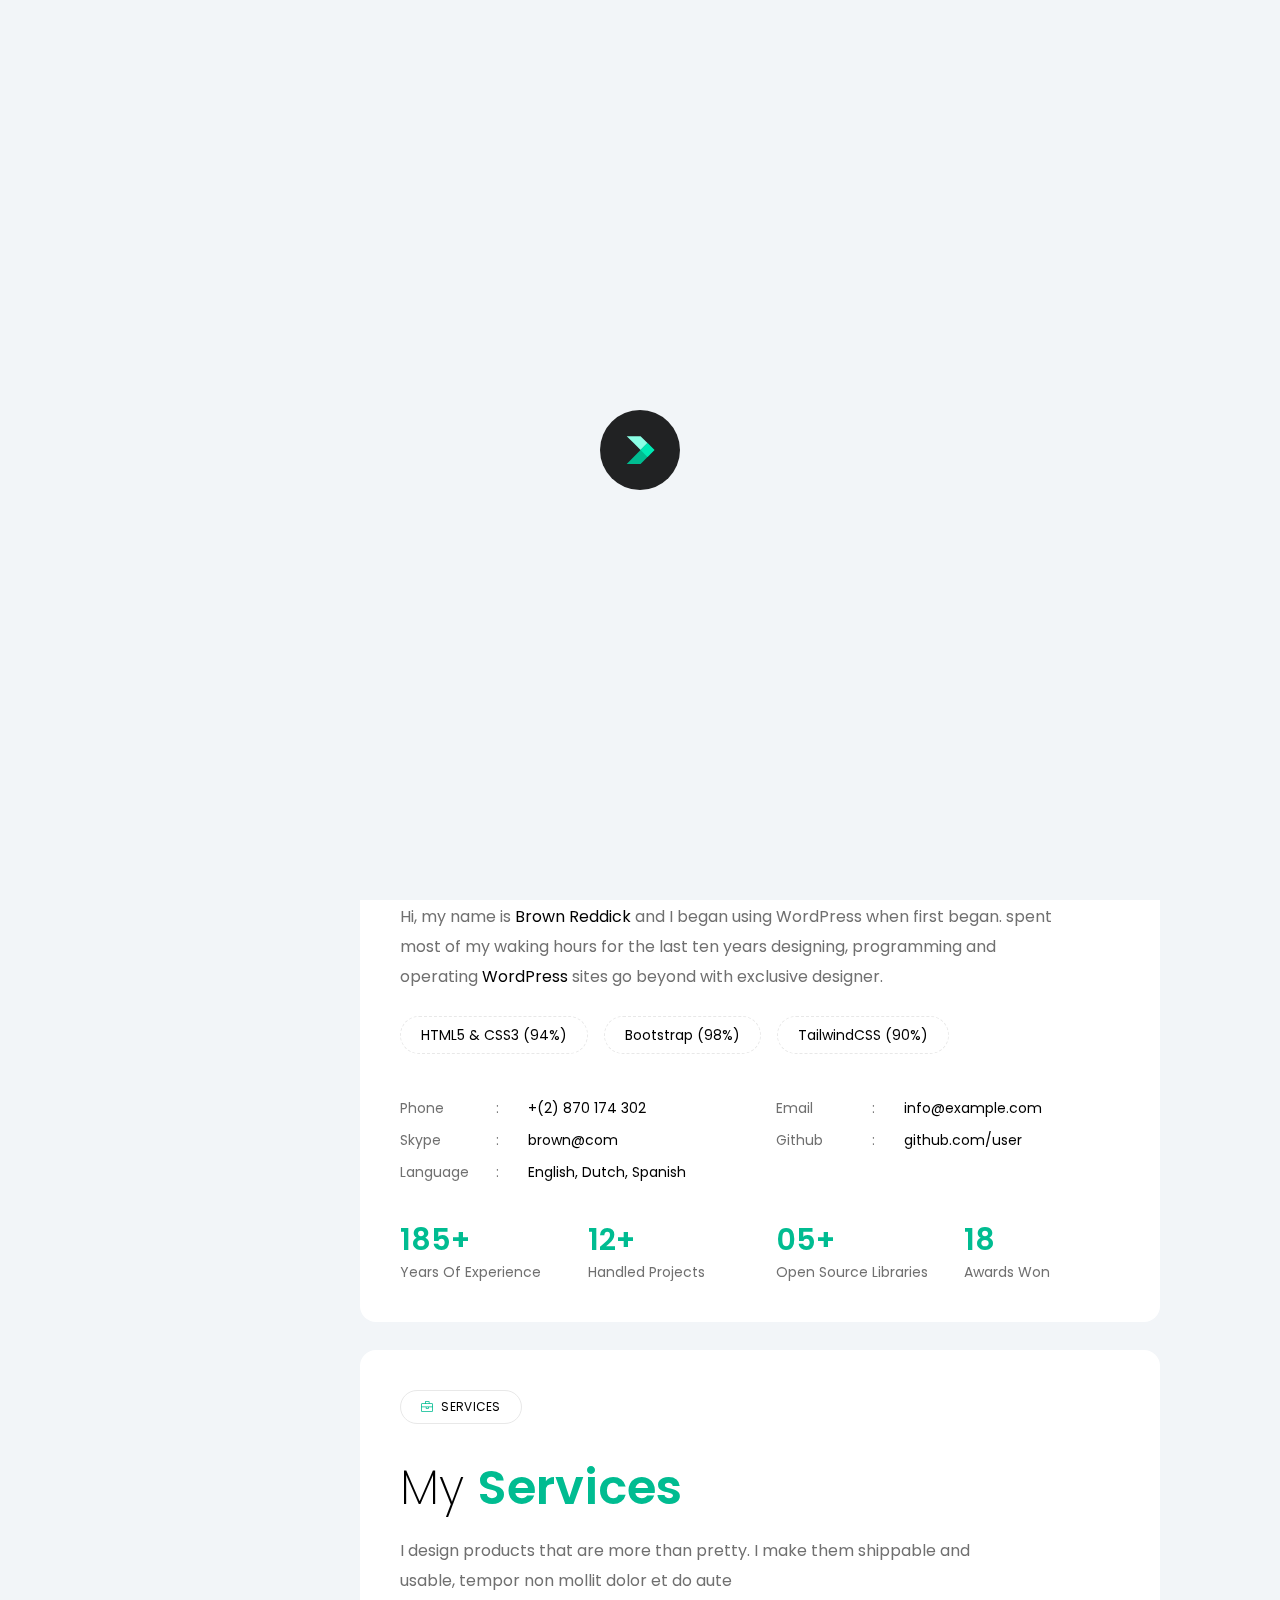
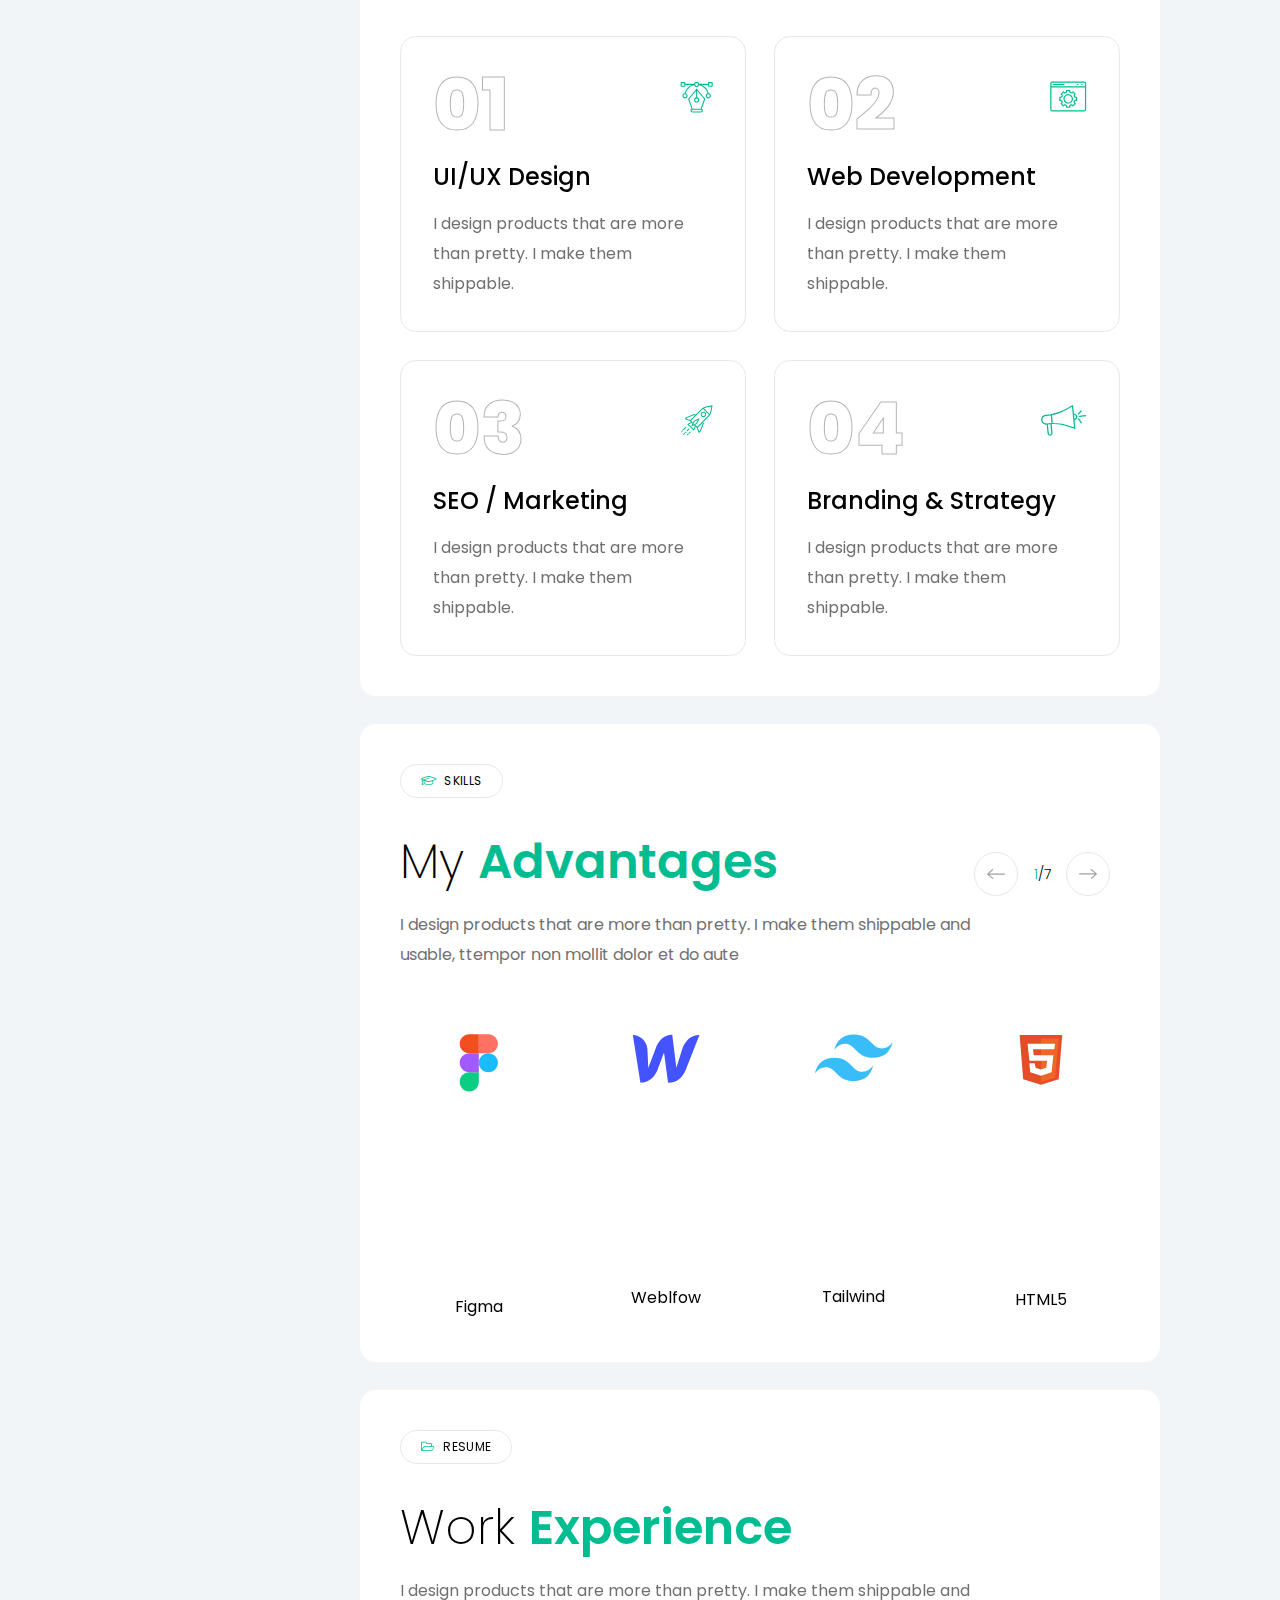
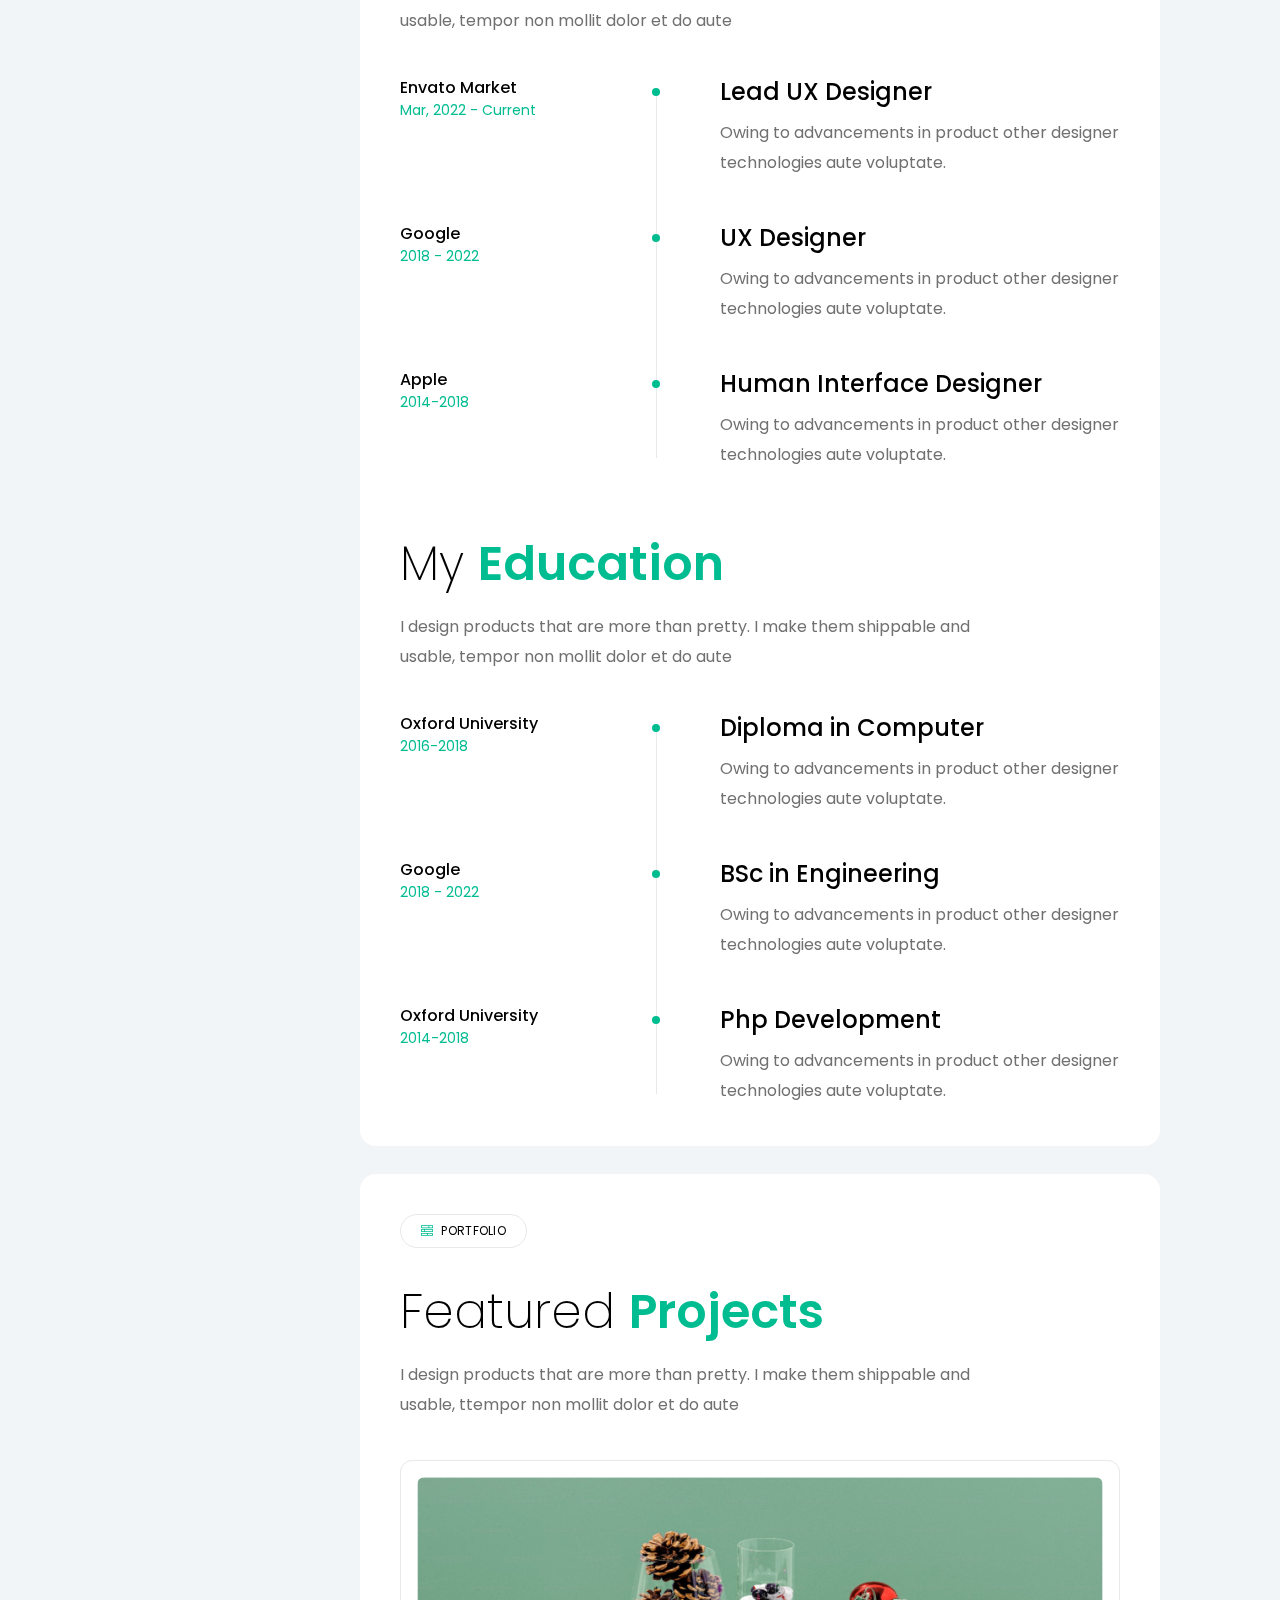
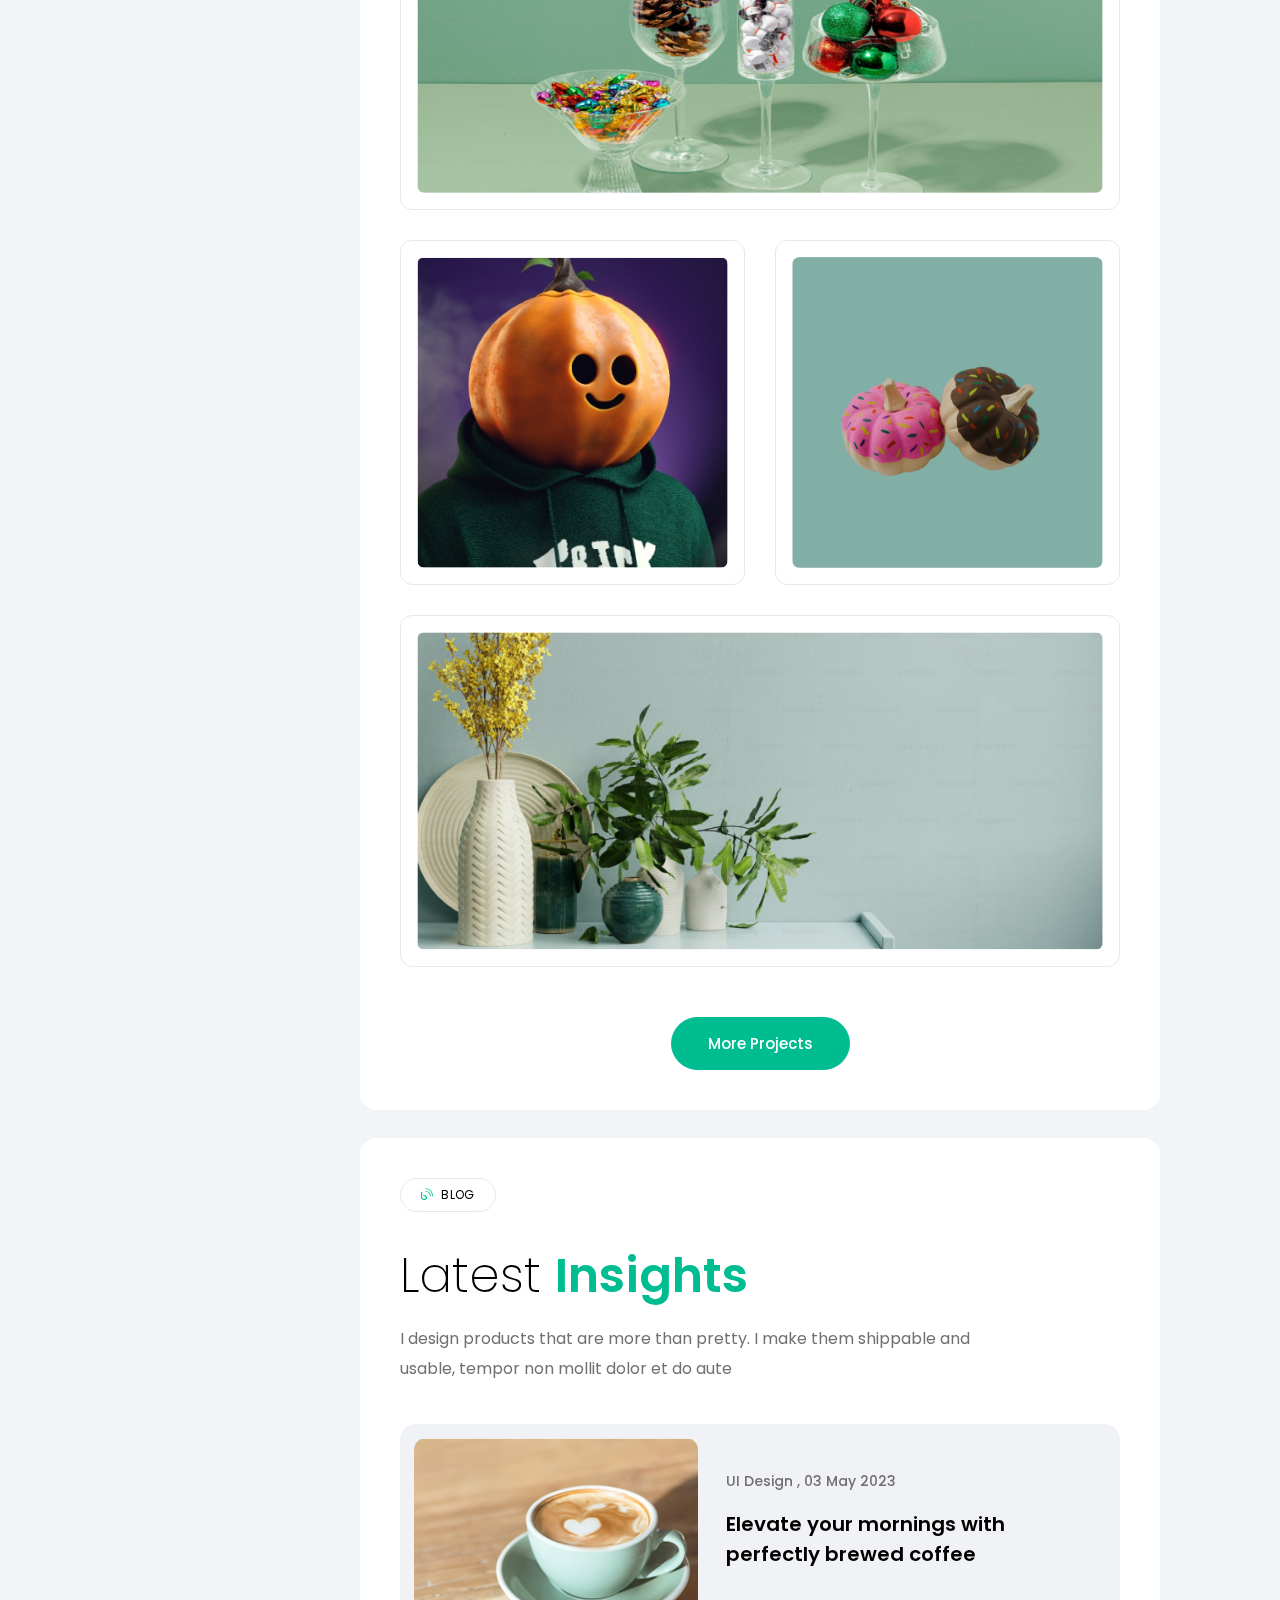
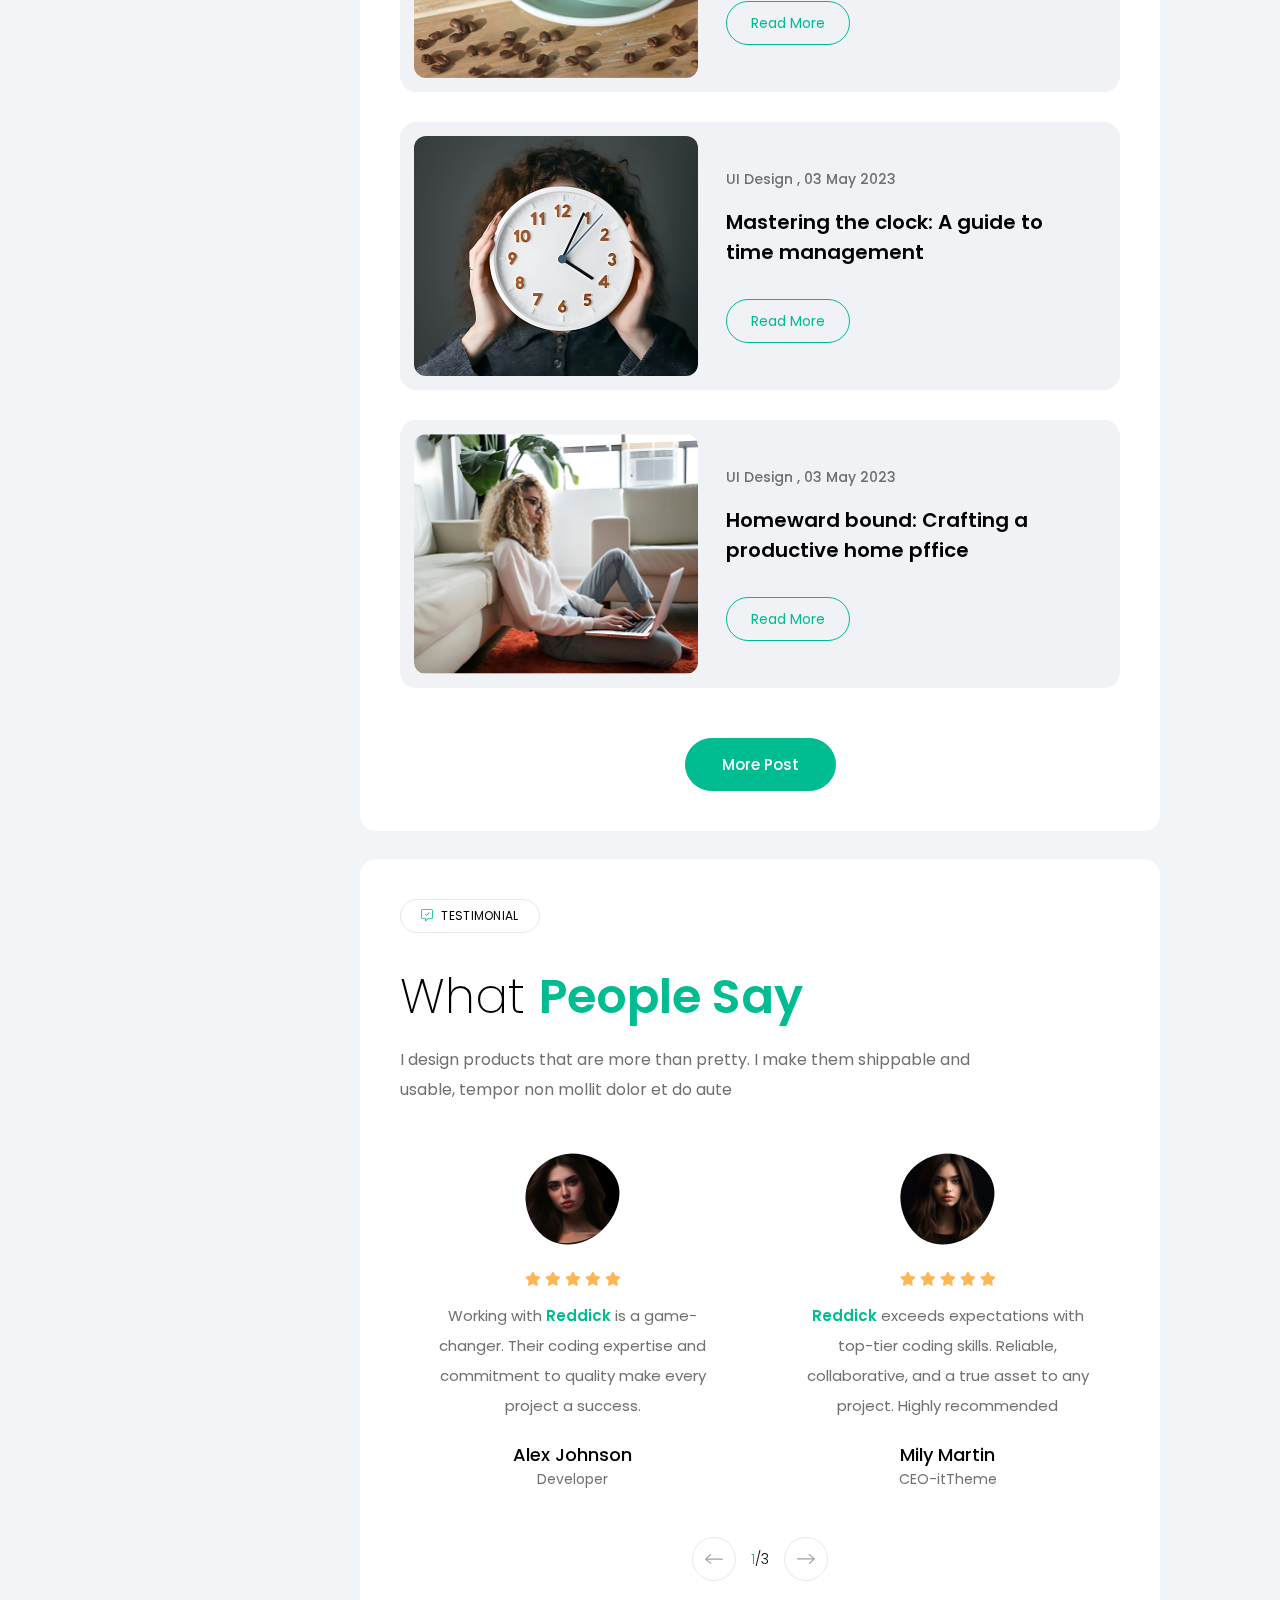
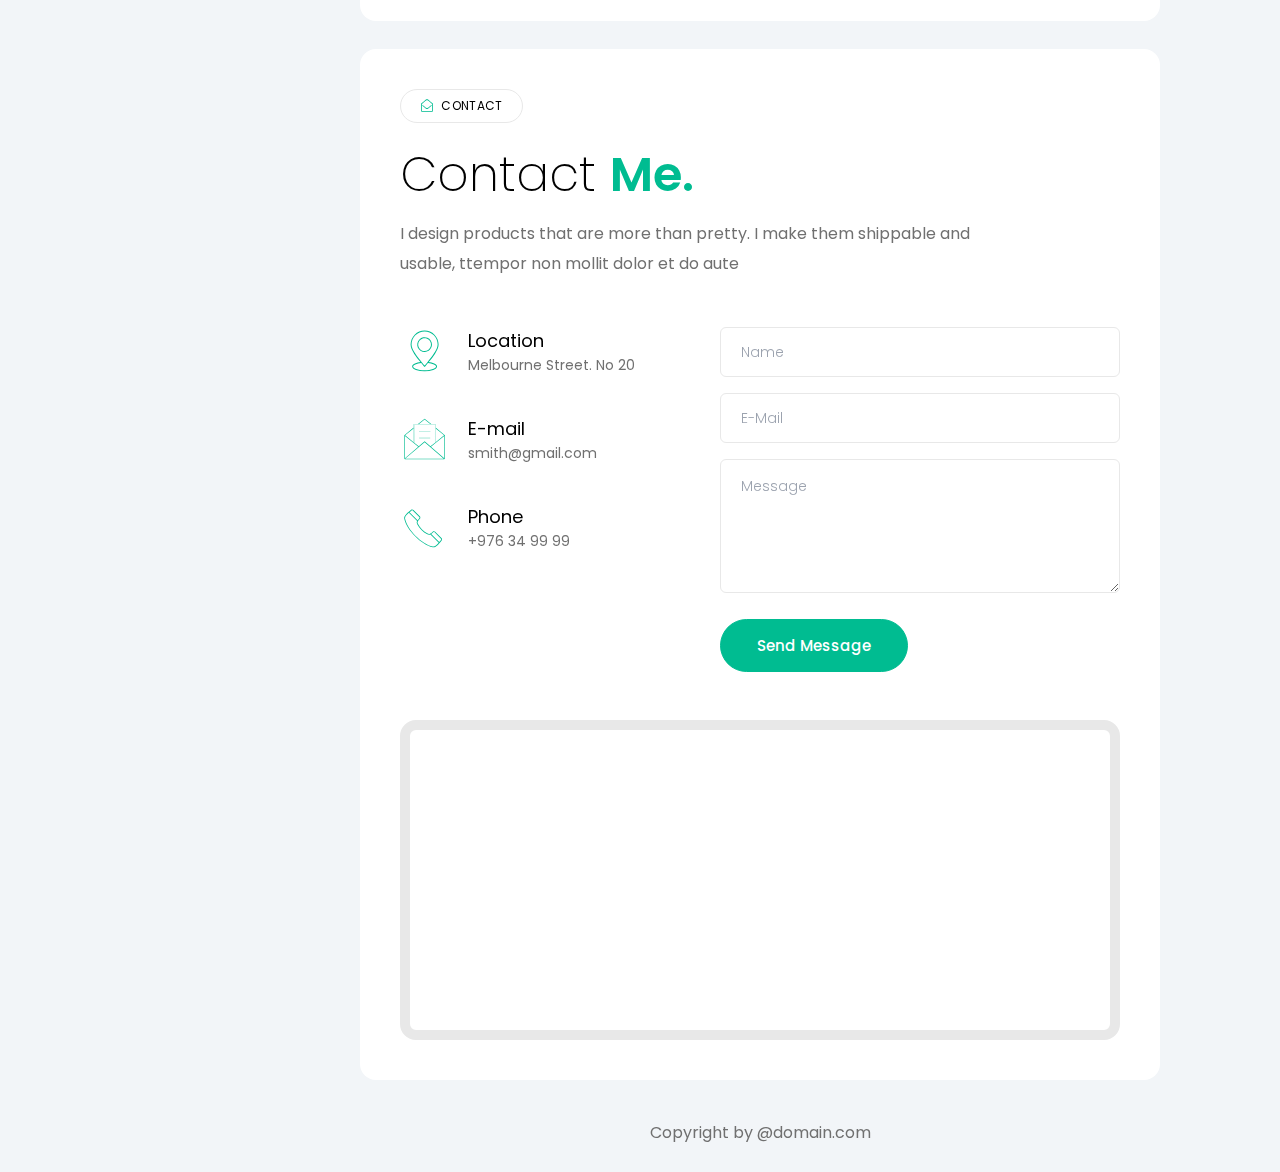
<file: img/user-template/index.html>
<!DOCTYPE html>
<html lang="en" class="">


<!-- Mirrored from html.themestransmit.com/html/minfotailwind/index.html by HTTrack Website Copier/3.x [XR&CO'2014], Fri, 23 Aug 2024 13:21:21 GMT -->
<head>
    <!-- Basic Page Needs
    ================================================== -->
    <meta charset="UTF-8">
    <meta http-equiv="X-UA-Compatible" content="IE=edge">

    <!-- Specific Meta
    ================================================== -->
    <meta name="viewport" 
        content="width=device-width, initial-scale=1.0, shrink-to-fit=no">
    <meta name="keyword"
        content="resume, cv, portfolio, vcard, responsive, retina, jquery, css3, tailwindcss, material CV, creative, designer, developer, online cv, online resume, powerful portfolio, professional, landing page">
    <meta name="description" 
        content="Minfo vCard/Resume TailwindCSS HTML Template">
    <meta name="author" 
        content="Themearray">

    <!-- Site Title
    ================================================== -->
    <title>Minfo - Tailwind CSS Personal Resume/vCard Template</title>

    <!-- Site Favicon
    ================================================== -->
    <link rel="shortcut icon" href="assets/img/user-sidebar-thumb.png" sizes="any">

    <!-- Google Fonts
    ================================================== -->
    <link rel="preconnect" href="https://fonts.googleapis.com/">
    <link rel="preconnect" href="https://fonts.gstatic.com/" crossorigin>
    <link href="https://fonts.googleapis.com/css2?family=Poppins:wght@200;300;400;500;600;700&amp;display=swap" rel="stylesheet">

    <!-- All CSS Here
    ================================================== -->
    <link rel="stylesheet" href="assets/css/fontAwesome5Pro.css">
    <link rel="stylesheet" href="assets/css/cdheadline.css">
    <link rel="stylesheet" href="assets/css/swiper-bundle.min.css">
    <link rel="stylesheet" href="assets/css/style.min.css">

</head>

<body class="relative custom_cursor">
    <!-- Custom Cursor Start -->
    <div
        class="custom_cursor_one fixed top-0 left-0 w-8 h-8 border border-gray-400 rounded-full pointer-events-none">
    </div>
    <div
        class="custom_cursor_two w-1 h-1 rounded-full border border-gray-400 bg-metborder-gray-400 fixed pointer-events-none left-1/2 top-1/2 -translate-x-1/2 -translate-y-1/2">
    </div>
    <!-- Custom Cursor End -->


    <!-- App Preloader Start -->
    <div id="preloader">
        <div class="loader_line"></div>
        <div
            class="absolute w-20 h-20 transition-all delay-300 -translate-x-1/2 -translate-y-1/2 rounded-full logo top-1/2 left-1/2 bg-nightBlack border-greyBlack flex-center">
            <img src="assets/img/site-logo.svg" alt="Minfo">
        </div>
    </div>
    <!-- App Preloader End -->


    <!-- App Start -->
    <div class="relative pt-10 minfo__app max-xl:pt-20">
        <div
            class="menu-overlay fixed top-0 left-0 w-full h-full bg-black/60 transition-all duration-200 z-999 opacity-0 invisible [&.is-menu-open]:visible [&.is-menu-open]:opacity-100">
        </div>
        <div class="max-lg:px-4">

            <!-- Mobile Menu Bar Start -->
            <div
                class="fixed top-0 left-0 right-0 z-50 flex items-center justify-between p-2 px-3 bg-white/10 mobile-menu-bar sm:px-6 backdrop-blur-md xl:hidden">
                <div class="text-lg font-medium name">
                    <a href="index.html" class="flex items-center gap-2 text-black dark:text-white">
                        <img src="assets/img/site-logo.svg" alt="Minfo">
                        <span>Minfo</span>
                    </a>
                </div>
                <!-- Mobile Hamburger Menu Start -->
                <button
                    class="w-12 h-12 border rounded-full hamburger menu_toggle bg-white dark:bg-nightBlack border-platinum dark:border-greyBlack flex-center"
                    type="button"
                    aria-label="Open Mobile Menu">
                    <svg viewBox="0 0 20 12" class="w-6"
                        xmlns="http://www.w3.org/2000/svg">
                        <path fill-rule="evenodd" clip-rule="evenodd"
                            d="M5.33333 11.3333C5.33333 11.1565 5.40357 10.987 5.5286 10.8619C5.65362 10.7369 5.82319 10.6667 6 10.6667H19.3333C19.5101 10.6667 19.6797 10.7369 19.8047 10.8619C19.9298 10.987 20 11.1565 20 11.3333C20 11.5101 19.9298 11.6797 19.8047 11.8047C19.6797 11.9298 19.5101 12 19.3333 12H6C5.82319 12 5.65362 11.9298 5.5286 11.8047C5.40357 11.6797 5.33333 11.5101 5.33333 11.3333ZM2.66667 6C2.66667 5.82319 2.7369 5.65362 2.86193 5.5286C2.98695 5.40357 3.15652 5.33333 3.33333 5.33333H16.6667C16.8435 5.33333 17.013 5.40357 17.1381 5.5286C17.2631 5.65362 17.3333 5.82319 17.3333 6C17.3333 6.17681 17.2631 6.34638 17.1381 6.4714C17.013 6.59643 16.8435 6.66667 16.6667 6.66667H3.33333C3.15652 6.66667 2.98695 6.59643 2.86193 6.4714C2.7369 6.34638 2.66667 6.17681 2.66667 6ZM0 0.666667C0 0.489856 0.0702379 0.320287 0.195262 0.195262C0.320286 0.070238 0.489856 0 0.666667 0H14C14.1768 0 14.3464 0.070238 14.4714 0.195262C14.5964 0.320287 14.6667 0.489856 14.6667 0.666667C14.6667 0.843478 14.5964 1.01305 14.4714 1.13807C14.3464 1.2631 14.1768 1.33333 14 1.33333H0.666667C0.489856 1.33333 0.320286 1.2631 0.195262 1.13807C0.0702379 1.01305 0 0.843478 0 0.666667Z"
                            class="fill-theme dark:fill-white" />
                    </svg>
                </button>
                <!-- Mobile Hamburger Menu End -->
            </div>
            <!-- Mobile Menu Bar End -->


            <!-- Mobile Menu Sidebar Start -->
            <div
                class="mobile-menu fixed top-0 -right-full w-full max-w-mobilemenu bg-flashWhite dark:bg-nightBlack z-999 h-full xl:hidden transition-all duration-300 [&.is-menu-open]:right-0 py-12 px-8 overflow-y-scroll">
                <button
                    class="absolute flex items-center justify-center w-9 h-9 text-sm text-white rounded-full close-menu top-4 right-4 bg-greyBlack" aria-label="Close Menu">
                    <i class="fal fa-times"></i>
                </button>
                <div class="mb-6 text-lg font-medium text-black dark:text-white menu-title">
                    Menu
                </div>
                <ul class="space-y-5 font-normal main-menu">
                    <li data-scroll-nav="0" class="relative group active">
                        <a href="#home" class="flex items-center space-x-2 group">
                            <span class="w-5 text-black dark:text-white group-[&.active]:text-theme">
                                <i class="fal fa-home"></i>
                            </span>
                            <span class="group-[&.active]:text-theme dark:group-[&.active]:text-white group-hover:text-theme transition-colors">
                                Home
                            </span>
                        </a>
                    </li>
                    <li data-scroll-nav="1" class="relative group">
                        <a href="#about" class="flex items-center space-x-2 group">
                            <span class="w-5 text-black dark:text-white group-[&.active]:text-theme">
                                <i class="fal fa-user"></i>
                            </span>
                            <span class="group-[&.active]:text-theme dark:group-[&.active]:text-white group-hover:text-theme transition-colors">
                                About
                            </span>
                        </a>
                    </li>
                    <li data-scroll-nav="2" class="relative group">
                        <a href="#" class="flex items-center space-x-2 group">
                            <span class="w-5 text-black dark:text-white group-[&.active]:text-theme">
                                <i class="fal fa-briefcase"></i>
                            </span>
                            <span class="group-[&.active]:text-theme dark:group-[&.active]:text-white group-hover:text-theme transition-colors">
                                Service
                            </span>
                        </a>
                    </li>
                    <li data-scroll-nav="3" class="relative group">
                        <a href="#skill" class="flex items-center space-x-2 group">
                            <span class="w-5 text-black dark:text-white group-[&.active]:text-theme">
                                <i class="fal fa-graduation-cap"></i>
                            </span>
                            <span class="group-[&.active]:text-theme dark:group-[&.active]:text-white group-hover:text-theme transition-colors">
                                Skills
                            </span>
                        </a>
                    </li>
                    <li data-scroll-nav="4" class="relative group">
                        <a href="#resume" class="flex items-center space-x-2 group">
                            <span class="w-5 text-black dark:text-white group-[&.active]:text-theme">
                                <i class="fal fa-file-alt"></i>
                            </span>
                            <span class="group-[&.active]:text-theme dark:group-[&.active]:text-white group-hover:text-theme transition-colors">
                                Resume
                            </span>
                        </a>
                    </li>
                    <li data-scroll-nav="5" class="relative group">
                        <a href="#portfolio" class="flex items-center space-x-2 group">
                            <span class="w-5 text-black dark:text-white group-[&.active]:text-theme">
                                <i class="fal fa-tasks-alt"></i>
                            </span>
                            <span class="group-[&.active]:text-theme dark:group-[&.active]:text-white group-hover:text-theme transition-colors">
                                Poftfolio
                            </span>
                        </a>
                    </li>
                    <li data-scroll-nav="6" class="relative group">
                        <a href="#blog" class="flex items-center space-x-2 group">
                            <span class="w-5 text-black dark:text-white group-[&.active]:text-theme">
                                <i class="fal fa-blog"></i>
                            </span>
                            <span class="group-[&.active]:text-theme dark:group-[&.active]:text-white group-hover:text-theme transition-colors">
                                Blog
                            </span>
                        </a>
                    </li>
                    <li data-scroll-nav="7" class="relative group">
                        <a href="#testimonial" class="flex items-center space-x-2 group">
                            <span class="w-5 text-black dark:text-white group-[&.active]:text-theme">
                                <i class="fal fa-comment-alt-lines"></i>
                            </span>
                            <span class="group-[&.active]:text-theme dark:group-[&.active]:text-white group-hover:text-theme transition-colors">
                                Testimonial
                            </span>
                        </a>
                    </li>
                    <li data-scroll-nav="8" class="relative group">
                        <a href="#contact" class="flex items-center space-x-2 group">
                            <span class="w-5 text-black dark:text-white group-[&.active]:text-theme">
                                <i class="fal fa-envelope"></i>
                            </span>
                            <span class="group-[&.active]:text-theme dark:group-[&.active]:text-white group-hover:text-theme transition-colors">
                                Contact
                            </span>
                        </a>
                    </li>
                </ul>
                <br><br>
                <div class="mb-4 font-medium text-black dark:text-white menu-title text-md">
                    Get in Touch
                </div>
                <!-- Social Share Icon Start  -->
                <div class="flex items-center space-x-4 social-icons *:flex">
                    <a href="#" title="Share with Facebook">
                        <i class="fab fa-facebook-f"></i>
                    </a>
                    <a href="#" title="Share with Linkedin">
                        <i class="fab fa-linkedin-in"></i>
                    </a>
                    <a href="#" title="Share with X">
                        <i class="fab fa-twitter"></i>
                    </a>
                    <a href="#" title="Share with X">
                        <i class="fab fa-instagram"></i>
                    </a>
                </div>
                <!-- Social Share Icon End  -->
            </div>
            <!-- Mobile Menu Sidebar End -->


            <!-- Sidebar Profile Start -->
            <div
                class="w-full mx-auto minfo__sidebar__wrapper xl:fixed xl:top-1/2 xl:left-4 2xl:left-14 xl:-translate-y-1/2 md:max-w-sidebar xl:max-2xl:max-w-xs z-999">

                <div class="p-3 max-xl:mb-3 overflow-hidden minfo__sidebar bg-white dark:bg-nightBlack rounded-2xl">
                    <div class="mx-4 mt-12 text-center user-info lg:mx-6">
                        <a href="index.html"
                            class="w-36 h-36 mb-2.5 block mx-auto border-6 border-platinum dark:border-[#2f2f2f] overflow-hidden rounded-full *:w-full *:h-full *:rounded-full">
                            <img 
                                src="assets/img/user-sidebar-thumb.png" 
                                class="hidden dark:block "
                                alt="Brown Reddick"> <!--Image for Dark Version -->
                            <img 
                                src="assets/img/user-sidebar-thumb-light.png" 
                                class="dark:hidden"
                                alt="Brown Reddick"> <!--Image for Light Version -->
                        </a>
                        <h6 class="mb-1 text-lg font-semibold text-black dark:text-white name">Brown Reddick</h6>
                        <div class="leading-none cd-headline clip is-full-width">
                            <h6 class="text-sm cd-words-wrapper designation text-theme after:!bg-theme *:font-normal">
                                <b class="is-visible">Web Developer</b>
                                <b>Photographers</b>
                                <b>Web Designer</b>
                            </h6>
                        </div>
                    </div>
                    <div class="pt-6 mx-4 border-t lg:mx-6 user-meta-info md:mx-7 my-7 border-platinum dark:border-metalBlack">
                        <ul class="space-y-3 *:flex *:text-sm">
                            <li>
                                <span class="flex-1 font-medium text-black dark:text-white">Residence:</span>
                                <span>Canada</span>
                            </li>
                            <li>
                                <span class="flex-1 font-medium text-black dark:text-white">City:</span>
                                <span>Toronto</span>
                            </li>
                            <li>
                                <span class="flex-1 font-medium text-black dark:text-white">Age:</span>
                                <span>26</span>
                            </li>
                        </ul>
                    </div>


                    <div class="px-4 py-5 lg:py-6 lg:px-6 rounded-2xl md:px-8 bg-flashWhite dark:bg-metalBlack">
                        <div class="text-sm font-medium text-black dark:text-white">Skills</div>
                        <div class="flex items-center justify-between my-4 space-x-4 skills_circle *:space-y-2 *:text-center">
                            <div class="progressCircle">
                                <div class="relative w-12 h-12 circle" data-percent="90" data-circlefill="#00BC91" data-circleempty="#777777">
                                    <div class="absolute inset-0 text-[13px] font-medium label flex-center">90%</div>
                                </div>
                                <p class="text-[13px] font-normal dark:font-light text-black dark:text-white/90">HTML</p>
                            </div>
                            <div class="progressCircle">
                                <div class="relative w-12 h-12 circle" data-percent="80" data-circlefill="#00BC91" data-circleempty="#777777">
                                    <div class="absolute inset-0 text-[13px] font-medium label flex-center">80%</div>
                                </div>
                                <p class="text-[13px] font-normal dark:font-light text-black dark:text-white/90">CSS</p>
                            </div>
                            <div class="progressCircle">
                                <div class="relative w-12 h-12 circle" data-percent="80" data-circlefill="#00BC91" data-circleempty="#777777">
                                    <div class="absolute inset-0 text-[13px] font-medium label flex-center">80%</div>
                                </div>
                                <p class="text-[13px] font-normal dark:font-light text-black dark:text-white/90">JS</p>
                            </div>
                            <div class="progressCircle">
                                <div class="relative w-12 h-12 circle" data-percent="90" data-circlefill="#00BC91" data-circleempty="#777777">
                                    <div class="absolute inset-0 text-[13px] font-medium label flex-center">90%</div>
                                </div>
                                <p class="text-[13px] font-normal dark:font-light text-black dark:text-white/90">PHP</p>
                            </div>
                        </div>
                        <div class="mt-6">
                            <a href="mycv.html" download target="_blank"
                                class="text-center text-sm border border-theme bg-theme flex items-center justify-center gap-2 text-white rounded-4xl py-3.5 transition duration-300 text-[15px] font-semibold hover:bg-themeHover hover:border-themeHover">
                                DOWNLOAD CV
                                <span class="animate-bounce">
                                    <svg width="18" height="18" viewBox="0 0 15 16" fill="none"
                                        xmlns="http://www.w3.org/2000/svg">
                                        <path
                                            d="M12.0724 4.92378C12.0726 4.91034 12.0726 4.89691 12.0726 4.88368C12.0726 2.53968 10.1657 0.632812 7.82171 0.632812C5.47771 0.632812 3.57084 2.53968 3.57084 4.88368C3.57084 4.89691 3.57084 4.91055 3.57104 4.92378C1.95417 5.0992 0.691406 6.47267 0.691406 8.13554C0.691406 9.91704 2.14059 11.3662 3.92209 11.3662H4.33138C4.55606 11.3662 4.7384 11.1839 4.7384 10.9592C4.7384 10.7345 4.55606 10.5522 4.33138 10.5522H3.92209C2.58952 10.5522 1.50544 9.46811 1.50544 8.13554C1.50544 6.80297 2.58952 5.71888 3.92209 5.71888H4.00309C4.11868 5.71888 4.22898 5.66963 4.30611 5.58355C4.38345 5.49726 4.42028 5.38248 4.40766 5.2673C4.3924 5.12769 4.38487 5.00233 4.38487 4.88348C4.38487 2.98842 5.92665 1.44664 7.82171 1.44664C9.71678 1.44664 11.2586 2.98842 11.2586 4.88348C11.2586 5.00233 11.251 5.12769 11.2358 5.2673C11.2231 5.38228 11.26 5.49726 11.3373 5.58355C11.4144 5.66963 11.5247 5.71888 11.6403 5.71888H11.7217C13.0541 5.71888 14.138 6.80297 14.138 8.13554C14.138 9.46811 13.0541 10.5522 11.7217 10.5522H11.288C11.0634 10.5522 10.881 10.7345 10.881 10.9592C10.881 11.1839 11.0634 11.3662 11.288 11.3662H11.7217C13.5028 11.3662 14.952 9.91704 14.952 8.13554C14.952 6.47247 13.6892 5.099 12.0724 4.92378Z"
                                            fill="white" />
                                        <path
                                            d="M6.26314 11.942C6.0877 12.1876 6.26327 12.5288 6.5651 12.5288H8.81272L7.3764 14.5396C7.25728 14.7064 7.29591 14.9382 7.46268 15.0573C7.62945 15.1764 7.86122 15.1378 7.98034 14.971L9.83579 12.3734C10.0112 12.1278 9.83566 11.7866 9.53382 11.7866H7.2862L8.72252 9.77578C8.84164 9.609 8.80302 9.37724 8.63624 9.25811C8.46947 9.13899 8.23771 9.17762 8.11858 9.34439L6.26314 11.942Z"
                                            fill="white" />
                                    </svg>
                                </span>
                            </a>
                        </div>
                    </div>

                    <svg class="absolute w-0 h-0">
                        <clipPath id="my-clip-path" clipPathUnits="objectBoundingBox" stroke="white" stroke-width="2">
                            <path
                                d="M0.001,0.031 C0.001,0.014,0.026,0.001,0.055,0.001 H0.492 C0.506,0.001,0.52,0.004,0.53,0.009 L0.61,0.052 C0.62,0.057,0.634,0.06,0.649,0.06 H0.947 C0.977,0.06,1,0.074,1,0.091 V0.971 C1,0.987,0.977,1,0.947,1 H0.055 C0.026,1,0.001,0.987,0.001,0.971 V0.031">
                            </path>
                        </clipPath>
                    </svg>
                </div>

            </div>
            <!-- Sidebar Profile End -->


            <!-- Nav/Navigation Start -->
            <div class="minfo__nav__wrapper bg-snowWhite dark:bg-power__black max-xl:hidden fixed top-1/2 -translate-y-1/2 right-4 2xl:right-14 z-999 flex items-center flex-col gap-4 border border-platinum dark:border-metalBlack rounded-4xl px-2.5 py-4">

                <!-- Site Logo Start -->
                <div class="flex border rounded-full logo w-15 h-15 border-platinum dark:border-metalBlack flex-center hover:bg-white dark:hover:bg-metalBlack">
                    <a href="index.html">
                        <img src="assets/img/site-logo.svg" alt="Minfo">
                    </a>
                </div>
                <!-- Site Logo Start -->


                <!-- Main Menu/Navigation Start -->
                <div class="my-4 menu">
                    <ul class="space-y-2 text-center *:relative">
                        <li data-scroll-nav="0" class="group active">
                            <a href="#home"
                                class="w-9 h-9 rounded-full flex-center group-[&.active]:bg-white dark:group-[&.active]:bg-metalBlack group-hover:bg-white dark:group-hover:bg-metalBlack transition-all duration-300 before:content-[attr(data-title)] before:absolute before:right-10 before:bg-white dark:before:bg-metalBlack before:text-sm text-theme dark:before:text-white before:px-4 before:py-2 before:rounded-md before:font-normal dark:before:font-light before:opacity-0 before:transition-all before:duration-200 group-hover:before:opacity-100 after:content-[''] after:absolute after:w-0 after:h-0 after:right-8 after:border-solid after:border-t-4 after:border-r-0 after:border-b-4 after:border-l-8 after:border-t-transparent after:border-r-transparent after:border-b-transparent after:border-l-white dark:after:border-l-metalBlack after:opacity-0 after:transition-all after:duration-200 group-hover:after:opacity-100"
                                data-title="Home">
                                <span class="text-black dark:text-white group-hover:text-theme group-[&.active]:text-theme">
                                    <i class="fal fa-home"></i>
                                </span>
                            </a>
                        </li>
                        <li data-scroll-nav="1" class="group">
                            <a href="#about"
                                class="w-9 h-9 rounded-full flex-center group-[&.active]:bg-white dark:group-[&.active]:bg-metalBlack group-hover:bg-white dark:group-hover:bg-metalBlack transition-all duration-300 before:content-[attr(data-title)] before:absolute before:right-10 before:bg-white dark:before:bg-metalBlack before:text-sm text-theme dark:before:text-white before:px-4 before:py-2 before:rounded-md before:font-normal dark:before:font-light before:opacity-0 before:transition-all before:duration-200 group-hover:before:opacity-100 after:content-[''] after:absolute after:w-0 after:h-0 after:right-8 after:border-solid after:border-t-4 after:border-r-0 after:border-b-4 after:border-l-8 after:border-t-transparent after:border-r-transparent after:border-b-transparent after:border-l-white dark:after:border-l-metalBlack after:opacity-0 after:transition-all after:duration-200 group-hover:after:opacity-100"
                                data-title="About">
                                <span class="text-black dark:text-white group-hover:text-theme group-[&.active]:text-theme">
                                    <i class="fal fa-user"></i>
                                </span>
                            </a>
                        </li>
                        <li data-scroll-nav="2" class="group">
                            <a href="#service"
                                class="w-9 h-9 rounded-full flex-center group-[&.active]:bg-white dark:group-[&.active]:bg-metalBlack group-hover:bg-white dark:group-hover:bg-metalBlack transition-all duration-300 before:content-[attr(data-title)] before:absolute before:right-10 before:bg-white dark:before:bg-metalBlack before:text-sm text-theme dark:before:text-white before:px-4 before:py-2 before:rounded-md before:font-normal dark:before:font-light before:opacity-0 before:transition-all before:duration-200 group-hover:before:opacity-100 after:content-[''] after:absolute after:w-0 after:h-0 after:right-8 after:border-solid after:border-t-4 after:border-r-0 after:border-b-4 after:border-l-8 after:border-t-transparent after:border-r-transparent after:border-b-transparent after:border-l-white dark:after:border-l-metalBlack after:opacity-0 after:transition-all after:duration-200 group-hover:after:opacity-100"
                                data-title="Service">
                                <span class="text-black dark:text-white group-hover:text-theme group-[&.active]:text-theme">
                                    <i class="fal fa-briefcase"></i>
                                </span>
                            </a>
                        </li>
                        <li data-scroll-nav="3" class="group">
                            <a href="#skill"
                                class="w-9 h-9 rounded-full flex-center group-[&.active]:bg-white dark:group-[&.active]:bg-metalBlack group-hover:bg-white dark:group-hover:bg-metalBlack transition-all duration-300 before:content-[attr(data-title)] before:absolute before:right-10 before:bg-white dark:before:bg-metalBlack before:text-sm text-theme dark:before:text-white before:px-4 before:py-2 before:rounded-md before:font-normal dark:before:font-light before:opacity-0 before:transition-all before:duration-200 group-hover:before:opacity-100 after:content-[''] after:absolute after:w-0 after:h-0 after:right-8 after:border-solid after:border-t-4 after:border-r-0 after:border-b-4 after:border-l-8 after:border-t-transparent after:border-r-transparent after:border-b-transparent after:border-l-white dark:after:border-l-metalBlack after:opacity-0 after:transition-all after:duration-200 group-hover:after:opacity-100"
                                data-title="Skills">
                                <span class="text-black dark:text-white group-hover:text-theme group-[&.active]:text-theme">
                                    <i class="fal fa-graduation-cap"></i>
                                </span>
                            </a>
                        </li>
                        <li data-scroll-nav="4" class="group">
                            <a href="#resume"
                                class="w-9 h-9 rounded-full flex-center group-[&.active]:bg-white dark:group-[&.active]:bg-metalBlack group-hover:bg-white dark:group-hover:bg-metalBlack transition-all duration-300 before:content-[attr(data-title)] before:absolute before:right-10 before:bg-white dark:before:bg-metalBlack before:text-sm text-theme dark:before:text-white before:px-4 before:py-2 before:rounded-md before:font-normal dark:before:font-light before:opacity-0 before:transition-all before:duration-200 group-hover:before:opacity-100 after:content-[''] after:absolute after:w-0 after:h-0 after:right-8 after:border-solid after:border-t-4 after:border-r-0 after:border-b-4 after:border-l-8 after:border-t-transparent after:border-r-transparent after:border-b-transparent after:border-l-white dark:after:border-l-metalBlack after:opacity-0 after:transition-all after:duration-200 group-hover:after:opacity-100"
                                data-title="Resume">
                                <span class="text-black dark:text-white group-hover:text-theme group-[&.active]:text-theme">
                                    <i class="fal fa-file-alt"></i>
                                </span>
                            </a>
                        </li>
                        <li data-scroll-nav="5" class="group">
                            <a href="#portfolio"
                                class="w-9 h-9 rounded-full flex-center group-[&.active]:bg-white dark:group-[&.active]:bg-metalBlack group-hover:bg-white dark:group-hover:bg-metalBlack transition-all duration-300 before:content-[attr(data-title)] before:absolute before:right-10 before:bg-white dark:before:bg-metalBlack before:text-sm text-theme dark:before:text-white before:px-4 before:py-2 before:rounded-md before:font-normal dark:before:font-light before:opacity-0 before:transition-all before:duration-200 group-hover:before:opacity-100 after:content-[''] after:absolute after:w-0 after:h-0 after:right-8 after:border-solid after:border-t-4 after:border-r-0 after:border-b-4 after:border-l-8 after:border-t-transparent after:border-r-transparent after:border-b-transparent after:border-l-white dark:after:border-l-metalBlack after:opacity-0 after:transition-all after:duration-200 group-hover:after:opacity-100"
                                data-title="Poftfolio">
                                <span class="text-black dark:text-white group-hover:text-theme group-[&.active]:text-theme">
                                    <i class="fal fa-tasks-alt"></i>
                                </span>
                            </a>
                        </li>
                        <li data-scroll-nav="6" class="group">
                            <a href="#blog"
                                class="w-9 h-9 rounded-full flex-center group-[&.active]:bg-white dark:group-[&.active]:bg-metalBlack group-hover:bg-white dark:group-hover:bg-metalBlack transition-all duration-300 before:content-[attr(data-title)] before:absolute before:right-10 before:bg-white dark:before:bg-metalBlack before:text-sm text-theme dark:before:text-white before:px-4 before:py-2 before:rounded-md before:font-normal dark:before:font-light before:opacity-0 before:transition-all before:duration-200 group-hover:before:opacity-100 after:content-[''] after:absolute after:w-0 after:h-0 after:right-8 after:border-solid after:border-t-4 after:border-r-0 after:border-b-4 after:border-l-8 after:border-t-transparent after:border-r-transparent after:border-b-transparent after:border-l-white dark:after:border-l-metalBlack after:opacity-0 after:transition-all after:duration-200 group-hover:after:opacity-100"
                                data-title="Blog">
                                <span class="text-black dark:text-white group-hover:text-theme group-[&.active]:text-theme">
                                    <i class="fal fa-blog"></i>
                                </span>
                            </a>
                        </li>
                        <li data-scroll-nav="7" class="group">
                            <a href="#testimonial"
                                class="w-9 h-9 rounded-full flex-center group-[&.active]:bg-white dark:group-[&.active]:bg-metalBlack group-hover:bg-white dark:group-hover:bg-metalBlack transition-all duration-300 before:content-[attr(data-title)] before:absolute before:right-10 before:bg-white dark:before:bg-metalBlack before:text-sm text-theme dark:before:text-white before:px-4 before:py-2 before:rounded-md before:font-normal dark:before:font-light before:opacity-0 before:transition-all before:duration-200 group-hover:before:opacity-100 after:content-[''] after:absolute after:w-0 after:h-0 after:right-8 after:border-solid after:border-t-4 after:border-r-0 after:border-b-4 after:border-l-8 after:border-t-transparent after:border-r-transparent after:border-b-transparent after:border-l-white dark:after:border-l-metalBlack after:opacity-0 after:transition-all after:duration-200 group-hover:after:opacity-100"
                                data-title="Testimonial">
                                <span class="text-black dark:text-white group-hover:text-theme group-[&.active]:text-theme">
                                    <i class="fal fa-comment-alt-lines"></i>
                                </span>
                            </a>
                        </li>
                        <li data-scroll-nav="8" class="group">
                            <a href="#contact"
                                class="w-9 h-9 rounded-full flex-center group-[&.active]:bg-white dark:group-[&.active]:bg-metalBlack group-hover:bg-white dark:group-hover:bg-metalBlack transition-all duration-300 before:content-[attr(data-title)] before:absolute before:right-10 before:bg-white dark:before:bg-metalBlack before:text-sm text-theme dark:before:text-white before:px-4 before:py-2 before:rounded-md before:font-normal dark:before:font-light before:opacity-0 before:transition-all before:duration-200 group-hover:before:opacity-100 after:content-[''] after:absolute after:w-0 after:h-0 after:right-8 after:border-solid after:border-t-4 after:border-r-0 after:border-b-4 after:border-l-8 after:border-t-transparent after:border-r-transparent after:border-b-transparent after:border-l-white dark:after:border-l-metalBlack after:opacity-0 after:transition-all after:duration-200 group-hover:after:opacity-100"
                                data-title="Contact">
                                <span class="text-black dark:text-white group-hover:text-theme group-[&.active]:text-theme">
                                    <i class="fal fa-envelope"></i>
                                </span>
                            </a>
                        </li>
                    </ul>
                </div>
                <!-- Main Menu/Navigation End -->

                <!-- Share Button Wrapper Start -->
                <div class="relative share group">
                    <button
                        class="w-10 h-10 text-sm border rounded-full border-platinum dark:border-metalBlack flex-center group-hover:bg-white dark:group-hover:bg-metalBlack text-black dark:text-white"
                        aria-label="Share">
                        <i class="fal fa-share-alt"></i>
                    </button>

                    <!-- Social Share Icon Start  -->
                    <div
                        class="absolute bottom-0 flex items-center invisible px-5 py-6 space-x-3 transition-all duration-300 -translate-y-1/2 opacity-0 social-icons top-1/2 bg-white dark:bg-nightBlack rounded-4xl right-6 group-hover:opacity-100 group-hover:visible group-hover:right-10 -z-1 *:flex *:transition *:duration-200">
                        <a href="#" class="hover:text-theme" title="Share with Facebook">
                            <i class="fab fa-facebook"></i>
                        </a>
                        <a href="#" class="hover:text-theme" title="Share with Linkedin">
                            <i class="fab fa-linkedin-in"></i>
                        </a>
                        <a href="#" class="hover:text-theme" title="Share with X">
                            <i class="fab fa-twitter"></i>
                        </a>
                        <a href="#" class="hover:text-theme" title="Share with X">
                            <i class="fab fa-instagram"></i>
                        </a>
                    </div>
                    <!-- Social Share Icon End  -->
                </div>
                <!-- Share Button Wrapper End -->

            </div>
            <!-- Nav/Navigation End -->


            <!-- Main Content Start -->
            <div class="minfo__contentBox relative mx-auto max-w-container xl:max-2xl:max-w-65rem *:py-5 xl:*:py-3.5 *:max-w-content max-xl:*:mx-auto xl:*:ml-auto xl:max-2xl:*:max-w-50rem">

                <!-- Hero/Introduction Section Start -->
                <div data-scroll-index="0" id="home">

                    <div class="hero-section px-5 py-8 md:p-8 bg-white dark:bg-nightBlack rounded-2xl lg:p-10 2xl:p-13">
                        <div
                            class="inline-flex items-center gap-2 px-4 py-2 text-xs tracking-wide text-black dark:text-white border lg:px-5 section-name border-platinum dark:border-greyBlack200 rounded-4xl">
                            <i class="fal fa-home text-theme"></i>
                            INTRODUCE
                        </div>
                        <div class="items-center gap-6 hero-content md:flex xl:gap-10">
                            <div class="text-content pt-7 lg:pt-8 max-lg:max-w-[30rem]">
                                <h1
                                    class="text-[32px] lg:text-5xl xl:text-4xl 2xl:text-5xl font-semibold text-black dark:text-white leading-1.27 lg:leading-1.27 xl:leading-1.27 2xl:leading-1.27 mb-4 lg:mb-5">
                                    I Craft The <br>
                                    <span class="text-theme">Digital Landscape</span>
                                </h1>
                                <p>
                                    I am a <span class="font-medium text-black dark:text-white/90">Frontend Developer</span> at heart and, i create features that are best suited for the job at hand.
                                </p>
                                <ul class="flex items-center mt-4 -mx-3 lg:mt-5 *:flex *:items-center *:mx-3 *:text-regular">
                                    <li>
                                        <i class="mr-2 fal fa-check-double text-theme"></i>
                                        Available for work
                                    </li>
                                    <li>
                                        <i class="mr-2 fal fa-check-double text-theme"></i>
                                        Full Time Job
                                    </li>
                                </ul>
                                <ul class="mt-7 buttons">
                                    <li data-scroll-nav="8">
                                        <a href="#contact"
                                            class="btn-theme inline-flex items-center gap-2 bg-theme py-4 md:py-4.5 lg:px-9 px-7 rounded-4xl leading-none transition-all duration-300 hover:shadow-theme_shadow text-white font-medium text-[15px] md:text-base">
                                            <i class="fal fa-paper-plane"></i>
                                            HIRE ME
                                        </a>
                                    </li>
                                </ul>

                            </div>
                            <div class="hero-image flex-[0_0_20.3rem] max-md:hidden">
                                <img 
                                    src="assets/img/hero-img-1.png" 
                                    class="dark:hidden" 
                                    alt="Hero Image - Light Mode">
                                <img 
                                    src="assets/img/hero-img-2.png" 
                                    class="hidden dark:block" 
                                    alt="Hero Image - Dark Mode">
                            </div>
                        </div>
                        <div class="mb-2 mt-14 xl:mb-0 xl:mt-20">
                            <div class="items-center grid-cols-12 overflow-hidden md:grid">
                                <div class="hidden col-span-2 md:inline-block">
                                    <h6
                                        class="font-medium text-black dark:text-white/80 text-sm md:max-w-[8rem] border-l border-theme pl-4">
                                        Trusted companies
                                    </h6>
                                </div>
                                <div class="col-span-10 logo-slider">
                                    <div class="swiper">
                                        <div class="swiper-wrapper">
                                            <div class="swiper-slide">
                                                <a href="#"
                                                    class="transition duration-200 flex-center">
                                                    <img src="assets/img/partners/logo1.svg" alt="Partner Name">
                                                </a>
                                            </div>
                                            <div class="swiper-slide">
                                                <a href="#"
                                                    class="transition duration-200 flex-center">
                                                    <img src="assets/img/partners/logo2.svg" alt="Partner Name">
                                                </a>
                                            </div>
                                            <div class="swiper-slide">
                                                <a href="#"
                                                    class="transition duration-200 flex-center">
                                                    <img src="assets/img/partners/logo3.svg" alt="Partner Name">
                                                </a>
                                            </div>
                                            <div class="swiper-slide">
                                                <a href="#"
                                                    class="transition duration-200 flex-center">
                                                    <img src="assets/img/partners/logo4.svg" alt="Partner Name">
                                                </a>
                                            </div>
                                            <div class="swiper-slide">
                                                <a href="#"
                                                    class="transition duration-200 flex-center">
                                                    <img src="assets/img/partners/logo2.svg" alt="Partner Name">
                                                </a>
                                            </div>
                                            <div class="swiper-slide">
                                                <a href="#"
                                                    class="transition duration-200 flex-center">
                                                    <img src="assets/img/partners/logo4.svg" alt="Partner Name">
                                                </a>
                                            </div>
                                            <div class="swiper-slide">
                                                <a href="#"
                                                    class="transition duration-200 flex-center">
                                                    <img src="assets/img/partners/logo2.svg" alt="Partner Name">
                                                </a>
                                            </div>
                                            <div class="swiper-slide">
                                                <a href="#"
                                                    class="transition duration-200 flex-center">
                                                    <img src="assets/img/partners/logo4.svg" alt="Partner Name">
                                                </a>
                                            </div>
                                            <div class="swiper-slide">
                                                <a href="#"
                                                    class="transition duration-200 flex-center">
                                                    <img src="assets/img/partners/logo2.svg" alt="Partner Name">
                                                </a>
                                            </div>
                                        </div>
                                    </div>
                                </div>
                            </div>
                        </div>
                    </div>

                </div>
                <!-- Hero/Introduction Section End -->


                <!-- About Me Section Start -->
                <div data-scroll-index="1" id="about">

                    <div class="about-section px-5 py-8 md:p-8 bg-white dark:bg-nightBlack rounded-2xl lg:p-10 2xl:p-13">
                        <div
                            class="inline-flex items-center gap-2 px-4 py-2 text-xs tracking-wide text-black dark:text-white border lg:px-5 section-name border-platinum dark:border-greyBlack200 rounded-4xl">
                            <i class="fal fa-user text-theme"></i>
                            ABOUT ME
                        </div>
                        <div class="mt-7 md:mt-10 section-title">
                            <h2
                                class="title text-[32px] md:text-4xl lg:text-5xl font-extralight text-black dark:text-white leading-1.27">
                                About <span class="font-semibold text-theme">Me</span>
                            </h2>
                            <p class="max-w-2xl mt-4 md:mt-6 subtitle">
                                Hi, my name is <span class="text-black dark:text-white">Brown Reddick</span> and I began using WordPress when first began. spent most of my waking hours for the last ten years designing, programming and operating <span class="text-black dark:text-white"> WordPress</span> sites go beyond with exclusive designer.
                            </p>
                        </div>
                        <div class="mt-6 section-content">
                            <div class="inline-flex flex-wrap items-center gap-2 mb-5 text-sm md:gap-4 *:inline-block *:px-3.5 *:py-2 *:transition *:duration-300 *:border *:border-dashed *:text-black dark:*:text-white/70 *:border-platinum dark:*:border-greyBlack *:rounded-3xl md:*:px-5 md:*:py-2">
                                <a href="#"
                                    class="hover:text-theme dark:hover:text-white">
                                    HTML5 & CSS3 (94%)
                                </a>
                                <a href="#"
                                    class="hover:text-theme dark:hover:text-white">
                                    Bootstrap (98%)
                                </a>
                                <a href="#"
                                    class="hover:text-theme dark:hover:text-white">
                                    TailwindCSS (90%)
                                </a>
                            </div>

                            <ul class="grid mt-4 mb-10 text-sm lg:mt-6 md:grid-cols-2 gap-x-8 gap-y-3 *:flex *:items-center">
                                <li>
                                    <span class="flex-[0_0_6rem]">Phone</span>
                                    <span class="flex-[0_0_2rem]">:</span>
                                    <span class="text-black dark:text-white">+(2) 870 174 302 </span>
                                </li>
                                <li>
                                    <span class="flex-[0_0_6rem]">Email</span>
                                    <span class="flex-[0_0_2rem]">:</span>
                                    <span class="text-black dark:text-white">info@example.com</span>
                                </li>
                                <li>
                                    <span class="flex-[0_0_6rem]">Skype</span>
                                    <span class="flex-[0_0_2rem]">:</span>
                                    <span class="text-black dark:text-white">brown@com</span>
                                </li>
                                <li>
                                    <span class="flex-[0_0_6rem]">Github</span>
                                    <span class="flex-[0_0_2rem]">:</span>
                                    <span class="text-black dark:text-white">github.com/user</span>
                                </li>
                                <li>
                                    <span class="flex-[0_0_6rem]">Language</span>
                                    <span class="flex-[0_0_2rem]">:</span>
                                    <span class="text-black dark:text-white">English, Dutch, Spanish</span>
                                </li>
                            </ul>

                            <ul class="grid grid-cols-2 gap-6 counters md:grid-cols-4 xl:gap-8">
                                <li>
                                    <div class="mb-1 text-2xl font-semibold md:text-3xl number text-theme 2xl:text-4xl">
                                        <span>185</span>+
                                    </div>
                                    <div class="text-sm">Years Of Experience</div>
                                </li>
                                <li>
                                    <div class="mb-1 text-2xl font-semibold md:text-3xl number text-theme 2xl:text-4xl">
                                        <span>12</span>+
                                    </div>
                                    <div class="text-sm">Handled Projects</div>
                                </li>
                                <li>
                                    <div class="mb-1 text-2xl font-semibold md:text-3xl number text-theme 2xl:text-4xl">
                                        <span>05</span>+
                                    </div>
                                    <div class="text-sm">Open Source Libraries</div>
                                </li>
                                <li>
                                    <div class="mb-1 text-2xl font-semibold md:text-3xl number text-theme 2xl:text-4xl">
                                        <span>18</span>
                                    </div>
                                    <div class="text-sm">Awards Won</div>
                                </li>
                            </ul>

                        </div>
                    </div>

                </div>
                <!-- About Me Section End -->

                <!-- My Services Section Start -->
                <div data-scroll-index="2" id="service">

                    <div class="service-section px-5 py-8 md:p-8 bg-white dark:bg-nightBlack rounded-2xl lg:p-10 2xl:p-13">
                        <div
                            class="inline-flex items-center gap-2 px-4 py-2 text-xs tracking-wide text-black dark:text-white border lg:px-5 section-name border-platinum dark:border-greyBlack200 rounded-4xl">
                            <i class="fal fa-briefcase text-theme"></i>
                            SERVICES
                        </div>
                        <div class="mb-8 mt-7 md:my-10 section-title">
                            <h2
                                class="title text-[32px] md:text-4xl lg:text-5xl font-extralight text-black dark:text-white leading-1.27">
                                My <span class="font-semibold text-theme">Services</span>
                            </h2>
                            <p class="max-w-xl mt-4 md:mt-6 subtitle">
                                I design products that are more than pretty. I make them shippable and usable, tempor
                                non mollit dolor et do aute
                            </p>
                        </div>

                        <div class="grid gap-5 md:gap-6 service-card-wrapper sm:grid-cols-2 lg:gap-7 2xl:gap-8 *:relative *:p-5 *:transition *:duration-300 *:border *:py-7 md:*:p-7 *:border-platinum dark:*:border-metalBlack *:rounded-2xl xl:*:p-8 2xl:*:p-10">
                            <div class="card-item group hover:border-theme dark:hover:border-theme">
                                <div
                                    class="absolute transition duration-300 md:top-10 icon right-6 top-7 md:right-8 group-hover:-rotate-45 lg:top-11">
                                    <svg width="33" h eight="32" viewBox="0 0 33 32" class="fill-theme"
                                        xmlns="http://www.w3.org/2000/svg">
                                        <path
                                            d="M16.6599 0.813965C15.4258 0.813965 14.3875 1.68953 14.1331 2.8505H5.30667V1.61411C5.30608 1.46748 5.24728 1.3271 5.14319 1.22382C5.03911 1.12055 4.89826 1.06284 4.75164 1.0634H1.18069C1.03463 1.0637 0.894615 1.12178 0.791231 1.22497C0.687847 1.32815 0.629491 1.46805 0.628906 1.61411V5.1937C0.629491 5.33976 0.687847 5.47966 0.791231 5.58284C0.894615 5.68602 1.03463 5.7441 1.18069 5.7444H4.75164C4.89826 5.74496 5.03911 5.68726 5.14319 5.58398C5.24728 5.48071 5.30608 5.34032 5.30667 5.1937V3.95623H11.5059C8.07879 5.5101 5.48724 8.56947 4.56483 12.301C3.3553 12.517 2.42896 13.584 2.42896 14.8537C2.42896 16.2777 3.59309 17.4453 5.01619 17.4453C6.4393 17.4453 7.60451 16.2777 7.60451 14.8537C7.60451 13.6647 6.79182 12.6539 5.6954 12.3529C6.78739 8.28189 10.0674 5.1253 14.2065 4.21862C14.5505 5.24594 15.5218 5.99276 16.6599 5.99276C17.7979 5.99276 18.7703 5.24598 19.1143 4.21862C23.2544 5.1244 26.5334 8.2809 27.6254 12.3529C26.5284 12.6535 25.7163 13.6644 25.7163 14.8537C25.7163 16.2777 26.8804 17.4453 28.3035 17.4453C29.7266 17.4453 30.8918 16.2777 30.8918 14.8537C30.8918 13.5836 29.9649 12.5166 28.7548 12.301C27.8324 8.56931 25.2411 5.51004 21.8138 3.95623H28.0141V5.1937C28.0147 5.34032 28.0735 5.48071 28.1776 5.58398C28.2817 5.68726 28.4225 5.74496 28.5691 5.7444H32.1401C32.2867 5.74496 32.4275 5.68726 32.5316 5.58398C32.6357 5.48071 32.6945 5.34032 32.6951 5.1937V1.61411C32.6945 1.46748 32.6357 1.32709 32.5316 1.22382C32.4275 1.12054 32.2867 1.06284 32.1401 1.0634H28.5691C28.4225 1.06284 28.2817 1.12054 28.1776 1.22382C28.0735 1.32709 28.0147 1.46748 28.0141 1.61411V2.8505H19.1888C18.9345 1.68942 17.894 0.813965 16.6599 0.813965ZM16.6599 1.91646C17.4844 1.91646 18.1414 2.5739 18.1414 3.4012C18.1414 3.42454 18.1413 3.44833 18.1403 3.47139C18.1396 3.47391 18.1389 3.47643 18.1382 3.47896C18.1341 3.50576 18.132 3.53283 18.1319 3.55994C18.0542 4.31124 17.4302 4.88703 16.6591 4.88703C15.8961 4.88703 15.2778 4.32324 15.1894 3.5837C15.19 3.5486 15.1872 3.51352 15.1811 3.47895C15.1804 3.47607 15.1797 3.4732 15.179 3.47032C15.178 3.44761 15.1769 3.4242 15.1769 3.40122C15.1769 2.57391 15.8353 1.91646 16.6599 1.91646ZM1.7314 2.16913H4.19985V4.63867H1.7314V2.16913ZM29.1198 2.16913H31.5894V4.63867H29.1198V2.16913ZM16.6599 7.7237C16.6109 7.72447 16.5623 7.73173 16.5153 7.7453C16.5076 7.74729 16.5 7.74945 16.4925 7.75178C16.4493 7.76573 16.4079 7.78495 16.3694 7.809C16.3583 7.81617 16.3475 7.82374 16.337 7.83168C16.3004 7.85777 16.267 7.88823 16.2378 7.92239C16.2371 7.92274 16.2364 7.9231 16.2357 7.92347L8.19968 17.645C8.13809 17.7187 8.09675 17.8071 8.07971 17.9016C8.06267 17.9961 8.07052 18.0933 8.10249 18.1839L11.5568 27.8709C10.9036 28.1831 10.4489 28.8547 10.4489 29.6234C10.4489 30.6848 11.3155 31.5617 12.3753 31.5617H20.9458C22.0057 31.5617 22.8722 30.6848 22.8722 29.6234C22.8722 28.8542 22.4172 28.1818 21.7632 27.8698L25.2186 18.1839C25.251 18.0936 25.2594 17.9965 25.2429 17.902C25.2264 17.8075 25.1857 17.719 25.1246 17.645L17.1209 7.96882C17.0702 7.89314 17.0016 7.83116 16.9211 7.7884C16.8407 7.74564 16.7509 7.72341 16.6599 7.7237ZM16.1091 9.80883V16.332C14.9156 16.589 14.0154 17.6624 14.0154 18.9343C14.0154 20.3958 15.2034 21.5993 16.6599 21.5993C18.1162 21.5993 19.3043 20.3958 19.3043 18.9343C19.3043 17.6637 18.4065 16.5915 17.2149 16.3331V9.8153L24.0717 18.1061L20.6551 27.6852H12.6645L9.24907 18.1018L16.1091 9.80883ZM5.01619 13.3679C5.84077 13.3679 6.4977 14.0264 6.4977 14.8537C6.4977 15.681 5.84077 16.3385 5.01619 16.3385C4.19162 16.3385 3.53469 15.681 3.53469 14.8537C3.53469 14.0264 4.19162 13.3679 5.01619 13.3679ZM28.2992 13.3679C28.3006 13.3679 28.302 13.3679 28.3034 13.3679C29.1279 13.3679 29.7848 14.0264 29.7849 14.8537C29.7849 15.681 29.1279 16.3385 28.3034 16.3385C27.4788 16.3385 26.8218 15.681 26.8218 14.8537C26.8218 14.0279 27.4767 13.3702 28.2992 13.3679ZM16.6599 17.3794C17.5132 17.3794 18.1986 18.0651 18.1986 18.9343C18.1986 19.8036 17.5132 20.4936 16.6599 20.4936C15.8064 20.4936 15.1211 19.8036 15.1211 18.9343C15.1211 18.0651 15.8064 17.3794 16.6599 17.3794ZM12.3751 28.7909H20.9456C21.4066 28.7909 21.7663 29.1502 21.7663 29.6234C21.7663 30.0967 21.4066 30.456 20.9456 30.456H12.3751C11.9141 30.456 11.5545 30.0967 11.5545 29.6234C11.5545 29.1502 11.9141 28.7909 12.3751 28.7909Z" />
                                    </svg>
                                </div>
                                <div
                                    class="text-5xl font-extrabold transition duration-300 md:text-6xl number lg:text-7xl text-greyBlack opacity-30 group-hover:opacity-100">
                                    01
                                </div>
                                <h4 class="mt-5 mb-4 text-xl font-medium text-black dark:text-white xl:text-2xl">
                                    UI/UX Design
                                </h4>
                                <p>
                                    I design products that are more than pretty. I make them shippable.
                                </p>
                            </div>
                            <div class="card-item group hover:border-theme dark:hover:border-theme">
                                <div
                                    class="absolute transition duration-300 md:top-10 icon right-6 top-7 md:right-8 group-hover:-rotate-45 lg:top-11">
                                    <svg width="37" height="31" viewBox="0 0 37 31" class="fill-theme"
                                        xmlns="http://www.w3.org/2000/svg">
                                        <path
                                            d="M2.21101 30.4333H34.179C34.7012 30.4333 35.202 30.2259 35.5712 29.8567C35.9404 29.4875 36.1479 28.9867 36.1479 28.4645V2.48079C36.1479 1.95862 35.9404 1.45785 35.5712 1.08862C35.202 0.719392 34.7012 0.511963 34.179 0.511963H2.21101C1.68885 0.511963 1.18807 0.719392 0.818844 1.08862C0.449617 1.45785 0.242188 1.95862 0.242188 2.48079V28.4645C0.242188 28.9867 0.449617 29.4875 0.818844 29.8567C1.18807 30.2259 1.68885 30.4333 2.21101 30.4333ZM1.43904 2.48079C1.43904 2.27605 1.52038 2.0797 1.66515 1.93492C1.80992 1.79015 2.00628 1.70882 2.21101 1.70882H34.179C34.3838 1.70882 34.5801 1.79015 34.7249 1.93492C34.8697 2.0797 34.951 2.27605 34.951 2.48079V5.29938H1.43904V2.48079ZM1.43904 6.49624H34.951V28.4645C34.951 28.6693 34.8697 28.8656 34.7249 29.0104C34.5801 29.1552 34.3838 29.2365 34.179 29.2365H2.21101C2.00628 29.2365 1.80992 29.1552 1.66515 29.0104C1.52038 28.8656 1.43904 28.6693 1.43904 28.4645V6.49624Z" />
                                        <path d="M14.6033 2.90552H2.63477V4.10237H14.6033V2.90552Z" />
                                        <path d="M32.5562 2.90552H31.3594V4.10237H32.5562V2.90552Z" />
                                        <path d="M28.3687 2.90527H27.1719V4.10213H28.3687V2.90527Z" />
                                        <path
                                            d="M9.81721 20.0386H10.6131C10.8056 20.0375 10.9941 20.0938 11.1545 20.2003C11.315 20.3067 11.44 20.4585 11.5139 20.6363C11.5877 20.8141 11.6069 21.0099 11.569 21.1987C11.5312 21.3874 11.438 21.5606 11.3013 21.6962L10.7388 22.2588C10.626 22.3693 10.5615 22.5198 10.5593 22.6777C10.5596 22.7568 10.5756 22.8352 10.6064 22.9081C10.6373 22.981 10.6822 23.0471 10.7388 23.1026L12.959 25.3227C13.0144 25.3793 13.0805 25.4242 13.1534 25.4551C13.2263 25.4859 13.3047 25.5019 13.3838 25.5022C13.5417 25.5 13.6922 25.4355 13.8027 25.3227L14.3653 24.7662C14.4982 24.6256 14.6712 24.5294 14.8608 24.4909C15.0504 24.4523 15.2472 24.4732 15.4245 24.5507C15.6034 24.6222 15.7563 24.7463 15.8632 24.9066C15.9701 25.0668 16.0257 25.2558 16.0229 25.4484V26.2443C16.0229 26.403 16.086 26.5552 16.1982 26.6674C16.3104 26.7797 16.4626 26.8427 16.6213 26.8427H19.7631C19.9218 26.8427 20.074 26.7797 20.1862 26.6674C20.2985 26.5552 20.3615 26.403 20.3615 26.2443V25.4484C20.3578 25.2556 20.4132 25.0663 20.5201 24.9058C20.6271 24.7454 20.7806 24.6215 20.9599 24.5507C21.1372 24.4732 21.334 24.4523 21.5236 24.4909C21.7132 24.5294 21.8863 24.6256 22.0191 24.7662L22.5817 25.3227C22.6938 25.4342 22.8455 25.4967 23.0036 25.4967C23.1617 25.4967 23.3133 25.4342 23.4255 25.3227L25.6456 23.1026C25.7022 23.0471 25.7471 22.981 25.778 22.9081C25.8088 22.8352 25.8248 22.7568 25.8251 22.6777C25.8229 22.5198 25.7584 22.3693 25.6456 22.2588L25.0891 21.6962C24.9485 21.5634 24.8523 21.3903 24.8138 21.2007C24.7752 21.0111 24.7961 20.8143 24.8736 20.637C24.9444 20.4576 25.0683 20.3042 25.2287 20.1972C25.3892 20.0903 25.5785 20.0349 25.7713 20.0386H26.5732C26.7319 20.0386 26.8841 19.9756 26.9963 19.8633C27.1086 19.7511 27.1716 19.5989 27.1716 19.4402V16.2984C27.1716 16.1397 27.1086 15.9875 26.9963 15.8753C26.8841 15.763 26.7319 15.7 26.5732 15.7H25.7773C25.5848 15.6994 25.3968 15.6419 25.237 15.5346C25.0771 15.4274 24.9526 15.2753 24.879 15.0974C24.8054 14.9196 24.7861 14.7239 24.8235 14.5351C24.8609 14.3463 24.9533 14.1728 25.0891 14.0364L25.6516 13.4738C25.7644 13.3634 25.8289 13.2128 25.8311 13.0549C25.8308 12.9758 25.8148 12.8974 25.784 12.8245C25.7531 12.7516 25.7081 12.6855 25.6516 12.6301L23.4314 10.4099C23.376 10.3534 23.3099 10.3084 23.237 10.2776C23.1641 10.2467 23.0857 10.2307 23.0066 10.2304C22.8487 10.2326 22.6981 10.2971 22.5877 10.4099L22.0251 10.9664C21.8922 11.107 21.7192 11.2032 21.5296 11.2417C21.34 11.2803 21.1432 11.2594 20.9659 11.1819C20.7865 11.1111 20.6331 10.9872 20.5261 10.8268C20.4192 10.6663 20.3638 10.477 20.3675 10.2842V9.48832C20.3675 9.32961 20.3044 9.17739 20.1922 9.06517C20.08 8.95294 19.9278 8.88989 19.7691 8.88989H16.6273C16.4686 8.88989 16.3164 8.95294 16.2042 9.06517C16.0919 9.17739 16.0289 9.32961 16.0289 9.48832V10.2842C16.0317 10.4768 15.976 10.6658 15.8692 10.8261C15.7623 10.9863 15.6093 11.1104 15.4305 11.1819C15.2532 11.2594 15.0563 11.2803 14.8668 11.2417C14.6772 11.2032 14.5041 11.107 14.3712 10.9664L13.8087 10.4099C13.6966 10.2984 13.5449 10.2359 13.3868 10.2359C13.2287 10.2359 13.0771 10.2984 12.9649 10.4099L10.7448 12.6301C10.6882 12.6855 10.6432 12.7516 10.6124 12.8245C10.5816 12.8974 10.5656 12.9758 10.5652 13.0549C10.5675 13.2128 10.632 13.3634 10.7448 13.4738L11.3013 14.0364C11.4419 14.1693 11.538 14.3423 11.5766 14.5319C11.6152 14.7215 11.5943 14.9183 11.5167 15.0956C11.4453 15.2745 11.3212 15.4275 11.1609 15.5343C11.0007 15.6412 10.8117 15.6969 10.6191 15.694H9.81721C9.65849 15.694 9.50628 15.7571 9.39405 15.8693C9.28183 15.9815 9.21878 16.1337 9.21878 16.2924V19.4342C9.21799 19.5133 9.23288 19.5917 9.2626 19.665C9.29232 19.7383 9.33628 19.805 9.39193 19.8612C9.44757 19.9174 9.51381 19.962 9.58681 19.9925C9.65981 20.0229 9.73811 20.0386 9.81721 20.0386ZM10.4156 16.8969H10.6131C11.0416 16.8953 11.46 16.767 11.8157 16.5282C12.1715 16.2894 12.4487 15.9507 12.6124 15.5548C12.7761 15.1588 12.8192 14.7233 12.736 14.303C12.6529 13.8827 12.4473 13.4964 12.1451 13.1926L12.0075 13.0789L13.3838 11.7025L13.5215 11.8401C13.8252 12.1423 14.2116 12.3479 14.6319 12.431C15.0522 12.5142 15.4877 12.4712 15.8837 12.3074C16.2796 12.1437 16.6183 11.8665 16.8571 11.5108C17.0959 11.155 17.2241 10.7366 17.2257 10.3082V10.0867H19.1706V10.2842C19.1706 10.7127 19.2976 11.1316 19.5356 11.4879C19.7737 11.8442 20.112 12.122 20.5079 12.2859C20.9038 12.4499 21.3394 12.4928 21.7597 12.4092C22.1799 12.3256 22.566 12.1192 22.8689 11.8162L23.0066 11.6786L24.3829 13.0549L24.2453 13.1926C23.9431 13.4964 23.7375 13.8827 23.6544 14.303C23.5712 14.7233 23.6142 15.1588 23.778 15.5548C23.9417 15.9507 24.2189 16.2894 24.5747 16.5282C24.9304 16.767 25.3488 16.8953 25.7773 16.8969H25.9748V18.8417H25.7773C25.3488 18.8417 24.9299 18.9687 24.5736 19.2067C24.2173 19.4448 23.9395 19.7831 23.7756 20.179C23.6116 20.5749 23.5687 21.0105 23.6523 21.4308C23.7359 21.851 23.9423 22.2371 24.2453 22.54L24.3829 22.6777L22.9826 24.0541L22.845 23.9164C22.542 23.6134 22.156 23.407 21.7357 23.3234C21.3155 23.2398 20.8798 23.2827 20.4839 23.4467C20.0881 23.6107 19.7497 23.8884 19.5117 24.2447C19.2736 24.601 19.1466 25.0199 19.1467 25.4484V25.6459H17.2257V25.4484C17.2241 25.0199 17.0959 24.6015 16.8571 24.2458C16.6183 23.89 16.2796 23.6129 15.8837 23.4491C15.4877 23.2854 15.0522 23.2424 14.6319 23.3255C14.2116 23.4087 13.8252 23.6142 13.5215 23.9164L13.3838 24.0541L12.0075 22.6537L12.1451 22.5161C12.4481 22.2131 12.6545 21.8271 12.7381 21.4068C12.8217 20.9866 12.7788 20.5509 12.6148 20.1551C12.4508 19.7592 12.1731 19.4208 11.8168 19.1828C11.4605 18.9448 11.0416 18.8177 10.6131 18.8178H10.4156V16.8969Z" />
                                        <path
                                            d="M18.1956 22.6535C19.1425 22.6535 20.0681 22.3727 20.8554 21.8466C21.6427 21.3206 22.2563 20.5729 22.6186 19.6981C22.981 18.8233 23.0758 17.8607 22.8911 16.9321C22.7063 16.0034 22.2504 15.1504 21.5808 14.4808C20.9113 13.8113 20.0583 13.3553 19.1296 13.1706C18.2009 12.9859 17.2383 13.0807 16.3636 13.443C15.4888 13.8054 14.7411 14.419 14.215 15.2063C13.689 15.9936 13.4082 16.9192 13.4082 17.866C13.4082 19.1357 13.9126 20.3534 14.8104 21.2513C15.7082 22.1491 16.9259 22.6535 18.1956 22.6535ZM18.1956 14.2755C18.9058 14.2755 19.6 14.4861 20.1904 14.8806C20.7809 15.2751 21.2411 15.8359 21.5129 16.492C21.7846 17.1481 21.8557 17.87 21.7172 18.5665C21.5787 19.263 21.2367 19.9028 20.7345 20.405C20.2324 20.9071 19.5926 21.2491 18.8961 21.3876C18.1996 21.5262 17.4777 21.4551 16.8216 21.1833C16.1655 20.9115 15.6047 20.4513 15.2102 19.8608C14.8156 19.2704 14.6051 18.5762 14.6051 17.866C14.6051 16.9138 14.9833 16.0005 15.6567 15.3271C16.3301 14.6538 17.2433 14.2755 18.1956 14.2755Z" />
                                    </svg>
                                </div>
                                <div
                                    class="text-5xl font-extrabold transition duration-300 md:text-6xl number lg:text-7xl text-greyBlack opacity-30 group-hover:opacity-100">
                                    02
                                </div>
                                <h4 class="mt-5 mb-4 text-xl font-medium text-black dark:text-white xl:text-2xl">
                                    Web Development
                                </h4>
                                <p>
                                    I design products that are more than pretty. I make them shippable.
                                </p>
                            </div>
                            <div class="card-item group hover:border-theme dark:hover:border-theme">
                                <div
                                    class="absolute transition duration-300 md:top-10 icon right-6 top-7 md:right-8 group-hover:-rotate-45 lg:top-11">
                                    <svg width="32" height="31" viewBox="0 0 32 31" class="fill-theme"
                                        xmlns="http://www.w3.org/2000/svg">
                                        <path
                                            d="M31.3586 0.492502C31.2987 0.432719 31.2251 0.388514 31.1441 0.363749C31.0632 0.338985 30.9775 0.334415 30.8944 0.350439L25.0786 1.48138C23.2662 1.83313 21.6006 2.71933 20.2963 4.02588L14.5195 9.80262L13.7678 9.05075C13.6963 8.97916 13.6053 8.93014 13.5062 8.90977C13.4071 8.88939 13.3042 8.89855 13.2103 8.93612L5.81363 11.8906C5.75062 11.9158 5.69319 11.9532 5.64464 12.0006L4.15803 13.449C4.09591 13.5095 4.05003 13.5848 4.02463 13.6678C3.99922 13.7507 3.99509 13.8388 4.01263 13.9237C4.03016 14.0087 4.0688 14.0879 4.12498 14.1541C4.18115 14.2202 4.25307 14.2711 4.33409 14.3022L8.9895 16.0847L10.1156 17.2108L6.67576 18.6295C6.59712 18.662 6.52771 18.7134 6.47368 18.7791C6.41966 18.8449 6.38268 18.9229 6.36603 19.0063C6.34938 19.0898 6.35358 19.176 6.37824 19.2575C6.40291 19.3389 6.44729 19.413 6.50744 19.4731L12.3781 25.3438C12.4751 25.4408 12.6066 25.4953 12.7437 25.4953C12.7777 25.4953 12.8117 25.4919 12.8451 25.4854C12.9285 25.4687 13.0065 25.4316 13.0722 25.3775C13.1379 25.3234 13.1893 25.254 13.2218 25.1753L14.6403 21.7357L15.7159 22.8113L17.4981 27.4663C17.5291 27.5474 17.58 27.6194 17.6461 27.6756C17.7123 27.7318 17.7915 27.7705 17.8765 27.788C17.9108 27.795 17.9458 27.7986 17.9808 27.7986C18.0499 27.7986 18.1182 27.7848 18.1818 27.7579C18.2454 27.7311 18.303 27.6918 18.3512 27.6424L19.7997 26.1556C19.8471 26.1071 19.8844 26.0497 19.9095 25.9866L22.8642 18.5901C22.9017 18.4962 22.9109 18.3933 22.8905 18.2942C22.8702 18.1952 22.8212 18.1042 22.7497 18.0327L22.0487 17.3317L27.8259 11.5545C29.1317 10.2483 30.0177 8.58187 30.3702 6.76883L31.5007 0.956895C31.5168 0.873772 31.5122 0.78797 31.4875 0.707006C31.4627 0.626043 31.4184 0.55239 31.3586 0.492502ZM6.29266 12.8129L13.2776 10.023L13.7883 10.5338L9.24644 15.0757L5.4588 13.6255L6.29266 12.8129ZM13.143 19.2245C13.131 19.2293 13.1193 19.2345 13.108 19.24L12.1024 19.7356L12.6 18.7344C12.605 18.7247 12.6093 18.7146 12.6135 18.7043L13.653 16.6186L16.7723 15.0696L15.2325 18.1973L13.143 19.2245ZM12.5613 24.0644L7.78667 19.29L10.9053 18.0039L11.5086 18.6071L10.4953 20.6458C10.4471 20.7426 10.4304 20.8521 10.4478 20.9589C10.4651 21.0656 10.5155 21.1643 10.5919 21.2408C10.6267 21.2748 10.6662 21.3036 10.7092 21.3264C10.7185 21.3315 10.7274 21.3365 10.7369 21.3411C10.7784 21.3613 10.8225 21.3758 10.8679 21.3842C10.8751 21.3855 10.8822 21.3853 10.8895 21.3863C10.9122 21.3901 10.9352 21.3923 10.9582 21.393C10.9743 21.393 10.9902 21.389 11.0063 21.3875C11.0205 21.3862 11.0343 21.3853 11.0484 21.3828C11.0963 21.3751 11.1429 21.3606 11.1867 21.3398L13.233 20.3315L13.8472 20.9459L12.5613 24.0644ZM21.7775 18.523L18.9874 25.5076L18.1747 26.3416L16.7526 22.6276L21.3174 18.0629L21.7775 18.523ZM27.094 10.8238L16.1421 21.7758L14.2155 19.8497L15.8469 19.0476C15.9492 18.9972 16.0321 18.9143 16.0825 18.812L18.375 14.1549C18.4228 14.0579 18.4389 13.9484 18.4212 13.8417C18.4035 13.735 18.3527 13.6366 18.2761 13.5603C18.1996 13.484 18.101 13.4336 17.9943 13.4162C17.8875 13.3988 17.7781 13.4153 17.6812 13.4634L13.0376 15.7696C12.9366 15.8196 12.8548 15.9012 12.8046 16.002L11.994 17.6285L10.0755 15.709L21.0274 4.75707C21.3452 4.44074 21.6883 4.15083 22.0532 3.89024L27.9601 9.79715C27.6996 10.1622 27.4099 10.5055 27.094 10.8238ZM29.3549 6.57089C29.1962 7.38401 28.916 8.16858 28.5235 8.89821L22.9519 3.32659C23.6808 2.93485 24.4644 2.65502 25.2765 2.49651L30.3389 1.512L29.3549 6.57089Z" />
                                        <path
                                            d="M22.4563 6.66505C21.8248 6.66495 21.2129 6.88381 20.7247 7.28433C20.2365 7.68485 19.9023 8.24225 19.7791 8.86155C19.6558 9.48086 19.7511 10.1237 20.0487 10.6807C20.3463 11.2376 20.8278 11.6741 21.4111 11.9158C21.9945 12.1575 22.6436 12.1895 23.2479 12.0062C23.8522 11.823 24.3742 11.4359 24.7251 10.9109C25.076 10.3859 25.2339 9.75546 25.1721 9.12705C25.1102 8.49863 24.8324 7.9111 24.3859 7.46457C24.1331 7.21035 23.8324 7.00879 23.5012 6.87155C23.17 6.73432 22.8148 6.66413 22.4563 6.66505ZM23.6547 10.593C23.4177 10.8301 23.1156 10.9915 22.7868 11.0569C22.458 11.1224 22.1171 11.0888 21.8074 10.9605C21.4976 10.8322 21.2328 10.6149 21.0466 10.3362C20.8603 10.0574 20.7609 9.72964 20.7609 9.39436C20.7609 9.05909 20.8603 8.73134 21.0466 8.45257C21.2328 8.1738 21.4976 7.95653 21.8074 7.82823C22.1171 7.69993 22.458 7.66637 22.7868 7.73179C23.1156 7.79721 23.4177 7.95867 23.6547 8.19575C23.8134 8.35243 23.9394 8.53905 24.0255 8.74481C24.1115 8.95057 24.1557 9.17136 24.1557 9.39436C24.1557 9.61737 24.1115 9.83816 24.0255 10.0439C23.9394 10.2497 23.8134 10.4363 23.6547 10.593Z" />
                                        <path
                                            d="M6.6209 26.0877L8.38254 24.3262C8.43055 24.2782 8.46863 24.2212 8.49462 24.1585C8.5206 24.0958 8.53397 24.0285 8.53397 23.9606C8.53397 23.8927 8.5206 23.8255 8.49462 23.7628C8.46864 23.7 8.43055 23.643 8.38254 23.595C8.33453 23.547 8.27753 23.5089 8.21481 23.483C8.15208 23.457 8.08485 23.4436 8.01695 23.4436C7.94905 23.4436 7.88182 23.457 7.81909 23.483C7.75636 23.5089 7.69937 23.547 7.65136 23.595L5.88971 25.3565C5.8417 25.4045 5.80362 25.4615 5.77764 25.5242C5.75165 25.587 5.73828 25.6542 5.73828 25.7221C5.73828 25.79 5.75165 25.8572 5.77764 25.92C5.80362 25.9827 5.8417 26.0397 5.88972 26.0877C5.93773 26.1357 5.99472 26.1738 6.05745 26.1998C6.12018 26.2258 6.18741 26.2391 6.25531 26.2391C6.3232 26.2391 6.39044 26.2258 6.45316 26.1998C6.51589 26.1738 6.57289 26.1357 6.6209 26.0877Z" />
                                        <path
                                            d="M4.57839 26.6672L4.07544 27.17C3.97921 27.2672 3.9254 27.3985 3.92578 27.5353C3.92617 27.6721 3.98072 27.8031 4.0775 27.8998C4.17428 27.9964 4.3054 28.0508 4.44217 28.051C4.57894 28.0512 4.71022 27.9972 4.80728 27.9008L5.30954 27.3987C5.40556 27.3016 5.45925 27.1704 5.45886 27.0338C5.45848 26.8971 5.40406 26.7662 5.30749 26.6696C5.21092 26.573 5.08004 26.5185 4.94344 26.5181C4.80683 26.5176 4.6756 26.5712 4.57839 26.6672Z" />
                                        <path
                                            d="M3.07636 28.1697L2.28425 28.9618C2.18729 29.0588 2.13281 29.1903 2.13281 29.3274C2.13281 29.4645 2.18728 29.596 2.28424 29.693C2.38121 29.79 2.51271 29.8444 2.64984 29.8444C2.78696 29.8444 2.91847 29.79 3.01543 29.693L3.80754 28.9012C3.85558 28.8532 3.89368 28.7962 3.91969 28.7335C3.94569 28.6707 3.95908 28.6035 3.9591 28.5356C3.95911 28.4677 3.94575 28.4004 3.91978 28.3377C3.8938 28.2749 3.85572 28.2179 3.80771 28.1699C3.7597 28.1218 3.7027 28.0837 3.63997 28.0577C3.57723 28.0317 3.50998 28.0183 3.44207 28.0183C3.37416 28.0183 3.30691 28.0317 3.24416 28.0576C3.18141 28.0836 3.12439 28.1217 3.07636 28.1697Z" />
                                        <path
                                            d="M2.74661 25.2089L5.16605 22.7894C5.21406 22.7413 5.25215 22.6844 5.27813 22.6216C5.30411 22.5589 5.31749 22.4917 5.31749 22.4238C5.31749 22.3559 5.30411 22.2886 5.27813 22.2259C5.25215 22.1632 5.21406 22.1062 5.16605 22.0582C5.11804 22.0102 5.06105 21.9721 4.99832 21.9461C4.93559 21.9201 4.86836 21.9067 4.80046 21.9067C4.73256 21.9067 4.66533 21.9201 4.6026 21.9461C4.53987 21.9721 4.48288 22.0102 4.43487 22.0582L2.01543 24.4778C1.96727 24.5257 1.92904 24.5827 1.90293 24.6455C1.87682 24.7083 1.86335 24.7756 1.86328 24.8436C1.86321 24.9115 1.87656 24.9789 1.90254 25.0417C1.92853 25.1045 1.96664 25.1616 2.01471 25.2097C2.06278 25.2577 2.11986 25.2959 2.18268 25.3218C2.2455 25.3478 2.31283 25.3612 2.38081 25.3611C2.44879 25.361 2.5161 25.3476 2.57886 25.3214C2.64163 25.2953 2.69864 25.2571 2.74661 25.2089Z" />
                                        <path
                                            d="M0.98704 25.5052L0.573307 25.9189C0.476346 26.0159 0.421875 26.1474 0.421875 26.2845C0.421875 26.4216 0.476348 26.5531 0.573309 26.6501C0.67027 26.7471 0.801778 26.8015 0.938901 26.8015C1.07603 26.8015 1.20753 26.7471 1.30449 26.6501L1.71822 26.2364C1.76639 26.1884 1.80462 26.1314 1.83073 26.0686C1.85683 26.0058 1.87031 25.9385 1.87037 25.8706C1.87044 25.8026 1.8571 25.7353 1.83111 25.6724C1.80513 25.6096 1.76701 25.5525 1.71894 25.5045C1.67087 25.4564 1.61379 25.4183 1.55097 25.3923C1.48815 25.3663 1.42082 25.353 1.35284 25.353C1.28486 25.3531 1.21756 25.3666 1.15479 25.3927C1.09202 25.4188 1.03502 25.457 0.98704 25.5052Z" />
                                        <path
                                            d="M8.74403 26.7083L7.9334 27.5191C7.88524 27.5671 7.84701 27.6241 7.8209 27.6869C7.79479 27.7496 7.78132 27.8169 7.78125 27.8849C7.78118 27.9529 7.79452 28.0202 7.82051 28.083C7.84649 28.1459 7.88461 28.2029 7.93268 28.251C7.98075 28.2991 8.03783 28.3372 8.10065 28.3632C8.16347 28.3892 8.2308 28.4025 8.29878 28.4024C8.36676 28.4024 8.43407 28.3889 8.49683 28.3628C8.5596 28.3367 8.61661 28.2984 8.66458 28.2503L9.47521 27.4395C9.52338 27.3915 9.56161 27.3345 9.58772 27.2717C9.61382 27.209 9.6273 27.1417 9.62736 27.0737C9.62743 27.0057 9.61409 26.9384 9.5881 26.8756C9.56212 26.8127 9.524 26.7557 9.47593 26.7076C9.42786 26.6595 9.37078 26.6214 9.30796 26.5954C9.24514 26.5694 9.17781 26.5561 9.10983 26.5562C9.04185 26.5562 8.97455 26.5697 8.91178 26.5958C8.84901 26.6219 8.79201 26.6602 8.74403 26.7083Z" />
                                        <path
                                            d="M6.94946 28.5025L6.09675 29.3554C6.04874 29.4034 6.01065 29.4604 5.98467 29.5231C5.95869 29.5858 5.94531 29.6531 5.94531 29.721C5.94531 29.7889 5.95869 29.8561 5.98467 29.9188C6.01065 29.9816 6.04874 30.0386 6.09675 30.0866C6.14476 30.1346 6.20175 30.1727 6.26448 30.1986C6.32721 30.2246 6.39444 30.238 6.46234 30.238C6.53024 30.238 6.59747 30.2246 6.6602 30.1986C6.72293 30.1727 6.77992 30.1346 6.82793 30.0866L7.68064 29.2337C7.72865 29.1857 7.76674 29.1287 7.79272 29.066C7.8187 29.0032 7.83208 28.936 7.83208 28.8681C7.83208 28.8002 7.8187 28.733 7.79272 28.6702C7.76674 28.6075 7.72865 28.5505 7.68064 28.5025C7.63263 28.4545 7.57564 28.4164 7.51291 28.3904C7.45018 28.3644 7.38295 28.3511 7.31505 28.3511C7.24716 28.3511 7.17992 28.3644 7.1172 28.3904C7.05447 28.4164 6.99747 28.4545 6.94946 28.5025Z" />
                                    </svg>
                                </div>
                                <div
                                    class="text-5xl font-extrabold transition duration-300 md:text-6xl number lg:text-7xl text-greyBlack opacity-30 group-hover:opacity-100">
                                    03
                                </div>
                                <h4 class="mt-5 mb-4 text-xl font-medium text-black dark:text-white xl:text-2xl">
                                    SEO / Marketing
                                </h4>
                                <p>
                                    I design products that are more than pretty. I make them shippable.
                                </p>
                            </div>
                            <div class="card-item group hover:border-theme dark:hover:border-theme">
                                <div
                                    class="absolute transition duration-300 md:top-10 icon right-6 top-7 md:right-8 group-hover:-rotate-45 lg:top-11">
                                    <svg width="46" height="31" viewBox="0 0 46 31" class="fill-theme"
                                        xmlns="http://www.w3.org/2000/svg">
                                        <path
                                            d="M33.5446 15.0219C33.9557 14.9825 34.355 14.862 34.7194 14.6676C35.0839 14.4732 35.4063 14.2086 35.668 13.8891C35.9298 13.5696 36.1258 13.2015 36.2448 12.806C36.3638 12.4104 36.4033 11.9952 36.3612 11.5844C36.3211 11.1734 36.2 10.7744 36.0051 10.4104C35.8102 10.0463 35.5453 9.72446 35.2254 9.46319C34.9057 9.20191 34.5374 9.00642 34.1418 8.88803C33.7463 8.76964 33.3311 8.73063 32.9204 8.77316L32.1235 0.681331C32.1135 0.576954 32.0774 0.476763 32.0186 0.38994C31.9598 0.303118 31.8801 0.232442 31.787 0.184392C31.6938 0.136342 31.59 0.112455 31.4852 0.114919C31.3803 0.117383 31.2778 0.146121 31.187 0.198497C31.1028 0.243969 22.5521 5.13085 19.681 6.34503C17.4575 7.28934 10.7159 9.01783 10.2398 9.14075L4.67756 9.69099C3.68951 9.78857 2.7527 10.1774 1.98595 10.8082C1.21922 11.439 0.657101 12.2832 0.370917 13.234C0.0847331 14.1847 0.0873773 15.1989 0.378513 16.1481C0.669648 17.0974 1.23616 17.9387 2.00617 18.5655C2.21705 18.7421 2.44338 18.8994 2.68244 19.0355C3.58718 19.5602 4.63472 19.7852 5.67511 19.6782L6.54618 28.4061C6.5852 28.8022 6.71806 29.1834 6.93372 29.518C7.14938 29.8526 7.44165 30.131 7.78634 30.3301C8.23999 30.5918 8.76425 30.7047 9.28537 30.6531C9.94654 30.5876 10.5546 30.2623 10.9759 29.7487C11.3973 29.235 11.5974 28.575 11.5324 27.9138L10.6644 19.1806L11.2405 19.1226C11.8503 19.1563 18.7046 19.5257 21.0445 20.0085C24.0885 20.6376 33.4358 23.7555 33.5297 23.7808C33.6283 23.8138 33.7336 23.8218 33.8362 23.8039C33.9387 23.786 34.0351 23.7429 34.1168 23.6785C34.2058 23.6124 34.2757 23.5238 34.3192 23.4219C34.3628 23.32 34.3786 23.2084 34.3649 23.0984L33.5446 15.0219ZM33.0523 10.0357C33.5475 9.98767 34.0416 10.1379 34.4262 10.4535C34.8108 10.7691 35.0546 11.2243 35.104 11.7194C35.129 11.9651 35.1054 12.2133 35.0344 12.4499C34.9634 12.6864 34.8465 12.9067 34.6904 13.098C34.5342 13.2894 34.3419 13.448 34.1244 13.565C33.9068 13.6819 33.6684 13.7549 33.4227 13.7796L33.0523 10.0357ZM1.43898 15.0623C1.34135 14.0706 1.64155 13.0806 2.27359 12.3101C2.90563 11.5396 3.81777 11.0517 4.80948 10.9536L9.79568 10.4613L10.5394 17.9437L5.55321 18.436C5.06147 18.4851 4.56488 18.4367 4.09185 18.2936C3.61883 18.1506 3.17865 17.9156 2.79651 17.6023C2.41437 17.289 2.09778 16.9033 1.86484 16.4675C1.6319 16.0317 1.48719 15.5542 1.43898 15.0623ZM10.2847 28.0327C10.3181 28.3637 10.2186 28.6944 10.008 28.952C9.79752 29.2097 9.49337 29.3732 9.16229 29.4065C8.83129 29.4399 8.50062 29.3404 8.24294 29.1299C7.98529 28.9194 7.8218 28.6152 7.78845 28.2842L6.92595 19.554L9.41903 19.3079L10.2847 28.0327ZM21.3001 18.7889C19.1597 18.3489 13.5728 18.0023 11.8032 17.8849L11.051 10.2167C12.7625 9.75811 18.1599 8.35314 20.1965 7.48181C22.592 6.47765 28.7141 3.05325 30.9694 1.76562L33.0071 22.2927C30.5498 21.4744 23.8698 19.3249 21.3001 18.7889ZM37.69 11.563C37.6701 11.3981 37.7166 11.232 37.8192 11.1013C37.9218 10.9706 38.0721 10.886 38.2371 10.8661L44.4568 10.1168C44.6217 10.0969 44.7879 10.1434 44.9186 10.246C44.9833 10.2968 45.0373 10.3599 45.0777 10.4315C45.118 10.5033 45.1439 10.5821 45.1537 10.6638C45.1636 10.7455 45.1572 10.8284 45.135 10.9076C45.1129 10.9868 45.0753 11.0609 45.0245 11.1256C44.9737 11.1903 44.9107 11.2444 44.8389 11.2847C44.7673 11.3251 44.6883 11.3509 44.6066 11.3608L38.3869 12.1101C38.2523 12.1263 38.1162 12.0984 37.9987 12.0306C37.9146 11.9821 37.8427 11.9145 37.7892 11.8333C37.7356 11.7522 37.7016 11.6596 37.69 11.563ZM37.1316 8.52078L39.5536 5.57875C39.6597 5.44815 39.8133 5.36505 39.9807 5.34773C40.1481 5.3304 40.3155 5.38028 40.4461 5.48637C40.5766 5.59247 40.6598 5.74611 40.6771 5.91348C40.6944 6.08085 40.6445 6.24824 40.5385 6.37884L38.1165 9.32089C38.0216 9.43726 37.888 9.51563 37.7401 9.5418C37.5923 9.5679 37.4399 9.54013 37.3109 9.46335L37.224 9.41326C37.1584 9.36133 37.104 9.29681 37.0637 9.22356C37.0234 9.15023 36.9982 9.06968 36.9897 8.98645C36.981 8.9033 36.9892 8.81923 37.0135 8.73927C37.0379 8.65931 37.0781 8.58497 37.1316 8.52078ZM40.8367 18.2916C40.7385 18.3657 40.6207 18.4092 40.4979 18.4168C40.3752 18.4244 40.2529 18.3957 40.1464 18.3343C40.0738 18.2922 40.0103 18.2359 39.9599 18.1688L37.1018 14.3485C37.0094 14.2156 36.972 14.052 36.9976 13.892C37.0232 13.7321 37.1097 13.5883 37.239 13.4907C37.3683 13.3932 37.5303 13.3496 37.691 13.3689C37.8519 13.3883 37.9989 13.4692 38.1013 13.5946L40.9594 17.4148C41.0593 17.5475 41.1025 17.7143 41.0794 17.8786C41.0564 18.043 40.9691 18.1915 40.8367 18.2916Z" />
                                    </svg>
                                </div>
                                <div
                                    class="text-5xl font-extrabold transition duration-300 md:text-6xl number lg:text-7xl text-greyBlack opacity-30 group-hover:opacity-100">
                                    04
                                </div>
                                <h4 class="mt-5 mb-4 text-xl font-medium text-black dark:text-white xl:text-2xl">
                                    Branding & Strategy
                                </h4>
                                <p>
                                    I design products that are more than pretty. I make them shippable.
                                </p>
                            </div>
                        </div>
                    </div>

                </div>
                <!-- My Services Section End -->


                <!-- Skills Section Start -->
                <div data-scroll-index="3" id="skill">

                    <div class="service-section relative px-5 py-8 md:p-8 bg-white dark:bg-nightBlack rounded-2xl lg:p-10 2xl:p-13">
                        <div
                            class="inline-flex items-center gap-2 px-4 py-2 text-xs tracking-wide text-black dark:text-white border lg:px-5 section-name border-platinum dark:border-greyBlack200 rounded-4xl">
                            <i class="fal fa-graduation-cap text-theme"></i>
                            SKILLS
                        </div>
                        <div class="mb-8 mt-7 md:my-10 section-title">
                            <h2
                                class="title text-[32px] md:text-4xl lg:text-5xl font-extralight text-black dark:text-white leading-1.27">
                                My <span class="font-semibold text-theme">Advantages</span>
                            </h2>
                            <p class="max-w-xl mt-4 md:mt-6 subtitle">
                                I design products that are more than pretty. I make them shippable and usable, ttempor
                                non mollit dolor et do aute
                            </p>
                        </div>

                        <div class="mt-12 skills-slider xl:mt-16">
                            <div class="swiper">

                                <div class="swiper-wrapper *:space-y-5 *:text-center">
                                    <div class="swiper-slide">
                                        <div class="text-center icon">
                                            <img src="assets/img/skill/figma.svg" class="dark:grayscale" alt="Figma">
                                        </div>
                                        <div class="progressCircle">
                                            <div class="relative w-32 h-32 mx-auto circle md:w-40 md:h-40"
                                                data-percent="90" data-circlefill="#00BC91" data-circleempty="#777777">
                                                <div
                                                    class="absolute inset-0 text-2xl font-semibold text-black dark:text-white label flex-center">
                                                </div>
                                            </div>
                                        </div>
                                        <div class="text-black dark:text-white name">Figma</div>
                                    </div>
                                    <div class="swiper-slide">
                                        <div class="text-center icon">
                                            <img src="assets/img/skill/webflow.svg" class="dark:grayscale" alt="webflow">
                                        </div>
                                        <div class="progressCircle">
                                            <div class="relative w-32 h-32 mx-auto circle md:w-40 md:h-40"
                                                data-percent="85" data-circlefill="#00BC91" data-circleempty="#777777">
                                                <div
                                                    class="absolute inset-0 text-2xl font-semibold text-black dark:text-white label flex-center">
                                                </div>
                                            </div>
                                        </div>
                                        <div class="text-black dark:text-white name">Weblfow</div>
                                    </div>
                                    <div class="swiper-slide">
                                        <div class="text-center icon">
                                            <img src="assets/img/skill/tailwind.svg" class="dark:grayscale" alt="TailwindCSS">
                                        </div>
                                        <div class="progressCircle">
                                            <div class="relative w-32 h-32 mx-auto circle md:w-40 md:h-40"
                                                data-percent="90" data-circlefill="#00BC91" data-circleempty="#777777">
                                                <div
                                                    class="absolute inset-0 text-2xl font-semibold text-black dark:text-white label flex-center">
                                                </div>
                                            </div>
                                        </div>
                                        <div class="text-black dark:text-white name">Tailwind</div>
                                    </div>
                                    <div class="swiper-slide">
                                        <div class="text-center icon">
                                            <img src="assets/img/skill/html.svg" class="dark:grayscale" alt="HTML5">
                                        </div>
                                        <div class="progressCircle">
                                            <div class="relative w-32 h-32 mx-auto circle md:w-40 md:h-40"
                                                data-percent="95" data-circlefill="#00BC91" data-circleempty="#777777">
                                                <div
                                                    class="absolute inset-0 text-2xl font-semibold text-black dark:text-white label flex-center">
                                                </div>
                                            </div>
                                        </div>
                                        <div class="text-black dark:text-white name">HTML5</div>
                                    </div>
                                    <div class="swiper-slide">
                                        <div class="text-center icon">
                                            <img src="assets/img/skill/css.svg" class="dark:grayscale" alt="CSS3">
                                        </div>
                                        <div class="progressCircle">
                                            <div class="relative w-32 h-32 mx-auto circle md:w-40 md:h-40"
                                                data-percent="95" data-circlefill="#00BC91" data-circleempty="#777777">
                                                <div
                                                    class="absolute inset-0 text-2xl font-semibold text-black dark:text-white label flex-center">
                                                </div>
                                            </div>
                                        </div>
                                        <div class="text-black dark:text-white name">CSS3</div>
                                    </div>
                                    <div class="swiper-slide">
                                        <div class="text-center icon">
                                            <img src="assets/img/skill/js.svg" class="dark:grayscale" alt="JavaScript">
                                        </div>
                                        <div class="progressCircle">
                                            <div class="relative w-32 h-32 mx-auto circle md:w-40 md:h-40"
                                                data-percent="75" data-circlefill="#00BC91" data-circleempty="#777777">
                                                <div
                                                    class="absolute inset-0 text-2xl font-semibold text-black dark:text-white label flex-center">
                                                </div>
                                            </div>
                                        </div>
                                        <div class="font-light text-black dark:text-white name">JavaScript</div>
                                    </div>
                                    <div class="swiper-slide">
                                        <div class="text-center icon">
                                            <img src="assets/img/skill/jquery.svg" class="dark:grayscale" alt="jQuery">
                                        </div>
                                        <div class="progressCircle">
                                            <div class="relative w-32 h-32 mx-auto circle md:w-40 md:h-40"
                                                data-percent="70" data-circlefill="#00BC91" data-circleempty="#777777">
                                                <div
                                                    class="absolute inset-0 text-2xl font-semibold text-black dark:text-white label flex-center">
                                                </div>
                                            </div>
                                        </div>
                                        <div class="text-black dark:text-white name">jQuery</div>
                                    </div>
                                </div>

                            </div>
                        </div>
                        <!-- Slider Controls Start -->
                        <div
                            class="skills-slider-navigation flex justify-center items-center gap-2.5 mt-12 md:absolute md:top-16 lg:top-20 md:right-8 lg:right-13">
                            <button
                                class="transition border rounded-full button-prev w-11 h-11 group border-platinum dark:border-greyBlack flex-center hover:bg-theme hover:border-theme"
                                aria-label="Previous">
                                <svg width="18" height="10" viewBox="0 0 18 10" fill="none"
                                    xmlns="http://www.w3.org/2000/svg">
                                    <path fill-rule="evenodd" clip-rule="evenodd"
                                        d="M18 5.08006C18 4.77812 17.7121 4.5334 17.3571 4.5334L2.19486 4.5334L6.07553 0.933214C6.32659 0.719715 6.32659 0.373628 6.07553 0.160126C5.82448 -0.0533767 5.41745 -0.0533766 5.1664 0.160126L0.188289 4.69352C-0.0627618 4.90702 -0.0627618 5.2531 0.188289 5.4666L5.33115 9.83986C5.5822 10.0534 5.98923 10.0534 6.24028 9.83986C6.49134 9.62637 6.49134 9.28028 6.24028 9.06678L2.19486 5.62672L17.3571 5.62671C17.7121 5.62671 18 5.38199 18 5.08006Z"
                                        class="fill-[#A0A0A0] group-hover:fill-white" />
                                </svg>
                            </button>
                            <div class="text-sm font-light text-center text-black dark:text-white counter w-7"></div>
                            <button
                                class="transition border rounded-full button-next w-11 h-11 group border-platinum dark:border-greyBlack flex-center hover:bg-theme hover:border-theme"
                                aria-label="Next">
                                <svg width="18" height="10" viewBox="0 0 18 10" fill="none"
                                    xmlns="http://www.w3.org/2000/svg">
                                    <path fill-rule="evenodd" clip-rule="evenodd"
                                        d="M4.44113e-07 4.91994C4.17717e-07 5.22187 0.287871 5.4666 0.642857 5.4666L15.8051 5.4666L11.9245 9.06678C11.6734 9.28028 11.6734 9.62637 11.9245 9.83987C12.1755 10.0534 12.5826 10.0534 12.8336 9.83987L17.8117 5.30648C18.0628 5.09298 18.0628 4.7469 17.8117 4.5334L12.6688 0.160134C12.4178 -0.0533766 12.0108 -0.0533766 11.7597 0.160134C11.5087 0.373633 11.5087 0.719718 11.7597 0.933218L15.8051 4.37328L0.642857 4.37328C0.287872 4.37328 4.70509e-07 4.61801 4.44113e-07 4.91994Z"
                                        class="fill-[#A0A0A0] group-hover:fill-white" />
                                </svg>
                            </button>
                        </div>
                        <!-- Slider Controls End -->
                    </div>

                </div>
                <!-- Skills Section End -->


                <!-- My Resume Section Start -->
                <div data-scroll-index="4" id="resume">

                    <div class="resume-section px-5 py-8 md:p-8 bg-white dark:bg-nightBlack rounded-2xl lg:p-10 2xl:p-13">
                        <div
                            class="inline-flex items-center gap-2 px-4 py-2 text-xs tracking-wide text-black dark:text-white border lg:px-5 section-name border-platinum dark:border-greyBlack200 rounded-4xl">
                            <i class="fal fa-folder-open text-theme"></i>
                            RESUME
                        </div>
                        <div class="mb-8 mt-7 md:my-10 section-title">
                            <h2
                                class="title text-[32px] md:text-4xl lg:text-5xl font-extralight text-black dark:text-white leading-1.27">
                                Work <span class="font-semibold text-theme">Experience</span>
                            </h2>
                            <p class="max-w-xl mt-4 md:mt-6 subtitle">
                                I design products that are more than pretty. I make them shippable and usable, tempor
                                non mollit dolor et do aute
                            </p>
                        </div><!--./section-title-->

                        <div class="experience">
                            <ul
                                class="space-y-5 md:space-y-11 relative md:before:content-[''] md:before:absolute md:before:left-64 md:before:border-r md:before:border-platinum md:dark:before:border-metalBlack md:before:h-[calc(100%_-1.5rem)] md:before:top-1/2 md:before:-translate-y-1/2 *:p-5 *:border *:rounded-xl md:*:flex max-md:*:space-y-2 *:border-platinum dark:*:border-metalBlack md:*:border-0 md:*:p-0 md:*:rounded-none">
                                <li>
                                    <div class="flex items-center justify-between mb-5 md:w-64 md:block md:mb-0">
                                        <h6
                                            class="text-sm font-medium text-black dark:text-white text-opacity-60 md:text-base md:text-opacity-100">
                                            Envato Market
                                        </h6>
                                        <p class="text-[13px] md:text-sm text-theme">
                                            Mar, 2022 - Current
                                        </p>
                                    </div>
                                    <div
                                        class="md:flex-1 md:pl-16 relative md:before:content-[''] md:before:absolute md:before:-left-1 md:before:top-3 md:before:w-2 md:before:h-2 md:before:bg-theme md:before:rounded-full md:before:shadow-dots_glow">
                                        <h4
                                            class="text-xl xl:text-2xl font-medium xl:font-medium leading-7 text-black dark:text-white mb-2.5">
                                            Lead UX Designer
                                        </h4>
                                        <p>
                                            Owing to advancements in product other designer technologies aute voluptate.
                                        </p>
                                    </div>
                                </li>
                                <li>
                                    <div class="flex items-center justify-between mb-5 md:w-64 md:block md:mb-0">
                                        <h6
                                            class="text-sm font-medium text-black dark:text-white text-opacity-60 md:text-base md:text-opacity-100">
                                            Google
                                        </h6>
                                        <p class="text-[13px] md:text-sm text-theme">
                                            2018 - 2022
                                        </p>
                                    </div>
                                    <div
                                        class="md:flex-1 md:pl-16 relative md:before:content-[''] md:before:absolute md:before:-left-1 md:before:top-3 md:before:w-2 md:before:h-2 md:before:bg-theme md:before:rounded-full md:before:shadow-dots_glow">
                                        <h4
                                            class="text-xl xl:text-2xl font-medium xl:font-medium leading-7 text-black dark:text-white mb-2.5">
                                            UX Designer
                                        </h4>
                                        <p>
                                            Owing to advancements in product other designer technologies aute voluptate.
                                        </p>
                                    </div>
                                </li>
                                <li>
                                    <div class="flex items-center justify-between mb-5 md:w-64 md:block md:mb-0">
                                        <h6
                                            class="text-sm font-medium text-black dark:text-white text-opacity-60 md:text-base md:text-opacity-100">
                                            Apple
                                        </h6>
                                        <p class="text-[13px] md:text-sm text-theme">
                                            2014-2018
                                        </p>
                                    </div>
                                    <div
                                        class="md:flex-1 md:pl-16 relative md:before:content-[''] md:before:absolute md:before:-left-1 md:before:top-3 md:before:w-2 md:before:h-2 md:before:bg-theme md:before:rounded-full md:before:shadow-dots_glow">
                                        <h4
                                            class="text-xl xl:text-2xl font-medium xl:font-medium leading-7 text-black dark:text-white mb-2.5">
                                            Human Interface Designer
                                        </h4>
                                        <p>
                                            Owing to advancements in product other designer technologies aute voluptate.
                                        </p>
                                    </div>
                                </li>
                            </ul>
                        </div>
                        <br>
                        <div class="mb-8 mt-7 md:my-10 section-title">
                            <h2
                                class="title text-[32px] md:text-4xl lg:text-5xl font-extralight text-black dark:text-white leading-1.27">
                                My <span class="font-semibold text-theme">Education</span>
                            </h2>
                            <p class="max-w-xl mt-4 md:mt-6 subtitle">
                                I design products that are more than pretty. I make them shippable and usable, tempor
                                non mollit dolor et do aute
                            </p>
                        </div>

                        <div class="experience">
                            <ul
                                class="space-y-5 md:space-y-11 relative md:before:content-[''] md:before:absolute md:before:left-64 md:before:border-r md:before:border-platinum md:dark:before:border-metalBlack md:before:h-[calc(100%_-1.5rem)] md:before:top-1/2 md:before:-translate-y-1/2 *:p-5 *:border *:rounded-xl md:*:flex max-md:*:space-y-2 *:border-platinum dark:*:border-metalBlack md:*:border-0 md:*:p-0 md:*:rounded-none">
                                <li>
                                    <div class="flex items-center justify-between mb-5 md:w-64 md:block md:mb-0">
                                        <h6
                                            class="text-sm font-medium text-black dark:text-white text-opacity-60 md:text-base md:text-opacity-100">
                                            Oxford University
                                        </h6>
                                        <p class="text-[13px] md:text-sm text-theme">
                                            2016-2018
                                        </p>
                                    </div>
                                    <div
                                        class="md:flex-1 md:pl-16 relative md:before:content-[''] md:before:absolute md:before:-left-1 md:before:top-3 md:before:w-2 md:before:h-2 md:before:bg-theme md:before:rounded-full md:before:shadow-dots_glow">
                                        <h4
                                            class="text-xl xl:text-2xl font-medium xl:font-medium leading-7 text-black dark:text-white mb-2.5">
                                            Diploma in Computer
                                        </h4>
                                        <p>
                                            Owing to advancements in product other designer technologies aute voluptate.
                                        </p>
                                    </div>
                                </li>
                                <li>
                                    <div class="flex items-center justify-between mb-5 md:w-64 md:block md:mb-0">
                                        <h6
                                            class="text-sm font-medium text-black dark:text-white text-opacity-60 md:text-base md:text-opacity-100">
                                            Google
                                        </h6>
                                        <p class="text-[13px] md:text-sm text-theme">
                                            2018 - 2022
                                        </p>
                                    </div>
                                    <div
                                        class="md:flex-1 md:pl-16 relative md:before:content-[''] md:before:absolute md:before:-left-1 md:before:top-3 md:before:w-2 md:before:h-2 md:before:bg-theme md:before:rounded-full md:before:shadow-dots_glow">
                                        <h4
                                            class="text-xl xl:text-2xl font-medium xl:font-medium leading-7 text-black dark:text-white mb-2.5">
                                            BSc in Engineering
                                        </h4>
                                        <p>
                                            Owing to advancements in product other designer technologies aute voluptate.
                                        </p>
                                    </div>
                                </li>
                                <li>
                                    <div class="flex items-center justify-between mb-5 md:w-64 md:block md:mb-0">
                                        <h6
                                            class="text-sm font-medium text-black dark:text-white text-opacity-60 md:text-base md:text-opacity-100">
                                            Oxford University
                                        </h6>
                                        <p class="text-[13px] md:text-sm text-theme">
                                            2014-2018
                                        </p>
                                    </div>
                                    <div
                                        class="md:flex-1 md:pl-16 relative md:before:content-[''] md:before:absolute md:before:-left-1 md:before:top-3 md:before:w-2 md:before:h-2 md:before:bg-theme md:before:rounded-full md:before:shadow-dots_glow">
                                        <h4
                                            class="text-xl xl:text-2xl font-medium xl:font-medium leading-7 text-black dark:text-white mb-2.5">
                                            Php Development
                                        </h4>
                                        <p>
                                            Owing to advancements in product other designer technologies aute voluptate.
                                        </p>
                                    </div>
                                </li>
                            </ul>
                        </div>
                    </div>

                </div>
                <!-- My Resume Section End -->


                <!-- Portfolio Section Start -->
                <div data-scroll-index="5" id="portfolio">

                    <div class="portfolio-section px-5 py-8 md:p-8 bg-white dark:bg-nightBlack rounded-2xl lg:p-10 2xl:p-13">
                        <div
                            class="inline-flex items-center gap-2 px-4 py-2 text-xs tracking-wide text-black dark:text-white border lg:px-5 section-name border-platinum dark:border-greyBlack200 rounded-4xl">
                            <i class="fal fa-tasks-alt text-theme"></i>
                            PORTFOLIO
                        </div>
                        <div class="mt-5 mb-8 md:my-10 section-title">
                            <h2
                                class="title text-[32px] md:text-4xl lg:text-5xl font-extralight text-black dark:text-white leading-1.27">
                                Featured <span class="font-semibold text-theme">Projects</span>
                            </h2>
                            <p class="max-w-xl mt-4 md:mt-6 subtitle">
                                I design products that are more than pretty. I make them shippable and usable, ttempor
                                non mollit dolor et do aute
                            </p>
                        </div><!--./section-title-->

                        <div class="portfolio_wrapper grid sm:grid-cols-2 gap-4 lg:gap-7.5 *:relative *:z-1">
                            <div class="item md:col-span-2 group">
                                <a href="project-single.html"
                                    class="block p-3 overflow-hidden border md:p-4 rounded-xl border-platinum dark:border-greyBlack">
                                    <div class="img-wrapper">
                                        <img src="assets/img/portfolio/portfolio-img1.png"
                                            class="rounded-lg max-md:h-[17rem] w-full max-md:object-cover max-md:object-center transition-all duration-300 group-hover:blur-xs"
                                            alt="portfolio">
                                        <div
                                            class="absolute inset-0 transition-all duration-300 opacity-0 overlay bg-gradient-to-t from-white dark:from-black to-transparent rounded-xl group-hover:opacity-100">
                                        </div>
                                    </div>
                                    <div
                                        class="info text-center position-center max-lg:text-3xl text-lead font-semibold text-black dark:text-white leading-1.15 transition duration-500 scale-110 opacity-0 group-hover:scale-100 group-hover:opacity-100 relative z-10">
                                        Design
                                        <span>
                                            Specialization
                                        </span>
                                    </div>
                                </a>
                                <ul class="absolute z-10 transition-all duration-500 opacity-0 md:top-9 md:right-9 top-6 right-6 group-hover:opacity-100">
                                    <li>
                                        <a href="#"
                                            class="inline-flex items-center gap-2 px-5 py-3 text-sm font-light leading-none text-white transition-colors bg-metalBlack rounded-3xl hover:text-theme">
                                            Branding
                                        </a>
                                    </li>
                                </ul>
                            </div><!--./portfolio-card-->

                            <div class="item md:col-span-1 group">
                                <a href="project-single.html"
                                    class="block p-3 overflow-hidden border md:p-4 rounded-xl border-platinum dark:border-greyBlack">
                                    <div class="img-wrapper">
                                        <img src="assets/img/portfolio/portfolio-img2.png"
                                            class="rounded-lg max-md:h-[17rem] w-full max-md:object-cover max-md:object-center transition-all duration-300 group-hover:blur-xs"
                                            alt="portfolio">
                                        <div
                                            class="absolute inset-0 transition-all duration-300 opacity-0 overlay bg-gradient-to-t from-white dark:from-black to-transparent rounded-xl group-hover:opacity-100">
                                        </div>
                                    </div>
                                    <div
                                        class="info text-center position-center max-lg:text-3xl text-lead font-semibold text-black dark:text-white leading-1.15 transition duration-500 scale-110 opacity-0 group-hover:scale-100 group-hover:opacity-100 relative z-10">
                                        Design
                                        <span>
                                            Specialization
                                        </span>
                                    </div>
                                </a>
                                <ul class="absolute z-10 transition-all duration-500 opacity-0 md:top-9 md:right-9 top-6 right-6 group-hover:opacity-100">
                                    <li>
                                        <a href="#"
                                            class="inline-flex items-center gap-2 px-5 py-3 text-sm font-light leading-none text-white transition-colors bg-metalBlack rounded-3xl hover:text-theme">
                                            Branding
                                        </a>
                                    </li>
                                </ul>
                            </div><!--./portfolio-card-->

                            <div class="item md:col-span-1 group">
                                <a href="project-single.html"
                                    class="block p-3 overflow-hidden border md:p-4 rounded-xl border-platinum dark:border-greyBlack">
                                    <div class="img-wrapper">
                                        <img src="assets/img/portfolio/portfolio-img3.png"
                                            class="rounded-lg max-md:h-[17rem] w-full max-md:object-cover max-md:object-center transition-all duration-300 group-hover:blur-xs"
                                            alt="portfolio">
                                        <div
                                            class="absolute inset-0 transition-all duration-300 opacity-0 overlay bg-gradient-to-t from-white dark:from-black to-transparent rounded-xl group-hover:opacity-100">
                                        </div>
                                    </div>
                                    <div
                                        class="info text-center position-center max-lg:text-3xl text-lead font-semibold text-black dark:text-white leading-1.15 transition duration-500 scale-110 opacity-0 group-hover:scale-100 group-hover:opacity-100 relative z-10">
                                        Design
                                        <span>
                                            Specialization
                                        </span>
                                    </div>
                                </a>
                                <ul class="absolute z-10 transition-all duration-500 opacity-0 md:top-9 md:right-9 top-6 right-6 group-hover:opacity-100">
                                    <li>
                                        <a href="#"
                                            class="inline-flex items-center gap-2 px-5 py-3 text-sm font-light leading-none text-white transition-colors bg-metalBlack rounded-3xl hover:text-theme">
                                            Branding
                                        </a>
                                    </li>
                                </ul>
                            </div><!--./portfolio-card-->

                            <div class="item md:col-span-2 group">
                                <a href="project-single.html"
                                    class="block p-3 overflow-hidden border md:p-4 rounded-xl border-platinum dark:border-greyBlack">
                                    <div class="img-wrapper">
                                        <img src="assets/img/portfolio/portfolio-img4.png"
                                            class="rounded-lg max-md:h-[17rem] w-full max-md:object-cover max-md:object-center transition-all duration-300 group-hover:blur-xs"
                                            alt="portfolio">
                                        <div
                                            class="absolute inset-0 transition-all duration-300 opacity-0 overlay bg-gradient-to-t from-white dark:from-black to-transparent rounded-xl group-hover:opacity-100">
                                        </div>
                                    </div>
                                    <div
                                        class="info text-center position-center max-lg:text-3xl text-lead font-semibold text-black dark:text-white leading-1.15 transition duration-500 scale-110 opacity-0 group-hover:scale-100 group-hover:opacity-100 relative z-10">
                                        Design
                                        <span>
                                            Specialization
                                        </span>
                                    </div>
                                </a>
                                <ul class="absolute z-10 transition-all duration-500 opacity-0 md:top-9 md:right-9 top-6 right-6 group-hover:opacity-100">
                                    <li>
                                        <a href="#"
                                            class="inline-flex items-center gap-2 px-5 py-3 text-sm font-light leading-none text-white transition-colors bg-metalBlack rounded-3xl hover:text-theme">
                                            Branding
                                        </a>
                                    </li>
                                </ul>
                            </div><!--./portfolio-card-->
                        </div>


                        <div class="mt-10 text-center more-blogs md:mt-13">
                            <a href="all-projects.html"
                                class="inline-flex items-center gap-2 text-[15px] font-medium border border-theme bg-theme text-white py-4.5 px-9 rounded-4xl leading-none transition-all duration-300 hover:bg-themeHover hover:border-themeHover">
                                More Projects
                            </a>
                        </div>
                    </div>

                </div>
                <!-- Portfolio Section End -->


                <!-- Blog Section Start -->
                <div data-scroll-index="6" id="blog">

                    <div class="blog-section px-5 py-8 md:p-8 bg-white dark:bg-nightBlack rounded-2xl lg:p-10 2xl:p-13">
                        <div
                            class="inline-flex items-center gap-2 px-4 py-2 text-xs tracking-wide text-black dark:text-white border lg:px-5 section-name border-platinum dark:border-greyBlack200 rounded-4xl">
                            <i class="fal fa-blog text-theme"></i>
                            BLOG
                        </div>
                        <div class="mt-5 mb-8 md:my-10 section-title">
                            <h2
                                class="title text-[32px] md:text-4xl lg:text-5xl font-extralight text-black dark:text-white leading-1.27">
                                Latest <span class="font-semibold text-theme">Insights</span>
                            </h2>
                            <p class="max-w-xl mt-4 md:mt-6 subtitle">
                                I design products that are more than pretty. I make them shippable and usable, tempor
                                non mollit dolor et do aute
                            </p>
                        </div><!--./section-title-->

                        <div class="blog-list md:space-y-7.5 space-y-5 *:grid md:*:gap-2 *:grid-cols-12 *:overflow-hidden *:bg-flashWhite dark:*:bg-metalBlack *:items-center *:rounded-2xl *:p-3.5">

                            <div class="article group">
                                <div class="thumbnail overflow-hidden flex col-span-12 sm:col-span-6 md:col-span-5">
                                    <a href="article-details.html" class="block w-full overflow-hidden rounded-xl">
                                        <img src="assets/img/blog/article1.png"
                                            class="object-cover object-center w-full h-full min-h-[288px] max-h-60 md:min-h-60 transition-all duration-300 ease-in-out group-hover:scale-105"
                                            alt="Post Title">
                                    </a>
                                </div>
                                <div
                                    class="post-content relative px-3 pt-6 pb-2 md:p-5 flex flex-col col-span-12 sm:col-span-6 md:col-span-7">
                                    <div class="flex items-center gap-5">
                                        <div class="text-sm font-medium tags">
                                            <a href="#" class="transition-colors hover:text-theme">
                                                UI Design
                                            </a>,
                                            <span class="post_date">
                                                03 May 2023
                                            </span>
                                        </div>
                                    </div>
                                    <div class="post-title mt-3 md:mt-4.5 mb-6 md:mb-8">
                                        <a href="article-details.html"
                                            class="text-xl font-semibold leading-normal text-black dark:text-white transition-colors line-clamp-2 2xl:text-2xl 2xl:leading-normal hover:text-theme">
                                            Elevate your mornings with perfectly brewed coffee
                                        </a>
                                    </div>
                                    <div class="read-details">
                                        <a href="article-details.html"
                                            class="inline-flex items-center gap-2 border border-theme text-theme text-sm py-3.5 px-6 rounded-3xl leading-none transition-all duration-300 hover:bg-themeHover hover:border-themeHover dark:font-medium hover:text-white">
                                            Read More
                                        </a>
                                    </div>
                                </div>
                            </div>
                            <div class="article group">
                                <div class="thumbnail overflow-hidden flex col-span-12 sm:col-span-6 md:col-span-5">
                                    <a href="article-details.html" class="block w-full overflow-hidden rounded-xl">
                                        <img src="assets/img/blog/article2.png"
                                            class="object-cover object-center w-full h-full min-h-[288px] max-h-60 md:min-h-60 transition-all duration-300 ease-in-out group-hover:scale-105"
                                            alt="Post Title">
                                    </a>
                                </div>
                                <div
                                    class="post-content relative px-3 pt-6 pb-2 md:p-5 flex flex-col col-span-12 sm:col-span-6 md:col-span-7">
                                    <div class="flex items-center gap-5">
                                        <div class="text-sm font-medium tags">
                                            <a href="#" class="transition-colors hover:text-theme">
                                                UI Design
                                            </a>,
                                            <span class="post_date">
                                                03 May 2023
                                            </span>
                                        </div>
                                    </div>
                                    <div class="post-title mt-3 md:mt-4.5 mb-6 md:mb-8">
                                        <a href="article-details.html"
                                            class="text-xl font-semibold leading-normal text-black dark:text-white transition-colors line-clamp-2 2xl:text-2xl 2xl:leading-normal hover:text-theme">
                                            Mastering the clock: A guide to time management
                                        </a>
                                    </div>
                                    <div class="read-details">
                                        <a href="article-details.html"
                                            class="inline-flex items-center gap-2 border border-theme text-theme text-sm py-3.5 px-6 rounded-3xl leading-none transition-all duration-300 hover:bg-themeHover hover:border-themeHover dark:font-medium hover:text-white">
                                            Read More
                                        </a>
                                    </div>
                                </div>
                            </div>
                            <div class="article group">
                                <div class="thumbnail overflow-hidden flex col-span-12 sm:col-span-6 md:col-span-5">
                                    <a href="article-details.html" class="block w-full overflow-hidden rounded-xl">
                                        <img src="assets/img/blog/article3.png"
                                            class="object-cover object-center w-full h-full min-h-[288px] max-h-60 md:min-h-60 transition-all duration-300 ease-in-out group-hover:scale-105"
                                            alt="Post Title">
                                    </a>
                                </div>
                                <div
                                    class="post-content relative px-3 pt-6 pb-2 md:p-5 flex flex-col col-span-12 sm:col-span-6 md:col-span-7">
                                    <div class="flex items-center gap-5">
                                        <div class="text-sm font-medium tags">
                                            <a href="#" class="transition-colors hover:text-theme">
                                                UI Design
                                            </a>,
                                            <span class="post_date">
                                                03 May 2023
                                            </span>
                                        </div>
                                    </div>
                                    <div class="post-title mt-3 md:mt-4.5 mb-6 md:mb-8">
                                        <a href="article-details.html"
                                            class="text-xl font-semibold leading-normal text-black dark:text-white transition-colors line-clamp-2 2xl:text-2xl 2xl:leading-normal hover:text-theme">
                                            Homeward bound: Crafting a productive home pffice
                                        </a>
                                    </div>
                                    <div class="read-details">
                                        <a href="article-details.html"
                                            class="inline-flex items-center gap-2 border border-theme text-theme text-sm py-3.5 px-6 rounded-3xl leading-none transition-all duration-300 hover:bg-themeHover hover:border-themeHover dark:font-medium hover:text-white">
                                            Read More
                                        </a>
                                    </div>
                                </div>
                            </div>

                        </div>

                        <div class="mt-10 text-center more-blogs md:mt-13">
                            <a href="all-blogs.html"
                                class="inline-flex items-center gap-2 text-[15px] font-medium border border-theme bg-theme text-white py-4.5 px-9 rounded-4xl leading-none transition-all duration-300 hover:bg-themeHover hover:border-themeHover">
                                More Post
                            </a>
                        </div>
                    </div>

                </div>
                <!-- Blog Section End -->


                <!-- Testimonial Section Start -->
                <div data-scroll-index="7" id="testimonial">

                    <div class="testimonial-section px-5 py-8 md:p-8 bg-white dark:bg-nightBlack rounded-2xl lg:p-10 2xl:p-13">
                        <div
                            class="inline-flex items-center gap-2 px-4 py-2 text-xs tracking-wide text-black dark:text-white border lg:px-5 section-name border-platinum dark:border-greyBlack200 rounded-4xl">
                            <i class="fal fa-comment-alt-check text-theme"></i>
                            TESTIMONIAL
                        </div>
                        <div class="mt-5 mb-8 md:my-10 section-title">
                            <h2
                                class="title text-[32px] md:text-4xl lg:text-5xl font-extralight text-black dark:text-white leading-1.27">
                                What <span class="font-semibold text-theme">People Say</span>
                            </h2>
                            <p class="max-w-xl mt-4 md:mt-6 subtitle">
                                I design products that are more than pretty. I make them shippable and usable, tempor
                                non mollit dolor et do aute
                            </p>
                        </div><!--./section-title-->

                        <div class="mt-12 testimonial-slider">
                            <div class="swiper">
                                <div class="swiper-wrapper">
                                    <div class="swiper-slide">
                                        <div class="text-center slider-inner md:px-5">
                                            <div class="image flex-center">
                                                <img src="assets/img/testimonial/author1.png" alt="">
                                            </div>
                                            <div class="mt-6 mb-3 text-center rating text-lightOrange text-sm">
                                                <i class="fas fa-star"></i>
                                                <i class="fas fa-star"></i>
                                                <i class="fas fa-star"></i>
                                                <i class="fas fa-star"></i>
                                                <i class="fas fa-star"></i>
                                            </div>
                                            <div class="text-sm md:text-[15px] leading-loose content">
                                                Working with <span class="font-semibold text-theme">Reddick</span> is a game-changer. Their coding expertise and commitment to quality make every project a success.
                                            </div>
                                            <div class="mt-5 text-center author">
                                                <h6 class="text-lg font-medium text-black dark:text-white">Alex Johnson</h6>
                                                <p class="text-sm">Developer</p>
                                            </div>
                                        </div>
                                    </div><!--./testimonial-card-->

                                    <div class="swiper-slide">
                                        <div class="text-center slider-inner md:px-5">
                                            <div class="image flex-center">
                                                <img src="assets/img/testimonial/author2.png" alt="">
                                            </div>
                                            <div class="mt-6 mb-3 text-center rating text-lightOrange text-sm">
                                                <i class="fas fa-star"></i>
                                                <i class="fas fa-star"></i>
                                                <i class="fas fa-star"></i>
                                                <i class="fas fa-star"></i>
                                                <i class="fas fa-star"></i>
                                            </div>
                                            <div class="text-sm md:text-[15px] leading-loose content">
                                                <span class="font-semibold text-theme">Reddick</span> exceeds expectations with top-tier coding skills. Reliable, collaborative, and a true asset to any project. Highly recommended
                                            </div>
                                            <div class="mt-5 text-center author">
                                                <h6 class="text-lg font-medium text-black dark:text-white">Mily Martin</h6>
                                                <p class="text-sm">CEO-itTheme</p>
                                            </div>
                                        </div>
                                    </div><!--./testimonial-card-->

                                    <div class="swiper-slide">
                                        <div class="text-center slider-inner md:px-5">
                                            <div class="image flex-center">
                                                <img src="assets/img/testimonial/author2.png" alt="">
                                            </div>
                                            <div class="mt-6 mb-3 text-center rating text-lightOrange text-sm">
                                                <i class="fas fa-star"></i>
                                                <i class="fas fa-star"></i>
                                                <i class="fas fa-star"></i>
                                                <i class="fas fa-star"></i>
                                                <i class="fas fa-star"></i>
                                            </div>
                                            <div class="text-sm md:text-[15px] leading-loose content">
                                                <span class="font-semibold text-theme">Reddick</span> delivers excellence in every line of code. Dependable, innovative, and a key player in project success. Outstanding performance.
                                            </div>
                                            <div class="mt-5 text-center author">
                                                <h6 class="text-lg font-medium text-black dark:text-white">Alex Johnson</h6>
                                                <p class="text-sm">Developer</p>
                                            </div>
                                        </div>
                                    </div><!--./testimonial-card-->
                                </div>

                                <!-- Slider Controls Start -->
                                <div
                                    class="testimonial-slider-navigation flex justify-center items-center gap-2.5 mt-10 lg:mt-12">
                                    <button
                                        class="transition border rounded-full button-prev w-11 h-11 group border-platinum dark:border-greyBlack flex-center hover:bg-theme hover:border-theme"
                                        aria-label="Previous">
                                        <svg width="18" height="10" viewBox="0 0 18 10" fill="none" class="text-[#A0A0A0] group-hover:text-white"
                                            xmlns="http://www.w3.org/2000/svg">
                                            <path fill-rule="evenodd" clip-rule="evenodd"
                                                d="M18 5.08006C18 4.77812 17.7121 4.5334 17.3571 4.5334L2.19486 4.5334L6.07553 0.933214C6.32659 0.719715 6.32659 0.373628 6.07553 0.160126C5.82448 -0.0533767 5.41745 -0.0533766 5.1664 0.160126L0.188289 4.69352C-0.0627618 4.90702 -0.0627618 5.2531 0.188289 5.4666L5.33115 9.83986C5.5822 10.0534 5.98923 10.0534 6.24028 9.83986C6.49134 9.62637 6.49134 9.28028 6.24028 9.06678L2.19486 5.62672L17.3571 5.62671C17.7121 5.62671 18 5.38199 18 5.08006Z" fill="currentcolor" />
                                        </svg>
                                    </button>
                                    <div class="text-sm font-light text-center text-black dark:text-white counter w-7"></div>
                                    <button
                                        class="transition border rounded-full button-next w-11 h-11 group border-platinum dark:border-greyBlack flex-center hover:bg-theme hover:border-theme"
                                        aria-label="Next">
                                        <svg width="18" height="10" viewBox="0 0 18 10" fill="none" class="text-[#A0A0A0] group-hover:text-white"
                                            xmlns="http://www.w3.org/2000/svg">
                                            <path fill-rule="evenodd" clip-rule="evenodd"
                                                d="M4.44113e-07 4.91994C4.17717e-07 5.22187 0.287871 5.4666 0.642857 5.4666L15.8051 5.4666L11.9245 9.06678C11.6734 9.28028 11.6734 9.62637 11.9245 9.83987C12.1755 10.0534 12.5826 10.0534 12.8336 9.83987L17.8117 5.30648C18.0628 5.09298 18.0628 4.7469 17.8117 4.5334L12.6688 0.160134C12.4178 -0.0533766 12.0108 -0.0533766 11.7597 0.160134C11.5087 0.373633 11.5087 0.719718 11.7597 0.933218L15.8051 4.37328L0.642857 4.37328C0.287872 4.37328 4.70509e-07 4.61801 4.44113e-07 4.91994Z" fill="currentcolor"/>
                                        </svg>
                                    </button>
                                </div>
                                <!-- Slider Controls End -->
                            </div>
                        </div><!--./testimonial-slider-->
                    </div>
                    
                </div>
                <!-- Testimonial Section End -->


                <!-- Contact Section Start -->
                <div data-scroll-index="8" id="contact">

                    <div class="contact-section px-5 py-8 md:p-8 bg-white dark:bg-nightBlack rounded-2xl lg:p-10 2xl:p-13">
                        <div
                            class="inline-flex items-center gap-2 px-4 py-2 text-xs tracking-wide text-black dark:text-white border lg:px-5 section-name border-platinum dark:border-greyBlack200 rounded-4xl">
                            <i class="fal fa-envelope-open text-theme"></i>
                            CONTACT
                        </div>
                        <div class="mb-10 mt-7 section-title">
                            <h2
                                class="title text-[32px] md:text-4xl lg:text-5xl font-extralight text-black dark:text-white leading-1.27">
                                Contact <span class="font-semibold text-theme">Me.</span>
                            </h2>
                            <p class="mt-3.5 md:mt-5 subtitle max-w-sectionTitle">
                                I design products that are more than pretty. I make them shippable and usable, ttempor
                                non mollit dolor et do aute
                            </p>
                        </div><!--./section-title-->

                        <div class="grid gap-12 mt-8 mb-10 md:my-12 md:grid-cols-12">
                            <div class="md:col-span-5">
                                <ul class="contact-info space-y-6 md:space-y-10 2xl:space-y-12 *:flex *:flex-wrap *:items-center *:gap-5">
                                    <li>
                                        <div class="flex justify-center w-12 icon">
                                            <svg width="29" height="42" viewBox="0 0 29 42" fill="none"
                                                xmlns="http://www.w3.org/2000/svg">
                                                <path
                                                    d="M21.9647 14.6023C21.9647 13.1428 21.5323 11.7161 20.7221 10.5026C19.9119 9.28904 18.7603 8.34321 17.4129 7.78469C16.0656 7.22617 14.5831 7.08003 13.1527 7.36476C11.7224 7.6495 10.4086 8.35231 9.3774 9.38432C8.3462 10.4163 7.64394 11.7312 7.35943 13.1627C7.07492 14.5941 7.22095 16.0778 7.77903 17.4262C8.33711 18.7746 9.28219 19.9271 10.4947 20.738C11.7073 21.5488 13.1329 21.9816 14.5912 21.9816C16.5461 21.9793 18.4203 21.2011 19.8026 19.8177C21.1849 18.4343 21.9624 16.5587 21.9647 14.6023ZM8.19081 14.6023C8.19081 13.3354 8.56618 12.097 9.26947 11.0436C9.97276 9.99021 10.9724 9.1692 12.1419 8.68439C13.3114 8.19957 14.5983 8.07272 15.8399 8.31988C17.0815 8.56703 18.2219 9.1771 19.117 10.0729C20.0121 10.9687 20.6217 12.1101 20.8687 13.3526C21.1156 14.5952 20.9889 15.8831 20.5045 17.0536C20.02 18.224 19.1997 19.2244 18.1471 19.9283C17.0946 20.6321 15.8571 21.0078 14.5912 21.0078C12.8943 21.0059 11.2674 20.3304 10.0675 19.1296C8.86764 17.9287 8.1927 16.3005 8.19081 14.6023ZM24.2873 33.543C22.5204 32.783 20.65 32.2913 18.738 32.0842C20.9575 29.4709 23.0322 26.7378 24.9528 23.8972C27.4103 20.1273 28.6053 17.0871 28.6053 14.6013C28.6053 10.8818 27.1289 7.31453 24.5008 4.68439C21.8728 2.05426 18.3084 0.57666 14.5917 0.57666C10.8751 0.57666 7.31067 2.05426 4.68261 4.68439C2.05455 7.31453 0.578125 10.8818 0.578125 14.6013C0.578125 17.0871 1.77411 20.1273 4.23066 23.8967C6.15138 26.7371 8.22592 29.4701 10.445 32.0837C8.54054 32.2902 6.67728 32.7786 4.9162 33.5329C2.63665 34.5891 2.15778 35.7693 2.15778 36.5736C2.15778 37.9338 3.51546 39.1671 5.98063 40.0466C8.76145 40.9426 11.6708 41.374 14.5917 41.3235C17.5127 41.3739 20.422 40.9425 23.2028 40.0466C25.6675 39.1671 27.0252 37.9338 27.0252 36.5736C27.0252 35.7741 26.5511 34.5963 24.2873 33.543ZM1.5507 14.6023C1.5507 11.141 2.92461 7.82145 5.37018 5.37394C7.81576 2.92644 11.1327 1.55144 14.5912 1.55144C18.0498 1.55144 21.3667 2.92644 23.8123 5.37394C26.2579 7.82145 27.6318 11.141 27.6318 14.6023C27.6318 19.8104 21.5983 27.1016 17.1932 32.4255C16.2503 33.5655 15.3514 34.6518 14.5912 35.6209C13.8311 34.6518 12.9322 33.5655 11.9893 32.4255C7.5842 27.1016 1.5507 19.8104 1.5507 14.6023ZM14.5912 40.3506C7.83727 40.3506 3.13083 38.3609 3.13083 36.5751C3.13083 35.8397 3.91014 35.0736 5.32475 34.4206C7.19133 33.6402 9.16768 33.1547 11.1832 32.9814L11.2396 33.0494C12.3399 34.3813 13.3833 35.64 14.2057 36.7134C14.2511 36.7728 14.3095 36.8209 14.3765 36.854C14.4435 36.8871 14.5172 36.9043 14.592 36.9043C14.6667 36.9043 14.7404 36.8871 14.8074 36.854C14.8744 36.8209 14.9328 36.7728 14.9783 36.7134C15.7997 35.64 16.8411 34.3818 17.9443 33.0494L18.0007 32.9814C20.0231 33.1548 22.0061 33.6433 23.8778 34.4292C25.2805 35.0827 26.0531 35.8454 26.0531 36.5774C26.0516 38.3609 21.3452 40.3506 14.5912 40.3506Z"
                                                    fill="#00BC91" />
                                                <circle cx="14.5889" cy="14.6548" r="3.69277" stroke="white"
                                                    stroke-width="0.7" />
                                            </svg>
                                        </div>
                                        <div class="flex-1">
                                            <h6 class="text-lg text-black dark:text-white">Location</h6>
                                            <p class="text-sm">Melbourne Street. No 20</p>
                                        </div>
                                    </li>
                                    <li>
                                        <div class="flex justify-center w-12 icon">
                                            <svg width="41" height="42" viewBox="0 0 41 42" fill="none"
                                                xmlns="http://www.w3.org/2000/svg">
                                                <path
                                                    d="M31.6257 9.60099V6.29746H27.5763L20.6254 0.64209L13.6843 6.29746H9.62601V9.57337L0.300781 17.1443V40.133C0.300781 40.7549 0.806087 41.261 1.42707 41.261H39.7609C40.3819 41.261 40.8872 40.7549 40.8872 40.133V17.1447L31.6257 9.60099ZM40.2455 40.2187L26.9416 28.7431L40.2536 17.9864V40.1326C40.2536 40.1622 40.2504 40.1907 40.2455 40.2187ZM40.0832 17.308L31.6257 24.1422V10.4195L40.0832 17.308ZM20.6258 1.46056L26.5706 6.29746H14.6888L20.6258 1.46056ZM30.9913 6.93233V24.6548L26.4529 28.3214L20.6262 23.2957L14.7643 28.3186L10.26 24.6791V6.93233H30.9913ZM0.936777 40.1663C0.935965 40.1553 0.935153 40.1444 0.935153 40.133V17.96L14.274 28.7386L0.936777 40.1663ZM9.62601 24.1665L1.12185 17.295L9.62601 10.3906V24.1665ZM1.37877 40.6237L20.625 24.1328L39.7463 40.6257H1.42707C1.41083 40.6261 1.3946 40.6253 1.37877 40.6237ZM26.1534 13.8802H15.0979V13.2453H26.1534V13.8802ZM26.1534 20.2789H15.0979V19.6436H26.1534V20.2789Z"
                                                    fill="#00BC91" />
                                                <path
                                                    d="M30.9531 7.00537L31.0128 24.7123L31.6389 24.2046L31.6389 7.00537L30.9531 7.00537Z"
                                                    fill="white" />
                                                <rect x="15.1133" y="13.2266" width="11.0781" height="0.685791"
                                                    fill="white" />
                                                <rect x="9.625" y="6.3042" width="22.0156" height="0.700928"
                                                    fill="white" />
                                                <path
                                                    d="M10.3125 7.00488L10.2528 24.7118L9.62671 24.2041L9.62671 7.00488L10.3125 7.00488Z"
                                                    fill="white" />
                                                <path d="M15.0547 19.6567H26.1328V20.27H15.0547V19.6567Z"
                                                    fill="white" />
                                            </svg>
                                        </div>
                                        <div class="flex-1">
                                            <h6 class="text-lg text-black dark:text-white">E-mail</h6>
                                            <p class="text-sm">smith@gmail.com</p>
                                        </div>
                                    </li>
                                    <li>
                                        <div class="flex justify-center w-12 icon">
                                            <svg width="41" height="42" viewBox="0 0 41 42" fill="none"
                                                xmlns="http://www.w3.org/2000/svg">
                                                <path
                                                    d="M28.7321 41.2896C28.9475 41.3359 29.1625 41.3587 29.3795 41.3587C31.885 41.3583 34.5278 38.3392 37.6673 34.4367C38.2236 33.7461 38.1415 32.7236 37.4767 32.0582L31.1742 25.7508C30.4817 25.0581 29.4031 25.0065 28.7163 25.6328C25.6475 28.4315 24.916 28.2488 23.6753 27.6103C19.528 25.4754 16.0691 22.0138 13.9367 17.864C13.2987 16.6231 13.1162 15.8902 15.9126 12.819C16.5381 12.1317 16.4865 11.0514 15.7948 10.3592L9.4919 4.05133C8.82743 3.38593 7.80574 3.30459 7.11608 3.86017C2.87895 7.27501 -0.315768 10.1013 0.26823 12.8032C2.72899 24.1841 17.3602 38.8269 28.7321 41.2896ZM29.2771 26.2486C29.6286 25.9289 30.2155 25.9692 30.5857 26.3397L36.8882 32.6471C37.2454 33.0051 37.3031 33.5614 37.019 33.9141C36.4137 34.6666 35.8221 35.3909 35.2449 36.0686L27.1619 27.9789C27.7588 27.5708 28.4449 27.0077 29.2771 26.2486ZM7.6379 4.5093C7.78827 4.38809 7.97562 4.32912 8.16907 4.32912C8.42876 4.32912 8.69861 4.43527 8.90343 4.64026L15.2063 10.9481C15.5765 11.3186 15.6176 11.9063 15.2973 12.2578C14.5389 13.0908 13.9762 13.7775 13.5686 14.3748L5.4852 6.28504C6.16231 5.7073 6.88601 5.11521 7.6379 4.5093ZM4.85451 6.83173L13.1231 15.1069C12.4931 16.3176 12.6377 17.1583 13.1962 18.2447C15.4075 22.5482 18.994 26.1371 23.2949 28.3513C24.38 28.9106 25.2204 29.0554 26.4304 28.4247L34.6986 36.6998C32.5226 39.1709 30.5677 40.8352 28.9085 40.4753C17.791 38.0675 3.48774 23.7529 1.08184 12.6267C0.722586 10.9658 2.38527 9.00967 4.85451 6.83173Z"
                                                    fill="#00BC91" />
                                                <path
                                                    d="M23.3107 1.37642C32.5978 1.37642 40.1532 8.93738 40.1532 18.231C40.1532 18.4612 40.3393 18.6475 40.5693 18.6475C40.7993 18.6475 40.9855 18.4612 40.9855 18.231C40.9855 8.4782 33.0566 0.543457 23.3107 0.543457C23.0807 0.543457 22.8945 0.729736 22.8945 0.95994C22.8945 1.19014 23.0807 1.37642 23.3107 1.37642Z"
                                                    fill="white" />
                                                <path
                                                    d="M23.3107 8.02633C28.9336 8.02633 33.5081 12.604 33.5081 18.231C33.5081 18.4612 33.6942 18.6475 33.9242 18.6475C34.1543 18.6475 34.3404 18.4612 34.3404 18.231C34.3404 12.1448 29.3925 7.19336 23.3107 7.19336C23.0807 7.19336 22.8945 7.37964 22.8945 7.60984C22.8945 7.84005 23.0807 8.02633 23.3107 8.02633Z"
                                                    fill="white" />
                                                <path
                                                    d="M22.8945 14.2597C22.8945 14.4899 23.0807 14.6762 23.3107 14.6762C25.2691 14.6762 26.8626 16.271 26.8626 18.2314C26.8626 18.4616 27.0488 18.6479 27.2788 18.6479C27.5088 18.6479 27.6949 18.4616 27.6949 18.2314C27.6949 15.8118 25.7284 13.8433 23.3107 13.8433C23.0807 13.8433 22.8945 14.0295 22.8945 14.2597Z"
                                                    fill="white" />
                                            </svg>
                                        </div>
                                        <div class="flex-1">
                                            <h6 class="text-lg text-black dark:text-white">Phone</h6>
                                            <p class="text-sm">+976 34 99 99</p>
                                        </div>
                                    </li>
                                </ul>
                            </div><!-- Contact info end -->

                            <div class="md:col-span-7">
                                <form id="contactForm" action="https://html.themestransmit.com/html/minfotailwind/contact-form.php" method="POST" class="space-y-4">
                                    <div class="form-group">
                                        <input type="text" name="client__name" id="client__name" placeholder="Name"
                                            class="w-full p-5 text-sm outline-none h-13 focus:border-theme dark:focus:border-theme dark:placeholder:text-white/40"
                                            required>
                                    </div>
                                    <div class="form-group">
                                        <input type="email" name="client_email" id="client_email" placeholder="E-Mail"
                                            class="w-full p-5 text-sm outline-none h-13 focus:border-theme dark:focus:border-theme dark:placeholder:text-white/40"
                                            required>
                                    </div>
                                    <div class="form-group">
                                        <textarea name="contact__message" name="contact__message" placeholder="Message" rows="5"
                                            class="w-full px-5 py-4 text-sm outline-none focus:border-theme dark:placeholder:text-white/40"></textarea>
                                    </div>
                                    <div class=" form-group">
                                        <button type="submit"
                                            class="inline-flex items-center gap-2 text-[15px] font-medium border border-theme bg-theme text-white py-4.5 px-9 rounded-4xl leading-none transition-all duration-300 hover:bg-themeHover hover:border-themeHover"
                                            aria-label="Send Message">
                                            Send Message
                                        </button>
                                    </div>
                                </form>
                                <!-- Contact form end -->
                            </div>
                        </div>
                        <iframe
                            class="w-full overflow-hidden border-10 border-platinum dark:border-greyBlack embed-map h-80 2xl:h-96 rounded-2xl"
                            src="https://www.google.com/maps/embed?pb=!1m18!1m12!1m3!1d25908.703277839155!2d-74.18208878159237!3d40.640176526919696!2m3!1f0!2f0!3f0!3m2!1i1024!2i768!4f13.1!3m3!1m2!1s0x89c24fa5d33f083b%3A0xc80b8f06e177fe62!2sNew%20York%2C%20NY%2C%20USA!5e0!3m2!1sen!2sbd!4v1699271377092!5m2!1sen!2sbd"
                            aria-label="Contact Map">
                        </iframe>
                    </div>

                </div>
                <!-- Contact Section End -->

            </div>
            <!-- Main Content End -->
            
            <!-- Footer Start -->
            <footer class="mx-auto minfo__contentBox max-w-container xl:max-2xl:max-w-65rem">
                <div class="footer-container text-center py-6 max-w-content xl:max-2xl:max-w-50rem max-xl:mx-auto xl:ml-auto">
                    <p>
                        Copyright by
                        <a href="#" class="transition-colors">@domain.com</a>
                    </p>
                </div>
            </footer>
            <!-- Footer End -->

        </div>
    </div>
    <!-- App End -->


    <!-- Background Line and Animation -->
    <div class="bg-lines fixed inset-0 -z-1 md:max-xl:max-w-[45rem] xl:max-w-60rem 2xl:max-w-container mx-auto max-sm:px-8 sm:max-xl:px-12">
        <div class="line-wrapper max-w-[1130px] w-full h-full ml-auto 2xl:-mr-24 relative flex justify-between *:w-px *:h-full *:border-r *:border-dashed *:border-slate-300 dark:*:border-metalBlack *:relative *:before:absolute *:before:bg-theme *:before:rotate-45 *:before:-left-1 *:before:w-2 *:before:h-2">
            <div class="line1 before:animate-top_bottom"></div>
            <div class="line2 before:bottom-0 before:animate-bottom_top before:animate-delay-3s"></div>
            <div class="line3 before:animate-top_bottom before:animate-delay-3s"></div>
            <div class="line4 before:bottom-0 before:animate-bottom_top before:animate-delay-2s"></div>
        </div>
    </div>
    <!-- Ends Here -->

    <!-- Style Switcher Started -->
    <div class="style-switcher fixed right-0 top-1/2 -translate-y-1/2 translate-x-[15rem] w-[15rem] [&.active]:translate-x-0 transition z-[9999]">

        <div class="toggle-btn absolute -left-15 w-15 h-15 bg-white dark:bg-nightBlack text-black dark:text-white flex-center cursor-pointer rounded-[.5rem_0_0_.5rem] select-none shadow-sm shadow-slate-400">
            <span class="fal fa-cog fa-spin"></span>
        </div>

        <div class="theme-select shadow-sm shadow-slate-400 px-6 py-4 bg-white dark:bg-nightBlack rounded-[0_0_0_.5rem]">
            <h5 class="font-medium mb-2 !text-black dark:!text-white text-lg">Theme Mode</h5>

            <div class="flex items-center justify-between gap-4">
                <div class="switcher-input rounded-lg text-xl flex-[1] text-center transition cursor-pointer" data-theme="dark">
                    <button class="border w-full px-4 py-4 flex flex-col gap-1 justify-center items-center [&.active]:bg-flashWhite [&.active]:text-black dark:text-white rounded-md" id="dark_theme" title="Active Dark Theme">
                        <i class="fal fa-moon"></i>
                    </button>
                </div>
                <div class="switcher-input rounded-lg text-lg flex-[1] text-center transition cursor-pointer" data-theme="light">
                    <button class="border w-full px-4 py-4 flex flex-col gap-1 justify-center items-center [&.active]:bg-flashWhite [&.active]:text-black dark:text-white rounded-md" id="light_theme" title="Active Light Theme">
                        <i class="fal fa-sun"></i>
                    </button>
                </div>
            </div>
        </div>

    </div>
    <!-- Style Switcher End -->

    <!-- Js Library Start -->
    <script src="assets/js/jquery-3.6.0.min.js"></script>
    <script src="assets/js/waypoints.min.js"></script>
    <script src="assets/js/tw-elements.umd.min.js"></script>
    <script src="assets/js/cd-headline.js"></script>
    <script src="assets/js/jquery.counterup.min.js"></script>
    <script src="assets/js/swiper-bundle.min.js"></script>
    <script src="assets/js/scrollIt.min.js"></script>
    <script src="assets/js/circle-progress.min.js"></script>
    <script src="assets/js/script.js"></script>
    <script src="assets/js/theme-mode.js"></script>
    <!-- Js Library End -->
</body>


<!-- Mirrored from html.themestransmit.com/html/minfotailwind/index.html by HTTrack Website Copier/3.x [XR&CO'2014], Fri, 23 Aug 2024 13:21:21 GMT -->
</html>
</file>
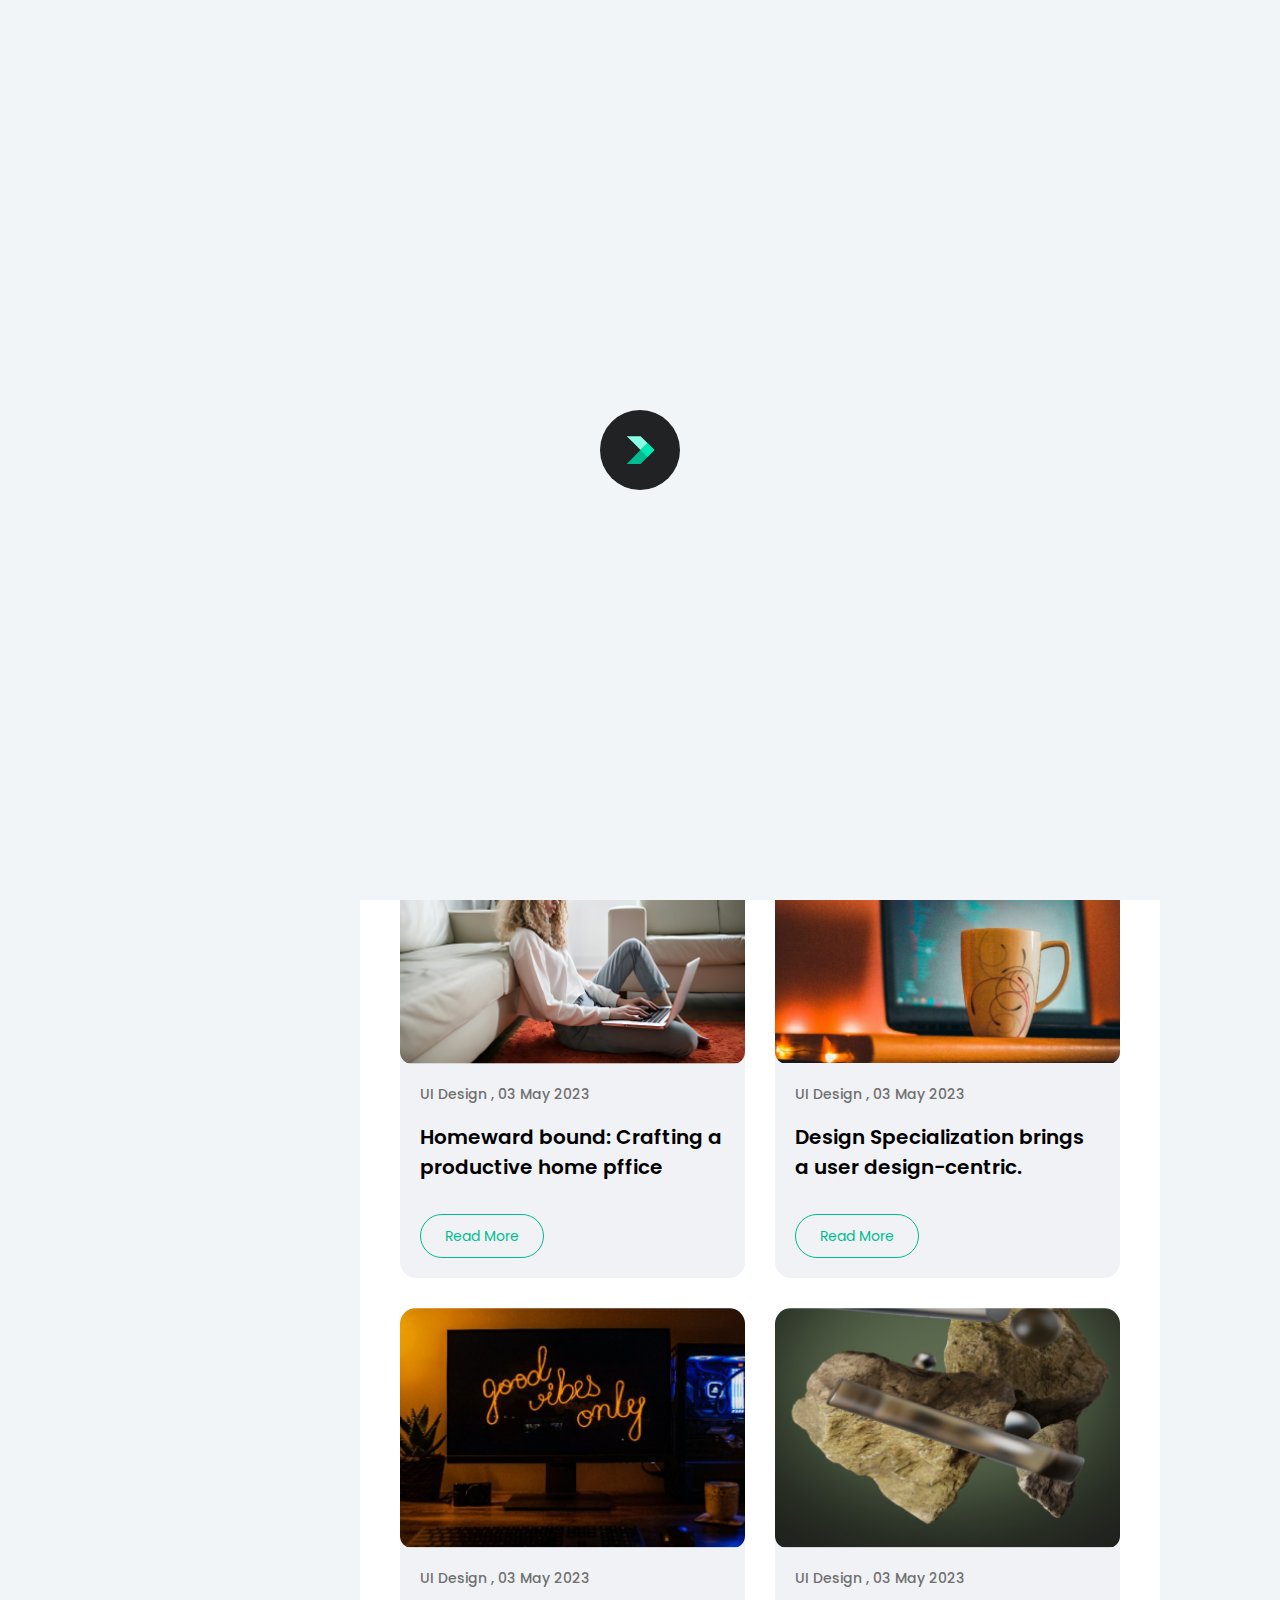
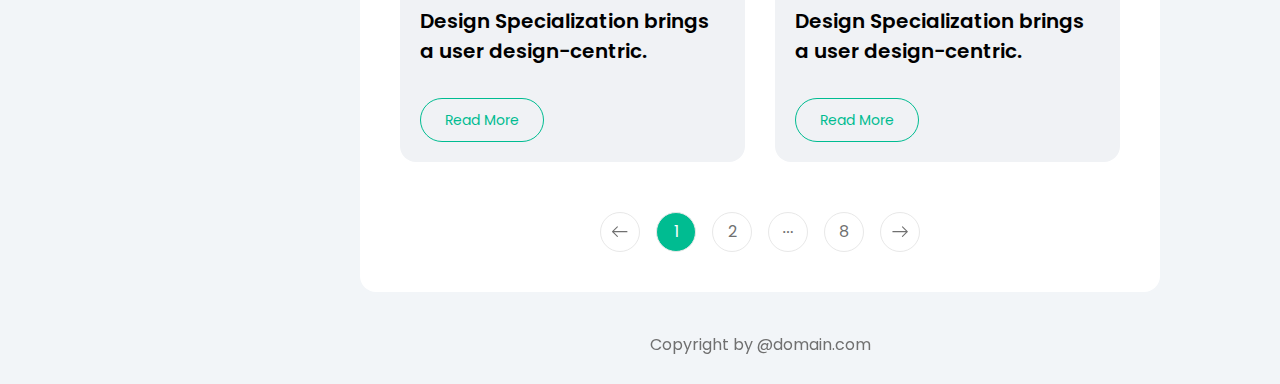
<file: img/user-template/all-blogs.html>
<!DOCTYPE html>
<html lang="en" class="">


<!-- Mirrored from html.themestransmit.com/html/minfotailwind/all-blogs.html by HTTrack Website Copier/3.x [XR&CO'2014], Fri, 23 Aug 2024 13:21:28 GMT -->
<head>
    <!-- Basic Page Needs
    ================================================== -->
    <meta charset="UTF-8">
    <meta http-equiv="X-UA-Compatible" content="IE=edge">

    <!-- Specific Meta
    ================================================== -->
    <meta name="viewport" 
        content="width=device-width, initial-scale=1.0, shrink-to-fit=no">
    <meta name="keyword"
        content="resume, cv, portfolio, vcard, responsive, retina, jquery, css3, tailwindcss, material CV, creative, designer, developer, online cv, online resume, powerful portfolio, professional, landing page">
    <meta name="description" 
        content="Minfo vCard/Resume TailwindCSS HTML Template">
    <meta name="author" 
        content="Themearray">

    <!-- Site Title
    ================================================== -->
    <title>Minfo- Tailwind CSS Personal Resume/vCard Template</title>

    <!-- Site Favicon
    ================================================== -->
    <link rel="shortcut icon" href="assets/img/user-sidebar-thumb.png" sizes="any">

    <!-- Google Fonts
    ================================================== -->
    <link rel="preconnect" href="https://fonts.googleapis.com/">
    <link rel="preconnect" href="https://fonts.gstatic.com/" crossorigin>
    <link href="https://fonts.googleapis.com/css2?family=Poppins:wght@200;300;400;500;600;700&amp;display=swap"
        rel="stylesheet">

    <!-- All CSS Here
    ================================================== -->
    <link rel="stylesheet" href="assets/css/fontAwesome5Pro.css">
    <link rel="stylesheet" href="assets/css/cdheadline.css">
    <link rel="stylesheet" href="assets/css/swiper-bundle.min.css">
    <link rel="stylesheet" href="assets/css/style.min.css">

</head>

<body class="relative custom_cursor">
    <!-- Custom Cursor Start -->
    <div
        class="custom_cursor_one fixed top-0 left-0 w-8 h-8 border border-gray-400 rounded-full pointer-events-none">
    </div>
    <div
        class="custom_cursor_two w-1 h-1 rounded-full border border-gray-400 bg-metborder-gray-400 fixed pointer-events-none left-1/2 top-1/2 -translate-x-1/2 -translate-y-1/2">
    </div>
    <!-- Custom Cursor End -->


    <!-- App Preloader Start -->
    <div id="preloader">
        <div class="loader_line"></div>
        <div class="absolute w-20 h-20 transition-all delay-300 -translate-x-1/2 -translate-y-1/2 rounded-full logo top-1/2 left-1/2 bg-nightBlack border-greyBlack flex-center">
            <img src="assets/img/site-logo.svg" alt="Minfo">
        </div>
    </div>
    <!-- App Preloader End -->


    <!-- App Start -->
    <div class="relative pt-10 minfo__app max-xl:pt-18">
        <div
            class="menu-overlay fixed top-0 left-0 w-full h-full bg-black/60 transition-all duration-200 z-999 opacity-0 invisible [&.is-menu-open]:visible [&.is-menu-open]:opacity-100 ">
        </div>
        <div class="max-lg:px-4">

            <!-- Mobile Menu Bar Start -->
            <div
                class="fixed top-0 left-0 right-0 z-50 flex items-center justify-between p-2 px-3 bg-white/10 mobile-menu-bar sm:px-6 backdrop-blur-md xl:hidden">
                <div class="text-lg font-medium name">
                    <a href="index.html" class="flex items-center gap-2 text-black dark:text-white">
                        <img src="assets/img/site-logo.svg" alt="Minfo">
                        <span>Minfo</span>
                    </a>
                </div>
                <!-- Mobile Hamburger Menu Start -->
                <button
                    class="w-12 h-12 border rounded-full hamburger menu_toggle bg-white dark:bg-nightBlack border-platinum dark:border-greyBlack flex-center"
                    type="button"
                    aria-label="Open Mobile Menu">
                    <svg viewBox="0 0 20 12" class="w-6"
                        xmlns="http://www.w3.org/2000/svg">
                        <path fill-rule="evenodd" clip-rule="evenodd"
                            d="M5.33333 11.3333C5.33333 11.1565 5.40357 10.987 5.5286 10.8619C5.65362 10.7369 5.82319 10.6667 6 10.6667H19.3333C19.5101 10.6667 19.6797 10.7369 19.8047 10.8619C19.9298 10.987 20 11.1565 20 11.3333C20 11.5101 19.9298 11.6797 19.8047 11.8047C19.6797 11.9298 19.5101 12 19.3333 12H6C5.82319 12 5.65362 11.9298 5.5286 11.8047C5.40357 11.6797 5.33333 11.5101 5.33333 11.3333ZM2.66667 6C2.66667 5.82319 2.7369 5.65362 2.86193 5.5286C2.98695 5.40357 3.15652 5.33333 3.33333 5.33333H16.6667C16.8435 5.33333 17.013 5.40357 17.1381 5.5286C17.2631 5.65362 17.3333 5.82319 17.3333 6C17.3333 6.17681 17.2631 6.34638 17.1381 6.4714C17.013 6.59643 16.8435 6.66667 16.6667 6.66667H3.33333C3.15652 6.66667 2.98695 6.59643 2.86193 6.4714C2.7369 6.34638 2.66667 6.17681 2.66667 6ZM0 0.666667C0 0.489856 0.0702379 0.320287 0.195262 0.195262C0.320286 0.070238 0.489856 0 0.666667 0H14C14.1768 0 14.3464 0.070238 14.4714 0.195262C14.5964 0.320287 14.6667 0.489856 14.6667 0.666667C14.6667 0.843478 14.5964 1.01305 14.4714 1.13807C14.3464 1.2631 14.1768 1.33333 14 1.33333H0.666667C0.489856 1.33333 0.320286 1.2631 0.195262 1.13807C0.0702379 1.01305 0 0.843478 0 0.666667Z"
                            class="fill-theme dark:fill-white" />
                    </svg>
                </button>
                <!-- Mobile Hamburger Menu End -->
            </div>
            <!-- Mobile Menu Bar End -->

            <!-- Mobile Menu Sidebar Start -->
            <div
                class="mobile-menu fixed top-0 -right-full w-full max-w-mobilemenu bg-flashWhite dark:bg-nightBlack z-999 h-full xl:hidden transition-all duration-300 [&.is-menu-open]:right-0 py-12 px-8 overflow-y-scroll">
                <button
                    class="absolute flex items-center justify-center w-9 h-9 text-sm text-white rounded-full close-menu top-4 right-4 bg-greyBlack" aria-label="Close Menu">
                    <i class="fal fa-times"></i>
                </button>
                <div class="mb-6 text-lg font-medium text-black dark:text-white menu-title">
                    Menu
                </div>
                <ul class="space-y-5 font-normal main-menu *:relative">
                    <li class="group active">
                        <a href="index.html#home" class="flex items-center space-x-2 group">
                            <span class="w-5 text-black dark:text-white group-[&.active]:text-theme">
                                <i class="fal fa-home"></i>
                            </span>
                            <span class="group-[&.active]:text-theme dark:group-[&.active]:text-white group-hover:text-theme transition-colors">
                                Home
                            </span>
                        </a>
                    </li>
                    <li class="group">
                        <a href="index.html#about" class="flex items-center space-x-2 group">
                            <span class="w-5 text-black dark:text-white group-[&.active]:text-theme">
                                <i class="fal fa-user"></i>
                            </span>
                            <span class="group-[&.active]:text-theme dark:group-[&.active]:text-white group-hover:text-theme transition-colors">
                                About
                            </span>
                        </a>
                    </li>
                    <li class="group">
                        <a href="index.html#service" class="flex items-center space-x-2 group">
                            <span class="w-5 text-black dark:text-white group-[&.active]:text-theme">
                                <i class="fal fa-briefcase"></i>
                            </span>
                            <span class="group-[&.active]:text-theme dark:group-[&.active]:text-white group-hover:text-theme transition-colors">
                                Service
                            </span>
                        </a>
                    </li>
                    <li class="group">
                        <a href="index.html#skill" class="flex items-center space-x-2 group">
                            <span class="w-5 text-black dark:text-white group-[&.active]:text-theme">
                                <i class="fal fa-graduation-cap"></i>
                            </span>
                            <span class="group-[&.active]:text-theme dark:group-[&.active]:text-white group-hover:text-theme transition-colors">
                                Skills
                            </span>
                        </a>
                    </li>
                    <li class="group">
                        <a href="index.html#resume" class="flex items-center space-x-2 group">
                            <span class="w-5 text-black dark:text-white group-[&.active]:text-theme">
                                <i class="fal fa-file-alt"></i>
                            </span>
                            <span class="group-[&.active]:text-theme dark:group-[&.active]:text-white group-hover:text-theme transition-colors">
                                Resume
                            </span>
                        </a>
                    </li>
                    <li class="group">
                        <a href="index.html#portfolio" class="flex items-center space-x-2 group">
                            <span class="w-5 text-black dark:text-white group-[&.active]:text-theme">
                                <i class="fal fa-tasks-alt"></i>
                            </span>
                            <span class="group-[&.active]:text-theme dark:group-[&.active]:text-white group-hover:text-theme transition-colors">
                                Poftfolio
                            </span>
                        </a>
                    </li>
                    <li class="group">
                        <a href="index.html#blog" class="flex items-center space-x-2 group">
                            <span class="w-5 text-black dark:text-white group-[&.active]:text-theme">
                                <i class="fal fa-blog"></i>
                            </span>
                            <span class="group-[&.active]:text-theme dark:group-[&.active]:text-white group-hover:text-theme transition-colors">
                                Blog
                            </span>
                        </a>
                    </li>
                    <li class="group">
                        <a href="index.html#testimonial" class="flex items-center space-x-2 group">
                            <span class="w-5 text-black dark:text-white group-[&.active]:text-theme">
                                <i class="fal fa-comment-alt-lines"></i>
                            </span>
                            <span class="group-[&.active]:text-theme dark:group-[&.active]:text-white group-hover:text-theme transition-colors">
                                Testimonial
                            </span>
                        </a>
                    </li>
                    <li class="group">
                        <a href="index.html#contact" class="flex items-center space-x-2 group">
                            <span class="w-5 text-black dark:text-white group-[&.active]:text-theme">
                                <i class="fal fa-envelope"></i>
                            </span>
                            <span class="group-[&.active]:text-theme dark:group-[&.active]:text-white group-hover:text-theme transition-colors">
                                Contact
                            </span>
                        </a>
                    </li>
                </ul>
                <br><br>
                <div class="mb-4 font-medium text-black dark:text-white menu-title text-md">
                    Get in Touch
                </div>
                <!-- Social Share Icon Start  -->
                <div class="flex items-center space-x-4 social-icons *:flex">
                    <a href="#" title="Share with Facebook">
                        <i class="fab fa-facebook-f"></i>
                    </a>
                    <a href="#" title="Share with Linkedin">
                        <i class="fab fa-linkedin-in"></i>
                    </a>
                    <a href="#" title="Share with X">
                        <i class="fab fa-twitter"></i>
                    </a>
                    <a href="#" title="Share with X">
                        <i class="fab fa-instagram"></i>
                    </a>
                </div>
                <!-- Social Share Icon End  -->
            </div>
            <!-- Mobile Menu Sidebar End -->

            <!-- Sidebar Profile Start -->
            <div
                class="w-full mx-auto minfo__sidebar__wrapper xl:fixed xl:top-1/2 xl:left-4 2xl:left-14 xl:-translate-y-1/2 md:max-w-sidebar xl:max-2xl:max-w-xs z-999">

                <div class="p-3 max-xl:mb-3 overflow-hidden minfo__sidebar bg-white dark:bg-nightBlack rounded-2xl">
                    <div class="mx-4 mt-12 text-center user-info lg:mx-6">
                        <a href="index.html"
                            class="w-36 h-36 mb-2.5 block mx-auto border-6 border-platinum dark:border-[#2f2f2f] overflow-hidden rounded-full *:w-full *:h-full *:rounded-full">
                            <img 
                                src="assets/img/user-sidebar-thumb.png" 
                                class="hidden dark:block "
                                alt="Brown Reddick"> <!--Image for Dark Version -->
                            <img 
                                src="assets/img/user-sidebar-thumb-light.png" 
                                class="dark:hidden"
                                alt="Brown Reddick"> <!--Image for Light Version -->
                        </a>
                        <h6 class="mb-1 text-lg font-semibold text-black dark:text-white name">Brown Reddick</h6>
                        <div class="leading-none cd-headline clip is-full-width">
                            <h6 class="text-sm cd-words-wrapper designation text-theme after:!bg-theme *:font-normal">
                                <b class="is-visible">Web Developer</b>
                                <b>Photographers</b>
                                <b>Web Designer</b>
                            </h6>
                        </div>
                    </div>
                    <div class="pt-6 mx-4 border-t lg:mx-6 user-meta-info md:mx-7 my-7 border-platinum dark:border-metalBlack">
                        <ul class="space-y-3 *:flex *:text-sm">
                            <li>
                                <span class="flex-1 font-medium text-black dark:text-white">Residence:</span>
                                <span>Canada</span>
                            </li>
                            <li>
                                <span class="flex-1 font-medium text-black dark:text-white">City:</span>
                                <span>Toronto</span>
                            </li>
                            <li>
                                <span class="flex-1 font-medium text-black dark:text-white">Age:</span>
                                <span>26</span>
                            </li>
                        </ul>
                    </div>

                    <div class="px-4 py-5 lg:py-6 lg:px-6 rounded-2xl md:px-8 bg-flashWhite dark:bg-metalBlack">
                        <div class="text-sm font-medium text-black dark:text-white">Skills</div>
                        <div class="flex items-center justify-between my-4 space-x-4 skills_circle *:space-y-2 *:text-center">
                            <div class="progressCircle">
                                <div class="relative w-12 h-12 circle" data-percent="90" data-circlefill="#00BC91" data-circleempty="#777777">
                                    <div class="absolute inset-0 text-[13px] font-medium label flex-center">90%</div>
                                </div>
                                <p class="text-[13px] font-normal dark:font-light text-black dark:text-white/90">HTML</p>
                            </div>
                            <div class="progressCircle">
                                <div class="relative w-12 h-12 circle" data-percent="80" data-circlefill="#00BC91" data-circleempty="#777777">
                                    <div class="absolute inset-0 text-[13px] font-medium label flex-center">80%</div>
                                </div>
                                <p class="text-[13px] font-normal dark:font-light text-black dark:text-white/90">CSS</p>
                            </div>
                            <div class="progressCircle">
                                <div class="relative w-12 h-12 circle" data-percent="80" data-circlefill="#00BC91" data-circleempty="#777777">
                                    <div class="absolute inset-0 text-[13px] font-medium label flex-center">80%</div>
                                </div>
                                <p class="text-[13px] font-normal dark:font-light text-black dark:text-white/90">JS</p>
                            </div>
                            <div class="progressCircle">
                                <div class="relative w-12 h-12 circle" data-percent="90" data-circlefill="#00BC91" data-circleempty="#777777">
                                    <div class="absolute inset-0 text-[13px] font-medium label flex-center">90%</div>
                                </div>
                                <p class="text-[13px] font-normal dark:font-light text-black dark:text-white/90">PHP</p>
                            </div>
                        </div>
                        <div class="mt-6">
                            <a href="#" download
                                class="text-center text-sm border border-theme bg-theme flex items-center justify-center gap-2 text-white rounded-4xl py-3.5 transition duration-300 text-[15px] font-semibold hover:bg-themeHover hover:border-themeHover">
                                DOWNLOAD CV
                                <span class="animate-bounce">
                                    <svg width="18" height="18" viewBox="0 0 15 16" fill="none"
                                        xmlns="http://www.w3.org/2000/svg">
                                        <path
                                            d="M12.0724 4.92378C12.0726 4.91034 12.0726 4.89691 12.0726 4.88368C12.0726 2.53968 10.1657 0.632812 7.82171 0.632812C5.47771 0.632812 3.57084 2.53968 3.57084 4.88368C3.57084 4.89691 3.57084 4.91055 3.57104 4.92378C1.95417 5.0992 0.691406 6.47267 0.691406 8.13554C0.691406 9.91704 2.14059 11.3662 3.92209 11.3662H4.33138C4.55606 11.3662 4.7384 11.1839 4.7384 10.9592C4.7384 10.7345 4.55606 10.5522 4.33138 10.5522H3.92209C2.58952 10.5522 1.50544 9.46811 1.50544 8.13554C1.50544 6.80297 2.58952 5.71888 3.92209 5.71888H4.00309C4.11868 5.71888 4.22898 5.66963 4.30611 5.58355C4.38345 5.49726 4.42028 5.38248 4.40766 5.2673C4.3924 5.12769 4.38487 5.00233 4.38487 4.88348C4.38487 2.98842 5.92665 1.44664 7.82171 1.44664C9.71678 1.44664 11.2586 2.98842 11.2586 4.88348C11.2586 5.00233 11.251 5.12769 11.2358 5.2673C11.2231 5.38228 11.26 5.49726 11.3373 5.58355C11.4144 5.66963 11.5247 5.71888 11.6403 5.71888H11.7217C13.0541 5.71888 14.138 6.80297 14.138 8.13554C14.138 9.46811 13.0541 10.5522 11.7217 10.5522H11.288C11.0634 10.5522 10.881 10.7345 10.881 10.9592C10.881 11.1839 11.0634 11.3662 11.288 11.3662H11.7217C13.5028 11.3662 14.952 9.91704 14.952 8.13554C14.952 6.47247 13.6892 5.099 12.0724 4.92378Z"
                                            fill="white" />
                                        <path
                                            d="M6.26314 11.942C6.0877 12.1876 6.26327 12.5288 6.5651 12.5288H8.81272L7.3764 14.5396C7.25728 14.7064 7.29591 14.9382 7.46268 15.0573C7.62945 15.1764 7.86122 15.1378 7.98034 14.971L9.83579 12.3734C10.0112 12.1278 9.83566 11.7866 9.53382 11.7866H7.2862L8.72252 9.77578C8.84164 9.609 8.80302 9.37724 8.63624 9.25811C8.46947 9.13899 8.23771 9.17762 8.11858 9.34439L6.26314 11.942Z"
                                            fill="white" />
                                    </svg>
                                </span>
                            </a>
                        </div>
                    </div>

                    <svg class="absolute w-0 h-0">
                        <clipPath id="my-clip-path" clipPathUnits="objectBoundingBox" stroke="white" stroke-width="2">
                            <path
                                d="M0.001,0.031 C0.001,0.014,0.026,0.001,0.055,0.001 H0.492 C0.506,0.001,0.52,0.004,0.53,0.009 L0.61,0.052 C0.62,0.057,0.634,0.06,0.649,0.06 H0.947 C0.977,0.06,1,0.074,1,0.091 V0.971 C1,0.987,0.977,1,0.947,1 H0.055 C0.026,1,0.001,0.987,0.001,0.971 V0.031">
                            </path>
                        </clipPath>
                    </svg>
                </div>

            </div>
            <!-- Sidebar Profile End -->

            <!-- Nav/Navigation Start -->
            <div
                class="minfo__nav__wrapper bg-snowWhite dark:bg-power__black max-xl:hidden fixed top-1/2 -translate-y-1/2 right-4 2xl:right-14 z-999 flex items-center flex-col gap-4 border border-platinum dark:border-metalBlack rounded-4xl px-2.5 py-4">

                <!-- Site Logo Start -->
                <div class="flex border rounded-full logo w-15 h-15 border-platinum dark:border-metalBlack flex-center hover:bg-white dark:hover:bg-metalBlack">
                    <a href="index.html">
                        <img src="assets/img/site-logo.svg" alt="Minfo">
                    </a>
                </div>
                <!-- Site Logo Start -->


                <!-- Main Menu/Navigation Start -->
                <div class="my-4 menu">
                    <ul class="space-y-2 text-center *:relative">
                        <li class="group">
                            <a href="index.html#home"
                                class="w-9 h-9 rounded-full flex-center group-[&.active]:bg-white dark:group-[&.active]:bg-metalBlack group-hover:bg-white dark:group-hover:bg-metalBlack transition-all duration-300 before:content-[attr(data-title)] before:absolute before:right-10 before:bg-white dark:before:bg-metalBlack before:text-sm text-theme dark:before:text-white before:px-4 before:py-2 before:rounded-md before:font-normal dark:before:font-light before:opacity-0 before:transition-all before:duration-200 group-hover:before:opacity-100 after:content-[''] after:absolute after:w-0 after:h-0 after:right-8 after:border-solid after:border-t-4 after:border-r-0 after:border-b-4 after:border-l-8 after:border-t-transparent after:border-r-transparent after:border-b-transparent after:border-l-white dark:after:border-l-metalBlack after:opacity-0 after:transition-all after:duration-200 group-hover:after:opacity-100"
                                data-title="Home">
                                <span class="text-black dark:text-white group-hover:text-theme group-[&.active]:text-theme">
                                    <i class="fal fa-home"></i>
                                </span>
                            </a>
                        </li>
                        <li class="group">
                            <a href="index.html#about"
                                class="w-9 h-9 rounded-full flex-center group-[&.active]:bg-white dark:group-[&.active]:bg-metalBlack group-hover:bg-white dark:group-hover:bg-metalBlack transition-all duration-300 before:content-[attr(data-title)] before:absolute before:right-10 before:bg-white dark:before:bg-metalBlack before:text-sm text-theme dark:before:text-white before:px-4 before:py-2 before:rounded-md before:font-normal dark:before:font-light before:opacity-0 before:transition-all before:duration-200 group-hover:before:opacity-100 after:content-[''] after:absolute after:w-0 after:h-0 after:right-8 after:border-solid after:border-t-4 after:border-r-0 after:border-b-4 after:border-l-8 after:border-t-transparent after:border-r-transparent after:border-b-transparent after:border-l-white dark:after:border-l-metalBlack after:opacity-0 after:transition-all after:duration-200 group-hover:after:opacity-100"
                                data-title="About">
                                <span class="text-black dark:text-white group-hover:text-theme group-[&.active]:text-theme">
                                    <i class="fal fa-user"></i>
                                </span>
                            </a>
                        </li>
                        <li class="group">
                            <a href="index.html#service"
                                class="w-9 h-9 rounded-full flex-center group-[&.active]:bg-white dark:group-[&.active]:bg-metalBlack group-hover:bg-white dark:group-hover:bg-metalBlack transition-all duration-300 before:content-[attr(data-title)] before:absolute before:right-10 before:bg-white dark:before:bg-metalBlack before:text-sm text-theme dark:before:text-white before:px-4 before:py-2 before:rounded-md before:font-normal dark:before:font-light before:opacity-0 before:transition-all before:duration-200 group-hover:before:opacity-100 after:content-[''] after:absolute after:w-0 after:h-0 after:right-8 after:border-solid after:border-t-4 after:border-r-0 after:border-b-4 after:border-l-8 after:border-t-transparent after:border-r-transparent after:border-b-transparent after:border-l-white dark:after:border-l-metalBlack after:opacity-0 after:transition-all after:duration-200 group-hover:after:opacity-100"
                                data-title="Service">
                                <span class="text-black dark:text-white group-hover:text-theme group-[&.active]:text-theme">
                                    <i class="fal fa-briefcase"></i>
                                </span>
                            </a>
                        </li>
                        <li class="group">
                            <a href="index.html#skill"
                                class="w-9 h-9 rounded-full flex-center group-[&.active]:bg-white dark:group-[&.active]:bg-metalBlack group-hover:bg-white dark:group-hover:bg-metalBlack transition-all duration-300 before:content-[attr(data-title)] before:absolute before:right-10 before:bg-white dark:before:bg-metalBlack before:text-sm text-theme dark:before:text-white before:px-4 before:py-2 before:rounded-md before:font-normal dark:before:font-light before:opacity-0 before:transition-all before:duration-200 group-hover:before:opacity-100 after:content-[''] after:absolute after:w-0 after:h-0 after:right-8 after:border-solid after:border-t-4 after:border-r-0 after:border-b-4 after:border-l-8 after:border-t-transparent after:border-r-transparent after:border-b-transparent after:border-l-white dark:after:border-l-metalBlack after:opacity-0 after:transition-all after:duration-200 group-hover:after:opacity-100"
                                data-title="Skills">
                                <span class="text-black dark:text-white group-hover:text-theme group-[&.active]:text-theme">
                                    <i class="fal fa-graduation-cap"></i>
                                </span>
                            </a>
                        </li>
                        <li class="group">
                            <a href="index.html#resume"
                                class="w-9 h-9 rounded-full flex-center group-[&.active]:bg-white dark:group-[&.active]:bg-metalBlack group-hover:bg-white dark:group-hover:bg-metalBlack transition-all duration-300 before:content-[attr(data-title)] before:absolute before:right-10 before:bg-white dark:before:bg-metalBlack before:text-sm text-theme dark:before:text-white before:px-4 before:py-2 before:rounded-md before:font-normal dark:before:font-light before:opacity-0 before:transition-all before:duration-200 group-hover:before:opacity-100 after:content-[''] after:absolute after:w-0 after:h-0 after:right-8 after:border-solid after:border-t-4 after:border-r-0 after:border-b-4 after:border-l-8 after:border-t-transparent after:border-r-transparent after:border-b-transparent after:border-l-white dark:after:border-l-metalBlack after:opacity-0 after:transition-all after:duration-200 group-hover:after:opacity-100"
                                data-title="Resume">
                                <span class="text-black dark:text-white group-hover:text-theme group-[&.active]:text-theme">
                                    <i class="fal fa-file-alt"></i>
                                </span>
                            </a>
                        </li>
                        <li class="group">
                            <a href="index.html#portfolio"
                                class="w-9 h-9 rounded-full flex-center group-[&.active]:bg-white dark:group-[&.active]:bg-metalBlack group-hover:bg-white dark:group-hover:bg-metalBlack transition-all duration-300 before:content-[attr(data-title)] before:absolute before:right-10 before:bg-white dark:before:bg-metalBlack before:text-sm text-theme dark:before:text-white before:px-4 before:py-2 before:rounded-md before:font-normal dark:before:font-light before:opacity-0 before:transition-all before:duration-200 group-hover:before:opacity-100 after:content-[''] after:absolute after:w-0 after:h-0 after:right-8 after:border-solid after:border-t-4 after:border-r-0 after:border-b-4 after:border-l-8 after:border-t-transparent after:border-r-transparent after:border-b-transparent after:border-l-white dark:after:border-l-metalBlack after:opacity-0 after:transition-all after:duration-200 group-hover:after:opacity-100"
                                data-title="Poftfolio">
                                <span class="text-black dark:text-white group-hover:text-theme group-[&.active]:text-theme">
                                    <i class="fal fa-tasks-alt"></i>
                                </span>
                            </a>
                        </li>
                        <li class="group active">
                            <a href="index.html#blog"
                                class="w-9 h-9 rounded-full flex-center group-[&.active]:bg-white dark:group-[&.active]:bg-metalBlack group-hover:bg-white dark:group-hover:bg-metalBlack transition-all duration-300 before:content-[attr(data-title)] before:absolute before:right-10 before:bg-white dark:before:bg-metalBlack before:text-sm text-theme dark:before:text-white before:px-4 before:py-2 before:rounded-md before:font-normal dark:before:font-light before:opacity-0 before:transition-all before:duration-200 group-hover:before:opacity-100 after:content-[''] after:absolute after:w-0 after:h-0 after:right-8 after:border-solid after:border-t-4 after:border-r-0 after:border-b-4 after:border-l-8 after:border-t-transparent after:border-r-transparent after:border-b-transparent after:border-l-white dark:after:border-l-metalBlack after:opacity-0 after:transition-all after:duration-200 group-hover:after:opacity-100"
                                data-title="Blog">
                                <span class="text-black dark:text-white group-hover:text-theme group-[&.active]:text-theme">
                                    <i class="fal fa-blog"></i>
                                </span>
                            </a>
                        </li>
                        <li class="group">
                            <a href="index.html#testimonial"
                                class="w-9 h-9 rounded-full flex-center group-[&.active]:bg-white dark:group-[&.active]:bg-metalBlack group-hover:bg-white dark:group-hover:bg-metalBlack transition-all duration-300 before:content-[attr(data-title)] before:absolute before:right-10 before:bg-white dark:before:bg-metalBlack before:text-sm text-theme dark:before:text-white before:px-4 before:py-2 before:rounded-md before:font-normal dark:before:font-light before:opacity-0 before:transition-all before:duration-200 group-hover:before:opacity-100 after:content-[''] after:absolute after:w-0 after:h-0 after:right-8 after:border-solid after:border-t-4 after:border-r-0 after:border-b-4 after:border-l-8 after:border-t-transparent after:border-r-transparent after:border-b-transparent after:border-l-white dark:after:border-l-metalBlack after:opacity-0 after:transition-all after:duration-200 group-hover:after:opacity-100"
                                data-title="Testimonial">
                                <span class="text-black dark:text-white group-hover:text-theme group-[&.active]:text-theme">
                                    <i class="fal fa-comment-alt-lines"></i>
                                </span>
                            </a>
                        </li>
                        <li class="group">
                            <a href="index.html#contact"
                                class="w-9 h-9 rounded-full flex-center group-[&.active]:bg-white dark:group-[&.active]:bg-metalBlack group-hover:bg-white dark:group-hover:bg-metalBlack transition-all duration-300 before:content-[attr(data-title)] before:absolute before:right-10 before:bg-white dark:before:bg-metalBlack before:text-sm text-theme dark:before:text-white before:px-4 before:py-2 before:rounded-md before:font-normal dark:before:font-light before:opacity-0 before:transition-all before:duration-200 group-hover:before:opacity-100 after:content-[''] after:absolute after:w-0 after:h-0 after:right-8 after:border-solid after:border-t-4 after:border-r-0 after:border-b-4 after:border-l-8 after:border-t-transparent after:border-r-transparent after:border-b-transparent after:border-l-white dark:after:border-l-metalBlack after:opacity-0 after:transition-all after:duration-200 group-hover:after:opacity-100"
                                data-title="Contact">
                                <span class="text-black dark:text-white group-hover:text-theme group-[&.active]:text-theme">
                                    <i class="fal fa-envelope"></i>
                                </span>
                            </a>
                        </li>
                    </ul>
                </div>
                <!-- Main Menu/Navigation End -->

                <!-- Share Button Wrapper Start -->
                <div class="relative share group">
                    <button
                        class="w-10 h-10 text-sm border rounded-full border-platinum dark:border-metalBlack flex-center group-hover:bg-white dark:group-hover:bg-metalBlack text-black dark:text-white"
                        aria-label="Share">
                        <i class="fal fa-share-alt"></i>
                    </button>

                    <!-- Social Share Icon Start  -->
                    <div
                        class="absolute bottom-0 flex items-center invisible px-5 py-6 space-x-3 transition-all duration-300 -translate-y-1/2 opacity-0 social-icons top-1/2 bg-white dark:bg-nightBlack rounded-4xl right-6 group-hover:opacity-100 group-hover:visible group-hover:right-10 -z-1 *:flex *:transition *:duration-200">
                        <a href="#" class="hover:text-theme" title="Share with Facebook">
                            <i class="fab fa-facebook"></i>
                        </a>
                        <a href="#" class="hover:text-theme" title="Share with Linkedin">
                            <i class="fab fa-linkedin-in"></i>
                        </a>
                        <a href="#" class="hover:text-theme" title="Share with X">
                            <i class="fab fa-twitter"></i>
                        </a>
                        <a href="#" class="hover:text-theme" title="Share with X">
                            <i class="fab fa-instagram"></i>
                        </a>
                    </div>
                    <!-- Social Share Icon End  -->
                </div>
                <!-- Share Button Wrapper End -->

            </div>
            <!-- Nav/Navigation End -->

            <!-- Main Content Start -->
            <div class="minfo__contentBox relative mx-auto max-w-container xl:max-2xl:max-w-65rem">

                <!-- Blog Section Start -->
                <div class="py-5 xl:py-3.5 max-w-content xl:max-2xl:max-w-50rem max-xl:mx-auto xl:ml-auto">

                    <div class="px-5 py-8 md:p-8 bg-white dark:bg-nightBlack rounded-2xl service-section lg:p-10 2xl:p-13">
                        <div class="inline-flex items-center gap-2 px-4 py-2 text-xs tracking-wide text-black dark:text-white border lg:px-5 section-name border-platinum dark:border-greyBlack200 rounded-4xl">
                            <i class="fal fa-blog text-theme"></i>
                            BLOG
                        </div>
                        <div class="mt-5 mb-8 md:my-10 section-title">
                            <h2
                                class="title text-[32px] md:text-4xl lg:text-5xl font-extralight text-black dark:text-white leading-1.27">
                                Latest <span class="font-semibold text-theme">Insights</span>
                            </h2>
                            <p class="max-w-xl mt-4 md:mt-6 subtitle">
                                I design products that are more than pretty. I make them shippable and usable, tempor
                                non mollit dolor et do aute
                            </p>
                        </div>

                        <div class="blog-list grid grid-cols-1 md:grid-cols-2 gap-7.5 *:overflow-hidden *:bg-flashWhite dark:*:bg-metalBlack *:items-center *:rounded-2xl">

                            <div class="article group">

                                <div class="flex col-span-12 overflow-hidden thumbnail sm:col-span-6 md:col-span-5">
                                    <a href="article-details.html" class="block w-full overflow-hidden rounded-xl">
                                        <img src="assets/img/blog/article1.png"
                                            class="object-cover object-center w-full h-full min-h-[288px] max-h-60 md:min-h-60 transition-all duration-300 ease-in-out group-hover:scale-105"
                                            alt="Post Title">
                                    </a>
                                </div>

                                <div class="relative flex flex-col col-span-12 p-5 post-content sm:col-span-6 md:col-span-7">
                                    <div class="flex items-center gap-5">
                                        <div class="text-sm font-medium tags">
                                            <a href="#" class="transition-colors hover:text-theme">
                                                UI Design
                                            </a>,
                                            <span class="post_date">
                                                03 May 2023
                                            </span>
                                        </div>
                                    </div>
                                    <div class="post-title mt-3 md:mt-4.5 mb-6 md:mb-8">
                                        <a href="article-details.html"
                                            class="text-xl font-semibold leading-normal text-black dark:text-white transition-colors line-clamp-2 2xl:text-2xl 2xl:leading-normal hover:text-theme dark:hover:text-theme">
                                            Elevate your mornings with perfectly brewed coffee
                                        </a>
                                    </div>
                                    <div class="read-details">
                                        <a href="article-details.html"
                                            class="inline-flex items-center gap-2 border border-theme text-theme text-sm py-3.5 px-6 rounded-3xl leading-none transition-all duration-300 hover:bg-themeHover hover:border-themeHover dark:font-medium hover:text-white">
                                            Read More
                                        </a>
                                    </div>
                                </div>

                            </div>
                            
                            <div class="article group">
                                <div class="flex col-span-12 overflow-hidden thumbnail sm:col-span-6 md:col-span-5">
                                    <a href="article-details.html" class="block w-full overflow-hidden rounded-xl">
                                        <img src="assets/img/blog/article2.png"
                                            class="object-cover object-center w-full h-full min-h-[288px] transition-all duration-300 ease-in-out max-h-60 md:min-h-60 group-hover:scale-105"
                                            alt="Post Title">
                                    </a>
                                </div>
                                <div class="relative flex flex-col col-span-12 p-5 post-content sm:col-span-6 md:col-span-7">
                                    <div class="flex items-center gap-5">
                                        <div class="text-sm font-medium tags">
                                            <a href="#" class="transition-colors hover:text-theme">
                                                UI Design
                                            </a>,
                                            <span class="post_date">
                                                03 May 2023
                                            </span>
                                        </div>
                                    </div>
                                    <div class="post-title mt-3 md:mt-4.5 mb-6 md:mb-8">
                                        <a href="article-details.html"
                                            class="text-xl font-semibold leading-normal text-black dark:text-white transition-colors line-clamp-2 2xl:text-2xl 2xl:leading-normal hover:text-theme dark:hover:text-theme">
                                            Mastering the clock: A guide to time management
                                        </a>
                                    </div>
                                    <div class="read-details">
                                        <a href="article-details.html"
                                            class="inline-flex items-center gap-2 border border-theme text-theme text-sm py-3.5 px-6 rounded-3xl leading-none transition-all duration-300 hover:bg-themeHover hover:border-themeHover dark:font-medium hover:text-white">
                                            Read More
                                        </a>
                                    </div>
                                </div>
                            </div>

                            <div class="article group">
                                <div class="flex col-span-12 overflow-hidden thumbnail sm:col-span-6 md:col-span-5">
                                    <a href="article-details.html" class="block w-full overflow-hidden rounded-xl">
                                        <img src="assets/img/blog/article3.png"
                                            class="object-cover object-center w-full h-full min-h-[288px] max-h-60 md:min-h-60 transition-all duration-300 ease-in-out group-hover:scale-105"
                                            alt="Post Title">
                                    </a>
                                </div>
                                <div
                                    class="relative flex flex-col col-span-12 p-5 post-content sm:col-span-6 md:col-span-7">
                                    <div class="flex items-center gap-5">
                                        <div class="text-sm font-medium tags">
                                            <a href="#" class="transition-colors hover:text-theme">
                                                UI Design
                                            </a>,
                                            <span class="post_date">
                                                03 May 2023
                                            </span>
                                        </div>
                                    </div>
                                    <div class="post-title mt-3 md:mt-4.5 mb-6 md:mb-8">
                                        <a href="article-details.html"
                                            class="text-xl font-semibold leading-normal text-black dark:text-white transition-colors line-clamp-2 2xl:text-2xl 2xl:leading-normal hover:text-theme dark:hover:text-theme">
                                            Homeward bound: Crafting a productive home pffice
                                        </a>
                                    </div>
                                    <div class="read-details">
                                        <a href="article-details.html"
                                            class="inline-flex items-center gap-2 border border-theme text-theme text-sm py-3.5 px-6 rounded-3xl leading-none transition-all duration-300 hover:bg-themeHover hover:border-themeHover dark:font-medium hover:text-white">
                                            Read More
                                        </a>
                                    </div>
                                </div>
                            </div>

                            <div class="article group">
                                <div class="flex col-span-12 overflow-hidden thumbnail sm:col-span-6 md:col-span-5">
                                    <a href="article-details.html" class="block w-full overflow-hidden rounded-xl">
                                        <img src="assets/img/blog/article4.png"
                                            class="object-cover object-center w-full h-full min-h-[288px] max-h-60 md:min-h-60 transition-all duration-300 ease-in-out group-hover:scale-105"
                                            alt="Post Title">
                                    </a>
                                </div>
                                <div
                                    class="relative flex flex-col col-span-12 p-5 post-content sm:col-span-6 md:col-span-7">
                                    <div class="flex items-center gap-5">
                                        <div class="text-sm font-medium tags">
                                            <a href="#" class="transition-colors hover:text-theme">
                                                UI Design
                                            </a>,
                                            <span class="post_date">
                                                03 May 2023
                                            </span>
                                        </div>
                                    </div>
                                    <div class="post-title mt-3 md:mt-4.5 mb-6 md:mb-8">
                                        <a href="article-details.html"
                                            class="text-xl font-semibold leading-normal text-black dark:text-white transition-colors line-clamp-2 2xl:text-2xl 2xl:leading-normal hover:text-theme dark:hover:text-theme">
                                            Design Specialization brings a user design-centric.
                                        </a>
                                    </div>
                                    <div class="read-details">
                                        <a href="article-details.html"
                                            class="inline-flex items-center gap-2 border border-theme text-theme text-sm py-3.5 px-6 rounded-3xl leading-none transition-all duration-300 hover:bg-themeHover hover:border-themeHover dark:font-medium hover:text-white">
                                            Read More
                                        </a>
                                    </div>
                                </div>
                            </div>

                            <div class="article group">
                                <div class="flex col-span-12 overflow-hidden thumbnail sm:col-span-6 md:col-span-5">
                                    <a href="article-details.html" class="block w-full overflow-hidden rounded-xl">
                                        <img src="assets/img/blog/article5.png"
                                            class="object-cover object-center w-full h-full min-h-[288px] max-h-60 md:min-h-60 transition-all duration-300 ease-in-out group-hover:scale-105"
                                            alt="Post Title">
                                    </a>
                                </div>
                                <div
                                    class="relative flex flex-col col-span-12 p-5 post-content sm:col-span-6 md:col-span-7">
                                    <div class="flex items-center gap-5">
                                        <div class="text-sm font-medium tags">
                                            <a href="#" class="transition-colors hover:text-theme">
                                                UI Design
                                            </a>,
                                            <span class="post_date">
                                                03 May 2023
                                            </span>
                                        </div>
                                    </div>
                                    <div class="post-title mt-3 md:mt-4.5 mb-6 md:mb-8">
                                        <a href="article-details.html"
                                            class="text-xl font-semibold leading-normal text-black dark:text-white transition-colors line-clamp-2 2xl:text-2xl 2xl:leading-normal hover:text-theme dark:hover:text-theme">
                                            Design Specialization brings a user design-centric.
                                        </a>
                                    </div>
                                    <div class="read-details">
                                        <a href="article-details.html"
                                            class="inline-flex items-center gap-2 border border-theme text-theme text-sm py-3.5 px-6 rounded-3xl leading-none transition-all duration-300 hover:bg-themeHover hover:border-themeHover dark:font-medium hover:text-white">
                                            Read More
                                        </a>
                                    </div>
                                </div>
                            </div>

                            <div class="article group">
                                <div class="flex col-span-12 overflow-hidden thumbnail sm:col-span-6 md:col-span-5">
                                    <a href="article-details.html" class="block w-full overflow-hidden rounded-xl">
                                        <img src="assets/img/blog/article6.png"
                                            class="object-cover object-center w-full h-full min-h-[288px] max-h-60 md:min-h-60 transition-all duration-300 ease-in-out group-hover:scale-105"
                                            alt="Post Title">
                                    </a>
                                </div>
                                <div class="relative flex flex-col col-span-12 p-5 post-content sm:col-span-6 md:col-span-7">
                                    <div class="flex items-center gap-5">
                                        <div class="text-sm font-medium tags">
                                            <a href="#" class="transition-colors hover:text-theme">
                                                UI Design
                                            </a>,
                                            <span class="post_date">
                                                03 May 2023
                                            </span>
                                        </div>
                                    </div>
                                    <div class="post-title mt-3 md:mt-4.5 mb-6 md:mb-8">
                                        <a href="article-details.html"
                                            class="text-xl font-semibold leading-normal text-black dark:text-white transition-colors line-clamp-2 2xl:text-2xl 2xl:leading-normal hover:text-theme dark:hover:text-theme">
                                            Design Specialization brings a user design-centric.
                                        </a>
                                    </div>
                                    <div class="read-details">
                                        <a href="article-details.html"
                                            class="inline-flex items-center gap-2 border border-theme text-theme text-sm py-3.5 px-6 rounded-3xl leading-none transition-all duration-300 hover:bg-themeHover hover:border-themeHover dark:font-medium hover:text-white">
                                            Read More
                                        </a>
                                    </div>
                                </div>
                            </div>

                        </div>

                        <!-- Pagination Starts  -->
                        <div class="mt-10 text-center md:mt-13 flex items-center justify-center flex-wrap">                            
                            <div class="pagination flex-center gap-4 *:w-10 *:h-10 *:inline-flex *:items-center *:justify-center *:border *:border-platinum *:dark:border-greyBlack *:rounded-full *:transition-all ">
                                <a href="#" class="prev hover:bg-theme hover:border-theme hover:text-white [&.active]:bg-theme [&.active]:text-white">
                                    <svg class="w-4" viewBox="0 0 22 16" fill="none" xmlns="http://www.w3.org/2000/svg">
                                        <path d="M20.5738 7.75879L0.761719 7.75879M0.761719 7.75879L7.3501 1.17041M0.761719 7.75879L7.3501 14.3472" stroke="currentcolor" stroke-width="1.5" stroke-linecap="round" stroke-linejoin="round"/>
                                    </svg>
                                </a>
                                <a href="#" class="active hover:bg-theme hover:border-theme hover:text-white [&.active]:bg-theme [&.active]:text-white">1</a>
                                <a href="#" class="hover:bg-theme hover:border-theme hover:text-white [&.active]:bg-theme [&.active]:text-white">2</a>
                                <a href="#" class="hover:bg-theme hover:border-theme hover:text-white [&.active]:bg-theme [&.active]:text-white">
                                    <i class="fal fa-ellipsis-h"></i>
                                </a>
                                <a href="#" class="hover:bg-theme hover:border-theme hover:text-white [&.active]:bg-theme [&.active]:text-white">8</a>
                                <a href="#" class="next hover:bg-theme hover:border-theme hover:text-white [&.active]:bg-theme [&.active]:text-white">
                                    <svg class="w-4" viewBox="0 0 22 16" fill="none" xmlns="http://www.w3.org/2000/svg">
                                        <path d="M1.19961 7.75879L21.0117 7.75879M21.0117 7.75879L14.4233 1.17041M21.0117 7.75879L14.4233 14.3472" stroke="currentcolor" stroke-width="1.5" stroke-linecap="round" stroke-linejoin="round"/>
                                    </svg>                                    
                                </a>
                            </div>
                        </div>
                        <!-- Pagination Ends  -->
                    </div>
                </div>
                <!-- Blog Section End -->

            </div>
            <!-- Main Content End -->


            <!-- Footer Start -->
            <footer class="mx-auto minfo__contentBox max-w-container xl:max-2xl:max-w-65rem">
                <div class="footer-container text-center py-6 max-w-content xl:max-2xl:max-w-50rem max-xl:mx-auto xl:ml-auto">
                    <p>
                        Copyright by
                        <a href="#" class="transition-colors">@domain.com</a>
                    </p>
                </div>
            </footer>
            <!-- Footer End -->

        </div>

    </div>
    <!-- App End -->

    <!-- Background Line and Animation -->
    <div class="bg-lines fixed inset-0 -z-1 md:max-xl:max-w-[45rem] xl:max-w-60rem 2xl:max-w-container mx-auto max-sm:px-8 sm:max-xl:px-12">
        <div class="line-wrapper max-w-[1130px] w-full h-full ml-auto 2xl:-mr-24 relative flex justify-between *:w-px *:h-full *:border-r *:border-dashed *:border-slate-300 dark:*:border-metalBlack *:relative *:before:absolute *:before:bg-theme *:before:rotate-45 *:before:-left-1 *:before:w-2 *:before:h-2">
            <div class="line1 before:animate-top_bottom"></div>
            <div class="line2 before:bottom-0 before:animate-bottom_top before:animate-delay-3s"></div>
            <div class="line3 before:animate-top_bottom before:animate-delay-3s"></div>
            <div class="line4 before:bottom-0 before:animate-bottom_top before:animate-delay-2s"></div>
        </div>
    </div>
    <!-- Ends Here -->

    <!-- Style Switcher Started -->
    <div class="style-switcher fixed right-0 top-1/2 -translate-y-1/2 translate-x-[15rem] w-[15rem] [&.active]:translate-x-0 transition z-[9999]">

        <div class="toggle-btn absolute -left-15 w-15 h-15 bg-white dark:bg-nightBlack text-black dark:text-white flex-center cursor-pointer rounded-[.5rem_0_0_.5rem] select-none shadow-sm shadow-slate-400">
            <span class="fal fa-cog fa-spin"></span>
        </div>

        <div class="theme-select shadow-sm shadow-slate-400 px-6 py-4 bg-white dark:bg-nightBlack rounded-[0_0_0_.5rem]">
            <h5 class="font-medium mb-2 !text-black dark:!text-white text-lg">Theme Mode</h5>

            <div class="flex items-center justify-between gap-4">
                <div class="switcher-input rounded-lg text-xl flex-[1] text-center transition cursor-pointer" data-theme="dark">
                    <button class="border w-full px-4 py-4 flex flex-col gap-1 justify-center items-center [&.active]:bg-flashWhite [&.active]:text-black dark:text-white rounded-md" id="dark_theme" title="Active Dark Theme">
                        <i class="fal fa-moon"></i>
                    </button>
                </div>
                <div class="switcher-input rounded-lg text-lg flex-[1] text-center transition cursor-pointer" data-theme="light">
                    <button class="border w-full px-4 py-4 flex flex-col gap-1 justify-center items-center [&.active]:bg-flashWhite [&.active]:text-black dark:text-white rounded-md" id="light_theme" title="Active Light Theme">
                        <i class="fal fa-sun"></i>
                    </button>
                </div>
            </div>
        </div>

    </div>
    <!-- Style Switcher End -->

    <!-- Js Library Start -->
    <script src="assets/js/jquery-3.6.0.min.js"></script>
    <script src="assets/js/waypoints.min.js"></script>
    <script src="assets/js/tw-elements.umd.min.js"></script>
    <script src="assets/js/cd-headline.js"></script>
    <script src="assets/js/jquery.counterup.min.js"></script>
    <script src="assets/js/swiper-bundle.min.js"></script>
    <script src="assets/js/scrollIt.min.js"></script>
    <script src="assets/js/circle-progress.min.js"></script>
    <script src="assets/js/script.js"></script>
    <script src="assets/js/theme-mode.js"></script>
    <!-- Js Library End -->
</body>


<!-- Mirrored from html.themestransmit.com/html/minfotailwind/all-blogs.html by HTTrack Website Copier/3.x [XR&CO'2014], Fri, 23 Aug 2024 13:21:28 GMT -->
</html>
</file>
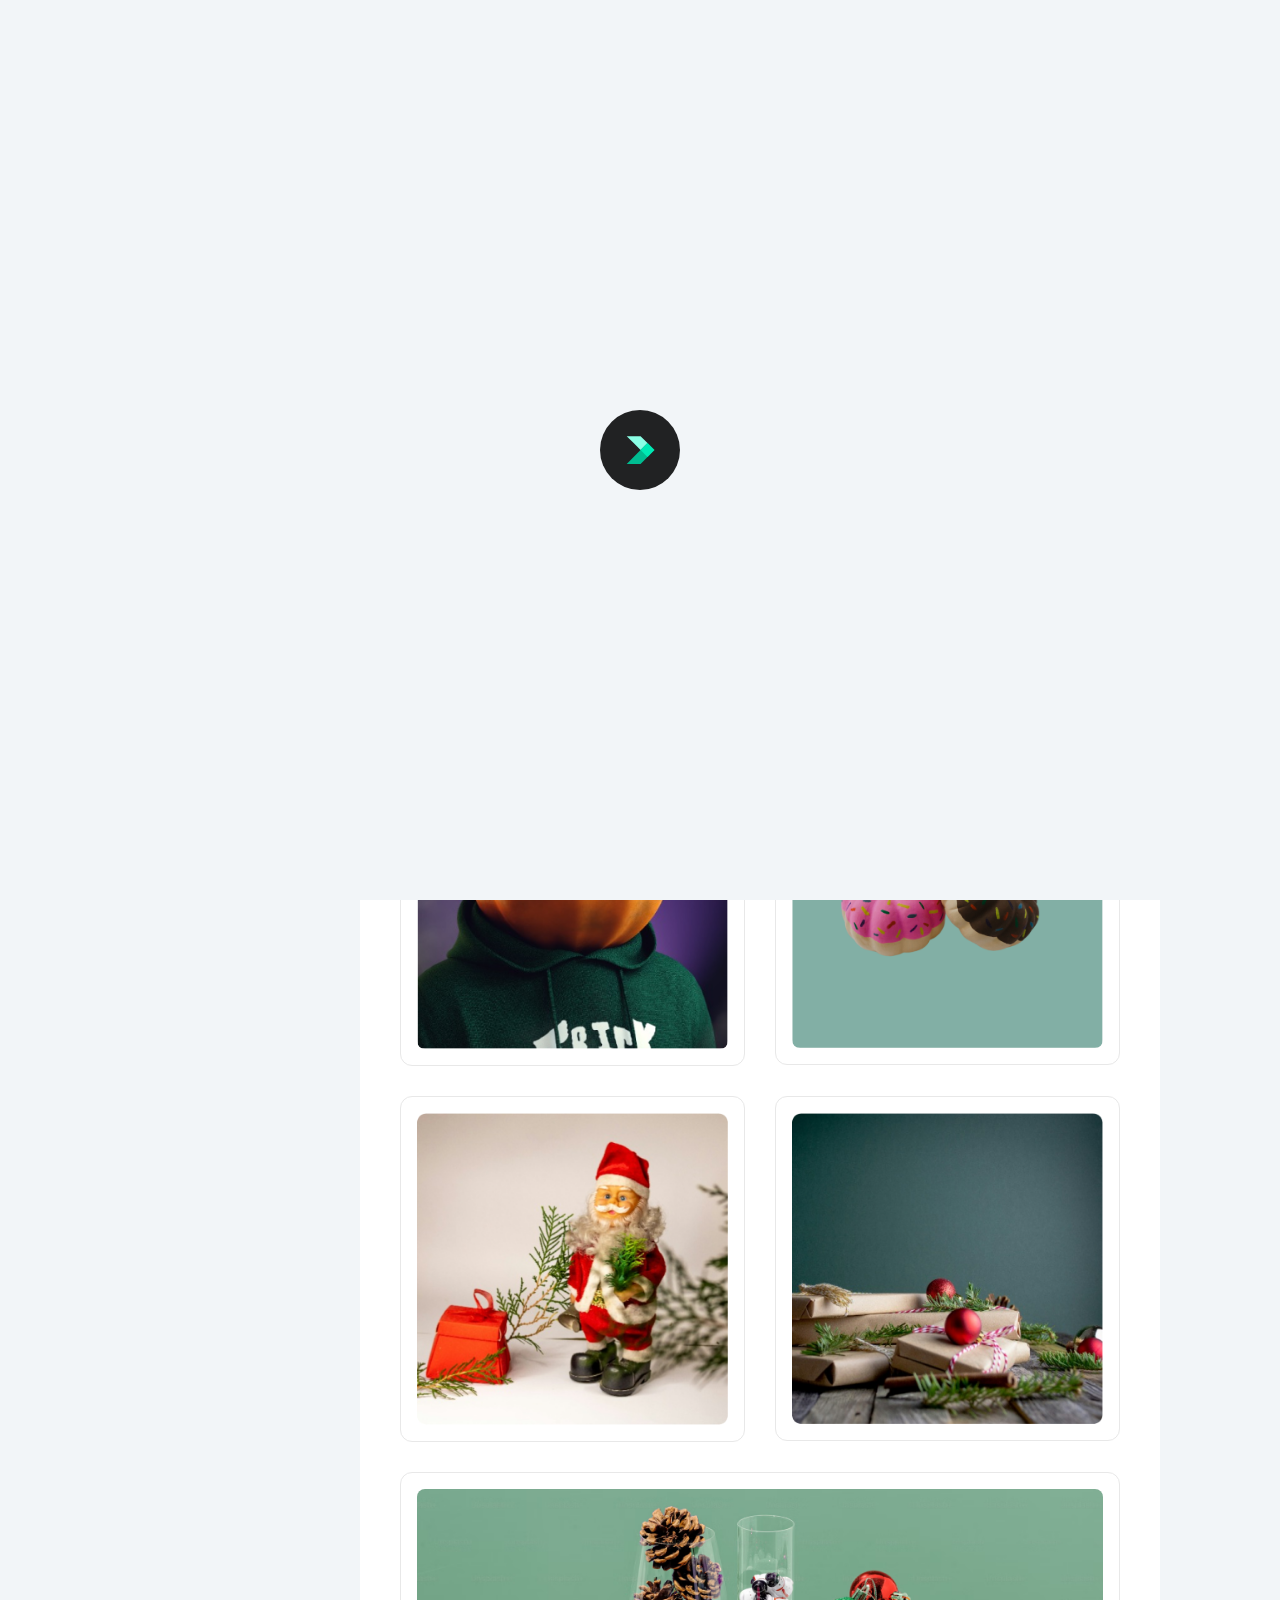
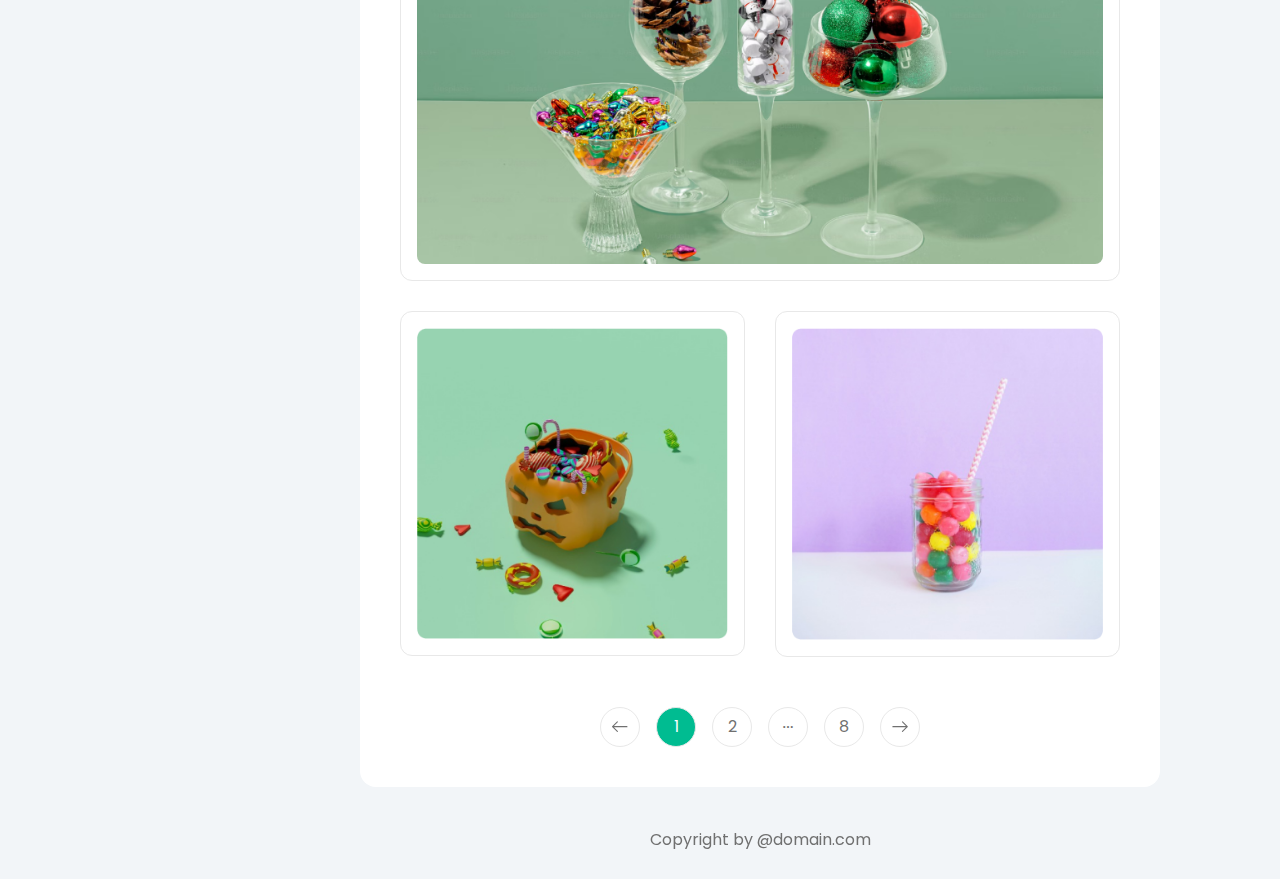
<file: img/user-template/all-projects.html>
<!DOCTYPE html>
<html lang="en" class="">


<!-- Mirrored from html.themestransmit.com/html/minfotailwind/all-projects.html by HTTrack Website Copier/3.x [XR&CO'2014], Fri, 23 Aug 2024 13:21:25 GMT -->
<head>
    <!-- Basic Page Needs
    ================================================== -->
    <meta charset="UTF-8">
    <meta http-equiv="X-UA-Compatible" content="IE=edge">

    <!-- Specific Meta
    ================================================== -->
    <meta name="viewport" 
        content="width=device-width, initial-scale=1.0, shrink-to-fit=no">
    <meta name="keyword"
        content="resume, cv, portfolio, vcard, responsive, retina, jquery, css3, tailwindcss, material CV, creative, designer, developer, online cv, online resume, powerful portfolio, professional, landing page">
    <meta name="description" 
        content="Minfo vCard/Resume TailwindCSS HTML Template">
    <meta name="author" 
        content="Themearray">

    <!-- Site Title
    ================================================== -->
    <title>Minfo- Tailwind CSS Personal Resume/vCard Template</title>

    <!-- Site Favicon
    ================================================== -->
    <link rel="shortcut icon" href="assets/img/user-sidebar-thumb.png" sizes="any">

    <!-- Google Fonts
    ================================================== -->
    <link rel="preconnect" href="https://fonts.googleapis.com/">
    <link rel="preconnect" href="https://fonts.gstatic.com/" crossorigin>
    <link href="https://fonts.googleapis.com/css2?family=Poppins:wght@200;300;400;500;600;700&amp;display=swap"
        rel="stylesheet">

    <!-- All CSS Here
    ================================================== -->
    <link rel="stylesheet" href="assets/css/fontAwesome5Pro.css">
    <link rel="stylesheet" href="assets/css/cdheadline.css">
    <link rel="stylesheet" href="assets/css/swiper-bundle.min.css">
    <link rel="stylesheet" href="assets/css/style.min.css">

</head>

<body class="relative custom_cursor">
    <!-- Custom Cursor Start -->
    <div
        class="custom_cursor_one fixed top-0 left-0 w-8 h-8 border border-gray-400 rounded-full pointer-events-none">
    </div>
    <div
        class="custom_cursor_two w-1 h-1 rounded-full border border-gray-400 bg-metborder-gray-400 fixed pointer-events-none left-1/2 top-1/2 -translate-x-1/2 -translate-y-1/2">
    </div>
    <!-- Custom Cursor End -->


    <!-- App Preloader Start -->
    <div id="preloader">
        <div class="loader_line"></div>
        <div
            class="absolute w-20 h-20 transition-all delay-300 -translate-x-1/2 -translate-y-1/2 rounded-full logo top-1/2 left-1/2 bg-nightBlack border-greyBlack flex-center">
            <img src="assets/img/site-logo.svg" alt="Minfo">
        </div>
    </div>
    <!-- App Preloader End -->


    <!-- App Start -->
    <div class="relative pt-10 minfo__app max-xl:pt-18">
        <div
            class="menu-overlay fixed top-0 left-0 w-full h-full bg-black/60 transition-all duration-200 z-999 opacity-0 invisible [&.is-menu-open]:visible [&.is-menu-open]:opacity-100 ">
        </div>
        <div class="max-lg:px-4">

            <!-- Mobile Menu Bar Start -->
            <div
                class="fixed top-0 left-0 right-0 z-50 flex items-center justify-between p-2 px-3 bg-white/10 mobile-menu-bar sm:px-6 backdrop-blur-md xl:hidden">
                <div class="text-lg font-medium name">
                    <a href="index.html" class="flex items-center gap-2 text-black dark:text-white">
                        <img src="assets/img/site-logo.svg" alt="Minfo">
                        <span>Minfo</span>
                    </a>
                </div>
                <!-- Mobile Hamburger Menu Start -->
                <button
                    class="w-12 h-12 border rounded-full hamburger menu_toggle bg-white dark:bg-nightBlack border-platinum dark:border-greyBlack flex-center"
                    type="button"
                    aria-label="Open Mobile Menu">
                    <svg viewBox="0 0 20 12" class="w-6"
                        xmlns="http://www.w3.org/2000/svg">
                        <path fill-rule="evenodd" clip-rule="evenodd"
                            d="M5.33333 11.3333C5.33333 11.1565 5.40357 10.987 5.5286 10.8619C5.65362 10.7369 5.82319 10.6667 6 10.6667H19.3333C19.5101 10.6667 19.6797 10.7369 19.8047 10.8619C19.9298 10.987 20 11.1565 20 11.3333C20 11.5101 19.9298 11.6797 19.8047 11.8047C19.6797 11.9298 19.5101 12 19.3333 12H6C5.82319 12 5.65362 11.9298 5.5286 11.8047C5.40357 11.6797 5.33333 11.5101 5.33333 11.3333ZM2.66667 6C2.66667 5.82319 2.7369 5.65362 2.86193 5.5286C2.98695 5.40357 3.15652 5.33333 3.33333 5.33333H16.6667C16.8435 5.33333 17.013 5.40357 17.1381 5.5286C17.2631 5.65362 17.3333 5.82319 17.3333 6C17.3333 6.17681 17.2631 6.34638 17.1381 6.4714C17.013 6.59643 16.8435 6.66667 16.6667 6.66667H3.33333C3.15652 6.66667 2.98695 6.59643 2.86193 6.4714C2.7369 6.34638 2.66667 6.17681 2.66667 6ZM0 0.666667C0 0.489856 0.0702379 0.320287 0.195262 0.195262C0.320286 0.070238 0.489856 0 0.666667 0H14C14.1768 0 14.3464 0.070238 14.4714 0.195262C14.5964 0.320287 14.6667 0.489856 14.6667 0.666667C14.6667 0.843478 14.5964 1.01305 14.4714 1.13807C14.3464 1.2631 14.1768 1.33333 14 1.33333H0.666667C0.489856 1.33333 0.320286 1.2631 0.195262 1.13807C0.0702379 1.01305 0 0.843478 0 0.666667Z"
                            class="fill-theme dark:fill-white" />
                    </svg>
                </button>
                <!-- Mobile Hamburger Menu End -->
            </div>
            <!-- Mobile Menu Bar End -->

            <!-- Mobile Menu Sidebar Start -->
            <div
                class="mobile-menu fixed top-0 -right-full w-full max-w-mobilemenu bg-flashWhite dark:bg-nightBlack z-999 h-full xl:hidden transition-all duration-300 [&.is-menu-open]:right-0 py-12 px-8 overflow-y-scroll">
                <button
                    class="absolute flex items-center justify-center w-9 h-9 text-sm text-white rounded-full close-menu top-4 right-4 bg-greyBlack" aria-label="Close Menu">
                    <i class="fal fa-times"></i>
                </button>
                <div class="mb-6 text-lg font-medium text-black dark:text-white menu-title">
                    Menu
                </div>
                <ul class="space-y-5 font-normal main-menu *:relative">
                    <li class="group active">
                        <a href="index.html#home" class="flex items-center space-x-2 group">
                            <span class="w-5 text-black dark:text-white group-[&.active]:text-theme">
                                <i class="fal fa-home"></i>
                            </span>
                            <span class="group-[&.active]:text-theme dark:group-[&.active]:text-white group-hover:text-theme transition-colors">
                                Home
                            </span>
                        </a>
                    </li>
                    <li class="group">
                        <a href="index.html#about" class="flex items-center space-x-2 group">
                            <span class="w-5 text-black dark:text-white group-[&.active]:text-theme">
                                <i class="fal fa-user"></i>
                            </span>
                            <span class="group-[&.active]:text-theme dark:group-[&.active]:text-white group-hover:text-theme transition-colors">
                                About
                            </span>
                        </a>
                    </li>
                    <li class="group">
                        <a href="index.html#service" class="flex items-center space-x-2 group">
                            <span class="w-5 text-black dark:text-white group-[&.active]:text-theme">
                                <i class="fal fa-briefcase"></i>
                            </span>
                            <span class="group-[&.active]:text-theme dark:group-[&.active]:text-white group-hover:text-theme transition-colors">
                                Service
                            </span>
                        </a>
                    </li>
                    <li class="group">
                        <a href="index.html#skill" class="flex items-center space-x-2 group">
                            <span class="w-5 text-black dark:text-white group-[&.active]:text-theme">
                                <i class="fal fa-graduation-cap"></i>
                            </span>
                            <span class="group-[&.active]:text-theme dark:group-[&.active]:text-white group-hover:text-theme transition-colors">
                                Skills
                            </span>
                        </a>
                    </li>
                    <li class="group">
                        <a href="index.html#resume" class="flex items-center space-x-2 group">
                            <span class="w-5 text-black dark:text-white group-[&.active]:text-theme">
                                <i class="fal fa-file-alt"></i>
                            </span>
                            <span class="group-[&.active]:text-theme dark:group-[&.active]:text-white group-hover:text-theme transition-colors">
                                Resume
                            </span>
                        </a>
                    </li>
                    <li class="group">
                        <a href="index.html#portfolio" class="flex items-center space-x-2 group">
                            <span class="w-5 text-black dark:text-white group-[&.active]:text-theme">
                                <i class="fal fa-tasks-alt"></i>
                            </span>
                            <span class="group-[&.active]:text-theme dark:group-[&.active]:text-white group-hover:text-theme transition-colors">
                                Poftfolio
                            </span>
                        </a>
                    </li>
                    <li class="group">
                        <a href="index.html#blog" class="flex items-center space-x-2 group">
                            <span class="w-5 text-black dark:text-white group-[&.active]:text-theme">
                                <i class="fal fa-blog"></i>
                            </span>
                            <span class="group-[&.active]:text-theme dark:group-[&.active]:text-white group-hover:text-theme transition-colors">
                                Blog
                            </span>
                        </a>
                    </li>
                    <li class="group">
                        <a href="index.html#testimonial" class="flex items-center space-x-2 group">
                            <span class="w-5 text-black dark:text-white group-[&.active]:text-theme">
                                <i class="fal fa-comment-alt-lines"></i>
                            </span>
                            <span class="group-[&.active]:text-theme dark:group-[&.active]:text-white group-hover:text-theme transition-colors">
                                Testimonial
                            </span>
                        </a>
                    </li>
                    <li class="group">
                        <a href="index.html#contact" class="flex items-center space-x-2 group">
                            <span class="w-5 text-black dark:text-white group-[&.active]:text-theme">
                                <i class="fal fa-envelope"></i>
                            </span>
                            <span class="group-[&.active]:text-theme dark:group-[&.active]:text-white group-hover:text-theme transition-colors">
                                Contact
                            </span>
                        </a>
                    </li>
                </ul>
                <br><br>
                <div class="mb-4 font-medium text-black dark:text-white menu-title text-md">
                    Get in Touch
                </div>
                <!-- Social Share Icon Start  -->
                <div class="flex items-center space-x-4 social-icons *:flex">
                    <a href="#" title="Share with Facebook">
                        <i class="fab fa-facebook-f"></i>
                    </a>
                    <a href="#" title="Share with Linkedin">
                        <i class="fab fa-linkedin-in"></i>
                    </a>
                    <a href="#" title="Share with X">
                        <i class="fab fa-twitter"></i>
                    </a>
                    <a href="#" title="Share with X">
                        <i class="fab fa-instagram"></i>
                    </a>
                </div>
                <!-- Social Share Icon End  -->
            </div>
            <!-- Mobile Menu Sidebar End -->

            <!-- Sidebar Profile Start -->
            <div
                class="w-full mx-auto minfo__sidebar__wrapper xl:fixed xl:top-1/2 xl:left-4 2xl:left-14 xl:-translate-y-1/2 md:max-w-sidebar xl:max-2xl:max-w-xs z-999">

                <div class="p-3 max-xl:mb-3 overflow-hidden minfo__sidebar bg-white dark:bg-nightBlack rounded-2xl">
                    <div class="mx-4 mt-12 text-center user-info lg:mx-6">
                        <a href="index.html"
                            class="w-36 h-36 mb-2.5 block mx-auto border-6 border-platinum dark:border-[#2f2f2f] overflow-hidden rounded-full *:w-full *:h-full *:rounded-full">
                            <img 
                                src="assets/img/user-sidebar-thumb.png" 
                                class="hidden dark:block "
                                alt="Brown Reddick"> <!--Image for Dark Version -->
                            <img 
                                src="assets/img/user-sidebar-thumb-light.png" 
                                class="dark:hidden"
                                alt="Brown Reddick"> <!--Image for Light Version -->
                        </a>
                        <h6 class="mb-1 text-lg font-semibold text-black dark:text-white name">Brown Reddick</h6>
                        <div class="leading-none cd-headline clip is-full-width">
                            <h6 class="text-sm cd-words-wrapper designation text-theme after:!bg-theme *:font-normal">
                                <b class="is-visible">Web Developer</b>
                                <b>Photographers</b>
                                <b>Web Designer</b>
                            </h6>
                        </div>
                    </div>
                    <div class="pt-6 mx-4 border-t lg:mx-6 user-meta-info md:mx-7 my-7 border-platinum dark:border-metalBlack">
                        <ul class="space-y-3 *:flex *:text-sm">
                            <li>
                                <span class="flex-1 font-medium text-black dark:text-white">Residence:</span>
                                <span>Canada</span>
                            </li>
                            <li>
                                <span class="flex-1 font-medium text-black dark:text-white">City:</span>
                                <span>Toronto</span>
                            </li>
                            <li>
                                <span class="flex-1 font-medium text-black dark:text-white">Age:</span>
                                <span>26</span>
                            </li>
                        </ul>
                    </div>

                    <div class="px-4 py-5 lg:py-6 lg:px-6 rounded-2xl md:px-8 bg-flashWhite dark:bg-metalBlack">
                        <div class="text-sm font-medium text-black dark:text-white">Skills</div>
                        <div class="flex items-center justify-between my-4 space-x-4 skills_circle *:space-y-2 *:text-center">
                            <div class="progressCircle">
                                <div class="relative w-12 h-12 circle" data-percent="90" data-circlefill="#00BC91" data-circleempty="#777777">
                                    <div class="absolute inset-0 text-[13px] font-medium label flex-center">90%</div>
                                </div>
                                <p class="text-[13px] font-normal dark:font-light text-black dark:text-white/90">HTML</p>
                            </div>
                            <div class="progressCircle">
                                <div class="relative w-12 h-12 circle" data-percent="80" data-circlefill="#00BC91" data-circleempty="#777777">
                                    <div class="absolute inset-0 text-[13px] font-medium label flex-center">80%</div>
                                </div>
                                <p class="text-[13px] font-normal dark:font-light text-black dark:text-white/90">CSS</p>
                            </div>
                            <div class="progressCircle">
                                <div class="relative w-12 h-12 circle" data-percent="80" data-circlefill="#00BC91" data-circleempty="#777777">
                                    <div class="absolute inset-0 text-[13px] font-medium label flex-center">80%</div>
                                </div>
                                <p class="text-[13px] font-normal dark:font-light text-black dark:text-white/90">JS</p>
                            </div>
                            <div class="progressCircle">
                                <div class="relative w-12 h-12 circle" data-percent="90" data-circlefill="#00BC91" data-circleempty="#777777">
                                    <div class="absolute inset-0 text-[13px] font-medium label flex-center">90%</div>
                                </div>
                                <p class="text-[13px] font-normal dark:font-light text-black dark:text-white/90">PHP</p>
                            </div>
                        </div>
                        <div class="mt-6">
                            <a href="#" download
                                class="text-center text-sm border border-theme bg-theme flex items-center justify-center gap-2 text-white rounded-4xl py-3.5 transition duration-300 text-[15px] font-semibold hover:bg-themeHover hover:border-themeHover">
                                DOWNLOAD CV
                                <span class="animate-bounce">
                                    <svg width="18" height="18" viewBox="0 0 15 16" fill="none"
                                        xmlns="http://www.w3.org/2000/svg">
                                        <path
                                            d="M12.0724 4.92378C12.0726 4.91034 12.0726 4.89691 12.0726 4.88368C12.0726 2.53968 10.1657 0.632812 7.82171 0.632812C5.47771 0.632812 3.57084 2.53968 3.57084 4.88368C3.57084 4.89691 3.57084 4.91055 3.57104 4.92378C1.95417 5.0992 0.691406 6.47267 0.691406 8.13554C0.691406 9.91704 2.14059 11.3662 3.92209 11.3662H4.33138C4.55606 11.3662 4.7384 11.1839 4.7384 10.9592C4.7384 10.7345 4.55606 10.5522 4.33138 10.5522H3.92209C2.58952 10.5522 1.50544 9.46811 1.50544 8.13554C1.50544 6.80297 2.58952 5.71888 3.92209 5.71888H4.00309C4.11868 5.71888 4.22898 5.66963 4.30611 5.58355C4.38345 5.49726 4.42028 5.38248 4.40766 5.2673C4.3924 5.12769 4.38487 5.00233 4.38487 4.88348C4.38487 2.98842 5.92665 1.44664 7.82171 1.44664C9.71678 1.44664 11.2586 2.98842 11.2586 4.88348C11.2586 5.00233 11.251 5.12769 11.2358 5.2673C11.2231 5.38228 11.26 5.49726 11.3373 5.58355C11.4144 5.66963 11.5247 5.71888 11.6403 5.71888H11.7217C13.0541 5.71888 14.138 6.80297 14.138 8.13554C14.138 9.46811 13.0541 10.5522 11.7217 10.5522H11.288C11.0634 10.5522 10.881 10.7345 10.881 10.9592C10.881 11.1839 11.0634 11.3662 11.288 11.3662H11.7217C13.5028 11.3662 14.952 9.91704 14.952 8.13554C14.952 6.47247 13.6892 5.099 12.0724 4.92378Z"
                                            fill="white" />
                                        <path
                                            d="M6.26314 11.942C6.0877 12.1876 6.26327 12.5288 6.5651 12.5288H8.81272L7.3764 14.5396C7.25728 14.7064 7.29591 14.9382 7.46268 15.0573C7.62945 15.1764 7.86122 15.1378 7.98034 14.971L9.83579 12.3734C10.0112 12.1278 9.83566 11.7866 9.53382 11.7866H7.2862L8.72252 9.77578C8.84164 9.609 8.80302 9.37724 8.63624 9.25811C8.46947 9.13899 8.23771 9.17762 8.11858 9.34439L6.26314 11.942Z"
                                            fill="white" />
                                    </svg>
                                </span>
                            </a>
                        </div>
                    </div>

                    <svg class="absolute w-0 h-0">
                        <clipPath id="my-clip-path" clipPathUnits="objectBoundingBox" stroke="white" stroke-width="2">
                            <path
                                d="M0.001,0.031 C0.001,0.014,0.026,0.001,0.055,0.001 H0.492 C0.506,0.001,0.52,0.004,0.53,0.009 L0.61,0.052 C0.62,0.057,0.634,0.06,0.649,0.06 H0.947 C0.977,0.06,1,0.074,1,0.091 V0.971 C1,0.987,0.977,1,0.947,1 H0.055 C0.026,1,0.001,0.987,0.001,0.971 V0.031">
                            </path>
                        </clipPath>
                    </svg>
                </div>

            </div>
            <!-- Sidebar Profile End -->

            <!-- Nav/Navigation Start -->
            <div
                class="minfo__nav__wrapper bg-snowWhite dark:bg-power__black max-xl:hidden fixed top-1/2 -translate-y-1/2 right-4 2xl:right-14 z-999 flex items-center flex-col gap-4 border border-platinum dark:border-metalBlack rounded-4xl px-2.5 py-4">

                <!-- Site Logo Start -->
                <div class="flex border rounded-full logo w-15 h-15 border-platinum dark:border-metalBlack flex-center hover:bg-white dark:hover:bg-metalBlack">
                    <a href="index.html">
                        <img src="assets/img/site-logo.svg" alt="Minfo">
                    </a>
                </div>
                <!-- Site Logo Start -->


                <!-- Main Menu/Navigation Start -->
                <div class="my-4 menu">
                    <ul class="space-y-2 text-center *:relative">
                        <li class="group">
                            <a href="index.html#home"
                                class="w-9 h-9 rounded-full flex-center group-[&.active]:bg-white dark:group-[&.active]:bg-metalBlack group-hover:bg-white dark:group-hover:bg-metalBlack transition-all duration-300 before:content-[attr(data-title)] before:absolute before:right-10 before:bg-white dark:before:bg-metalBlack before:text-sm text-theme dark:before:text-white before:px-4 before:py-2 before:rounded-md before:font-normal dark:before:font-light before:opacity-0 before:transition-all before:duration-200 group-hover:before:opacity-100 after:content-[''] after:absolute after:w-0 after:h-0 after:right-8 after:border-solid after:border-t-4 after:border-r-0 after:border-b-4 after:border-l-8 after:border-t-transparent after:border-r-transparent after:border-b-transparent after:border-l-white dark:after:border-l-metalBlack after:opacity-0 after:transition-all after:duration-200 group-hover:after:opacity-100"
                                data-title="Home">
                                <span class="text-black dark:text-white group-hover:text-theme group-[&.active]:text-theme">
                                    <i class="fal fa-home"></i>
                                </span>
                            </a>
                        </li>
                        <li class="group">
                            <a href="index.html#about"
                                class="w-9 h-9 rounded-full flex-center group-[&.active]:bg-white dark:group-[&.active]:bg-metalBlack group-hover:bg-white dark:group-hover:bg-metalBlack transition-all duration-300 before:content-[attr(data-title)] before:absolute before:right-10 before:bg-white dark:before:bg-metalBlack before:text-sm text-theme dark:before:text-white before:px-4 before:py-2 before:rounded-md before:font-normal dark:before:font-light before:opacity-0 before:transition-all before:duration-200 group-hover:before:opacity-100 after:content-[''] after:absolute after:w-0 after:h-0 after:right-8 after:border-solid after:border-t-4 after:border-r-0 after:border-b-4 after:border-l-8 after:border-t-transparent after:border-r-transparent after:border-b-transparent after:border-l-white dark:after:border-l-metalBlack after:opacity-0 after:transition-all after:duration-200 group-hover:after:opacity-100"
                                data-title="About">
                                <span class="text-black dark:text-white group-hover:text-theme group-[&.active]:text-theme">
                                    <i class="fal fa-user"></i>
                                </span>
                            </a>
                        </li>
                        <li class="group">
                            <a href="index.html#service"
                                class="w-9 h-9 rounded-full flex-center group-[&.active]:bg-white dark:group-[&.active]:bg-metalBlack group-hover:bg-white dark:group-hover:bg-metalBlack transition-all duration-300 before:content-[attr(data-title)] before:absolute before:right-10 before:bg-white dark:before:bg-metalBlack before:text-sm text-theme dark:before:text-white before:px-4 before:py-2 before:rounded-md before:font-normal dark:before:font-light before:opacity-0 before:transition-all before:duration-200 group-hover:before:opacity-100 after:content-[''] after:absolute after:w-0 after:h-0 after:right-8 after:border-solid after:border-t-4 after:border-r-0 after:border-b-4 after:border-l-8 after:border-t-transparent after:border-r-transparent after:border-b-transparent after:border-l-white dark:after:border-l-metalBlack after:opacity-0 after:transition-all after:duration-200 group-hover:after:opacity-100"
                                data-title="Service">
                                <span class="text-black dark:text-white group-hover:text-theme group-[&.active]:text-theme">
                                    <i class="fal fa-briefcase"></i>
                                </span>
                            </a>
                        </li>
                        <li class="group">
                            <a href="index.html#skill"
                                class="w-9 h-9 rounded-full flex-center group-[&.active]:bg-white dark:group-[&.active]:bg-metalBlack group-hover:bg-white dark:group-hover:bg-metalBlack transition-all duration-300 before:content-[attr(data-title)] before:absolute before:right-10 before:bg-white dark:before:bg-metalBlack before:text-sm text-theme dark:before:text-white before:px-4 before:py-2 before:rounded-md before:font-normal dark:before:font-light before:opacity-0 before:transition-all before:duration-200 group-hover:before:opacity-100 after:content-[''] after:absolute after:w-0 after:h-0 after:right-8 after:border-solid after:border-t-4 after:border-r-0 after:border-b-4 after:border-l-8 after:border-t-transparent after:border-r-transparent after:border-b-transparent after:border-l-white dark:after:border-l-metalBlack after:opacity-0 after:transition-all after:duration-200 group-hover:after:opacity-100"
                                data-title="Skills">
                                <span class="text-black dark:text-white group-hover:text-theme group-[&.active]:text-theme">
                                    <i class="fal fa-graduation-cap"></i>
                                </span>
                            </a>
                        </li>
                        <li class="group">
                            <a href="index.html#resume"
                                class="w-9 h-9 rounded-full flex-center group-[&.active]:bg-white dark:group-[&.active]:bg-metalBlack group-hover:bg-white dark:group-hover:bg-metalBlack transition-all duration-300 before:content-[attr(data-title)] before:absolute before:right-10 before:bg-white dark:before:bg-metalBlack before:text-sm text-theme dark:before:text-white before:px-4 before:py-2 before:rounded-md before:font-normal dark:before:font-light before:opacity-0 before:transition-all before:duration-200 group-hover:before:opacity-100 after:content-[''] after:absolute after:w-0 after:h-0 after:right-8 after:border-solid after:border-t-4 after:border-r-0 after:border-b-4 after:border-l-8 after:border-t-transparent after:border-r-transparent after:border-b-transparent after:border-l-white dark:after:border-l-metalBlack after:opacity-0 after:transition-all after:duration-200 group-hover:after:opacity-100"
                                data-title="Resume">
                                <span class="text-black dark:text-white group-hover:text-theme group-[&.active]:text-theme">
                                    <i class="fal fa-file-alt"></i>
                                </span>
                            </a>
                        </li>
                        <li class="group active">
                            <a href="index.html#portfolio"
                                class="w-9 h-9 rounded-full flex-center group-[&.active]:bg-white dark:group-[&.active]:bg-metalBlack group-hover:bg-white dark:group-hover:bg-metalBlack transition-all duration-300 before:content-[attr(data-title)] before:absolute before:right-10 before:bg-white dark:before:bg-metalBlack before:text-sm text-theme dark:before:text-white before:px-4 before:py-2 before:rounded-md before:font-normal dark:before:font-light before:opacity-0 before:transition-all before:duration-200 group-hover:before:opacity-100 after:content-[''] after:absolute after:w-0 after:h-0 after:right-8 after:border-solid after:border-t-4 after:border-r-0 after:border-b-4 after:border-l-8 after:border-t-transparent after:border-r-transparent after:border-b-transparent after:border-l-white dark:after:border-l-metalBlack after:opacity-0 after:transition-all after:duration-200 group-hover:after:opacity-100"
                                data-title="Poftfolio">
                                <span class="text-black dark:text-white group-hover:text-theme group-[&.active]:text-theme">
                                    <i class="fal fa-tasks-alt"></i>
                                </span>
                            </a>
                        </li>
                        <li class="group">
                            <a href="index.html#blog"
                                class="w-9 h-9 rounded-full flex-center group-[&.active]:bg-white dark:group-[&.active]:bg-metalBlack group-hover:bg-white dark:group-hover:bg-metalBlack transition-all duration-300 before:content-[attr(data-title)] before:absolute before:right-10 before:bg-white dark:before:bg-metalBlack before:text-sm text-theme dark:before:text-white before:px-4 before:py-2 before:rounded-md before:font-normal dark:before:font-light before:opacity-0 before:transition-all before:duration-200 group-hover:before:opacity-100 after:content-[''] after:absolute after:w-0 after:h-0 after:right-8 after:border-solid after:border-t-4 after:border-r-0 after:border-b-4 after:border-l-8 after:border-t-transparent after:border-r-transparent after:border-b-transparent after:border-l-white dark:after:border-l-metalBlack after:opacity-0 after:transition-all after:duration-200 group-hover:after:opacity-100"
                                data-title="Blog">
                                <span class="text-black dark:text-white group-hover:text-theme group-[&.active]:text-theme">
                                    <i class="fal fa-blog"></i>
                                </span>
                            </a>
                        </li>
                        <li class="group">
                            <a href="index.html#testimonial"
                                class="w-9 h-9 rounded-full flex-center group-[&.active]:bg-white dark:group-[&.active]:bg-metalBlack group-hover:bg-white dark:group-hover:bg-metalBlack transition-all duration-300 before:content-[attr(data-title)] before:absolute before:right-10 before:bg-white dark:before:bg-metalBlack before:text-sm text-theme dark:before:text-white before:px-4 before:py-2 before:rounded-md before:font-normal dark:before:font-light before:opacity-0 before:transition-all before:duration-200 group-hover:before:opacity-100 after:content-[''] after:absolute after:w-0 after:h-0 after:right-8 after:border-solid after:border-t-4 after:border-r-0 after:border-b-4 after:border-l-8 after:border-t-transparent after:border-r-transparent after:border-b-transparent after:border-l-white dark:after:border-l-metalBlack after:opacity-0 after:transition-all after:duration-200 group-hover:after:opacity-100"
                                data-title="Testimonial">
                                <span class="text-black dark:text-white group-hover:text-theme group-[&.active]:text-theme">
                                    <i class="fal fa-comment-alt-lines"></i>
                                </span>
                            </a>
                        </li>
                        <li class="group">
                            <a href="index.html#contact"
                                class="w-9 h-9 rounded-full flex-center group-[&.active]:bg-white dark:group-[&.active]:bg-metalBlack group-hover:bg-white dark:group-hover:bg-metalBlack transition-all duration-300 before:content-[attr(data-title)] before:absolute before:right-10 before:bg-white dark:before:bg-metalBlack before:text-sm text-theme dark:before:text-white before:px-4 before:py-2 before:rounded-md before:font-normal dark:before:font-light before:opacity-0 before:transition-all before:duration-200 group-hover:before:opacity-100 after:content-[''] after:absolute after:w-0 after:h-0 after:right-8 after:border-solid after:border-t-4 after:border-r-0 after:border-b-4 after:border-l-8 after:border-t-transparent after:border-r-transparent after:border-b-transparent after:border-l-white dark:after:border-l-metalBlack after:opacity-0 after:transition-all after:duration-200 group-hover:after:opacity-100"
                                data-title="Contact">
                                <span class="text-black dark:text-white group-hover:text-theme group-[&.active]:text-theme">
                                    <i class="fal fa-envelope"></i>
                                </span>
                            </a>
                        </li>
                    </ul>
                </div>
                <!-- Main Menu/Navigation End -->

                <!-- Share Button Wrapper Start -->
                <div class="relative share group">
                    <button
                        class="w-10 h-10 text-sm border rounded-full border-platinum dark:border-metalBlack flex-center group-hover:bg-white dark:group-hover:bg-metalBlack text-black dark:text-white"
                        aria-label="Share">
                        <i class="fal fa-share-alt"></i>
                    </button>

                    <!-- Social Share Icon Start  -->
                    <div
                        class="absolute bottom-0 flex items-center invisible px-5 py-6 space-x-3 transition-all duration-300 -translate-y-1/2 opacity-0 social-icons top-1/2 bg-white dark:bg-nightBlack rounded-4xl right-6 group-hover:opacity-100 group-hover:visible group-hover:right-10 -z-1 *:flex *:transition *:duration-200">
                        <a href="#" class="hover:text-theme" title="Share with Facebook">
                            <i class="fab fa-facebook"></i>
                        </a>
                        <a href="#" class="hover:text-theme" title="Share with Linkedin">
                            <i class="fab fa-linkedin-in"></i>
                        </a>
                        <a href="#" class="hover:text-theme" title="Share with X">
                            <i class="fab fa-twitter"></i>
                        </a>
                        <a href="#" class="hover:text-theme" title="Share with X">
                            <i class="fab fa-instagram"></i>
                        </a>
                    </div>
                    <!-- Social Share Icon End  -->
                </div>
                <!-- Share Button Wrapper End -->

            </div>
            <!-- Nav/Navigation End -->

            <!-- Main Content Start -->
            <div class="minfo__contentBox relative mx-auto max-w-container xl:max-2xl:max-w-65rem">

                <!-- Portfolio Section Start -->
                <div
                    class="py-5 xl:py-3.5 max-w-content xl:max-2xl:max-w-50rem max-xl:mx-auto xl:ml-auto">

                    <div class="px-5 py-8 md:p-8 bg-white dark:bg-nightBlack rounded-2xl service-section lg:p-10 2xl:p-13">
                        <div
                            class="inline-flex items-center gap-2 px-4 py-2 text-xs tracking-wide text-black dark:text-white border lg:px-5 section-name border-platinum dark:border-greyBlack200 rounded-4xl">
                            <i class="fal fa-tasks-alt text-theme"></i>
                            PORTFOLIO
                        </div>
                        <div class="mt-5 mb-8 md:my-10 section-title">
                            <h2
                                class="title text-[32px] md:text-4xl lg:text-5xl font-extralight text-black dark:text-white leading-1.27">
                                Featured <span class="font-semibold text-theme">Projects</span>
                            </h2>
                            <p class="max-w-xl mt-4 md:mt-6 subtitle">
                                I design products that are more than pretty. I make them shippable and usable, ttempor
                                non mollit dolor et do aute
                            </p>
                        </div><!--./section-title-->

                        <div class="portfolio_wrapper grid sm:grid-cols-2 gap-4 lg:gap-7.5 *:relative *:z-1">
                            <div class="item md:col-span-2 group">
                                <a href="project-single.html"
                                    class="block p-3 overflow-hidden border md:p-4 rounded-xl border-platinum dark:border-greyBlack">
                                    <div class="img-wrapper">
                                        <img src="assets/img/portfolio/portfolio-img1.png"
                                            class="rounded-lg max-md:h-[17rem] w-full max-md:object-cover max-md:object-center transition-all duration-300 group-hover:blur-xs"
                                            alt="portfolio">
                                        <div
                                            class="absolute inset-0 transition-all duration-300 opacity-0 overlay bg-gradient-to-t from-white dark:from-black to-transparent rounded-xl group-hover:opacity-100">
                                        </div>
                                    </div>
                                    <div
                                        class="info text-center position-center max-lg:text-3xl text-lead font-semibold text-black dark:text-white leading-1.15 transition duration-500 scale-110 opacity-0 group-hover:scale-100 group-hover:opacity-100 relative z-10">
                                        Design
                                        <span>
                                            Specialization
                                        </span>
                                    </div>
                                </a>
                                <ul class="absolute z-10 transition-all duration-500 opacity-0 md:top-9 md:right-9 top-6 right-6 group-hover:opacity-100">
                                    <li>
                                        <a href="#"
                                            class="inline-flex items-center gap-2 px-5 py-3 text-sm font-light leading-none text-white transition-colors bg-metalBlack rounded-3xl hover:text-theme">
                                            Branding
                                        </a>
                                    </li>
                                </ul>
                            </div>
                            <!--./portfolio-card-->

                            <div class="item md:col-span-1 group">
                                <a href="project-single.html"
                                    class="block p-3 overflow-hidden border md:p-4 rounded-xl border-platinum dark:border-greyBlack">
                                    <div class="img-wrapper">
                                        <img src="assets/img/portfolio/portfolio-img2.png"
                                            class="rounded-lg max-md:h-[17rem] w-full max-md:object-cover max-md:object-center transition-all duration-300 group-hover:blur-xs"
                                            alt="portfolio">
                                        <div
                                            class="absolute inset-0 transition-all duration-300 opacity-0 overlay bg-gradient-to-t from-white dark:from-black to-transparent rounded-xl group-hover:opacity-100">
                                        </div>
                                    </div>
                                    <div
                                        class="info text-center position-center max-lg:text-3xl text-lead font-semibold text-black dark:text-white leading-1.15 transition duration-500 scale-110 opacity-0 group-hover:scale-100 group-hover:opacity-100 relative z-10">
                                        Design
                                        <span>
                                            Specialization
                                        </span>
                                    </div>
                                </a>
                                <ul
                                    class="absolute z-10 transition-all duration-500 opacity-0 md:top-9 md:right-9 top-6 right-6 group-hover:opacity-100">
                                    <li>
                                        <a href="#"
                                            class="inline-flex items-center gap-2 px-5 py-3 text-sm font-light leading-none text-white transition-colors bg-metalBlack rounded-3xl hover:text-theme">
                                            Branding
                                        </a>
                                    </li>
                                </ul>
                            </div>
                            <!--./portfolio-card-->

                            <div class="item md:col-span-1 group">
                                <a href="project-single.html"
                                    class="block p-3 overflow-hidden border md:p-4 rounded-xl border-platinum dark:border-greyBlack">
                                    <div class="img-wrapper">
                                        <img src="assets/img/portfolio/portfolio-img3.png"
                                            class="rounded-lg max-md:h-[17rem] w-full max-md:object-cover max-md:object-center transition-all duration-300 group-hover:blur-xs"
                                            alt="portfolio">
                                        <div
                                            class="absolute inset-0 transition-all duration-300 opacity-0 overlay bg-gradient-to-t from-white dark:from-black to-transparent rounded-xl group-hover:opacity-100">
                                        </div>
                                    </div>
                                    <div
                                        class="info text-center position-center max-lg:text-3xl text-lead font-semibold text-black dark:text-white leading-1.15 transition duration-500 scale-110 opacity-0 group-hover:scale-100 group-hover:opacity-100 relative z-10">
                                        Design
                                        <span>
                                            Specialization
                                        </span>
                                    </div>
                                </a>
                                <ul
                                    class="absolute z-10 transition-all duration-500 opacity-0 md:top-9 md:right-9 top-6 right-6 group-hover:opacity-100">
                                    <li>
                                        <a href="#"
                                            class="inline-flex items-center gap-2 px-5 py-3 text-sm font-light leading-none text-white transition-colors bg-metalBlack rounded-3xl hover:text-theme">
                                            Branding
                                        </a>
                                    </li>
                                </ul>
                            </div>
                            <!--./portfolio-card-->

                            <div class="item md:col-span-1 group">
                                <a href="project-single.html"
                                    class="block p-3 overflow-hidden border md:p-4 rounded-xl border-platinum dark:border-greyBlack">
                                    <div class="img-wrapper">
                                        <img src="assets/img/portfolio/portfolio-img5.png"
                                            class="rounded-lg max-md:h-[17rem] w-full max-md:object-cover max-md:object-center transition-all duration-300 group-hover:blur-xs"
                                            alt="portfolio">
                                        <div
                                            class="absolute inset-0 transition-all duration-300 opacity-0 overlay bg-gradient-to-t from-white dark:from-black to-transparent rounded-xl group-hover:opacity-100">
                                        </div>
                                    </div>
                                    <div
                                        class="info text-center position-center max-lg:text-3xl text-lead font-semibold text-black dark:text-white leading-1.15 transition duration-500 scale-110 opacity-0 group-hover:scale-100 group-hover:opacity-100 relative z-10">
                                        Design
                                        <span>
                                            Specialization
                                        </span>
                                    </div>
                                </a>
                                <ul
                                    class="absolute z-10 transition-all duration-500 opacity-0 md:top-9 md:right-9 top-6 right-6 group-hover:opacity-100">
                                    <li>
                                        <a href="#"
                                            class="inline-flex items-center gap-2 px-5 py-3 text-sm font-light leading-none text-white transition-colors bg-metalBlack rounded-3xl hover:text-theme">
                                            Branding
                                        </a>
                                    </li>
                                </ul>
                            </div>
                            <!--./portfolio-card-->

                            <div class="item md:col-span-1 group">
                                <a href="project-single.html"
                                    class="block p-3 overflow-hidden border md:p-4 rounded-xl border-platinum dark:border-greyBlack">
                                    <div class="img-wrapper">
                                        <img src="assets/img/portfolio/portfolio-img6.png"
                                            class="rounded-lg max-md:h-[17rem] w-full max-md:object-cover max-md:object-center transition-all duration-300 group-hover:blur-xs"
                                            alt="portfolio">
                                        <div
                                            class="absolute inset-0 transition-all duration-300 opacity-0 overlay bg-gradient-to-t from-white dark:from-black to-transparent rounded-xl group-hover:opacity-100">
                                        </div>
                                    </div>
                                    <div
                                        class="info text-center position-center max-lg:text-3xl text-lead font-semibold text-black dark:text-white leading-1.15 transition duration-500 scale-110 opacity-0 group-hover:scale-100 group-hover:opacity-100 relative z-10">
                                        Design
                                        <span>
                                            Specialization
                                        </span>
                                    </div>
                                </a>
                                <ul
                                    class="absolute z-10 transition-all duration-500 opacity-0 md:top-9 md:right-9 top-6 right-6 group-hover:opacity-100">
                                    <li>
                                        <a href="#"
                                            class="inline-flex items-center gap-2 px-5 py-3 text-sm font-light leading-none text-white transition-colors bg-metalBlack rounded-3xl hover:text-theme">
                                            Branding
                                        </a>
                                    </li>
                                </ul>
                            </div>
                            <!--./portfolio-card-->

                            <div class="item md:col-span-2 group">
                                <a href="project-single.html"
                                    class="block p-3 overflow-hidden border md:p-4 rounded-xl border-platinum dark:border-greyBlack">
                                    <div class="img-wrapper">
                                        <img src="assets/img/portfolio/portfolio-img1-xl.png"
                                            class="rounded-lg max-md:h-[17rem] w-full max-md:object-cover max-md:object-center transition-all duration-300 group-hover:blur-xs"
                                            alt="portfolio">
                                        <div
                                            class="absolute inset-0 transition-all duration-300 opacity-0 overlay bg-gradient-to-t from-white dark:from-black to-transparent rounded-xl group-hover:opacity-100">
                                        </div>
                                    </div>
                                    <div
                                        class="info text-center position-center max-lg:text-3xl text-lead font-semibold text-black dark:text-white leading-1.15 transition duration-500 scale-110 opacity-0 group-hover:scale-100 group-hover:opacity-100 relative z-10">
                                        Design
                                        <span>
                                            Specialization
                                        </span>
                                    </div>
                                </a>
                                <ul
                                    class="absolute z-10 transition-all duration-500 opacity-0 md:top-9 md:right-9 top-6 right-6 group-hover:opacity-100">
                                    <li>
                                        <a href="#"
                                            class="inline-flex items-center gap-2 px-5 py-3 text-sm font-light leading-none text-white transition-colors bg-metalBlack rounded-3xl hover:text-theme">
                                            Branding
                                        </a>
                                    </li>
                                </ul>
                            </div>
                            <!--./portfolio-card-->

                            <div class="item md:col-span-1 group">
                                <a href="project-single.html"
                                    class="block p-3 overflow-hidden border md:p-4 rounded-xl border-platinum dark:border-greyBlack">
                                    <div class="img-wrapper">
                                        <img src="assets/img/portfolio/portfolio-img9.png"
                                            class="rounded-lg max-md:h-[17rem] w-full max-md:object-cover max-md:object-center transition-all duration-300 group-hover:blur-xs"
                                            alt="portfolio">
                                        <div
                                            class="absolute inset-0 transition-all duration-300 opacity-0 overlay bg-gradient-to-t from-white dark:from-black to-transparent rounded-xl group-hover:opacity-100">
                                        </div>
                                    </div>
                                    <div
                                        class="info text-center position-center max-lg:text-3xl text-lead font-semibold text-black dark:text-white leading-1.15 transition duration-500 scale-110 opacity-0 group-hover:scale-100 group-hover:opacity-100 relative z-10">
                                        Design
                                        <span>
                                            Specialization
                                        </span>
                                    </div>
                                </a>
                                <ul
                                    class="absolute z-10 transition-all duration-500 opacity-0 md:top-9 md:right-9 top-6 right-6 group-hover:opacity-100">
                                    <li>
                                        <a href="#"
                                            class="inline-flex items-center gap-2 px-5 py-3 text-sm font-light leading-none text-white transition-colors bg-metalBlack rounded-3xl hover:text-theme">
                                            Branding
                                        </a>
                                    </li>
                                </ul>
                            </div>
                            <!--./portfolio-card-->

                            <div class="item md:col-span-1 group">
                                <a href="project-single.html"
                                    class="block p-3 overflow-hidden border md:p-4 rounded-xl border-platinum dark:border-greyBlack">
                                    <div class="img-wrapper">
                                        <img src="assets/img/portfolio/portfolio-img10.png"
                                            class="rounded-lg max-md:h-[17rem] w-full max-md:object-cover max-md:object-center transition-all duration-300 group-hover:blur-xs">
                                        <div
                                            class="absolute inset-0 transition-all duration-300 opacity-0 overlay bg-gradient-to-t from-white dark:from-black to-transparent rounded-xl group-hover:opacity-100">
                                        </div>
                                    </div>
                                    <div
                                        class="info text-center position-center max-lg:text-3xl text-lead font-semibold text-black dark:text-white leading-1.15 transition duration-500 scale-110 opacity-0 group-hover:scale-100 group-hover:opacity-100 relative z-10">
                                        Design
                                        <span>
                                            Specialization
                                        </span>
                                    </div>
                                </a>
                                <ul
                                    class="absolute z-10 transition-all duration-500 opacity-0 md:top-9 md:right-9 top-6 right-6 group-hover:opacity-100">
                                    <li>
                                        <a href="#"
                                            class="inline-flex items-center gap-2 px-5 py-3 text-sm font-light leading-none text-white transition-colors bg-metalBlack rounded-3xl hover:text-theme">
                                            Branding
                                        </a>
                                    </li>
                                </ul>
                            </div>
                            <!--./portfolio-card-->
                        </div>


                        <!-- Pagination Starts  -->
                        <div class="mt-10 text-center md:mt-13 flex items-center justify-center flex-wrap">                            
                            <div class="pagination flex-center gap-2 lg:gap-4 *:w-10 *:h-10 *:inline-flex *:items-center *:justify-center *:border *:border-platinum *:dark:border-greyBlack *:rounded-full *:transition-all ">
                                <a href="#" class="prev hover:bg-theme hover:border-theme hover:text-white [&.active]:bg-theme [&.active]:text-white">
                                    <svg class="w-4" viewBox="0 0 22 16" fill="none" xmlns="http://www.w3.org/2000/svg">
                                        <path d="M20.5738 7.75879L0.761719 7.75879M0.761719 7.75879L7.3501 1.17041M0.761719 7.75879L7.3501 14.3472" stroke="currentcolor" stroke-width="1.5" stroke-linecap="round" stroke-linejoin="round"/>
                                    </svg>
                                </a>
                                <a href="#" class="active hover:bg-theme hover:border-theme hover:text-white [&.active]:bg-theme [&.active]:text-white">1</a>
                                <a href="#" class="hover:bg-theme hover:border-theme hover:text-white [&.active]:bg-theme [&.active]:text-white">2</a>
                                <a href="#" class="hover:bg-theme hover:border-theme hover:text-white [&.active]:bg-theme [&.active]:text-white">
                                    <i class="fal fa-ellipsis-h"></i>
                                </a>
                                <a href="#" class="hover:bg-theme hover:border-theme hover:text-white [&.active]:bg-theme [&.active]:text-white">8</a>
                                <a href="#" class="next hover:bg-theme hover:border-theme hover:text-white [&.active]:bg-theme [&.active]:text-white">
                                    <svg class="w-4" viewBox="0 0 22 16" fill="none" xmlns="http://www.w3.org/2000/svg">
                                        <path d="M1.19961 7.75879L21.0117 7.75879M21.0117 7.75879L14.4233 1.17041M21.0117 7.75879L14.4233 14.3472" stroke="currentcolor" stroke-width="1.5" stroke-linecap="round" stroke-linejoin="round"/>
                                    </svg>                                    
                                </a>
                            </div>
                        </div>
                        <!-- Pagination Ends  -->

                    </div>

                </div>
                <!-- Portfolio Section End -->


                <!-- Footer Start -->
                <footer class="py-6 ml-auto text-center footer-section max-w-content xl:max-2xl:max-w-50rem">
                    <p class="">
                        Copyright by
                        <a href="#" class="transition-colors">@domain.com</a>
                    </p>
                </footer>
                <!-- Footer End -->


            </div>
            <!-- Main Content End -->

        </div>

    </div>
    <!-- App End -->

    <!-- Background Line and Animation -->
    <div class="bg-lines fixed inset-0 -z-1 md:max-xl:max-w-[45rem] xl:max-w-60rem 2xl:max-w-container mx-auto max-sm:px-8 sm:max-xl:px-12">
        <div class="line-wrapper max-w-[1130px] w-full h-full ml-auto 2xl:-mr-24 relative flex justify-between *:w-px *:h-full *:border-r *:border-dashed *:border-slate-300 dark:*:border-metalBlack *:relative *:before:absolute *:before:bg-theme *:before:rotate-45 *:before:-left-1 *:before:w-2 *:before:h-2">
            <div class="line1 before:animate-top_bottom"></div>
            <div class="line2 before:bottom-0 before:animate-bottom_top before:animate-delay-3s"></div>
            <div class="line3 before:animate-top_bottom before:animate-delay-3s"></div>
            <div class="line4 before:bottom-0 before:animate-bottom_top before:animate-delay-2s"></div>
        </div>
    </div>
    <!-- Ends Here -->

    <!-- Style Switcher Started -->
    <div class="style-switcher fixed right-0 top-1/2 -translate-y-1/2 translate-x-[15rem] w-[15rem] [&.active]:translate-x-0 transition z-[9999]">

        <div class="toggle-btn absolute -left-15 w-15 h-15 bg-white dark:bg-nightBlack text-black dark:text-white flex-center cursor-pointer rounded-[.5rem_0_0_.5rem] select-none shadow-sm shadow-slate-400">
            <span class="fal fa-cog fa-spin"></span>
        </div>

        <div class="theme-select shadow-sm shadow-slate-400 px-6 py-4 bg-white dark:bg-nightBlack rounded-[0_0_0_.5rem]">
            <h5 class="font-medium mb-2 !text-black dark:!text-white text-lg">Theme Mode</h5>

            <div class="flex items-center justify-between gap-4">
                <div class="switcher-input rounded-lg text-xl flex-[1] text-center transition cursor-pointer" data-theme="dark">
                    <button class="border w-full px-4 py-4 flex flex-col gap-1 justify-center items-center [&.active]:bg-flashWhite [&.active]:text-black dark:text-white rounded-md" id="dark_theme" title="Active Dark Theme">
                        <i class="fal fa-moon"></i>
                    </button>
                </div>
                <div class="switcher-input rounded-lg text-lg flex-[1] text-center transition cursor-pointer" data-theme="light">
                    <button class="border w-full px-4 py-4 flex flex-col gap-1 justify-center items-center [&.active]:bg-flashWhite [&.active]:text-black dark:text-white rounded-md" id="light_theme" title="Active Light Theme">
                        <i class="fal fa-sun"></i>
                    </button>
                </div>
            </div>
        </div>

    </div>
    <!-- Style Switcher End -->

    <!-- Js Library Start -->
    <script src="assets/js/jquery-3.6.0.min.js"></script>
    <script src="assets/js/waypoints.min.js"></script>
    <script src="assets/js/tw-elements.umd.min.js"></script>
    <script src="assets/js/cd-headline.js"></script>
    <script src="assets/js/jquery.counterup.min.js"></script>
    <script src="assets/js/swiper-bundle.min.js"></script>
    <script src="assets/js/scrollIt.min.js"></script>
    <script src="assets/js/circle-progress.min.js"></script>
    <script src="assets/js/script.js"></script>
    <script src="assets/js/theme-mode.js"></script>
    <!-- Js Library End -->
</body>


<!-- Mirrored from html.themestransmit.com/html/minfotailwind/all-projects.html by HTTrack Website Copier/3.x [XR&CO'2014], Fri, 23 Aug 2024 13:21:27 GMT -->
</html>
</file>
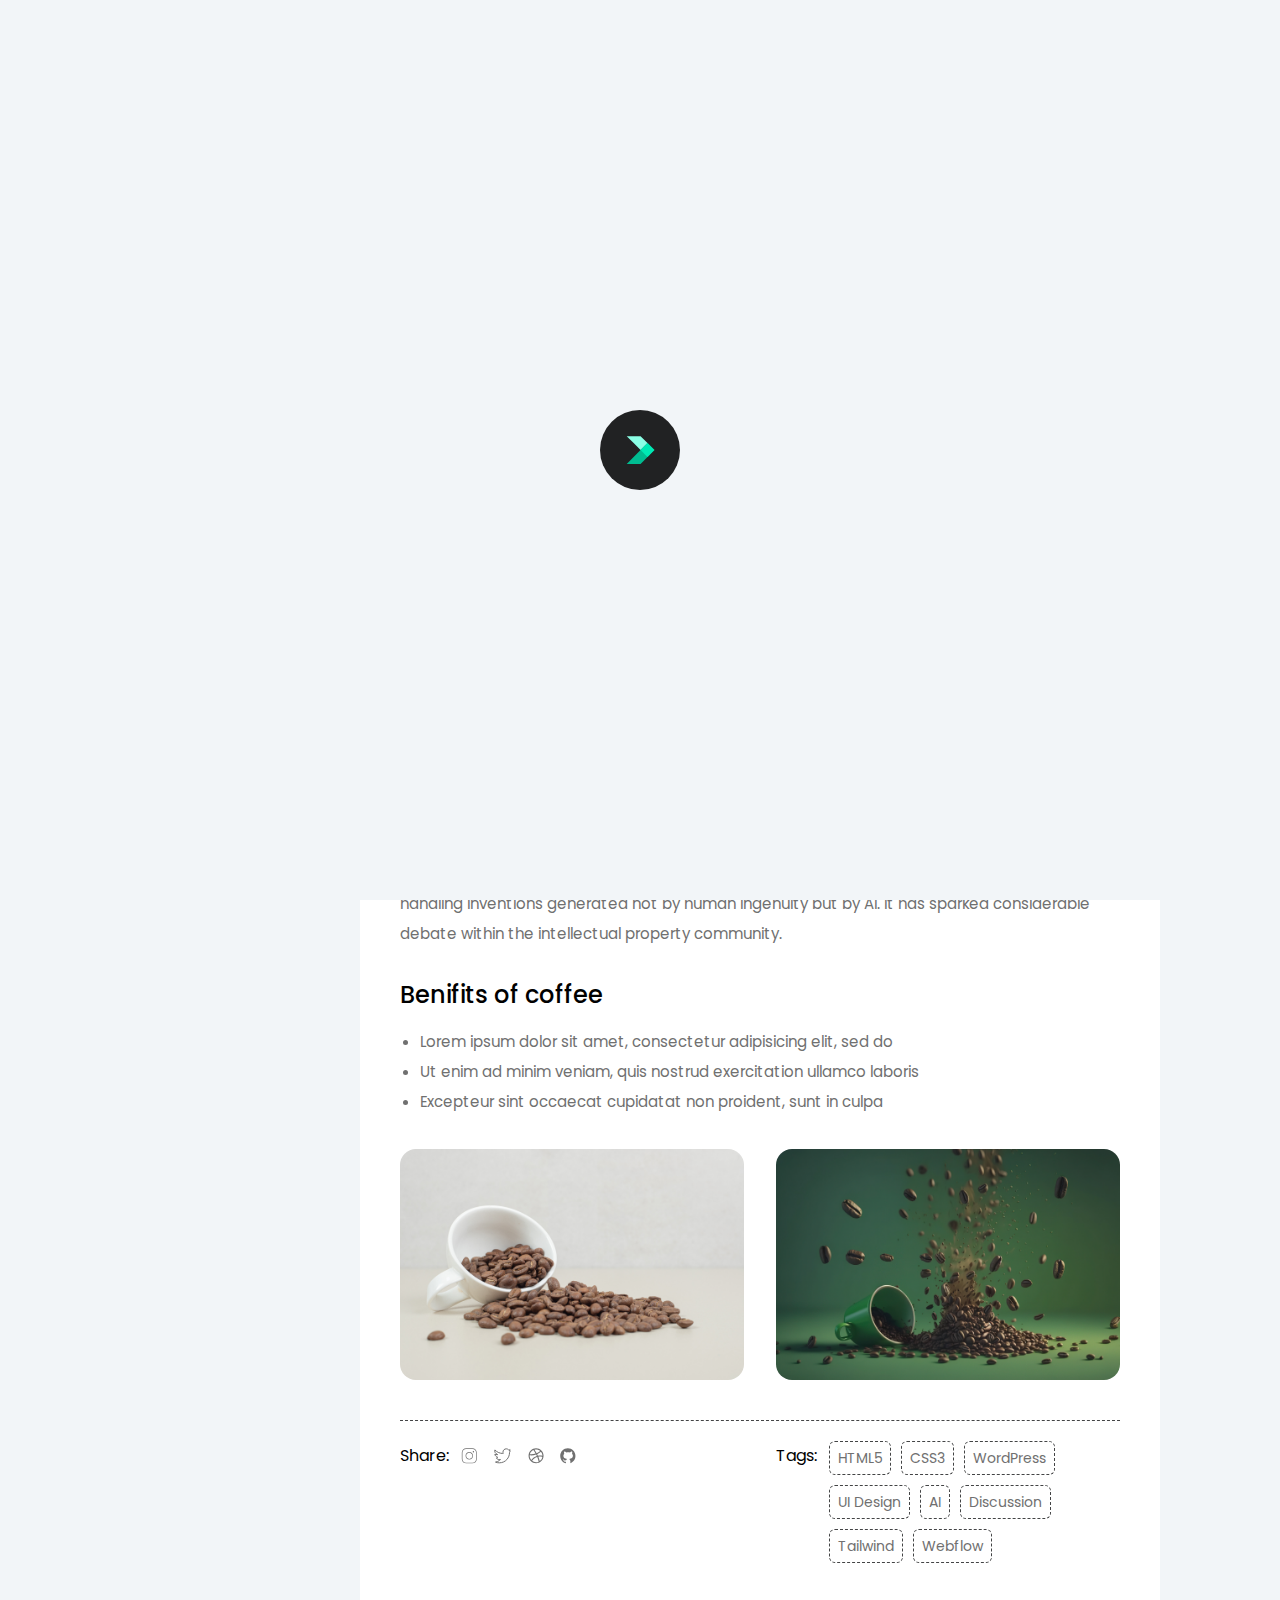
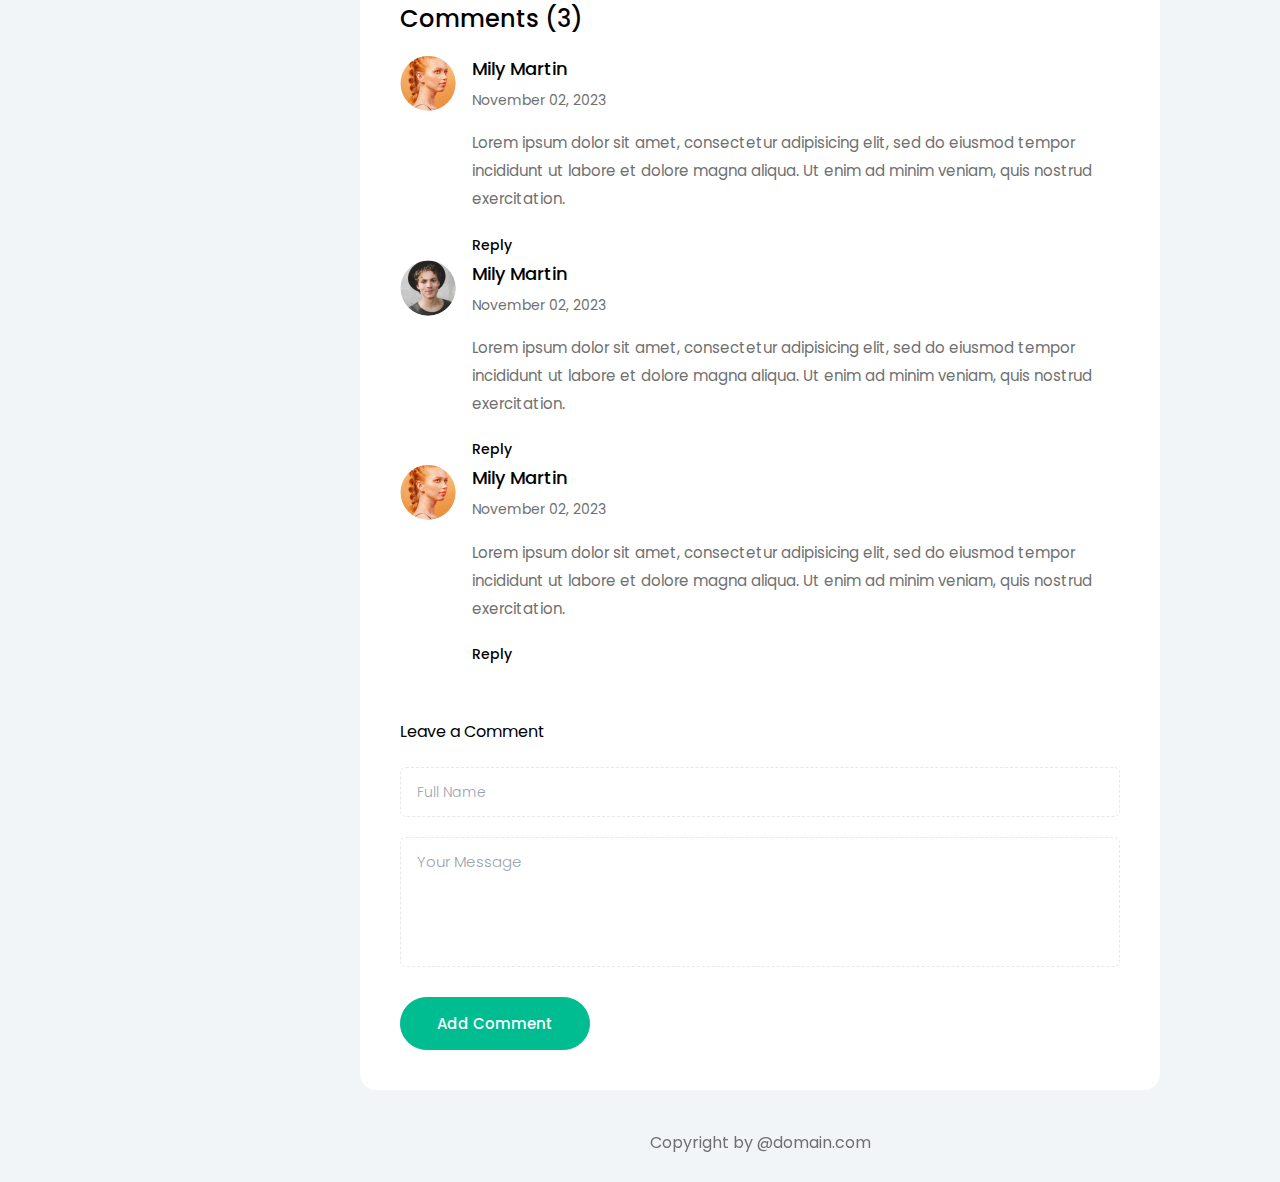
<file: img/user-template/article-details.html>
<!DOCTYPE html>
<html lang="en" class="">


<!-- Mirrored from html.themestransmit.com/html/minfotailwind/article-details.html by HTTrack Website Copier/3.x [XR&CO'2014], Fri, 23 Aug 2024 13:21:27 GMT -->
<head>
    <!-- Basic Page Needs
    ================================================== -->
    <meta charset="UTF-8">
    <meta http-equiv="X-UA-Compatible" content="IE=edge">

    <!-- Specific Meta
    ================================================== -->
    <meta name="viewport" 
        content="width=device-width, initial-scale=1.0, shrink-to-fit=no">
    <meta name="keyword"
        content="resume, cv, portfolio, vcard, responsive, retina, jquery, css3, tailwindcss, material CV, creative, designer, developer, online cv, online resume, powerful portfolio, professional, landing page">
    <meta name="description" 
        content="Minfo vCard/Resume TailwindCSS HTML Template">
    <meta name="author" 
        content="Themearray">

    <!-- Site Title
    ================================================== -->
    <title>Minfo- Tailwind CSS Personal Resume/vCard Template</title>

    <!-- Site Favicon
    ================================================== -->
    <link rel="shortcut icon" href="assets/img/user-sidebar-thumb.png" sizes="any">

    <!-- Google Fonts
    ================================================== -->
    <link rel="preconnect" href="https://fonts.googleapis.com/">
    <link rel="preconnect" href="https://fonts.gstatic.com/" crossorigin>
    <link href="https://fonts.googleapis.com/css2?family=Poppins:wght@200;300;400;500;600;700&amp;display=swap"
        rel="stylesheet">

    <!-- All CSS Here
    ================================================== -->
    <link rel="stylesheet" href="assets/css/fontAwesome5Pro.css">
    <link rel="stylesheet" href="assets/css/cdheadline.css">
    <link rel="stylesheet" href="assets/css/swiper-bundle.min.css">
    <link rel="stylesheet" href="assets/css/style.min.css">

</head>

<body class="relative custom_cursor">
    <!-- Custom Cursor Start -->
    <div
        class="custom_cursor_one fixed top-0 left-0 w-8 h-8 border border-gray-400 rounded-full pointer-events-none">
    </div>
    <div
        class="custom_cursor_two w-1 h-1 rounded-full border border-gray-400 bg-metborder-gray-400 fixed pointer-events-none left-1/2 top-1/2 -translate-x-1/2 -translate-y-1/2">
    </div>
    <!-- Custom Cursor End -->


    <!-- App Preloader Start -->
    <div id="preloader">
        <div class="loader_line"></div>
        <div
            class="absolute w-20 h-20 transition-all delay-300 -translate-x-1/2 -translate-y-1/2 rounded-full logo top-1/2 left-1/2 bg-nightBlack border-greyBlack flex-center">
            <img src="assets/img/site-logo.svg" alt="Minfo">
        </div>
    </div>
    <!-- App Preloader End -->


    <!-- App Start -->
    <div class="relative pt-10 minfo__app max-xl:pt-18">
        <div
            class="menu-overlay fixed top-0 left-0 w-full h-full bg-black/60 transition-all duration-200 z-999 opacity-0 invisible [&.is-menu-open]:visible [&.is-menu-open]:opacity-100 ">
        </div>
        <div class="max-lg:px-4">

            <!-- Mobile Menu Bar Start -->
            <div
                class="fixed top-0 left-0 right-0 z-50 flex items-center justify-between p-2 px-3 bg-white/10 mobile-menu-bar sm:px-6 backdrop-blur-md xl:hidden">
                <div class="text-lg font-medium name">
                    <a href="index.html" class="flex items-center gap-2 text-black dark:text-white">
                        <img src="assets/img/site-logo.svg" alt="Minfo">
                        <span>Minfo</span>
                    </a>
                </div>
                <!-- Mobile Hamburger Menu Start -->
                <button
                    class="w-12 h-12 border rounded-full hamburger menu_toggle bg-white dark:bg-nightBlack border-platinum dark:border-greyBlack flex-center"
                    type="button"
                    aria-label="Open Mobile Menu">
                    <svg viewBox="0 0 20 12" class="w-6"
                        xmlns="http://www.w3.org/2000/svg">
                        <path fill-rule="evenodd" clip-rule="evenodd"
                            d="M5.33333 11.3333C5.33333 11.1565 5.40357 10.987 5.5286 10.8619C5.65362 10.7369 5.82319 10.6667 6 10.6667H19.3333C19.5101 10.6667 19.6797 10.7369 19.8047 10.8619C19.9298 10.987 20 11.1565 20 11.3333C20 11.5101 19.9298 11.6797 19.8047 11.8047C19.6797 11.9298 19.5101 12 19.3333 12H6C5.82319 12 5.65362 11.9298 5.5286 11.8047C5.40357 11.6797 5.33333 11.5101 5.33333 11.3333ZM2.66667 6C2.66667 5.82319 2.7369 5.65362 2.86193 5.5286C2.98695 5.40357 3.15652 5.33333 3.33333 5.33333H16.6667C16.8435 5.33333 17.013 5.40357 17.1381 5.5286C17.2631 5.65362 17.3333 5.82319 17.3333 6C17.3333 6.17681 17.2631 6.34638 17.1381 6.4714C17.013 6.59643 16.8435 6.66667 16.6667 6.66667H3.33333C3.15652 6.66667 2.98695 6.59643 2.86193 6.4714C2.7369 6.34638 2.66667 6.17681 2.66667 6ZM0 0.666667C0 0.489856 0.0702379 0.320287 0.195262 0.195262C0.320286 0.070238 0.489856 0 0.666667 0H14C14.1768 0 14.3464 0.070238 14.4714 0.195262C14.5964 0.320287 14.6667 0.489856 14.6667 0.666667C14.6667 0.843478 14.5964 1.01305 14.4714 1.13807C14.3464 1.2631 14.1768 1.33333 14 1.33333H0.666667C0.489856 1.33333 0.320286 1.2631 0.195262 1.13807C0.0702379 1.01305 0 0.843478 0 0.666667Z"
                            class="fill-theme dark:fill-white" />
                    </svg>
                </button>
                <!-- Mobile Hamburger Menu End -->
            </div>
            <!-- Mobile Menu Bar End -->

            <!-- Mobile Menu Sidebar Start -->
            <div
                class="mobile-menu fixed top-0 -right-full w-full max-w-mobilemenu bg-flashWhite dark:bg-nightBlack z-999 h-full xl:hidden transition-all duration-300 [&.is-menu-open]:right-0 py-12 px-8 overflow-y-scroll">
                <button
                    class="absolute flex items-center justify-center w-9 h-9 text-sm text-white rounded-full close-menu top-4 right-4 bg-greyBlack" aria-label="Close Menu">
                    <i class="fal fa-times"></i>
                </button>
                <div class="mb-6 text-lg font-medium text-black dark:text-white menu-title">
                    Menu
                </div>
                <ul class="space-y-5 font-normal main-menu *:relative">
                    <li class="group active">
                        <a href="index.html#home" class="flex items-center space-x-2 group">
                            <span class="w-5 text-black dark:text-white group-[&.active]:text-theme">
                                <i class="fal fa-home"></i>
                            </span>
                            <span class="group-[&.active]:text-theme dark:group-[&.active]:text-white group-hover:text-theme transition-colors">
                                Home
                            </span>
                        </a>
                    </li>
                    <li class="group">
                        <a href="index.html#about" class="flex items-center space-x-2 group">
                            <span class="w-5 text-black dark:text-white group-[&.active]:text-theme">
                                <i class="fal fa-user"></i>
                            </span>
                            <span class="group-[&.active]:text-theme dark:group-[&.active]:text-white group-hover:text-theme transition-colors">
                                About
                            </span>
                        </a>
                    </li>
                    <li class="group">
                        <a href="index.html#service" class="flex items-center space-x-2 group">
                            <span class="w-5 text-black dark:text-white group-[&.active]:text-theme">
                                <i class="fal fa-briefcase"></i>
                            </span>
                            <span class="group-[&.active]:text-theme dark:group-[&.active]:text-white group-hover:text-theme transition-colors">
                                Service
                            </span>
                        </a>
                    </li>
                    <li class="group">
                        <a href="index.html#skill" class="flex items-center space-x-2 group">
                            <span class="w-5 text-black dark:text-white group-[&.active]:text-theme">
                                <i class="fal fa-graduation-cap"></i>
                            </span>
                            <span class="group-[&.active]:text-theme dark:group-[&.active]:text-white group-hover:text-theme transition-colors">
                                Skills
                            </span>
                        </a>
                    </li>
                    <li class="group">
                        <a href="index.html#resume" class="flex items-center space-x-2 group">
                            <span class="w-5 text-black dark:text-white group-[&.active]:text-theme">
                                <i class="fal fa-file-alt"></i>
                            </span>
                            <span class="group-[&.active]:text-theme dark:group-[&.active]:text-white group-hover:text-theme transition-colors">
                                Resume
                            </span>
                        </a>
                    </li>
                    <li class="group">
                        <a href="index.html#portfolio" class="flex items-center space-x-2 group">
                            <span class="w-5 text-black dark:text-white group-[&.active]:text-theme">
                                <i class="fal fa-tasks-alt"></i>
                            </span>
                            <span class="group-[&.active]:text-theme dark:group-[&.active]:text-white group-hover:text-theme transition-colors">
                                Poftfolio
                            </span>
                        </a>
                    </li>
                    <li class="group">
                        <a href="index.html#blog" class="flex items-center space-x-2 group">
                            <span class="w-5 text-black dark:text-white group-[&.active]:text-theme">
                                <i class="fal fa-blog"></i>
                            </span>
                            <span class="group-[&.active]:text-theme dark:group-[&.active]:text-white group-hover:text-theme transition-colors">
                                Blog
                            </span>
                        </a>
                    </li>
                    <li class="group">
                        <a href="index.html#testimonial" class="flex items-center space-x-2 group">
                            <span class="w-5 text-black dark:text-white group-[&.active]:text-theme">
                                <i class="fal fa-comment-alt-lines"></i>
                            </span>
                            <span class="group-[&.active]:text-theme dark:group-[&.active]:text-white group-hover:text-theme transition-colors">
                                Testimonial
                            </span>
                        </a>
                    </li>
                    <li class="group">
                        <a href="index.html#contact" class="flex items-center space-x-2 group">
                            <span class="w-5 text-black dark:text-white group-[&.active]:text-theme">
                                <i class="fal fa-envelope"></i>
                            </span>
                            <span class="group-[&.active]:text-theme dark:group-[&.active]:text-white group-hover:text-theme transition-colors">
                                Contact
                            </span>
                        </a>
                    </li>
                </ul>
                <br><br>
                <div class="mb-4 font-medium text-black dark:text-white menu-title text-md">
                    Get in Touch
                </div>
                <!-- Social Share Icon Start  -->
                <div class="flex items-center space-x-4 social-icons *:flex">
                    <a href="#" title="Share with Facebook">
                        <i class="fab fa-facebook-f"></i>
                    </a>
                    <a href="#" title="Share with Linkedin">
                        <i class="fab fa-linkedin-in"></i>
                    </a>
                    <a href="#" title="Share with X">
                        <i class="fab fa-twitter"></i>
                    </a>
                    <a href="#" title="Share with X">
                        <i class="fab fa-instagram"></i>
                    </a>
                </div>
                <!-- Social Share Icon End  -->
            </div>
            <!-- Mobile Menu Sidebar End -->

            <!-- Sidebar Profile Start -->
            <div
                class="w-full mx-auto minfo__sidebar__wrapper xl:fixed xl:top-1/2 xl:left-4 2xl:left-14 xl:-translate-y-1/2 md:max-w-sidebar xl:max-2xl:max-w-xs z-999">

                <div class="p-3 max-xl:mb-3 overflow-hidden minfo__sidebar bg-white dark:bg-nightBlack rounded-2xl">
                    <div class="mx-4 mt-12 text-center user-info lg:mx-6">
                        <a href="index.html"
                            class="w-36 h-36 mb-2.5 block mx-auto border-6 border-platinum dark:border-[#2f2f2f] overflow-hidden rounded-full *:w-full *:h-full *:rounded-full">
                            <img 
                                src="assets/img/user-sidebar-thumb.png" 
                                class="hidden dark:block "
                                alt="Brown Reddick"> <!--Image for Dark Version -->
                            <img 
                                src="assets/img/user-sidebar-thumb-light.png" 
                                class="dark:hidden"
                                alt="Brown Reddick"> <!--Image for Light Version -->
                        </a>
                        <h6 class="mb-1 text-lg font-semibold text-black dark:text-white name">Brown Reddick</h6>
                        <div class="leading-none cd-headline clip is-full-width">
                            <h6 class="text-sm cd-words-wrapper designation text-theme after:!bg-theme *:font-normal">
                                <b class="is-visible">Web Developer</b>
                                <b>Photographers</b>
                                <b>Web Designer</b>
                            </h6>
                        </div>
                    </div>
                    <div class="pt-6 mx-4 border-t lg:mx-6 user-meta-info md:mx-7 my-7 border-platinum dark:border-metalBlack">
                        <ul class="space-y-3 *:flex *:text-sm">
                            <li>
                                <span class="flex-1 font-medium text-black dark:text-white">Residence:</span>
                                <span>Canada</span>
                            </li>
                            <li>
                                <span class="flex-1 font-medium text-black dark:text-white">City:</span>
                                <span>Toronto</span>
                            </li>
                            <li>
                                <span class="flex-1 font-medium text-black dark:text-white">Age:</span>
                                <span>26</span>
                            </li>
                        </ul>
                    </div>

                    <div class="px-4 py-5 lg:py-6 lg:px-6 rounded-2xl md:px-8 bg-flashWhite dark:bg-metalBlack">
                        <div class="text-sm font-medium text-black dark:text-white">Skills</div>
                        <div class="flex items-center justify-between my-4 space-x-4 skills_circle *:space-y-2 *:text-center">
                            <div class="progressCircle">
                                <div class="relative w-12 h-12 circle" data-percent="90" data-circlefill="#00BC91" data-circleempty="#777777">
                                    <div class="absolute inset-0 text-[13px] font-medium label flex-center">90%</div>
                                </div>
                                <p class="text-[13px] font-normal dark:font-light text-black dark:text-white/90">HTML</p>
                            </div>
                            <div class="progressCircle">
                                <div class="relative w-12 h-12 circle" data-percent="80" data-circlefill="#00BC91" data-circleempty="#777777">
                                    <div class="absolute inset-0 text-[13px] font-medium label flex-center">80%</div>
                                </div>
                                <p class="text-[13px] font-normal dark:font-light text-black dark:text-white/90">CSS</p>
                            </div>
                            <div class="progressCircle">
                                <div class="relative w-12 h-12 circle" data-percent="80" data-circlefill="#00BC91" data-circleempty="#777777">
                                    <div class="absolute inset-0 text-[13px] font-medium label flex-center">80%</div>
                                </div>
                                <p class="text-[13px] font-normal dark:font-light text-black dark:text-white/90">JS</p>
                            </div>
                            <div class="progressCircle">
                                <div class="relative w-12 h-12 circle" data-percent="90" data-circlefill="#00BC91" data-circleempty="#777777">
                                    <div class="absolute inset-0 text-[13px] font-medium label flex-center">90%</div>
                                </div>
                                <p class="text-[13px] font-normal dark:font-light text-black dark:text-white/90">PHP</p>
                            </div>
                        </div>
                        <div class="mt-6">
                            <a href="#" download
                                class="text-center text-sm border border-theme bg-theme flex items-center justify-center gap-2 text-white rounded-4xl py-3.5 transition duration-300 text-[15px] font-semibold hover:bg-themeHover hover:border-themeHover">
                                DOWNLOAD CV
                                <span class="animate-bounce">
                                    <svg width="18" height="18" viewBox="0 0 15 16" fill="none"
                                        xmlns="http://www.w3.org/2000/svg">
                                        <path
                                            d="M12.0724 4.92378C12.0726 4.91034 12.0726 4.89691 12.0726 4.88368C12.0726 2.53968 10.1657 0.632812 7.82171 0.632812C5.47771 0.632812 3.57084 2.53968 3.57084 4.88368C3.57084 4.89691 3.57084 4.91055 3.57104 4.92378C1.95417 5.0992 0.691406 6.47267 0.691406 8.13554C0.691406 9.91704 2.14059 11.3662 3.92209 11.3662H4.33138C4.55606 11.3662 4.7384 11.1839 4.7384 10.9592C4.7384 10.7345 4.55606 10.5522 4.33138 10.5522H3.92209C2.58952 10.5522 1.50544 9.46811 1.50544 8.13554C1.50544 6.80297 2.58952 5.71888 3.92209 5.71888H4.00309C4.11868 5.71888 4.22898 5.66963 4.30611 5.58355C4.38345 5.49726 4.42028 5.38248 4.40766 5.2673C4.3924 5.12769 4.38487 5.00233 4.38487 4.88348C4.38487 2.98842 5.92665 1.44664 7.82171 1.44664C9.71678 1.44664 11.2586 2.98842 11.2586 4.88348C11.2586 5.00233 11.251 5.12769 11.2358 5.2673C11.2231 5.38228 11.26 5.49726 11.3373 5.58355C11.4144 5.66963 11.5247 5.71888 11.6403 5.71888H11.7217C13.0541 5.71888 14.138 6.80297 14.138 8.13554C14.138 9.46811 13.0541 10.5522 11.7217 10.5522H11.288C11.0634 10.5522 10.881 10.7345 10.881 10.9592C10.881 11.1839 11.0634 11.3662 11.288 11.3662H11.7217C13.5028 11.3662 14.952 9.91704 14.952 8.13554C14.952 6.47247 13.6892 5.099 12.0724 4.92378Z"
                                            fill="white" />
                                        <path
                                            d="M6.26314 11.942C6.0877 12.1876 6.26327 12.5288 6.5651 12.5288H8.81272L7.3764 14.5396C7.25728 14.7064 7.29591 14.9382 7.46268 15.0573C7.62945 15.1764 7.86122 15.1378 7.98034 14.971L9.83579 12.3734C10.0112 12.1278 9.83566 11.7866 9.53382 11.7866H7.2862L8.72252 9.77578C8.84164 9.609 8.80302 9.37724 8.63624 9.25811C8.46947 9.13899 8.23771 9.17762 8.11858 9.34439L6.26314 11.942Z"
                                            fill="white" />
                                    </svg>
                                </span>
                            </a>
                        </div>
                    </div>

                    <svg class="absolute w-0 h-0">
                        <clipPath id="my-clip-path" clipPathUnits="objectBoundingBox" stroke="white" stroke-width="2">
                            <path
                                d="M0.001,0.031 C0.001,0.014,0.026,0.001,0.055,0.001 H0.492 C0.506,0.001,0.52,0.004,0.53,0.009 L0.61,0.052 C0.62,0.057,0.634,0.06,0.649,0.06 H0.947 C0.977,0.06,1,0.074,1,0.091 V0.971 C1,0.987,0.977,1,0.947,1 H0.055 C0.026,1,0.001,0.987,0.001,0.971 V0.031">
                            </path>
                        </clipPath>
                    </svg>
                </div>

            </div>
            <!-- Sidebar Profile End -->

            <!-- Nav/Navigation Start -->
            <div
                class="minfo__nav__wrapper bg-snowWhite dark:bg-power__black max-xl:hidden fixed top-1/2 -translate-y-1/2 right-4 2xl:right-14 z-999 flex items-center flex-col gap-4 border border-platinum dark:border-metalBlack rounded-4xl px-2.5 py-4">

                <!-- Site Logo Start -->
                <div class="flex border rounded-full logo w-15 h-15 border-platinum dark:border-metalBlack flex-center hover:bg-white dark:hover:bg-metalBlack">
                    <a href="index.html">
                        <img src="assets/img/site-logo.svg" alt="Minfo">
                    </a>
                </div>
                <!-- Site Logo Start -->


                <!-- Main Menu/Navigation Start -->
                <div class="my-4 menu">
                    <ul class="space-y-2 text-center *:relative">
                        <li class="group">
                            <a href="index.html#home"
                                class="w-9 h-9 rounded-full flex-center group-[&.active]:bg-white dark:group-[&.active]:bg-metalBlack group-hover:bg-white dark:group-hover:bg-metalBlack transition-all duration-300 before:content-[attr(data-title)] before:absolute before:right-10 before:bg-white dark:before:bg-metalBlack before:text-sm text-theme dark:before:text-white before:px-4 before:py-2 before:rounded-md before:font-normal dark:before:font-light before:opacity-0 before:transition-all before:duration-200 group-hover:before:opacity-100 after:content-[''] after:absolute after:w-0 after:h-0 after:right-8 after:border-solid after:border-t-4 after:border-r-0 after:border-b-4 after:border-l-8 after:border-t-transparent after:border-r-transparent after:border-b-transparent after:border-l-white dark:after:border-l-metalBlack after:opacity-0 after:transition-all after:duration-200 group-hover:after:opacity-100"
                                data-title="Home">
                                <span class="text-black dark:text-white group-hover:text-theme group-[&.active]:text-theme">
                                    <i class="fal fa-home"></i>
                                </span>
                            </a>
                        </li>
                        <li class="group">
                            <a href="index.html#about"
                                class="w-9 h-9 rounded-full flex-center group-[&.active]:bg-white dark:group-[&.active]:bg-metalBlack group-hover:bg-white dark:group-hover:bg-metalBlack transition-all duration-300 before:content-[attr(data-title)] before:absolute before:right-10 before:bg-white dark:before:bg-metalBlack before:text-sm text-theme dark:before:text-white before:px-4 before:py-2 before:rounded-md before:font-normal dark:before:font-light before:opacity-0 before:transition-all before:duration-200 group-hover:before:opacity-100 after:content-[''] after:absolute after:w-0 after:h-0 after:right-8 after:border-solid after:border-t-4 after:border-r-0 after:border-b-4 after:border-l-8 after:border-t-transparent after:border-r-transparent after:border-b-transparent after:border-l-white dark:after:border-l-metalBlack after:opacity-0 after:transition-all after:duration-200 group-hover:after:opacity-100"
                                data-title="About">
                                <span class="text-black dark:text-white group-hover:text-theme group-[&.active]:text-theme">
                                    <i class="fal fa-user"></i>
                                </span>
                            </a>
                        </li>
                        <li class="group">
                            <a href="index.html#service"
                                class="w-9 h-9 rounded-full flex-center group-[&.active]:bg-white dark:group-[&.active]:bg-metalBlack group-hover:bg-white dark:group-hover:bg-metalBlack transition-all duration-300 before:content-[attr(data-title)] before:absolute before:right-10 before:bg-white dark:before:bg-metalBlack before:text-sm text-theme dark:before:text-white before:px-4 before:py-2 before:rounded-md before:font-normal dark:before:font-light before:opacity-0 before:transition-all before:duration-200 group-hover:before:opacity-100 after:content-[''] after:absolute after:w-0 after:h-0 after:right-8 after:border-solid after:border-t-4 after:border-r-0 after:border-b-4 after:border-l-8 after:border-t-transparent after:border-r-transparent after:border-b-transparent after:border-l-white dark:after:border-l-metalBlack after:opacity-0 after:transition-all after:duration-200 group-hover:after:opacity-100"
                                data-title="Service">
                                <span class="text-black dark:text-white group-hover:text-theme group-[&.active]:text-theme">
                                    <i class="fal fa-briefcase"></i>
                                </span>
                            </a>
                        </li>
                        <li class="group">
                            <a href="index.html#skill"
                                class="w-9 h-9 rounded-full flex-center group-[&.active]:bg-white dark:group-[&.active]:bg-metalBlack group-hover:bg-white dark:group-hover:bg-metalBlack transition-all duration-300 before:content-[attr(data-title)] before:absolute before:right-10 before:bg-white dark:before:bg-metalBlack before:text-sm text-theme dark:before:text-white before:px-4 before:py-2 before:rounded-md before:font-normal dark:before:font-light before:opacity-0 before:transition-all before:duration-200 group-hover:before:opacity-100 after:content-[''] after:absolute after:w-0 after:h-0 after:right-8 after:border-solid after:border-t-4 after:border-r-0 after:border-b-4 after:border-l-8 after:border-t-transparent after:border-r-transparent after:border-b-transparent after:border-l-white dark:after:border-l-metalBlack after:opacity-0 after:transition-all after:duration-200 group-hover:after:opacity-100"
                                data-title="Skills">
                                <span class="text-black dark:text-white group-hover:text-theme group-[&.active]:text-theme">
                                    <i class="fal fa-graduation-cap"></i>
                                </span>
                            </a>
                        </li>
                        <li class="group">
                            <a href="index.html#resume"
                                class="w-9 h-9 rounded-full flex-center group-[&.active]:bg-white dark:group-[&.active]:bg-metalBlack group-hover:bg-white dark:group-hover:bg-metalBlack transition-all duration-300 before:content-[attr(data-title)] before:absolute before:right-10 before:bg-white dark:before:bg-metalBlack before:text-sm text-theme dark:before:text-white before:px-4 before:py-2 before:rounded-md before:font-normal dark:before:font-light before:opacity-0 before:transition-all before:duration-200 group-hover:before:opacity-100 after:content-[''] after:absolute after:w-0 after:h-0 after:right-8 after:border-solid after:border-t-4 after:border-r-0 after:border-b-4 after:border-l-8 after:border-t-transparent after:border-r-transparent after:border-b-transparent after:border-l-white dark:after:border-l-metalBlack after:opacity-0 after:transition-all after:duration-200 group-hover:after:opacity-100"
                                data-title="Resume">
                                <span class="text-black dark:text-white group-hover:text-theme group-[&.active]:text-theme">
                                    <i class="fal fa-file-alt"></i>
                                </span>
                            </a>
                        </li>
                        <li class="group">
                            <a href="index.html#portfolio"
                                class="w-9 h-9 rounded-full flex-center group-[&.active]:bg-white dark:group-[&.active]:bg-metalBlack group-hover:bg-white dark:group-hover:bg-metalBlack transition-all duration-300 before:content-[attr(data-title)] before:absolute before:right-10 before:bg-white dark:before:bg-metalBlack before:text-sm text-theme dark:before:text-white before:px-4 before:py-2 before:rounded-md before:font-normal dark:before:font-light before:opacity-0 before:transition-all before:duration-200 group-hover:before:opacity-100 after:content-[''] after:absolute after:w-0 after:h-0 after:right-8 after:border-solid after:border-t-4 after:border-r-0 after:border-b-4 after:border-l-8 after:border-t-transparent after:border-r-transparent after:border-b-transparent after:border-l-white dark:after:border-l-metalBlack after:opacity-0 after:transition-all after:duration-200 group-hover:after:opacity-100"
                                data-title="Poftfolio">
                                <span class="text-black dark:text-white group-hover:text-theme group-[&.active]:text-theme">
                                    <i class="fal fa-tasks-alt"></i>
                                </span>
                            </a>
                        </li>
                        <li class="group active">
                            <a href="index.html#blog"
                                class="w-9 h-9 rounded-full flex-center group-[&.active]:bg-white dark:group-[&.active]:bg-metalBlack group-hover:bg-white dark:group-hover:bg-metalBlack transition-all duration-300 before:content-[attr(data-title)] before:absolute before:right-10 before:bg-white dark:before:bg-metalBlack before:text-sm text-theme dark:before:text-white before:px-4 before:py-2 before:rounded-md before:font-normal dark:before:font-light before:opacity-0 before:transition-all before:duration-200 group-hover:before:opacity-100 after:content-[''] after:absolute after:w-0 after:h-0 after:right-8 after:border-solid after:border-t-4 after:border-r-0 after:border-b-4 after:border-l-8 after:border-t-transparent after:border-r-transparent after:border-b-transparent after:border-l-white dark:after:border-l-metalBlack after:opacity-0 after:transition-all after:duration-200 group-hover:after:opacity-100"
                                data-title="Blog">
                                <span class="text-black dark:text-white group-hover:text-theme group-[&.active]:text-theme">
                                    <i class="fal fa-blog"></i>
                                </span>
                            </a>
                        </li>
                        <li class="group">
                            <a href="index.html#testimonial"
                                class="w-9 h-9 rounded-full flex-center group-[&.active]:bg-white dark:group-[&.active]:bg-metalBlack group-hover:bg-white dark:group-hover:bg-metalBlack transition-all duration-300 before:content-[attr(data-title)] before:absolute before:right-10 before:bg-white dark:before:bg-metalBlack before:text-sm text-theme dark:before:text-white before:px-4 before:py-2 before:rounded-md before:font-normal dark:before:font-light before:opacity-0 before:transition-all before:duration-200 group-hover:before:opacity-100 after:content-[''] after:absolute after:w-0 after:h-0 after:right-8 after:border-solid after:border-t-4 after:border-r-0 after:border-b-4 after:border-l-8 after:border-t-transparent after:border-r-transparent after:border-b-transparent after:border-l-white dark:after:border-l-metalBlack after:opacity-0 after:transition-all after:duration-200 group-hover:after:opacity-100"
                                data-title="Testimonial">
                                <span class="text-black dark:text-white group-hover:text-theme group-[&.active]:text-theme">
                                    <i class="fal fa-comment-alt-lines"></i>
                                </span>
                            </a>
                        </li>
                        <li class="group">
                            <a href="index.html#contact"
                                class="w-9 h-9 rounded-full flex-center group-[&.active]:bg-white dark:group-[&.active]:bg-metalBlack group-hover:bg-white dark:group-hover:bg-metalBlack transition-all duration-300 before:content-[attr(data-title)] before:absolute before:right-10 before:bg-white dark:before:bg-metalBlack before:text-sm text-theme dark:before:text-white before:px-4 before:py-2 before:rounded-md before:font-normal dark:before:font-light before:opacity-0 before:transition-all before:duration-200 group-hover:before:opacity-100 after:content-[''] after:absolute after:w-0 after:h-0 after:right-8 after:border-solid after:border-t-4 after:border-r-0 after:border-b-4 after:border-l-8 after:border-t-transparent after:border-r-transparent after:border-b-transparent after:border-l-white dark:after:border-l-metalBlack after:opacity-0 after:transition-all after:duration-200 group-hover:after:opacity-100"
                                data-title="Contact">
                                <span class="text-black dark:text-white group-hover:text-theme group-[&.active]:text-theme">
                                    <i class="fal fa-envelope"></i>
                                </span>
                            </a>
                        </li>
                    </ul>
                </div>
                <!-- Main Menu/Navigation End -->

                <!-- Share Button Wrapper Start -->
                <div class="relative share group">
                    <button
                        class="w-10 h-10 text-sm border rounded-full border-platinum dark:border-metalBlack flex-center group-hover:bg-white dark:group-hover:bg-metalBlack text-black dark:text-white"
                        aria-label="Share">
                        <i class="fal fa-share-alt"></i>
                    </button>

                    <!-- Social Share Icon Start  -->
                    <div
                        class="absolute bottom-0 flex items-center invisible px-5 py-6 space-x-3 transition-all duration-300 -translate-y-1/2 opacity-0 social-icons top-1/2 bg-white dark:bg-nightBlack rounded-4xl right-6 group-hover:opacity-100 group-hover:visible group-hover:right-10 -z-1 *:flex *:transition *:duration-200">
                        <a href="#" class="hover:text-theme" title="Share with Facebook">
                            <i class="fab fa-facebook"></i>
                        </a>
                        <a href="#" class="hover:text-theme" title="Share with Linkedin">
                            <i class="fab fa-linkedin-in"></i>
                        </a>
                        <a href="#" class="hover:text-theme" title="Share with X">
                            <i class="fab fa-twitter"></i>
                        </a>
                        <a href="#" class="hover:text-theme" title="Share with X">
                            <i class="fab fa-instagram"></i>
                        </a>
                    </div>
                    <!-- Social Share Icon End  -->
                </div>
                <!-- Share Button Wrapper End -->

            </div>
            <!-- Nav/Navigation End -->

            <!-- Main Content Start -->
            <div class="minfo__contentBox relative mx-auto max-w-container xl:max-2xl:max-w-65rem">

                <!-- Blog Details Section Start -->
                <div class="py-3.5 max-w-content xl:max-2xl:max-w-50rem max-xl:mx-auto xl:ml-auto">

                    <div class="px-5 py-8 md:p-8 bg-white dark:bg-nightBlack rounded-2xl lg:p-10 2xl:p-13">
                        <div
                            class="inline-flex items-center gap-2 px-4 py-2 text-xs tracking-wide text-black dark:text-white border lg:px-5 section-name border-platinum dark:border-greyBlack200 rounded-4xl">
                            <i class="fal fa-blog text-theme"></i>
                            Blog Details
                        </div>

                        <h2
                            class="text-2xl font-semibold leading-normal text-black dark:text-white mt-7 lg:mt-10 article-title lg:text-3xl lg:leading-normal">
                            Elevate your mornings with perfectly brewed coffee
                        </h2>
                        <div class="mb-4 overflow-hidden mt-7 xl:my-8 thumb rounded-xl xl:rounded-2xl">
                            <img src="assets/img/blog/article1-xl.png" class="w-full" alt="Blog Thumbnail Image">
                        </div>
                        <div class="post-meta sm:flex items-center justify-between my-8 mb-10 max-sm:space-y-3.5">
                            <div>
                                <h6 class="text-black dark:text-white">POSTED BY</h6>
                                <p class="text-regular">Adrinao Smith</p>
                            </div>
                            <div>
                                <h6 class="text-black dark:text-white">CATEGORY:</h6>
                                <p class="text-regular">Tips & Tricks, Design</p>
                            </div>
                            <div>
                                <h6 class="text-black dark:text-white">POSTED ON:</h6>
                                <p class="text-regular">Noveber 01, 2023</p>
                            </div>
                        </div>

                        <div>
                            <h3 class="mb-3 text-lg font-medium text-black dark:text-white xl:text-2xl">Cappuccino Bliss</h3>
                            <p class="text-regular leading-[2]">
                                Patent authorities globally are grappling with the challenge of redefining their
                                approach to handling inventions generated not by human ingenuity but by AI. It has
                                sparked considerable debate within the intellectual property community.
                            </p>
                            <br>
                            <h3 class="mb-3 text-lg font-medium text-black dark:text-white xl:text-2xl">Benifits of coffee</h3>
                            <ul class="text-regular leading-[2] list-disc ml-5 my-4">
                                <li>Lorem ipsum dolor sit amet, consectetur adipisicing elit, sed do</li>
                                <li>Ut enim ad minim veniam, quis nostrud exercitation ullamco laboris</li>
                                <li>Excepteur sint occaecat cupidatat non proident, sunt in culpa</li>
                            </ul>
                            <div class="grid gap-5 my-8 sm:grid-cols-2 md:gap-8 *:overflow-hidden *:rounded-xl *:xl:rounded-2xl">
                                <div>
                                    <img src="assets/img/blog/article-inner2.png" class="w-full"
                                        alt="Blog Inner Colum Image">
                                </div>
                                <div>
                                    <img src="assets/img/blog/article-inner1.png" class="w-full"
                                        alt="Blog Inner Colum Image">
                                </div>
                            </div>
                        </div>

                        <div
                            class="items-start justify-between gap-8 pt-5 my-10 border-t border-dashed blog-footer max-sm:space-y-4 sm:flex border-greyBlack">
                            <div class="flex flex-1 gap-3">
                                <p class="text-black dark:text-white">Share:</p>
                                <ul class="flex items-center space-x-4">
                                    <li>
                                        <a href="#" class="hover:text-theme">
                                            <svg width="16" height="16" viewBox="0 0 16 16" fill="none"
                                                xmlns="http://www.w3.org/2000/svg">
                                                <path
                                                    d="M5.22629 0.328125C2.78415 0.328125 0.796875 2.31697 0.796875 4.76105V10.8989C0.796875 13.343 2.78415 15.3319 5.22629 15.3319H11.3593C13.8015 15.3319 15.7888 13.343 15.7888 10.8989V4.76105C15.7888 2.31697 13.8015 0.328125 11.3593 0.328125H5.22629ZM5.22629 1.01011H11.3593C13.4332 1.01011 15.1073 2.68559 15.1073 4.76105V10.8989C15.1073 12.9744 13.4332 14.6499 11.3593 14.6499H5.22629C3.15248 14.6499 1.47832 12.9744 1.47832 10.8989V4.76105C1.47832 2.68559 3.15248 1.01011 5.22629 1.01011ZM12.3815 3.05608C12.2008 3.05608 12.0274 3.12793 11.8997 3.25583C11.7719 3.38372 11.7001 3.55719 11.7001 3.73806C11.7001 3.91894 11.7719 4.09241 11.8997 4.2203C12.0274 4.3482 12.2008 4.42005 12.3815 4.42005C12.5622 4.42005 12.7356 4.3482 12.8634 4.2203C12.9912 4.09241 13.063 3.91894 13.063 3.73806C13.063 3.55719 12.9912 3.38372 12.8634 3.25583C12.7356 3.12793 12.5622 3.05608 12.3815 3.05608ZM8.29282 4.07906C6.2269 4.07906 4.54485 5.76245 4.54485 7.82999C4.54485 9.89754 6.2269 11.5809 8.29282 11.5809C10.3587 11.5809 12.0408 9.89754 12.0408 7.82999C12.0408 5.76245 10.3587 4.07906 8.29282 4.07906ZM8.29282 4.76105C9.99044 4.76105 11.3593 6.13102 11.3593 7.82999C11.3593 9.52896 9.99044 10.8989 8.29282 10.8989C6.59519 10.8989 5.22629 9.52896 5.22629 7.82999C5.22629 6.13102 6.59519 4.76105 8.29282 4.76105Z"
                                                    fill="currentcolor" />
                                            </svg>
                                        </a>
                                    </li>
                                    <li>
                                        <a href="#" class="hover:text-theme">
                                            <svg width="19" height="16" viewBox="0 0 19 16" fill="none"
                                                xmlns="http://www.w3.org/2000/svg">
                                                <path
                                                    d="M6.08208 11.5618C4.92564 11.5404 3.91317 10.9201 3.34418 9.99711C3.7008 9.98932 4.0476 9.93798 4.3782 9.84768L4.34474 8.87511C3.08249 8.62205 2.08176 7.64351 1.79397 6.39241C2.14836 6.50086 2.52227 6.56485 2.90852 6.57723L4.65535 6.63324L3.20244 5.66184C2.32052 5.07219 1.74146 4.06574 1.74146 2.92526C1.74146 2.58044 1.79418 2.24875 1.89179 1.93732C3.82474 3.99515 6.52093 5.3268 9.52964 5.4776L10.191 5.51074L10.0418 4.8656C9.98644 4.62602 9.95675 4.37407 9.95675 4.11543C9.95675 2.29983 11.4278 0.827637 13.2415 0.827637C14.1863 0.827637 15.0394 1.22652 15.6391 1.86617L15.8287 2.06844L16.1008 2.01471C16.4672 1.94234 16.8247 1.84544 17.1716 1.7258C16.9692 1.93636 16.739 2.12015 16.4869 2.27129L16.8033 3.19661C17.0104 3.17183 17.2151 3.13938 17.4172 3.09947C17.2018 3.29968 16.9741 3.48671 16.7356 3.65902L16.5172 3.81685L16.5289 4.08609C16.5357 4.24139 16.5391 4.39745 16.5391 4.55428C16.5391 9.34538 12.8991 14.8318 6.27083 14.8318C4.93298 14.8318 3.65665 14.5744 2.48567 14.1079C3.94298 13.908 5.27749 13.3214 6.38153 12.455L7.48683 11.5877L6.08208 11.5618Z"
                                                    stroke="currentcolor" />
                                            </svg>
                                        </a>
                                    </li>
                                    <li>
                                        <a href="#" class="hover:text-theme">
                                            <svg width="16" height="16" viewBox="0 0 16 16" fill="none"
                                                xmlns="http://www.w3.org/2000/svg">
                                                <path
                                                    d="M8.06624 0.324219C3.93086 0.324219 0.566406 3.69133 0.566406 7.82998C0.566406 11.9686 3.93086 15.3358 8.06624 15.3358C12.2016 15.3358 15.5661 11.9686 15.5661 7.82998C15.5661 3.69133 12.2016 0.324219 8.06624 0.324219ZM8.06624 1.45008C9.61957 1.45008 11.0397 2.00414 12.1443 2.92412C11.1121 3.83357 9.93174 4.57366 8.65876 5.1414C7.99557 3.93434 7.27563 2.76388 6.4674 1.65972C6.97898 1.5278 7.51282 1.45008 8.06624 1.45008ZM5.36074 2.057C6.19036 3.15491 6.92238 4.32639 7.59604 5.53574C6.21021 6.01758 4.74296 6.32883 3.19135 6.32883C2.75349 6.32883 2.32187 6.29962 1.89353 6.25773C2.36521 4.39057 3.65294 2.85797 5.36074 2.057ZM12.9419 3.71941C13.8641 4.81452 14.4237 6.22442 14.4382 7.76915C13.6284 7.56586 12.7821 7.4547 11.9099 7.4547C11.2244 7.4547 10.5621 7.54325 9.91337 7.67019C9.68742 7.14635 9.43995 6.63725 9.18536 6.12946C10.5576 5.50842 11.8313 4.70617 12.9419 3.71941ZM8.13289 6.54286C8.37046 7.01247 8.61002 7.47866 8.82209 7.96266C6.54874 8.67425 4.59729 10.1188 3.28803 12.0476C2.29713 10.9236 1.69138 9.45098 1.69138 7.82998C1.69138 7.67447 1.70395 7.52236 1.71482 7.36967C2.20054 7.41951 2.69105 7.4547 3.19135 7.4547C4.93258 7.4547 6.58319 7.10315 8.13289 6.54286ZM11.9099 8.58056C12.7532 8.58056 13.5668 8.70042 14.343 8.91187C14.0487 10.6406 13.0672 12.1299 11.6829 13.0848C11.3494 11.6072 10.8827 10.1827 10.3484 8.79166C10.8637 8.70288 11.3688 8.58056 11.9099 8.58056ZM9.22564 9.00276C9.81471 10.5041 10.3185 12.0488 10.656 13.6587C9.86461 14.0104 8.98978 14.2099 8.06624 14.2099C6.57028 14.2099 5.20022 13.693 4.11418 12.8333C5.29463 11.0114 7.1028 9.64681 9.22564 9.00276Z"
                                                    fill="currentcolor" />
                                            </svg>
                                        </a>
                                    </li>
                                    <li>
                                        <a href="#" class="hover:text-theme">
                                            <svg width="16" height="16" viewBox="0 0 16 16" fill="none"
                                                xmlns="http://www.w3.org/2000/svg">
                                                <path
                                                    d="M7.83576 0.327637C3.63142 0.327637 0.222656 3.7391 0.222656 7.94675C0.222656 11.5169 2.67915 14.5043 5.99085 15.3309C5.95532 15.2281 5.93248 15.1087 5.93248 14.9608V13.6586C5.62352 13.6586 5.10582 13.6586 4.97577 13.6586C4.45491 13.6586 3.99178 13.4344 3.76719 13.0179C3.51786 12.5551 3.47472 11.8471 2.85679 11.4141C2.67344 11.27 2.81301 11.1055 3.02428 11.1277C3.41445 11.2382 3.738 11.5062 4.04253 11.9036C4.34578 12.3017 4.48853 12.3919 5.05507 12.3919C5.32978 12.3919 5.74088 12.376 6.12788 12.315C6.33598 11.7862 6.69569 11.2992 7.13535 11.0693C4.60019 10.8084 3.39034 9.54613 3.39034 7.83247C3.39034 7.09468 3.70438 6.38103 4.23793 5.77975C4.06283 5.18292 3.84269 3.96577 4.30518 3.50227C5.44588 3.50227 6.1355 4.24259 6.30108 4.4426C6.86953 4.24767 7.4938 4.1372 8.1498 4.1372C8.80706 4.1372 9.43387 4.24767 10.0036 4.44387C10.1673 4.24513 10.8575 3.50227 12.0008 3.50227C12.4652 3.9664 12.2425 5.18863 12.0655 5.78419C12.5958 6.3842 12.908 7.09595 12.908 7.83247C12.908 9.54486 11.7 10.8065 9.16868 11.0687C9.86528 11.4325 10.3735 12.4547 10.3735 13.2249V14.9608C10.3735 15.0268 10.3589 15.0744 10.3513 15.1309C13.3178 14.0903 15.4489 11.2712 15.4489 7.94675C15.4489 3.7391 12.0401 0.327637 7.83576 0.327637Z"
                                                    fill="currentcolor" />
                                            </svg>
                                        </a>
                                    </li>
                                </ul>
                            </div>
                            <div class="flex flex-1 gap-3">
                                <p class="text-black dark:text-white">
                                    Tags:
                                </p>
                                <div class="flex flex-wrap items-center gap-2.5 *:inline-block *:border *:border-dashed *:border-greyBlack  *:rounded-md *:text-sm *:py-1.5 *:px-2 *:transition-all">
                                    <a href="#"
                                        class="hover:text-theme dark:hover:text-white">
                                        HTML5
                                    </a>
                                    <a href="#"
                                        class="hover:text-theme dark:hover:text-white">
                                        CSS3
                                    </a>
                                    <a href="#"
                                        class="hover:text-theme dark:hover:text-white">
                                        WordPress
                                    </a>
                                    <a href="#"
                                        class="hover:text-theme dark:hover:text-white">
                                        UI Design
                                    </a>
                                    <a href="#"
                                        class="hover:text-theme dark:hover:text-white">
                                        AI
                                    </a>
                                    <a href="#"
                                        class="hover:text-theme dark:hover:text-white">
                                        Discussion
                                    </a>
                                    <a href="#"
                                        class="hover:text-theme dark:hover:text-white">
                                        Tailwind
                                    </a>
                                    <a href="#"
                                        class="hover:text-theme dark:hover:text-white">
                                        Webflow
                                    </a>
                                </div>
                            </div>
                        </div>

                        <div class="comments">
                            <h3 class="mb-5 text-2xl font-medium text-black dark:text-white">
                                Comments (3)
                            </h3>

                            <ul class="comment-list *:Py-4">
                                <li class="comment">
                                    <div class="flex gap-4 author">
                                        <div class="thumb">
                                            <img src="assets/img/blog/comment-author.png" class="rounded-full w-14 h-14"
                                                alt="Mily Martin">
                                        </div>
                                        <div class="flex-1">
                                            <h4 class="mb-1 text-lg font-medium text-black dark:text-white">Mily Martin</h4>
                                            <p class="text-sm leading-1.875">November 02, 2023</p>
                                        </div>
                                    </div>
                                    <div class="description md:ml-16 md:pl-2">

                                        <p class="my-4 text-sm md:text-regular leading-1.875">
                                            Lorem ipsum dolor sit amet, consectetur adipisicing elit, sed do eiusmod
                                            tempor incididunt ut labore et dolore magna aliqua. Ut enim ad minim veniam,
                                            quis nostrud exercitation.
                                        </p>
                                        <p>
                                            <button class="text-sm font-medium dark:font-light text-black dark:text-white" data-twe-collapse-init data-twe-target="#reply_form1" aria-label="Reply Comment">
                                                Reply
                                            </button>
                                        </p>
                                        <form action="#" method="post" id="reply_form1" class="mt-2 !visible hidden"
                                            data-twe-collapse-item>
                                            <textarea name="replyComment" rows="5"
                                                class="w-full h-24 p-4 text-sm bg-transparent border border-platinum dark:border-greyBlack focus:border-theme dark:focus:border-theme rounded-lg outline-none resize-none"></textarea>
                                            <div class="space-x-3 button-group text-end">
                                                <button type="reset"
                                                    class="px-4 py-2 text-sm font-light text-black dark:text-white border rounded-md border-platinum dark:border-greyBlack dark:hover:bg-greyBlack" aria-label="Cancel"
                                                    data-twe-collapse-init data-twe-target="#reply_form1">Cancel</button>
                                                <button type="submit"
                                                    class="px-4 py-2 text-sm font-light text-white border rounded-md border-theme bg-theme" aria-label="Reply Comment">Reply</button>
                                            </div>
                                        </form>
                                    </div>
                                </li>
                                <li class="comment">
                                    <div class="flex gap-4 author">
                                        <div class="thumb">
                                            <img src="assets/img/blog/comment-author2.png" class="rounded-full w-14 h-14"
                                                alt="Mily Martin">
                                        </div>
                                        <div class="flex-1">
                                            <h4 class="mb-1 text-lg font-medium text-black dark:text-white">Mily Martin</h4>
                                            <p class="text-sm leading-1.875">November 02, 2023</p>
                                        </div>
                                    </div>
                                    <div class="description md:ml-16 md:pl-2">

                                        <p class="my-4 text-sm md:text-regular leading-1.875">
                                            Lorem ipsum dolor sit amet, consectetur adipisicing elit, sed do eiusmod
                                            tempor incididunt ut labore et dolore magna aliqua. Ut enim ad minim veniam,
                                            quis nostrud exercitation.
                                        </p>
                                        <p>
                                            <button class="text-sm font-medium dark:font-light text-black dark:text-white" data-twe-collapse-init data-twe-target="#reply_form2" aria-label="Reply Comment">
                                                Reply
                                            </button>
                                        </p>
                                        <form action="#" method="post" id="reply_form2" class="mt-2 !visible hidden"
                                            data-twe-collapse-item>
                                            <textarea name="replyComment" rows="5"
                                                class="w-full h-24 p-4 text-sm bg-transparent border border-platinum dark:border-greyBlack focus:border-theme dark:focus:border-theme rounded-lg outline-none resize-none"></textarea>
                                            <div class="space-x-3 button-group text-end">
                                                <button type="reset"
                                                    class="px-4 py-2 text-sm font-light text-black dark:text-white border rounded-md border-platinum dark:border-greyBlack dark:hover:bg-greyBlack" data-twe-collapse-init data-twe-target="#reply_form2" aria-label="Cancel">Cancel</button>
                                                <button type="submit"
                                                    class="px-4 py-2 text-sm font-light text-white border rounded-md border-theme bg-theme" aria-label="Reply Comment">Reply</button>
                                            </div>
                                        </form>
                                    </div>
                                </li>
                                <li class="comment">
                                    <div class="flex gap-4 author">
                                        <div class="thumb">
                                            <img src="assets/img/blog/comment-author.png" class="rounded-full w-14 h-14"
                                                alt="Mily Martin">
                                        </div>
                                        <div class="flex-1">
                                            <h4 class="mb-1 text-lg font-medium text-black dark:text-white">Mily Martin</h4>
                                            <p class="text-sm leading-1.875">November 02, 2023</p>
                                        </div>
                                    </div>
                                    <div class="description md:ml-16 md:pl-2">

                                        <p class="my-4 text-sm md:text-regular leading-1.875">
                                            Lorem ipsum dolor sit amet, consectetur adipisicing elit, sed do eiusmod
                                            tempor incididunt ut labore et dolore magna aliqua. Ut enim ad minim veniam,
                                            quis nostrud exercitation.
                                        </p>
                                        <p>
                                            <button class="text-sm font-medium dark:font-light text-black dark:text-white" data-twe-collapse-init data-twe-target="#reply_form3" aria-label="Reply Comment">
                                                Reply
                                            </button>
                                        </p>
                                        <form action="#" method="post" id="reply_form3" class="mt-2 !visible hidden"
                                            data-te-collapse-item>
                                            <textarea name="replyComment" rows="5"
                                                class="w-full h-24 p-4 text-sm bg-transparent border border-platinum dark:border-greyBlack focus:border-theme dark:focus:border-theme rounded-lg outline-none resize-none"></textarea>
                                            <div class="space-x-3 button-group text-end">
                                                <button type="reset"
                                                    class="px-4 py-2 text-sm font-light text-black dark:text-white border rounded-md border-platinum dark:border-greyBlack dark:hover:bg-greyBlack" data-twe-collapse-init data-twe-target="#reply_form3" aria-label="Cancel">Cancel</button>
                                                <button type="submit"
                                                    class="px-4 py-2 text-sm font-light text-white border rounded-md border-theme bg-theme" aria-label="Reply Comment">Reply</button>
                                            </div>
                                        </form>
                                    </div>
                                </li>
                            </ul>

                            <form action="#" method="post" class="mt-6 comment-form xl:mt-12">
                                <h5 class="mb-5 text-black dark:text-white font-regular">
                                    Leave a Comment
                                </h5>
                                <div class="space-y-5 form-group">
                                    <input type="text" name="name"
                                        class="w-full border rounded-md border-dashed border-platinum dark:border-greyBlack outline-none py-3.5 px-4 text-white text-regular focus:border-theme dark:focus:border-theme dark:placeholder:text-white/40"
                                        placeholder="Full Name" required>
                                    <textarea name="message" rows="5"
                                        class="w-full border rounded-md border-dashed border-platinum dark:border-greyBlack outline-none py-3.5 px-4 text-white text-regular focus:border-theme dark:focus:border-theme dark:placeholder:text-white/40 resize-none"
                                        placeholder="Your Message"></textarea>
                                    <button type="submit"
                                        class="inline-flex items-center gap-2 text-[15px] font-medium border border-theme bg-theme text-white py-4.5 px-9 rounded-4xl leading-none transition-all duration-300 hover:bg-themeHover hover:border-themeHover"
                                        aria-label="Add Comment">
                                        Add Comment
                                    </button>
                                </div>
                            </form>
                        </div>
                    </div>

                </div>
                <!-- Blog Details Section End -->

            </div>
            <!-- Main Content End -->

            <!-- Footer Start -->
            <footer class="mx-auto minfo__contentBox max-w-container xl:max-2xl:max-w-65rem">
                <div class="footer-container text-center py-6 max-w-content xl:max-2xl:max-w-50rem max-xl:mx-auto xl:ml-auto">
                    <p>
                        Copyright by
                        <a href="#" class="transition-colors">@domain.com</a>
                    </p>
                </div>
            </footer>
            <!-- Footer End -->

        </div>

    </div>
    <!-- App End -->

    <!-- Background Line and Animation -->
    <div class="bg-lines fixed inset-0 -z-1 md:max-xl:max-w-[45rem] xl:max-w-60rem 2xl:max-w-container mx-auto max-sm:px-8 sm:max-xl:px-12">
        <div class="line-wrapper max-w-[1130px] w-full h-full ml-auto 2xl:-mr-24 relative flex justify-between *:w-px *:h-full *:border-r *:border-dashed *:border-slate-300 dark:*:border-metalBlack *:relative *:before:absolute *:before:bg-theme *:before:rotate-45 *:before:-left-1 *:before:w-2 *:before:h-2">
            <div class="line1 before:animate-top_bottom"></div>
            <div class="line2 before:bottom-0 before:animate-bottom_top before:animate-delay-3s"></div>
            <div class="line3 before:animate-top_bottom before:animate-delay-3s"></div>
            <div class="line4 before:bottom-0 before:animate-bottom_top before:animate-delay-2s"></div>
        </div>
    </div>
    <!-- Ends Here -->

    <!-- Style Switcher Started -->
    <div class="style-switcher fixed right-0 top-1/2 -translate-y-1/2 translate-x-[15rem] w-[15rem] [&.active]:translate-x-0 transition z-[9999]">

        <div class="toggle-btn absolute -left-15 w-15 h-15 bg-white dark:bg-nightBlack text-black dark:text-white flex-center cursor-pointer rounded-[.5rem_0_0_.5rem] select-none shadow-sm shadow-slate-400">
            <span class="fal fa-cog fa-spin"></span>
        </div>

        <div class="theme-select shadow-sm shadow-slate-400 px-6 py-4 bg-white dark:bg-nightBlack rounded-[0_0_0_.5rem]">
            <h5 class="font-medium mb-2 !text-black dark:!text-white text-lg">Theme Mode</h5>

            <div class="flex items-center justify-between gap-4">
                <div class="switcher-input rounded-lg text-xl flex-[1] text-center transition cursor-pointer" data-theme="dark">
                    <button class="border w-full px-4 py-4 flex flex-col gap-1 justify-center items-center [&.active]:bg-flashWhite [&.active]:text-black dark:text-white rounded-md" id="dark_theme" title="Active Dark Theme">
                        <i class="fal fa-moon"></i>
                    </button>
                </div>
                <div class="switcher-input rounded-lg text-lg flex-[1] text-center transition cursor-pointer" data-theme="light">
                    <button class="border w-full px-4 py-4 flex flex-col gap-1 justify-center items-center [&.active]:bg-flashWhite [&.active]:text-black dark:text-white rounded-md" id="light_theme" title="Active Light Theme">
                        <i class="fal fa-sun"></i>
                    </button>
                </div>
            </div>
        </div>

    </div>
    <!-- Style Switcher End -->

    <!-- Js Library Start -->
    <script src="assets/js/jquery-3.6.0.min.js"></script>
    <script src="assets/js/waypoints.min.js"></script>
    <script src="assets/js/tw-elements.umd.min.js"></script>
    <script src="assets/js/cd-headline.js"></script>
    <script src="assets/js/jquery.counterup.min.js"></script>
    <script src="assets/js/swiper-bundle.min.js"></script>
    <script src="assets/js/scrollIt.min.js"></script>
    <script src="assets/js/circle-progress.min.js"></script>
    <script src="assets/js/script.js"></script>
    <script src="assets/js/theme-mode.js"></script>
    <!-- Js Library End -->
</body>


<!-- Mirrored from html.themestransmit.com/html/minfotailwind/article-details.html by HTTrack Website Copier/3.x [XR&CO'2014], Fri, 23 Aug 2024 13:21:28 GMT -->
</html>
</file>
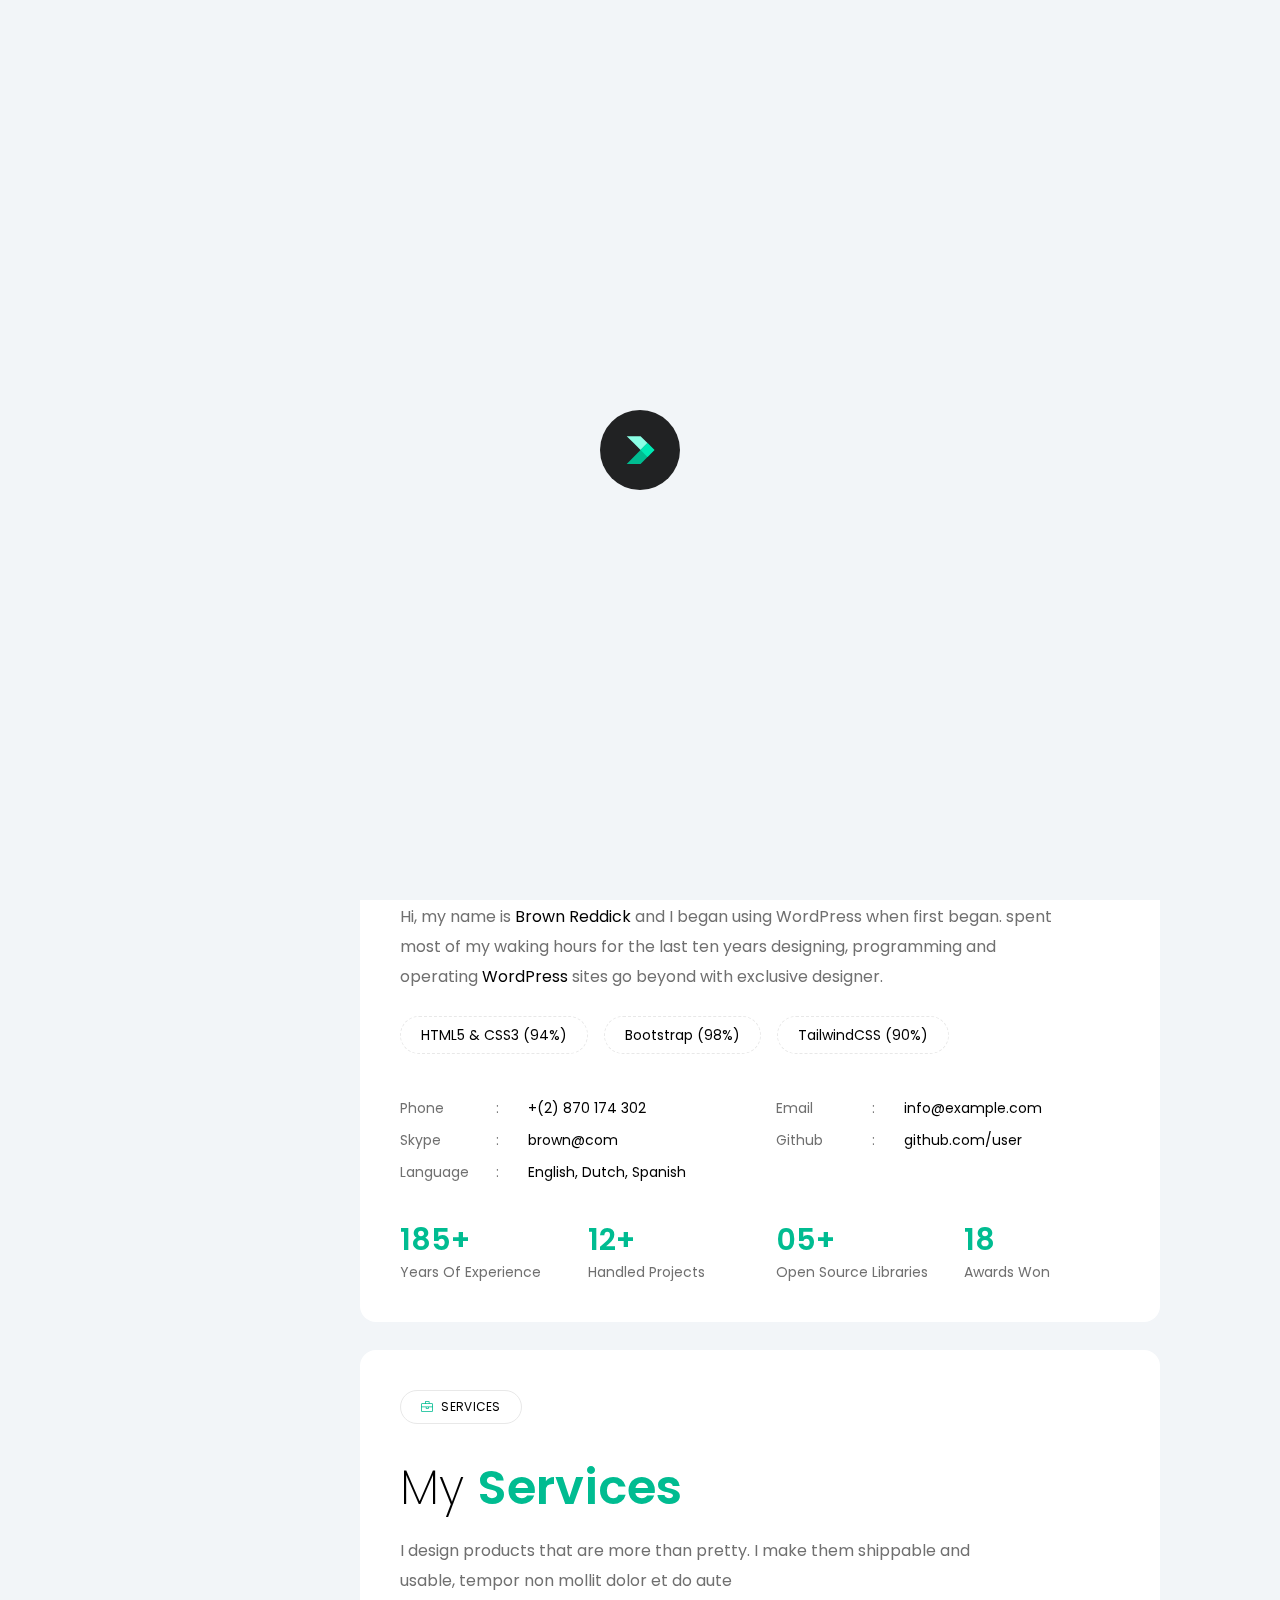
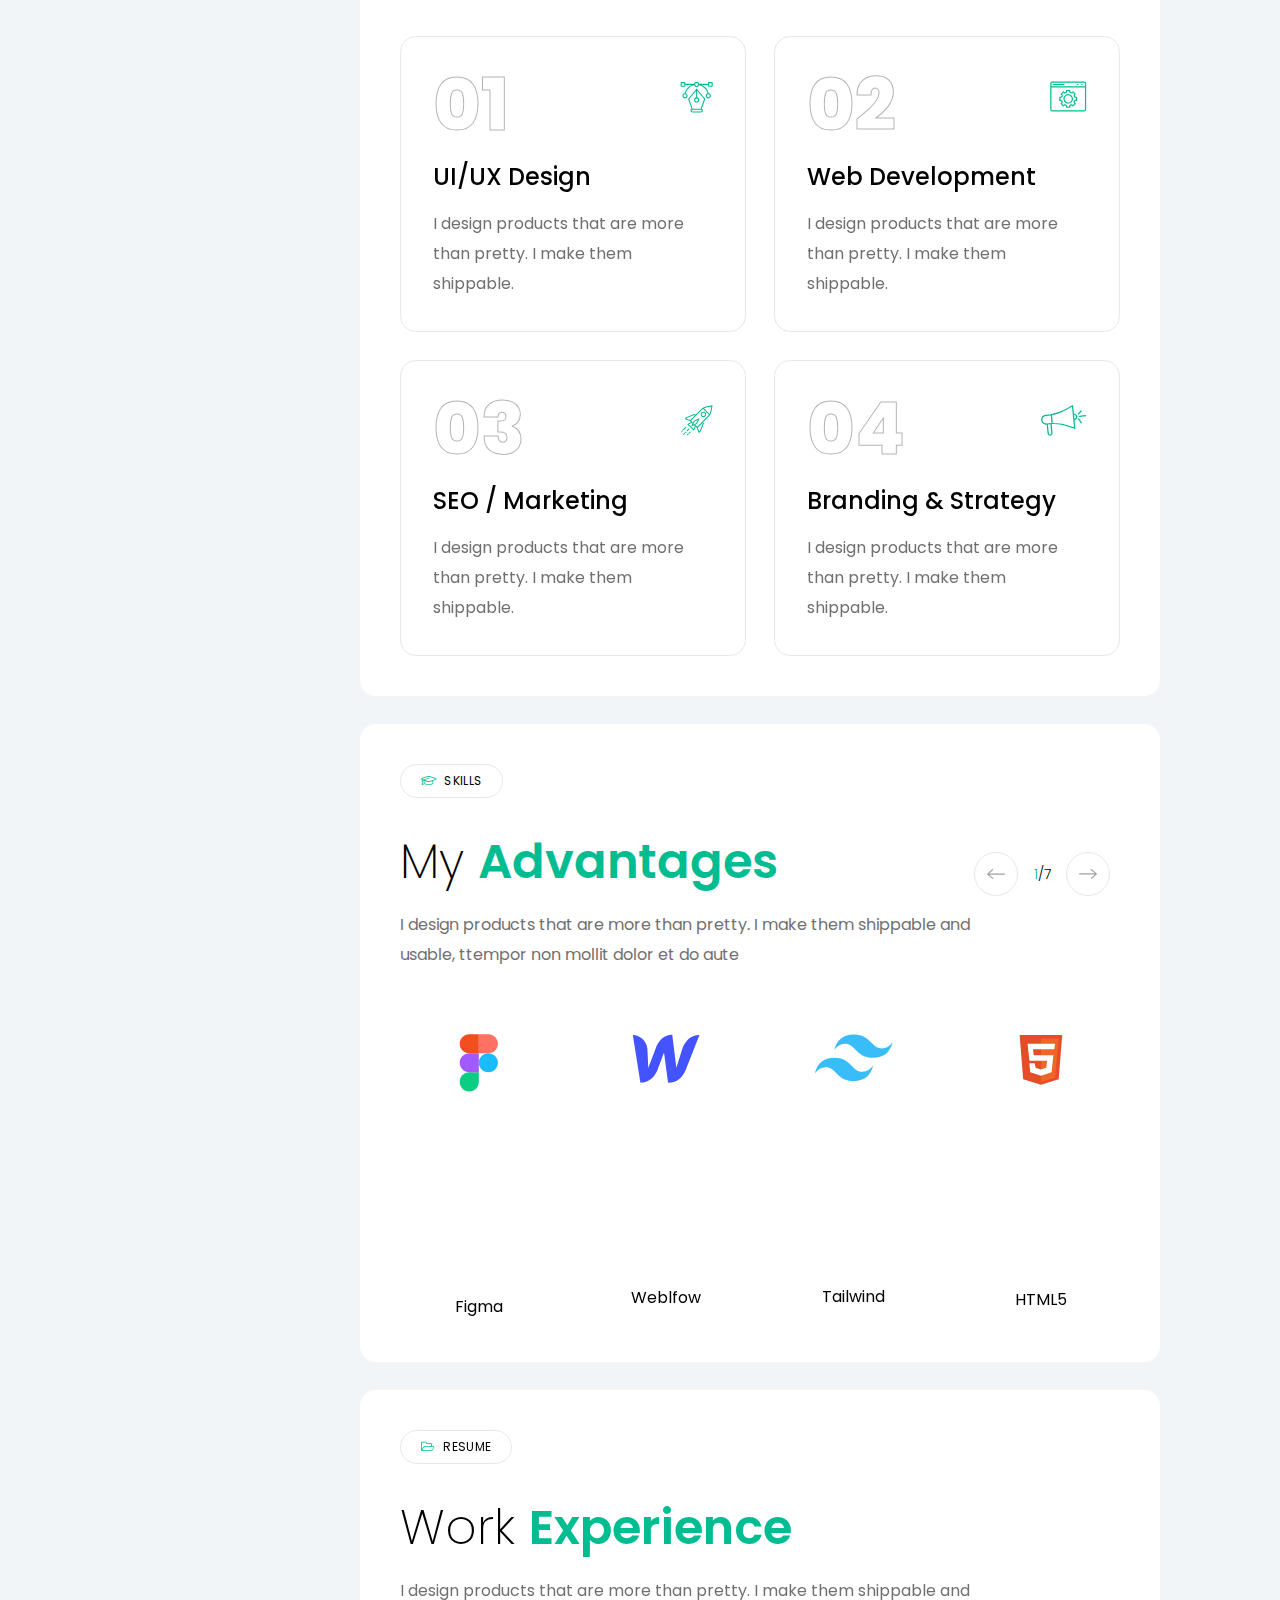
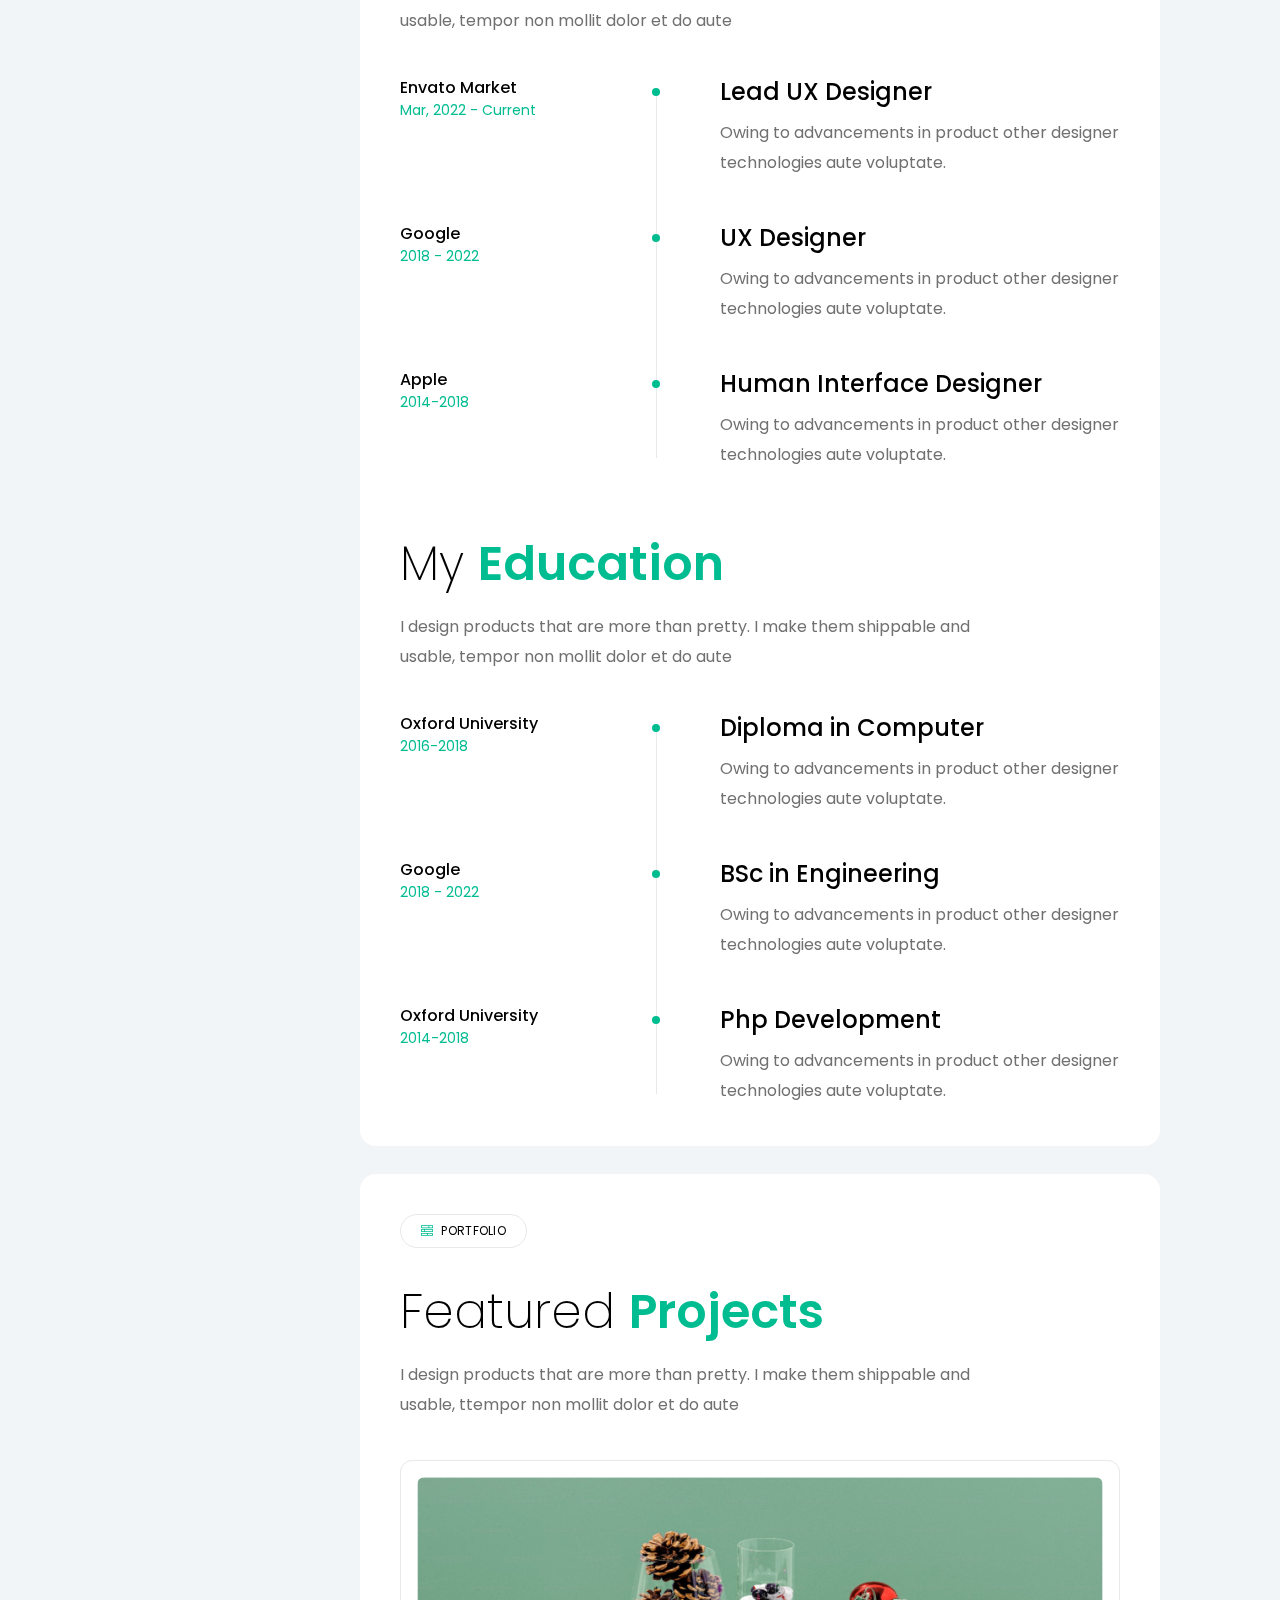
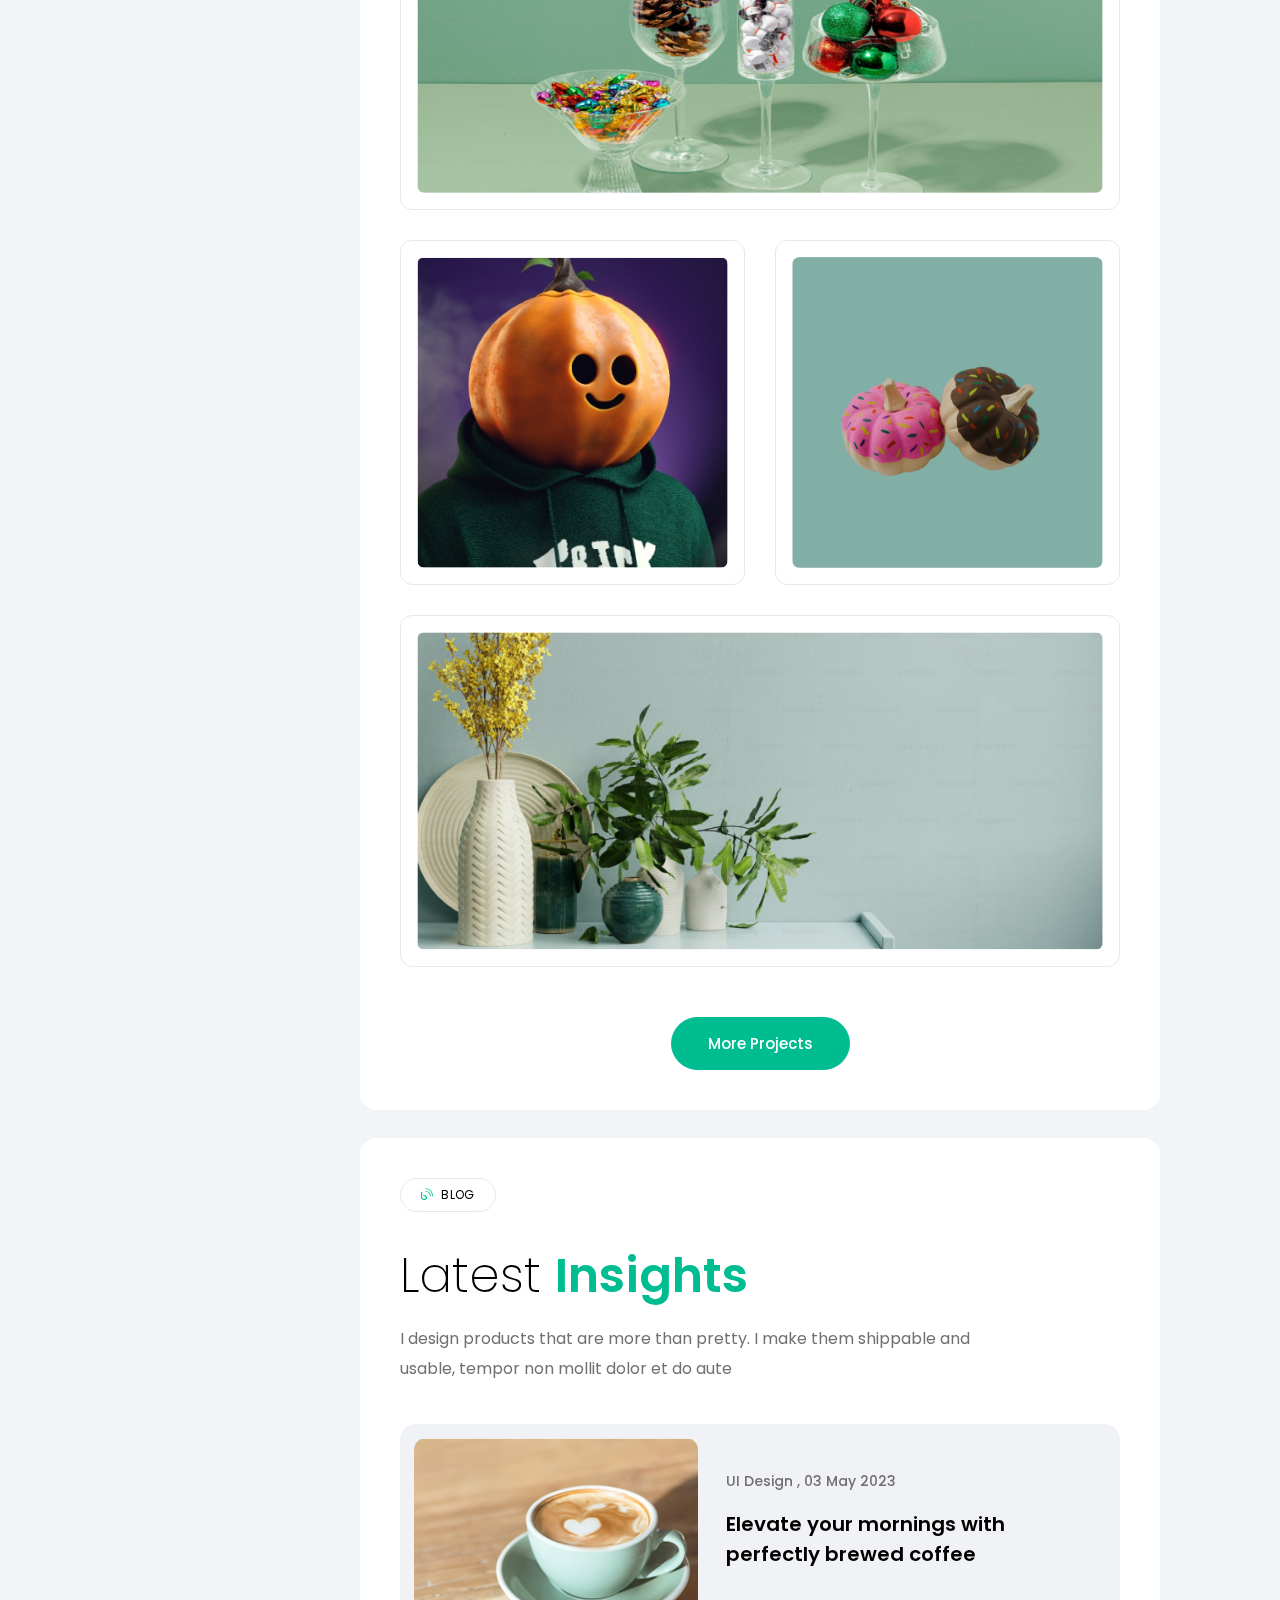
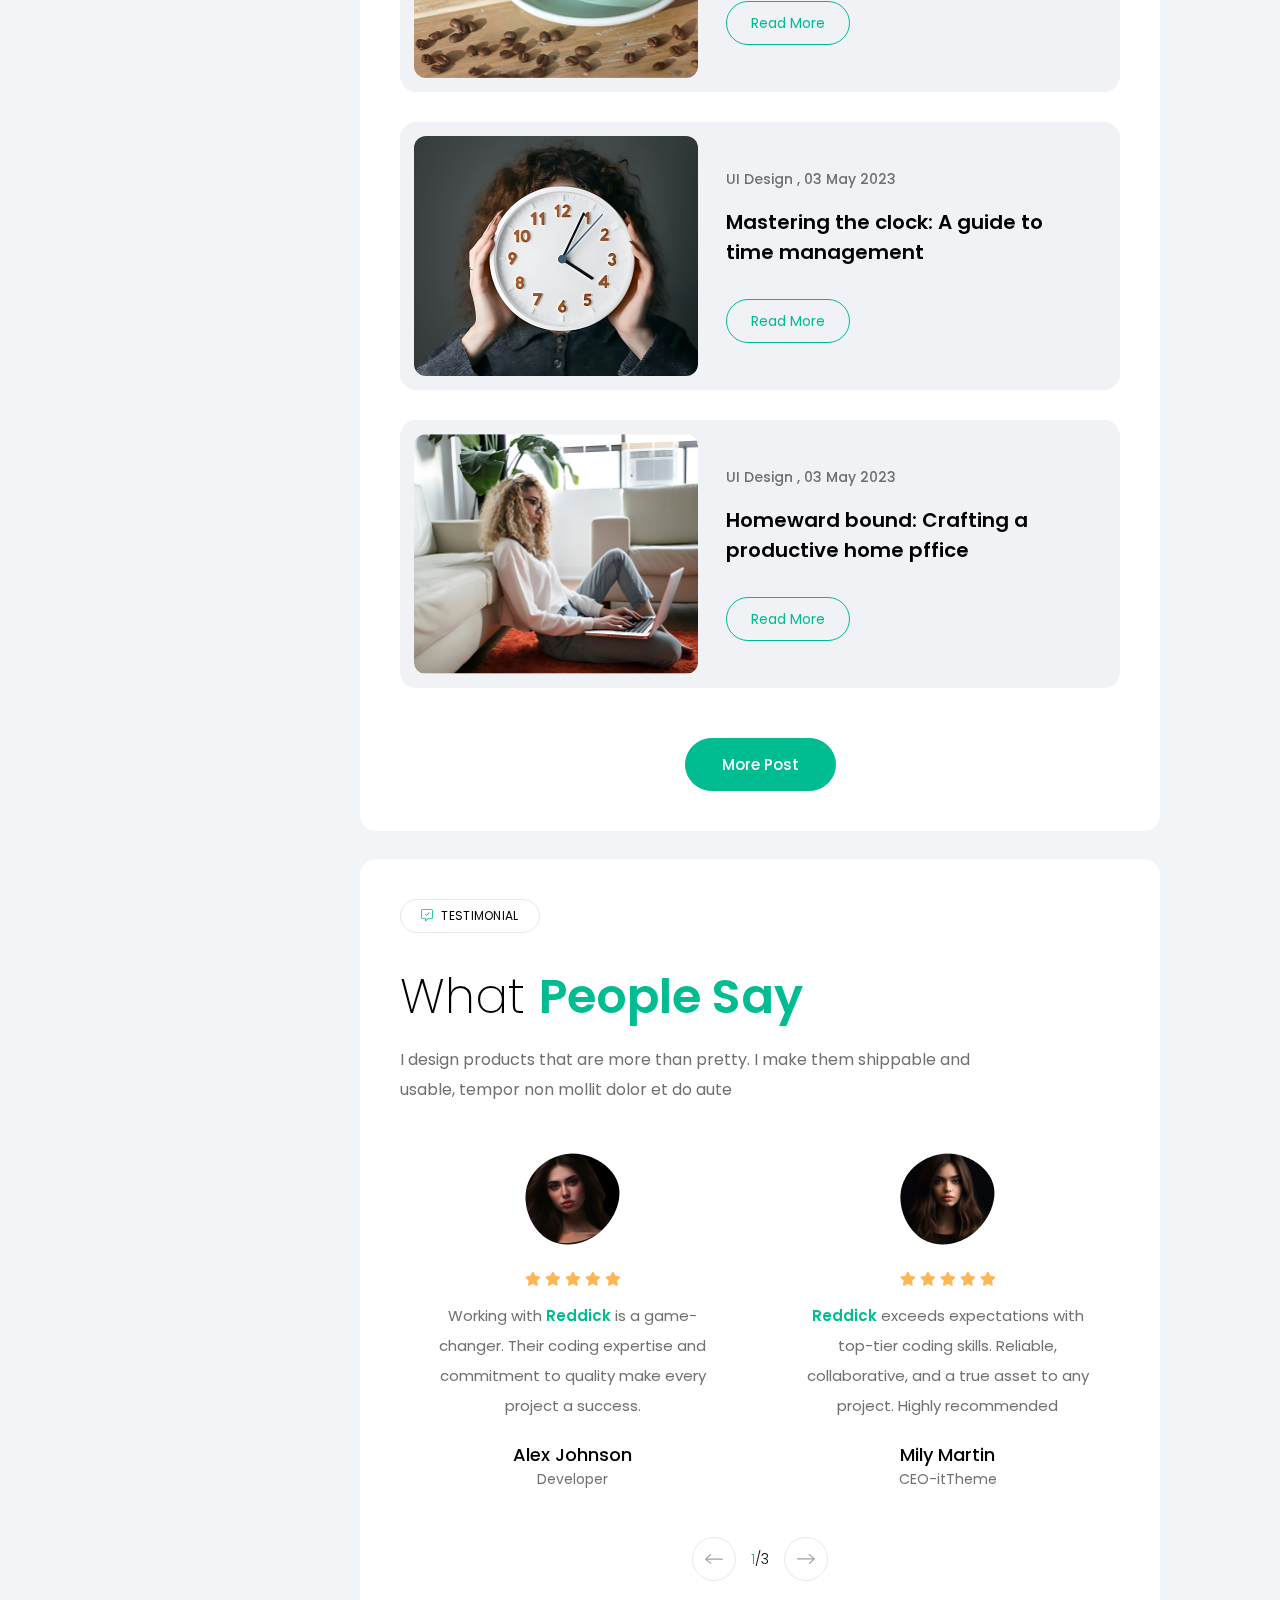
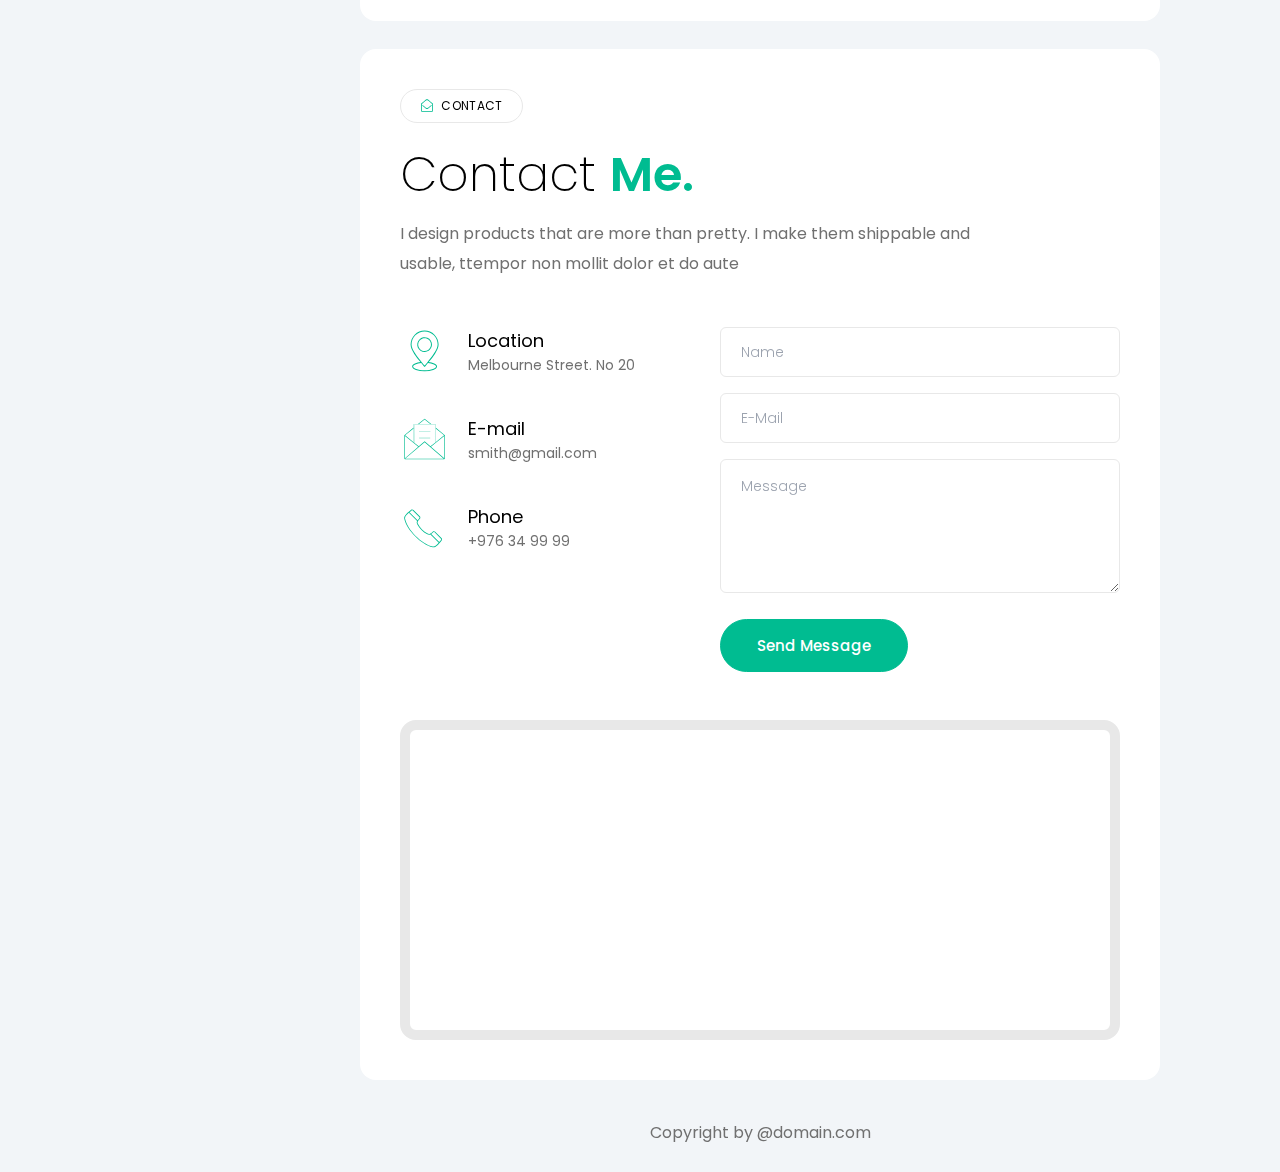
<file: img/user-template/index536b.html>
<!DOCTYPE html>
<html lang="en" class="">


<!-- Mirrored from html.themestransmit.com/html/minfotailwind/?version=light by HTTrack Website Copier/3.x [XR&CO'2014], Fri, 23 Aug 2024 13:20:54 GMT -->
<head>
    <!-- Basic Page Needs
    ================================================== -->
    <meta charset="UTF-8">
    <meta http-equiv="X-UA-Compatible" content="IE=edge">

    <!-- Specific Meta
    ================================================== -->
    <meta name="viewport" 
        content="width=device-width, initial-scale=1.0, shrink-to-fit=no">
    <meta name="keyword"
        content="resume, cv, portfolio, vcard, responsive, retina, jquery, css3, tailwindcss, material CV, creative, designer, developer, online cv, online resume, powerful portfolio, professional, landing page">
    <meta name="description" 
        content="Minfo vCard/Resume TailwindCSS HTML Template">
    <meta name="author" 
        content="Themearray">

    <!-- Site Title
    ================================================== -->
    <title>Minfo - Tailwind CSS Personal Resume/vCard Template</title>

    <!-- Site Favicon
    ================================================== -->
    <link rel="shortcut icon" href="assets/img/user-sidebar-thumb.png" sizes="any">

    <!-- Google Fonts
    ================================================== -->
    <link rel="preconnect" href="https://fonts.googleapis.com/">
    <link rel="preconnect" href="https://fonts.gstatic.com/" crossorigin>
    <link href="https://fonts.googleapis.com/css2?family=Poppins:wght@200;300;400;500;600;700&amp;display=swap" rel="stylesheet">

    <!-- All CSS Here
    ================================================== -->
    <link rel="stylesheet" href="assets/css/fontAwesome5Pro.css">
    <link rel="stylesheet" href="assets/css/cdheadline.css">
    <link rel="stylesheet" href="assets/css/swiper-bundle.min.css">
    <link rel="stylesheet" href="assets/css/style.min.css">

</head>

<body class="relative custom_cursor">
    <!-- Custom Cursor Start -->
    <div
        class="custom_cursor_one fixed top-0 left-0 w-8 h-8 border border-gray-400 rounded-full pointer-events-none">
    </div>
    <div
        class="custom_cursor_two w-1 h-1 rounded-full border border-gray-400 bg-metborder-gray-400 fixed pointer-events-none left-1/2 top-1/2 -translate-x-1/2 -translate-y-1/2">
    </div>
    <!-- Custom Cursor End -->


    <!-- App Preloader Start -->
    <div id="preloader">
        <div class="loader_line"></div>
        <div
            class="absolute w-20 h-20 transition-all delay-300 -translate-x-1/2 -translate-y-1/2 rounded-full logo top-1/2 left-1/2 bg-nightBlack border-greyBlack flex-center">
            <img src="assets/img/site-logo.svg" alt="Minfo">
        </div>
    </div>
    <!-- App Preloader End -->


    <!-- App Start -->
    <div class="relative pt-10 minfo__app max-xl:pt-20">
        <div
            class="menu-overlay fixed top-0 left-0 w-full h-full bg-black/60 transition-all duration-200 z-999 opacity-0 invisible [&.is-menu-open]:visible [&.is-menu-open]:opacity-100">
        </div>
        <div class="max-lg:px-4">

            <!-- Mobile Menu Bar Start -->
            <div
                class="fixed top-0 left-0 right-0 z-50 flex items-center justify-between p-2 px-3 bg-white/10 mobile-menu-bar sm:px-6 backdrop-blur-md xl:hidden">
                <div class="text-lg font-medium name">
                    <a href="index.html" class="flex items-center gap-2 text-black dark:text-white">
                        <img src="assets/img/site-logo.svg" alt="Minfo">
                        <span>Minfo</span>
                    </a>
                </div>
                <!-- Mobile Hamburger Menu Start -->
                <button
                    class="w-12 h-12 border rounded-full hamburger menu_toggle bg-white dark:bg-nightBlack border-platinum dark:border-greyBlack flex-center"
                    type="button"
                    aria-label="Open Mobile Menu">
                    <svg viewBox="0 0 20 12" class="w-6"
                        xmlns="http://www.w3.org/2000/svg">
                        <path fill-rule="evenodd" clip-rule="evenodd"
                            d="M5.33333 11.3333C5.33333 11.1565 5.40357 10.987 5.5286 10.8619C5.65362 10.7369 5.82319 10.6667 6 10.6667H19.3333C19.5101 10.6667 19.6797 10.7369 19.8047 10.8619C19.9298 10.987 20 11.1565 20 11.3333C20 11.5101 19.9298 11.6797 19.8047 11.8047C19.6797 11.9298 19.5101 12 19.3333 12H6C5.82319 12 5.65362 11.9298 5.5286 11.8047C5.40357 11.6797 5.33333 11.5101 5.33333 11.3333ZM2.66667 6C2.66667 5.82319 2.7369 5.65362 2.86193 5.5286C2.98695 5.40357 3.15652 5.33333 3.33333 5.33333H16.6667C16.8435 5.33333 17.013 5.40357 17.1381 5.5286C17.2631 5.65362 17.3333 5.82319 17.3333 6C17.3333 6.17681 17.2631 6.34638 17.1381 6.4714C17.013 6.59643 16.8435 6.66667 16.6667 6.66667H3.33333C3.15652 6.66667 2.98695 6.59643 2.86193 6.4714C2.7369 6.34638 2.66667 6.17681 2.66667 6ZM0 0.666667C0 0.489856 0.0702379 0.320287 0.195262 0.195262C0.320286 0.070238 0.489856 0 0.666667 0H14C14.1768 0 14.3464 0.070238 14.4714 0.195262C14.5964 0.320287 14.6667 0.489856 14.6667 0.666667C14.6667 0.843478 14.5964 1.01305 14.4714 1.13807C14.3464 1.2631 14.1768 1.33333 14 1.33333H0.666667C0.489856 1.33333 0.320286 1.2631 0.195262 1.13807C0.0702379 1.01305 0 0.843478 0 0.666667Z"
                            class="fill-theme dark:fill-white" />
                    </svg>
                </button>
                <!-- Mobile Hamburger Menu End -->
            </div>
            <!-- Mobile Menu Bar End -->


            <!-- Mobile Menu Sidebar Start -->
            <div
                class="mobile-menu fixed top-0 -right-full w-full max-w-mobilemenu bg-flashWhite dark:bg-nightBlack z-999 h-full xl:hidden transition-all duration-300 [&.is-menu-open]:right-0 py-12 px-8 overflow-y-scroll">
                <button
                    class="absolute flex items-center justify-center w-9 h-9 text-sm text-white rounded-full close-menu top-4 right-4 bg-greyBlack" aria-label="Close Menu">
                    <i class="fal fa-times"></i>
                </button>
                <div class="mb-6 text-lg font-medium text-black dark:text-white menu-title">
                    Menu
                </div>
                <ul class="space-y-5 font-normal main-menu">
                    <li data-scroll-nav="0" class="relative group active">
                        <a href="#home" class="flex items-center space-x-2 group">
                            <span class="w-5 text-black dark:text-white group-[&.active]:text-theme">
                                <i class="fal fa-home"></i>
                            </span>
                            <span class="group-[&.active]:text-theme dark:group-[&.active]:text-white group-hover:text-theme transition-colors">
                                Home
                            </span>
                        </a>
                    </li>
                    <li data-scroll-nav="1" class="relative group">
                        <a href="#about" class="flex items-center space-x-2 group">
                            <span class="w-5 text-black dark:text-white group-[&.active]:text-theme">
                                <i class="fal fa-user"></i>
                            </span>
                            <span class="group-[&.active]:text-theme dark:group-[&.active]:text-white group-hover:text-theme transition-colors">
                                About
                            </span>
                        </a>
                    </li>
                    <li data-scroll-nav="2" class="relative group">
                        <a href="#" class="flex items-center space-x-2 group">
                            <span class="w-5 text-black dark:text-white group-[&.active]:text-theme">
                                <i class="fal fa-briefcase"></i>
                            </span>
                            <span class="group-[&.active]:text-theme dark:group-[&.active]:text-white group-hover:text-theme transition-colors">
                                Service
                            </span>
                        </a>
                    </li>
                    <li data-scroll-nav="3" class="relative group">
                        <a href="#skill" class="flex items-center space-x-2 group">
                            <span class="w-5 text-black dark:text-white group-[&.active]:text-theme">
                                <i class="fal fa-graduation-cap"></i>
                            </span>
                            <span class="group-[&.active]:text-theme dark:group-[&.active]:text-white group-hover:text-theme transition-colors">
                                Skills
                            </span>
                        </a>
                    </li>
                    <li data-scroll-nav="4" class="relative group">
                        <a href="#resume" class="flex items-center space-x-2 group">
                            <span class="w-5 text-black dark:text-white group-[&.active]:text-theme">
                                <i class="fal fa-file-alt"></i>
                            </span>
                            <span class="group-[&.active]:text-theme dark:group-[&.active]:text-white group-hover:text-theme transition-colors">
                                Resume
                            </span>
                        </a>
                    </li>
                    <li data-scroll-nav="5" class="relative group">
                        <a href="#portfolio" class="flex items-center space-x-2 group">
                            <span class="w-5 text-black dark:text-white group-[&.active]:text-theme">
                                <i class="fal fa-tasks-alt"></i>
                            </span>
                            <span class="group-[&.active]:text-theme dark:group-[&.active]:text-white group-hover:text-theme transition-colors">
                                Poftfolio
                            </span>
                        </a>
                    </li>
                    <li data-scroll-nav="6" class="relative group">
                        <a href="#blog" class="flex items-center space-x-2 group">
                            <span class="w-5 text-black dark:text-white group-[&.active]:text-theme">
                                <i class="fal fa-blog"></i>
                            </span>
                            <span class="group-[&.active]:text-theme dark:group-[&.active]:text-white group-hover:text-theme transition-colors">
                                Blog
                            </span>
                        </a>
                    </li>
                    <li data-scroll-nav="7" class="relative group">
                        <a href="#testimonial" class="flex items-center space-x-2 group">
                            <span class="w-5 text-black dark:text-white group-[&.active]:text-theme">
                                <i class="fal fa-comment-alt-lines"></i>
                            </span>
                            <span class="group-[&.active]:text-theme dark:group-[&.active]:text-white group-hover:text-theme transition-colors">
                                Testimonial
                            </span>
                        </a>
                    </li>
                    <li data-scroll-nav="8" class="relative group">
                        <a href="#contact" class="flex items-center space-x-2 group">
                            <span class="w-5 text-black dark:text-white group-[&.active]:text-theme">
                                <i class="fal fa-envelope"></i>
                            </span>
                            <span class="group-[&.active]:text-theme dark:group-[&.active]:text-white group-hover:text-theme transition-colors">
                                Contact
                            </span>
                        </a>
                    </li>
                </ul>
                <br><br>
                <div class="mb-4 font-medium text-black dark:text-white menu-title text-md">
                    Get in Touch
                </div>
                <!-- Social Share Icon Start  -->
                <div class="flex items-center space-x-4 social-icons *:flex">
                    <a href="#" title="Share with Facebook">
                        <i class="fab fa-facebook-f"></i>
                    </a>
                    <a href="#" title="Share with Linkedin">
                        <i class="fab fa-linkedin-in"></i>
                    </a>
                    <a href="#" title="Share with X">
                        <i class="fab fa-twitter"></i>
                    </a>
                    <a href="#" title="Share with X">
                        <i class="fab fa-instagram"></i>
                    </a>
                </div>
                <!-- Social Share Icon End  -->
            </div>
            <!-- Mobile Menu Sidebar End -->


            <!-- Sidebar Profile Start -->
            <div
                class="w-full mx-auto minfo__sidebar__wrapper xl:fixed xl:top-1/2 xl:left-4 2xl:left-14 xl:-translate-y-1/2 md:max-w-sidebar xl:max-2xl:max-w-xs z-999">

                <div class="p-3 max-xl:mb-3 overflow-hidden minfo__sidebar bg-white dark:bg-nightBlack rounded-2xl">
                    <div class="mx-4 mt-12 text-center user-info lg:mx-6">
                        <a href="index.html"
                            class="w-36 h-36 mb-2.5 block mx-auto border-6 border-platinum dark:border-[#2f2f2f] overflow-hidden rounded-full *:w-full *:h-full *:rounded-full">
                            <img 
                                src="assets/img/user-sidebar-thumb.png" 
                                class="hidden dark:block "
                                alt="Brown Reddick"> <!--Image for Dark Version -->
                            <img 
                                src="assets/img/user-sidebar-thumb-light.png" 
                                class="dark:hidden"
                                alt="Brown Reddick"> <!--Image for Light Version -->
                        </a>
                        <h6 class="mb-1 text-lg font-semibold text-black dark:text-white name">Brown Reddick</h6>
                        <div class="leading-none cd-headline clip is-full-width">
                            <h6 class="text-sm cd-words-wrapper designation text-theme after:!bg-theme *:font-normal">
                                <b class="is-visible">Web Developer</b>
                                <b>Photographers</b>
                                <b>Web Designer</b>
                            </h6>
                        </div>
                    </div>
                    <div class="pt-6 mx-4 border-t lg:mx-6 user-meta-info md:mx-7 my-7 border-platinum dark:border-metalBlack">
                        <ul class="space-y-3 *:flex *:text-sm">
                            <li>
                                <span class="flex-1 font-medium text-black dark:text-white">Residence:</span>
                                <span>Canada</span>
                            </li>
                            <li>
                                <span class="flex-1 font-medium text-black dark:text-white">City:</span>
                                <span>Toronto</span>
                            </li>
                            <li>
                                <span class="flex-1 font-medium text-black dark:text-white">Age:</span>
                                <span>26</span>
                            </li>
                        </ul>
                    </div>


                    <div class="px-4 py-5 lg:py-6 lg:px-6 rounded-2xl md:px-8 bg-flashWhite dark:bg-metalBlack">
                        <div class="text-sm font-medium text-black dark:text-white">Skills</div>
                        <div class="flex items-center justify-between my-4 space-x-4 skills_circle *:space-y-2 *:text-center">
                            <div class="progressCircle">
                                <div class="relative w-12 h-12 circle" data-percent="90" data-circlefill="#00BC91" data-circleempty="#777777">
                                    <div class="absolute inset-0 text-[13px] font-medium label flex-center">90%</div>
                                </div>
                                <p class="text-[13px] font-normal dark:font-light text-black dark:text-white/90">HTML</p>
                            </div>
                            <div class="progressCircle">
                                <div class="relative w-12 h-12 circle" data-percent="80" data-circlefill="#00BC91" data-circleempty="#777777">
                                    <div class="absolute inset-0 text-[13px] font-medium label flex-center">80%</div>
                                </div>
                                <p class="text-[13px] font-normal dark:font-light text-black dark:text-white/90">CSS</p>
                            </div>
                            <div class="progressCircle">
                                <div class="relative w-12 h-12 circle" data-percent="80" data-circlefill="#00BC91" data-circleempty="#777777">
                                    <div class="absolute inset-0 text-[13px] font-medium label flex-center">80%</div>
                                </div>
                                <p class="text-[13px] font-normal dark:font-light text-black dark:text-white/90">JS</p>
                            </div>
                            <div class="progressCircle">
                                <div class="relative w-12 h-12 circle" data-percent="90" data-circlefill="#00BC91" data-circleempty="#777777">
                                    <div class="absolute inset-0 text-[13px] font-medium label flex-center">90%</div>
                                </div>
                                <p class="text-[13px] font-normal dark:font-light text-black dark:text-white/90">PHP</p>
                            </div>
                        </div>
                        <div class="mt-6">
                            <a href="mycv.html" download target="_blank"
                                class="text-center text-sm border border-theme bg-theme flex items-center justify-center gap-2 text-white rounded-4xl py-3.5 transition duration-300 text-[15px] font-semibold hover:bg-themeHover hover:border-themeHover">
                                DOWNLOAD CV
                                <span class="animate-bounce">
                                    <svg width="18" height="18" viewBox="0 0 15 16" fill="none"
                                        xmlns="http://www.w3.org/2000/svg">
                                        <path
                                            d="M12.0724 4.92378C12.0726 4.91034 12.0726 4.89691 12.0726 4.88368C12.0726 2.53968 10.1657 0.632812 7.82171 0.632812C5.47771 0.632812 3.57084 2.53968 3.57084 4.88368C3.57084 4.89691 3.57084 4.91055 3.57104 4.92378C1.95417 5.0992 0.691406 6.47267 0.691406 8.13554C0.691406 9.91704 2.14059 11.3662 3.92209 11.3662H4.33138C4.55606 11.3662 4.7384 11.1839 4.7384 10.9592C4.7384 10.7345 4.55606 10.5522 4.33138 10.5522H3.92209C2.58952 10.5522 1.50544 9.46811 1.50544 8.13554C1.50544 6.80297 2.58952 5.71888 3.92209 5.71888H4.00309C4.11868 5.71888 4.22898 5.66963 4.30611 5.58355C4.38345 5.49726 4.42028 5.38248 4.40766 5.2673C4.3924 5.12769 4.38487 5.00233 4.38487 4.88348C4.38487 2.98842 5.92665 1.44664 7.82171 1.44664C9.71678 1.44664 11.2586 2.98842 11.2586 4.88348C11.2586 5.00233 11.251 5.12769 11.2358 5.2673C11.2231 5.38228 11.26 5.49726 11.3373 5.58355C11.4144 5.66963 11.5247 5.71888 11.6403 5.71888H11.7217C13.0541 5.71888 14.138 6.80297 14.138 8.13554C14.138 9.46811 13.0541 10.5522 11.7217 10.5522H11.288C11.0634 10.5522 10.881 10.7345 10.881 10.9592C10.881 11.1839 11.0634 11.3662 11.288 11.3662H11.7217C13.5028 11.3662 14.952 9.91704 14.952 8.13554C14.952 6.47247 13.6892 5.099 12.0724 4.92378Z"
                                            fill="white" />
                                        <path
                                            d="M6.26314 11.942C6.0877 12.1876 6.26327 12.5288 6.5651 12.5288H8.81272L7.3764 14.5396C7.25728 14.7064 7.29591 14.9382 7.46268 15.0573C7.62945 15.1764 7.86122 15.1378 7.98034 14.971L9.83579 12.3734C10.0112 12.1278 9.83566 11.7866 9.53382 11.7866H7.2862L8.72252 9.77578C8.84164 9.609 8.80302 9.37724 8.63624 9.25811C8.46947 9.13899 8.23771 9.17762 8.11858 9.34439L6.26314 11.942Z"
                                            fill="white" />
                                    </svg>
                                </span>
                            </a>
                        </div>
                    </div>

                    <svg class="absolute w-0 h-0">
                        <clipPath id="my-clip-path" clipPathUnits="objectBoundingBox" stroke="white" stroke-width="2">
                            <path
                                d="M0.001,0.031 C0.001,0.014,0.026,0.001,0.055,0.001 H0.492 C0.506,0.001,0.52,0.004,0.53,0.009 L0.61,0.052 C0.62,0.057,0.634,0.06,0.649,0.06 H0.947 C0.977,0.06,1,0.074,1,0.091 V0.971 C1,0.987,0.977,1,0.947,1 H0.055 C0.026,1,0.001,0.987,0.001,0.971 V0.031">
                            </path>
                        </clipPath>
                    </svg>
                </div>

            </div>
            <!-- Sidebar Profile End -->


            <!-- Nav/Navigation Start -->
            <div class="minfo__nav__wrapper bg-snowWhite dark:bg-power__black max-xl:hidden fixed top-1/2 -translate-y-1/2 right-4 2xl:right-14 z-999 flex items-center flex-col gap-4 border border-platinum dark:border-metalBlack rounded-4xl px-2.5 py-4">

                <!-- Site Logo Start -->
                <div class="flex border rounded-full logo w-15 h-15 border-platinum dark:border-metalBlack flex-center hover:bg-white dark:hover:bg-metalBlack">
                    <a href="index.html">
                        <img src="assets/img/site-logo.svg" alt="Minfo">
                    </a>
                </div>
                <!-- Site Logo Start -->


                <!-- Main Menu/Navigation Start -->
                <div class="my-4 menu">
                    <ul class="space-y-2 text-center *:relative">
                        <li data-scroll-nav="0" class="group active">
                            <a href="#home"
                                class="w-9 h-9 rounded-full flex-center group-[&.active]:bg-white dark:group-[&.active]:bg-metalBlack group-hover:bg-white dark:group-hover:bg-metalBlack transition-all duration-300 before:content-[attr(data-title)] before:absolute before:right-10 before:bg-white dark:before:bg-metalBlack before:text-sm text-theme dark:before:text-white before:px-4 before:py-2 before:rounded-md before:font-normal dark:before:font-light before:opacity-0 before:transition-all before:duration-200 group-hover:before:opacity-100 after:content-[''] after:absolute after:w-0 after:h-0 after:right-8 after:border-solid after:border-t-4 after:border-r-0 after:border-b-4 after:border-l-8 after:border-t-transparent after:border-r-transparent after:border-b-transparent after:border-l-white dark:after:border-l-metalBlack after:opacity-0 after:transition-all after:duration-200 group-hover:after:opacity-100"
                                data-title="Home">
                                <span class="text-black dark:text-white group-hover:text-theme group-[&.active]:text-theme">
                                    <i class="fal fa-home"></i>
                                </span>
                            </a>
                        </li>
                        <li data-scroll-nav="1" class="group">
                            <a href="#about"
                                class="w-9 h-9 rounded-full flex-center group-[&.active]:bg-white dark:group-[&.active]:bg-metalBlack group-hover:bg-white dark:group-hover:bg-metalBlack transition-all duration-300 before:content-[attr(data-title)] before:absolute before:right-10 before:bg-white dark:before:bg-metalBlack before:text-sm text-theme dark:before:text-white before:px-4 before:py-2 before:rounded-md before:font-normal dark:before:font-light before:opacity-0 before:transition-all before:duration-200 group-hover:before:opacity-100 after:content-[''] after:absolute after:w-0 after:h-0 after:right-8 after:border-solid after:border-t-4 after:border-r-0 after:border-b-4 after:border-l-8 after:border-t-transparent after:border-r-transparent after:border-b-transparent after:border-l-white dark:after:border-l-metalBlack after:opacity-0 after:transition-all after:duration-200 group-hover:after:opacity-100"
                                data-title="About">
                                <span class="text-black dark:text-white group-hover:text-theme group-[&.active]:text-theme">
                                    <i class="fal fa-user"></i>
                                </span>
                            </a>
                        </li>
                        <li data-scroll-nav="2" class="group">
                            <a href="#service"
                                class="w-9 h-9 rounded-full flex-center group-[&.active]:bg-white dark:group-[&.active]:bg-metalBlack group-hover:bg-white dark:group-hover:bg-metalBlack transition-all duration-300 before:content-[attr(data-title)] before:absolute before:right-10 before:bg-white dark:before:bg-metalBlack before:text-sm text-theme dark:before:text-white before:px-4 before:py-2 before:rounded-md before:font-normal dark:before:font-light before:opacity-0 before:transition-all before:duration-200 group-hover:before:opacity-100 after:content-[''] after:absolute after:w-0 after:h-0 after:right-8 after:border-solid after:border-t-4 after:border-r-0 after:border-b-4 after:border-l-8 after:border-t-transparent after:border-r-transparent after:border-b-transparent after:border-l-white dark:after:border-l-metalBlack after:opacity-0 after:transition-all after:duration-200 group-hover:after:opacity-100"
                                data-title="Service">
                                <span class="text-black dark:text-white group-hover:text-theme group-[&.active]:text-theme">
                                    <i class="fal fa-briefcase"></i>
                                </span>
                            </a>
                        </li>
                        <li data-scroll-nav="3" class="group">
                            <a href="#skill"
                                class="w-9 h-9 rounded-full flex-center group-[&.active]:bg-white dark:group-[&.active]:bg-metalBlack group-hover:bg-white dark:group-hover:bg-metalBlack transition-all duration-300 before:content-[attr(data-title)] before:absolute before:right-10 before:bg-white dark:before:bg-metalBlack before:text-sm text-theme dark:before:text-white before:px-4 before:py-2 before:rounded-md before:font-normal dark:before:font-light before:opacity-0 before:transition-all before:duration-200 group-hover:before:opacity-100 after:content-[''] after:absolute after:w-0 after:h-0 after:right-8 after:border-solid after:border-t-4 after:border-r-0 after:border-b-4 after:border-l-8 after:border-t-transparent after:border-r-transparent after:border-b-transparent after:border-l-white dark:after:border-l-metalBlack after:opacity-0 after:transition-all after:duration-200 group-hover:after:opacity-100"
                                data-title="Skills">
                                <span class="text-black dark:text-white group-hover:text-theme group-[&.active]:text-theme">
                                    <i class="fal fa-graduation-cap"></i>
                                </span>
                            </a>
                        </li>
                        <li data-scroll-nav="4" class="group">
                            <a href="#resume"
                                class="w-9 h-9 rounded-full flex-center group-[&.active]:bg-white dark:group-[&.active]:bg-metalBlack group-hover:bg-white dark:group-hover:bg-metalBlack transition-all duration-300 before:content-[attr(data-title)] before:absolute before:right-10 before:bg-white dark:before:bg-metalBlack before:text-sm text-theme dark:before:text-white before:px-4 before:py-2 before:rounded-md before:font-normal dark:before:font-light before:opacity-0 before:transition-all before:duration-200 group-hover:before:opacity-100 after:content-[''] after:absolute after:w-0 after:h-0 after:right-8 after:border-solid after:border-t-4 after:border-r-0 after:border-b-4 after:border-l-8 after:border-t-transparent after:border-r-transparent after:border-b-transparent after:border-l-white dark:after:border-l-metalBlack after:opacity-0 after:transition-all after:duration-200 group-hover:after:opacity-100"
                                data-title="Resume">
                                <span class="text-black dark:text-white group-hover:text-theme group-[&.active]:text-theme">
                                    <i class="fal fa-file-alt"></i>
                                </span>
                            </a>
                        </li>
                        <li data-scroll-nav="5" class="group">
                            <a href="#portfolio"
                                class="w-9 h-9 rounded-full flex-center group-[&.active]:bg-white dark:group-[&.active]:bg-metalBlack group-hover:bg-white dark:group-hover:bg-metalBlack transition-all duration-300 before:content-[attr(data-title)] before:absolute before:right-10 before:bg-white dark:before:bg-metalBlack before:text-sm text-theme dark:before:text-white before:px-4 before:py-2 before:rounded-md before:font-normal dark:before:font-light before:opacity-0 before:transition-all before:duration-200 group-hover:before:opacity-100 after:content-[''] after:absolute after:w-0 after:h-0 after:right-8 after:border-solid after:border-t-4 after:border-r-0 after:border-b-4 after:border-l-8 after:border-t-transparent after:border-r-transparent after:border-b-transparent after:border-l-white dark:after:border-l-metalBlack after:opacity-0 after:transition-all after:duration-200 group-hover:after:opacity-100"
                                data-title="Poftfolio">
                                <span class="text-black dark:text-white group-hover:text-theme group-[&.active]:text-theme">
                                    <i class="fal fa-tasks-alt"></i>
                                </span>
                            </a>
                        </li>
                        <li data-scroll-nav="6" class="group">
                            <a href="#blog"
                                class="w-9 h-9 rounded-full flex-center group-[&.active]:bg-white dark:group-[&.active]:bg-metalBlack group-hover:bg-white dark:group-hover:bg-metalBlack transition-all duration-300 before:content-[attr(data-title)] before:absolute before:right-10 before:bg-white dark:before:bg-metalBlack before:text-sm text-theme dark:before:text-white before:px-4 before:py-2 before:rounded-md before:font-normal dark:before:font-light before:opacity-0 before:transition-all before:duration-200 group-hover:before:opacity-100 after:content-[''] after:absolute after:w-0 after:h-0 after:right-8 after:border-solid after:border-t-4 after:border-r-0 after:border-b-4 after:border-l-8 after:border-t-transparent after:border-r-transparent after:border-b-transparent after:border-l-white dark:after:border-l-metalBlack after:opacity-0 after:transition-all after:duration-200 group-hover:after:opacity-100"
                                data-title="Blog">
                                <span class="text-black dark:text-white group-hover:text-theme group-[&.active]:text-theme">
                                    <i class="fal fa-blog"></i>
                                </span>
                            </a>
                        </li>
                        <li data-scroll-nav="7" class="group">
                            <a href="#testimonial"
                                class="w-9 h-9 rounded-full flex-center group-[&.active]:bg-white dark:group-[&.active]:bg-metalBlack group-hover:bg-white dark:group-hover:bg-metalBlack transition-all duration-300 before:content-[attr(data-title)] before:absolute before:right-10 before:bg-white dark:before:bg-metalBlack before:text-sm text-theme dark:before:text-white before:px-4 before:py-2 before:rounded-md before:font-normal dark:before:font-light before:opacity-0 before:transition-all before:duration-200 group-hover:before:opacity-100 after:content-[''] after:absolute after:w-0 after:h-0 after:right-8 after:border-solid after:border-t-4 after:border-r-0 after:border-b-4 after:border-l-8 after:border-t-transparent after:border-r-transparent after:border-b-transparent after:border-l-white dark:after:border-l-metalBlack after:opacity-0 after:transition-all after:duration-200 group-hover:after:opacity-100"
                                data-title="Testimonial">
                                <span class="text-black dark:text-white group-hover:text-theme group-[&.active]:text-theme">
                                    <i class="fal fa-comment-alt-lines"></i>
                                </span>
                            </a>
                        </li>
                        <li data-scroll-nav="8" class="group">
                            <a href="#contact"
                                class="w-9 h-9 rounded-full flex-center group-[&.active]:bg-white dark:group-[&.active]:bg-metalBlack group-hover:bg-white dark:group-hover:bg-metalBlack transition-all duration-300 before:content-[attr(data-title)] before:absolute before:right-10 before:bg-white dark:before:bg-metalBlack before:text-sm text-theme dark:before:text-white before:px-4 before:py-2 before:rounded-md before:font-normal dark:before:font-light before:opacity-0 before:transition-all before:duration-200 group-hover:before:opacity-100 after:content-[''] after:absolute after:w-0 after:h-0 after:right-8 after:border-solid after:border-t-4 after:border-r-0 after:border-b-4 after:border-l-8 after:border-t-transparent after:border-r-transparent after:border-b-transparent after:border-l-white dark:after:border-l-metalBlack after:opacity-0 after:transition-all after:duration-200 group-hover:after:opacity-100"
                                data-title="Contact">
                                <span class="text-black dark:text-white group-hover:text-theme group-[&.active]:text-theme">
                                    <i class="fal fa-envelope"></i>
                                </span>
                            </a>
                        </li>
                    </ul>
                </div>
                <!-- Main Menu/Navigation End -->

                <!-- Share Button Wrapper Start -->
                <div class="relative share group">
                    <button
                        class="w-10 h-10 text-sm border rounded-full border-platinum dark:border-metalBlack flex-center group-hover:bg-white dark:group-hover:bg-metalBlack text-black dark:text-white"
                        aria-label="Share">
                        <i class="fal fa-share-alt"></i>
                    </button>

                    <!-- Social Share Icon Start  -->
                    <div
                        class="absolute bottom-0 flex items-center invisible px-5 py-6 space-x-3 transition-all duration-300 -translate-y-1/2 opacity-0 social-icons top-1/2 bg-white dark:bg-nightBlack rounded-4xl right-6 group-hover:opacity-100 group-hover:visible group-hover:right-10 -z-1 *:flex *:transition *:duration-200">
                        <a href="#" class="hover:text-theme" title="Share with Facebook">
                            <i class="fab fa-facebook"></i>
                        </a>
                        <a href="#" class="hover:text-theme" title="Share with Linkedin">
                            <i class="fab fa-linkedin-in"></i>
                        </a>
                        <a href="#" class="hover:text-theme" title="Share with X">
                            <i class="fab fa-twitter"></i>
                        </a>
                        <a href="#" class="hover:text-theme" title="Share with X">
                            <i class="fab fa-instagram"></i>
                        </a>
                    </div>
                    <!-- Social Share Icon End  -->
                </div>
                <!-- Share Button Wrapper End -->

            </div>
            <!-- Nav/Navigation End -->


            <!-- Main Content Start -->
            <div class="minfo__contentBox relative mx-auto max-w-container xl:max-2xl:max-w-65rem *:py-5 xl:*:py-3.5 *:max-w-content max-xl:*:mx-auto xl:*:ml-auto xl:max-2xl:*:max-w-50rem">

                <!-- Hero/Introduction Section Start -->
                <div data-scroll-index="0" id="home">

                    <div class="hero-section px-5 py-8 md:p-8 bg-white dark:bg-nightBlack rounded-2xl lg:p-10 2xl:p-13">
                        <div
                            class="inline-flex items-center gap-2 px-4 py-2 text-xs tracking-wide text-black dark:text-white border lg:px-5 section-name border-platinum dark:border-greyBlack200 rounded-4xl">
                            <i class="fal fa-home text-theme"></i>
                            INTRODUCE
                        </div>
                        <div class="items-center gap-6 hero-content md:flex xl:gap-10">
                            <div class="text-content pt-7 lg:pt-8 max-lg:max-w-[30rem]">
                                <h1
                                    class="text-[32px] lg:text-5xl xl:text-4xl 2xl:text-5xl font-semibold text-black dark:text-white leading-1.27 lg:leading-1.27 xl:leading-1.27 2xl:leading-1.27 mb-4 lg:mb-5">
                                    I Craft The <br>
                                    <span class="text-theme">Digital Landscape</span>
                                </h1>
                                <p>
                                    I am a <span class="font-medium text-black dark:text-white/90">Frontend Developer</span> at heart and, i create features that are best suited for the job at hand.
                                </p>
                                <ul class="flex items-center mt-4 -mx-3 lg:mt-5 *:flex *:items-center *:mx-3 *:text-regular">
                                    <li>
                                        <i class="mr-2 fal fa-check-double text-theme"></i>
                                        Available for work
                                    </li>
                                    <li>
                                        <i class="mr-2 fal fa-check-double text-theme"></i>
                                        Full Time Job
                                    </li>
                                </ul>
                                <ul class="mt-7 buttons">
                                    <li data-scroll-nav="8">
                                        <a href="#contact"
                                            class="btn-theme inline-flex items-center gap-2 bg-theme py-4 md:py-4.5 lg:px-9 px-7 rounded-4xl leading-none transition-all duration-300 hover:shadow-theme_shadow text-white font-medium text-[15px] md:text-base">
                                            <i class="fal fa-paper-plane"></i>
                                            HIRE ME
                                        </a>
                                    </li>
                                </ul>

                            </div>
                            <div class="hero-image flex-[0_0_20.3rem] max-md:hidden">
                                <img 
                                    src="assets/img/hero-img-1.png" 
                                    class="dark:hidden" 
                                    alt="Hero Image - Light Mode">
                                <img 
                                    src="assets/img/hero-img-2.png" 
                                    class="hidden dark:block" 
                                    alt="Hero Image - Dark Mode">
                            </div>
                        </div>
                        <div class="mb-2 mt-14 xl:mb-0 xl:mt-20">
                            <div class="items-center grid-cols-12 overflow-hidden md:grid">
                                <div class="hidden col-span-2 md:inline-block">
                                    <h6
                                        class="font-medium text-black dark:text-white/80 text-sm md:max-w-[8rem] border-l border-theme pl-4">
                                        Trusted companies
                                    </h6>
                                </div>
                                <div class="col-span-10 logo-slider">
                                    <div class="swiper">
                                        <div class="swiper-wrapper">
                                            <div class="swiper-slide">
                                                <a href="#"
                                                    class="transition duration-200 flex-center">
                                                    <img src="assets/img/partners/logo1.svg" alt="Partner Name">
                                                </a>
                                            </div>
                                            <div class="swiper-slide">
                                                <a href="#"
                                                    class="transition duration-200 flex-center">
                                                    <img src="assets/img/partners/logo2.svg" alt="Partner Name">
                                                </a>
                                            </div>
                                            <div class="swiper-slide">
                                                <a href="#"
                                                    class="transition duration-200 flex-center">
                                                    <img src="assets/img/partners/logo3.svg" alt="Partner Name">
                                                </a>
                                            </div>
                                            <div class="swiper-slide">
                                                <a href="#"
                                                    class="transition duration-200 flex-center">
                                                    <img src="assets/img/partners/logo4.svg" alt="Partner Name">
                                                </a>
                                            </div>
                                            <div class="swiper-slide">
                                                <a href="#"
                                                    class="transition duration-200 flex-center">
                                                    <img src="assets/img/partners/logo2.svg" alt="Partner Name">
                                                </a>
                                            </div>
                                            <div class="swiper-slide">
                                                <a href="#"
                                                    class="transition duration-200 flex-center">
                                                    <img src="assets/img/partners/logo4.svg" alt="Partner Name">
                                                </a>
                                            </div>
                                            <div class="swiper-slide">
                                                <a href="#"
                                                    class="transition duration-200 flex-center">
                                                    <img src="assets/img/partners/logo2.svg" alt="Partner Name">
                                                </a>
                                            </div>
                                            <div class="swiper-slide">
                                                <a href="#"
                                                    class="transition duration-200 flex-center">
                                                    <img src="assets/img/partners/logo4.svg" alt="Partner Name">
                                                </a>
                                            </div>
                                            <div class="swiper-slide">
                                                <a href="#"
                                                    class="transition duration-200 flex-center">
                                                    <img src="assets/img/partners/logo2.svg" alt="Partner Name">
                                                </a>
                                            </div>
                                        </div>
                                    </div>
                                </div>
                            </div>
                        </div>
                    </div>

                </div>
                <!-- Hero/Introduction Section End -->


                <!-- About Me Section Start -->
                <div data-scroll-index="1" id="about">

                    <div class="about-section px-5 py-8 md:p-8 bg-white dark:bg-nightBlack rounded-2xl lg:p-10 2xl:p-13">
                        <div
                            class="inline-flex items-center gap-2 px-4 py-2 text-xs tracking-wide text-black dark:text-white border lg:px-5 section-name border-platinum dark:border-greyBlack200 rounded-4xl">
                            <i class="fal fa-user text-theme"></i>
                            ABOUT ME
                        </div>
                        <div class="mt-7 md:mt-10 section-title">
                            <h2
                                class="title text-[32px] md:text-4xl lg:text-5xl font-extralight text-black dark:text-white leading-1.27">
                                About <span class="font-semibold text-theme">Me</span>
                            </h2>
                            <p class="max-w-2xl mt-4 md:mt-6 subtitle">
                                Hi, my name is <span class="text-black dark:text-white">Brown Reddick</span> and I began using WordPress when first began. spent most of my waking hours for the last ten years designing, programming and operating <span class="text-black dark:text-white"> WordPress</span> sites go beyond with exclusive designer.
                            </p>
                        </div>
                        <div class="mt-6 section-content">
                            <div class="inline-flex flex-wrap items-center gap-2 mb-5 text-sm md:gap-4 *:inline-block *:px-3.5 *:py-2 *:transition *:duration-300 *:border *:border-dashed *:text-black dark:*:text-white/70 *:border-platinum dark:*:border-greyBlack *:rounded-3xl md:*:px-5 md:*:py-2">
                                <a href="#"
                                    class="hover:text-theme dark:hover:text-white">
                                    HTML5 & CSS3 (94%)
                                </a>
                                <a href="#"
                                    class="hover:text-theme dark:hover:text-white">
                                    Bootstrap (98%)
                                </a>
                                <a href="#"
                                    class="hover:text-theme dark:hover:text-white">
                                    TailwindCSS (90%)
                                </a>
                            </div>

                            <ul class="grid mt-4 mb-10 text-sm lg:mt-6 md:grid-cols-2 gap-x-8 gap-y-3 *:flex *:items-center">
                                <li>
                                    <span class="flex-[0_0_6rem]">Phone</span>
                                    <span class="flex-[0_0_2rem]">:</span>
                                    <span class="text-black dark:text-white">+(2) 870 174 302 </span>
                                </li>
                                <li>
                                    <span class="flex-[0_0_6rem]">Email</span>
                                    <span class="flex-[0_0_2rem]">:</span>
                                    <span class="text-black dark:text-white">info@example.com</span>
                                </li>
                                <li>
                                    <span class="flex-[0_0_6rem]">Skype</span>
                                    <span class="flex-[0_0_2rem]">:</span>
                                    <span class="text-black dark:text-white">brown@com</span>
                                </li>
                                <li>
                                    <span class="flex-[0_0_6rem]">Github</span>
                                    <span class="flex-[0_0_2rem]">:</span>
                                    <span class="text-black dark:text-white">github.com/user</span>
                                </li>
                                <li>
                                    <span class="flex-[0_0_6rem]">Language</span>
                                    <span class="flex-[0_0_2rem]">:</span>
                                    <span class="text-black dark:text-white">English, Dutch, Spanish</span>
                                </li>
                            </ul>

                            <ul class="grid grid-cols-2 gap-6 counters md:grid-cols-4 xl:gap-8">
                                <li>
                                    <div class="mb-1 text-2xl font-semibold md:text-3xl number text-theme 2xl:text-4xl">
                                        <span>185</span>+
                                    </div>
                                    <div class="text-sm">Years Of Experience</div>
                                </li>
                                <li>
                                    <div class="mb-1 text-2xl font-semibold md:text-3xl number text-theme 2xl:text-4xl">
                                        <span>12</span>+
                                    </div>
                                    <div class="text-sm">Handled Projects</div>
                                </li>
                                <li>
                                    <div class="mb-1 text-2xl font-semibold md:text-3xl number text-theme 2xl:text-4xl">
                                        <span>05</span>+
                                    </div>
                                    <div class="text-sm">Open Source Libraries</div>
                                </li>
                                <li>
                                    <div class="mb-1 text-2xl font-semibold md:text-3xl number text-theme 2xl:text-4xl">
                                        <span>18</span>
                                    </div>
                                    <div class="text-sm">Awards Won</div>
                                </li>
                            </ul>

                        </div>
                    </div>

                </div>
                <!-- About Me Section End -->

                <!-- My Services Section Start -->
                <div data-scroll-index="2" id="service">

                    <div class="service-section px-5 py-8 md:p-8 bg-white dark:bg-nightBlack rounded-2xl lg:p-10 2xl:p-13">
                        <div
                            class="inline-flex items-center gap-2 px-4 py-2 text-xs tracking-wide text-black dark:text-white border lg:px-5 section-name border-platinum dark:border-greyBlack200 rounded-4xl">
                            <i class="fal fa-briefcase text-theme"></i>
                            SERVICES
                        </div>
                        <div class="mb-8 mt-7 md:my-10 section-title">
                            <h2
                                class="title text-[32px] md:text-4xl lg:text-5xl font-extralight text-black dark:text-white leading-1.27">
                                My <span class="font-semibold text-theme">Services</span>
                            </h2>
                            <p class="max-w-xl mt-4 md:mt-6 subtitle">
                                I design products that are more than pretty. I make them shippable and usable, tempor
                                non mollit dolor et do aute
                            </p>
                        </div>

                        <div class="grid gap-5 md:gap-6 service-card-wrapper sm:grid-cols-2 lg:gap-7 2xl:gap-8 *:relative *:p-5 *:transition *:duration-300 *:border *:py-7 md:*:p-7 *:border-platinum dark:*:border-metalBlack *:rounded-2xl xl:*:p-8 2xl:*:p-10">
                            <div class="card-item group hover:border-theme dark:hover:border-theme">
                                <div
                                    class="absolute transition duration-300 md:top-10 icon right-6 top-7 md:right-8 group-hover:-rotate-45 lg:top-11">
                                    <svg width="33" h eight="32" viewBox="0 0 33 32" class="fill-theme"
                                        xmlns="http://www.w3.org/2000/svg">
                                        <path
                                            d="M16.6599 0.813965C15.4258 0.813965 14.3875 1.68953 14.1331 2.8505H5.30667V1.61411C5.30608 1.46748 5.24728 1.3271 5.14319 1.22382C5.03911 1.12055 4.89826 1.06284 4.75164 1.0634H1.18069C1.03463 1.0637 0.894615 1.12178 0.791231 1.22497C0.687847 1.32815 0.629491 1.46805 0.628906 1.61411V5.1937C0.629491 5.33976 0.687847 5.47966 0.791231 5.58284C0.894615 5.68602 1.03463 5.7441 1.18069 5.7444H4.75164C4.89826 5.74496 5.03911 5.68726 5.14319 5.58398C5.24728 5.48071 5.30608 5.34032 5.30667 5.1937V3.95623H11.5059C8.07879 5.5101 5.48724 8.56947 4.56483 12.301C3.3553 12.517 2.42896 13.584 2.42896 14.8537C2.42896 16.2777 3.59309 17.4453 5.01619 17.4453C6.4393 17.4453 7.60451 16.2777 7.60451 14.8537C7.60451 13.6647 6.79182 12.6539 5.6954 12.3529C6.78739 8.28189 10.0674 5.1253 14.2065 4.21862C14.5505 5.24594 15.5218 5.99276 16.6599 5.99276C17.7979 5.99276 18.7703 5.24598 19.1143 4.21862C23.2544 5.1244 26.5334 8.2809 27.6254 12.3529C26.5284 12.6535 25.7163 13.6644 25.7163 14.8537C25.7163 16.2777 26.8804 17.4453 28.3035 17.4453C29.7266 17.4453 30.8918 16.2777 30.8918 14.8537C30.8918 13.5836 29.9649 12.5166 28.7548 12.301C27.8324 8.56931 25.2411 5.51004 21.8138 3.95623H28.0141V5.1937C28.0147 5.34032 28.0735 5.48071 28.1776 5.58398C28.2817 5.68726 28.4225 5.74496 28.5691 5.7444H32.1401C32.2867 5.74496 32.4275 5.68726 32.5316 5.58398C32.6357 5.48071 32.6945 5.34032 32.6951 5.1937V1.61411C32.6945 1.46748 32.6357 1.32709 32.5316 1.22382C32.4275 1.12054 32.2867 1.06284 32.1401 1.0634H28.5691C28.4225 1.06284 28.2817 1.12054 28.1776 1.22382C28.0735 1.32709 28.0147 1.46748 28.0141 1.61411V2.8505H19.1888C18.9345 1.68942 17.894 0.813965 16.6599 0.813965ZM16.6599 1.91646C17.4844 1.91646 18.1414 2.5739 18.1414 3.4012C18.1414 3.42454 18.1413 3.44833 18.1403 3.47139C18.1396 3.47391 18.1389 3.47643 18.1382 3.47896C18.1341 3.50576 18.132 3.53283 18.1319 3.55994C18.0542 4.31124 17.4302 4.88703 16.6591 4.88703C15.8961 4.88703 15.2778 4.32324 15.1894 3.5837C15.19 3.5486 15.1872 3.51352 15.1811 3.47895C15.1804 3.47607 15.1797 3.4732 15.179 3.47032C15.178 3.44761 15.1769 3.4242 15.1769 3.40122C15.1769 2.57391 15.8353 1.91646 16.6599 1.91646ZM1.7314 2.16913H4.19985V4.63867H1.7314V2.16913ZM29.1198 2.16913H31.5894V4.63867H29.1198V2.16913ZM16.6599 7.7237C16.6109 7.72447 16.5623 7.73173 16.5153 7.7453C16.5076 7.74729 16.5 7.74945 16.4925 7.75178C16.4493 7.76573 16.4079 7.78495 16.3694 7.809C16.3583 7.81617 16.3475 7.82374 16.337 7.83168C16.3004 7.85777 16.267 7.88823 16.2378 7.92239C16.2371 7.92274 16.2364 7.9231 16.2357 7.92347L8.19968 17.645C8.13809 17.7187 8.09675 17.8071 8.07971 17.9016C8.06267 17.9961 8.07052 18.0933 8.10249 18.1839L11.5568 27.8709C10.9036 28.1831 10.4489 28.8547 10.4489 29.6234C10.4489 30.6848 11.3155 31.5617 12.3753 31.5617H20.9458C22.0057 31.5617 22.8722 30.6848 22.8722 29.6234C22.8722 28.8542 22.4172 28.1818 21.7632 27.8698L25.2186 18.1839C25.251 18.0936 25.2594 17.9965 25.2429 17.902C25.2264 17.8075 25.1857 17.719 25.1246 17.645L17.1209 7.96882C17.0702 7.89314 17.0016 7.83116 16.9211 7.7884C16.8407 7.74564 16.7509 7.72341 16.6599 7.7237ZM16.1091 9.80883V16.332C14.9156 16.589 14.0154 17.6624 14.0154 18.9343C14.0154 20.3958 15.2034 21.5993 16.6599 21.5993C18.1162 21.5993 19.3043 20.3958 19.3043 18.9343C19.3043 17.6637 18.4065 16.5915 17.2149 16.3331V9.8153L24.0717 18.1061L20.6551 27.6852H12.6645L9.24907 18.1018L16.1091 9.80883ZM5.01619 13.3679C5.84077 13.3679 6.4977 14.0264 6.4977 14.8537C6.4977 15.681 5.84077 16.3385 5.01619 16.3385C4.19162 16.3385 3.53469 15.681 3.53469 14.8537C3.53469 14.0264 4.19162 13.3679 5.01619 13.3679ZM28.2992 13.3679C28.3006 13.3679 28.302 13.3679 28.3034 13.3679C29.1279 13.3679 29.7848 14.0264 29.7849 14.8537C29.7849 15.681 29.1279 16.3385 28.3034 16.3385C27.4788 16.3385 26.8218 15.681 26.8218 14.8537C26.8218 14.0279 27.4767 13.3702 28.2992 13.3679ZM16.6599 17.3794C17.5132 17.3794 18.1986 18.0651 18.1986 18.9343C18.1986 19.8036 17.5132 20.4936 16.6599 20.4936C15.8064 20.4936 15.1211 19.8036 15.1211 18.9343C15.1211 18.0651 15.8064 17.3794 16.6599 17.3794ZM12.3751 28.7909H20.9456C21.4066 28.7909 21.7663 29.1502 21.7663 29.6234C21.7663 30.0967 21.4066 30.456 20.9456 30.456H12.3751C11.9141 30.456 11.5545 30.0967 11.5545 29.6234C11.5545 29.1502 11.9141 28.7909 12.3751 28.7909Z" />
                                    </svg>
                                </div>
                                <div
                                    class="text-5xl font-extrabold transition duration-300 md:text-6xl number lg:text-7xl text-greyBlack opacity-30 group-hover:opacity-100">
                                    01
                                </div>
                                <h4 class="mt-5 mb-4 text-xl font-medium text-black dark:text-white xl:text-2xl">
                                    UI/UX Design
                                </h4>
                                <p>
                                    I design products that are more than pretty. I make them shippable.
                                </p>
                            </div>
                            <div class="card-item group hover:border-theme dark:hover:border-theme">
                                <div
                                    class="absolute transition duration-300 md:top-10 icon right-6 top-7 md:right-8 group-hover:-rotate-45 lg:top-11">
                                    <svg width="37" height="31" viewBox="0 0 37 31" class="fill-theme"
                                        xmlns="http://www.w3.org/2000/svg">
                                        <path
                                            d="M2.21101 30.4333H34.179C34.7012 30.4333 35.202 30.2259 35.5712 29.8567C35.9404 29.4875 36.1479 28.9867 36.1479 28.4645V2.48079C36.1479 1.95862 35.9404 1.45785 35.5712 1.08862C35.202 0.719392 34.7012 0.511963 34.179 0.511963H2.21101C1.68885 0.511963 1.18807 0.719392 0.818844 1.08862C0.449617 1.45785 0.242188 1.95862 0.242188 2.48079V28.4645C0.242188 28.9867 0.449617 29.4875 0.818844 29.8567C1.18807 30.2259 1.68885 30.4333 2.21101 30.4333ZM1.43904 2.48079C1.43904 2.27605 1.52038 2.0797 1.66515 1.93492C1.80992 1.79015 2.00628 1.70882 2.21101 1.70882H34.179C34.3838 1.70882 34.5801 1.79015 34.7249 1.93492C34.8697 2.0797 34.951 2.27605 34.951 2.48079V5.29938H1.43904V2.48079ZM1.43904 6.49624H34.951V28.4645C34.951 28.6693 34.8697 28.8656 34.7249 29.0104C34.5801 29.1552 34.3838 29.2365 34.179 29.2365H2.21101C2.00628 29.2365 1.80992 29.1552 1.66515 29.0104C1.52038 28.8656 1.43904 28.6693 1.43904 28.4645V6.49624Z" />
                                        <path d="M14.6033 2.90552H2.63477V4.10237H14.6033V2.90552Z" />
                                        <path d="M32.5562 2.90552H31.3594V4.10237H32.5562V2.90552Z" />
                                        <path d="M28.3687 2.90527H27.1719V4.10213H28.3687V2.90527Z" />
                                        <path
                                            d="M9.81721 20.0386H10.6131C10.8056 20.0375 10.9941 20.0938 11.1545 20.2003C11.315 20.3067 11.44 20.4585 11.5139 20.6363C11.5877 20.8141 11.6069 21.0099 11.569 21.1987C11.5312 21.3874 11.438 21.5606 11.3013 21.6962L10.7388 22.2588C10.626 22.3693 10.5615 22.5198 10.5593 22.6777C10.5596 22.7568 10.5756 22.8352 10.6064 22.9081C10.6373 22.981 10.6822 23.0471 10.7388 23.1026L12.959 25.3227C13.0144 25.3793 13.0805 25.4242 13.1534 25.4551C13.2263 25.4859 13.3047 25.5019 13.3838 25.5022C13.5417 25.5 13.6922 25.4355 13.8027 25.3227L14.3653 24.7662C14.4982 24.6256 14.6712 24.5294 14.8608 24.4909C15.0504 24.4523 15.2472 24.4732 15.4245 24.5507C15.6034 24.6222 15.7563 24.7463 15.8632 24.9066C15.9701 25.0668 16.0257 25.2558 16.0229 25.4484V26.2443C16.0229 26.403 16.086 26.5552 16.1982 26.6674C16.3104 26.7797 16.4626 26.8427 16.6213 26.8427H19.7631C19.9218 26.8427 20.074 26.7797 20.1862 26.6674C20.2985 26.5552 20.3615 26.403 20.3615 26.2443V25.4484C20.3578 25.2556 20.4132 25.0663 20.5201 24.9058C20.6271 24.7454 20.7806 24.6215 20.9599 24.5507C21.1372 24.4732 21.334 24.4523 21.5236 24.4909C21.7132 24.5294 21.8863 24.6256 22.0191 24.7662L22.5817 25.3227C22.6938 25.4342 22.8455 25.4967 23.0036 25.4967C23.1617 25.4967 23.3133 25.4342 23.4255 25.3227L25.6456 23.1026C25.7022 23.0471 25.7471 22.981 25.778 22.9081C25.8088 22.8352 25.8248 22.7568 25.8251 22.6777C25.8229 22.5198 25.7584 22.3693 25.6456 22.2588L25.0891 21.6962C24.9485 21.5634 24.8523 21.3903 24.8138 21.2007C24.7752 21.0111 24.7961 20.8143 24.8736 20.637C24.9444 20.4576 25.0683 20.3042 25.2287 20.1972C25.3892 20.0903 25.5785 20.0349 25.7713 20.0386H26.5732C26.7319 20.0386 26.8841 19.9756 26.9963 19.8633C27.1086 19.7511 27.1716 19.5989 27.1716 19.4402V16.2984C27.1716 16.1397 27.1086 15.9875 26.9963 15.8753C26.8841 15.763 26.7319 15.7 26.5732 15.7H25.7773C25.5848 15.6994 25.3968 15.6419 25.237 15.5346C25.0771 15.4274 24.9526 15.2753 24.879 15.0974C24.8054 14.9196 24.7861 14.7239 24.8235 14.5351C24.8609 14.3463 24.9533 14.1728 25.0891 14.0364L25.6516 13.4738C25.7644 13.3634 25.8289 13.2128 25.8311 13.0549C25.8308 12.9758 25.8148 12.8974 25.784 12.8245C25.7531 12.7516 25.7081 12.6855 25.6516 12.6301L23.4314 10.4099C23.376 10.3534 23.3099 10.3084 23.237 10.2776C23.1641 10.2467 23.0857 10.2307 23.0066 10.2304C22.8487 10.2326 22.6981 10.2971 22.5877 10.4099L22.0251 10.9664C21.8922 11.107 21.7192 11.2032 21.5296 11.2417C21.34 11.2803 21.1432 11.2594 20.9659 11.1819C20.7865 11.1111 20.6331 10.9872 20.5261 10.8268C20.4192 10.6663 20.3638 10.477 20.3675 10.2842V9.48832C20.3675 9.32961 20.3044 9.17739 20.1922 9.06517C20.08 8.95294 19.9278 8.88989 19.7691 8.88989H16.6273C16.4686 8.88989 16.3164 8.95294 16.2042 9.06517C16.0919 9.17739 16.0289 9.32961 16.0289 9.48832V10.2842C16.0317 10.4768 15.976 10.6658 15.8692 10.8261C15.7623 10.9863 15.6093 11.1104 15.4305 11.1819C15.2532 11.2594 15.0563 11.2803 14.8668 11.2417C14.6772 11.2032 14.5041 11.107 14.3712 10.9664L13.8087 10.4099C13.6966 10.2984 13.5449 10.2359 13.3868 10.2359C13.2287 10.2359 13.0771 10.2984 12.9649 10.4099L10.7448 12.6301C10.6882 12.6855 10.6432 12.7516 10.6124 12.8245C10.5816 12.8974 10.5656 12.9758 10.5652 13.0549C10.5675 13.2128 10.632 13.3634 10.7448 13.4738L11.3013 14.0364C11.4419 14.1693 11.538 14.3423 11.5766 14.5319C11.6152 14.7215 11.5943 14.9183 11.5167 15.0956C11.4453 15.2745 11.3212 15.4275 11.1609 15.5343C11.0007 15.6412 10.8117 15.6969 10.6191 15.694H9.81721C9.65849 15.694 9.50628 15.7571 9.39405 15.8693C9.28183 15.9815 9.21878 16.1337 9.21878 16.2924V19.4342C9.21799 19.5133 9.23288 19.5917 9.2626 19.665C9.29232 19.7383 9.33628 19.805 9.39193 19.8612C9.44757 19.9174 9.51381 19.962 9.58681 19.9925C9.65981 20.0229 9.73811 20.0386 9.81721 20.0386ZM10.4156 16.8969H10.6131C11.0416 16.8953 11.46 16.767 11.8157 16.5282C12.1715 16.2894 12.4487 15.9507 12.6124 15.5548C12.7761 15.1588 12.8192 14.7233 12.736 14.303C12.6529 13.8827 12.4473 13.4964 12.1451 13.1926L12.0075 13.0789L13.3838 11.7025L13.5215 11.8401C13.8252 12.1423 14.2116 12.3479 14.6319 12.431C15.0522 12.5142 15.4877 12.4712 15.8837 12.3074C16.2796 12.1437 16.6183 11.8665 16.8571 11.5108C17.0959 11.155 17.2241 10.7366 17.2257 10.3082V10.0867H19.1706V10.2842C19.1706 10.7127 19.2976 11.1316 19.5356 11.4879C19.7737 11.8442 20.112 12.122 20.5079 12.2859C20.9038 12.4499 21.3394 12.4928 21.7597 12.4092C22.1799 12.3256 22.566 12.1192 22.8689 11.8162L23.0066 11.6786L24.3829 13.0549L24.2453 13.1926C23.9431 13.4964 23.7375 13.8827 23.6544 14.303C23.5712 14.7233 23.6142 15.1588 23.778 15.5548C23.9417 15.9507 24.2189 16.2894 24.5747 16.5282C24.9304 16.767 25.3488 16.8953 25.7773 16.8969H25.9748V18.8417H25.7773C25.3488 18.8417 24.9299 18.9687 24.5736 19.2067C24.2173 19.4448 23.9395 19.7831 23.7756 20.179C23.6116 20.5749 23.5687 21.0105 23.6523 21.4308C23.7359 21.851 23.9423 22.2371 24.2453 22.54L24.3829 22.6777L22.9826 24.0541L22.845 23.9164C22.542 23.6134 22.156 23.407 21.7357 23.3234C21.3155 23.2398 20.8798 23.2827 20.4839 23.4467C20.0881 23.6107 19.7497 23.8884 19.5117 24.2447C19.2736 24.601 19.1466 25.0199 19.1467 25.4484V25.6459H17.2257V25.4484C17.2241 25.0199 17.0959 24.6015 16.8571 24.2458C16.6183 23.89 16.2796 23.6129 15.8837 23.4491C15.4877 23.2854 15.0522 23.2424 14.6319 23.3255C14.2116 23.4087 13.8252 23.6142 13.5215 23.9164L13.3838 24.0541L12.0075 22.6537L12.1451 22.5161C12.4481 22.2131 12.6545 21.8271 12.7381 21.4068C12.8217 20.9866 12.7788 20.5509 12.6148 20.1551C12.4508 19.7592 12.1731 19.4208 11.8168 19.1828C11.4605 18.9448 11.0416 18.8177 10.6131 18.8178H10.4156V16.8969Z" />
                                        <path
                                            d="M18.1956 22.6535C19.1425 22.6535 20.0681 22.3727 20.8554 21.8466C21.6427 21.3206 22.2563 20.5729 22.6186 19.6981C22.981 18.8233 23.0758 17.8607 22.8911 16.9321C22.7063 16.0034 22.2504 15.1504 21.5808 14.4808C20.9113 13.8113 20.0583 13.3553 19.1296 13.1706C18.2009 12.9859 17.2383 13.0807 16.3636 13.443C15.4888 13.8054 14.7411 14.419 14.215 15.2063C13.689 15.9936 13.4082 16.9192 13.4082 17.866C13.4082 19.1357 13.9126 20.3534 14.8104 21.2513C15.7082 22.1491 16.9259 22.6535 18.1956 22.6535ZM18.1956 14.2755C18.9058 14.2755 19.6 14.4861 20.1904 14.8806C20.7809 15.2751 21.2411 15.8359 21.5129 16.492C21.7846 17.1481 21.8557 17.87 21.7172 18.5665C21.5787 19.263 21.2367 19.9028 20.7345 20.405C20.2324 20.9071 19.5926 21.2491 18.8961 21.3876C18.1996 21.5262 17.4777 21.4551 16.8216 21.1833C16.1655 20.9115 15.6047 20.4513 15.2102 19.8608C14.8156 19.2704 14.6051 18.5762 14.6051 17.866C14.6051 16.9138 14.9833 16.0005 15.6567 15.3271C16.3301 14.6538 17.2433 14.2755 18.1956 14.2755Z" />
                                    </svg>
                                </div>
                                <div
                                    class="text-5xl font-extrabold transition duration-300 md:text-6xl number lg:text-7xl text-greyBlack opacity-30 group-hover:opacity-100">
                                    02
                                </div>
                                <h4 class="mt-5 mb-4 text-xl font-medium text-black dark:text-white xl:text-2xl">
                                    Web Development
                                </h4>
                                <p>
                                    I design products that are more than pretty. I make them shippable.
                                </p>
                            </div>
                            <div class="card-item group hover:border-theme dark:hover:border-theme">
                                <div
                                    class="absolute transition duration-300 md:top-10 icon right-6 top-7 md:right-8 group-hover:-rotate-45 lg:top-11">
                                    <svg width="32" height="31" viewBox="0 0 32 31" class="fill-theme"
                                        xmlns="http://www.w3.org/2000/svg">
                                        <path
                                            d="M31.3586 0.492502C31.2987 0.432719 31.2251 0.388514 31.1441 0.363749C31.0632 0.338985 30.9775 0.334415 30.8944 0.350439L25.0786 1.48138C23.2662 1.83313 21.6006 2.71933 20.2963 4.02588L14.5195 9.80262L13.7678 9.05075C13.6963 8.97916 13.6053 8.93014 13.5062 8.90977C13.4071 8.88939 13.3042 8.89855 13.2103 8.93612L5.81363 11.8906C5.75062 11.9158 5.69319 11.9532 5.64464 12.0006L4.15803 13.449C4.09591 13.5095 4.05003 13.5848 4.02463 13.6678C3.99922 13.7507 3.99509 13.8388 4.01263 13.9237C4.03016 14.0087 4.0688 14.0879 4.12498 14.1541C4.18115 14.2202 4.25307 14.2711 4.33409 14.3022L8.9895 16.0847L10.1156 17.2108L6.67576 18.6295C6.59712 18.662 6.52771 18.7134 6.47368 18.7791C6.41966 18.8449 6.38268 18.9229 6.36603 19.0063C6.34938 19.0898 6.35358 19.176 6.37824 19.2575C6.40291 19.3389 6.44729 19.413 6.50744 19.4731L12.3781 25.3438C12.4751 25.4408 12.6066 25.4953 12.7437 25.4953C12.7777 25.4953 12.8117 25.4919 12.8451 25.4854C12.9285 25.4687 13.0065 25.4316 13.0722 25.3775C13.1379 25.3234 13.1893 25.254 13.2218 25.1753L14.6403 21.7357L15.7159 22.8113L17.4981 27.4663C17.5291 27.5474 17.58 27.6194 17.6461 27.6756C17.7123 27.7318 17.7915 27.7705 17.8765 27.788C17.9108 27.795 17.9458 27.7986 17.9808 27.7986C18.0499 27.7986 18.1182 27.7848 18.1818 27.7579C18.2454 27.7311 18.303 27.6918 18.3512 27.6424L19.7997 26.1556C19.8471 26.1071 19.8844 26.0497 19.9095 25.9866L22.8642 18.5901C22.9017 18.4962 22.9109 18.3933 22.8905 18.2942C22.8702 18.1952 22.8212 18.1042 22.7497 18.0327L22.0487 17.3317L27.8259 11.5545C29.1317 10.2483 30.0177 8.58187 30.3702 6.76883L31.5007 0.956895C31.5168 0.873772 31.5122 0.78797 31.4875 0.707006C31.4627 0.626043 31.4184 0.55239 31.3586 0.492502ZM6.29266 12.8129L13.2776 10.023L13.7883 10.5338L9.24644 15.0757L5.4588 13.6255L6.29266 12.8129ZM13.143 19.2245C13.131 19.2293 13.1193 19.2345 13.108 19.24L12.1024 19.7356L12.6 18.7344C12.605 18.7247 12.6093 18.7146 12.6135 18.7043L13.653 16.6186L16.7723 15.0696L15.2325 18.1973L13.143 19.2245ZM12.5613 24.0644L7.78667 19.29L10.9053 18.0039L11.5086 18.6071L10.4953 20.6458C10.4471 20.7426 10.4304 20.8521 10.4478 20.9589C10.4651 21.0656 10.5155 21.1643 10.5919 21.2408C10.6267 21.2748 10.6662 21.3036 10.7092 21.3264C10.7185 21.3315 10.7274 21.3365 10.7369 21.3411C10.7784 21.3613 10.8225 21.3758 10.8679 21.3842C10.8751 21.3855 10.8822 21.3853 10.8895 21.3863C10.9122 21.3901 10.9352 21.3923 10.9582 21.393C10.9743 21.393 10.9902 21.389 11.0063 21.3875C11.0205 21.3862 11.0343 21.3853 11.0484 21.3828C11.0963 21.3751 11.1429 21.3606 11.1867 21.3398L13.233 20.3315L13.8472 20.9459L12.5613 24.0644ZM21.7775 18.523L18.9874 25.5076L18.1747 26.3416L16.7526 22.6276L21.3174 18.0629L21.7775 18.523ZM27.094 10.8238L16.1421 21.7758L14.2155 19.8497L15.8469 19.0476C15.9492 18.9972 16.0321 18.9143 16.0825 18.812L18.375 14.1549C18.4228 14.0579 18.4389 13.9484 18.4212 13.8417C18.4035 13.735 18.3527 13.6366 18.2761 13.5603C18.1996 13.484 18.101 13.4336 17.9943 13.4162C17.8875 13.3988 17.7781 13.4153 17.6812 13.4634L13.0376 15.7696C12.9366 15.8196 12.8548 15.9012 12.8046 16.002L11.994 17.6285L10.0755 15.709L21.0274 4.75707C21.3452 4.44074 21.6883 4.15083 22.0532 3.89024L27.9601 9.79715C27.6996 10.1622 27.4099 10.5055 27.094 10.8238ZM29.3549 6.57089C29.1962 7.38401 28.916 8.16858 28.5235 8.89821L22.9519 3.32659C23.6808 2.93485 24.4644 2.65502 25.2765 2.49651L30.3389 1.512L29.3549 6.57089Z" />
                                        <path
                                            d="M22.4563 6.66505C21.8248 6.66495 21.2129 6.88381 20.7247 7.28433C20.2365 7.68485 19.9023 8.24225 19.7791 8.86155C19.6558 9.48086 19.7511 10.1237 20.0487 10.6807C20.3463 11.2376 20.8278 11.6741 21.4111 11.9158C21.9945 12.1575 22.6436 12.1895 23.2479 12.0062C23.8522 11.823 24.3742 11.4359 24.7251 10.9109C25.076 10.3859 25.2339 9.75546 25.1721 9.12705C25.1102 8.49863 24.8324 7.9111 24.3859 7.46457C24.1331 7.21035 23.8324 7.00879 23.5012 6.87155C23.17 6.73432 22.8148 6.66413 22.4563 6.66505ZM23.6547 10.593C23.4177 10.8301 23.1156 10.9915 22.7868 11.0569C22.458 11.1224 22.1171 11.0888 21.8074 10.9605C21.4976 10.8322 21.2328 10.6149 21.0466 10.3362C20.8603 10.0574 20.7609 9.72964 20.7609 9.39436C20.7609 9.05909 20.8603 8.73134 21.0466 8.45257C21.2328 8.1738 21.4976 7.95653 21.8074 7.82823C22.1171 7.69993 22.458 7.66637 22.7868 7.73179C23.1156 7.79721 23.4177 7.95867 23.6547 8.19575C23.8134 8.35243 23.9394 8.53905 24.0255 8.74481C24.1115 8.95057 24.1557 9.17136 24.1557 9.39436C24.1557 9.61737 24.1115 9.83816 24.0255 10.0439C23.9394 10.2497 23.8134 10.4363 23.6547 10.593Z" />
                                        <path
                                            d="M6.6209 26.0877L8.38254 24.3262C8.43055 24.2782 8.46863 24.2212 8.49462 24.1585C8.5206 24.0958 8.53397 24.0285 8.53397 23.9606C8.53397 23.8927 8.5206 23.8255 8.49462 23.7628C8.46864 23.7 8.43055 23.643 8.38254 23.595C8.33453 23.547 8.27753 23.5089 8.21481 23.483C8.15208 23.457 8.08485 23.4436 8.01695 23.4436C7.94905 23.4436 7.88182 23.457 7.81909 23.483C7.75636 23.5089 7.69937 23.547 7.65136 23.595L5.88971 25.3565C5.8417 25.4045 5.80362 25.4615 5.77764 25.5242C5.75165 25.587 5.73828 25.6542 5.73828 25.7221C5.73828 25.79 5.75165 25.8572 5.77764 25.92C5.80362 25.9827 5.8417 26.0397 5.88972 26.0877C5.93773 26.1357 5.99472 26.1738 6.05745 26.1998C6.12018 26.2258 6.18741 26.2391 6.25531 26.2391C6.3232 26.2391 6.39044 26.2258 6.45316 26.1998C6.51589 26.1738 6.57289 26.1357 6.6209 26.0877Z" />
                                        <path
                                            d="M4.57839 26.6672L4.07544 27.17C3.97921 27.2672 3.9254 27.3985 3.92578 27.5353C3.92617 27.6721 3.98072 27.8031 4.0775 27.8998C4.17428 27.9964 4.3054 28.0508 4.44217 28.051C4.57894 28.0512 4.71022 27.9972 4.80728 27.9008L5.30954 27.3987C5.40556 27.3016 5.45925 27.1704 5.45886 27.0338C5.45848 26.8971 5.40406 26.7662 5.30749 26.6696C5.21092 26.573 5.08004 26.5185 4.94344 26.5181C4.80683 26.5176 4.6756 26.5712 4.57839 26.6672Z" />
                                        <path
                                            d="M3.07636 28.1697L2.28425 28.9618C2.18729 29.0588 2.13281 29.1903 2.13281 29.3274C2.13281 29.4645 2.18728 29.596 2.28424 29.693C2.38121 29.79 2.51271 29.8444 2.64984 29.8444C2.78696 29.8444 2.91847 29.79 3.01543 29.693L3.80754 28.9012C3.85558 28.8532 3.89368 28.7962 3.91969 28.7335C3.94569 28.6707 3.95908 28.6035 3.9591 28.5356C3.95911 28.4677 3.94575 28.4004 3.91978 28.3377C3.8938 28.2749 3.85572 28.2179 3.80771 28.1699C3.7597 28.1218 3.7027 28.0837 3.63997 28.0577C3.57723 28.0317 3.50998 28.0183 3.44207 28.0183C3.37416 28.0183 3.30691 28.0317 3.24416 28.0576C3.18141 28.0836 3.12439 28.1217 3.07636 28.1697Z" />
                                        <path
                                            d="M2.74661 25.2089L5.16605 22.7894C5.21406 22.7413 5.25215 22.6844 5.27813 22.6216C5.30411 22.5589 5.31749 22.4917 5.31749 22.4238C5.31749 22.3559 5.30411 22.2886 5.27813 22.2259C5.25215 22.1632 5.21406 22.1062 5.16605 22.0582C5.11804 22.0102 5.06105 21.9721 4.99832 21.9461C4.93559 21.9201 4.86836 21.9067 4.80046 21.9067C4.73256 21.9067 4.66533 21.9201 4.6026 21.9461C4.53987 21.9721 4.48288 22.0102 4.43487 22.0582L2.01543 24.4778C1.96727 24.5257 1.92904 24.5827 1.90293 24.6455C1.87682 24.7083 1.86335 24.7756 1.86328 24.8436C1.86321 24.9115 1.87656 24.9789 1.90254 25.0417C1.92853 25.1045 1.96664 25.1616 2.01471 25.2097C2.06278 25.2577 2.11986 25.2959 2.18268 25.3218C2.2455 25.3478 2.31283 25.3612 2.38081 25.3611C2.44879 25.361 2.5161 25.3476 2.57886 25.3214C2.64163 25.2953 2.69864 25.2571 2.74661 25.2089Z" />
                                        <path
                                            d="M0.98704 25.5052L0.573307 25.9189C0.476346 26.0159 0.421875 26.1474 0.421875 26.2845C0.421875 26.4216 0.476348 26.5531 0.573309 26.6501C0.67027 26.7471 0.801778 26.8015 0.938901 26.8015C1.07603 26.8015 1.20753 26.7471 1.30449 26.6501L1.71822 26.2364C1.76639 26.1884 1.80462 26.1314 1.83073 26.0686C1.85683 26.0058 1.87031 25.9385 1.87037 25.8706C1.87044 25.8026 1.8571 25.7353 1.83111 25.6724C1.80513 25.6096 1.76701 25.5525 1.71894 25.5045C1.67087 25.4564 1.61379 25.4183 1.55097 25.3923C1.48815 25.3663 1.42082 25.353 1.35284 25.353C1.28486 25.3531 1.21756 25.3666 1.15479 25.3927C1.09202 25.4188 1.03502 25.457 0.98704 25.5052Z" />
                                        <path
                                            d="M8.74403 26.7083L7.9334 27.5191C7.88524 27.5671 7.84701 27.6241 7.8209 27.6869C7.79479 27.7496 7.78132 27.8169 7.78125 27.8849C7.78118 27.9529 7.79452 28.0202 7.82051 28.083C7.84649 28.1459 7.88461 28.2029 7.93268 28.251C7.98075 28.2991 8.03783 28.3372 8.10065 28.3632C8.16347 28.3892 8.2308 28.4025 8.29878 28.4024C8.36676 28.4024 8.43407 28.3889 8.49683 28.3628C8.5596 28.3367 8.61661 28.2984 8.66458 28.2503L9.47521 27.4395C9.52338 27.3915 9.56161 27.3345 9.58772 27.2717C9.61382 27.209 9.6273 27.1417 9.62736 27.0737C9.62743 27.0057 9.61409 26.9384 9.5881 26.8756C9.56212 26.8127 9.524 26.7557 9.47593 26.7076C9.42786 26.6595 9.37078 26.6214 9.30796 26.5954C9.24514 26.5694 9.17781 26.5561 9.10983 26.5562C9.04185 26.5562 8.97455 26.5697 8.91178 26.5958C8.84901 26.6219 8.79201 26.6602 8.74403 26.7083Z" />
                                        <path
                                            d="M6.94946 28.5025L6.09675 29.3554C6.04874 29.4034 6.01065 29.4604 5.98467 29.5231C5.95869 29.5858 5.94531 29.6531 5.94531 29.721C5.94531 29.7889 5.95869 29.8561 5.98467 29.9188C6.01065 29.9816 6.04874 30.0386 6.09675 30.0866C6.14476 30.1346 6.20175 30.1727 6.26448 30.1986C6.32721 30.2246 6.39444 30.238 6.46234 30.238C6.53024 30.238 6.59747 30.2246 6.6602 30.1986C6.72293 30.1727 6.77992 30.1346 6.82793 30.0866L7.68064 29.2337C7.72865 29.1857 7.76674 29.1287 7.79272 29.066C7.8187 29.0032 7.83208 28.936 7.83208 28.8681C7.83208 28.8002 7.8187 28.733 7.79272 28.6702C7.76674 28.6075 7.72865 28.5505 7.68064 28.5025C7.63263 28.4545 7.57564 28.4164 7.51291 28.3904C7.45018 28.3644 7.38295 28.3511 7.31505 28.3511C7.24716 28.3511 7.17992 28.3644 7.1172 28.3904C7.05447 28.4164 6.99747 28.4545 6.94946 28.5025Z" />
                                    </svg>
                                </div>
                                <div
                                    class="text-5xl font-extrabold transition duration-300 md:text-6xl number lg:text-7xl text-greyBlack opacity-30 group-hover:opacity-100">
                                    03
                                </div>
                                <h4 class="mt-5 mb-4 text-xl font-medium text-black dark:text-white xl:text-2xl">
                                    SEO / Marketing
                                </h4>
                                <p>
                                    I design products that are more than pretty. I make them shippable.
                                </p>
                            </div>
                            <div class="card-item group hover:border-theme dark:hover:border-theme">
                                <div
                                    class="absolute transition duration-300 md:top-10 icon right-6 top-7 md:right-8 group-hover:-rotate-45 lg:top-11">
                                    <svg width="46" height="31" viewBox="0 0 46 31" class="fill-theme"
                                        xmlns="http://www.w3.org/2000/svg">
                                        <path
                                            d="M33.5446 15.0219C33.9557 14.9825 34.355 14.862 34.7194 14.6676C35.0839 14.4732 35.4063 14.2086 35.668 13.8891C35.9298 13.5696 36.1258 13.2015 36.2448 12.806C36.3638 12.4104 36.4033 11.9952 36.3612 11.5844C36.3211 11.1734 36.2 10.7744 36.0051 10.4104C35.8102 10.0463 35.5453 9.72446 35.2254 9.46319C34.9057 9.20191 34.5374 9.00642 34.1418 8.88803C33.7463 8.76964 33.3311 8.73063 32.9204 8.77316L32.1235 0.681331C32.1135 0.576954 32.0774 0.476763 32.0186 0.38994C31.9598 0.303118 31.8801 0.232442 31.787 0.184392C31.6938 0.136342 31.59 0.112455 31.4852 0.114919C31.3803 0.117383 31.2778 0.146121 31.187 0.198497C31.1028 0.243969 22.5521 5.13085 19.681 6.34503C17.4575 7.28934 10.7159 9.01783 10.2398 9.14075L4.67756 9.69099C3.68951 9.78857 2.7527 10.1774 1.98595 10.8082C1.21922 11.439 0.657101 12.2832 0.370917 13.234C0.0847331 14.1847 0.0873773 15.1989 0.378513 16.1481C0.669648 17.0974 1.23616 17.9387 2.00617 18.5655C2.21705 18.7421 2.44338 18.8994 2.68244 19.0355C3.58718 19.5602 4.63472 19.7852 5.67511 19.6782L6.54618 28.4061C6.5852 28.8022 6.71806 29.1834 6.93372 29.518C7.14938 29.8526 7.44165 30.131 7.78634 30.3301C8.23999 30.5918 8.76425 30.7047 9.28537 30.6531C9.94654 30.5876 10.5546 30.2623 10.9759 29.7487C11.3973 29.235 11.5974 28.575 11.5324 27.9138L10.6644 19.1806L11.2405 19.1226C11.8503 19.1563 18.7046 19.5257 21.0445 20.0085C24.0885 20.6376 33.4358 23.7555 33.5297 23.7808C33.6283 23.8138 33.7336 23.8218 33.8362 23.8039C33.9387 23.786 34.0351 23.7429 34.1168 23.6785C34.2058 23.6124 34.2757 23.5238 34.3192 23.4219C34.3628 23.32 34.3786 23.2084 34.3649 23.0984L33.5446 15.0219ZM33.0523 10.0357C33.5475 9.98767 34.0416 10.1379 34.4262 10.4535C34.8108 10.7691 35.0546 11.2243 35.104 11.7194C35.129 11.9651 35.1054 12.2133 35.0344 12.4499C34.9634 12.6864 34.8465 12.9067 34.6904 13.098C34.5342 13.2894 34.3419 13.448 34.1244 13.565C33.9068 13.6819 33.6684 13.7549 33.4227 13.7796L33.0523 10.0357ZM1.43898 15.0623C1.34135 14.0706 1.64155 13.0806 2.27359 12.3101C2.90563 11.5396 3.81777 11.0517 4.80948 10.9536L9.79568 10.4613L10.5394 17.9437L5.55321 18.436C5.06147 18.4851 4.56488 18.4367 4.09185 18.2936C3.61883 18.1506 3.17865 17.9156 2.79651 17.6023C2.41437 17.289 2.09778 16.9033 1.86484 16.4675C1.6319 16.0317 1.48719 15.5542 1.43898 15.0623ZM10.2847 28.0327C10.3181 28.3637 10.2186 28.6944 10.008 28.952C9.79752 29.2097 9.49337 29.3732 9.16229 29.4065C8.83129 29.4399 8.50062 29.3404 8.24294 29.1299C7.98529 28.9194 7.8218 28.6152 7.78845 28.2842L6.92595 19.554L9.41903 19.3079L10.2847 28.0327ZM21.3001 18.7889C19.1597 18.3489 13.5728 18.0023 11.8032 17.8849L11.051 10.2167C12.7625 9.75811 18.1599 8.35314 20.1965 7.48181C22.592 6.47765 28.7141 3.05325 30.9694 1.76562L33.0071 22.2927C30.5498 21.4744 23.8698 19.3249 21.3001 18.7889ZM37.69 11.563C37.6701 11.3981 37.7166 11.232 37.8192 11.1013C37.9218 10.9706 38.0721 10.886 38.2371 10.8661L44.4568 10.1168C44.6217 10.0969 44.7879 10.1434 44.9186 10.246C44.9833 10.2968 45.0373 10.3599 45.0777 10.4315C45.118 10.5033 45.1439 10.5821 45.1537 10.6638C45.1636 10.7455 45.1572 10.8284 45.135 10.9076C45.1129 10.9868 45.0753 11.0609 45.0245 11.1256C44.9737 11.1903 44.9107 11.2444 44.8389 11.2847C44.7673 11.3251 44.6883 11.3509 44.6066 11.3608L38.3869 12.1101C38.2523 12.1263 38.1162 12.0984 37.9987 12.0306C37.9146 11.9821 37.8427 11.9145 37.7892 11.8333C37.7356 11.7522 37.7016 11.6596 37.69 11.563ZM37.1316 8.52078L39.5536 5.57875C39.6597 5.44815 39.8133 5.36505 39.9807 5.34773C40.1481 5.3304 40.3155 5.38028 40.4461 5.48637C40.5766 5.59247 40.6598 5.74611 40.6771 5.91348C40.6944 6.08085 40.6445 6.24824 40.5385 6.37884L38.1165 9.32089C38.0216 9.43726 37.888 9.51563 37.7401 9.5418C37.5923 9.5679 37.4399 9.54013 37.3109 9.46335L37.224 9.41326C37.1584 9.36133 37.104 9.29681 37.0637 9.22356C37.0234 9.15023 36.9982 9.06968 36.9897 8.98645C36.981 8.9033 36.9892 8.81923 37.0135 8.73927C37.0379 8.65931 37.0781 8.58497 37.1316 8.52078ZM40.8367 18.2916C40.7385 18.3657 40.6207 18.4092 40.4979 18.4168C40.3752 18.4244 40.2529 18.3957 40.1464 18.3343C40.0738 18.2922 40.0103 18.2359 39.9599 18.1688L37.1018 14.3485C37.0094 14.2156 36.972 14.052 36.9976 13.892C37.0232 13.7321 37.1097 13.5883 37.239 13.4907C37.3683 13.3932 37.5303 13.3496 37.691 13.3689C37.8519 13.3883 37.9989 13.4692 38.1013 13.5946L40.9594 17.4148C41.0593 17.5475 41.1025 17.7143 41.0794 17.8786C41.0564 18.043 40.9691 18.1915 40.8367 18.2916Z" />
                                    </svg>
                                </div>
                                <div
                                    class="text-5xl font-extrabold transition duration-300 md:text-6xl number lg:text-7xl text-greyBlack opacity-30 group-hover:opacity-100">
                                    04
                                </div>
                                <h4 class="mt-5 mb-4 text-xl font-medium text-black dark:text-white xl:text-2xl">
                                    Branding & Strategy
                                </h4>
                                <p>
                                    I design products that are more than pretty. I make them shippable.
                                </p>
                            </div>
                        </div>
                    </div>

                </div>
                <!-- My Services Section End -->


                <!-- Skills Section Start -->
                <div data-scroll-index="3" id="skill">

                    <div class="service-section relative px-5 py-8 md:p-8 bg-white dark:bg-nightBlack rounded-2xl lg:p-10 2xl:p-13">
                        <div
                            class="inline-flex items-center gap-2 px-4 py-2 text-xs tracking-wide text-black dark:text-white border lg:px-5 section-name border-platinum dark:border-greyBlack200 rounded-4xl">
                            <i class="fal fa-graduation-cap text-theme"></i>
                            SKILLS
                        </div>
                        <div class="mb-8 mt-7 md:my-10 section-title">
                            <h2
                                class="title text-[32px] md:text-4xl lg:text-5xl font-extralight text-black dark:text-white leading-1.27">
                                My <span class="font-semibold text-theme">Advantages</span>
                            </h2>
                            <p class="max-w-xl mt-4 md:mt-6 subtitle">
                                I design products that are more than pretty. I make them shippable and usable, ttempor
                                non mollit dolor et do aute
                            </p>
                        </div>

                        <div class="mt-12 skills-slider xl:mt-16">
                            <div class="swiper">

                                <div class="swiper-wrapper *:space-y-5 *:text-center">
                                    <div class="swiper-slide">
                                        <div class="text-center icon">
                                            <img src="assets/img/skill/figma.svg" class="dark:grayscale" alt="Figma">
                                        </div>
                                        <div class="progressCircle">
                                            <div class="relative w-32 h-32 mx-auto circle md:w-40 md:h-40"
                                                data-percent="90" data-circlefill="#00BC91" data-circleempty="#777777">
                                                <div
                                                    class="absolute inset-0 text-2xl font-semibold text-black dark:text-white label flex-center">
                                                </div>
                                            </div>
                                        </div>
                                        <div class="text-black dark:text-white name">Figma</div>
                                    </div>
                                    <div class="swiper-slide">
                                        <div class="text-center icon">
                                            <img src="assets/img/skill/webflow.svg" class="dark:grayscale" alt="webflow">
                                        </div>
                                        <div class="progressCircle">
                                            <div class="relative w-32 h-32 mx-auto circle md:w-40 md:h-40"
                                                data-percent="85" data-circlefill="#00BC91" data-circleempty="#777777">
                                                <div
                                                    class="absolute inset-0 text-2xl font-semibold text-black dark:text-white label flex-center">
                                                </div>
                                            </div>
                                        </div>
                                        <div class="text-black dark:text-white name">Weblfow</div>
                                    </div>
                                    <div class="swiper-slide">
                                        <div class="text-center icon">
                                            <img src="assets/img/skill/tailwind.svg" class="dark:grayscale" alt="TailwindCSS">
                                        </div>
                                        <div class="progressCircle">
                                            <div class="relative w-32 h-32 mx-auto circle md:w-40 md:h-40"
                                                data-percent="90" data-circlefill="#00BC91" data-circleempty="#777777">
                                                <div
                                                    class="absolute inset-0 text-2xl font-semibold text-black dark:text-white label flex-center">
                                                </div>
                                            </div>
                                        </div>
                                        <div class="text-black dark:text-white name">Tailwind</div>
                                    </div>
                                    <div class="swiper-slide">
                                        <div class="text-center icon">
                                            <img src="assets/img/skill/html.svg" class="dark:grayscale" alt="HTML5">
                                        </div>
                                        <div class="progressCircle">
                                            <div class="relative w-32 h-32 mx-auto circle md:w-40 md:h-40"
                                                data-percent="95" data-circlefill="#00BC91" data-circleempty="#777777">
                                                <div
                                                    class="absolute inset-0 text-2xl font-semibold text-black dark:text-white label flex-center">
                                                </div>
                                            </div>
                                        </div>
                                        <div class="text-black dark:text-white name">HTML5</div>
                                    </div>
                                    <div class="swiper-slide">
                                        <div class="text-center icon">
                                            <img src="assets/img/skill/css.svg" class="dark:grayscale" alt="CSS3">
                                        </div>
                                        <div class="progressCircle">
                                            <div class="relative w-32 h-32 mx-auto circle md:w-40 md:h-40"
                                                data-percent="95" data-circlefill="#00BC91" data-circleempty="#777777">
                                                <div
                                                    class="absolute inset-0 text-2xl font-semibold text-black dark:text-white label flex-center">
                                                </div>
                                            </div>
                                        </div>
                                        <div class="text-black dark:text-white name">CSS3</div>
                                    </div>
                                    <div class="swiper-slide">
                                        <div class="text-center icon">
                                            <img src="assets/img/skill/js.svg" class="dark:grayscale" alt="JavaScript">
                                        </div>
                                        <div class="progressCircle">
                                            <div class="relative w-32 h-32 mx-auto circle md:w-40 md:h-40"
                                                data-percent="75" data-circlefill="#00BC91" data-circleempty="#777777">
                                                <div
                                                    class="absolute inset-0 text-2xl font-semibold text-black dark:text-white label flex-center">
                                                </div>
                                            </div>
                                        </div>
                                        <div class="font-light text-black dark:text-white name">JavaScript</div>
                                    </div>
                                    <div class="swiper-slide">
                                        <div class="text-center icon">
                                            <img src="assets/img/skill/jquery.svg" class="dark:grayscale" alt="jQuery">
                                        </div>
                                        <div class="progressCircle">
                                            <div class="relative w-32 h-32 mx-auto circle md:w-40 md:h-40"
                                                data-percent="70" data-circlefill="#00BC91" data-circleempty="#777777">
                                                <div
                                                    class="absolute inset-0 text-2xl font-semibold text-black dark:text-white label flex-center">
                                                </div>
                                            </div>
                                        </div>
                                        <div class="text-black dark:text-white name">jQuery</div>
                                    </div>
                                </div>

                            </div>
                        </div>
                        <!-- Slider Controls Start -->
                        <div
                            class="skills-slider-navigation flex justify-center items-center gap-2.5 mt-12 md:absolute md:top-16 lg:top-20 md:right-8 lg:right-13">
                            <button
                                class="transition border rounded-full button-prev w-11 h-11 group border-platinum dark:border-greyBlack flex-center hover:bg-theme hover:border-theme"
                                aria-label="Previous">
                                <svg width="18" height="10" viewBox="0 0 18 10" fill="none"
                                    xmlns="http://www.w3.org/2000/svg">
                                    <path fill-rule="evenodd" clip-rule="evenodd"
                                        d="M18 5.08006C18 4.77812 17.7121 4.5334 17.3571 4.5334L2.19486 4.5334L6.07553 0.933214C6.32659 0.719715 6.32659 0.373628 6.07553 0.160126C5.82448 -0.0533767 5.41745 -0.0533766 5.1664 0.160126L0.188289 4.69352C-0.0627618 4.90702 -0.0627618 5.2531 0.188289 5.4666L5.33115 9.83986C5.5822 10.0534 5.98923 10.0534 6.24028 9.83986C6.49134 9.62637 6.49134 9.28028 6.24028 9.06678L2.19486 5.62672L17.3571 5.62671C17.7121 5.62671 18 5.38199 18 5.08006Z"
                                        class="fill-[#A0A0A0] group-hover:fill-white" />
                                </svg>
                            </button>
                            <div class="text-sm font-light text-center text-black dark:text-white counter w-7"></div>
                            <button
                                class="transition border rounded-full button-next w-11 h-11 group border-platinum dark:border-greyBlack flex-center hover:bg-theme hover:border-theme"
                                aria-label="Next">
                                <svg width="18" height="10" viewBox="0 0 18 10" fill="none"
                                    xmlns="http://www.w3.org/2000/svg">
                                    <path fill-rule="evenodd" clip-rule="evenodd"
                                        d="M4.44113e-07 4.91994C4.17717e-07 5.22187 0.287871 5.4666 0.642857 5.4666L15.8051 5.4666L11.9245 9.06678C11.6734 9.28028 11.6734 9.62637 11.9245 9.83987C12.1755 10.0534 12.5826 10.0534 12.8336 9.83987L17.8117 5.30648C18.0628 5.09298 18.0628 4.7469 17.8117 4.5334L12.6688 0.160134C12.4178 -0.0533766 12.0108 -0.0533766 11.7597 0.160134C11.5087 0.373633 11.5087 0.719718 11.7597 0.933218L15.8051 4.37328L0.642857 4.37328C0.287872 4.37328 4.70509e-07 4.61801 4.44113e-07 4.91994Z"
                                        class="fill-[#A0A0A0] group-hover:fill-white" />
                                </svg>
                            </button>
                        </div>
                        <!-- Slider Controls End -->
                    </div>

                </div>
                <!-- Skills Section End -->


                <!-- My Resume Section Start -->
                <div data-scroll-index="4" id="resume">

                    <div class="resume-section px-5 py-8 md:p-8 bg-white dark:bg-nightBlack rounded-2xl lg:p-10 2xl:p-13">
                        <div
                            class="inline-flex items-center gap-2 px-4 py-2 text-xs tracking-wide text-black dark:text-white border lg:px-5 section-name border-platinum dark:border-greyBlack200 rounded-4xl">
                            <i class="fal fa-folder-open text-theme"></i>
                            RESUME
                        </div>
                        <div class="mb-8 mt-7 md:my-10 section-title">
                            <h2
                                class="title text-[32px] md:text-4xl lg:text-5xl font-extralight text-black dark:text-white leading-1.27">
                                Work <span class="font-semibold text-theme">Experience</span>
                            </h2>
                            <p class="max-w-xl mt-4 md:mt-6 subtitle">
                                I design products that are more than pretty. I make them shippable and usable, tempor
                                non mollit dolor et do aute
                            </p>
                        </div><!--./section-title-->

                        <div class="experience">
                            <ul
                                class="space-y-5 md:space-y-11 relative md:before:content-[''] md:before:absolute md:before:left-64 md:before:border-r md:before:border-platinum md:dark:before:border-metalBlack md:before:h-[calc(100%_-1.5rem)] md:before:top-1/2 md:before:-translate-y-1/2 *:p-5 *:border *:rounded-xl md:*:flex max-md:*:space-y-2 *:border-platinum dark:*:border-metalBlack md:*:border-0 md:*:p-0 md:*:rounded-none">
                                <li>
                                    <div class="flex items-center justify-between mb-5 md:w-64 md:block md:mb-0">
                                        <h6
                                            class="text-sm font-medium text-black dark:text-white text-opacity-60 md:text-base md:text-opacity-100">
                                            Envato Market
                                        </h6>
                                        <p class="text-[13px] md:text-sm text-theme">
                                            Mar, 2022 - Current
                                        </p>
                                    </div>
                                    <div
                                        class="md:flex-1 md:pl-16 relative md:before:content-[''] md:before:absolute md:before:-left-1 md:before:top-3 md:before:w-2 md:before:h-2 md:before:bg-theme md:before:rounded-full md:before:shadow-dots_glow">
                                        <h4
                                            class="text-xl xl:text-2xl font-medium xl:font-medium leading-7 text-black dark:text-white mb-2.5">
                                            Lead UX Designer
                                        </h4>
                                        <p>
                                            Owing to advancements in product other designer technologies aute voluptate.
                                        </p>
                                    </div>
                                </li>
                                <li>
                                    <div class="flex items-center justify-between mb-5 md:w-64 md:block md:mb-0">
                                        <h6
                                            class="text-sm font-medium text-black dark:text-white text-opacity-60 md:text-base md:text-opacity-100">
                                            Google
                                        </h6>
                                        <p class="text-[13px] md:text-sm text-theme">
                                            2018 - 2022
                                        </p>
                                    </div>
                                    <div
                                        class="md:flex-1 md:pl-16 relative md:before:content-[''] md:before:absolute md:before:-left-1 md:before:top-3 md:before:w-2 md:before:h-2 md:before:bg-theme md:before:rounded-full md:before:shadow-dots_glow">
                                        <h4
                                            class="text-xl xl:text-2xl font-medium xl:font-medium leading-7 text-black dark:text-white mb-2.5">
                                            UX Designer
                                        </h4>
                                        <p>
                                            Owing to advancements in product other designer technologies aute voluptate.
                                        </p>
                                    </div>
                                </li>
                                <li>
                                    <div class="flex items-center justify-between mb-5 md:w-64 md:block md:mb-0">
                                        <h6
                                            class="text-sm font-medium text-black dark:text-white text-opacity-60 md:text-base md:text-opacity-100">
                                            Apple
                                        </h6>
                                        <p class="text-[13px] md:text-sm text-theme">
                                            2014-2018
                                        </p>
                                    </div>
                                    <div
                                        class="md:flex-1 md:pl-16 relative md:before:content-[''] md:before:absolute md:before:-left-1 md:before:top-3 md:before:w-2 md:before:h-2 md:before:bg-theme md:before:rounded-full md:before:shadow-dots_glow">
                                        <h4
                                            class="text-xl xl:text-2xl font-medium xl:font-medium leading-7 text-black dark:text-white mb-2.5">
                                            Human Interface Designer
                                        </h4>
                                        <p>
                                            Owing to advancements in product other designer technologies aute voluptate.
                                        </p>
                                    </div>
                                </li>
                            </ul>
                        </div>
                        <br>
                        <div class="mb-8 mt-7 md:my-10 section-title">
                            <h2
                                class="title text-[32px] md:text-4xl lg:text-5xl font-extralight text-black dark:text-white leading-1.27">
                                My <span class="font-semibold text-theme">Education</span>
                            </h2>
                            <p class="max-w-xl mt-4 md:mt-6 subtitle">
                                I design products that are more than pretty. I make them shippable and usable, tempor
                                non mollit dolor et do aute
                            </p>
                        </div>

                        <div class="experience">
                            <ul
                                class="space-y-5 md:space-y-11 relative md:before:content-[''] md:before:absolute md:before:left-64 md:before:border-r md:before:border-platinum md:dark:before:border-metalBlack md:before:h-[calc(100%_-1.5rem)] md:before:top-1/2 md:before:-translate-y-1/2 *:p-5 *:border *:rounded-xl md:*:flex max-md:*:space-y-2 *:border-platinum dark:*:border-metalBlack md:*:border-0 md:*:p-0 md:*:rounded-none">
                                <li>
                                    <div class="flex items-center justify-between mb-5 md:w-64 md:block md:mb-0">
                                        <h6
                                            class="text-sm font-medium text-black dark:text-white text-opacity-60 md:text-base md:text-opacity-100">
                                            Oxford University
                                        </h6>
                                        <p class="text-[13px] md:text-sm text-theme">
                                            2016-2018
                                        </p>
                                    </div>
                                    <div
                                        class="md:flex-1 md:pl-16 relative md:before:content-[''] md:before:absolute md:before:-left-1 md:before:top-3 md:before:w-2 md:before:h-2 md:before:bg-theme md:before:rounded-full md:before:shadow-dots_glow">
                                        <h4
                                            class="text-xl xl:text-2xl font-medium xl:font-medium leading-7 text-black dark:text-white mb-2.5">
                                            Diploma in Computer
                                        </h4>
                                        <p>
                                            Owing to advancements in product other designer technologies aute voluptate.
                                        </p>
                                    </div>
                                </li>
                                <li>
                                    <div class="flex items-center justify-between mb-5 md:w-64 md:block md:mb-0">
                                        <h6
                                            class="text-sm font-medium text-black dark:text-white text-opacity-60 md:text-base md:text-opacity-100">
                                            Google
                                        </h6>
                                        <p class="text-[13px] md:text-sm text-theme">
                                            2018 - 2022
                                        </p>
                                    </div>
                                    <div
                                        class="md:flex-1 md:pl-16 relative md:before:content-[''] md:before:absolute md:before:-left-1 md:before:top-3 md:before:w-2 md:before:h-2 md:before:bg-theme md:before:rounded-full md:before:shadow-dots_glow">
                                        <h4
                                            class="text-xl xl:text-2xl font-medium xl:font-medium leading-7 text-black dark:text-white mb-2.5">
                                            BSc in Engineering
                                        </h4>
                                        <p>
                                            Owing to advancements in product other designer technologies aute voluptate.
                                        </p>
                                    </div>
                                </li>
                                <li>
                                    <div class="flex items-center justify-between mb-5 md:w-64 md:block md:mb-0">
                                        <h6
                                            class="text-sm font-medium text-black dark:text-white text-opacity-60 md:text-base md:text-opacity-100">
                                            Oxford University
                                        </h6>
                                        <p class="text-[13px] md:text-sm text-theme">
                                            2014-2018
                                        </p>
                                    </div>
                                    <div
                                        class="md:flex-1 md:pl-16 relative md:before:content-[''] md:before:absolute md:before:-left-1 md:before:top-3 md:before:w-2 md:before:h-2 md:before:bg-theme md:before:rounded-full md:before:shadow-dots_glow">
                                        <h4
                                            class="text-xl xl:text-2xl font-medium xl:font-medium leading-7 text-black dark:text-white mb-2.5">
                                            Php Development
                                        </h4>
                                        <p>
                                            Owing to advancements in product other designer technologies aute voluptate.
                                        </p>
                                    </div>
                                </li>
                            </ul>
                        </div>
                    </div>

                </div>
                <!-- My Resume Section End -->


                <!-- Portfolio Section Start -->
                <div data-scroll-index="5" id="portfolio">

                    <div class="portfolio-section px-5 py-8 md:p-8 bg-white dark:bg-nightBlack rounded-2xl lg:p-10 2xl:p-13">
                        <div
                            class="inline-flex items-center gap-2 px-4 py-2 text-xs tracking-wide text-black dark:text-white border lg:px-5 section-name border-platinum dark:border-greyBlack200 rounded-4xl">
                            <i class="fal fa-tasks-alt text-theme"></i>
                            PORTFOLIO
                        </div>
                        <div class="mt-5 mb-8 md:my-10 section-title">
                            <h2
                                class="title text-[32px] md:text-4xl lg:text-5xl font-extralight text-black dark:text-white leading-1.27">
                                Featured <span class="font-semibold text-theme">Projects</span>
                            </h2>
                            <p class="max-w-xl mt-4 md:mt-6 subtitle">
                                I design products that are more than pretty. I make them shippable and usable, ttempor
                                non mollit dolor et do aute
                            </p>
                        </div><!--./section-title-->

                        <div class="portfolio_wrapper grid sm:grid-cols-2 gap-4 lg:gap-7.5 *:relative *:z-1">
                            <div class="item md:col-span-2 group">
                                <a href="project-single.html"
                                    class="block p-3 overflow-hidden border md:p-4 rounded-xl border-platinum dark:border-greyBlack">
                                    <div class="img-wrapper">
                                        <img src="assets/img/portfolio/portfolio-img1.png"
                                            class="rounded-lg max-md:h-[17rem] w-full max-md:object-cover max-md:object-center transition-all duration-300 group-hover:blur-xs"
                                            alt="portfolio">
                                        <div
                                            class="absolute inset-0 transition-all duration-300 opacity-0 overlay bg-gradient-to-t from-white dark:from-black to-transparent rounded-xl group-hover:opacity-100">
                                        </div>
                                    </div>
                                    <div
                                        class="info text-center position-center max-lg:text-3xl text-lead font-semibold text-black dark:text-white leading-1.15 transition duration-500 scale-110 opacity-0 group-hover:scale-100 group-hover:opacity-100 relative z-10">
                                        Design
                                        <span>
                                            Specialization
                                        </span>
                                    </div>
                                </a>
                                <ul class="absolute z-10 transition-all duration-500 opacity-0 md:top-9 md:right-9 top-6 right-6 group-hover:opacity-100">
                                    <li>
                                        <a href="#"
                                            class="inline-flex items-center gap-2 px-5 py-3 text-sm font-light leading-none text-white transition-colors bg-metalBlack rounded-3xl hover:text-theme">
                                            Branding
                                        </a>
                                    </li>
                                </ul>
                            </div><!--./portfolio-card-->

                            <div class="item md:col-span-1 group">
                                <a href="project-single.html"
                                    class="block p-3 overflow-hidden border md:p-4 rounded-xl border-platinum dark:border-greyBlack">
                                    <div class="img-wrapper">
                                        <img src="assets/img/portfolio/portfolio-img2.png"
                                            class="rounded-lg max-md:h-[17rem] w-full max-md:object-cover max-md:object-center transition-all duration-300 group-hover:blur-xs"
                                            alt="portfolio">
                                        <div
                                            class="absolute inset-0 transition-all duration-300 opacity-0 overlay bg-gradient-to-t from-white dark:from-black to-transparent rounded-xl group-hover:opacity-100">
                                        </div>
                                    </div>
                                    <div
                                        class="info text-center position-center max-lg:text-3xl text-lead font-semibold text-black dark:text-white leading-1.15 transition duration-500 scale-110 opacity-0 group-hover:scale-100 group-hover:opacity-100 relative z-10">
                                        Design
                                        <span>
                                            Specialization
                                        </span>
                                    </div>
                                </a>
                                <ul class="absolute z-10 transition-all duration-500 opacity-0 md:top-9 md:right-9 top-6 right-6 group-hover:opacity-100">
                                    <li>
                                        <a href="#"
                                            class="inline-flex items-center gap-2 px-5 py-3 text-sm font-light leading-none text-white transition-colors bg-metalBlack rounded-3xl hover:text-theme">
                                            Branding
                                        </a>
                                    </li>
                                </ul>
                            </div><!--./portfolio-card-->

                            <div class="item md:col-span-1 group">
                                <a href="project-single.html"
                                    class="block p-3 overflow-hidden border md:p-4 rounded-xl border-platinum dark:border-greyBlack">
                                    <div class="img-wrapper">
                                        <img src="assets/img/portfolio/portfolio-img3.png"
                                            class="rounded-lg max-md:h-[17rem] w-full max-md:object-cover max-md:object-center transition-all duration-300 group-hover:blur-xs"
                                            alt="portfolio">
                                        <div
                                            class="absolute inset-0 transition-all duration-300 opacity-0 overlay bg-gradient-to-t from-white dark:from-black to-transparent rounded-xl group-hover:opacity-100">
                                        </div>
                                    </div>
                                    <div
                                        class="info text-center position-center max-lg:text-3xl text-lead font-semibold text-black dark:text-white leading-1.15 transition duration-500 scale-110 opacity-0 group-hover:scale-100 group-hover:opacity-100 relative z-10">
                                        Design
                                        <span>
                                            Specialization
                                        </span>
                                    </div>
                                </a>
                                <ul class="absolute z-10 transition-all duration-500 opacity-0 md:top-9 md:right-9 top-6 right-6 group-hover:opacity-100">
                                    <li>
                                        <a href="#"
                                            class="inline-flex items-center gap-2 px-5 py-3 text-sm font-light leading-none text-white transition-colors bg-metalBlack rounded-3xl hover:text-theme">
                                            Branding
                                        </a>
                                    </li>
                                </ul>
                            </div><!--./portfolio-card-->

                            <div class="item md:col-span-2 group">
                                <a href="project-single.html"
                                    class="block p-3 overflow-hidden border md:p-4 rounded-xl border-platinum dark:border-greyBlack">
                                    <div class="img-wrapper">
                                        <img src="assets/img/portfolio/portfolio-img4.png"
                                            class="rounded-lg max-md:h-[17rem] w-full max-md:object-cover max-md:object-center transition-all duration-300 group-hover:blur-xs"
                                            alt="portfolio">
                                        <div
                                            class="absolute inset-0 transition-all duration-300 opacity-0 overlay bg-gradient-to-t from-white dark:from-black to-transparent rounded-xl group-hover:opacity-100">
                                        </div>
                                    </div>
                                    <div
                                        class="info text-center position-center max-lg:text-3xl text-lead font-semibold text-black dark:text-white leading-1.15 transition duration-500 scale-110 opacity-0 group-hover:scale-100 group-hover:opacity-100 relative z-10">
                                        Design
                                        <span>
                                            Specialization
                                        </span>
                                    </div>
                                </a>
                                <ul class="absolute z-10 transition-all duration-500 opacity-0 md:top-9 md:right-9 top-6 right-6 group-hover:opacity-100">
                                    <li>
                                        <a href="#"
                                            class="inline-flex items-center gap-2 px-5 py-3 text-sm font-light leading-none text-white transition-colors bg-metalBlack rounded-3xl hover:text-theme">
                                            Branding
                                        </a>
                                    </li>
                                </ul>
                            </div><!--./portfolio-card-->
                        </div>


                        <div class="mt-10 text-center more-blogs md:mt-13">
                            <a href="all-projects.html"
                                class="inline-flex items-center gap-2 text-[15px] font-medium border border-theme bg-theme text-white py-4.5 px-9 rounded-4xl leading-none transition-all duration-300 hover:bg-themeHover hover:border-themeHover">
                                More Projects
                            </a>
                        </div>
                    </div>

                </div>
                <!-- Portfolio Section End -->


                <!-- Blog Section Start -->
                <div data-scroll-index="6" id="blog">

                    <div class="blog-section px-5 py-8 md:p-8 bg-white dark:bg-nightBlack rounded-2xl lg:p-10 2xl:p-13">
                        <div
                            class="inline-flex items-center gap-2 px-4 py-2 text-xs tracking-wide text-black dark:text-white border lg:px-5 section-name border-platinum dark:border-greyBlack200 rounded-4xl">
                            <i class="fal fa-blog text-theme"></i>
                            BLOG
                        </div>
                        <div class="mt-5 mb-8 md:my-10 section-title">
                            <h2
                                class="title text-[32px] md:text-4xl lg:text-5xl font-extralight text-black dark:text-white leading-1.27">
                                Latest <span class="font-semibold text-theme">Insights</span>
                            </h2>
                            <p class="max-w-xl mt-4 md:mt-6 subtitle">
                                I design products that are more than pretty. I make them shippable and usable, tempor
                                non mollit dolor et do aute
                            </p>
                        </div><!--./section-title-->

                        <div class="blog-list md:space-y-7.5 space-y-5 *:grid md:*:gap-2 *:grid-cols-12 *:overflow-hidden *:bg-flashWhite dark:*:bg-metalBlack *:items-center *:rounded-2xl *:p-3.5">

                            <div class="article group">
                                <div class="thumbnail overflow-hidden flex col-span-12 sm:col-span-6 md:col-span-5">
                                    <a href="article-details.html" class="block w-full overflow-hidden rounded-xl">
                                        <img src="assets/img/blog/article1.png"
                                            class="object-cover object-center w-full h-full min-h-[288px] max-h-60 md:min-h-60 transition-all duration-300 ease-in-out group-hover:scale-105"
                                            alt="Post Title">
                                    </a>
                                </div>
                                <div
                                    class="post-content relative px-3 pt-6 pb-2 md:p-5 flex flex-col col-span-12 sm:col-span-6 md:col-span-7">
                                    <div class="flex items-center gap-5">
                                        <div class="text-sm font-medium tags">
                                            <a href="#" class="transition-colors hover:text-theme">
                                                UI Design
                                            </a>,
                                            <span class="post_date">
                                                03 May 2023
                                            </span>
                                        </div>
                                    </div>
                                    <div class="post-title mt-3 md:mt-4.5 mb-6 md:mb-8">
                                        <a href="article-details.html"
                                            class="text-xl font-semibold leading-normal text-black dark:text-white transition-colors line-clamp-2 2xl:text-2xl 2xl:leading-normal hover:text-theme">
                                            Elevate your mornings with perfectly brewed coffee
                                        </a>
                                    </div>
                                    <div class="read-details">
                                        <a href="article-details.html"
                                            class="inline-flex items-center gap-2 border border-theme text-theme text-sm py-3.5 px-6 rounded-3xl leading-none transition-all duration-300 hover:bg-themeHover hover:border-themeHover dark:font-medium hover:text-white">
                                            Read More
                                        </a>
                                    </div>
                                </div>
                            </div>
                            <div class="article group">
                                <div class="thumbnail overflow-hidden flex col-span-12 sm:col-span-6 md:col-span-5">
                                    <a href="article-details.html" class="block w-full overflow-hidden rounded-xl">
                                        <img src="assets/img/blog/article2.png"
                                            class="object-cover object-center w-full h-full min-h-[288px] max-h-60 md:min-h-60 transition-all duration-300 ease-in-out group-hover:scale-105"
                                            alt="Post Title">
                                    </a>
                                </div>
                                <div
                                    class="post-content relative px-3 pt-6 pb-2 md:p-5 flex flex-col col-span-12 sm:col-span-6 md:col-span-7">
                                    <div class="flex items-center gap-5">
                                        <div class="text-sm font-medium tags">
                                            <a href="#" class="transition-colors hover:text-theme">
                                                UI Design
                                            </a>,
                                            <span class="post_date">
                                                03 May 2023
                                            </span>
                                        </div>
                                    </div>
                                    <div class="post-title mt-3 md:mt-4.5 mb-6 md:mb-8">
                                        <a href="article-details.html"
                                            class="text-xl font-semibold leading-normal text-black dark:text-white transition-colors line-clamp-2 2xl:text-2xl 2xl:leading-normal hover:text-theme">
                                            Mastering the clock: A guide to time management
                                        </a>
                                    </div>
                                    <div class="read-details">
                                        <a href="article-details.html"
                                            class="inline-flex items-center gap-2 border border-theme text-theme text-sm py-3.5 px-6 rounded-3xl leading-none transition-all duration-300 hover:bg-themeHover hover:border-themeHover dark:font-medium hover:text-white">
                                            Read More
                                        </a>
                                    </div>
                                </div>
                            </div>
                            <div class="article group">
                                <div class="thumbnail overflow-hidden flex col-span-12 sm:col-span-6 md:col-span-5">
                                    <a href="article-details.html" class="block w-full overflow-hidden rounded-xl">
                                        <img src="assets/img/blog/article3.png"
                                            class="object-cover object-center w-full h-full min-h-[288px] max-h-60 md:min-h-60 transition-all duration-300 ease-in-out group-hover:scale-105"
                                            alt="Post Title">
                                    </a>
                                </div>
                                <div
                                    class="post-content relative px-3 pt-6 pb-2 md:p-5 flex flex-col col-span-12 sm:col-span-6 md:col-span-7">
                                    <div class="flex items-center gap-5">
                                        <div class="text-sm font-medium tags">
                                            <a href="#" class="transition-colors hover:text-theme">
                                                UI Design
                                            </a>,
                                            <span class="post_date">
                                                03 May 2023
                                            </span>
                                        </div>
                                    </div>
                                    <div class="post-title mt-3 md:mt-4.5 mb-6 md:mb-8">
                                        <a href="article-details.html"
                                            class="text-xl font-semibold leading-normal text-black dark:text-white transition-colors line-clamp-2 2xl:text-2xl 2xl:leading-normal hover:text-theme">
                                            Homeward bound: Crafting a productive home pffice
                                        </a>
                                    </div>
                                    <div class="read-details">
                                        <a href="article-details.html"
                                            class="inline-flex items-center gap-2 border border-theme text-theme text-sm py-3.5 px-6 rounded-3xl leading-none transition-all duration-300 hover:bg-themeHover hover:border-themeHover dark:font-medium hover:text-white">
                                            Read More
                                        </a>
                                    </div>
                                </div>
                            </div>

                        </div>

                        <div class="mt-10 text-center more-blogs md:mt-13">
                            <a href="all-blogs.html"
                                class="inline-flex items-center gap-2 text-[15px] font-medium border border-theme bg-theme text-white py-4.5 px-9 rounded-4xl leading-none transition-all duration-300 hover:bg-themeHover hover:border-themeHover">
                                More Post
                            </a>
                        </div>
                    </div>

                </div>
                <!-- Blog Section End -->


                <!-- Testimonial Section Start -->
                <div data-scroll-index="7" id="testimonial">

                    <div class="testimonial-section px-5 py-8 md:p-8 bg-white dark:bg-nightBlack rounded-2xl lg:p-10 2xl:p-13">
                        <div
                            class="inline-flex items-center gap-2 px-4 py-2 text-xs tracking-wide text-black dark:text-white border lg:px-5 section-name border-platinum dark:border-greyBlack200 rounded-4xl">
                            <i class="fal fa-comment-alt-check text-theme"></i>
                            TESTIMONIAL
                        </div>
                        <div class="mt-5 mb-8 md:my-10 section-title">
                            <h2
                                class="title text-[32px] md:text-4xl lg:text-5xl font-extralight text-black dark:text-white leading-1.27">
                                What <span class="font-semibold text-theme">People Say</span>
                            </h2>
                            <p class="max-w-xl mt-4 md:mt-6 subtitle">
                                I design products that are more than pretty. I make them shippable and usable, tempor
                                non mollit dolor et do aute
                            </p>
                        </div><!--./section-title-->

                        <div class="mt-12 testimonial-slider">
                            <div class="swiper">
                                <div class="swiper-wrapper">
                                    <div class="swiper-slide">
                                        <div class="text-center slider-inner md:px-5">
                                            <div class="image flex-center">
                                                <img src="assets/img/testimonial/author1.png" alt="">
                                            </div>
                                            <div class="mt-6 mb-3 text-center rating text-lightOrange text-sm">
                                                <i class="fas fa-star"></i>
                                                <i class="fas fa-star"></i>
                                                <i class="fas fa-star"></i>
                                                <i class="fas fa-star"></i>
                                                <i class="fas fa-star"></i>
                                            </div>
                                            <div class="text-sm md:text-[15px] leading-loose content">
                                                Working with <span class="font-semibold text-theme">Reddick</span> is a game-changer. Their coding expertise and commitment to quality make every project a success.
                                            </div>
                                            <div class="mt-5 text-center author">
                                                <h6 class="text-lg font-medium text-black dark:text-white">Alex Johnson</h6>
                                                <p class="text-sm">Developer</p>
                                            </div>
                                        </div>
                                    </div><!--./testimonial-card-->

                                    <div class="swiper-slide">
                                        <div class="text-center slider-inner md:px-5">
                                            <div class="image flex-center">
                                                <img src="assets/img/testimonial/author2.png" alt="">
                                            </div>
                                            <div class="mt-6 mb-3 text-center rating text-lightOrange text-sm">
                                                <i class="fas fa-star"></i>
                                                <i class="fas fa-star"></i>
                                                <i class="fas fa-star"></i>
                                                <i class="fas fa-star"></i>
                                                <i class="fas fa-star"></i>
                                            </div>
                                            <div class="text-sm md:text-[15px] leading-loose content">
                                                <span class="font-semibold text-theme">Reddick</span> exceeds expectations with top-tier coding skills. Reliable, collaborative, and a true asset to any project. Highly recommended
                                            </div>
                                            <div class="mt-5 text-center author">
                                                <h6 class="text-lg font-medium text-black dark:text-white">Mily Martin</h6>
                                                <p class="text-sm">CEO-itTheme</p>
                                            </div>
                                        </div>
                                    </div><!--./testimonial-card-->

                                    <div class="swiper-slide">
                                        <div class="text-center slider-inner md:px-5">
                                            <div class="image flex-center">
                                                <img src="assets/img/testimonial/author2.png" alt="">
                                            </div>
                                            <div class="mt-6 mb-3 text-center rating text-lightOrange text-sm">
                                                <i class="fas fa-star"></i>
                                                <i class="fas fa-star"></i>
                                                <i class="fas fa-star"></i>
                                                <i class="fas fa-star"></i>
                                                <i class="fas fa-star"></i>
                                            </div>
                                            <div class="text-sm md:text-[15px] leading-loose content">
                                                <span class="font-semibold text-theme">Reddick</span> delivers excellence in every line of code. Dependable, innovative, and a key player in project success. Outstanding performance.
                                            </div>
                                            <div class="mt-5 text-center author">
                                                <h6 class="text-lg font-medium text-black dark:text-white">Alex Johnson</h6>
                                                <p class="text-sm">Developer</p>
                                            </div>
                                        </div>
                                    </div><!--./testimonial-card-->
                                </div>

                                <!-- Slider Controls Start -->
                                <div
                                    class="testimonial-slider-navigation flex justify-center items-center gap-2.5 mt-10 lg:mt-12">
                                    <button
                                        class="transition border rounded-full button-prev w-11 h-11 group border-platinum dark:border-greyBlack flex-center hover:bg-theme hover:border-theme"
                                        aria-label="Previous">
                                        <svg width="18" height="10" viewBox="0 0 18 10" fill="none" class="text-[#A0A0A0] group-hover:text-white"
                                            xmlns="http://www.w3.org/2000/svg">
                                            <path fill-rule="evenodd" clip-rule="evenodd"
                                                d="M18 5.08006C18 4.77812 17.7121 4.5334 17.3571 4.5334L2.19486 4.5334L6.07553 0.933214C6.32659 0.719715 6.32659 0.373628 6.07553 0.160126C5.82448 -0.0533767 5.41745 -0.0533766 5.1664 0.160126L0.188289 4.69352C-0.0627618 4.90702 -0.0627618 5.2531 0.188289 5.4666L5.33115 9.83986C5.5822 10.0534 5.98923 10.0534 6.24028 9.83986C6.49134 9.62637 6.49134 9.28028 6.24028 9.06678L2.19486 5.62672L17.3571 5.62671C17.7121 5.62671 18 5.38199 18 5.08006Z" fill="currentcolor" />
                                        </svg>
                                    </button>
                                    <div class="text-sm font-light text-center text-black dark:text-white counter w-7"></div>
                                    <button
                                        class="transition border rounded-full button-next w-11 h-11 group border-platinum dark:border-greyBlack flex-center hover:bg-theme hover:border-theme"
                                        aria-label="Next">
                                        <svg width="18" height="10" viewBox="0 0 18 10" fill="none" class="text-[#A0A0A0] group-hover:text-white"
                                            xmlns="http://www.w3.org/2000/svg">
                                            <path fill-rule="evenodd" clip-rule="evenodd"
                                                d="M4.44113e-07 4.91994C4.17717e-07 5.22187 0.287871 5.4666 0.642857 5.4666L15.8051 5.4666L11.9245 9.06678C11.6734 9.28028 11.6734 9.62637 11.9245 9.83987C12.1755 10.0534 12.5826 10.0534 12.8336 9.83987L17.8117 5.30648C18.0628 5.09298 18.0628 4.7469 17.8117 4.5334L12.6688 0.160134C12.4178 -0.0533766 12.0108 -0.0533766 11.7597 0.160134C11.5087 0.373633 11.5087 0.719718 11.7597 0.933218L15.8051 4.37328L0.642857 4.37328C0.287872 4.37328 4.70509e-07 4.61801 4.44113e-07 4.91994Z" fill="currentcolor"/>
                                        </svg>
                                    </button>
                                </div>
                                <!-- Slider Controls End -->
                            </div>
                        </div><!--./testimonial-slider-->
                    </div>
                    
                </div>
                <!-- Testimonial Section End -->


                <!-- Contact Section Start -->
                <div data-scroll-index="8" id="contact">

                    <div class="contact-section px-5 py-8 md:p-8 bg-white dark:bg-nightBlack rounded-2xl lg:p-10 2xl:p-13">
                        <div
                            class="inline-flex items-center gap-2 px-4 py-2 text-xs tracking-wide text-black dark:text-white border lg:px-5 section-name border-platinum dark:border-greyBlack200 rounded-4xl">
                            <i class="fal fa-envelope-open text-theme"></i>
                            CONTACT
                        </div>
                        <div class="mb-10 mt-7 section-title">
                            <h2
                                class="title text-[32px] md:text-4xl lg:text-5xl font-extralight text-black dark:text-white leading-1.27">
                                Contact <span class="font-semibold text-theme">Me.</span>
                            </h2>
                            <p class="mt-3.5 md:mt-5 subtitle max-w-sectionTitle">
                                I design products that are more than pretty. I make them shippable and usable, ttempor
                                non mollit dolor et do aute
                            </p>
                        </div><!--./section-title-->

                        <div class="grid gap-12 mt-8 mb-10 md:my-12 md:grid-cols-12">
                            <div class="md:col-span-5">
                                <ul class="contact-info space-y-6 md:space-y-10 2xl:space-y-12 *:flex *:flex-wrap *:items-center *:gap-5">
                                    <li>
                                        <div class="flex justify-center w-12 icon">
                                            <svg width="29" height="42" viewBox="0 0 29 42" fill="none"
                                                xmlns="http://www.w3.org/2000/svg">
                                                <path
                                                    d="M21.9647 14.6023C21.9647 13.1428 21.5323 11.7161 20.7221 10.5026C19.9119 9.28904 18.7603 8.34321 17.4129 7.78469C16.0656 7.22617 14.5831 7.08003 13.1527 7.36476C11.7224 7.6495 10.4086 8.35231 9.3774 9.38432C8.3462 10.4163 7.64394 11.7312 7.35943 13.1627C7.07492 14.5941 7.22095 16.0778 7.77903 17.4262C8.33711 18.7746 9.28219 19.9271 10.4947 20.738C11.7073 21.5488 13.1329 21.9816 14.5912 21.9816C16.5461 21.9793 18.4203 21.2011 19.8026 19.8177C21.1849 18.4343 21.9624 16.5587 21.9647 14.6023ZM8.19081 14.6023C8.19081 13.3354 8.56618 12.097 9.26947 11.0436C9.97276 9.99021 10.9724 9.1692 12.1419 8.68439C13.3114 8.19957 14.5983 8.07272 15.8399 8.31988C17.0815 8.56703 18.2219 9.1771 19.117 10.0729C20.0121 10.9687 20.6217 12.1101 20.8687 13.3526C21.1156 14.5952 20.9889 15.8831 20.5045 17.0536C20.02 18.224 19.1997 19.2244 18.1471 19.9283C17.0946 20.6321 15.8571 21.0078 14.5912 21.0078C12.8943 21.0059 11.2674 20.3304 10.0675 19.1296C8.86764 17.9287 8.1927 16.3005 8.19081 14.6023ZM24.2873 33.543C22.5204 32.783 20.65 32.2913 18.738 32.0842C20.9575 29.4709 23.0322 26.7378 24.9528 23.8972C27.4103 20.1273 28.6053 17.0871 28.6053 14.6013C28.6053 10.8818 27.1289 7.31453 24.5008 4.68439C21.8728 2.05426 18.3084 0.57666 14.5917 0.57666C10.8751 0.57666 7.31067 2.05426 4.68261 4.68439C2.05455 7.31453 0.578125 10.8818 0.578125 14.6013C0.578125 17.0871 1.77411 20.1273 4.23066 23.8967C6.15138 26.7371 8.22592 29.4701 10.445 32.0837C8.54054 32.2902 6.67728 32.7786 4.9162 33.5329C2.63665 34.5891 2.15778 35.7693 2.15778 36.5736C2.15778 37.9338 3.51546 39.1671 5.98063 40.0466C8.76145 40.9426 11.6708 41.374 14.5917 41.3235C17.5127 41.3739 20.422 40.9425 23.2028 40.0466C25.6675 39.1671 27.0252 37.9338 27.0252 36.5736C27.0252 35.7741 26.5511 34.5963 24.2873 33.543ZM1.5507 14.6023C1.5507 11.141 2.92461 7.82145 5.37018 5.37394C7.81576 2.92644 11.1327 1.55144 14.5912 1.55144C18.0498 1.55144 21.3667 2.92644 23.8123 5.37394C26.2579 7.82145 27.6318 11.141 27.6318 14.6023C27.6318 19.8104 21.5983 27.1016 17.1932 32.4255C16.2503 33.5655 15.3514 34.6518 14.5912 35.6209C13.8311 34.6518 12.9322 33.5655 11.9893 32.4255C7.5842 27.1016 1.5507 19.8104 1.5507 14.6023ZM14.5912 40.3506C7.83727 40.3506 3.13083 38.3609 3.13083 36.5751C3.13083 35.8397 3.91014 35.0736 5.32475 34.4206C7.19133 33.6402 9.16768 33.1547 11.1832 32.9814L11.2396 33.0494C12.3399 34.3813 13.3833 35.64 14.2057 36.7134C14.2511 36.7728 14.3095 36.8209 14.3765 36.854C14.4435 36.8871 14.5172 36.9043 14.592 36.9043C14.6667 36.9043 14.7404 36.8871 14.8074 36.854C14.8744 36.8209 14.9328 36.7728 14.9783 36.7134C15.7997 35.64 16.8411 34.3818 17.9443 33.0494L18.0007 32.9814C20.0231 33.1548 22.0061 33.6433 23.8778 34.4292C25.2805 35.0827 26.0531 35.8454 26.0531 36.5774C26.0516 38.3609 21.3452 40.3506 14.5912 40.3506Z"
                                                    fill="#00BC91" />
                                                <circle cx="14.5889" cy="14.6548" r="3.69277" stroke="white"
                                                    stroke-width="0.7" />
                                            </svg>
                                        </div>
                                        <div class="flex-1">
                                            <h6 class="text-lg text-black dark:text-white">Location</h6>
                                            <p class="text-sm">Melbourne Street. No 20</p>
                                        </div>
                                    </li>
                                    <li>
                                        <div class="flex justify-center w-12 icon">
                                            <svg width="41" height="42" viewBox="0 0 41 42" fill="none"
                                                xmlns="http://www.w3.org/2000/svg">
                                                <path
                                                    d="M31.6257 9.60099V6.29746H27.5763L20.6254 0.64209L13.6843 6.29746H9.62601V9.57337L0.300781 17.1443V40.133C0.300781 40.7549 0.806087 41.261 1.42707 41.261H39.7609C40.3819 41.261 40.8872 40.7549 40.8872 40.133V17.1447L31.6257 9.60099ZM40.2455 40.2187L26.9416 28.7431L40.2536 17.9864V40.1326C40.2536 40.1622 40.2504 40.1907 40.2455 40.2187ZM40.0832 17.308L31.6257 24.1422V10.4195L40.0832 17.308ZM20.6258 1.46056L26.5706 6.29746H14.6888L20.6258 1.46056ZM30.9913 6.93233V24.6548L26.4529 28.3214L20.6262 23.2957L14.7643 28.3186L10.26 24.6791V6.93233H30.9913ZM0.936777 40.1663C0.935965 40.1553 0.935153 40.1444 0.935153 40.133V17.96L14.274 28.7386L0.936777 40.1663ZM9.62601 24.1665L1.12185 17.295L9.62601 10.3906V24.1665ZM1.37877 40.6237L20.625 24.1328L39.7463 40.6257H1.42707C1.41083 40.6261 1.3946 40.6253 1.37877 40.6237ZM26.1534 13.8802H15.0979V13.2453H26.1534V13.8802ZM26.1534 20.2789H15.0979V19.6436H26.1534V20.2789Z"
                                                    fill="#00BC91" />
                                                <path
                                                    d="M30.9531 7.00537L31.0128 24.7123L31.6389 24.2046L31.6389 7.00537L30.9531 7.00537Z"
                                                    fill="white" />
                                                <rect x="15.1133" y="13.2266" width="11.0781" height="0.685791"
                                                    fill="white" />
                                                <rect x="9.625" y="6.3042" width="22.0156" height="0.700928"
                                                    fill="white" />
                                                <path
                                                    d="M10.3125 7.00488L10.2528 24.7118L9.62671 24.2041L9.62671 7.00488L10.3125 7.00488Z"
                                                    fill="white" />
                                                <path d="M15.0547 19.6567H26.1328V20.27H15.0547V19.6567Z"
                                                    fill="white" />
                                            </svg>
                                        </div>
                                        <div class="flex-1">
                                            <h6 class="text-lg text-black dark:text-white">E-mail</h6>
                                            <p class="text-sm">smith@gmail.com</p>
                                        </div>
                                    </li>
                                    <li>
                                        <div class="flex justify-center w-12 icon">
                                            <svg width="41" height="42" viewBox="0 0 41 42" fill="none"
                                                xmlns="http://www.w3.org/2000/svg">
                                                <path
                                                    d="M28.7321 41.2896C28.9475 41.3359 29.1625 41.3587 29.3795 41.3587C31.885 41.3583 34.5278 38.3392 37.6673 34.4367C38.2236 33.7461 38.1415 32.7236 37.4767 32.0582L31.1742 25.7508C30.4817 25.0581 29.4031 25.0065 28.7163 25.6328C25.6475 28.4315 24.916 28.2488 23.6753 27.6103C19.528 25.4754 16.0691 22.0138 13.9367 17.864C13.2987 16.6231 13.1162 15.8902 15.9126 12.819C16.5381 12.1317 16.4865 11.0514 15.7948 10.3592L9.4919 4.05133C8.82743 3.38593 7.80574 3.30459 7.11608 3.86017C2.87895 7.27501 -0.315768 10.1013 0.26823 12.8032C2.72899 24.1841 17.3602 38.8269 28.7321 41.2896ZM29.2771 26.2486C29.6286 25.9289 30.2155 25.9692 30.5857 26.3397L36.8882 32.6471C37.2454 33.0051 37.3031 33.5614 37.019 33.9141C36.4137 34.6666 35.8221 35.3909 35.2449 36.0686L27.1619 27.9789C27.7588 27.5708 28.4449 27.0077 29.2771 26.2486ZM7.6379 4.5093C7.78827 4.38809 7.97562 4.32912 8.16907 4.32912C8.42876 4.32912 8.69861 4.43527 8.90343 4.64026L15.2063 10.9481C15.5765 11.3186 15.6176 11.9063 15.2973 12.2578C14.5389 13.0908 13.9762 13.7775 13.5686 14.3748L5.4852 6.28504C6.16231 5.7073 6.88601 5.11521 7.6379 4.5093ZM4.85451 6.83173L13.1231 15.1069C12.4931 16.3176 12.6377 17.1583 13.1962 18.2447C15.4075 22.5482 18.994 26.1371 23.2949 28.3513C24.38 28.9106 25.2204 29.0554 26.4304 28.4247L34.6986 36.6998C32.5226 39.1709 30.5677 40.8352 28.9085 40.4753C17.791 38.0675 3.48774 23.7529 1.08184 12.6267C0.722586 10.9658 2.38527 9.00967 4.85451 6.83173Z"
                                                    fill="#00BC91" />
                                                <path
                                                    d="M23.3107 1.37642C32.5978 1.37642 40.1532 8.93738 40.1532 18.231C40.1532 18.4612 40.3393 18.6475 40.5693 18.6475C40.7993 18.6475 40.9855 18.4612 40.9855 18.231C40.9855 8.4782 33.0566 0.543457 23.3107 0.543457C23.0807 0.543457 22.8945 0.729736 22.8945 0.95994C22.8945 1.19014 23.0807 1.37642 23.3107 1.37642Z"
                                                    fill="white" />
                                                <path
                                                    d="M23.3107 8.02633C28.9336 8.02633 33.5081 12.604 33.5081 18.231C33.5081 18.4612 33.6942 18.6475 33.9242 18.6475C34.1543 18.6475 34.3404 18.4612 34.3404 18.231C34.3404 12.1448 29.3925 7.19336 23.3107 7.19336C23.0807 7.19336 22.8945 7.37964 22.8945 7.60984C22.8945 7.84005 23.0807 8.02633 23.3107 8.02633Z"
                                                    fill="white" />
                                                <path
                                                    d="M22.8945 14.2597C22.8945 14.4899 23.0807 14.6762 23.3107 14.6762C25.2691 14.6762 26.8626 16.271 26.8626 18.2314C26.8626 18.4616 27.0488 18.6479 27.2788 18.6479C27.5088 18.6479 27.6949 18.4616 27.6949 18.2314C27.6949 15.8118 25.7284 13.8433 23.3107 13.8433C23.0807 13.8433 22.8945 14.0295 22.8945 14.2597Z"
                                                    fill="white" />
                                            </svg>
                                        </div>
                                        <div class="flex-1">
                                            <h6 class="text-lg text-black dark:text-white">Phone</h6>
                                            <p class="text-sm">+976 34 99 99</p>
                                        </div>
                                    </li>
                                </ul>
                            </div><!-- Contact info end -->

                            <div class="md:col-span-7">
                                <form id="contactForm" action="https://html.themestransmit.com/html/minfotailwind/contact-form.php" method="POST" class="space-y-4">
                                    <div class="form-group">
                                        <input type="text" name="client__name" id="client__name" placeholder="Name"
                                            class="w-full p-5 text-sm outline-none h-13 focus:border-theme dark:focus:border-theme dark:placeholder:text-white/40"
                                            required>
                                    </div>
                                    <div class="form-group">
                                        <input type="email" name="client_email" id="client_email" placeholder="E-Mail"
                                            class="w-full p-5 text-sm outline-none h-13 focus:border-theme dark:focus:border-theme dark:placeholder:text-white/40"
                                            required>
                                    </div>
                                    <div class="form-group">
                                        <textarea name="contact__message" name="contact__message" placeholder="Message" rows="5"
                                            class="w-full px-5 py-4 text-sm outline-none focus:border-theme dark:placeholder:text-white/40"></textarea>
                                    </div>
                                    <div class=" form-group">
                                        <button type="submit"
                                            class="inline-flex items-center gap-2 text-[15px] font-medium border border-theme bg-theme text-white py-4.5 px-9 rounded-4xl leading-none transition-all duration-300 hover:bg-themeHover hover:border-themeHover"
                                            aria-label="Send Message">
                                            Send Message
                                        </button>
                                    </div>
                                </form>
                                <!-- Contact form end -->
                            </div>
                        </div>
                        <iframe
                            class="w-full overflow-hidden border-10 border-platinum dark:border-greyBlack embed-map h-80 2xl:h-96 rounded-2xl"
                            src="https://www.google.com/maps/embed?pb=!1m18!1m12!1m3!1d25908.703277839155!2d-74.18208878159237!3d40.640176526919696!2m3!1f0!2f0!3f0!3m2!1i1024!2i768!4f13.1!3m3!1m2!1s0x89c24fa5d33f083b%3A0xc80b8f06e177fe62!2sNew%20York%2C%20NY%2C%20USA!5e0!3m2!1sen!2sbd!4v1699271377092!5m2!1sen!2sbd"
                            aria-label="Contact Map">
                        </iframe>
                    </div>

                </div>
                <!-- Contact Section End -->

            </div>
            <!-- Main Content End -->
            
            <!-- Footer Start -->
            <footer class="mx-auto minfo__contentBox max-w-container xl:max-2xl:max-w-65rem">
                <div class="footer-container text-center py-6 max-w-content xl:max-2xl:max-w-50rem max-xl:mx-auto xl:ml-auto">
                    <p>
                        Copyright by
                        <a href="#" class="transition-colors">@domain.com</a>
                    </p>
                </div>
            </footer>
            <!-- Footer End -->

        </div>
    </div>
    <!-- App End -->


    <!-- Background Line and Animation -->
    <div class="bg-lines fixed inset-0 -z-1 md:max-xl:max-w-[45rem] xl:max-w-60rem 2xl:max-w-container mx-auto max-sm:px-8 sm:max-xl:px-12">
        <div class="line-wrapper max-w-[1130px] w-full h-full ml-auto 2xl:-mr-24 relative flex justify-between *:w-px *:h-full *:border-r *:border-dashed *:border-slate-300 dark:*:border-metalBlack *:relative *:before:absolute *:before:bg-theme *:before:rotate-45 *:before:-left-1 *:before:w-2 *:before:h-2">
            <div class="line1 before:animate-top_bottom"></div>
            <div class="line2 before:bottom-0 before:animate-bottom_top before:animate-delay-3s"></div>
            <div class="line3 before:animate-top_bottom before:animate-delay-3s"></div>
            <div class="line4 before:bottom-0 before:animate-bottom_top before:animate-delay-2s"></div>
        </div>
    </div>
    <!-- Ends Here -->

    <!-- Style Switcher Started -->
    <div class="style-switcher fixed right-0 top-1/2 -translate-y-1/2 translate-x-[15rem] w-[15rem] [&.active]:translate-x-0 transition z-[9999]">

        <div class="toggle-btn absolute -left-15 w-15 h-15 bg-white dark:bg-nightBlack text-black dark:text-white flex-center cursor-pointer rounded-[.5rem_0_0_.5rem] select-none shadow-sm shadow-slate-400">
            <span class="fal fa-cog fa-spin"></span>
        </div>

        <div class="theme-select shadow-sm shadow-slate-400 px-6 py-4 bg-white dark:bg-nightBlack rounded-[0_0_0_.5rem]">
            <h5 class="font-medium mb-2 !text-black dark:!text-white text-lg">Theme Mode</h5>

            <div class="flex items-center justify-between gap-4">
                <div class="switcher-input rounded-lg text-xl flex-[1] text-center transition cursor-pointer" data-theme="dark">
                    <button class="border w-full px-4 py-4 flex flex-col gap-1 justify-center items-center [&.active]:bg-flashWhite [&.active]:text-black dark:text-white rounded-md" id="dark_theme" title="Active Dark Theme">
                        <i class="fal fa-moon"></i>
                    </button>
                </div>
                <div class="switcher-input rounded-lg text-lg flex-[1] text-center transition cursor-pointer" data-theme="light">
                    <button class="border w-full px-4 py-4 flex flex-col gap-1 justify-center items-center [&.active]:bg-flashWhite [&.active]:text-black dark:text-white rounded-md" id="light_theme" title="Active Light Theme">
                        <i class="fal fa-sun"></i>
                    </button>
                </div>
            </div>
        </div>

    </div>
    <!-- Style Switcher End -->

    <!-- Js Library Start -->
    <script src="assets/js/jquery-3.6.0.min.js"></script>
    <script src="assets/js/waypoints.min.js"></script>
    <script src="assets/js/tw-elements.umd.min.js"></script>
    <script src="assets/js/cd-headline.js"></script>
    <script src="assets/js/jquery.counterup.min.js"></script>
    <script src="assets/js/swiper-bundle.min.js"></script>
    <script src="assets/js/scrollIt.min.js"></script>
    <script src="assets/js/circle-progress.min.js"></script>
    <script src="assets/js/script.js"></script>
    <script src="assets/js/theme-mode.js"></script>
    <!-- Js Library End -->
</body>


<!-- Mirrored from html.themestransmit.com/html/minfotailwind/?version=light by HTTrack Website Copier/3.x [XR&CO'2014], Fri, 23 Aug 2024 13:21:08 GMT -->
</html>
</file>
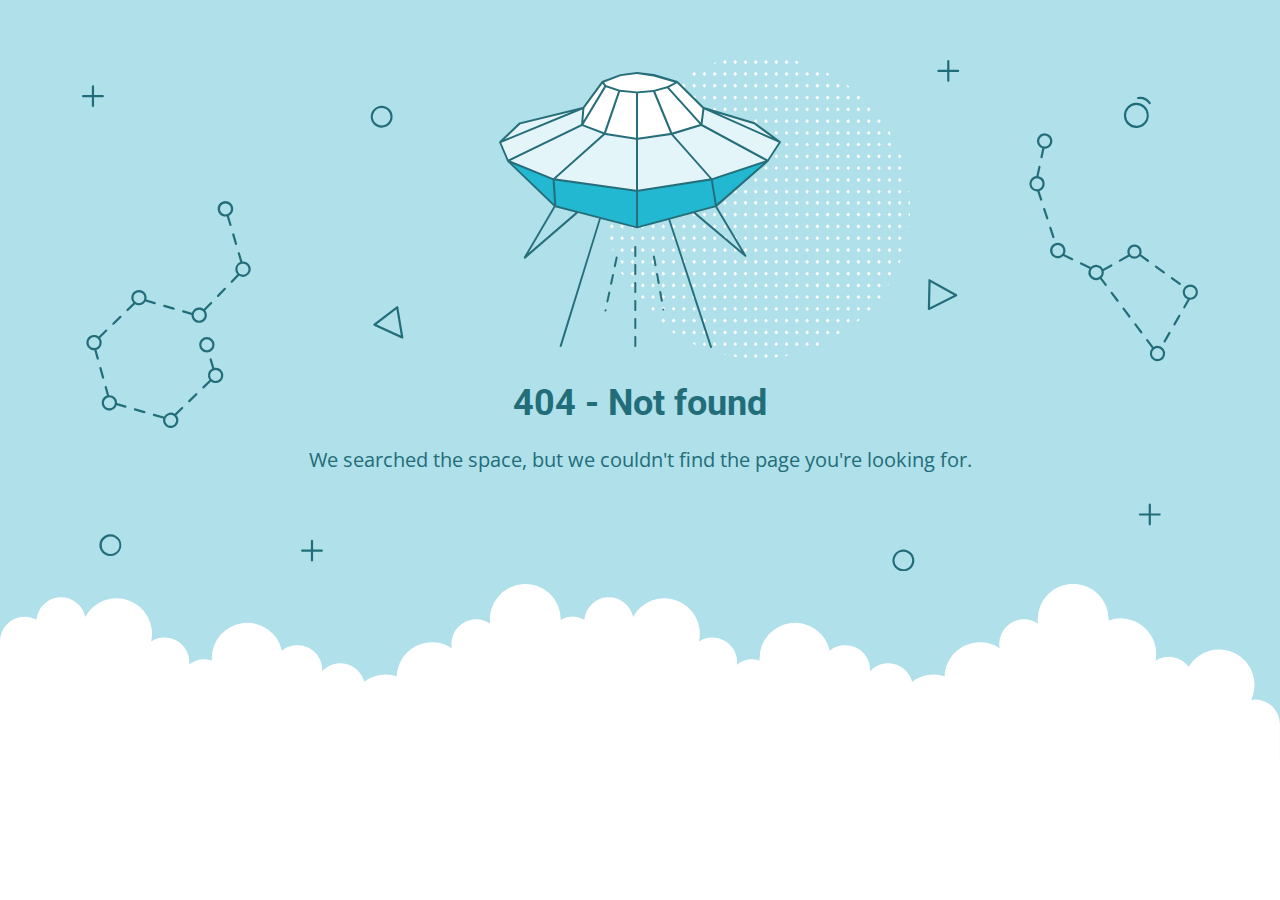
<file: img/user-template/mycv.html>
<!DOCTYPE html>
<html lang="en">
<head>
    <meta charset="utf-8" />
    <meta name="viewport" content="width=device-width, initial-scale=1.0">
    <meta http-equiv="cache-control" content="no-store,max-age=0" />
    <meta name="robots" content="noindex" />
    <title>404 - Not found</title>
    <link href="https://fonts.googleapis.com/css?family=Open+Sans:400,700%7CRoboto:400,700" rel="stylesheet">
<style>
    * {
        box-sizing: border-box;
        -moz-box-sizing: border-box;
        -webkit-tap-highlight-color: transparent;
    }
    body {
        margin: 0;
        padding: 0;
        height: 100%;
        -webkit-text-size-adjust: 100%;
    }
    .fit-wide {
        position: relative;
        overflow: hidden;
        max-width: 1240px;
        margin: 0 auto;
        padding-top: 60px;
        padding-bottom: 60px;
        padding-left: 20px;
        padding-right: 20px;
    }
    .background-wrap { position: relative; }
    .background-wrap.cloud-blue { background-color: #b0e0e9; }
    .background-wrap.white { background-color: #fff; }
    .title { 
        position: relative; 
        text-align: center;
        margin: 20px auto 10px;
    }
    .title--regular { font-family: 'Roboto', Arial, sans-serif; }
    .title--size-large { font-size: 36px; line-height: 46px; }
    .title--size-semimedium { font-size: 20px; line-height: 28px; }
    .title--weight-normal { font-weight: 400; }
    .title--weight-bold { font-weight: 700; }
    .title--subtitle { 
        padding-bottom: 40px; 
        font-family: 'Open Sans', Arial ,sans-serif; 
        text-align: center;
    }
    .error h1,
    .error p { color: #226d7a; }
    .error--bg__cover {
        position: absolute;
        left: 0;
        right: 0;
        width: 90%;
        margin: 0 auto;
    }
    .error--shape__clouds svg {
        display: block;
    }
    .abstract-half-dot--circle {
        z-index: 0;
        position: absolute;
        left: 15em;
        right: 0;
        width: 300px;
        height: 300px;
        margin: 0 auto;
    }
    .icon-graphic {
        z-index: 1;
        position: relative;
        width: 300px;
        height: 300px;
        margin: 0 auto;
    }
    @media screen and (max-width: 767px) {
        .error--bg__cover { display: none; }
        .abstract-half-dot--circle { left: 0; }
    }
</style>
</head>
<body>
    <div id="container">
        <section class="error content background-wrap cloud-blue">
            <div class="fit-wide">
                <div class="error--bg__cover">
                    <svg id="acce7670-904f-4f8c-b867-68138c2f8c06" data-name="Layer 1" xmlns="http://www.w3.org/2000/svg" viewBox="0 0 1019 467"><title>404_bg</title><path d="M962.794,62.029a11.471,11.471,0,0,1-.656-22.923h0a11.471,11.471,0,0,1,1.327,22.9C963.24,62.023,963.017,62.029,962.794,62.029ZM962.253,41.1a9.47,9.47,0,1,0,10,8.906,9.481,9.481,0,0,0-10-8.906Z" fill="#1e6d7a"/><path d="M974.934,40.4a1,1,0,0,1-.836-.45,10.049,10.049,0,0,0-9.688-4.276A1,1,0,0,1,964.1,33.7a11.952,11.952,0,0,1,11.67,5.153,1,1,0,0,1-.834,1.549Z" fill="#1e6d7a"/><path d="M273.605,61.8a9.971,9.971,0,0,1-7.251-3.106h0a10.012,10.012,0,1,1,7.251,3.106Zm0-17.991a8,8,0,0,0-5.8,13.507h0a8,8,0,1,0,5.8-13.507Z" fill="#226d7a"/><path d="M26.007,453q-.131,0-.261,0a10.019,10.019,0,1,1,.261,0ZM26,435a8.042,8.042,0,1,0,.208,0C26.134,435,26.064,435,26,435Z" fill="#226d7a"/><path d="M750.007,467q-.13,0-.261,0a9.933,9.933,0,0,1-6.994-3.108h0a10,10,0,1,1,7.255,3.11Zm-.013-18a8,8,0,0,0-5.793,13.511h0a8,8,0,1,0,6-13.509C750.134,449,750.063,449,749.994,449Z" fill="#226d7a"/><path d="M292.416,254.312a1.013,1.013,0,0,1-.417-.09L266.634,242.6a1,1,0,0,1-.191-1.7L287.2,225a1,1,0,0,1,1.594.629l4.607,27.516a1,1,0,0,1-.986,1.165Zm-23.437-12.835,22.139,10.141L287.1,227.6Z" fill="#226d7a"/><path d="M773.316,228.33a1,1,0,0,1-1-1.022l.571-26.14a1,1,0,0,1,1.487-.851l24.356,13.607a1,1,0,0,1-.038,1.767l-24.926,12.532A1.006,1.006,0,0,1,773.316,228.33Zm1.535-25.456-.5,22.815,21.756-10.938Z" fill="#226d7a"/><path d="M136.509,150.348l-2.39-8.09a7.115,7.115,0,1,0-1.9.629l2.372,8.028a1,1,0,0,0,.959.717,1,1,0,0,0,.959-1.284ZM126,136a5,5,0,1,1,5,5A5.006,5.006,0,0,1,126,136Z" fill="#226d7a"/><path d="M137.141,159.545l2.55,8.632a1,1,0,0,0,.959.717,1.037,1.037,0,0,0,.284-.041,1,1,0,0,0,.675-1.243l-2.55-8.631a1,1,0,0,0-1.918.566Z" fill="#226d7a"/><path d="M129.751,208.226l-6.265,6.461a1,1,0,0,0,1.436,1.393l6.265-6.461a1,1,0,0,0-1.436-1.393Z" fill="#226d7a"/><path d="M92.076,230.463l7.936,2.293c0,.082-.012.162-.012.244a7,7,0,1,0,12.587-4.2l6.07-6.259a1,1,0,1,0-1.436-1.393l-6.052,6.242a6.978,6.978,0,0,0-10.8,3.386l-7.737-2.235a1,1,0,0,0-.555,1.922ZM107,228a5,5,0,1,1-5,5A5.006,5.006,0,0,1,107,228Z" fill="#226d7a"/><path d="M74.783,225.467l8.647,2.5a.989.989,0,0,0,.278.04,1,1,0,0,0,.276-1.962l-8.646-2.5a1,1,0,0,0-.555,1.922Z" fill="#226d7a"/><path d="M28.617,241.8a1,1,0,0,0,.7-.282l6.461-6.266a1,1,0,0,0-1.393-1.436l-6.461,6.266a1,1,0,0,0,.7,1.718Z" fill="#226d7a"/><path d="M19.257,291.006a1,1,0,0,0,.964-1.269L17.8,281.069a1,1,0,0,0-1.927.537l2.419,8.668A1,1,0,0,0,19.257,291.006Z" fill="#226d7a"/><path d="M13.216,264.635a6.979,6.979,0,0,0,3.394-10.8l6.242-6.052a1,1,0,1,0-1.393-1.435L15.2,252.413A7,7,0,1,0,11,265c.08,0,.158-.009.237-.012l2.219,7.95a1,1,0,0,0,1.927-.538ZM6,258a5,5,0,1,1,5,5A5.006,5.006,0,0,1,6,258Z" fill="#226d7a"/><path d="M39.924,315.537l-7.936-2.293c0-.082.012-.162.012-.244a7.008,7.008,0,0,0-7-7c-.08,0-.158.009-.237.012l-2.123-7.606a1,1,0,0,0-1.927.537l2.072,7.422a7,7,0,1,0,8.847,8.859l7.737,2.235a1.025,1.025,0,0,0,.278.039,1,1,0,0,0,.277-1.961ZM25,318a5,5,0,1,1,5-5A5.006,5.006,0,0,1,25,318Z" fill="#226d7a"/><path d="M57.217,320.532l-8.647-2.5a1,1,0,1,0-.554,1.922l8.646,2.5a1.03,1.03,0,0,0,.278.039,1,1,0,0,0,.277-1.961Z" fill="#226d7a"/><path d="M90.765,317.017,84.592,323a6.975,6.975,0,0,0-9.76,2.693.984.984,0,0,0-.323-.168l-8.646-2.5a1,1,0,0,0-.554,1.922l8.646,2.5a1,1,0,0,0,.216.031,7,7,0,1,0,11.98-3.2l6.006-5.825a1,1,0,1,0-1.392-1.435ZM81,334a5,5,0,1,1,5-5A5.006,5.006,0,0,1,81,334Z" fill="#226d7a"/><path d="M103.687,304.486l-6.461,6.266a1,1,0,0,0,1.393,1.436l6.461-6.266a1,1,0,0,0-1.393-1.436Z" fill="#226d7a"/><path d="M147,184c-.182,0-.361.014-.54.027l-2.3-7.786a1,1,0,1,0-1.918.567l2.263,7.66a6.977,6.977,0,0,0-2.643,11.269l-5.845,6.028a1,1,0,1,0,1.436,1.392L143.419,197A7,7,0,1,0,147,184Zm0,12a4.995,4.995,0,0,1-1.121-9.863,1.033,1.033,0,0,0,.155-.022c.015,0,.025-.016.04-.021A5,5,0,1,1,147,196Z" fill="#226d7a"/><path d="M52,224a7,7,0,0,0,5.984-3.386l8.153,2.356a1.025,1.025,0,0,0,.278.039,1,1,0,0,0,.276-1.961l-7.924-2.29a7,7,0,1,0-11.918,2.965l-6.006,5.824a1,1,0,1,0,1.392,1.436L48.408,223A6.952,6.952,0,0,0,52,224Zm0-12a5,5,0,1,1-5,5A5.006,5.006,0,0,1,52,212Z" fill="#226d7a"/><path d="M122,281a6.984,6.984,0,0,0-1.218.113l-2.362-8.03a1,1,0,0,0-1.919.564l2.381,8.1a6.972,6.972,0,0,0-2.492,10.427l-6.242,6.052a1,1,0,0,0,1.393,1.435l6.259-6.069A7,7,0,1,0,122,281Zm0,12a5,5,0,1,1,5-5A5.006,5.006,0,0,1,122,293Z" fill="#226d7a"/><path d="M121,260a7,7,0,1,0-7,7A7.008,7.008,0,0,0,121,260Zm-12,0a5,5,0,1,1,5,5A5.006,5.006,0,0,1,109,260Z" fill="#226d7a"/><path d="M886.983,162.773a1,1,0,0,0,.951-1.311l-2.8-8.555a1,1,0,0,0-1.9.621l2.8,8.555A1,1,0,0,0,886.983,162.773Z" fill="#226d7a"/><path d="M879.544,135.8a1,1,0,1,0-1.9.621l2.795,8.555a1,1,0,0,0,.951.69,1,1,0,0,0,.95-1.311Z" fill="#226d7a"/><path d="M904.543,181l-7.442-3.582a7.032,7.032,0,1,0-1.252,1.616l7.827,3.768a.981.981,0,0,0,.432.1,1,1,0,0,0,.435-1.9ZM891,179a5,5,0,1,1,5-5A5.006,5.006,0,0,1,891,179Z" fill="#226d7a"/><path d="M956.292,179.469a6.477,6.477,0,0,0,9.659-.268l6.739,4.9a1,1,0,1,0,1.176-1.617L967,177.492a6.5,6.5,0,1,0-11.811.4,1.064,1.064,0,0,0-.121.039l-7.852,4.4a1,1,0,0,0,.976,1.745l7.853-4.4A.985.985,0,0,0,956.292,179.469ZM961,170.5a4.5,4.5,0,1,1-4.5,4.5A4.505,4.505,0,0,1,961,170.5Z" fill="#226d7a"/><path d="M987.248,194.689a1,1,0,1,0,1.176-1.617l-7.278-5.294a1,1,0,0,0-1.176,1.618Z" fill="#226d7a"/><path d="M995.7,198.366a1,1,0,0,0-1.176,1.617l7.28,5.293a.986.986,0,0,0,.587.192,1,1,0,0,0,.588-1.809Z" fill="#226d7a"/><path d="M1002.5,232.72a1,1,0,0,0-1.366.365l-4.5,7.793a1,1,0,1,0,1.732,1l4.5-7.792A1,1,0,0,0,1002.5,232.72Z" fill="#226d7a"/><path d="M993.49,248.305a1,1,0,0,0-1.366.366l-4.5,7.793a1,1,0,0,0,1.733,1l4.5-7.793A1,1,0,0,0,993.49,248.305Z" fill="#226d7a"/><path d="M951.8,226.4a1,1,0,0,0-1.6,1.2l5.4,7.2a1,1,0,1,0,1.6-1.2Z" fill="#226d7a"/><path d="M962.6,240.8A1,1,0,0,0,961,242l5.4,7.2A1,1,0,0,0,968,248Z" fill="#226d7a"/><path d="M931.091,198.789a6.943,6.943,0,0,0,1.777-6.129l7.473-4.185a1,1,0,1,0-.977-1.745l-7.172,4.016a6.988,6.988,0,0,0-11.127-1.7.981.981,0,0,0-.3-.23l-8.11-3.9a1,1,0,1,0-.867,1.8l8.1,3.9a6.988,6.988,0,0,0,9.645,9.428L934,206a1,1,0,0,0,1.6-1.2ZM921,194a5,5,0,1,1,5,5A5.006,5.006,0,0,1,921,194Z" fill="#226d7a"/><path d="M941,212a1,1,0,0,0-1.6,1.2l5.4,7.2a1,1,0,1,0,1.6-1.2Z" fill="#226d7a"/><path d="M876.837,80.654l-1.7,7.937a1,1,0,0,0,.767,1.187,1.029,1.029,0,0,0,.211.022,1,1,0,0,0,.977-.79l1.718-8.02c.064,0,.126.01.19.01a7.013,7.013,0,1,0-2.163-.346ZM879,69a5,5,0,1,1-5,5A5.006,5.006,0,0,1,879,69Z" fill="#226d7a"/><path d="M879,113a7.012,7.012,0,0,0-5.58-6.855l1.786-8.335a1,1,0,0,0-1.955-.419L871.4,106.03A7,7,0,0,0,872,120c.091,0,.18-.01.271-.014l2.576,7.879a1,1,0,0,0,.95.69.985.985,0,0,0,.31-.05,1,1,0,0,0,.64-1.261l-2.492-7.624A7.007,7.007,0,0,0,879,113Zm-7,5a5,5,0,1,1,5-5A5.006,5.006,0,0,1,872,118Z" fill="#226d7a"/><path d="M1012,205a7,7,0,0,0-2.469,13.542l-3.9,6.75a1,1,0,1,0,1.732,1l4.227-7.314c.136.008.271.021.41.021a7,7,0,0,0,0-14Zm0,12a5,5,0,1,1,5-5A5.006,5.006,0,0,1,1012,217Z" fill="#226d7a"/><path d="M982,261a6.941,6.941,0,0,0-3.527.964L973.4,255.2a1,1,0,1,0-1.6,1.2l5.109,6.812A6.99,6.99,0,1,0,982,261Zm0,12a5,5,0,1,1,5-5A5.006,5.006,0,0,1,982,273Z" fill="#226d7a"/><path d="M19,32H11V24a1,1,0,0,0-2,0v8H1a1,1,0,0,0,0,2H9v8a1,1,0,0,0,2,0V34h8a1,1,0,0,0,0-2Z" fill="#206d7a"/><path d="M219,447h-8v-8a1,1,0,0,0-2,0v8h-8a1,1,0,0,0,0,2h8v8a1,1,0,0,0,2,0v-8h8a1,1,0,0,0,0-2Z" fill="#206d7a"/><path d="M984,414h-8v-8a1,1,0,0,0-2,0v8h-8a1,1,0,0,0,0,2h8v8a1,1,0,0,0,2,0v-8h8a1,1,0,0,0,0-2Z" fill="#206d7a"/><path d="M800,9h-8V1a1,1,0,0,0-2,0V9h-8a1,1,0,0,0,0,2h8v8a1,1,0,0,0,2,0V11h8a1,1,0,0,0,0-2Z" fill="#206d7a"/></svg>
                </div>
                <div>
                    <div class="abstract-half-dot--circle">
                        <svg id="a57f7293-9654-4013-9c82-7cad22fc3689" data-name="Layer 1" xmlns="http://www.w3.org/2000/svg" viewBox="0 0 300 298.181"><title>circle_dots</title><polygon points="145.742 133.848 147.581 131.734 145.742 129.621 143.904 131.734 145.742 133.848" fill="#fff"/><polygon points="145.742 122.041 147.581 119.928 145.742 117.814 143.904 119.928 145.742 122.041" fill="#fff"/><polygon points="145.742 110.235 147.581 108.122 145.742 106.008 143.904 108.122 145.742 110.235" fill="#fff"/><polygon points="145.742 98.429 147.581 96.316 145.742 94.202 143.904 96.316 145.742 98.429" fill="#fff"/><polygon points="145.742 86.624 147.581 84.51 145.742 82.396 143.904 84.51 145.742 86.624" fill="#fff"/><polygon points="156.015 129.621 154.177 131.734 156.015 133.848 157.854 131.734 156.015 129.621" fill="#fff"/><polygon points="156.015 117.814 154.177 119.928 156.015 122.041 157.854 119.928 156.015 117.814" fill="#fff"/><polygon points="156.015 106.008 154.177 108.122 156.015 110.235 157.854 108.122 156.015 106.008" fill="#fff"/><polygon points="156.015 94.202 154.177 96.316 156.015 98.429 157.854 96.316 156.015 94.202" fill="#fff"/><polygon points="156.015 82.396 154.177 84.51 156.015 86.624 157.854 84.51 156.015 82.396" fill="#fff"/><polygon points="166.288 129.621 164.45 131.734 166.288 133.848 168.13 131.734 166.288 129.621" fill="#fff"/><polygon points="166.288 117.814 164.45 119.928 166.288 122.041 168.13 119.928 166.288 117.814" fill="#fff"/><polygon points="166.288 106.008 164.45 108.122 166.288 110.235 168.13 108.122 166.288 106.008" fill="#fff"/><polygon points="166.288 94.202 164.45 96.316 166.288 98.429 168.13 96.316 166.288 94.202" fill="#fff"/><polygon points="168.128 84.51 166.288 82.396 164.45 84.51 166.288 86.624 168.128 84.51" fill="#fff"/><polygon points="176.563 129.621 174.724 131.734 176.563 133.848 178.401 131.734 176.563 129.621" fill="#fff"/><polygon points="176.563 117.814 174.724 119.928 176.563 122.041 178.401 119.928 176.563 117.814" fill="#fff"/><polygon points="176.563 106.008 174.724 108.122 176.563 110.235 178.401 108.122 176.563 106.008" fill="#fff"/><polygon points="176.563 94.202 174.724 96.316 176.563 98.429 178.401 96.316 176.563 94.202" fill="#fff"/><polygon points="176.563 82.396 174.724 84.51 176.563 86.624 178.401 84.51 176.563 82.396" fill="#fff"/><polygon points="186.835 129.621 184.997 131.734 186.835 133.848 188.674 131.734 186.835 129.621" fill="#fff"/><polygon points="186.835 117.814 184.997 119.928 186.835 122.041 188.674 119.928 186.835 117.814" fill="#fff"/><polygon points="186.835 106.008 184.997 108.122 186.835 110.235 188.674 108.122 186.835 106.008" fill="#fff"/><polygon points="186.835 94.202 184.997 96.316 186.835 98.429 188.674 96.316 186.835 94.202" fill="#fff"/><polygon points="186.835 82.396 184.997 84.51 186.835 86.624 188.674 84.51 186.835 82.396" fill="#fff"/><polygon points="197.11 129.621 195.268 131.734 197.11 133.848 198.948 131.734 197.11 129.621" fill="#fff"/><polygon points="197.11 117.814 195.268 119.928 197.11 122.041 198.948 119.928 197.11 117.814" fill="#fff"/><polygon points="197.11 106.008 195.268 108.122 197.11 110.235 198.948 108.122 197.11 106.008" fill="#fff"/><polygon points="197.11 94.202 195.268 96.316 197.11 98.429 198.948 96.316 197.11 94.202" fill="#fff"/><polygon points="197.11 82.396 195.27 84.51 197.11 86.624 198.948 84.51 197.11 82.396" fill="#fff"/><polygon points="207.383 129.621 205.545 131.734 207.383 133.848 209.221 131.734 207.383 129.621" fill="#fff"/><polygon points="207.383 117.814 205.545 119.928 207.383 122.041 209.221 119.928 207.383 117.814" fill="#fff"/><polygon points="207.383 106.008 205.545 108.122 207.383 110.235 209.221 108.122 207.383 106.008" fill="#fff"/><polygon points="207.383 94.202 205.545 96.316 207.383 98.429 209.221 96.316 207.383 94.202" fill="#fff"/><polygon points="207.383 82.396 205.545 84.51 207.383 86.624 209.221 84.51 207.383 82.396" fill="#fff"/><polygon points="217.656 129.621 215.817 131.734 217.656 133.848 219.497 131.734 217.656 129.621" fill="#fff"/><polygon points="217.656 117.814 215.817 119.928 217.656 122.041 219.497 119.928 217.656 117.814" fill="#fff"/><polygon points="217.656 106.008 215.817 108.122 217.656 110.235 219.497 108.122 217.656 106.008" fill="#fff"/><polygon points="217.656 94.202 215.817 96.316 217.656 98.429 219.497 96.316 217.656 94.202" fill="#fff"/><polygon points="219.496 84.51 217.656 82.396 215.817 84.51 217.656 86.624 219.496 84.51" fill="#fff"/><polygon points="227.93 129.621 226.092 131.734 227.93 133.848 229.769 131.734 227.93 129.621" fill="#fff"/><polygon points="227.93 117.814 226.092 119.928 227.93 122.041 229.769 119.928 227.93 117.814" fill="#fff"/><polygon points="227.93 106.008 226.092 108.122 227.93 110.235 229.769 108.122 227.93 106.008" fill="#fff"/><polygon points="227.93 94.202 226.092 96.316 227.93 98.429 229.769 96.316 227.93 94.202" fill="#fff"/><polygon points="227.93 82.396 226.092 84.51 227.93 86.624 229.769 84.51 227.93 82.396" fill="#fff"/><polygon points="238.203 129.621 236.365 131.734 238.203 133.848 240.042 131.734 238.203 129.621" fill="#fff"/><polygon points="238.203 117.814 236.365 119.928 238.203 122.041 240.042 119.928 238.203 117.814" fill="#fff"/><polygon points="238.203 106.008 236.365 108.122 238.203 110.235 240.042 108.122 238.203 106.008" fill="#fff"/><polygon points="238.203 94.202 236.365 96.316 238.203 98.429 240.042 96.316 238.203 94.202" fill="#fff"/><polygon points="238.203 82.396 236.365 84.51 238.203 86.624 240.042 84.51 238.203 82.396" fill="#fff"/><polygon points="248.478 133.848 250.316 131.734 248.478 129.621 246.636 131.734 248.478 133.848" fill="#fff"/><polygon points="248.478 122.041 250.316 119.928 248.478 117.814 246.636 119.928 248.478 122.041" fill="#fff"/><polygon points="248.478 110.235 250.316 108.122 248.478 106.008 246.636 108.122 248.478 110.235" fill="#fff"/><polygon points="248.478 98.429 250.316 96.316 248.478 94.202 246.636 96.316 248.478 98.429" fill="#fff"/><polygon points="246.638 84.51 248.478 86.624 250.316 84.51 248.478 82.396 246.638 84.51" fill="#fff"/><polygon points="258.751 129.621 256.912 131.734 258.751 133.848 260.589 131.734 258.751 129.621" fill="#fff"/><polygon points="258.751 117.814 256.912 119.928 258.751 122.041 260.589 119.928 258.751 117.814" fill="#fff"/><polygon points="258.751 106.008 256.912 108.122 258.751 110.235 260.589 108.122 258.751 106.008" fill="#fff"/><polygon points="258.751 94.202 256.912 96.316 258.751 98.429 260.589 96.316 258.751 94.202" fill="#fff"/><polygon points="258.751 82.396 256.912 84.51 258.751 86.624 260.589 84.51 258.751 82.396" fill="#fff"/><polygon points="269.023 129.621 267.185 131.734 269.023 133.848 270.865 131.734 269.023 129.621" fill="#fff"/><polygon points="269.023 117.814 267.185 119.928 269.023 122.041 270.865 119.928 269.023 117.814" fill="#fff"/><polygon points="269.023 106.008 267.185 108.122 269.023 110.235 270.865 108.122 269.023 106.008" fill="#fff"/><polygon points="269.023 94.202 267.185 96.316 269.023 98.429 270.865 96.316 269.023 94.202" fill="#fff"/><polygon points="270.863 84.51 269.023 82.396 267.185 84.51 269.023 86.624 270.863 84.51" fill="#fff"/><polygon points="145.742 75.064 147.581 72.95 145.742 70.837 143.904 72.95 145.742 75.064" fill="#fff"/><polygon points="145.742 63.258 147.581 61.144 145.742 59.031 143.904 61.144 145.742 63.258" fill="#fff"/><polygon points="145.742 51.452 147.581 49.338 145.742 47.225 143.904 49.338 145.742 51.452" fill="#fff"/><polygon points="145.742 39.646 147.581 37.532 145.742 35.419 143.904 37.532 145.742 39.646" fill="#fff"/><polygon points="145.742 27.84 147.581 25.726 145.742 23.612 143.904 25.726 145.742 27.84" fill="#fff"/><polygon points="147.581 13.92 145.742 11.806 143.904 13.92 145.742 16.033 147.581 13.92" fill="#fff"/><polygon points="143.904 2.114 145.742 4.227 147.581 2.114 145.742 0 143.904 2.114" fill="#fff"/><polygon points="156.015 70.837 154.177 72.95 156.015 75.064 157.854 72.95 156.015 70.837" fill="#fff"/><polygon points="156.015 59.031 154.177 61.144 156.015 63.258 157.854 61.144 156.015 59.031" fill="#fff"/><polygon points="156.015 47.225 154.177 49.338 156.015 51.452 157.854 49.338 156.015 47.225" fill="#fff"/><polygon points="156.015 35.419 154.177 37.532 156.015 39.646 157.854 37.532 156.015 35.419" fill="#fff"/><polygon points="156.015 23.612 154.177 25.726 156.015 27.84 157.854 25.726 156.015 23.612" fill="#fff"/><polygon points="156.015 11.806 154.177 13.92 156.015 16.033 157.854 13.92 156.015 11.806" fill="#fff"/><polygon points="156.015 0 154.177 2.114 156.015 4.227 157.854 2.114 156.015 0" fill="#fff"/><polygon points="166.288 70.837 164.45 72.95 166.288 75.064 168.13 72.95 166.288 70.837" fill="#fff"/><polygon points="166.288 59.031 164.45 61.144 166.288 63.258 168.13 61.144 166.288 59.031" fill="#fff"/><polygon points="166.288 47.225 164.45 49.338 166.288 51.452 168.13 49.338 166.288 47.225" fill="#fff"/><polygon points="166.288 35.419 164.45 37.532 166.288 39.646 168.13 37.532 166.288 35.419" fill="#fff"/><polygon points="166.288 23.612 164.45 25.726 166.288 27.84 168.13 25.726 166.288 23.612" fill="#fff"/><polygon points="166.288 11.806 164.45 13.92 166.288 16.033 168.13 13.92 166.288 11.806" fill="#fff"/><polygon points="166.288 0 164.45 2.114 166.288 4.227 168.13 2.114 166.288 0" fill="#fff"/><polygon points="176.563 70.837 174.724 72.95 176.563 75.064 178.401 72.95 176.563 70.837" fill="#fff"/><polygon points="176.563 59.031 174.724 61.144 176.563 63.258 178.401 61.144 176.563 59.031" fill="#fff"/><polygon points="176.563 47.225 174.724 49.338 176.563 51.452 178.401 49.338 176.563 47.225" fill="#fff"/><polygon points="176.563 35.419 174.724 37.532 176.563 39.646 178.401 37.532 176.563 35.419" fill="#fff"/><polygon points="176.563 23.612 174.724 25.726 176.563 27.84 178.401 25.726 176.563 23.612" fill="#fff"/><polygon points="176.563 11.806 174.724 13.92 176.563 16.033 178.401 13.92 176.563 11.806" fill="#fff"/><polygon points="176.563 0 174.724 2.114 176.563 4.227 178.401 2.114 176.563 0" fill="#fff"/><polygon points="186.835 70.837 184.997 72.95 186.835 75.064 188.674 72.95 186.835 70.837" fill="#fff"/><polygon points="186.835 59.031 184.997 61.144 186.835 63.258 188.674 61.144 186.835 59.031" fill="#fff"/><polygon points="186.835 47.225 184.997 49.338 186.835 51.452 188.674 49.338 186.835 47.225" fill="#fff"/><polygon points="186.835 35.419 184.997 37.532 186.835 39.646 188.674 37.532 186.835 35.419" fill="#fff"/><polygon points="186.835 23.612 184.997 25.726 186.835 27.84 188.674 25.726 186.835 23.612" fill="#fff"/><polygon points="186.835 11.806 184.997 13.92 186.835 16.033 188.674 13.92 186.835 11.806" fill="#fff"/><path d="M186.835,4.227l1.839-2.113-.31-.356c-.826-.225-1.651-.45-2.483-.661L185,2.114Z" fill="#fff"/><polygon points="197.11 70.837 195.268 72.95 197.11 75.064 198.948 72.95 197.11 70.837" fill="#fff"/><polygon points="197.11 59.031 195.268 61.144 197.11 63.258 198.948 61.144 197.11 59.031" fill="#fff"/><polygon points="197.11 47.225 195.268 49.338 197.11 51.452 198.948 49.338 197.11 47.225" fill="#fff"/><polygon points="197.11 35.419 195.268 37.532 197.11 39.646 198.948 37.532 197.11 35.419" fill="#fff"/><polygon points="197.11 23.612 195.268 25.726 197.11 27.84 198.948 25.726 197.11 23.612" fill="#fff"/><polygon points="197.11 11.806 195.268 13.92 197.11 16.033 198.948 13.92 197.11 11.806" fill="#fff"/><polygon points="207.383 70.837 205.545 72.95 207.383 75.064 209.221 72.95 207.383 70.837" fill="#fff"/><polygon points="207.383 59.031 205.545 61.144 207.383 63.258 209.221 61.144 207.383 59.031" fill="#fff"/><polygon points="207.383 47.225 205.545 49.338 207.383 51.452 209.221 49.338 207.383 47.225" fill="#fff"/><polygon points="207.383 35.419 205.545 37.532 207.383 39.646 209.221 37.532 207.383 35.419" fill="#fff"/><polygon points="207.383 23.612 205.545 25.726 207.383 27.84 209.221 25.726 207.383 23.612" fill="#fff"/><polygon points="207.383 11.806 205.545 13.92 207.383 16.033 209.221 13.92 207.383 11.806" fill="#fff"/><polygon points="217.656 70.837 215.817 72.95 217.656 75.064 219.497 72.95 217.656 70.837" fill="#fff"/><polygon points="217.656 59.031 215.817 61.144 217.656 63.258 219.497 61.144 217.656 59.031" fill="#fff"/><polygon points="217.656 47.225 215.817 49.338 217.656 51.452 219.497 49.338 217.656 47.225" fill="#fff"/><polygon points="217.656 35.419 215.817 37.532 217.656 39.646 219.497 37.532 217.656 35.419" fill="#fff"/><polygon points="217.656 23.612 215.817 25.726 217.656 27.84 219.497 25.726 217.656 23.612" fill="#fff"/><path d="M217.656,16.033l1.753-2.011c-.842-.445-1.685-.887-2.535-1.317l-1.057,1.215Z" fill="#fff"/><polygon points="227.93 70.837 226.092 72.95 227.93 75.064 229.769 72.95 227.93 70.837" fill="#fff"/><polygon points="227.93 59.031 226.092 61.144 227.93 63.258 229.769 61.144 227.93 59.031" fill="#fff"/><polygon points="227.93 47.225 226.092 49.338 227.93 51.452 229.769 49.338 227.93 47.225" fill="#fff"/><polygon points="227.93 35.419 226.092 37.532 227.93 39.646 229.769 37.532 227.93 35.419" fill="#fff"/><polygon points="227.93 23.612 226.092 25.726 227.93 27.84 229.769 25.726 227.93 23.612" fill="#fff"/><polygon points="238.203 70.837 236.365 72.95 238.203 75.064 240.042 72.95 238.203 70.837" fill="#fff"/><polygon points="238.203 59.031 236.365 61.144 238.203 63.258 240.042 61.144 238.203 59.031" fill="#fff"/><polygon points="238.203 47.225 236.365 49.338 238.203 51.452 240.042 49.338 238.203 47.225" fill="#fff"/><polygon points="238.203 35.419 236.365 37.532 238.203 39.646 240.042 37.532 238.203 35.419" fill="#fff"/><path d="M236.365,25.726,238.2,27.84l1.084-1.246c-.744-.555-1.5-1.1-2.25-1.641Z" fill="#fff"/><polygon points="248.478 75.064 250.316 72.95 248.478 70.837 246.636 72.95 248.478 75.064" fill="#fff"/><polygon points="248.478 63.258 250.316 61.144 248.478 59.031 246.636 61.144 248.478 63.258" fill="#fff"/><polygon points="250.316 49.338 248.478 47.225 246.636 49.338 248.478 51.452 250.316 49.338" fill="#fff"/><polygon points="246.636 37.532 248.478 39.646 250.316 37.532 248.478 35.419 246.636 37.532" fill="#fff"/><polygon points="258.751 70.837 256.912 72.95 258.751 75.064 260.589 72.95 258.751 70.837" fill="#fff"/><polygon points="258.751 59.031 256.912 61.144 258.751 63.258 260.589 61.144 258.751 59.031" fill="#fff"/><polygon points="258.751 47.225 256.912 49.338 258.751 51.452 260.589 49.338 258.751 47.225" fill="#fff"/><polygon points="269.023 70.837 267.185 72.95 269.023 75.064 270.865 72.95 269.023 70.837" fill="#fff"/><polygon points="269.023 59.031 267.185 61.144 269.023 63.258 270.865 61.144 269.023 59.031" fill="#fff"/><polygon points="279.445 129.621 277.607 131.734 279.445 133.848 281.284 131.734 279.445 129.621" fill="#fff"/><polygon points="279.445 117.814 277.607 119.928 279.445 122.041 281.284 119.928 279.445 117.814" fill="#fff"/><polygon points="279.445 106.008 277.607 108.122 279.445 110.235 281.284 108.122 279.445 106.008" fill="#fff"/><polygon points="279.445 94.202 277.607 96.316 279.445 98.429 281.284 96.316 279.445 94.202" fill="#fff"/><polygon points="279.445 82.396 277.607 84.51 279.445 86.624 281.284 84.51 279.445 82.396" fill="#fff"/><polygon points="289.718 129.621 287.88 131.734 289.718 133.848 291.56 131.734 289.718 129.621" fill="#fff"/><polygon points="289.718 117.814 287.88 119.928 289.718 122.041 291.56 119.928 289.718 117.814" fill="#fff"/><polygon points="289.718 106.008 287.88 108.122 289.718 110.235 291.56 108.122 289.718 106.008" fill="#fff"/><path d="M287.88,96.316l1.838,2.113,1.515-1.739c-.151-.422-.3-.846-.451-1.267L289.718,94.2Z" fill="#fff"/><path d="M299.092,130.656l-.938,1.078,1.192,1.37Q299.229,131.877,299.092,130.656Z" fill="#fff"/><path d="M279.445,75.064l1.241-1.427q-.721-1.278-1.466-2.541l-1.613,1.854Z" fill="#fff"/><polygon points="1.838 129.621 0 131.734 1.838 133.848 3.677 131.734 1.838 129.621" fill="#fff"/><polygon points="1.838 117.814 0 119.928 1.838 122.041 3.677 119.928 1.838 117.814" fill="#fff"/><path d="M1.838,110.235l1.839-2.113-1.534-1.764q-.456,1.6-.876,3.22Z" fill="#fff"/><polygon points="12.113 129.621 10.271 131.734 12.113 133.848 13.951 131.734 12.113 129.621" fill="#fff"/><polygon points="12.113 117.814 10.271 119.928 12.113 122.041 13.951 119.928 12.113 117.814" fill="#fff"/><polygon points="12.113 106.008 10.271 108.122 12.113 110.235 13.951 108.122 12.113 106.008" fill="#fff"/><polygon points="12.113 94.202 10.271 96.316 12.113 98.429 13.951 96.316 12.113 94.202" fill="#fff"/><polygon points="12.113 82.396 10.273 84.51 12.113 86.624 13.951 84.51 12.113 82.396" fill="#fff"/><polygon points="22.533 129.621 20.695 131.734 22.533 133.848 24.371 131.734 22.533 129.621" fill="#fff"/><polygon points="22.533 117.814 20.695 119.928 22.533 122.041 24.371 119.928 22.533 117.814" fill="#fff"/><polygon points="22.533 106.008 20.695 108.122 22.533 110.235 24.371 108.122 22.533 106.008" fill="#fff"/><polygon points="22.533 94.202 20.695 96.316 22.533 98.429 24.371 96.316 22.533 94.202" fill="#fff"/><polygon points="22.533 82.396 20.695 84.51 22.533 86.624 24.371 84.51 22.533 82.396" fill="#fff"/><polygon points="32.808 129.621 30.966 131.734 32.808 133.848 34.646 131.734 32.808 129.621" fill="#fff"/><polygon points="32.808 117.814 30.966 119.928 32.808 122.041 34.646 119.928 32.808 117.814" fill="#fff"/><polygon points="32.808 106.008 30.966 108.122 32.808 110.235 34.646 108.122 32.808 106.008" fill="#fff"/><polygon points="32.808 94.202 30.966 96.316 32.808 98.429 34.646 96.316 32.808 94.202" fill="#fff"/><polygon points="32.808 82.396 30.968 84.51 32.808 86.624 34.646 84.51 32.808 82.396" fill="#fff"/><polygon points="43.08 129.621 41.242 131.734 43.08 133.848 44.919 131.734 43.08 129.621" fill="#fff"/><polygon points="43.08 117.814 41.242 119.928 43.08 122.041 44.919 119.928 43.08 117.814" fill="#fff"/><polygon points="43.08 106.008 41.242 108.122 43.08 110.235 44.919 108.122 43.08 106.008" fill="#fff"/><polygon points="43.08 94.202 41.242 96.316 43.08 98.429 44.919 96.316 43.08 94.202" fill="#fff"/><polygon points="43.08 82.396 41.242 84.51 43.08 86.624 44.919 84.51 43.08 82.396" fill="#fff"/><polygon points="53.353 129.621 51.515 131.734 53.353 133.848 55.195 131.734 53.353 129.621" fill="#fff"/><polygon points="53.353 117.814 51.515 119.928 53.353 122.041 55.195 119.928 53.353 117.814" fill="#fff"/><polygon points="53.353 106.008 51.515 108.122 53.353 110.235 55.195 108.122 53.353 106.008" fill="#fff"/><polygon points="53.353 94.202 51.515 96.316 53.353 98.429 55.195 96.316 53.353 94.202" fill="#fff"/><polygon points="55.193 84.51 53.353 82.396 51.515 84.51 53.353 86.624 55.193 84.51" fill="#fff"/><polygon points="63.628 129.621 61.789 131.734 63.628 133.848 65.466 131.734 63.628 129.621" fill="#fff"/><polygon points="63.628 117.814 61.789 119.928 63.628 122.041 65.466 119.928 63.628 117.814" fill="#fff"/><polygon points="63.628 106.008 61.789 108.122 63.628 110.235 65.466 108.122 63.628 106.008" fill="#fff"/><polygon points="63.628 94.202 61.789 96.316 63.628 98.429 65.466 96.316 63.628 94.202" fill="#fff"/><polygon points="63.628 82.396 61.789 84.51 63.628 86.624 65.466 84.51 63.628 82.396" fill="#fff"/><polygon points="73.901 129.621 72.062 131.734 73.901 133.848 75.739 131.734 73.901 129.621" fill="#fff"/><polygon points="73.901 117.814 72.062 119.928 73.901 122.041 75.739 119.928 73.901 117.814" fill="#fff"/><polygon points="73.901 106.008 72.062 108.122 73.901 110.235 75.739 108.122 73.901 106.008" fill="#fff"/><polygon points="73.901 94.202 72.062 96.316 73.901 98.429 75.739 96.316 73.901 94.202" fill="#fff"/><polygon points="73.901 82.396 72.062 84.51 73.901 86.624 75.739 84.51 73.901 82.396" fill="#fff"/><polygon points="84.174 129.621 82.335 131.734 84.174 133.848 86.015 131.734 84.174 129.621" fill="#fff"/><polygon points="84.174 117.814 82.335 119.928 84.174 122.041 86.015 119.928 84.174 117.814" fill="#fff"/><polygon points="84.174 106.008 82.335 108.122 84.174 110.235 86.015 108.122 84.174 106.008" fill="#fff"/><polygon points="84.174 94.202 82.335 96.316 84.174 98.429 86.015 96.316 84.174 94.202" fill="#fff"/><polygon points="86.014 84.51 84.174 82.396 82.335 84.51 84.174 86.624 86.014 84.51" fill="#fff"/><polygon points="94.448 129.621 92.61 131.734 94.448 133.848 96.286 131.734 94.448 129.621" fill="#fff"/><polygon points="94.448 117.814 92.61 119.928 94.448 122.041 96.286 119.928 94.448 117.814" fill="#fff"/><polygon points="94.448 106.008 92.61 108.122 94.448 110.235 96.286 108.122 94.448 106.008" fill="#fff"/><polygon points="94.448 94.202 92.61 96.316 94.448 98.429 96.286 96.316 94.448 94.202" fill="#fff"/><polygon points="94.448 82.396 92.61 84.51 94.448 86.624 96.286 84.51 94.448 82.396" fill="#fff"/><polygon points="104.721 129.621 102.883 131.734 104.721 133.848 106.559 131.734 104.721 129.621" fill="#fff"/><polygon points="104.721 117.814 102.883 119.928 104.721 122.041 106.559 119.928 104.721 117.814" fill="#fff"/><polygon points="104.721 106.008 102.883 108.122 104.721 110.235 106.559 108.122 104.721 106.008" fill="#fff"/><polygon points="104.721 94.202 102.883 96.316 104.721 98.429 106.559 96.316 104.721 94.202" fill="#fff"/><polygon points="104.721 82.396 102.883 84.51 104.721 86.624 106.559 84.51 104.721 82.396" fill="#fff"/><polygon points="114.996 129.621 113.154 131.734 114.996 133.848 116.834 131.734 114.996 129.621" fill="#fff"/><polygon points="114.996 117.814 113.154 119.928 114.996 122.041 116.834 119.928 114.996 117.814" fill="#fff"/><polygon points="114.996 106.008 113.154 108.122 114.996 110.235 116.834 108.122 114.996 106.008" fill="#fff"/><polygon points="114.996 94.202 113.154 96.316 114.996 98.429 116.834 96.316 114.996 94.202" fill="#fff"/><polygon points="114.996 82.396 113.156 84.51 114.996 86.624 116.834 84.51 114.996 82.396" fill="#fff"/><polygon points="125.268 133.848 127.107 131.734 125.268 129.621 123.43 131.734 125.268 133.848" fill="#fff"/><polygon points="125.268 122.041 127.107 119.928 125.268 117.814 123.43 119.928 125.268 122.041" fill="#fff"/><polygon points="125.268 110.235 127.107 108.122 125.268 106.008 123.43 108.122 125.268 110.235" fill="#fff"/><polygon points="125.268 98.429 127.107 96.316 125.268 94.202 123.43 96.316 125.268 98.429" fill="#fff"/><polygon points="125.268 86.624 127.107 84.51 125.268 82.396 123.43 84.51 125.268 86.624" fill="#fff"/><polygon points="135.541 133.848 137.383 131.734 135.541 129.621 133.703 131.734 135.541 133.848" fill="#fff"/><polygon points="135.541 122.041 137.383 119.928 135.541 117.814 133.703 119.928 135.541 122.041" fill="#fff"/><polygon points="135.541 110.235 137.383 108.122 135.541 106.008 133.703 108.122 135.541 110.235" fill="#fff"/><polygon points="135.541 98.429 137.383 96.316 135.541 94.202 133.703 96.316 135.541 98.429" fill="#fff"/><polygon points="135.541 86.624 137.381 84.51 135.541 82.396 133.703 84.51 135.541 86.624" fill="#fff"/><polygon points="22.533 70.837 20.695 72.95 22.533 75.064 24.371 72.95 22.533 70.837" fill="#fff"/><path d="M22.533,63.258l1.838-2.114-.387-.445c-.55.779-1.1,1.559-1.634,2.349Z" fill="#fff"/><polygon points="32.808 70.837 30.966 72.95 32.808 75.064 34.646 72.95 32.808 70.837" fill="#fff"/><polygon points="32.808 59.031 30.966 61.144 32.808 63.258 34.646 61.144 32.808 59.031" fill="#fff"/><path d="M32.808,51.452l1.838-2.114-.9-1.037c-.616.7-1.222,1.416-1.825,2.132Z" fill="#fff"/><polygon points="43.08 70.837 41.242 72.95 43.08 75.064 44.919 72.95 43.08 70.837" fill="#fff"/><polygon points="43.08 59.031 41.242 61.144 43.08 63.258 44.919 61.144 43.08 59.031" fill="#fff"/><polygon points="43.08 47.225 41.242 49.338 43.08 51.452 44.919 49.338 43.08 47.225" fill="#fff"/><path d="M43.08,39.646l1.839-2.114-.342-.393q-1.016.947-2.015,1.911Z" fill="#fff"/><polygon points="53.353 70.837 51.515 72.95 53.353 75.064 55.195 72.95 53.353 70.837" fill="#fff"/><polygon points="53.353 59.031 51.515 61.144 53.353 63.258 55.195 61.144 53.353 59.031" fill="#fff"/><polygon points="53.353 47.225 51.515 49.338 53.353 51.452 55.195 49.338 53.353 47.225" fill="#fff"/><polygon points="53.353 35.419 51.515 37.532 53.353 39.646 55.195 37.532 53.353 35.419" fill="#fff"/><polygon points="63.628 70.837 61.789 72.95 63.628 75.064 65.466 72.95 63.628 70.837" fill="#fff"/><polygon points="63.628 59.031 61.789 61.144 63.628 63.258 65.466 61.144 63.628 59.031" fill="#fff"/><polygon points="63.628 47.225 61.789 49.338 63.628 51.452 65.466 49.338 63.628 47.225" fill="#fff"/><polygon points="63.628 35.419 61.789 37.532 63.628 39.646 65.466 37.532 63.628 35.419" fill="#fff"/><polygon points="63.628 23.612 61.789 25.726 63.628 27.84 65.466 25.726 63.628 23.612" fill="#fff"/><polygon points="73.901 70.837 72.062 72.95 73.901 75.064 75.739 72.95 73.901 70.837" fill="#fff"/><polygon points="73.901 59.031 72.062 61.144 73.901 63.258 75.739 61.144 73.901 59.031" fill="#fff"/><polygon points="73.901 47.225 72.062 49.338 73.901 51.452 75.739 49.338 73.901 47.225" fill="#fff"/><polygon points="73.901 35.419 72.062 37.532 73.901 39.646 75.739 37.532 73.901 35.419" fill="#fff"/><polygon points="73.901 23.612 72.062 25.726 73.901 27.84 75.739 25.726 73.901 23.612" fill="#fff"/><path d="M73.9,16.033l.476-.547c-.214.119-.429.237-.642.357Z" fill="#fff"/><polygon points="84.174 70.837 82.335 72.95 84.174 75.064 86.015 72.95 84.174 70.837" fill="#fff"/><polygon points="84.174 59.031 82.335 61.144 84.174 63.258 86.015 61.144 84.174 59.031" fill="#fff"/><polygon points="84.174 47.225 82.335 49.338 84.174 51.452 86.015 49.338 84.174 47.225" fill="#fff"/><polygon points="84.174 35.419 82.335 37.532 84.174 39.646 86.015 37.532 84.174 35.419" fill="#fff"/><polygon points="84.174 23.612 82.335 25.726 84.174 27.84 86.015 25.726 84.174 23.612" fill="#fff"/><polygon points="84.174 11.806 82.335 13.92 84.174 16.033 86.015 13.92 84.174 11.806" fill="#fff"/><polygon points="94.448 70.837 92.61 72.95 94.448 75.064 96.286 72.95 94.448 70.837" fill="#fff"/><polygon points="94.448 59.031 92.61 61.144 94.448 63.258 96.286 61.144 94.448 59.031" fill="#fff"/><polygon points="94.448 47.225 92.61 49.338 94.448 51.452 96.286 49.338 94.448 47.225" fill="#fff"/><polygon points="94.448 35.419 92.61 37.532 94.448 39.646 96.286 37.532 94.448 35.419" fill="#fff"/><polygon points="94.448 23.612 92.61 25.726 94.448 27.84 96.286 25.726 94.448 23.612" fill="#fff"/><polygon points="94.448 11.806 92.61 13.92 94.448 16.033 96.286 13.92 94.448 11.806" fill="#fff"/><polygon points="104.721 70.837 102.883 72.95 104.721 75.064 106.559 72.95 104.721 70.837" fill="#fff"/><polygon points="104.721 59.031 102.883 61.144 104.721 63.258 106.559 61.144 104.721 59.031" fill="#fff"/><polygon points="104.721 47.225 102.883 49.338 104.721 51.452 106.559 49.338 104.721 47.225" fill="#fff"/><polygon points="104.721 35.419 102.883 37.532 104.721 39.646 106.559 37.532 104.721 35.419" fill="#fff"/><polygon points="104.721 23.612 102.883 25.726 104.721 27.84 106.559 25.726 104.721 23.612" fill="#fff"/><polygon points="104.721 11.806 102.883 13.92 104.721 16.033 106.559 13.92 104.721 11.806" fill="#fff"/><path d="M104.721,4.227l1.759-2.022c-.937.266-1.868.545-2.8.828Z" fill="#fff"/><polygon points="114.996 70.837 113.154 72.95 114.996 75.064 116.834 72.95 114.996 70.837" fill="#fff"/><polygon points="114.996 59.031 113.154 61.144 114.996 63.258 116.834 61.144 114.996 59.031" fill="#fff"/><polygon points="114.996 47.225 113.154 49.338 114.996 51.452 116.834 49.338 114.996 47.225" fill="#fff"/><polygon points="114.996 35.419 113.154 37.532 114.996 39.646 116.834 37.532 114.996 35.419" fill="#fff"/><polygon points="114.996 23.612 113.154 25.726 114.996 27.84 116.834 25.726 114.996 23.612" fill="#fff"/><polygon points="114.996 11.806 113.154 13.92 114.996 16.033 116.834 13.92 114.996 11.806" fill="#fff"/><path d="M113.154,2.114,115,4.227l1.838-2.113-1.8-2.066-.1.023Z" fill="#fff"/><polygon points="125.268 75.064 127.107 72.95 125.268 70.837 123.43 72.95 125.268 75.064" fill="#fff"/><polygon points="125.268 63.258 127.107 61.144 125.268 59.031 123.43 61.144 125.268 63.258" fill="#fff"/><polygon points="125.268 51.452 127.107 49.338 125.268 47.225 123.43 49.338 125.268 51.452" fill="#fff"/><polygon points="125.268 39.646 127.107 37.532 125.268 35.419 123.43 37.532 125.268 39.646" fill="#fff"/><polygon points="125.268 27.84 127.107 25.726 125.268 23.612 123.43 25.726 125.268 27.84" fill="#fff"/><polygon points="125.268 16.033 127.107 13.92 125.268 11.806 123.43 13.92 125.268 16.033" fill="#fff"/><polygon points="127.107 2.114 125.268 0 123.43 2.114 125.268 4.227 127.107 2.114" fill="#fff"/><polygon points="135.541 75.064 137.383 72.95 135.541 70.837 133.703 72.95 135.541 75.064" fill="#fff"/><polygon points="135.541 63.258 137.383 61.144 135.541 59.031 133.703 61.144 135.541 63.258" fill="#fff"/><polygon points="135.541 51.452 137.383 49.338 135.541 47.225 133.703 49.338 135.541 51.452" fill="#fff"/><polygon points="135.541 39.646 137.383 37.532 135.541 35.419 133.703 37.532 135.541 39.646" fill="#fff"/><polygon points="135.541 27.84 137.383 25.726 135.541 23.612 133.703 25.726 135.541 27.84" fill="#fff"/><polygon points="135.541 16.033 137.383 13.92 135.541 11.806 133.703 13.92 135.541 16.033" fill="#fff"/><polygon points="137.383 2.114 135.541 0 133.703 2.114 135.541 4.227 137.383 2.114" fill="#fff"/><polygon points="145.742 286.348 147.581 284.234 145.742 282.121 143.904 284.234 145.742 286.348" fill="#fff"/><polygon points="145.742 274.542 147.581 272.428 145.742 270.315 143.904 272.428 145.742 274.542" fill="#fff"/><polygon points="145.742 262.736 147.581 260.622 145.742 258.509 143.904 260.622 145.742 262.736" fill="#fff"/><polygon points="145.742 250.929 147.581 248.815 145.742 246.702 143.904 248.815 145.742 250.929" fill="#fff"/><polygon points="145.742 239.123 147.581 237.01 145.742 234.896 143.904 237.01 145.742 239.123" fill="#fff"/><polygon points="154.177 284.234 156.015 286.348 157.854 284.234 156.015 282.121 154.177 284.234" fill="#fff"/><polygon points="156.015 270.315 154.177 272.428 156.015 274.542 157.854 272.428 156.015 270.315" fill="#fff"/><polygon points="156.015 258.509 154.177 260.622 156.015 262.736 157.854 260.622 156.015 258.509" fill="#fff"/><polygon points="156.015 246.702 154.177 248.815 156.015 250.929 157.854 248.815 156.015 246.702" fill="#fff"/><polygon points="156.015 234.896 154.177 237.01 156.015 239.123 157.854 237.01 156.015 234.896" fill="#fff"/><polygon points="164.45 284.234 166.288 286.348 168.13 284.234 166.288 282.121 164.45 284.234" fill="#fff"/><polygon points="166.288 270.315 164.45 272.428 166.288 274.542 168.13 272.428 166.288 270.315" fill="#fff"/><polygon points="166.288 258.509 164.45 260.622 166.288 262.736 168.13 260.622 166.288 258.509" fill="#fff"/><polygon points="166.288 246.702 164.45 248.815 166.288 250.929 168.13 248.815 166.288 246.702" fill="#fff"/><polygon points="166.288 234.896 164.45 237.01 166.288 239.123 168.13 237.01 166.288 234.896" fill="#fff"/><polygon points="174.724 284.234 176.563 286.348 178.401 284.234 176.563 282.121 174.724 284.234" fill="#fff"/><polygon points="176.563 270.315 174.724 272.428 176.563 274.542 178.401 272.428 176.563 270.315" fill="#fff"/><polygon points="176.563 258.509 174.724 260.622 176.563 262.736 178.401 260.622 176.563 258.509" fill="#fff"/><polygon points="176.563 246.702 174.724 248.815 176.563 250.929 178.401 248.815 176.563 246.702" fill="#fff"/><polygon points="176.563 234.896 174.724 237.01 176.563 239.123 178.401 237.01 176.563 234.896" fill="#fff"/><polygon points="184.997 284.234 186.835 286.348 188.674 284.234 186.835 282.121 184.997 284.234" fill="#fff"/><polygon points="186.835 270.315 184.997 272.428 186.835 274.542 188.674 272.428 186.835 270.315" fill="#fff"/><polygon points="186.835 258.509 184.997 260.622 186.835 262.736 188.674 260.622 186.835 258.509" fill="#fff"/><polygon points="186.835 246.702 184.997 248.815 186.835 250.929 188.674 248.815 186.835 246.702" fill="#fff"/><polygon points="186.835 234.896 184.997 237.01 186.835 239.123 188.674 237.01 186.835 234.896" fill="#fff"/><polygon points="195.268 284.234 197.11 286.348 198.948 284.234 197.11 282.121 195.268 284.234" fill="#fff"/><polygon points="197.11 270.315 195.268 272.428 197.11 274.542 198.948 272.428 197.11 270.315" fill="#fff"/><polygon points="197.11 258.509 195.268 260.622 197.11 262.736 198.948 260.622 197.11 258.509" fill="#fff"/><polygon points="197.11 246.702 195.268 248.815 197.11 250.929 198.948 248.815 197.11 246.702" fill="#fff"/><polygon points="197.11 234.896 195.268 237.01 197.11 239.123 198.948 237.01 197.11 234.896" fill="#fff"/><polygon points="205.545 284.234 207.383 286.348 209.221 284.234 207.383 282.121 205.545 284.234" fill="#fff"/><polygon points="207.383 270.315 205.545 272.428 207.383 274.542 209.221 272.428 207.383 270.315" fill="#fff"/><polygon points="207.383 258.509 205.545 260.622 207.383 262.736 209.221 260.622 207.383 258.509" fill="#fff"/><polygon points="207.383 246.702 205.545 248.815 207.383 250.929 209.221 248.815 207.383 246.702" fill="#fff"/><polygon points="207.383 234.896 205.545 237.01 207.383 239.123 209.221 237.01 207.383 234.896" fill="#fff"/><polygon points="215.817 272.428 217.656 274.542 219.497 272.428 217.656 270.315 215.817 272.428" fill="#fff"/><polygon points="217.656 258.509 215.817 260.622 217.656 262.736 219.497 260.622 217.656 258.509" fill="#fff"/><polygon points="217.656 246.702 215.817 248.815 217.656 250.929 219.497 248.815 217.656 246.702" fill="#fff"/><polygon points="217.656 234.896 215.817 237.01 217.656 239.123 219.497 237.01 217.656 234.896" fill="#fff"/><polygon points="226.092 272.428 227.93 274.542 229.769 272.428 227.93 270.315 226.092 272.428" fill="#fff"/><polygon points="227.93 258.509 226.092 260.622 227.93 262.736 229.769 260.622 227.93 258.509" fill="#fff"/><polygon points="227.93 246.702 226.092 248.815 227.93 250.929 229.769 248.815 227.93 246.702" fill="#fff"/><polygon points="227.93 234.896 226.092 237.01 227.93 239.123 229.769 237.01 227.93 234.896" fill="#fff"/><polygon points="236.365 260.622 238.203 262.736 240.042 260.622 238.203 258.509 236.365 260.622" fill="#fff"/><polygon points="238.203 246.702 236.365 248.815 238.203 250.929 240.042 248.815 238.203 246.702" fill="#fff"/><polygon points="238.203 234.896 236.365 237.01 238.203 239.123 240.042 237.01 238.203 234.896" fill="#fff"/><path d="M248.478,258.509l-1.842,2.113.929,1.067c.7-.6,1.391-1.22,2.081-1.837Z" fill="#fff"/><polygon points="248.478 250.929 250.316 248.815 248.478 246.702 246.636 248.815 248.478 250.929" fill="#fff"/><polygon points="248.478 239.123 250.316 237.01 248.478 234.896 246.636 237.01 248.478 239.123" fill="#fff"/><polygon points="260.589 248.815 258.751 246.702 256.912 248.815 258.751 250.929 260.589 248.815" fill="#fff"/><polygon points="256.912 237.01 258.751 239.123 260.589 237.01 258.751 234.896 256.912 237.01" fill="#fff"/><path d="M269.023,234.9l-1.838,2.114,1.766,2.03q.864-1.126,1.707-2.268Z" fill="#fff"/><polygon points="145.742 227.565 147.581 225.451 145.742 223.337 143.904 225.451 145.742 227.565" fill="#fff"/><polygon points="145.742 215.759 147.581 213.645 145.742 211.531 143.904 213.645 145.742 215.759" fill="#fff"/><polygon points="145.742 203.952 147.581 201.838 145.742 199.725 143.904 201.838 145.742 203.952" fill="#fff"/><polygon points="145.742 192.146 147.581 190.032 145.742 187.919 143.904 190.032 145.742 192.146" fill="#fff"/><polygon points="145.742 180.34 147.581 178.226 145.742 176.113 143.904 178.226 145.742 180.34" fill="#fff"/><polygon points="145.742 168.534 147.581 166.42 145.742 164.307 143.904 166.42 145.742 168.534" fill="#fff"/><polygon points="145.742 156.727 147.581 154.614 145.742 152.5 143.904 154.614 145.742 156.727" fill="#fff"/><polygon points="145.742 144.921 147.581 142.808 145.742 140.694 143.904 142.808 145.742 144.921" fill="#fff"/><polygon points="156.015 223.337 154.177 225.451 156.015 227.565 157.854 225.451 156.015 223.337" fill="#fff"/><polygon points="156.015 211.531 154.177 213.645 156.015 215.759 157.854 213.645 156.015 211.531" fill="#fff"/><polygon points="156.015 199.725 154.177 201.838 156.015 203.952 157.854 201.838 156.015 199.725" fill="#fff"/><polygon points="156.015 187.919 154.177 190.032 156.015 192.146 157.854 190.032 156.015 187.919" fill="#fff"/><polygon points="156.015 176.113 154.177 178.226 156.015 180.34 157.854 178.226 156.015 176.113" fill="#fff"/><polygon points="156.015 164.307 154.177 166.42 156.015 168.534 157.854 166.42 156.015 164.307" fill="#fff"/><polygon points="156.015 152.5 154.177 154.614 156.015 156.727 157.854 154.614 156.015 152.5" fill="#fff"/><polygon points="156.015 140.694 154.177 142.808 156.015 144.921 157.854 142.808 156.015 140.694" fill="#fff"/><polygon points="168.128 225.451 166.288 223.337 164.45 225.451 166.288 227.565 168.128 225.451" fill="#fff"/><polygon points="166.288 211.531 164.45 213.645 166.288 215.759 168.13 213.645 166.288 211.531" fill="#fff"/><polygon points="166.288 199.725 164.45 201.838 166.288 203.952 168.13 201.838 166.288 199.725" fill="#fff"/><polygon points="166.288 187.919 164.45 190.032 166.288 192.146 168.13 190.032 166.288 187.919" fill="#fff"/><polygon points="166.288 176.113 164.45 178.226 166.288 180.34 168.13 178.226 166.288 176.113" fill="#fff"/><polygon points="166.288 164.307 164.45 166.42 166.288 168.534 168.13 166.42 166.288 164.307" fill="#fff"/><polygon points="166.288 152.5 164.45 154.614 166.288 156.727 168.13 154.614 166.288 152.5" fill="#fff"/><polygon points="166.288 140.694 164.45 142.808 166.288 144.921 168.13 142.808 166.288 140.694" fill="#fff"/><polygon points="176.563 223.337 174.724 225.451 176.563 227.565 178.401 225.451 176.563 223.337" fill="#fff"/><polygon points="176.563 211.531 174.724 213.645 176.563 215.759 178.401 213.645 176.563 211.531" fill="#fff"/><polygon points="176.563 199.725 174.724 201.838 176.563 203.952 178.401 201.838 176.563 199.725" fill="#fff"/><polygon points="176.563 187.919 174.724 190.032 176.563 192.146 178.401 190.032 176.563 187.919" fill="#fff"/><polygon points="176.563 176.113 174.724 178.226 176.563 180.34 178.401 178.226 176.563 176.113" fill="#fff"/><polygon points="176.563 164.307 174.724 166.42 176.563 168.534 178.401 166.42 176.563 164.307" fill="#fff"/><polygon points="176.563 152.5 174.724 154.614 176.563 156.727 178.401 154.614 176.563 152.5" fill="#fff"/><polygon points="176.563 140.694 174.724 142.808 176.563 144.921 178.401 142.808 176.563 140.694" fill="#fff"/><polygon points="186.835 223.337 184.997 225.451 186.835 227.565 188.674 225.451 186.835 223.337" fill="#fff"/><polygon points="186.835 211.531 184.997 213.645 186.835 215.759 188.674 213.645 186.835 211.531" fill="#fff"/><polygon points="186.835 199.725 184.997 201.838 186.835 203.952 188.674 201.838 186.835 199.725" fill="#fff"/><polygon points="186.835 187.919 184.997 190.032 186.835 192.146 188.674 190.032 186.835 187.919" fill="#fff"/><polygon points="186.835 176.113 184.997 178.226 186.835 180.34 188.674 178.226 186.835 176.113" fill="#fff"/><polygon points="186.835 164.307 184.997 166.42 186.835 168.534 188.674 166.42 186.835 164.307" fill="#fff"/><polygon points="186.835 152.5 184.997 154.614 186.835 156.727 188.674 154.614 186.835 152.5" fill="#fff"/><polygon points="186.835 140.694 184.997 142.808 186.835 144.921 188.674 142.808 186.835 140.694" fill="#fff"/><polygon points="197.11 223.337 195.27 225.451 197.11 227.565 198.948 225.451 197.11 223.337" fill="#fff"/><polygon points="197.11 211.531 195.268 213.645 197.11 215.759 198.948 213.645 197.11 211.531" fill="#fff"/><polygon points="197.11 199.725 195.268 201.838 197.11 203.952 198.948 201.838 197.11 199.725" fill="#fff"/><polygon points="197.11 187.919 195.268 190.032 197.11 192.146 198.948 190.032 197.11 187.919" fill="#fff"/><polygon points="197.11 176.113 195.268 178.226 197.11 180.34 198.948 178.226 197.11 176.113" fill="#fff"/><polygon points="197.11 164.307 195.268 166.42 197.11 168.534 198.948 166.42 197.11 164.307" fill="#fff"/><polygon points="197.11 152.5 195.268 154.614 197.11 156.727 198.948 154.614 197.11 152.5" fill="#fff"/><polygon points="197.11 140.694 195.268 142.808 197.11 144.921 198.948 142.808 197.11 140.694" fill="#fff"/><polygon points="207.383 223.337 205.545 225.451 207.383 227.565 209.221 225.451 207.383 223.337" fill="#fff"/><polygon points="207.383 211.531 205.545 213.645 207.383 215.759 209.221 213.645 207.383 211.531" fill="#fff"/><polygon points="207.383 199.725 205.545 201.838 207.383 203.952 209.221 201.838 207.383 199.725" fill="#fff"/><polygon points="207.383 187.919 205.545 190.032 207.383 192.146 209.221 190.032 207.383 187.919" fill="#fff"/><polygon points="207.383 176.113 205.545 178.226 207.383 180.34 209.221 178.226 207.383 176.113" fill="#fff"/><polygon points="207.383 164.307 205.545 166.42 207.383 168.534 209.221 166.42 207.383 164.307" fill="#fff"/><polygon points="207.383 152.5 205.545 154.614 207.383 156.727 209.221 154.614 207.383 152.5" fill="#fff"/><polygon points="207.383 140.694 205.545 142.808 207.383 144.921 209.221 142.808 207.383 140.694" fill="#fff"/><polygon points="219.496 225.451 217.656 223.337 215.817 225.451 217.656 227.565 219.496 225.451" fill="#fff"/><polygon points="217.656 211.531 215.817 213.645 217.656 215.759 219.497 213.645 217.656 211.531" fill="#fff"/><polygon points="217.656 199.725 215.817 201.838 217.656 203.952 219.497 201.838 217.656 199.725" fill="#fff"/><polygon points="217.656 187.919 215.817 190.032 217.656 192.146 219.497 190.032 217.656 187.919" fill="#fff"/><polygon points="217.656 176.113 215.817 178.226 217.656 180.34 219.497 178.226 217.656 176.113" fill="#fff"/><polygon points="217.656 164.307 215.817 166.42 217.656 168.534 219.497 166.42 217.656 164.307" fill="#fff"/><polygon points="217.656 152.5 215.817 154.614 217.656 156.727 219.497 154.614 217.656 152.5" fill="#fff"/><polygon points="217.656 140.694 215.817 142.808 217.656 144.921 219.497 142.808 217.656 140.694" fill="#fff"/><polygon points="227.93 223.337 226.092 225.451 227.93 227.565 229.769 225.451 227.93 223.337" fill="#fff"/><polygon points="227.93 211.531 226.092 213.645 227.93 215.759 229.769 213.645 227.93 211.531" fill="#fff"/><polygon points="227.93 199.725 226.092 201.838 227.93 203.952 229.769 201.838 227.93 199.725" fill="#fff"/><polygon points="227.93 187.919 226.092 190.032 227.93 192.146 229.769 190.032 227.93 187.919" fill="#fff"/><polygon points="227.93 176.113 226.092 178.226 227.93 180.34 229.769 178.226 227.93 176.113" fill="#fff"/><polygon points="227.93 164.307 226.092 166.42 227.93 168.534 229.769 166.42 227.93 164.307" fill="#fff"/><polygon points="227.93 152.5 226.092 154.614 227.93 156.727 229.769 154.614 227.93 152.5" fill="#fff"/><polygon points="227.93 140.694 226.092 142.808 227.93 144.921 229.769 142.808 227.93 140.694" fill="#fff"/><polygon points="238.203 223.337 236.365 225.451 238.203 227.565 240.042 225.451 238.203 223.337" fill="#fff"/><polygon points="238.203 211.531 236.365 213.645 238.203 215.759 240.042 213.645 238.203 211.531" fill="#fff"/><polygon points="238.203 199.725 236.365 201.838 238.203 203.952 240.042 201.838 238.203 199.725" fill="#fff"/><polygon points="238.203 187.919 236.365 190.032 238.203 192.146 240.042 190.032 238.203 187.919" fill="#fff"/><polygon points="238.203 176.113 236.365 178.226 238.203 180.34 240.042 178.226 238.203 176.113" fill="#fff"/><polygon points="238.203 164.307 236.365 166.42 238.203 168.534 240.042 166.42 238.203 164.307" fill="#fff"/><polygon points="238.203 152.5 236.365 154.614 238.203 156.727 240.042 154.614 238.203 152.5" fill="#fff"/><polygon points="238.203 140.694 236.365 142.808 238.203 144.921 240.042 142.808 238.203 140.694" fill="#fff"/><polygon points="246.638 225.451 248.478 227.565 250.316 225.451 248.478 223.337 246.638 225.451" fill="#fff"/><polygon points="248.478 215.759 250.316 213.645 248.478 211.531 246.636 213.645 248.478 215.759" fill="#fff"/><polygon points="248.478 203.952 250.316 201.838 248.478 199.725 246.636 201.838 248.478 203.952" fill="#fff"/><polygon points="248.478 192.146 250.316 190.032 248.478 187.919 246.636 190.032 248.478 192.146" fill="#fff"/><polygon points="248.478 180.34 250.316 178.226 248.478 176.113 246.636 178.226 248.478 180.34" fill="#fff"/><polygon points="248.478 168.534 250.316 166.42 248.478 164.307 246.636 166.42 248.478 168.534" fill="#fff"/><polygon points="248.478 156.727 250.316 154.614 248.478 152.5 246.636 154.614 248.478 156.727" fill="#fff"/><polygon points="248.478 144.921 250.316 142.808 248.478 140.694 246.636 142.808 248.478 144.921" fill="#fff"/><polygon points="258.751 223.337 256.912 225.451 258.751 227.565 260.589 225.451 258.751 223.337" fill="#fff"/><polygon points="258.751 211.531 256.912 213.645 258.751 215.759 260.589 213.645 258.751 211.531" fill="#fff"/><polygon points="258.751 199.725 256.912 201.838 258.751 203.952 260.589 201.838 258.751 199.725" fill="#fff"/><polygon points="258.751 187.919 256.912 190.032 258.751 192.146 260.589 190.032 258.751 187.919" fill="#fff"/><polygon points="258.751 176.113 256.912 178.226 258.751 180.34 260.589 178.226 258.751 176.113" fill="#fff"/><polygon points="258.751 164.307 256.912 166.42 258.751 168.534 260.589 166.42 258.751 164.307" fill="#fff"/><polygon points="258.751 152.5 256.912 154.614 258.751 156.727 260.589 154.614 258.751 152.5" fill="#fff"/><polygon points="258.751 140.694 256.912 142.808 258.751 144.921 260.589 142.808 258.751 140.694" fill="#fff"/><polygon points="267.185 225.451 269.023 227.565 270.863 225.451 269.023 223.337 267.185 225.451" fill="#fff"/><polygon points="269.023 211.531 267.185 213.645 269.023 215.759 270.865 213.645 269.023 211.531" fill="#fff"/><polygon points="269.023 199.725 267.185 201.838 269.023 203.952 270.865 201.838 269.023 199.725" fill="#fff"/><polygon points="269.023 187.919 267.185 190.032 269.023 192.146 270.865 190.032 269.023 187.919" fill="#fff"/><polygon points="269.023 176.113 267.185 178.226 269.023 180.34 270.865 178.226 269.023 176.113" fill="#fff"/><polygon points="269.023 164.307 267.185 166.42 269.023 168.534 270.865 166.42 269.023 164.307" fill="#fff"/><polygon points="269.023 152.5 267.185 154.614 269.023 156.727 270.865 154.614 269.023 152.5" fill="#fff"/><polygon points="269.023 140.694 267.185 142.808 269.023 144.921 270.865 142.808 269.023 140.694" fill="#fff"/><path d="M279.445,223.337l-1.838,2.114.384.442c.508-.83,1-1.669,1.5-2.51Z" fill="#fff"/><polygon points="277.607 213.645 279.445 215.759 281.284 213.645 279.445 211.531 277.607 213.645" fill="#fff"/><polygon points="279.445 199.725 277.607 201.838 279.445 203.952 281.284 201.838 279.445 199.725" fill="#fff"/><polygon points="279.445 187.919 277.607 190.032 279.445 192.146 281.284 190.032 279.445 187.919" fill="#fff"/><polygon points="279.445 176.113 277.607 178.226 279.445 180.34 281.284 178.226 279.445 176.113" fill="#fff"/><polygon points="279.445 164.307 277.607 166.42 279.445 168.534 281.284 166.42 279.445 164.307" fill="#fff"/><polygon points="279.445 152.5 277.607 154.614 279.445 156.727 281.284 154.614 279.445 152.5" fill="#fff"/><polygon points="279.445 140.694 277.607 142.808 279.445 144.921 281.284 142.808 279.445 140.694" fill="#fff"/><path d="M289.718,199.725l-1.838,2.113,1.385,1.593c.389-.969.764-1.946,1.134-2.925Z" fill="#fff"/><polygon points="287.88 190.032 289.718 192.146 291.56 190.032 289.718 187.919 287.88 190.032" fill="#fff"/><polygon points="289.718 176.113 287.88 178.226 289.718 180.34 291.56 178.226 289.718 176.113" fill="#fff"/><polygon points="289.718 164.307 287.88 166.42 289.718 168.534 291.56 166.42 289.718 164.307" fill="#fff"/><polygon points="289.718 152.5 287.88 154.614 289.718 156.727 291.56 154.614 289.718 152.5" fill="#fff"/><polygon points="289.718 140.694 287.88 142.808 289.718 144.921 291.56 142.808 289.718 140.694" fill="#fff"/><path d="M298.154,166.42l.6.691c.07-.534.131-1.071.195-1.606Z" fill="#fff"/><path d="M298.154,154.614l1.6,1.843q.114-1.94.18-3.893Z" fill="#fff"/><path d="M298.154,142.808l1.839,2.113.007-.008q-.035-2.051-.122-4.087Z" fill="#fff"/><path d="M2.024,188.133c.267.952.547,1.9.832,2.843l.821-.944Z" fill="#fff"/><polygon points="3.677 178.226 1.838 176.113 0 178.226 1.838 180.34 3.677 178.226" fill="#fff"/><polygon points="0 166.42 1.838 168.534 3.677 166.42 1.838 164.307 0 166.42" fill="#fff"/><polygon points="1.838 152.5 0 154.614 1.838 156.727 3.677 154.614 1.838 152.5" fill="#fff"/><polygon points="1.838 140.694 0 142.808 1.838 144.921 3.677 142.808 1.838 140.694" fill="#fff"/><path d="M12.113,211.531l-.883,1.014c.434.9.882,1.8,1.334,2.7l1.387-1.595Z" fill="#fff"/><polygon points="10.271 201.838 12.113 203.952 13.951 201.838 12.113 199.725 10.271 201.838" fill="#fff"/><polygon points="12.113 187.919 10.271 190.032 12.113 192.146 13.951 190.032 12.113 187.919" fill="#fff"/><polygon points="12.113 176.113 10.271 178.226 12.113 180.34 13.951 178.226 12.113 176.113" fill="#fff"/><polygon points="12.113 164.307 10.271 166.42 12.113 168.534 13.951 166.42 12.113 164.307" fill="#fff"/><polygon points="12.113 152.5 10.271 154.614 12.113 156.727 13.951 154.614 12.113 152.5" fill="#fff"/><polygon points="12.113 140.694 10.271 142.808 12.113 144.921 13.951 142.808 12.113 140.694" fill="#fff"/><polygon points="30.966 237.01 32.808 239.123 34.646 237.01 32.808 234.896 30.966 237.01" fill="#fff"/><polygon points="44.919 248.815 43.08 246.702 41.242 248.815 43.08 250.929 44.919 248.815" fill="#fff"/><polygon points="41.242 237.01 43.08 239.123 44.919 237.01 43.08 234.896 41.242 237.01" fill="#fff"/><polygon points="51.515 260.622 53.353 262.736 55.195 260.622 53.353 258.509 51.515 260.622" fill="#fff"/><polygon points="53.353 246.702 51.515 248.815 53.353 250.929 55.195 248.815 53.353 246.702" fill="#fff"/><polygon points="53.353 234.896 51.515 237.01 53.353 239.123 55.195 237.01 53.353 234.896" fill="#fff"/><path d="M63.628,270.315l-1.4,1.609q1.152.791,2.32,1.56l.918-1.056Z" fill="#fff"/><polygon points="61.789 260.622 63.628 262.736 65.466 260.622 63.628 258.509 61.789 260.622" fill="#fff"/><polygon points="63.628 246.702 61.789 248.815 63.628 250.929 65.466 248.815 63.628 246.702" fill="#fff"/><polygon points="63.628 234.896 61.789 237.01 63.628 239.123 65.466 237.01 63.628 234.896" fill="#fff"/><polygon points="72.062 272.428 73.901 274.542 75.739 272.428 73.901 270.315 72.062 272.428" fill="#fff"/><polygon points="73.901 258.509 72.062 260.622 73.901 262.736 75.739 260.622 73.901 258.509" fill="#fff"/><polygon points="73.901 246.702 72.062 248.815 73.901 250.929 75.739 248.815 73.901 246.702" fill="#fff"/><polygon points="73.901 234.896 72.062 237.01 73.901 239.123 75.739 237.01 73.901 234.896" fill="#fff"/><path d="M84.174,282.121l-1.428,1.641q1.3.621,2.62,1.217l.649-.745Z" fill="#fff"/><polygon points="82.335 272.428 84.174 274.542 86.015 272.428 84.174 270.315 82.335 272.428" fill="#fff"/><polygon points="84.174 258.509 82.335 260.622 84.174 262.736 86.015 260.622 84.174 258.509" fill="#fff"/><polygon points="84.174 246.702 82.335 248.815 84.174 250.929 86.015 248.815 84.174 246.702" fill="#fff"/><polygon points="84.174 234.896 82.335 237.01 84.174 239.123 86.015 237.01 84.174 234.896" fill="#fff"/><polygon points="92.61 284.234 94.448 286.348 96.286 284.234 94.448 282.121 92.61 284.234" fill="#fff"/><polygon points="94.448 270.315 92.61 272.428 94.448 274.542 96.286 272.428 94.448 270.315" fill="#fff"/><polygon points="94.448 258.509 92.61 260.622 94.448 262.736 96.286 260.622 94.448 258.509" fill="#fff"/><polygon points="94.448 246.702 92.61 248.815 94.448 250.929 96.286 248.815 94.448 246.702" fill="#fff"/><polygon points="94.448 234.896 92.61 237.01 94.448 239.123 96.286 237.01 94.448 234.896" fill="#fff"/><polygon points="102.883 284.234 104.721 286.348 106.559 284.234 104.721 282.121 102.883 284.234" fill="#fff"/><polygon points="104.721 270.315 102.883 272.428 104.721 274.542 106.559 272.428 104.721 270.315" fill="#fff"/><polygon points="104.721 258.509 102.883 260.622 104.721 262.736 106.559 260.622 104.721 258.509" fill="#fff"/><polygon points="104.721 246.702 102.883 248.815 104.721 250.929 106.559 248.815 104.721 246.702" fill="#fff"/><polygon points="104.721 234.896 102.883 237.01 104.721 239.123 106.559 237.01 104.721 234.896" fill="#fff"/><polygon points="113.154 284.234 114.996 286.348 116.834 284.234 114.996 282.121 113.154 284.234" fill="#fff"/><polygon points="114.996 270.315 113.154 272.428 114.996 274.542 116.834 272.428 114.996 270.315" fill="#fff"/><polygon points="114.996 258.509 113.154 260.622 114.996 262.736 116.834 260.622 114.996 258.509" fill="#fff"/><polygon points="114.996 246.702 113.154 248.815 114.996 250.929 116.834 248.815 114.996 246.702" fill="#fff"/><polygon points="114.996 234.896 113.154 237.01 114.996 239.123 116.834 237.01 114.996 234.896" fill="#fff"/><polygon points="125.268 286.348 127.107 284.234 125.268 282.121 123.43 284.234 125.268 286.348" fill="#fff"/><polygon points="125.268 274.542 127.107 272.428 125.268 270.315 123.43 272.428 125.268 274.542" fill="#fff"/><polygon points="125.268 262.736 127.107 260.622 125.268 258.509 123.43 260.622 125.268 262.736" fill="#fff"/><polygon points="125.268 250.929 127.107 248.815 125.268 246.702 123.43 248.815 125.268 250.929" fill="#fff"/><polygon points="125.268 239.123 127.107 237.01 125.268 234.896 123.43 237.01 125.268 239.123" fill="#fff"/><polygon points="135.541 286.348 137.383 284.234 135.541 282.121 133.703 284.234 135.541 286.348" fill="#fff"/><polygon points="135.541 274.542 137.383 272.428 135.541 270.315 133.703 272.428 135.541 274.542" fill="#fff"/><polygon points="135.541 262.736 137.383 260.622 135.541 258.509 133.703 260.622 135.541 262.736" fill="#fff"/><polygon points="135.541 250.929 137.383 248.815 135.541 246.702 133.703 248.815 135.541 250.929" fill="#fff"/><polygon points="135.541 239.123 137.383 237.01 135.541 234.896 133.703 237.01 135.541 239.123" fill="#fff"/><polygon points="20.695 225.451 22.533 227.565 24.371 225.451 22.533 223.337 20.695 225.451" fill="#fff"/><polygon points="22.533 211.531 20.695 213.645 22.533 215.759 24.371 213.645 22.533 211.531" fill="#fff"/><polygon points="22.533 199.725 20.695 201.838 22.533 203.952 24.371 201.838 22.533 199.725" fill="#fff"/><polygon points="22.533 187.919 20.695 190.032 22.533 192.146 24.371 190.032 22.533 187.919" fill="#fff"/><polygon points="22.533 176.113 20.695 178.226 22.533 180.34 24.371 178.226 22.533 176.113" fill="#fff"/><polygon points="22.533 164.307 20.695 166.42 22.533 168.534 24.371 166.42 22.533 164.307" fill="#fff"/><polygon points="22.533 152.5 20.695 154.614 22.533 156.727 24.371 154.614 22.533 152.5" fill="#fff"/><polygon points="22.533 140.694 20.695 142.808 22.533 144.921 24.371 142.808 22.533 140.694" fill="#fff"/><polygon points="32.808 223.337 30.968 225.451 32.808 227.565 34.646 225.451 32.808 223.337" fill="#fff"/><polygon points="32.808 211.531 30.966 213.645 32.808 215.759 34.646 213.645 32.808 211.531" fill="#fff"/><polygon points="32.808 199.725 30.966 201.838 32.808 203.952 34.646 201.838 32.808 199.725" fill="#fff"/><polygon points="32.808 187.919 30.966 190.032 32.808 192.146 34.646 190.032 32.808 187.919" fill="#fff"/><polygon points="32.808 176.113 30.966 178.226 32.808 180.34 34.646 178.226 32.808 176.113" fill="#fff"/><polygon points="32.808 164.307 30.966 166.42 32.808 168.534 34.646 166.42 32.808 164.307" fill="#fff"/><polygon points="32.808 152.5 30.966 154.614 32.808 156.727 34.646 154.614 32.808 152.5" fill="#fff"/><polygon points="32.808 140.694 30.966 142.808 32.808 144.921 34.646 142.808 32.808 140.694" fill="#fff"/><polygon points="43.08 223.337 41.242 225.451 43.08 227.565 44.919 225.451 43.08 223.337" fill="#fff"/><polygon points="43.08 211.531 41.242 213.645 43.08 215.759 44.919 213.645 43.08 211.531" fill="#fff"/><polygon points="43.08 199.725 41.242 201.838 43.08 203.952 44.919 201.838 43.08 199.725" fill="#fff"/><polygon points="43.08 187.919 41.242 190.032 43.08 192.146 44.919 190.032 43.08 187.919" fill="#fff"/><polygon points="43.08 176.113 41.242 178.226 43.08 180.34 44.919 178.226 43.08 176.113" fill="#fff"/><polygon points="43.08 164.307 41.242 166.42 43.08 168.534 44.919 166.42 43.08 164.307" fill="#fff"/><polygon points="43.08 152.5 41.242 154.614 43.08 156.727 44.919 154.614 43.08 152.5" fill="#fff"/><polygon points="43.08 140.694 41.242 142.808 43.08 144.921 44.919 142.808 43.08 140.694" fill="#fff"/><polygon points="55.193 225.451 53.353 223.337 51.515 225.451 53.353 227.565 55.193 225.451" fill="#fff"/><polygon points="53.353 211.531 51.515 213.645 53.353 215.759 55.195 213.645 53.353 211.531" fill="#fff"/><polygon points="53.353 199.725 51.515 201.838 53.353 203.952 55.195 201.838 53.353 199.725" fill="#fff"/><polygon points="53.353 187.919 51.515 190.032 53.353 192.146 55.195 190.032 53.353 187.919" fill="#fff"/><polygon points="53.353 176.113 51.515 178.226 53.353 180.34 55.195 178.226 53.353 176.113" fill="#fff"/><polygon points="53.353 164.307 51.515 166.42 53.353 168.534 55.195 166.42 53.353 164.307" fill="#fff"/><polygon points="53.353 152.5 51.515 154.614 53.353 156.727 55.195 154.614 53.353 152.5" fill="#fff"/><polygon points="53.353 140.694 51.515 142.808 53.353 144.921 55.195 142.808 53.353 140.694" fill="#fff"/><polygon points="63.628 223.337 61.789 225.451 63.628 227.565 65.466 225.451 63.628 223.337" fill="#fff"/><polygon points="63.628 211.531 61.789 213.645 63.628 215.759 65.466 213.645 63.628 211.531" fill="#fff"/><polygon points="63.628 199.725 61.789 201.838 63.628 203.952 65.466 201.838 63.628 199.725" fill="#fff"/><polygon points="63.628 187.919 61.789 190.032 63.628 192.146 65.466 190.032 63.628 187.919" fill="#fff"/><polygon points="63.628 176.113 61.789 178.226 63.628 180.34 65.466 178.226 63.628 176.113" fill="#fff"/><polygon points="63.628 164.307 61.789 166.42 63.628 168.534 65.466 166.42 63.628 164.307" fill="#fff"/><polygon points="63.628 152.5 61.789 154.614 63.628 156.727 65.466 154.614 63.628 152.5" fill="#fff"/><polygon points="63.628 140.694 61.789 142.808 63.628 144.921 65.466 142.808 63.628 140.694" fill="#fff"/><polygon points="73.901 223.337 72.062 225.451 73.901 227.565 75.739 225.451 73.901 223.337" fill="#fff"/><polygon points="73.901 211.531 72.062 213.645 73.901 215.759 75.739 213.645 73.901 211.531" fill="#fff"/><polygon points="73.901 199.725 72.062 201.838 73.901 203.952 75.739 201.838 73.901 199.725" fill="#fff"/><polygon points="73.901 187.919 72.062 190.032 73.901 192.146 75.739 190.032 73.901 187.919" fill="#fff"/><polygon points="73.901 176.113 72.062 178.226 73.901 180.34 75.739 178.226 73.901 176.113" fill="#fff"/><polygon points="73.901 164.307 72.062 166.42 73.901 168.534 75.739 166.42 73.901 164.307" fill="#fff"/><polygon points="73.901 152.5 72.062 154.614 73.901 156.727 75.739 154.614 73.901 152.5" fill="#fff"/><polygon points="73.901 140.694 72.062 142.808 73.901 144.921 75.739 142.808 73.901 140.694" fill="#fff"/><polygon points="86.014 225.451 84.174 223.337 82.335 225.451 84.174 227.565 86.014 225.451" fill="#fff"/><polygon points="84.174 211.531 82.335 213.645 84.174 215.759 86.015 213.645 84.174 211.531" fill="#fff"/><polygon points="84.174 199.725 82.335 201.838 84.174 203.952 86.015 201.838 84.174 199.725" fill="#fff"/><polygon points="84.174 187.919 82.335 190.032 84.174 192.146 86.015 190.032 84.174 187.919" fill="#fff"/><polygon points="84.174 176.113 82.335 178.226 84.174 180.34 86.015 178.226 84.174 176.113" fill="#fff"/><polygon points="84.174 164.307 82.335 166.42 84.174 168.534 86.015 166.42 84.174 164.307" fill="#fff"/><polygon points="84.174 152.5 82.335 154.614 84.174 156.727 86.015 154.614 84.174 152.5" fill="#fff"/><polygon points="84.174 140.694 82.335 142.808 84.174 144.921 86.015 142.808 84.174 140.694" fill="#fff"/><polygon points="94.448 223.337 92.61 225.451 94.448 227.565 96.286 225.451 94.448 223.337" fill="#fff"/><polygon points="94.448 211.531 92.61 213.645 94.448 215.759 96.286 213.645 94.448 211.531" fill="#fff"/><polygon points="94.448 199.725 92.61 201.838 94.448 203.952 96.286 201.838 94.448 199.725" fill="#fff"/><polygon points="94.448 187.919 92.61 190.032 94.448 192.146 96.286 190.032 94.448 187.919" fill="#fff"/><polygon points="94.448 176.113 92.61 178.226 94.448 180.34 96.286 178.226 94.448 176.113" fill="#fff"/><polygon points="94.448 164.307 92.61 166.42 94.448 168.534 96.286 166.42 94.448 164.307" fill="#fff"/><polygon points="94.448 152.5 92.61 154.614 94.448 156.727 96.286 154.614 94.448 152.5" fill="#fff"/><polygon points="94.448 140.694 92.61 142.808 94.448 144.921 96.286 142.808 94.448 140.694" fill="#fff"/><polygon points="104.721 223.337 102.883 225.451 104.721 227.565 106.559 225.451 104.721 223.337" fill="#fff"/><polygon points="104.721 211.531 102.883 213.645 104.721 215.759 106.559 213.645 104.721 211.531" fill="#fff"/><polygon points="104.721 199.725 102.883 201.838 104.721 203.952 106.559 201.838 104.721 199.725" fill="#fff"/><polygon points="104.721 187.919 102.883 190.032 104.721 192.146 106.559 190.032 104.721 187.919" fill="#fff"/><polygon points="104.721 176.113 102.883 178.226 104.721 180.34 106.559 178.226 104.721 176.113" fill="#fff"/><polygon points="104.721 164.307 102.883 166.42 104.721 168.534 106.559 166.42 104.721 164.307" fill="#fff"/><polygon points="104.721 152.5 102.883 154.614 104.721 156.727 106.559 154.614 104.721 152.5" fill="#fff"/><polygon points="104.721 140.694 102.883 142.808 104.721 144.921 106.559 142.808 104.721 140.694" fill="#fff"/><polygon points="114.996 223.337 113.156 225.451 114.996 227.565 116.834 225.451 114.996 223.337" fill="#fff"/><polygon points="114.996 211.531 113.154 213.645 114.996 215.759 116.834 213.645 114.996 211.531" fill="#fff"/><polygon points="114.996 199.725 113.154 201.838 114.996 203.952 116.834 201.838 114.996 199.725" fill="#fff"/><polygon points="114.996 187.919 113.154 190.032 114.996 192.146 116.834 190.032 114.996 187.919" fill="#fff"/><polygon points="114.996 176.113 113.154 178.226 114.996 180.34 116.834 178.226 114.996 176.113" fill="#fff"/><polygon points="114.996 164.307 113.154 166.42 114.996 168.534 116.834 166.42 114.996 164.307" fill="#fff"/><polygon points="114.996 152.5 113.154 154.614 114.996 156.727 116.834 154.614 114.996 152.5" fill="#fff"/><polygon points="114.996 140.694 113.154 142.808 114.996 144.921 116.834 142.808 114.996 140.694" fill="#fff"/><polygon points="125.268 227.565 127.107 225.451 125.268 223.337 123.43 225.451 125.268 227.565" fill="#fff"/><polygon points="125.268 215.759 127.107 213.645 125.268 211.531 123.43 213.645 125.268 215.759" fill="#fff"/><polygon points="125.268 203.952 127.107 201.838 125.268 199.725 123.43 201.838 125.268 203.952" fill="#fff"/><polygon points="125.268 192.146 127.107 190.032 125.268 187.919 123.43 190.032 125.268 192.146" fill="#fff"/><polygon points="125.268 180.34 127.107 178.226 125.268 176.113 123.43 178.226 125.268 180.34" fill="#fff"/><polygon points="125.268 168.534 127.107 166.42 125.268 164.307 123.43 166.42 125.268 168.534" fill="#fff"/><polygon points="125.268 156.727 127.107 154.614 125.268 152.5 123.43 154.614 125.268 156.727" fill="#fff"/><polygon points="125.268 144.921 127.107 142.808 125.268 140.694 123.43 142.808 125.268 144.921" fill="#fff"/><polygon points="135.541 227.565 137.381 225.451 135.541 223.337 133.703 225.451 135.541 227.565" fill="#fff"/><polygon points="135.541 215.759 137.383 213.645 135.541 211.531 133.703 213.645 135.541 215.759" fill="#fff"/><polygon points="135.541 203.952 137.383 201.838 135.541 199.725 133.703 201.838 135.541 203.952" fill="#fff"/><polygon points="135.541 192.146 137.383 190.032 135.541 187.919 133.703 190.032 135.541 192.146" fill="#fff"/><polygon points="135.541 180.34 137.383 178.226 135.541 176.113 133.703 178.226 135.541 180.34" fill="#fff"/><polygon points="135.541 168.534 137.383 166.42 135.541 164.307 133.703 166.42 135.541 168.534" fill="#fff"/><polygon points="135.541 156.727 137.383 154.614 135.541 152.5 133.703 154.614 135.541 156.727" fill="#fff"/><polygon points="135.541 144.921 137.383 142.808 135.541 140.694 133.703 142.808 135.541 144.921" fill="#fff"/><polygon points="145.742 298.181 147.581 296.068 145.742 293.955 143.904 296.068 145.742 298.181" fill="#fff"/><polygon points="157.854 296.068 156.015 293.955 154.177 296.068 156.015 298.181 157.854 296.068" fill="#fff"/><path d="M166.288,293.955l-1.838,2.113,1.255,1.443c.432-.049.865-.094,1.295-.147l1.13-1.3Z" fill="#fff"/><path d="M176.563,293.955l-1.839,2.113.113.13c1.058-.186,2.11-.387,3.159-.595Z" fill="#fff"/><path d="M115,293.955l-.67.768c.547.125,1.1.239,1.649.357Z" fill="#fff"/><path d="M125.268,293.955l-1.838,2.113.431.5q1.239.2,2.486.379l.76-.874Z" fill="#fff"/><path d="M135.541,293.955l-1.838,2.113,1.65,1.9.35.031,1.68-1.928Z" fill="#fff"/></svg>
                    </div>
                    <div class="icon-graphic">
                        <svg version="1.1" id="b234513d-0f22-4529-9071-6c8a40ad7de0"
                             xmlns="http://www.w3.org/2000/svg" xmlns:xlink="http://www.w3.org/1999/xlink" x="0px" y="0px" viewBox="0 0 300 300"
                             style="enable-background:new 0 0 300 300;" xml:space="preserve">
                        <style type="text/css">
                            .st0{fill:#22B8D1;}
                            .st1{fill:#E4F5FA;}
                            .st2{fill:#FFFFFF;}
                            .st3{fill:#256E7A;}
                        </style>
                        <title>404_graphic</title>
                        <polygon class="st0" points="64.9,146.1 17.8,100.8 63.6,119.3 147,130.9 221.7,119.3 277.9,100.8 226,146.1 147,167.5 "/>
                        <polygon class="st1" points="115.4,25.9 129.4,30.6 147,32.4 163.8,31.1 177.5,27.2 187.2,22 163.8,15.2 147,13 130.6,15.2 
                            112.4,22 "/>
                        <polygon class="st1" points="93.4,48 29.9,63.4 10,82.2 17.8,100.8 63.6,119.3 147,130.9 221.7,119.3 277.9,100.8 290,82.2 
                            264.5,63.4 213.5,48 211.4,64.9 181.5,73.9 147,78.9 115.4,73.9 92.1,64.9 "/>
                        <polygon class="st2" points="147,13 130.6,15.2 112.4,22 93.4,48 92.1,64.9 115.4,73.9 147,78.9 181.5,73.9 211.4,64.9 213.5,48 
                            187.2,22 163.8,15.6 "/>
                        <path class="st3" d="M290.9,82.5c0-0.1,0.1-0.2,0-0.4c0-0.1,0-0.1,0-0.2s0-0.1-0.1-0.2c0-0.1-0.1-0.1-0.1-0.2s-0.1-0.1-0.1-0.1
                            s0,0-0.1-0.1L265,62.4c-0.1-0.1-0.2-0.1-0.3-0.2L214,47.1l-26.1-25.8c0,0-0.1,0-0.1-0.1c0,0-0.1,0-0.1-0.1c-0.1,0-0.1-0.1-0.2-0.1
                            l0,0l-23.4-6.9c-0.1,0-0.1,0-0.2,0L147.1,12c-0.1,0-0.2,0-0.3,0l-16.4,2.2c-0.1,0-0.2,0-0.2,0.1L112,21.1c-0.1,0.1-0.2,0.1-0.3,0.2
                            c0,0,0,0-0.1,0.1s0,0-0.1,0.1L92.8,47.1L29.6,62.4c-0.2,0-0.3,0.1-0.5,0.2L9.3,81.5l0,0c0,0,0,0,0,0.1c-0.1,0.1-0.1,0.1-0.2,0.2v0.1
                            c0,0.1,0,0.2,0,0.2v0.1c0,0.1,0,0.2,0.1,0.3l0,0l0,0l0,0l7.8,18.6l0,0c0,0.1,0.1,0.2,0.2,0.3c0,0,0,0,0,0.1l0,0l46.5,44.7
                            l-29.8,50.9c-0.3,0.5-0.1,1.1,0.4,1.4c0.4,0.2,0.8,0.2,1.2-0.1l52.4-45.1c0.1-0.1,0.1-0.1,0.2-0.2l21,5.5L69.7,285.7
                            c-0.2,0.5,0.1,1.1,0.7,1.2l0,0c0.1,0,0.2,0,0.3,0c0.4,0,0.8-0.3,1-0.7l39.1-127.3l36,9.4c0.1,0,0.2,0,0.3,0s0.2,0,0.3,0l31-8.4
                            L220,287.3c0.2,0.5,0.7,0.8,1.3,0.6c0.5-0.2,0.8-0.7,0.6-1.3l-41.7-127.1l23.2-6.3l0,0l51.4,43.4c0.4,0.4,1.1,0.3,1.4-0.1
                            c0.3-0.3,0.3-0.8,0.1-1.1l-29.2-49l51.4-44.9l0,0l0.1-0.1c0,0,0,0,0-0.1l12.1-18.6c0,0,0,0,0-0.1C290.7,82.6,290.7,82.5,290.9,82.5
                            C290.9,82.6,290.9,82.6,290.9,82.5z M148,166.2v-34.4l72.9-11.3l4,24.9L148,166.2z M66.3,145.4l-1.6-24.9l81.3,11.3v34.4L66.3,145.4
                            z M112.4,23.7l1.9,2.4L93.4,60.7l1-12.4L112.4,23.7z M128.1,31.3l-14.1,41l-20.5-7.9L116,27.2L128.1,31.3z M163.2,32.1l16.9,41
                            L148,77.7V33.3L163.2,32.1z M187,23.3l25.5,25.1l-1.8,14.2l-31.6-35.1L187,23.3z M115.1,74.8c0.1,0,0.1,0,0.2,0.1l30.7,4.8v50.1
                            l-80.1-11.2L115.1,74.8L115.1,74.8z M148,79.7l33.2-4.8l38.6,43.6L148,129.8V79.7z M92.1,66l20.8,8.1l-49.6,44.1l-42.8-17.4L92.1,66
                            z M222,118.2l-38.7-43.7l27.9-8.5l64.1,34.6L222,118.2z M177.2,28.3l32.4,36l-27.4,8.3l-16.9-41L177.2,28.3z M146,77.7L116,73
                            l14.1-41.3l15.9,1.6V77.7z M91.1,64.2L18.4,99.6l-7.1-16.8l81-33.3L91.1,64.2z M62.6,120l1.5,24l-42-40.3L62.6,120z M277.6,99.5
                            l-65.1-35.2l1.9-14.9l74.2,33.2L277.6,99.5z M282,77.6l-53.8-24.1L264,64.3L282,77.6z M147,14l16.6,2.6l20.9,5.8l-7.4,3.9L163.8,30
                            c-0.1,0-0.2,0-0.3,0.1l-16.4,1.3H147h-0.1l-17.3-1.7l-13.3-4.5l-0.1-0.1c-0.1,0-0.1-0.1-0.2-0.1l-1.9-2.5l16.8-6.4L147,14z
                             M30.4,64.3l50.3-12.2L14.6,79.3L30.4,64.3z M38.5,193l26.8-45.7l20.2,5.3L38.5,193z M205.7,152.6l19.6-5.3l26.2,44L205.7,152.6z
                             M226.7,144.1l-3.9-24.1l50.7-16.7L226.7,144.1z"/>
                        <path class="st3" d="M145.3,287.1c-0.6,0-1-0.4-1-1v-9c0-0.6,0.4-1,1-1s1,0.4,1,1v9C146.3,286.7,145.9,287.1,145.3,287.1z
                             M145.3,269.1c-0.6,0-1-0.4-1-1v-9c0-0.6,0.4-1,1-1s1,0.4,1,1v9C146.3,268.7,145.9,269.1,145.3,269.1z M145.3,251.1
                            c-0.6,0-1-0.4-1-1v-9c0-0.6,0.4-1,1-1s1,0.4,1,1v9C146.3,250.7,145.9,251.1,145.3,251.1z M145.3,233.1c-0.6,0-1-0.4-1-1v-9
                            c0-0.6,0.4-1,1-1s1,0.4,1,1v9C146.3,232.7,145.9,233.1,145.3,233.1z M145.3,215.1c-0.6,0-1-0.4-1-1v-9c0-0.6,0.4-1,1-1s1,0.4,1,1v9
                            C146.3,214.7,145.9,215.1,145.3,215.1z M145.3,197.1c-0.6,0-1-0.4-1-1v-9c0-0.6,0.4-1,1-1s1,0.4,1,1v9
                            C146.3,196.7,145.9,197.1,145.3,197.1z"/>
                        <path class="st3" d="M173.3,250.6c-0.6,0-1-0.4-1-1s0.4-1,1-1c0.5,0,0.9,0.3,1,0.8l0,0c0.1,0.5-0.3,1.1-0.8,1.1
                            C173.4,250.6,173.4,250.6,173.3,250.6z M171.8,241.8c-0.5,0-0.9-0.3-1-0.8l-1.6-8.9c-0.1-0.5,0.3-1.1,0.8-1.2s1.1,0.3,1.2,0.8
                            l1.6,8.9c0.1,0.5-0.3,1.1-0.8,1.2l0,0C171.9,241.8,171.8,241.8,171.8,241.8z M168.7,224c-0.5,0-0.9-0.3-1-0.8l-1.6-8.9
                            c-0.1-0.5,0.3-1.1,0.8-1.2s1.1,0.3,1.2,0.8l1.6,8.9c0.1,0.5-0.3,1.1-0.8,1.2l0,0C168.8,224,168.7,224,168.7,224z M165.5,206.3
                            c-0.5,0-0.9-0.3-1-0.8l-1.6-8.9c-0.1-0.5,0.3-1.1,0.8-1.2c0.5-0.1,1.1,0.3,1.2,0.8l1.6,8.9c0.1,0.5-0.3,1.1-0.8,1.2l0,0
                            C165.7,206.3,165.6,206.3,165.5,206.3z"/>
                        <path class="st3" d="M115.5,251.6c-0.1,0-0.1,0-0.2,0c-0.5-0.1-0.9-0.6-0.8-1.2l0,0l0.1-0.4c0.1-0.5,0.6-0.9,1.2-0.8
                            s0.9,0.6,0.8,1.2l-0.1,0.4C116.3,251.2,115.9,251.6,115.5,251.6z M117.4,242.4c-0.1,0-0.1,0-0.2,0c-0.5-0.1-0.9-0.6-0.8-1.2l0,0
                            l1.9-8.8c0.1-0.5,0.6-0.9,1.2-0.8s0.9,0.6,0.8,1.2l0,0l-1.9,8.8C118.3,242.1,117.9,242.4,117.4,242.4L117.4,242.4z M121.1,224.8
                            c-0.1,0-0.1,0-0.2,0c-0.5-0.1-0.9-0.6-0.8-1.2l0,0l1.9-8.8c0.1-0.5,0.6-0.9,1.2-0.8s0.9,0.6,0.8,1.2l-1.9,8.8
                            C122,224.5,121.6,224.8,121.1,224.8L121.1,224.8z M124.8,207.2c-0.1,0-0.1,0-0.2,0c-0.5-0.1-0.9-0.6-0.8-1.2l1.9-8.8
                            c0.1-0.5,0.7-0.9,1.2-0.8c0.5,0.1,0.9,0.6,0.8,1.2l-1.9,8.8C125.7,206.8,125.3,207.2,124.8,207.2L124.8,207.2z"/>
                        </svg>
                    </div>
                </div>
                <h1 class="title title--regular title--size-large title--weight-bold">404 - Not found</h1>
                <p class="title title--subtitle title--size-semimedium title--weight-normal">We searched the space, but we couldn't find the page you're looking for.</p>
            </div>
            <div class="error--shape__clouds">
                <svg id="f95fc14d-9eb7-4d11-bcb9-651fb6dd69f0" data-name="Layer 1" xmlns="http://www.w3.org/2000/svg" viewBox="0 0 2074.144 292.377"><title>clouds_shape</title><path d="M2034.093,187.309a40.338,40.338,0,0,0-6.537.579,57.445,57.445,0,0,0-101.344-53.826,39.917,39.917,0,0,0-53.631-9.69,57.478,57.478,0,0,0-76.107-65.161c.019-.589.045-1.175.045-1.767a57.443,57.443,0,1,0-114.885,0,58.165,58.165,0,0,0,.412,6.781,39.929,39.929,0,0,0-62.076,39.726,57.431,57.431,0,0,0-89.212,45.7,57.427,57.427,0,0,0-52.738,8.725,39.97,39.97,0,0,0-68.167-16.906c.043-.757.114-1.507.114-2.276a40.049,40.049,0,0,0-65.428-30.986,57.445,57.445,0,0,0-113.6,12.12c0,1.258.055,2.5.134,3.739a39.956,39.956,0,0,0-36.784,6.689,40.715,40.715,0,0,0,.212-4.139A40.019,40.019,0,0,0,1132.73,93a57.443,57.443,0,0,0-106.758-39.516,40.05,40.05,0,0,0-79.081,4.36,40.116,40.116,0,0,0-38.16.022c0-.139.011-.277.011-.417a57.443,57.443,0,1,0-114.474,6.781,39.929,39.929,0,0,0-62.076,39.726,57.431,57.431,0,0,0-89.212,45.7,57.427,57.427,0,0,0-52.738,8.725,39.97,39.97,0,0,0-68.167-16.906c.043-.757.114-1.507.114-2.276a40.049,40.049,0,0,0-65.428-30.986,57.445,57.445,0,0,0-113.6,12.12c0,1.258.055,2.5.134,3.739a39.956,39.956,0,0,0-36.784,6.689,40.715,40.715,0,0,0,.212-4.139A40.019,40.019,0,0,0,244.952,93,57.443,57.443,0,0,0,138.194,53.479a40.05,40.05,0,0,0-79.081,4.36A40.066,40.066,0,0,0,0,93.074v199.3H2074.144V227.363A40.052,40.052,0,0,0,2034.093,187.309Z" fill="#fff"/></svg>
            </div>
        </section>
    </div>
</body>
</html>
</file>
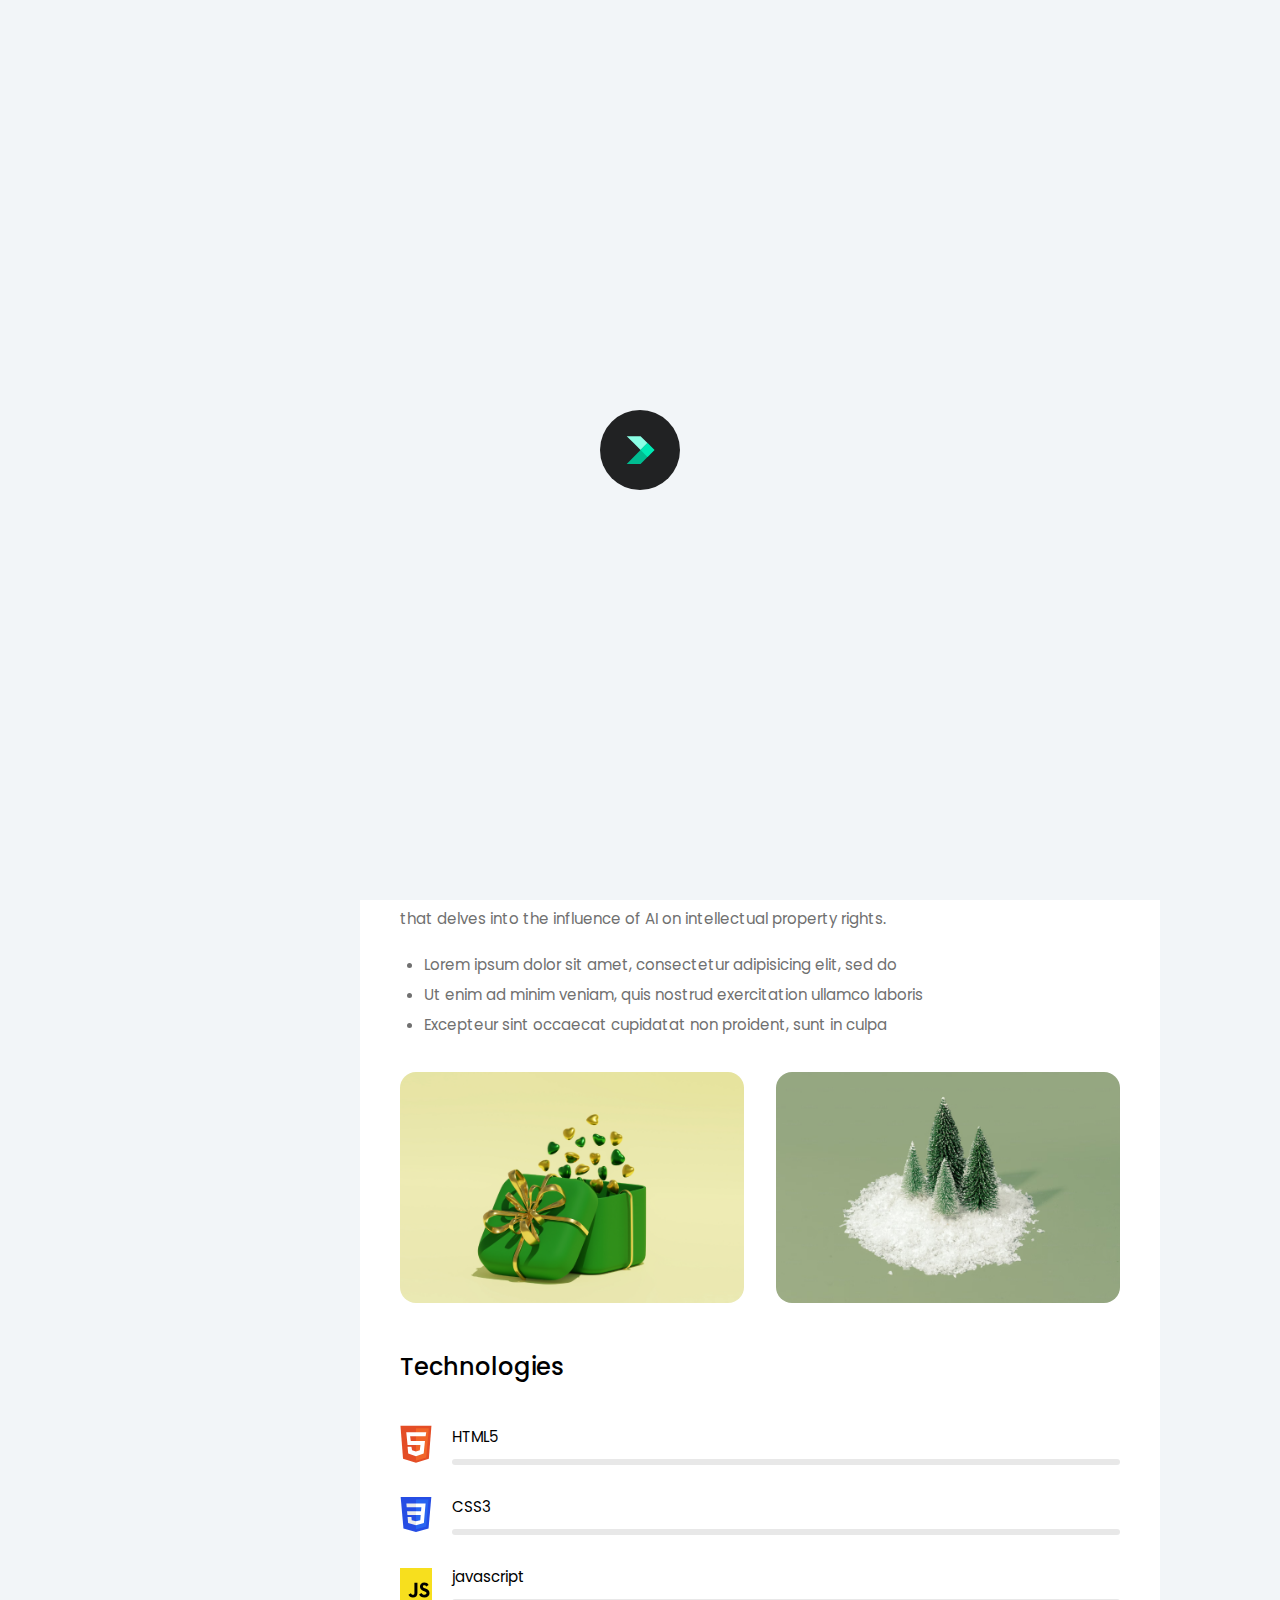
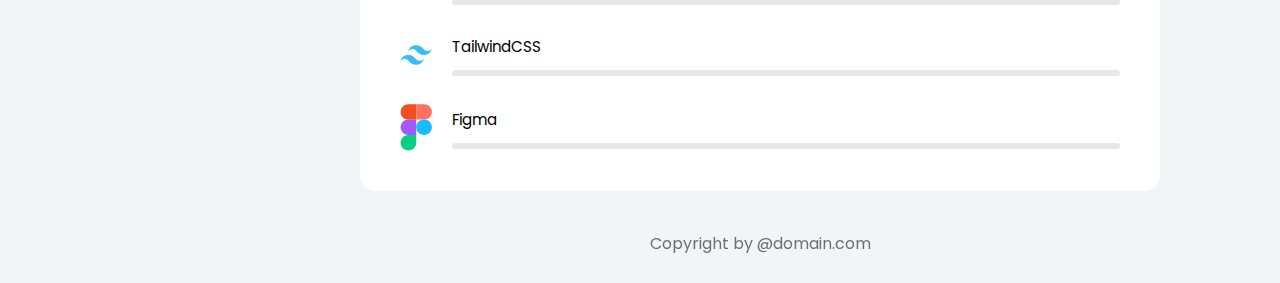
<file: img/user-template/project-single.html>
<!DOCTYPE html>
<html lang="en" class="">


<!-- Mirrored from html.themestransmit.com/html/minfotailwind/project-single.html by HTTrack Website Copier/3.x [XR&CO'2014], Fri, 23 Aug 2024 13:21:21 GMT -->
<head>
    <!-- Basic Page Needs
    ================================================== -->
    <meta charset="UTF-8">
    <meta http-equiv="X-UA-Compatible" content="IE=edge">

    <!-- Specific Meta
    ================================================== -->
    <meta name="viewport" 
        content="width=device-width, initial-scale=1.0, shrink-to-fit=no">
    <meta name="keyword"
        content="resume, cv, portfolio, vcard, responsive, retina, jquery, css3, tailwindcss, material CV, creative, designer, developer, online cv, online resume, powerful portfolio, professional, landing page">
    <meta name="description" 
        content="Minfo vCard/Resume TailwindCSS HTML Template">
    <meta name="author" 
        content="Themearray">

    <!-- Site Title
    ================================================== -->
    <title>Minfo- Tailwind CSS Personal Resume/vCard Template</title>

    <!-- Site Favicon
    ================================================== -->
    <link rel="shortcut icon" href="assets/img/user-sidebar-thumb.png" sizes="any">

    <!-- Google Fonts
    ================================================== -->
    <link rel="preconnect" href="https://fonts.googleapis.com/">
    <link rel="preconnect" href="https://fonts.gstatic.com/" crossorigin>
    <link href="https://fonts.googleapis.com/css2?family=Poppins:wght@200;300;400;500;600;700&amp;display=swap"
        rel="stylesheet">

    <!-- All CSS Here
    ================================================== -->
    <link rel="stylesheet" href="assets/css/fontAwesome5Pro.css">
    <link rel="stylesheet" href="assets/css/cdheadline.css">
    <link rel="stylesheet" href="assets/css/swiper-bundle.min.css">
    <link rel="stylesheet" href="assets/css/style.min.css">

</head>

<body class="relative custom_cursor">
    <!-- Custom Cursor Start -->
    <div
        class="custom_cursor_one fixed top-0 left-0 w-8 h-8 border border-gray-400 rounded-full pointer-events-none">
    </div>
    <div
        class="custom_cursor_two w-1 h-1 rounded-full border border-gray-400 bg-metborder-gray-400 fixed pointer-events-none left-1/2 top-1/2 -translate-x-1/2 -translate-y-1/2">
    </div>
    <!-- Custom Cursor End -->


    <!-- App Preloader Start -->
    <div id="preloader">
        <div class="loader_line"></div>
        <div
            class="absolute w-20 h-20 transition-all delay-300 -translate-x-1/2 -translate-y-1/2 rounded-full logo top-1/2 left-1/2 bg-nightBlack border-greyBlack flex-center">
            <img src="assets/img/site-logo.svg" alt="Minfo">
        </div>
    </div>
    <!-- App Preloader End -->


    <!-- App Start -->
    <div class="relative pt-10 minfo__app max-xl:pt-18">
        <div
            class="menu-overlay fixed top-0 left-0 w-full h-full bg-black/60 transition-all duration-200 z-999 opacity-0 invisible [&.is-menu-open]:visible [&.is-menu-open]:opacity-100 ">
        </div>
        <div class="max-lg:px-4">

            <!-- Mobile Menu Bar Start -->
            <div
                class="fixed top-0 left-0 right-0 z-50 flex items-center justify-between p-2 px-3 bg-white/10 mobile-menu-bar sm:px-6 backdrop-blur-md xl:hidden">
                <div class="text-lg font-medium name">
                    <a href="index.html" class="flex items-center gap-2 text-black dark:text-white">
                        <img src="assets/img/site-logo.svg" alt="Minfo">
                        <span>Minfo</span>
                    </a>
                </div>
                <!-- Mobile Hamburger Menu Start -->
                <button
                    class="w-12 h-12 border rounded-full hamburger menu_toggle bg-white dark:bg-nightBlack border-platinum dark:border-greyBlack flex-center"
                    type="button"
                    aria-label="Open Mobile Menu">
                    <svg viewBox="0 0 20 12" class="w-6"
                        xmlns="http://www.w3.org/2000/svg">
                        <path fill-rule="evenodd" clip-rule="evenodd"
                            d="M5.33333 11.3333C5.33333 11.1565 5.40357 10.987 5.5286 10.8619C5.65362 10.7369 5.82319 10.6667 6 10.6667H19.3333C19.5101 10.6667 19.6797 10.7369 19.8047 10.8619C19.9298 10.987 20 11.1565 20 11.3333C20 11.5101 19.9298 11.6797 19.8047 11.8047C19.6797 11.9298 19.5101 12 19.3333 12H6C5.82319 12 5.65362 11.9298 5.5286 11.8047C5.40357 11.6797 5.33333 11.5101 5.33333 11.3333ZM2.66667 6C2.66667 5.82319 2.7369 5.65362 2.86193 5.5286C2.98695 5.40357 3.15652 5.33333 3.33333 5.33333H16.6667C16.8435 5.33333 17.013 5.40357 17.1381 5.5286C17.2631 5.65362 17.3333 5.82319 17.3333 6C17.3333 6.17681 17.2631 6.34638 17.1381 6.4714C17.013 6.59643 16.8435 6.66667 16.6667 6.66667H3.33333C3.15652 6.66667 2.98695 6.59643 2.86193 6.4714C2.7369 6.34638 2.66667 6.17681 2.66667 6ZM0 0.666667C0 0.489856 0.0702379 0.320287 0.195262 0.195262C0.320286 0.070238 0.489856 0 0.666667 0H14C14.1768 0 14.3464 0.070238 14.4714 0.195262C14.5964 0.320287 14.6667 0.489856 14.6667 0.666667C14.6667 0.843478 14.5964 1.01305 14.4714 1.13807C14.3464 1.2631 14.1768 1.33333 14 1.33333H0.666667C0.489856 1.33333 0.320286 1.2631 0.195262 1.13807C0.0702379 1.01305 0 0.843478 0 0.666667Z"
                            class="fill-theme dark:fill-white" />
                    </svg>
                </button>
                <!-- Mobile Hamburger Menu End -->
            </div>
            <!-- Mobile Menu Bar End -->

            <!-- Mobile Menu Sidebar Start -->
            <div
                class="mobile-menu fixed top-0 -right-full w-full max-w-mobilemenu bg-flashWhite dark:bg-nightBlack z-999 h-full xl:hidden transition-all duration-300 [&.is-menu-open]:right-0 py-12 px-8 overflow-y-scroll">
                <button
                    class="absolute flex items-center justify-center w-9 h-9 text-sm text-white rounded-full close-menu top-4 right-4 bg-greyBlack" aria-label="Close Menu">
                    <i class="fal fa-times"></i>
                </button>
                <div class="mb-6 text-lg font-medium text-black dark:text-white menu-title">
                    Menu
                </div>
                <ul class="space-y-5 font-normal main-menu *:relative">
                    <li class="group active">
                        <a href="index.html#home" class="flex items-center space-x-2 group">
                            <span class="w-5 text-black dark:text-white group-[&.active]:text-theme">
                                <i class="fal fa-home"></i>
                            </span>
                            <span class="group-[&.active]:text-theme dark:group-[&.active]:text-white group-hover:text-theme transition-colors">
                                Home
                            </span>
                        </a>
                    </li>
                    <li class="group">
                        <a href="index.html#about" class="flex items-center space-x-2 group">
                            <span class="w-5 text-black dark:text-white group-[&.active]:text-theme">
                                <i class="fal fa-user"></i>
                            </span>
                            <span class="group-[&.active]:text-theme dark:group-[&.active]:text-white group-hover:text-theme transition-colors">
                                About
                            </span>
                        </a>
                    </li>
                    <li class="group">
                        <a href="index.html#service" class="flex items-center space-x-2 group">
                            <span class="w-5 text-black dark:text-white group-[&.active]:text-theme">
                                <i class="fal fa-briefcase"></i>
                            </span>
                            <span class="group-[&.active]:text-theme dark:group-[&.active]:text-white group-hover:text-theme transition-colors">
                                Service
                            </span>
                        </a>
                    </li>
                    <li class="group">
                        <a href="index.html#skill" class="flex items-center space-x-2 group">
                            <span class="w-5 text-black dark:text-white group-[&.active]:text-theme">
                                <i class="fal fa-graduation-cap"></i>
                            </span>
                            <span class="group-[&.active]:text-theme dark:group-[&.active]:text-white group-hover:text-theme transition-colors">
                                Skills
                            </span>
                        </a>
                    </li>
                    <li class="group">
                        <a href="index.html#resume" class="flex items-center space-x-2 group">
                            <span class="w-5 text-black dark:text-white group-[&.active]:text-theme">
                                <i class="fal fa-file-alt"></i>
                            </span>
                            <span class="group-[&.active]:text-theme dark:group-[&.active]:text-white group-hover:text-theme transition-colors">
                                Resume
                            </span>
                        </a>
                    </li>
                    <li class="group">
                        <a href="index.html#portfolio" class="flex items-center space-x-2 group">
                            <span class="w-5 text-black dark:text-white group-[&.active]:text-theme">
                                <i class="fal fa-tasks-alt"></i>
                            </span>
                            <span class="group-[&.active]:text-theme dark:group-[&.active]:text-white group-hover:text-theme transition-colors">
                                Poftfolio
                            </span>
                        </a>
                    </li>
                    <li class="group">
                        <a href="index.html#blog" class="flex items-center space-x-2 group">
                            <span class="w-5 text-black dark:text-white group-[&.active]:text-theme">
                                <i class="fal fa-blog"></i>
                            </span>
                            <span class="group-[&.active]:text-theme dark:group-[&.active]:text-white group-hover:text-theme transition-colors">
                                Blog
                            </span>
                        </a>
                    </li>
                    <li class="group">
                        <a href="index.html#testimonial" class="flex items-center space-x-2 group">
                            <span class="w-5 text-black dark:text-white group-[&.active]:text-theme">
                                <i class="fal fa-comment-alt-lines"></i>
                            </span>
                            <span class="group-[&.active]:text-theme dark:group-[&.active]:text-white group-hover:text-theme transition-colors">
                                Testimonial
                            </span>
                        </a>
                    </li>
                    <li class="group">
                        <a href="index.html#contact" class="flex items-center space-x-2 group">
                            <span class="w-5 text-black dark:text-white group-[&.active]:text-theme">
                                <i class="fal fa-envelope"></i>
                            </span>
                            <span class="group-[&.active]:text-theme dark:group-[&.active]:text-white group-hover:text-theme transition-colors">
                                Contact
                            </span>
                        </a>
                    </li>
                </ul>
                <br><br>
                <div class="mb-4 font-medium text-black dark:text-white menu-title text-md">
                    Get in Touch
                </div>
                
                <!-- Social Share Icon Start  -->
                <div class="flex items-center space-x-4 social-icons *:flex">
                    <a href="#" title="Share with Facebook">
                        <i class="fab fa-facebook-f"></i>
                    </a>
                    <a href="#" title="Share with Linkedin">
                        <i class="fab fa-linkedin-in"></i>
                    </a>
                    <a href="#" title="Share with X">
                        <i class="fab fa-twitter"></i>
                    </a>
                    <a href="#" title="Share with X">
                        <i class="fab fa-instagram"></i>
                    </a>
                </div>
                <!-- Social Share Icon End  -->
            </div>
            <!-- Mobile Menu Sidebar End -->

            <!-- Sidebar Profile Start -->
            <div
                class="w-full mx-auto minfo__sidebar__wrapper xl:fixed xl:top-1/2 xl:left-4 2xl:left-14 xl:-translate-y-1/2 md:max-w-sidebar xl:max-2xl:max-w-xs z-999">

                <div class="p-3 max-xl:mb-3 overflow-hidden minfo__sidebar bg-white dark:bg-nightBlack rounded-2xl">
                    <div class="mx-4 mt-12 text-center user-info lg:mx-6">
                        <a href="index.html"
                            class="w-36 h-36 mb-2.5 block mx-auto border-6 border-platinum dark:border-[#2f2f2f] overflow-hidden rounded-full *:w-full *:h-full *:rounded-full">
                            <img 
                                src="assets/img/user-sidebar-thumb.png" 
                                class="hidden dark:block "
                                alt="Brown Reddick"> <!--Image for Dark Version -->
                            <img 
                                src="assets/img/user-sidebar-thumb-light.png" 
                                class="dark:hidden"
                                alt="Brown Reddick"> <!--Image for Light Version -->
                        </a>
                        <h6 class="mb-1 text-lg font-semibold text-black dark:text-white name">Brown Reddick</h6>
                        <div class="leading-none cd-headline clip is-full-width">
                            <h6 class="text-sm cd-words-wrapper designation text-theme after:!bg-theme *:font-normal">
                                <b class="is-visible">Web Developer</b>
                                <b>Photographers</b>
                                <b>Web Designer</b>
                            </h6>
                        </div>
                    </div>
                    <div class="pt-6 mx-4 border-t lg:mx-6 user-meta-info md:mx-7 my-7 border-platinum dark:border-metalBlack">
                        <ul class="space-y-3 *:flex *:text-sm">
                            <li>
                                <span class="flex-1 font-medium text-black dark:text-white">Residence:</span>
                                <span>Canada</span>
                            </li>
                            <li>
                                <span class="flex-1 font-medium text-black dark:text-white">City:</span>
                                <span>Toronto</span>
                            </li>
                            <li>
                                <span class="flex-1 font-medium text-black dark:text-white">Age:</span>
                                <span>26</span>
                            </li>
                        </ul>
                    </div>

                    <div class="px-4 py-5 lg:py-6 lg:px-6 rounded-2xl md:px-8 bg-flashWhite dark:bg-metalBlack">
                        <div class="text-sm font-medium text-black dark:text-white">Skills</div>
                        <div class="flex items-center justify-between my-4 space-x-4 skills_circle *:space-y-2 *:text-center">
                            <div class="progressCircle">
                                <div class="relative w-12 h-12 circle" data-percent="90" data-circlefill="#00BC91" data-circleempty="#777777">
                                    <div class="absolute inset-0 text-[13px] font-medium label flex-center">90%</div>
                                </div>
                                <p class="text-[13px] font-normal dark:font-light text-black dark:text-white/90">HTML</p>
                            </div>
                            <div class="progressCircle">
                                <div class="relative w-12 h-12 circle" data-percent="80" data-circlefill="#00BC91" data-circleempty="#777777">
                                    <div class="absolute inset-0 text-[13px] font-medium label flex-center">80%</div>
                                </div>
                                <p class="text-[13px] font-normal dark:font-light text-black dark:text-white/90">CSS</p>
                            </div>
                            <div class="progressCircle">
                                <div class="relative w-12 h-12 circle" data-percent="80" data-circlefill="#00BC91" data-circleempty="#777777">
                                    <div class="absolute inset-0 text-[13px] font-medium label flex-center">80%</div>
                                </div>
                                <p class="text-[13px] font-normal dark:font-light text-black dark:text-white/90">JS</p>
                            </div>
                            <div class="progressCircle">
                                <div class="relative w-12 h-12 circle" data-percent="90" data-circlefill="#00BC91" data-circleempty="#777777">
                                    <div class="absolute inset-0 text-[13px] font-medium label flex-center">90%</div>
                                </div>
                                <p class="text-[13px] font-normal dark:font-light text-black dark:text-white/90">PHP</p>
                            </div>
                        </div>
                        <div class="mt-6">
                            <a href="#" download
                                class="text-center text-sm border border-theme bg-theme flex items-center justify-center gap-2 text-white rounded-4xl py-3.5 transition duration-300 text-[15px] font-semibold hover:bg-themeHover hover:border-themeHover">
                                DOWNLOAD CV
                                <span class="animate-bounce">
                                    <svg width="18" height="18" viewBox="0 0 15 16" fill="none"
                                        xmlns="http://www.w3.org/2000/svg">
                                        <path
                                            d="M12.0724 4.92378C12.0726 4.91034 12.0726 4.89691 12.0726 4.88368C12.0726 2.53968 10.1657 0.632812 7.82171 0.632812C5.47771 0.632812 3.57084 2.53968 3.57084 4.88368C3.57084 4.89691 3.57084 4.91055 3.57104 4.92378C1.95417 5.0992 0.691406 6.47267 0.691406 8.13554C0.691406 9.91704 2.14059 11.3662 3.92209 11.3662H4.33138C4.55606 11.3662 4.7384 11.1839 4.7384 10.9592C4.7384 10.7345 4.55606 10.5522 4.33138 10.5522H3.92209C2.58952 10.5522 1.50544 9.46811 1.50544 8.13554C1.50544 6.80297 2.58952 5.71888 3.92209 5.71888H4.00309C4.11868 5.71888 4.22898 5.66963 4.30611 5.58355C4.38345 5.49726 4.42028 5.38248 4.40766 5.2673C4.3924 5.12769 4.38487 5.00233 4.38487 4.88348C4.38487 2.98842 5.92665 1.44664 7.82171 1.44664C9.71678 1.44664 11.2586 2.98842 11.2586 4.88348C11.2586 5.00233 11.251 5.12769 11.2358 5.2673C11.2231 5.38228 11.26 5.49726 11.3373 5.58355C11.4144 5.66963 11.5247 5.71888 11.6403 5.71888H11.7217C13.0541 5.71888 14.138 6.80297 14.138 8.13554C14.138 9.46811 13.0541 10.5522 11.7217 10.5522H11.288C11.0634 10.5522 10.881 10.7345 10.881 10.9592C10.881 11.1839 11.0634 11.3662 11.288 11.3662H11.7217C13.5028 11.3662 14.952 9.91704 14.952 8.13554C14.952 6.47247 13.6892 5.099 12.0724 4.92378Z"
                                            fill="white" />
                                        <path
                                            d="M6.26314 11.942C6.0877 12.1876 6.26327 12.5288 6.5651 12.5288H8.81272L7.3764 14.5396C7.25728 14.7064 7.29591 14.9382 7.46268 15.0573C7.62945 15.1764 7.86122 15.1378 7.98034 14.971L9.83579 12.3734C10.0112 12.1278 9.83566 11.7866 9.53382 11.7866H7.2862L8.72252 9.77578C8.84164 9.609 8.80302 9.37724 8.63624 9.25811C8.46947 9.13899 8.23771 9.17762 8.11858 9.34439L6.26314 11.942Z"
                                            fill="white" />
                                    </svg>
                                </span>
                            </a>
                        </div>
                    </div>

                    <svg class="absolute w-0 h-0">
                        <clipPath id="my-clip-path" clipPathUnits="objectBoundingBox" stroke="white" stroke-width="2">
                            <path
                                d="M0.001,0.031 C0.001,0.014,0.026,0.001,0.055,0.001 H0.492 C0.506,0.001,0.52,0.004,0.53,0.009 L0.61,0.052 C0.62,0.057,0.634,0.06,0.649,0.06 H0.947 C0.977,0.06,1,0.074,1,0.091 V0.971 C1,0.987,0.977,1,0.947,1 H0.055 C0.026,1,0.001,0.987,0.001,0.971 V0.031">
                            </path>
                        </clipPath>
                    </svg>
                </div>

            </div>
            <!-- Sidebar Profile End -->

            <!-- Nav/Navigation Start -->
            <div
                class="minfo__nav__wrapper bg-snowWhite dark:bg-power__black max-xl:hidden fixed top-1/2 -translate-y-1/2 right-4 2xl:right-14 z-999 flex items-center flex-col gap-4 border border-platinum dark:border-metalBlack rounded-4xl px-2.5 py-4">

                <!-- Site Logo Start -->
                <div class="flex border rounded-full logo w-15 h-15 border-platinum dark:border-metalBlack flex-center hover:bg-white dark:hover:bg-metalBlack">
                    <a href="index.html">
                        <img src="assets/img/site-logo.svg" alt="Minfo">
                    </a>
                </div>
                <!-- Site Logo Start -->


                <!-- Main Menu/Navigation Start -->
                <div class="my-4 menu">
                    <ul class="space-y-2 text-center *:relative">
                        <li class="group">
                            <a href="index.html#home"
                                class="w-9 h-9 rounded-full flex-center group-[&.active]:bg-white dark:group-[&.active]:bg-metalBlack group-hover:bg-white dark:group-hover:bg-metalBlack transition-all duration-300 before:content-[attr(data-title)] before:absolute before:right-10 before:bg-white dark:before:bg-metalBlack before:text-sm text-theme dark:before:text-white before:px-4 before:py-2 before:rounded-md before:font-normal dark:before:font-light before:opacity-0 before:transition-all before:duration-200 group-hover:before:opacity-100 after:content-[''] after:absolute after:w-0 after:h-0 after:right-8 after:border-solid after:border-t-4 after:border-r-0 after:border-b-4 after:border-l-8 after:border-t-transparent after:border-r-transparent after:border-b-transparent after:border-l-white dark:after:border-l-metalBlack after:opacity-0 after:transition-all after:duration-200 group-hover:after:opacity-100"
                                data-title="Home">
                                <span class="text-black dark:text-white group-hover:text-theme group-[&.active]:text-theme">
                                    <i class="fal fa-home"></i>
                                </span>
                            </a>
                        </li>
                        <li class="group">
                            <a href="index.html#about"
                                class="w-9 h-9 rounded-full flex-center group-[&.active]:bg-white dark:group-[&.active]:bg-metalBlack group-hover:bg-white dark:group-hover:bg-metalBlack transition-all duration-300 before:content-[attr(data-title)] before:absolute before:right-10 before:bg-white dark:before:bg-metalBlack before:text-sm text-theme dark:before:text-white before:px-4 before:py-2 before:rounded-md before:font-normal dark:before:font-light before:opacity-0 before:transition-all before:duration-200 group-hover:before:opacity-100 after:content-[''] after:absolute after:w-0 after:h-0 after:right-8 after:border-solid after:border-t-4 after:border-r-0 after:border-b-4 after:border-l-8 after:border-t-transparent after:border-r-transparent after:border-b-transparent after:border-l-white dark:after:border-l-metalBlack after:opacity-0 after:transition-all after:duration-200 group-hover:after:opacity-100"
                                data-title="About">
                                <span class="text-black dark:text-white group-hover:text-theme group-[&.active]:text-theme">
                                    <i class="fal fa-user"></i>
                                </span>
                            </a>
                        </li>
                        <li class="relative group">
                            <a href="index.html#service"
                                class="w-9 h-9 rounded-full flex-center group-[&.active]:bg-white dark:group-[&.active]:bg-metalBlack group-hover:bg-white dark:group-hover:bg-metalBlack transition-all duration-300 before:content-[attr(data-title)] before:absolute before:right-10 before:bg-white dark:before:bg-metalBlack before:text-sm text-theme dark:before:text-white before:px-4 before:py-2 before:rounded-md before:font-normal dark:before:font-light before:opacity-0 before:transition-all before:duration-200 group-hover:before:opacity-100 after:content-[''] after:absolute after:w-0 after:h-0 after:right-8 after:border-solid after:border-t-4 after:border-r-0 after:border-b-4 after:border-l-8 after:border-t-transparent after:border-r-transparent after:border-b-transparent after:border-l-white dark:after:border-l-metalBlack after:opacity-0 after:transition-all after:duration-200 group-hover:after:opacity-100"
                                data-title="Service">
                                <span class="text-black dark:text-white group-hover:text-theme group-[&.active]:text-theme">
                                    <i class="fal fa-briefcase"></i>
                                </span>
                            </a>
                        </li>
                        <li class="group">
                            <a href="index.html#skill"
                                class="w-9 h-9 rounded-full flex-center group-[&.active]:bg-white dark:group-[&.active]:bg-metalBlack group-hover:bg-white dark:group-hover:bg-metalBlack transition-all duration-300 before:content-[attr(data-title)] before:absolute before:right-10 before:bg-white dark:before:bg-metalBlack before:text-sm text-theme dark:before:text-white before:px-4 before:py-2 before:rounded-md before:font-normal dark:before:font-light before:opacity-0 before:transition-all before:duration-200 group-hover:before:opacity-100 after:content-[''] after:absolute after:w-0 after:h-0 after:right-8 after:border-solid after:border-t-4 after:border-r-0 after:border-b-4 after:border-l-8 after:border-t-transparent after:border-r-transparent after:border-b-transparent after:border-l-white dark:after:border-l-metalBlack after:opacity-0 after:transition-all after:duration-200 group-hover:after:opacity-100"
                                data-title="Skills">
                                <span class="text-black dark:text-white group-hover:text-theme group-[&.active]:text-theme">
                                    <i class="fal fa-graduation-cap"></i>
                                </span>
                            </a>
                        </li>
                        <li class="group">
                            <a href="index.html#resume"
                                class="w-9 h-9 rounded-full flex-center group-[&.active]:bg-white dark:group-[&.active]:bg-metalBlack group-hover:bg-white dark:group-hover:bg-metalBlack transition-all duration-300 before:content-[attr(data-title)] before:absolute before:right-10 before:bg-white dark:before:bg-metalBlack before:text-sm text-theme dark:before:text-white before:px-4 before:py-2 before:rounded-md before:font-normal dark:before:font-light before:opacity-0 before:transition-all before:duration-200 group-hover:before:opacity-100 after:content-[''] after:absolute after:w-0 after:h-0 after:right-8 after:border-solid after:border-t-4 after:border-r-0 after:border-b-4 after:border-l-8 after:border-t-transparent after:border-r-transparent after:border-b-transparent after:border-l-white dark:after:border-l-metalBlack after:opacity-0 after:transition-all after:duration-200 group-hover:after:opacity-100"
                                data-title="Resume">
                                <span class="text-black dark:text-white group-hover:text-theme group-[&.active]:text-theme">
                                    <i class="fal fa-file-alt"></i>
                                </span>
                            </a>
                        </li>
                        <li class="group active">
                            <a href="index.html#portfolio"
                                class="w-9 h-9 rounded-full flex-center group-[&.active]:bg-white dark:group-[&.active]:bg-metalBlack group-hover:bg-white dark:group-hover:bg-metalBlack transition-all duration-300 before:content-[attr(data-title)] before:absolute before:right-10 before:bg-white dark:before:bg-metalBlack before:text-sm text-theme dark:before:text-white before:px-4 before:py-2 before:rounded-md before:font-normal dark:before:font-light before:opacity-0 before:transition-all before:duration-200 group-hover:before:opacity-100 after:content-[''] after:absolute after:w-0 after:h-0 after:right-8 after:border-solid after:border-t-4 after:border-r-0 after:border-b-4 after:border-l-8 after:border-t-transparent after:border-r-transparent after:border-b-transparent after:border-l-white dark:after:border-l-metalBlack after:opacity-0 after:transition-all after:duration-200 group-hover:after:opacity-100"
                                data-title="Poftfolio">
                                <span class="text-black dark:text-white group-hover:text-theme group-[&.active]:text-theme">
                                    <i class="fal fa-tasks-alt"></i>
                                </span>
                            </a>
                        </li>
                        <li class="group">
                            <a href="index.html#blog"
                                class="w-9 h-9 rounded-full flex-center group-[&.active]:bg-white dark:group-[&.active]:bg-metalBlack group-hover:bg-white dark:group-hover:bg-metalBlack transition-all duration-300 before:content-[attr(data-title)] before:absolute before:right-10 before:bg-white dark:before:bg-metalBlack before:text-sm text-theme dark:before:text-white before:px-4 before:py-2 before:rounded-md before:font-normal dark:before:font-light before:opacity-0 before:transition-all before:duration-200 group-hover:before:opacity-100 after:content-[''] after:absolute after:w-0 after:h-0 after:right-8 after:border-solid after:border-t-4 after:border-r-0 after:border-b-4 after:border-l-8 after:border-t-transparent after:border-r-transparent after:border-b-transparent after:border-l-white dark:after:border-l-metalBlack after:opacity-0 after:transition-all after:duration-200 group-hover:after:opacity-100"
                                data-title="Blog">
                                <span class="text-black dark:text-white group-hover:text-theme group-[&.active]:text-theme">
                                    <i class="fal fa-blog"></i>
                                </span>
                            </a>
                        </li>
                        <li class="group">
                            <a href="index.html#testimonial"
                                class="w-9 h-9 rounded-full flex-center group-[&.active]:bg-white dark:group-[&.active]:bg-metalBlack group-hover:bg-white dark:group-hover:bg-metalBlack transition-all duration-300 before:content-[attr(data-title)] before:absolute before:right-10 before:bg-white dark:before:bg-metalBlack before:text-sm text-theme dark:before:text-white before:px-4 before:py-2 before:rounded-md before:font-normal dark:before:font-light before:opacity-0 before:transition-all before:duration-200 group-hover:before:opacity-100 after:content-[''] after:absolute after:w-0 after:h-0 after:right-8 after:border-solid after:border-t-4 after:border-r-0 after:border-b-4 after:border-l-8 after:border-t-transparent after:border-r-transparent after:border-b-transparent after:border-l-white dark:after:border-l-metalBlack after:opacity-0 after:transition-all after:duration-200 group-hover:after:opacity-100"
                                data-title="Testimonial">
                                <span class="text-black dark:text-white group-hover:text-theme group-[&.active]:text-theme">
                                    <i class="fal fa-comment-alt-lines"></i>
                                </span>
                            </a>
                        </li>
                        <li class="group">
                            <a href="index.html#contact"
                                class="w-9 h-9 rounded-full flex-center group-[&.active]:bg-white dark:group-[&.active]:bg-metalBlack group-hover:bg-white dark:group-hover:bg-metalBlack transition-all duration-300 before:content-[attr(data-title)] before:absolute before:right-10 before:bg-white dark:before:bg-metalBlack before:text-sm text-theme dark:before:text-white before:px-4 before:py-2 before:rounded-md before:font-normal dark:before:font-light before:opacity-0 before:transition-all before:duration-200 group-hover:before:opacity-100 after:content-[''] after:absolute after:w-0 after:h-0 after:right-8 after:border-solid after:border-t-4 after:border-r-0 after:border-b-4 after:border-l-8 after:border-t-transparent after:border-r-transparent after:border-b-transparent after:border-l-white dark:after:border-l-metalBlack after:opacity-0 after:transition-all after:duration-200 group-hover:after:opacity-100"
                                data-title="Contact">
                                <span class="text-black dark:text-white group-hover:text-theme group-[&.active]:text-theme">
                                    <i class="fal fa-envelope"></i>
                                </span>
                            </a>
                        </li>
                    </ul>
                </div>
                <!-- Main Menu/Navigation End -->

                <!-- Share Button Wrapper Start -->
                <div class="relative share group">
                    <button
                        class="w-10 h-10 text-sm border rounded-full border-platinum dark:border-metalBlack flex-center group-hover:bg-white dark:group-hover:bg-metalBlack text-black dark:text-white"
                        aria-label="Share">
                        <i class="fal fa-share-alt"></i>
                    </button>

                    <!-- Social Share Icon Start  -->
                    <div
                        class="absolute bottom-0 flex items-center invisible px-5 py-6 space-x-3 transition-all duration-300 -translate-y-1/2 opacity-0 social-icons top-1/2 bg-white dark:bg-nightBlack rounded-4xl right-6 group-hover:opacity-100 group-hover:visible group-hover:right-10 -z-1 *:flex *:transition *:duration-200">
                        <a href="#" class="hover:text-theme" title="Share with Facebook">
                            <i class="fab fa-facebook"></i>
                        </a>
                        <a href="#" class="hover:text-theme" title="Share with Linkedin">
                            <i class="fab fa-linkedin-in"></i>
                        </a>
                        <a href="#" class="hover:text-theme" title="Share with X">
                            <i class="fab fa-twitter"></i>
                        </a>
                        <a href="#" class="hover:text-theme" title="Share with X">
                            <i class="fab fa-instagram"></i>
                        </a>
                    </div>
                    <!-- Social Share Icon End  -->
                </div>
                <!-- Share Button Wrapper End -->

            </div>
            <!-- Nav/Navigation End -->

            <!-- Main Content Start -->
            <div class="minfo__contentBox relative mx-auto max-w-container xl:max-2xl:max-w-65rem">

                <!-- Project Details Section Start -->
                <div class="py-3.5 max-w-content xl:max-2xl:max-w-50rem max-xl:mx-auto xl:ml-auto">

                    <div class="px-5 py-8 md:p-8 bg-white dark:bg-nightBlack rounded-2xl lg:p-10 2xl:p-13">
                        <div
                            class="inline-flex items-center gap-2 px-4 py-2 text-xs tracking-wide text-black dark:text-white border lg:px-5 section-name border-platinum dark:border-greyBlack200 rounded-4xl">
                            <i class="fal fa-tasks-alt text-theme"></i>
                            Project Details
                        </div>

                        <h2
                            class="text-2xl font-semibold leading-normal text-black dark:text-white mt-7 lg:mt-10 article-title lg:text-3xl lg:leading-normal">
                            Three wine glasses filled with candies
                        </h2>
                        <div class="mb-4 overflow-hidden mt-7 xl:my-8 thumb rounded-xl xl:rounded-2xl">
                            <img src="assets/img/portfolio/portfolio-img1-xl.png" class="w-full"
                                alt="Project Thumbnail Image">
                        </div>
                        <div class="post-meta sm:flex items-center justify-between my-8 mb-10 max-sm:space-y-3.5">
                            <div>
                                <h6 class="text-black dark:text-white">CLIENT</h6>
                                <p class="text-regular">Envato Theme</p>
                            </div>
                            <div>
                                <h6 class="text-black dark:text-white">SERVICES:</h6>
                                <p class="text-regular">Tips & Tricks, Design</p>
                            </div>
                            <div>
                                <h6 class="text-black dark:text-white">DURATION</h6>
                                <p class="text-regular">108 hrs</p>
                            </div>
                        </div>


                        <div>
                            <h3 class="mb-3 text-lg font-medium text-black dark:text-white xl:text-2xl">Project Description</h3>
                            <p class="text-regular !leading-[2]">
                                Patent authorities globally are grappling with the challenge of redefining their
                                approach to
                                handling inventions generated not by human ingenuity but by AI. It has sparked
                                considerable
                                debate within the intellectual property community. This analysis initiates a three-part
                                series that delves into the influence of AI on intellectual property rights.
                            </p>
                            <ul class="text-regular !leading-[2] list-disc ml-6 my-4">
                                <li>Lorem ipsum dolor sit amet, consectetur adipisicing elit, sed do</li>
                                <li>Ut enim ad minim veniam, quis nostrud exercitation ullamco laboris</li>
                                <li>Excepteur sint occaecat cupidatat non proident, sunt in culpa</li>
                            </ul>

                            <div class="grid gap-5 my-8 sm:grid-cols-2 md:gap-8">
                                <div class="overflow-hidden rounded-xl xl:rounded-2xl">
                                    <img src="assets/img/portfolio/portfolio-img1-2.png" class="w-full"
                                        alt="Project Inner Colum Image">
                                </div>
                                <div class="overflow-hidden rounded-xl xl:rounded-2xl">
                                    <img src="assets/img/portfolio/portfolio-img1-1.png" class="w-full"
                                        alt="Project Inner Colum Image">
                                </div>
                            </div>

                            <h3 class="mt-12 mb-10 text-2xl font-medium text-black dark:text-white">Technologies</h3>
                            <div class="progressbar-wrap space-y-7">
                                <div class="flex flex-wrap items-center gap-5 progressbar">
                                    <div class="w-8 icon">
                                        <img src="assets/img/skill/html.svg" alt="HTML5">
                                    </div>
                                    <div class="flex-1 bar" data-percentage="90%">
                                        <h5 class="mb-2 text-black dark:text-white progress-title-holder text-regular">
                                            <span class="progress-title">HTML5</span>
                                        </h5>
                                        <div class="progress-outer bg-platinum dark:bg-greyBlack h-1.5 rounded-2xl">
                                            <div class="progress-content bg-theme h-1.5 w-0 rounded-2xl"></div>
                                        </div>
                                    </div>
                                </div>
                                <div class="flex flex-wrap items-center gap-5 progressbar">
                                    <div class="w-8 icon">
                                        <img src="assets/img/skill/css.svg" alt="CSS3">
                                    </div>
                                    <div class="flex-1 bar" data-percentage="80%">
                                        <h5 class="mb-2 text-black dark:text-white progress-title-holder text-regular">
                                            <span class="progress-title">CSS3</span>
                                        </h5>
                                        <div class="progress-outer bg-platinum dark:bg-greyBlack h-1.5 rounded-2xl">
                                            <div class="progress-content bg-theme h-1.5 w-0 rounded-2xl"></div>
                                        </div>
                                    </div>
                                </div>
                                <div class="flex flex-wrap items-center gap-5 progressbar">
                                    <div class="w-8 icon">
                                        <img src="assets/img/skill/js.svg" alt="javascript">
                                    </div>
                                    <div class="flex-1 bar" data-percentage="60%">
                                        <h5 class="mb-2 text-black dark:text-white progress-title-holder text-regular">
                                            <span class="progress-title">javascript</span>
                                        </h5>
                                        <div class="progress-outer bg-platinum dark:bg-greyBlack h-1.5 rounded-2xl">
                                            <div class="progress-content bg-theme h-1.5 w-0 rounded-2xl"></div>
                                        </div>
                                    </div>
                                </div>
                                <div class="flex flex-wrap items-center gap-5 progressbar">
                                    <div class="w-8 icon">
                                        <img src="assets/img/skill/tailwind.svg" alt="TailwindCSS">
                                    </div>
                                    <div class="flex-1 bar" data-percentage="90%">
                                        <h5 class="mb-2 text-black dark:text-white progress-title-holder text-regular">
                                            <span class="progress-title">TailwindCSS</span>
                                        </h5>
                                        <div class="progress-outer bg-platinum dark:bg-greyBlack h-1.5 rounded-2xl">
                                            <div class="progress-content bg-theme h-1.5 w-0 rounded-2xl"></div>
                                        </div>
                                    </div>
                                </div>
                                <div class="flex flex-wrap items-center gap-5 progressbar">
                                    <div class="w-8 icon">
                                        <img src="assets/img/skill/figma.svg" alt="TailwindCSS">
                                    </div>
                                    <div class="flex-1 bar" data-percentage="80%">
                                        <h5 class="mb-2 text-black dark:text-white progress-title-holder text-regular">
                                            <span class="progress-title">Figma</span>
                                        </h5>
                                        <div class="progress-outer bg-platinum dark:bg-greyBlack h-1.5 rounded-2xl">
                                            <div class="progress-content bg-theme h-1.5 w-0 rounded-2xl"></div>
                                        </div>
                                    </div>
                                </div>
                            </div>
                        </div>
                    </div>

                </div>
                <!-- Project Details Section End -->


            </div>
            <!-- Main Content End -->

            <!-- Footer Start -->
            <footer class="mx-auto minfo__contentBox max-w-container xl:max-2xl:max-w-65rem">
                <div class="footer-container text-center py-6 max-w-content xl:max-2xl:max-w-50rem max-xl:mx-auto xl:ml-auto">
                    <p>
                        Copyright by
                        <a href="#" class="transition-colors">@domain.com</a>
                    </p>
                </div>
            </footer>
            <!-- Footer End -->

        </div>

    </div>
    <!-- App End -->

    <!-- Background Line and Animation -->
    <div class="bg-lines fixed inset-0 -z-1 md:max-xl:max-w-[45rem] xl:max-w-60rem 2xl:max-w-container mx-auto max-sm:px-8 sm:max-xl:px-12">
        <div class="line-wrapper max-w-[1130px] w-full h-full ml-auto 2xl:-mr-24 relative flex justify-between *:w-px *:h-full *:border-r *:border-dashed *:border-slate-300 dark:*:border-metalBlack *:relative *:before:absolute *:before:bg-theme *:before:rotate-45 *:before:-left-1 *:before:w-2 *:before:h-2">
            <div class="line1 before:animate-top_bottom"></div>
            <div class="line2 before:bottom-0 before:animate-bottom_top before:animate-delay-3s"></div>
            <div class="line3 before:animate-top_bottom before:animate-delay-3s"></div>
            <div class="line4 before:bottom-0 before:animate-bottom_top before:animate-delay-2s"></div>
        </div>
    </div>
    <!-- Ends Here -->

    <!-- Style Switcher Started -->
    <div class="style-switcher fixed right-0 top-1/2 -translate-y-1/2 translate-x-[15rem] w-[15rem] [&.active]:translate-x-0 transition z-[9999]">

        <div class="toggle-btn absolute -left-15 w-15 h-15 bg-white dark:bg-nightBlack text-black dark:text-white flex-center cursor-pointer rounded-[.5rem_0_0_.5rem] select-none shadow-sm shadow-slate-400">
            <span class="fal fa-cog fa-spin"></span>
        </div>

        <div class="theme-select shadow-sm shadow-slate-400 px-6 py-4 bg-white dark:bg-nightBlack rounded-[0_0_0_.5rem]">
            <h5 class="font-medium mb-2 !text-black dark:!text-white text-lg">Theme Mode</h5>

            <div class="flex items-center justify-between gap-4">
                <div class="switcher-input rounded-lg text-xl flex-[1] text-center transition cursor-pointer" data-theme="dark">
                    <button class="border w-full px-4 py-4 flex flex-col gap-1 justify-center items-center [&.active]:bg-flashWhite [&.active]:text-black dark:text-white rounded-md" id="dark_theme" title="Active Dark Theme">
                        <i class="fal fa-moon"></i>
                    </button>
                </div>
                <div class="switcher-input rounded-lg text-lg flex-[1] text-center transition cursor-pointer" data-theme="light">
                    <button class="border w-full px-4 py-4 flex flex-col gap-1 justify-center items-center [&.active]:bg-flashWhite [&.active]:text-black dark:text-white rounded-md" id="light_theme" title="Active Light Theme">
                        <i class="fal fa-sun"></i>
                    </button>
                </div>
            </div>
        </div>

    </div>
    <!-- Style Switcher End -->

    <!-- Js Library Start -->
    <script src="assets/js/jquery-3.6.0.min.js"></script>
    <script src="assets/js/waypoints.min.js"></script>
    <script src="assets/js/tw-elements.umd.min.js"></script>
    <script src="assets/js/cd-headline.js"></script>
    <script src="assets/js/jquery.counterup.min.js"></script>
    <script src="assets/js/swiper-bundle.min.js"></script>
    <script src="assets/js/scrollIt.min.js"></script>
    <script src="assets/js/circle-progress.min.js"></script>
    <script src="assets/js/script.js"></script>
    <script src="assets/js/theme-mode.js"></script>
    <!-- Js Library End -->
</body>


<!-- Mirrored from html.themestransmit.com/html/minfotailwind/project-single.html by HTTrack Website Copier/3.x [XR&CO'2014], Fri, 23 Aug 2024 13:21:25 GMT -->
</html>
</file>
<file: img/user-template/assets/css/cdheadline.css>
*,*::after,*::before{-webkit-box-sizing:border-box;-moz-box-sizing:border-box;box-sizing:border-box}.cd-title{position:relative;height:160px;line-height:230px;text-align:center}.cd-title h1{font-size:2.4rem;font-weight:700}@media only screen and (min-width:768px){.cd-title{line-height:250px}}@media only screen and (min-width:1170px){.cd-title{height:200px;line-height:300px}.cd-title h1{font-size:3rem}}.cd-intro{width:90%;max-width:768px;text-align:center}.cd-intro{margin:4em auto}@media only screen and (min-width:768px){.cd-intro{margin:5em auto}}@media only screen and (min-width:1170px){.cd-intro{margin:6em auto}}.cd-words-wrapper{display:inline-block;position:relative;text-align:left}.cd-words-wrapper b{display:inline-block;position:absolute;white-space:nowrap;left:0;top:0}.cd-words-wrapper b.is-visible{position:relative}.no-js .cd-words-wrapper b{opacity:0}.no-js .cd-words-wrapper b.is-visible{opacity:1}.cd-headline.rotate-1 .cd-words-wrapper{-webkit-perspective:300px;-moz-perspective:300px;perspective:300px}.cd-headline.rotate-1 b{opacity:0;-webkit-transform-origin:50% 100%;-moz-transform-origin:50% 100%;-ms-transform-origin:50% 100%;-o-transform-origin:50% 100%;transform-origin:50% 100%;-webkit-transform:rotateX(180deg);-moz-transform:rotateX(180deg);-ms-transform:rotateX(180deg);-o-transform:rotateX(180deg);transform:rotateX(180deg)}.cd-headline.rotate-1 b.is-visible{opacity:1;-webkit-transform:rotateX(0deg);-moz-transform:rotateX(0deg);-ms-transform:rotateX(0deg);-o-transform:rotateX(0deg);transform:rotateX(0deg);-webkit-animation:cd-rotate-1-in 1.2s;-moz-animation:cd-rotate-1-in 1.2s;animation:cd-rotate-1-in 1.2s}.cd-headline.rotate-1 b.is-hidden{-webkit-transform:rotateX(180deg);-moz-transform:rotateX(180deg);-ms-transform:rotateX(180deg);-o-transform:rotateX(180deg);transform:rotateX(180deg);-webkit-animation:cd-rotate-1-out 1.2s;-moz-animation:cd-rotate-1-out 1.2s;animation:cd-rotate-1-out 1.2s}@-webkit-keyframes cd-rotate-1-in{0%{-webkit-transform:rotateX(180deg);opacity:0}35%{-webkit-transform:rotateX(120deg);opacity:0}65%{opacity:0}100%{-webkit-transform:rotateX(360deg);opacity:1}}@-moz-keyframes cd-rotate-1-in{0%{-moz-transform:rotateX(180deg);opacity:0}35%{-moz-transform:rotateX(120deg);opacity:0}65%{opacity:0}100%{-moz-transform:rotateX(360deg);opacity:1}}@keyframes cd-rotate-1-in{0%{-webkit-transform:rotateX(180deg);-moz-transform:rotateX(180deg);-ms-transform:rotateX(180deg);-o-transform:rotateX(180deg);transform:rotateX(180deg);opacity:0}35%{-webkit-transform:rotateX(120deg);-moz-transform:rotateX(120deg);-ms-transform:rotateX(120deg);-o-transform:rotateX(120deg);transform:rotateX(120deg);opacity:0}65%{opacity:0}100%{-webkit-transform:rotateX(360deg);-moz-transform:rotateX(360deg);-ms-transform:rotateX(360deg);-o-transform:rotateX(360deg);transform:rotateX(360deg);opacity:1}}@-webkit-keyframes cd-rotate-1-out{0%{-webkit-transform:rotateX(0deg);opacity:1}35%{-webkit-transform:rotateX(-40deg);opacity:1}65%{opacity:0}100%{-webkit-transform:rotateX(180deg);opacity:0}}@-moz-keyframes cd-rotate-1-out{0%{-moz-transform:rotateX(0deg);opacity:1}35%{-moz-transform:rotateX(-40deg);opacity:1}65%{opacity:0}100%{-moz-transform:rotateX(180deg);opacity:0}}@keyframes cd-rotate-1-out{0%{-webkit-transform:rotateX(0deg);-moz-transform:rotateX(0deg);-ms-transform:rotateX(0deg);-o-transform:rotateX(0deg);transform:rotateX(0deg);opacity:1}35%{-webkit-transform:rotateX(-40deg);-moz-transform:rotateX(-40deg);-ms-transform:rotateX(-40deg);-o-transform:rotateX(-40deg);transform:rotateX(-40deg);opacity:1}65%{opacity:0}100%{-webkit-transform:rotateX(180deg);-moz-transform:rotateX(180deg);-ms-transform:rotateX(180deg);-o-transform:rotateX(180deg);transform:rotateX(180deg);opacity:0}}.cd-headline.type .cd-words-wrapper{vertical-align:top;overflow:hidden}.cd-headline.type .cd-words-wrapper::after{content:'';position:absolute;right:0;top:50%;bottom:auto;-webkit-transform:translateY(-50%);-moz-transform:translateY(-50%);-ms-transform:translateY(-50%);-o-transform:translateY(-50%);transform:translateY(-50%);height:90%;width:1px;background-color:#aebcb9}.cd-headline.type .cd-words-wrapper.waiting::after{-webkit-animation:cd-pulse 1s infinite;-moz-animation:cd-pulse 1s infinite;animation:cd-pulse 1s infinite}.cd-headline.type .cd-words-wrapper.selected{background-color:#aebcb9}.cd-headline.type .cd-words-wrapper.selected::after{visibility:hidden}.cd-headline.type .cd-words-wrapper.selected b{color:#0d0d0d}.cd-headline.type b{visibility:hidden}.cd-headline.type b.is-visible{visibility:visible}.cd-headline.type i{position:absolute;visibility:hidden}.cd-headline.type i.in{position:relative;visibility:visible}@-webkit-keyframes cd-pulse{0%{-webkit-transform:translateY(-50%) scale(1);opacity:1}40%{-webkit-transform:translateY(-50%) scale(.9);opacity:0}100%{-webkit-transform:translateY(-50%) scale(0);opacity:0}}@-moz-keyframes cd-pulse{0%{-moz-transform:translateY(-50%) scale(1);opacity:1}40%{-moz-transform:translateY(-50%) scale(.9);opacity:0}100%{-moz-transform:translateY(-50%) scale(0);opacity:0}}@keyframes cd-pulse{0%{-webkit-transform:translateY(-50%) scale(1);-moz-transform:translateY(-50%) scale(1);-ms-transform:translateY(-50%) scale(1);-o-transform:translateY(-50%) scale(1);transform:translateY(-50%) scale(1);opacity:1}40%{-webkit-transform:translateY(-50%) scale(.9);-moz-transform:translateY(-50%) scale(.9);-ms-transform:translateY(-50%) scale(.9);-o-transform:translateY(-50%) scale(.9);transform:translateY(-50%) scale(.9);opacity:0}100%{-webkit-transform:translateY(-50%) scale(0);-moz-transform:translateY(-50%) scale(0);-ms-transform:translateY(-50%) scale(0);-o-transform:translateY(-50%) scale(0);transform:translateY(-50%) scale(0);opacity:0}}.cd-headline.rotate-2 .cd-words-wrapper{-webkit-perspective:300px;-moz-perspective:300px;perspective:300px}.cd-headline.rotate-2 i,.cd-headline.rotate-2 em{display:inline-block;-webkit-backface-visibility:hidden;backface-visibility:hidden}.cd-headline.rotate-2 b{opacity:0}.cd-headline.rotate-2 i{-webkit-transform-style:preserve-3d;-moz-transform-style:preserve-3d;-ms-transform-style:preserve-3d;-o-transform-style:preserve-3d;transform-style:preserve-3d;-webkit-transform:translateZ(-20px) rotateX(90deg);-moz-transform:translateZ(-20px) rotateX(90deg);-ms-transform:translateZ(-20px) rotateX(90deg);-o-transform:translateZ(-20px) rotateX(90deg);transform:translateZ(-20px) rotateX(90deg);opacity:0}.is-visible .cd-headline.rotate-2 i{opacity:1}.cd-headline.rotate-2 i.in{-webkit-animation:cd-rotate-2-in .4s forwards;-moz-animation:cd-rotate-2-in .4s forwards;animation:cd-rotate-2-in .4s forwards}.cd-headline.rotate-2 i.out{-webkit-animation:cd-rotate-2-out .4s forwards;-moz-animation:cd-rotate-2-out .4s forwards;animation:cd-rotate-2-out .4s forwards}.cd-headline.rotate-2 em{-webkit-transform:translateZ(20px);-moz-transform:translateZ(20px);-ms-transform:translateZ(20px);-o-transform:translateZ(20px);transform:translateZ(20px)}.no-csstransitions .cd-headline.rotate-2 i{-webkit-transform:rotateX(0deg);-moz-transform:rotateX(0deg);-ms-transform:rotateX(0deg);-o-transform:rotateX(0deg);transform:rotateX(0deg);opacity:0}.no-csstransitions .cd-headline.rotate-2 i em{-webkit-transform:scale(1);-moz-transform:scale(1);-ms-transform:scale(1);-o-transform:scale(1);transform:scale(1)}.no-csstransitions .cd-headline.rotate-2 .is-visible i{opacity:1}@-webkit-keyframes cd-rotate-2-in{0%{opacity:0;-webkit-transform:translateZ(-20px) rotateX(90deg)}60%{opacity:1;-webkit-transform:translateZ(-20px) rotateX(-10deg)}100%{opacity:1;-webkit-transform:translateZ(-20px) rotateX(0deg)}}@-moz-keyframes cd-rotate-2-in{0%{opacity:0;-moz-transform:translateZ(-20px) rotateX(90deg)}60%{opacity:1;-moz-transform:translateZ(-20px) rotateX(-10deg)}100%{opacity:1;-moz-transform:translateZ(-20px) rotateX(0deg)}}@keyframes cd-rotate-2-in{0%{opacity:0;-webkit-transform:translateZ(-20px) rotateX(90deg);-moz-transform:translateZ(-20px) rotateX(90deg);-ms-transform:translateZ(-20px) rotateX(90deg);-o-transform:translateZ(-20px) rotateX(90deg);transform:translateZ(-20px) rotateX(90deg)}60%{opacity:1;-webkit-transform:translateZ(-20px) rotateX(-10deg);-moz-transform:translateZ(-20px) rotateX(-10deg);-ms-transform:translateZ(-20px) rotateX(-10deg);-o-transform:translateZ(-20px) rotateX(-10deg);transform:translateZ(-20px) rotateX(-10deg)}100%{opacity:1;-webkit-transform:translateZ(-20px) rotateX(0deg);-moz-transform:translateZ(-20px) rotateX(0deg);-ms-transform:translateZ(-20px) rotateX(0deg);-o-transform:translateZ(-20px) rotateX(0deg);transform:translateZ(-20px) rotateX(0deg)}}@-webkit-keyframes cd-rotate-2-out{0%{opacity:1;-webkit-transform:translateZ(-20px) rotateX(0)}60%{opacity:0;-webkit-transform:translateZ(-20px) rotateX(-100deg)}100%{opacity:0;-webkit-transform:translateZ(-20px) rotateX(-90deg)}}@-moz-keyframes cd-rotate-2-out{0%{opacity:1;-moz-transform:translateZ(-20px) rotateX(0)}60%{opacity:0;-moz-transform:translateZ(-20px) rotateX(-100deg)}100%{opacity:0;-moz-transform:translateZ(-20px) rotateX(-90deg)}}@keyframes cd-rotate-2-out{0%{opacity:1;-webkit-transform:translateZ(-20px) rotateX(0);-moz-transform:translateZ(-20px) rotateX(0);-ms-transform:translateZ(-20px) rotateX(0);-o-transform:translateZ(-20px) rotateX(0);transform:translateZ(-20px) rotateX(0)}60%{opacity:0;-webkit-transform:translateZ(-20px) rotateX(-100deg);-moz-transform:translateZ(-20px) rotateX(-100deg);-ms-transform:translateZ(-20px) rotateX(-100deg);-o-transform:translateZ(-20px) rotateX(-100deg);transform:translateZ(-20px) rotateX(-100deg)}100%{opacity:0;-webkit-transform:translateZ(-20px) rotateX(-90deg);-moz-transform:translateZ(-20px) rotateX(-90deg);-ms-transform:translateZ(-20px) rotateX(-90deg);-o-transform:translateZ(-20px) rotateX(-90deg);transform:translateZ(-20px) rotateX(-90deg)}}.cd-headline.loading-bar span{display:inline-block;padding:.2em 0}.cd-headline.loading-bar .cd-words-wrapper{overflow:hidden;vertical-align:top}.cd-headline.loading-bar .cd-words-wrapper::after{content:'';position:absolute;left:0;bottom:0;height:3px;width:0;background:#0096a7;z-index:2;-webkit-transition:width .3s -.1s;-moz-transition:width .3s -.1s;transition:width .3s -.1s}.cd-headline.loading-bar .cd-words-wrapper.is-loading::after{width:100%;-webkit-transition:width 3s;-moz-transition:width 3s;transition:width 3s}.cd-headline.loading-bar b{top:.2em;opacity:0;-webkit-transition:opacity .3s;-moz-transition:opacity .3s;transition:opacity .3s}.cd-headline.loading-bar b.is-visible{opacity:1;top:0}.cd-headline.slide span{display:inline-block;padding:.2em 0}.cd-headline.slide .cd-words-wrapper{overflow:hidden;vertical-align:top}.cd-headline.slide b{opacity:0;top:.2em}.cd-headline.slide b.is-visible{top:0;opacity:1;-webkit-animation:slide-in .6s;-moz-animation:slide-in .6s;animation:slide-in .6s}.cd-headline.slide b.is-hidden{-webkit-animation:slide-out .6s;-moz-animation:slide-out .6s;animation:slide-out .6s}@-webkit-keyframes slide-in{0%{opacity:0;-webkit-transform:translateY(-100%)}60%{opacity:1;-webkit-transform:translateY(20%)}100%{opacity:1;-webkit-transform:translateY(0)}}@-moz-keyframes slide-in{0%{opacity:0;-moz-transform:translateY(-100%)}60%{opacity:1;-moz-transform:translateY(20%)}100%{opacity:1;-moz-transform:translateY(0)}}@keyframes slide-in{0%{opacity:0;-webkit-transform:translateY(-100%);-moz-transform:translateY(-100%);-ms-transform:translateY(-100%);-o-transform:translateY(-100%);transform:translateY(-100%)}60%{opacity:1;-webkit-transform:translateY(20%);-moz-transform:translateY(20%);-ms-transform:translateY(20%);-o-transform:translateY(20%);transform:translateY(20%)}100%{opacity:1;-webkit-transform:translateY(0);-moz-transform:translateY(0);-ms-transform:translateY(0);-o-transform:translateY(0);transform:translateY(0)}}@-webkit-keyframes slide-out{0%{opacity:1;-webkit-transform:translateY(0)}60%{opacity:0;-webkit-transform:translateY(120%)}100%{opacity:0;-webkit-transform:translateY(100%)}}@-moz-keyframes slide-out{0%{opacity:1;-moz-transform:translateY(0)}60%{opacity:0;-moz-transform:translateY(120%)}100%{opacity:0;-moz-transform:translateY(100%)}}@keyframes slide-out{0%{opacity:1;-webkit-transform:translateY(0);-moz-transform:translateY(0);-ms-transform:translateY(0);-o-transform:translateY(0);transform:translateY(0)}60%{opacity:0;-webkit-transform:translateY(120%);-moz-transform:translateY(120%);-ms-transform:translateY(120%);-o-transform:translateY(120%);transform:translateY(120%)}100%{opacity:0;-webkit-transform:translateY(100%);-moz-transform:translateY(100%);-ms-transform:translateY(100%);-o-transform:translateY(100%);transform:translateY(100%)}}.cd-headline.clip span{display:inline-block;padding:.2em 0}.cd-headline.clip .cd-words-wrapper{overflow:hidden;vertical-align:top}.cd-headline.clip .cd-words-wrapper::after{content:'';position:absolute;top:0;right:0;width:1px;height:100%;background-color:#aebcb9}.cd-headline.clip b{opacity:0}.cd-headline.clip b.is-visible{opacity:1}.cd-headline.zoom .cd-words-wrapper{-webkit-perspective:300px;-moz-perspective:300px;perspective:300px}.cd-headline.zoom b{opacity:0}.cd-headline.zoom b.is-visible{opacity:1;-webkit-animation:zoom-in .8s;-moz-animation:zoom-in .8s;animation:zoom-in .8s}.cd-headline.zoom b.is-hidden{-webkit-animation:zoom-out .8s;-moz-animation:zoom-out .8s;animation:zoom-out .8s}@-webkit-keyframes zoom-in{0%{opacity:0;-webkit-transform:translateZ(100px)}100%{opacity:1;-webkit-transform:translateZ(0)}}@-moz-keyframes zoom-in{0%{opacity:0;-moz-transform:translateZ(100px)}100%{opacity:1;-moz-transform:translateZ(0)}}@keyframes zoom-in{0%{opacity:0;-webkit-transform:translateZ(100px);-moz-transform:translateZ(100px);-ms-transform:translateZ(100px);-o-transform:translateZ(100px);transform:translateZ(100px)}100%{opacity:1;-webkit-transform:translateZ(0);-moz-transform:translateZ(0);-ms-transform:translateZ(0);-o-transform:translateZ(0);transform:translateZ(0)}}@-webkit-keyframes zoom-out{0%{opacity:1;-webkit-transform:translateZ(0)}100%{opacity:0;-webkit-transform:translateZ(-100px)}}@-moz-keyframes zoom-out{0%{opacity:1;-moz-transform:translateZ(0)}100%{opacity:0;-moz-transform:translateZ(-100px)}}@keyframes zoom-out{0%{opacity:1;-webkit-transform:translateZ(0);-moz-transform:translateZ(0);-ms-transform:translateZ(0);-o-transform:translateZ(0);transform:translateZ(0)}100%{opacity:0;-webkit-transform:translateZ(-100px);-moz-transform:translateZ(-100px);-ms-transform:translateZ(-100px);-o-transform:translateZ(-100px);transform:translateZ(-100px)}}.cd-headline.rotate-3 .cd-words-wrapper{-webkit-perspective:300px;-moz-perspective:300px;perspective:300px}.cd-headline.rotate-3 b{opacity:0}.cd-headline.rotate-3 i{display:inline-block;-webkit-transform:rotateY(180deg);-moz-transform:rotateY(180deg);-ms-transform:rotateY(180deg);-o-transform:rotateY(180deg);transform:rotateY(180deg);-webkit-backface-visibility:hidden;backface-visibility:hidden}.is-visible .cd-headline.rotate-3 i{-webkit-transform:rotateY(0deg);-moz-transform:rotateY(0deg);-ms-transform:rotateY(0deg);-o-transform:rotateY(0deg);transform:rotateY(0deg)}.cd-headline.rotate-3 i.in{-webkit-animation:cd-rotate-3-in .6s forwards;-moz-animation:cd-rotate-3-in .6s forwards;animation:cd-rotate-3-in .6s forwards}.cd-headline.rotate-3 i.out{-webkit-animation:cd-rotate-3-out .6s forwards;-moz-animation:cd-rotate-3-out .6s forwards;animation:cd-rotate-3-out .6s forwards}.no-csstransitions .cd-headline.rotate-3 i{-webkit-transform:rotateY(0deg);-moz-transform:rotateY(0deg);-ms-transform:rotateY(0deg);-o-transform:rotateY(0deg);transform:rotateY(0deg);opacity:0}.no-csstransitions .cd-headline.rotate-3 .is-visible i{opacity:1}@-webkit-keyframes cd-rotate-3-in{0%{-webkit-transform:rotateY(180deg)}100%{-webkit-transform:rotateY(0deg)}}@-moz-keyframes cd-rotate-3-in{0%{-moz-transform:rotateY(180deg)}100%{-moz-transform:rotateY(0deg)}}@keyframes cd-rotate-3-in{0%{-webkit-transform:rotateY(180deg);-moz-transform:rotateY(180deg);-ms-transform:rotateY(180deg);-o-transform:rotateY(180deg);transform:rotateY(180deg)}100%{-webkit-transform:rotateY(0deg);-moz-transform:rotateY(0deg);-ms-transform:rotateY(0deg);-o-transform:rotateY(0deg);transform:rotateY(0deg)}}@-webkit-keyframes cd-rotate-3-out{0%{-webkit-transform:rotateY(0)}100%{-webkit-transform:rotateY(-180deg)}}@-moz-keyframes cd-rotate-3-out{0%{-moz-transform:rotateY(0)}100%{-moz-transform:rotateY(-180deg)}}@keyframes cd-rotate-3-out{0%{-webkit-transform:rotateY(0);-moz-transform:rotateY(0);-ms-transform:rotateY(0);-o-transform:rotateY(0);transform:rotateY(0)}100%{-webkit-transform:rotateY(-180deg);-moz-transform:rotateY(-180deg);-ms-transform:rotateY(-180deg);-o-transform:rotateY(-180deg);transform:rotateY(-180deg)}}.cd-headline.scale b{opacity:0}.cd-headline.scale i{display:inline-block;opacity:0;-webkit-transform:scale(0);-moz-transform:scale(0);-ms-transform:scale(0);-o-transform:scale(0);transform:scale(0)}.is-visible .cd-headline.scale i{opacity:1}.cd-headline.scale i.in{-webkit-animation:scale-up .6s forwards;-moz-animation:scale-up .6s forwards;animation:scale-up .6s forwards}.cd-headline.scale i.out{-webkit-animation:scale-down .6s forwards;-moz-animation:scale-down .6s forwards;animation:scale-down .6s forwards}.no-csstransitions .cd-headline.scale i{-webkit-transform:scale(1);-moz-transform:scale(1);-ms-transform:scale(1);-o-transform:scale(1);transform:scale(1);opacity:0}.no-csstransitions .cd-headline.scale .is-visible i{opacity:1}@-webkit-keyframes scale-up{0%{-webkit-transform:scale(0);opacity:0}60%{-webkit-transform:scale(1.2);opacity:1}100%{-webkit-transform:scale(1);opacity:1}}@-moz-keyframes scale-up{0%{-moz-transform:scale(0);opacity:0}60%{-moz-transform:scale(1.2);opacity:1}100%{-moz-transform:scale(1);opacity:1}}@keyframes scale-up{0%{-webkit-transform:scale(0);-moz-transform:scale(0);-ms-transform:scale(0);-o-transform:scale(0);transform:scale(0);opacity:0}60%{-webkit-transform:scale(1.2);-moz-transform:scale(1.2);-ms-transform:scale(1.2);-o-transform:scale(1.2);transform:scale(1.2);opacity:1}100%{-webkit-transform:scale(1);-moz-transform:scale(1);-ms-transform:scale(1);-o-transform:scale(1);transform:scale(1);opacity:1}}@-webkit-keyframes scale-down{0%{-webkit-transform:scale(1);opacity:1}60%{-webkit-transform:scale(0);opacity:0}}@-moz-keyframes scale-down{0%{-moz-transform:scale(1);opacity:1}60%{-moz-transform:scale(0);opacity:0}}@keyframes scale-down{0%{-webkit-transform:scale(1);-moz-transform:scale(1);-ms-transform:scale(1);-o-transform:scale(1);transform:scale(1);opacity:1}60%{-webkit-transform:scale(0);-moz-transform:scale(0);-ms-transform:scale(0);-o-transform:scale(0);transform:scale(0);opacity:0}}.cd-headline.push b{opacity:0}.cd-headline.push b.is-visible{opacity:1;-webkit-animation:push-in .6s;-moz-animation:push-in .6s;animation:push-in .6s}.cd-headline.push b.is-hidden{-webkit-animation:push-out .6s;-moz-animation:push-out .6s;animation:push-out .6s}@-webkit-keyframes push-in{0%{opacity:0;-webkit-transform:translateX(-100%)}60%{opacity:1;-webkit-transform:translateX(10%)}100%{opacity:1;-webkit-transform:translateX(0)}}@-moz-keyframes push-in{0%{opacity:0;-moz-transform:translateX(-100%)}60%{opacity:1;-moz-transform:translateX(10%)}100%{opacity:1;-moz-transform:translateX(0)}}@keyframes push-in{0%{opacity:0;-webkit-transform:translateX(-100%);-moz-transform:translateX(-100%);-ms-transform:translateX(-100%);-o-transform:translateX(-100%);transform:translateX(-100%)}60%{opacity:1;-webkit-transform:translateX(10%);-moz-transform:translateX(10%);-ms-transform:translateX(10%);-o-transform:translateX(10%);transform:translateX(10%)}100%{opacity:1;-webkit-transform:translateX(0);-moz-transform:translateX(0);-ms-transform:translateX(0);-o-transform:translateX(0);transform:translateX(0)}}@-webkit-keyframes push-out{0%{opacity:1;-webkit-transform:translateX(0)}60%{opacity:0;-webkit-transform:translateX(110%)}100%{opacity:0;-webkit-transform:translateX(100%)}}@-moz-keyframes push-out{0%{opacity:1;-moz-transform:translateX(0)}60%{opacity:0;-moz-transform:translateX(110%)}100%{opacity:0;-moz-transform:translateX(100%)}}@keyframes push-out{0%{opacity:1;-webkit-transform:translateX(0);-moz-transform:translateX(0);-ms-transform:translateX(0);-o-transform:translateX(0);transform:translateX(0)}60%{opacity:0;-webkit-transform:translateX(110%);-moz-transform:translateX(110%);-ms-transform:translateX(110%);-o-transform:translateX(110%);transform:translateX(110%)}100%{opacity:0;-webkit-transform:translateX(100%);-moz-transform:translateX(100%);-ms-transform:translateX(100%);-o-transform:translateX(100%);transform:translateX(100%)}}
</file>
<file: img/user-template/assets/css/style.min.css>
/*------------------------------------------------------------------
[Master Stylesheet - TailwindCSS src file]

Project Name  :     Minfo - Tailwind CSS Personal Resume/vCard Template
Version       :     1.2
Last Update   :     11 Jun 2024
Author	      :	    ThemeArray
Support	      :	    themearray@gmail.com
------------------------------------------------------------------*/

/*------------------------------------------------------------------
[Table of contents]

1.  Tailwind's Base styles 
2.  Tailwind's Components styles 
3.  Tailwind's Utilities styles 
4.  Tailwind Base Layer
    4.1    Global Typography 
5. Custom Utilities Layer
6. Preloader
7. Custom Cursor Style
8. Template Sidebar Custom Style
9. Custom Styles
------------------------------------------------------------------*/

/*------------------------------------------------------------------
[1. Tailwind's Base styles]
------------------------------------------------------------------*/

/*! tailwindcss v3.4.4 | MIT License | https://tailwindcss.com*/

/*
1. Prevent padding and border from affecting element width. (https://github.com/mozdevs/cssremedy/issues/4)
2. Allow adding a border to an element by just adding a border-width. (https://github.com/tailwindcss/tailwindcss/pull/116)
*/

*,
::before,
::after {
  box-sizing: border-box;
  /* 1 */
  border-width: 0;
  /* 2 */
  border-style: solid;
  /* 2 */
  border-color: #e5e7eb;
  /* 2 */
}

::before,
::after {
  --tw-content: '';
}

/*
1. Use a consistent sensible line-height in all browsers.
2. Prevent adjustments of font size after orientation changes in iOS.
3. Use a more readable tab size.
4. Use the user's configured `sans` font-family by default.
5. Use the user's configured `sans` font-feature-settings by default.
6. Use the user's configured `sans` font-variation-settings by default.
7. Disable tap highlights on iOS
*/

html,
:host {
  line-height: 1.5;
  /* 1 */
  -webkit-text-size-adjust: 100%;
  /* 2 */
  -moz-tab-size: 4;
  /* 3 */
  -o-tab-size: 4;
     tab-size: 4;
  /* 3 */
  font-family: 'Poppins', sans-serif;
  /* 4 */
  font-feature-settings: normal;
  /* 5 */
  font-variation-settings: normal;
  /* 6 */
  -webkit-tap-highlight-color: transparent;
  /* 7 */
}

/*
1. Remove the margin in all browsers.
2. Inherit line-height from `html` so users can set them as a class directly on the `html` element.
*/

body {
  margin: 0;
  /* 1 */
  line-height: inherit;
  /* 2 */
}

/*
1. Add the correct height in Firefox.
2. Correct the inheritance of border color in Firefox. (https://bugzilla.mozilla.org/show_bug.cgi?id=190655)
3. Ensure horizontal rules are visible by default.
*/

hr {
  height: 0;
  /* 1 */
  color: inherit;
  /* 2 */
  border-top-width: 1px;
  /* 3 */
}

/*
Add the correct text decoration in Chrome, Edge, and Safari.
*/

abbr:where([title]) {
  -webkit-text-decoration: underline dotted;
          text-decoration: underline dotted;
}

/*
Remove the default font size and weight for headings.
*/

h1,
h2,
h3,
h4,
h5,
h6 {
  font-size: inherit;
  font-weight: inherit;
}

/*
Reset links to optimize for opt-in styling instead of opt-out.
*/

a {
  color: inherit;
  text-decoration: inherit;
}

/*
Add the correct font weight in Edge and Safari.
*/

b,
strong {
  font-weight: bolder;
}

/*
1. Use the user's configured `mono` font-family by default.
2. Use the user's configured `mono` font-feature-settings by default.
3. Use the user's configured `mono` font-variation-settings by default.
4. Correct the odd `em` font sizing in all browsers.
*/

code,
kbd,
samp,
pre {
  font-family: ui-monospace, monospace;
  /* 1 */
  font-feature-settings: normal;
  /* 2 */
  font-variation-settings: normal;
  /* 3 */
  font-size: 1em;
  /* 4 */
}

/*
Add the correct font size in all browsers.
*/

small {
  font-size: 80%;
}

/*
Prevent `sub` and `sup` elements from affecting the line height in all browsers.
*/

sub,
sup {
  font-size: 75%;
  line-height: 0;
  position: relative;
  vertical-align: baseline;
}

sub {
  bottom: -0.25em;
}

sup {
  top: -0.5em;
}

/*
1. Remove text indentation from table contents in Chrome and Safari. (https://bugs.chromium.org/p/chromium/issues/detail?id=999088, https://bugs.webkit.org/show_bug.cgi?id=201297)
2. Correct table border color inheritance in all Chrome and Safari. (https://bugs.chromium.org/p/chromium/issues/detail?id=935729, https://bugs.webkit.org/show_bug.cgi?id=195016)
3. Remove gaps between table borders by default.
*/

table {
  text-indent: 0;
  /* 1 */
  border-color: inherit;
  /* 2 */
  border-collapse: collapse;
  /* 3 */
}

/*
1. Change the font styles in all browsers.
2. Remove the margin in Firefox and Safari.
3. Remove default padding in all browsers.
*/

button,
input,
optgroup,
select,
textarea {
  font-family: inherit;
  /* 1 */
  font-feature-settings: inherit;
  /* 1 */
  font-variation-settings: inherit;
  /* 1 */
  font-size: 100%;
  /* 1 */
  font-weight: inherit;
  /* 1 */
  line-height: inherit;
  /* 1 */
  letter-spacing: inherit;
  /* 1 */
  color: inherit;
  /* 1 */
  margin: 0;
  /* 2 */
  padding: 0;
  /* 3 */
}

/*
Remove the inheritance of text transform in Edge and Firefox.
*/

button,
select {
  text-transform: none;
}

/*
1. Correct the inability to style clickable types in iOS and Safari.
2. Remove default button styles.
*/

button,
input:where([type='button']),
input:where([type='reset']),
input:where([type='submit']) {
  -webkit-appearance: button;
  /* 1 */
  background-color: transparent;
  /* 2 */
  background-image: none;
  /* 2 */
}

/*
Use the modern Firefox focus style for all focusable elements.
*/

:-moz-focusring {
  outline: auto;
}

/*
Remove the additional `:invalid` styles in Firefox. (https://github.com/mozilla/gecko-dev/blob/2f9eacd9d3d995c937b4251a5557d95d494c9be1/layout/style/res/forms.css#L728-L737)
*/

:-moz-ui-invalid {
  box-shadow: none;
}

/*
Add the correct vertical alignment in Chrome and Firefox.
*/

progress {
  vertical-align: baseline;
}

/*
Correct the cursor style of increment and decrement buttons in Safari.
*/

::-webkit-inner-spin-button,
::-webkit-outer-spin-button {
  height: auto;
}

/*
1. Correct the odd appearance in Chrome and Safari.
2. Correct the outline style in Safari.
*/

[type='search'] {
  -webkit-appearance: textfield;
  /* 1 */
  outline-offset: -2px;
  /* 2 */
}

/*
Remove the inner padding in Chrome and Safari on macOS.
*/

::-webkit-search-decoration {
  -webkit-appearance: none;
}

/*
1. Correct the inability to style clickable types in iOS and Safari.
2. Change font properties to `inherit` in Safari.
*/

::-webkit-file-upload-button {
  -webkit-appearance: button;
  /* 1 */
  font: inherit;
  /* 2 */
}

/*
Add the correct display in Chrome and Safari.
*/

summary {
  display: list-item;
}

/*
Removes the default spacing and border for appropriate elements.
*/

blockquote,
dl,
dd,
h1,
h2,
h3,
h4,
h5,
h6,
hr,
figure,
p,
pre {
  margin: 0;
}

fieldset {
  margin: 0;
  padding: 0;
}

legend {
  padding: 0;
}

ol,
ul,
menu {
  list-style: none;
  margin: 0;
  padding: 0;
}

/*
Reset default styling for dialogs.
*/

dialog {
  padding: 0;
}

/*
Prevent resizing textareas horizontally by default.
*/

textarea {
  resize: vertical;
}

/*
1. Reset the default placeholder opacity in Firefox. (https://github.com/tailwindlabs/tailwindcss/issues/3300)
2. Set the default placeholder color to the user's configured gray 400 color.
*/

input::-moz-placeholder, textarea::-moz-placeholder {
  opacity: 1;
  /* 1 */
  color: #9ca3af;
  /* 2 */
}

input::placeholder,
textarea::placeholder {
  opacity: 1;
  /* 1 */
  color: #9ca3af;
  /* 2 */
}

/*
Set the default cursor for buttons.
*/

button,
[role="button"] {
  cursor: pointer;
}

/*
Make sure disabled buttons don't get the pointer cursor.
*/

:disabled {
  cursor: default;
}

/*
1. Make replaced elements `display: block` by default. (https://github.com/mozdevs/cssremedy/issues/14)
2. Add `vertical-align: middle` to align replaced elements more sensibly by default. (https://github.com/jensimmons/cssremedy/issues/14#issuecomment-634934210)
   This can trigger a poorly considered lint error in some tools but is included by design.
*/

img,
svg,
video,
canvas,
audio,
iframe,
embed,
object {
  display: block;
  /* 1 */
  vertical-align: middle;
  /* 2 */
}

/*
Constrain images and videos to the parent width and preserve their intrinsic aspect ratio. (https://github.com/mozdevs/cssremedy/issues/14)
*/

img,
video {
  max-width: 100%;
  height: auto;
}

/* Make elements with the HTML hidden attribute stay hidden by default */

[hidden] {
  display: none;
}

input[type="range"]::-webkit-slider-thumb {
  height: 1rem;
  width: 1rem;
  background: #3B71CA;
  border-radius: 9999px;
  border: 0;
  appearance: none;
  -moz-appearance: none;
  -webkit-appearance: none;
  cursor: pointer;
}

.dark input[type="range"]::-webkit-slider-thumb {
  background: #8FAEE0;
}

input[type="range"]:disabled::-webkit-slider-thumb {
  background: #a3a3a3;
}

input[type="range"]:disabled:focus::-webkit-slider-thumb {
  background: #a3a3a3;
}

input[type="range"]:disabled:active::-webkit-slider-thumb {
  background: #a3a3a3;
}

.dark input[type="range"]:disabled::-webkit-slider-thumb {
  background: #737373;
}

.dark input[type="range"]:disabled:focus::-webkit-slider-thumb {
  background: #737373;
}

.dark input[type="range"]:disabled:active::-webkit-slider-thumb {
  background: #737373;
}

input[type="range"]::-moz-range-thumb {
  height: 1rem;
  width: 1rem;
  background: #3B71CA;
  border-radius: 9999px;
  border: 0;
  appearance: none;
  -moz-appearance: none;
  -webkit-appearance: none;
  cursor: pointer;
}

.dark input[type="range"]::-moz-range-thumb {
  background: #8FAEE0;
}

input[type="range"]:disabled::-moz-range-thumb {
  background: #a3a3a3;
}

.dark input[type="range"]:disabled::-moz-range-thumb {
  background: #737373;
}

input[type="range"]::-moz-range-progress {
  background: #3061AF;
}

input[type="range"]::-ms-fill-lower {
  background: #3061AF;
}

.dark input[type="range"]::-moz-range-progress {
  background: #6590D5;
}

.dark input[type="range"]::-ms-fill-lower {
  background: #6590D5;
}

input[type="range"]:focus {
  outline: none;
}

input[type="range"]:focus::-webkit-slider-thumb {
  background: #3061AF;
}

input[type="range"]:active::-webkit-slider-thumb {
  background: #285192;
}

.dark input[type="range"]:focus::-webkit-slider-thumb {
  background: #6590D5;
}

.dark input[type="range"]:active::-webkit-slider-thumb {
  background: #3061AF;
}

/*------------------------------------------------------------------
    [4.1 Global Typography]
    ------------------------------------------------------------------*/

html {
  -webkit-text-size-adjust: 100%;
}

body {
  --tw-bg-opacity: 1;
  background-color: rgb(242 245 248 / var(--tw-bg-opacity));
  font-size: 1rem;
  line-height: 1.5rem;
  line-height: 1.875;
  --tw-text-opacity: 1;
  color: rgb(112 112 112 / var(--tw-text-opacity));
}

body:is(.dark *) {
  --tw-bg-opacity: 1;
  background-color: rgb(24 25 26 / var(--tw-bg-opacity));
  --tw-text-opacity: 1;
  color: rgb(153 153 153 / var(--tw-text-opacity));
}

p {
  font-size: 0.94rem;
  --tw-text-opacity: 1;
  color: rgb(112 112 112 / var(--tw-text-opacity));
}

p:is(.dark *) {
  --tw-text-opacity: 1;
  color: rgb(153 153 153 / var(--tw-text-opacity));
}

@media (min-width: 1024px) {
  p {
    font-size: 1rem;
    line-height: 1.5rem;
    line-height: 1.875;
  }
}

img,
    svg,
    video,
    canvas,
    audio,
    iframe,
    embed,
    object {
  display: inline-block;
}

input:not([type='checkbox']),
    input:not([type='radio']),
    input:not([type='file']),
    textarea {
  border-radius: 0.375rem;
  border-width: 1px;
  --tw-border-opacity: 1;
  border-color: rgb(232 232 232 / var(--tw-border-opacity));
  background-color: transparent;
  font-size: 0.875rem;
  line-height: 1.25rem;
  font-weight: 300;
  --tw-text-opacity: 1;
  color: rgb(0 0 0 / var(--tw-text-opacity));
}

input:not([type='checkbox']):is(.dark *),
    input:not([type='radio']):is(.dark *),
    input:not([type='file']):is(.dark *),
    textarea:is(.dark *) {
  --tw-border-opacity: 1;
  border-color: rgb(67 68 69 / var(--tw-border-opacity));
  --tw-text-opacity: 1;
  color: rgb(255 255 255 / var(--tw-text-opacity));
}

input:-webkit-autofill,
    input:-webkit-autofill:hover,
    input:-webkit-autofill:focus,
    textarea:-webkit-autofill,
    textarea:-webkit-autofill:hover,
    textarea:-webkit-autofill:focus,
    select:-webkit-autofill,
    select:-webkit-autofill:hover,
    select:-webkit-autofill:focus {
  -webkit-text-fill-color: black;
  -webkit-box-shadow: 0 0 0px 1000px transparent inset;
  -webkit-transition: background-color 5000s ease-in-out 0s;
  transition: background-color 5000s ease-in-out 0s;
}

html.dark input:-webkit-autofill,
    html.dark input:-webkit-autofill:hover,
    html.dark input:-webkit-autofill:focus,
    html.dark textarea:-webkit-autofill,
    html.dark textarea:-webkit-autofill:hover,
    html.dark textarea:-webkit-autofill:focus,
    html.dark select:-webkit-autofill,
    html.dark select:-webkit-autofill:hover,
    html.dark select:-webkit-autofill:focus {
  -webkit-text-fill-color: white;
  -webkit-box-shadow: 0 0 0px 1000px transparent inset;
  -webkit-transition: background-color 5000s ease-in-out 0s;
  transition: background-color 5000s ease-in-out 0s;
}

*, ::before, ::after {
  --tw-border-spacing-x: 0;
  --tw-border-spacing-y: 0;
  --tw-translate-x: 0;
  --tw-translate-y: 0;
  --tw-rotate: 0;
  --tw-skew-x: 0;
  --tw-skew-y: 0;
  --tw-scale-x: 1;
  --tw-scale-y: 1;
  --tw-pan-x:  ;
  --tw-pan-y:  ;
  --tw-pinch-zoom:  ;
  --tw-scroll-snap-strictness: proximity;
  --tw-gradient-from-position:  ;
  --tw-gradient-via-position:  ;
  --tw-gradient-to-position:  ;
  --tw-ordinal:  ;
  --tw-slashed-zero:  ;
  --tw-numeric-figure:  ;
  --tw-numeric-spacing:  ;
  --tw-numeric-fraction:  ;
  --tw-ring-inset:  ;
  --tw-ring-offset-width: 0px;
  --tw-ring-offset-color: #fff;
  --tw-ring-color: rgb(59 130 246 / 0.5);
  --tw-ring-offset-shadow: 0 0 #0000;
  --tw-ring-shadow: 0 0 #0000;
  --tw-shadow: 0 0 #0000;
  --tw-shadow-colored: 0 0 #0000;
  --tw-blur:  ;
  --tw-brightness:  ;
  --tw-contrast:  ;
  --tw-grayscale:  ;
  --tw-hue-rotate:  ;
  --tw-invert:  ;
  --tw-saturate:  ;
  --tw-sepia:  ;
  --tw-drop-shadow:  ;
  --tw-backdrop-blur:  ;
  --tw-backdrop-brightness:  ;
  --tw-backdrop-contrast:  ;
  --tw-backdrop-grayscale:  ;
  --tw-backdrop-hue-rotate:  ;
  --tw-backdrop-invert:  ;
  --tw-backdrop-opacity:  ;
  --tw-backdrop-saturate:  ;
  --tw-backdrop-sepia:  ;
  --tw-contain-size:  ;
  --tw-contain-layout:  ;
  --tw-contain-paint:  ;
  --tw-contain-style:  ;
}

::backdrop {
  --tw-border-spacing-x: 0;
  --tw-border-spacing-y: 0;
  --tw-translate-x: 0;
  --tw-translate-y: 0;
  --tw-rotate: 0;
  --tw-skew-x: 0;
  --tw-skew-y: 0;
  --tw-scale-x: 1;
  --tw-scale-y: 1;
  --tw-pan-x:  ;
  --tw-pan-y:  ;
  --tw-pinch-zoom:  ;
  --tw-scroll-snap-strictness: proximity;
  --tw-gradient-from-position:  ;
  --tw-gradient-via-position:  ;
  --tw-gradient-to-position:  ;
  --tw-ordinal:  ;
  --tw-slashed-zero:  ;
  --tw-numeric-figure:  ;
  --tw-numeric-spacing:  ;
  --tw-numeric-fraction:  ;
  --tw-ring-inset:  ;
  --tw-ring-offset-width: 0px;
  --tw-ring-offset-color: #fff;
  --tw-ring-color: rgb(59 130 246 / 0.5);
  --tw-ring-offset-shadow: 0 0 #0000;
  --tw-ring-shadow: 0 0 #0000;
  --tw-shadow: 0 0 #0000;
  --tw-shadow-colored: 0 0 #0000;
  --tw-blur:  ;
  --tw-brightness:  ;
  --tw-contrast:  ;
  --tw-grayscale:  ;
  --tw-hue-rotate:  ;
  --tw-invert:  ;
  --tw-saturate:  ;
  --tw-sepia:  ;
  --tw-drop-shadow:  ;
  --tw-backdrop-blur:  ;
  --tw-backdrop-brightness:  ;
  --tw-backdrop-contrast:  ;
  --tw-backdrop-grayscale:  ;
  --tw-backdrop-hue-rotate:  ;
  --tw-backdrop-invert:  ;
  --tw-backdrop-opacity:  ;
  --tw-backdrop-saturate:  ;
  --tw-backdrop-sepia:  ;
  --tw-contain-size:  ;
  --tw-contain-layout:  ;
  --tw-contain-paint:  ;
  --tw-contain-style:  ;
}

/*------------------------------------------------------------------
[2. Tailwind's Components styles]
------------------------------------------------------------------*/

.container {
  width: 100%;
}

@media (min-width: 320px) {
  .container {
    max-width: 320px;
  }
}

@media (min-width: 640px) {
  .container {
    max-width: 640px;
  }
}

@media (min-width: 768px) {
  .container {
    max-width: 768px;
  }
}

@media (min-width: 1024px) {
  .container {
    max-width: 1024px;
  }
}

@media (min-width: 1280px) {
  .container {
    max-width: 1280px;
  }
}

@media (min-width: 1536px) {
  .container {
    max-width: 1536px;
  }
}

/*------------------------------------------------------------------
[3. Tailwind's Utilities styles]
------------------------------------------------------------------*/

.pointer-events-none {
  pointer-events: none;
}

.\!visible {
  visibility: visible !important;
}

.visible {
  visibility: visible;
}

.invisible {
  visibility: hidden;
}

.collapse {
  visibility: collapse;
}

.static {
  position: static;
}

.fixed {
  position: fixed;
}

.absolute {
  position: absolute;
}

.relative {
  position: relative;
}

.inset-0 {
  inset: 0px;
}

.-left-15 {
  left: -3.75rem;
}

.-right-full {
  right: -100%;
}

.bottom-0 {
  bottom: 0px;
}

.left-0 {
  left: 0px;
}

.left-1\/2 {
  left: 50%;
}

.right-0 {
  right: 0px;
}

.right-4 {
  right: 1rem;
}

.right-6 {
  right: 1.5rem;
}

.top-0 {
  top: 0px;
}

.top-1\/2 {
  top: 50%;
}

.top-4 {
  top: 1rem;
}

.top-6 {
  top: 1.5rem;
}

.top-7 {
  top: 1.75rem;
}

.-z-1 {
  z-index: -1;
}

.z-10 {
  z-index: 10;
}

.z-50 {
  z-index: 50;
}

.z-999 {
  z-index: 999;
}

.z-\[1040\] {
  z-index: 1040;
}

.z-\[1070\] {
  z-index: 1070;
}

.z-\[1080\] {
  z-index: 1080;
}

.z-\[9999\] {
  z-index: 9999;
}

.z-\[999\] {
  z-index: 999;
}

.col-span-10 {
  grid-column: span 10 / span 10;
}

.col-span-12 {
  grid-column: span 12 / span 12;
}

.col-span-2 {
  grid-column: span 2 / span 2;
}

.m-0 {
  margin: 0px;
}

.-mx-3 {
  margin-left: -0.75rem;
  margin-right: -0.75rem;
}

.mx-4 {
  margin-left: 1rem;
  margin-right: 1rem;
}

.mx-auto {
  margin-left: auto;
  margin-right: auto;
}

.my-10 {
  margin-top: 2.5rem;
  margin-bottom: 2.5rem;
}

.my-4 {
  margin-top: 1rem;
  margin-bottom: 1rem;
}

.my-7 {
  margin-top: 1.75rem;
  margin-bottom: 1.75rem;
}

.my-8 {
  margin-top: 2rem;
  margin-bottom: 2rem;
}

.mb-0 {
  margin-bottom: 0px;
}

.mb-1 {
  margin-bottom: 0.25rem;
}

.mb-10 {
  margin-bottom: 2.5rem;
}

.mb-2 {
  margin-bottom: 0.5rem;
}

.mb-2\.5 {
  margin-bottom: 0.625rem;
}

.mb-3 {
  margin-bottom: 0.75rem;
}

.mb-4 {
  margin-bottom: 1rem;
}

.mb-5 {
  margin-bottom: 1.25rem;
}

.mb-6 {
  margin-bottom: 1.5rem;
}

.mb-8 {
  margin-bottom: 2rem;
}

.ml-5 {
  margin-left: 1.25rem;
}

.ml-6 {
  margin-left: 1.5rem;
}

.ml-auto {
  margin-left: auto;
}

.mr-2 {
  margin-right: 0.5rem;
}

.mt-10 {
  margin-top: 2.5rem;
}

.mt-12 {
  margin-top: 3rem;
}

.mt-14 {
  margin-top: 3.5rem;
}

.mt-2 {
  margin-top: 0.5rem;
}

.mt-3 {
  margin-top: 0.75rem;
}

.mt-3\.5 {
  margin-top: 0.875rem;
}

.mt-4 {
  margin-top: 1rem;
}

.mt-5 {
  margin-top: 1.25rem;
}

.mt-6 {
  margin-top: 1.5rem;
}

.mt-7 {
  margin-top: 1.75rem;
}

.mt-8 {
  margin-top: 2rem;
}

.box-border {
  box-sizing: border-box;
}

.line-clamp-2 {
  overflow: hidden;
  display: -webkit-box;
  -webkit-box-orient: vertical;
  -webkit-line-clamp: 2;
}

.\!block {
  display: block !important;
}

.block {
  display: block;
}

.inline-block {
  display: inline-block;
}

.flex {
  display: flex;
}

.inline-flex {
  display: inline-flex;
}

.table {
  display: table;
}

.grid {
  display: grid;
}

.hidden {
  display: none;
}

.h-0 {
  height: 0px;
}

.h-1 {
  height: 0.25rem;
}

.h-1\.5 {
  height: 0.375rem;
}

.h-10 {
  height: 2.5rem;
}

.h-11 {
  height: 2.75rem;
}

.h-12 {
  height: 3rem;
}

.h-13 {
  height: 3.125rem;
}

.h-14 {
  height: 3.5rem;
}

.h-15 {
  height: 3.75rem;
}

.h-20 {
  height: 5rem;
}

.h-24 {
  height: 6rem;
}

.h-32 {
  height: 8rem;
}

.h-36 {
  height: 9rem;
}

.h-8 {
  height: 2rem;
}

.h-80 {
  height: 20rem;
}

.h-9 {
  height: 2.25rem;
}

.h-auto {
  height: auto;
}

.h-full {
  height: 100%;
}

.h-screen {
  height: 100vh;
}

.max-h-60 {
  max-height: 15rem;
}

.min-h-\[288px\] {
  min-height: 288px;
}

.w-0 {
  width: 0px;
}

.w-1 {
  width: 0.25rem;
}

.w-10 {
  width: 2.5rem;
}

.w-11 {
  width: 2.75rem;
}

.w-12 {
  width: 3rem;
}

.w-14 {
  width: 3.5rem;
}

.w-15 {
  width: 3.75rem;
}

.w-2 {
  width: 0.5rem;
}

.w-20 {
  width: 5rem;
}

.w-32 {
  width: 8rem;
}

.w-36 {
  width: 9rem;
}

.w-4 {
  width: 1rem;
}

.w-5 {
  width: 1.25rem;
}

.w-6 {
  width: 1.5rem;
}

.w-7 {
  width: 1.75rem;
}

.w-8 {
  width: 2rem;
}

.w-9 {
  width: 2.25rem;
}

.w-\[15rem\] {
  width: 15rem;
}

.w-auto {
  width: auto;
}

.w-full {
  width: 100%;
}

.w-screen {
  width: 100vw;
}

.max-w-2xl {
  max-width: 42rem;
}

.max-w-\[1130px\] {
  max-width: 1130px;
}

.max-w-\[200px\] {
  max-width: 200px;
}

.max-w-\[267px\] {
  max-width: 267px;
}

.max-w-\[calc\(100\%-1rem\)\] {
  max-width: calc(100% - 1rem);
}

.max-w-container {
  max-width: 76.25rem;
}

.max-w-content {
  max-width: 58.75rem;
}

.max-w-full {
  max-width: 100%;
}

.max-w-mobilemenu {
  max-width: 13rem;
}

.max-w-sectionTitle {
  max-width: 37rem;
}

.max-w-xl {
  max-width: 36rem;
}

.flex-1 {
  flex: 1 1 0%;
}

.flex-\[0_0_20\.3rem\] {
  flex: 0 0 20.3rem;
}

.flex-\[0_0_2rem\] {
  flex: 0 0 2rem;
}

.flex-\[0_0_6rem\] {
  flex: 0 0 6rem;
}

.flex-\[1\] {
  flex: 1;
}

.shrink-0 {
  flex-shrink: 0;
}

.grow {
  flex-grow: 1;
}

.grow-0 {
  flex-grow: 0;
}

.basis-auto {
  flex-basis: auto;
}

.-translate-x-1\/2 {
  --tw-translate-x: -50%;
  transform: translate(var(--tw-translate-x), var(--tw-translate-y)) rotate(var(--tw-rotate)) skewX(var(--tw-skew-x)) skewY(var(--tw-skew-y)) scaleX(var(--tw-scale-x)) scaleY(var(--tw-scale-y));
}

.-translate-x-full {
  --tw-translate-x: -100%;
  transform: translate(var(--tw-translate-x), var(--tw-translate-y)) rotate(var(--tw-rotate)) skewX(var(--tw-skew-x)) skewY(var(--tw-skew-y)) scaleX(var(--tw-scale-x)) scaleY(var(--tw-scale-y));
}

.-translate-y-1\/2 {
  --tw-translate-y: -50%;
  transform: translate(var(--tw-translate-x), var(--tw-translate-y)) rotate(var(--tw-rotate)) skewX(var(--tw-skew-x)) skewY(var(--tw-skew-y)) scaleX(var(--tw-scale-x)) scaleY(var(--tw-scale-y));
}

.translate-x-\[15rem\] {
  --tw-translate-x: 15rem;
  transform: translate(var(--tw-translate-x), var(--tw-translate-y)) rotate(var(--tw-rotate)) skewX(var(--tw-skew-x)) skewY(var(--tw-skew-y)) scaleX(var(--tw-scale-x)) scaleY(var(--tw-scale-y));
}

.translate-x-full {
  --tw-translate-x: 100%;
  transform: translate(var(--tw-translate-x), var(--tw-translate-y)) rotate(var(--tw-rotate)) skewX(var(--tw-skew-x)) skewY(var(--tw-skew-y)) scaleX(var(--tw-scale-x)) scaleY(var(--tw-scale-y));
}

.scale-0 {
  --tw-scale-x: 0;
  --tw-scale-y: 0;
  transform: translate(var(--tw-translate-x), var(--tw-translate-y)) rotate(var(--tw-rotate)) skewX(var(--tw-skew-x)) skewY(var(--tw-skew-y)) scaleX(var(--tw-scale-x)) scaleY(var(--tw-scale-y));
}

.scale-100 {
  --tw-scale-x: 1;
  --tw-scale-y: 1;
  transform: translate(var(--tw-translate-x), var(--tw-translate-y)) rotate(var(--tw-rotate)) skewX(var(--tw-skew-x)) skewY(var(--tw-skew-y)) scaleX(var(--tw-scale-x)) scaleY(var(--tw-scale-y));
}

.scale-110 {
  --tw-scale-x: 1.1;
  --tw-scale-y: 1.1;
  transform: translate(var(--tw-translate-x), var(--tw-translate-y)) rotate(var(--tw-rotate)) skewX(var(--tw-skew-x)) skewY(var(--tw-skew-y)) scaleX(var(--tw-scale-x)) scaleY(var(--tw-scale-y));
}

.scale-\[1\.02\] {
  --tw-scale-x: 1.02;
  --tw-scale-y: 1.02;
  transform: translate(var(--tw-translate-x), var(--tw-translate-y)) rotate(var(--tw-rotate)) skewX(var(--tw-skew-x)) skewY(var(--tw-skew-y)) scaleX(var(--tw-scale-x)) scaleY(var(--tw-scale-y));
}

.transform {
  transform: translate(var(--tw-translate-x), var(--tw-translate-y)) rotate(var(--tw-rotate)) skewX(var(--tw-skew-x)) skewY(var(--tw-skew-y)) scaleX(var(--tw-scale-x)) scaleY(var(--tw-scale-y));
}

.transform-none {
  transform: none;
}

@keyframes bounce {
  0%, 100% {
    transform: translateY(-25%);
    animation-timing-function: cubic-bezier(0.8,0,1,1);
  }

  50% {
    transform: none;
    animation-timing-function: cubic-bezier(0,0,0.2,1);
  }
}

.animate-bounce {
  animation: bounce 1s infinite;
}

.cursor-pointer {
  cursor: pointer;
}

.touch-none {
  touch-action: none;
}

.touch-pan-y {
  --tw-pan-y: pan-y;
  touch-action: var(--tw-pan-x) var(--tw-pan-y) var(--tw-pinch-zoom);
}

.select-none {
  -webkit-user-select: none;
     -moz-user-select: none;
          user-select: none;
}

.resize-none {
  resize: none;
}

.resize {
  resize: both;
}

.list-disc {
  list-style-type: disc;
}

.grid-cols-1 {
  grid-template-columns: repeat(1, minmax(0, 1fr));
}

.grid-cols-12 {
  grid-template-columns: repeat(12, minmax(0, 1fr));
}

.grid-cols-2 {
  grid-template-columns: repeat(2, minmax(0, 1fr));
}

.flex-col {
  flex-direction: column;
}

.flex-wrap {
  flex-wrap: wrap;
}

.items-start {
  align-items: flex-start;
}

.items-center {
  align-items: center;
}

.justify-center {
  justify-content: center;
}

.justify-between {
  justify-content: space-between;
}

.gap-1 {
  gap: 0.25rem;
}

.gap-12 {
  gap: 3rem;
}

.gap-2 {
  gap: 0.5rem;
}

.gap-2\.5 {
  gap: 0.625rem;
}

.gap-3 {
  gap: 0.75rem;
}

.gap-4 {
  gap: 1rem;
}

.gap-5 {
  gap: 1.25rem;
}

.gap-6 {
  gap: 1.5rem;
}

.gap-7 {
  gap: 1.75rem;
}

.gap-7\.5 {
  gap: 1.875rem;
}

.gap-8 {
  gap: 2rem;
}

.gap-x-8 {
  -moz-column-gap: 2rem;
       column-gap: 2rem;
}

.gap-y-3 {
  row-gap: 0.75rem;
}

.space-x-2 > :not([hidden]) ~ :not([hidden]) {
  --tw-space-x-reverse: 0;
  margin-right: calc(0.5rem * var(--tw-space-x-reverse));
  margin-left: calc(0.5rem * calc(1 - var(--tw-space-x-reverse)));
}

.space-x-3 > :not([hidden]) ~ :not([hidden]) {
  --tw-space-x-reverse: 0;
  margin-right: calc(0.75rem * var(--tw-space-x-reverse));
  margin-left: calc(0.75rem * calc(1 - var(--tw-space-x-reverse)));
}

.space-x-4 > :not([hidden]) ~ :not([hidden]) {
  --tw-space-x-reverse: 0;
  margin-right: calc(1rem * var(--tw-space-x-reverse));
  margin-left: calc(1rem * calc(1 - var(--tw-space-x-reverse)));
}

.space-y-2 > :not([hidden]) ~ :not([hidden]) {
  --tw-space-y-reverse: 0;
  margin-top: calc(0.5rem * calc(1 - var(--tw-space-y-reverse)));
  margin-bottom: calc(0.5rem * var(--tw-space-y-reverse));
}

.space-y-3 > :not([hidden]) ~ :not([hidden]) {
  --tw-space-y-reverse: 0;
  margin-top: calc(0.75rem * calc(1 - var(--tw-space-y-reverse)));
  margin-bottom: calc(0.75rem * var(--tw-space-y-reverse));
}

.space-y-4 > :not([hidden]) ~ :not([hidden]) {
  --tw-space-y-reverse: 0;
  margin-top: calc(1rem * calc(1 - var(--tw-space-y-reverse)));
  margin-bottom: calc(1rem * var(--tw-space-y-reverse));
}

.space-y-5 > :not([hidden]) ~ :not([hidden]) {
  --tw-space-y-reverse: 0;
  margin-top: calc(1.25rem * calc(1 - var(--tw-space-y-reverse)));
  margin-bottom: calc(1.25rem * var(--tw-space-y-reverse));
}

.space-y-6 > :not([hidden]) ~ :not([hidden]) {
  --tw-space-y-reverse: 0;
  margin-top: calc(1.5rem * calc(1 - var(--tw-space-y-reverse)));
  margin-bottom: calc(1.5rem * var(--tw-space-y-reverse));
}

.space-y-7 > :not([hidden]) ~ :not([hidden]) {
  --tw-space-y-reverse: 0;
  margin-top: calc(1.75rem * calc(1 - var(--tw-space-y-reverse)));
  margin-bottom: calc(1.75rem * var(--tw-space-y-reverse));
}

.overflow-hidden {
  overflow: hidden;
}

.overflow-visible {
  overflow: visible;
}

.overflow-y-scroll {
  overflow-y: scroll;
}

.whitespace-normal {
  white-space: normal;
}

.break-normal {
  overflow-wrap: normal;
  word-break: normal;
}

.break-words {
  overflow-wrap: break-word;
}

.rounded {
  border-radius: 0.25rem;
}

.rounded-2xl {
  border-radius: 1rem;
}

.rounded-3xl {
  border-radius: 1.5rem;
}

.rounded-4xl {
  border-radius: 2.5rem;
}

.rounded-\[\.5rem_0_0_\.5rem\] {
  border-radius: .5rem 0 0 .5rem;
}

.rounded-\[0_0_0_\.5rem\] {
  border-radius: 0 0 0 .5rem;
}

.rounded-\[50\%\] {
  border-radius: 50%;
}

.rounded-full {
  border-radius: 9999px;
}

.rounded-lg {
  border-radius: 0.5rem;
}

.rounded-md {
  border-radius: 0.375rem;
}

.rounded-xl {
  border-radius: 0.75rem;
}

.rounded-e-\[0\.25rem\] {
  border-start-end-radius: 0.25rem;
  border-end-end-radius: 0.25rem;
}

.rounded-s-\[0\.25rem\] {
  border-start-start-radius: 0.25rem;
  border-end-start-radius: 0.25rem;
}

.rounded-t-lg {
  border-top-left-radius: 0.5rem;
  border-top-right-radius: 0.5rem;
}

.border {
  border-width: 1px;
}

.border-10 {
  border-width: 10px;
}

.border-6 {
  border-width: 6px;
}

.border-b-2 {
  border-bottom-width: 2px;
}

.border-e-0 {
  border-inline-end-width: 0px;
}

.border-l {
  border-left-width: 1px;
}

.border-s-0 {
  border-inline-start-width: 0px;
}

.border-s-\[0\.125rem\] {
  border-inline-start-width: 0.125rem;
}

.border-t {
  border-top-width: 1px;
}

.border-solid {
  border-style: solid;
}

.border-dashed {
  border-style: dashed;
}

.border-gray-400 {
  --tw-border-opacity: 1;
  border-color: rgb(156 163 175 / var(--tw-border-opacity));
}

.border-greyBlack {
  --tw-border-opacity: 1;
  border-color: rgb(67 68 69 / var(--tw-border-opacity));
}

.border-neutral-100 {
  --tw-border-opacity: 1;
  border-color: rgb(245 245 245 / var(--tw-border-opacity));
}

.border-neutral-200 {
  --tw-border-opacity: 1;
  border-color: rgb(229 229 229 / var(--tw-border-opacity));
}

.border-platinum {
  --tw-border-opacity: 1;
  border-color: rgb(232 232 232 / var(--tw-border-opacity));
}

.border-primary {
  --tw-border-opacity: 1;
  border-color: rgb(59 113 202 / var(--tw-border-opacity));
}

.border-secondary-500 {
  --tw-border-opacity: 1;
  border-color: rgb(179 185 194 / var(--tw-border-opacity));
}

.border-theme {
  --tw-border-opacity: 1;
  border-color: rgb(0 188 145 / var(--tw-border-opacity));
}

.border-white {
  --tw-border-opacity: 1;
  border-color: rgb(255 255 255 / var(--tw-border-opacity));
}

.border-t-transparent {
  border-top-color: transparent;
}

.bg-\[\#6d6d6d\] {
  --tw-bg-opacity: 1;
  background-color: rgb(109 109 109 / var(--tw-bg-opacity));
}

.bg-black {
  --tw-bg-opacity: 1;
  background-color: rgb(0 0 0 / var(--tw-bg-opacity));
}

.bg-black\/60 {
  background-color: rgb(0 0 0 / 0.6);
}

.bg-flashWhite {
  --tw-bg-opacity: 1;
  background-color: rgb(240 242 245 / var(--tw-bg-opacity));
}

.bg-greyBlack {
  --tw-bg-opacity: 1;
  background-color: rgb(67 68 69 / var(--tw-bg-opacity));
}

.bg-metalBlack {
  --tw-bg-opacity: 1;
  background-color: rgb(45 46 47 / var(--tw-bg-opacity));
}

.bg-nightBlack {
  --tw-bg-opacity: 1;
  background-color: rgb(33 34 35 / var(--tw-bg-opacity));
}

.bg-platinum {
  --tw-bg-opacity: 1;
  background-color: rgb(232 232 232 / var(--tw-bg-opacity));
}

.bg-snowWhite {
  --tw-bg-opacity: 1;
  background-color: rgb(242 245 248 / var(--tw-bg-opacity));
}

.bg-theme {
  --tw-bg-opacity: 1;
  background-color: rgb(0 188 145 / var(--tw-bg-opacity));
}

.bg-transparent {
  background-color: transparent;
}

.bg-white {
  --tw-bg-opacity: 1;
  background-color: rgb(255 255 255 / var(--tw-bg-opacity));
}

.bg-white\/10 {
  background-color: rgb(255 255 255 / 0.1);
}

.bg-gradient-to-t {
  background-image: linear-gradient(to top, var(--tw-gradient-stops));
}

.from-white {
  --tw-gradient-from: #fff var(--tw-gradient-from-position);
  --tw-gradient-to: rgb(255 255 255 / 0) var(--tw-gradient-to-position);
  --tw-gradient-stops: var(--tw-gradient-from), var(--tw-gradient-to);
}

.to-transparent {
  --tw-gradient-to: transparent var(--tw-gradient-to-position);
}

.bg-clip-padding {
  background-clip: padding-box;
}

.fill-\[\#A0A0A0\] {
  fill: #A0A0A0;
}

.fill-theme {
  fill: #00bc91;
}

.object-cover {
  -o-object-fit: cover;
     object-fit: cover;
}

.object-center {
  -o-object-position: center;
     object-position: center;
}

.p-2 {
  padding: 0.5rem;
}

.p-3 {
  padding: 0.75rem;
}

.p-4 {
  padding: 1rem;
}

.p-5 {
  padding: 1.25rem;
}

.px-2 {
  padding-left: 0.5rem;
  padding-right: 0.5rem;
}

.px-2\.5 {
  padding-left: 0.625rem;
  padding-right: 0.625rem;
}

.px-3 {
  padding-left: 0.75rem;
  padding-right: 0.75rem;
}

.px-4 {
  padding-left: 1rem;
  padding-right: 1rem;
}

.px-5 {
  padding-left: 1.25rem;
  padding-right: 1.25rem;
}

.px-6 {
  padding-left: 1.5rem;
  padding-right: 1.5rem;
}

.px-7 {
  padding-left: 1.75rem;
  padding-right: 1.75rem;
}

.px-8 {
  padding-left: 2rem;
  padding-right: 2rem;
}

.px-9 {
  padding-left: 2.25rem;
  padding-right: 2.25rem;
}

.px-\[0\.4rem\] {
  padding-left: 0.4rem;
  padding-right: 0.4rem;
}

.py-1 {
  padding-top: 0.25rem;
  padding-bottom: 0.25rem;
}

.py-1\.5 {
  padding-top: 0.375rem;
  padding-bottom: 0.375rem;
}

.py-12 {
  padding-top: 3rem;
  padding-bottom: 3rem;
}

.py-2 {
  padding-top: 0.5rem;
  padding-bottom: 0.5rem;
}

.py-3 {
  padding-top: 0.75rem;
  padding-bottom: 0.75rem;
}

.py-3\.5 {
  padding-top: 0.875rem;
  padding-bottom: 0.875rem;
}

.py-4 {
  padding-top: 1rem;
  padding-bottom: 1rem;
}

.py-4\.5 {
  padding-top: 1.125rem;
  padding-bottom: 1.125rem;
}

.py-5 {
  padding-top: 1.25rem;
  padding-bottom: 1.25rem;
}

.py-6 {
  padding-top: 1.5rem;
  padding-bottom: 1.5rem;
}

.py-8 {
  padding-top: 2rem;
  padding-bottom: 2rem;
}

.py-\[0\.4rem\] {
  padding-top: 0.4rem;
  padding-bottom: 0.4rem;
}

.pb-2 {
  padding-bottom: 0.5rem;
}

.pl-4 {
  padding-left: 1rem;
}

.pt-10 {
  padding-top: 2.5rem;
}

.pt-5 {
  padding-top: 1.25rem;
}

.pt-6 {
  padding-top: 1.5rem;
}

.pt-7 {
  padding-top: 1.75rem;
}

.text-left {
  text-align: left;
}

.text-center {
  text-align: center;
}

.text-right {
  text-align: right;
}

.text-end {
  text-align: end;
}

.align-bottom {
  vertical-align: bottom;
}

.text-2xl {
  font-size: 1.5rem;
  line-height: 2rem;
}

.text-5xl {
  font-size: 3rem;
  line-height: 1;
}

.text-\[13px\] {
  font-size: 13px;
}

.text-\[15px\] {
  font-size: 15px;
}

.text-\[32px\] {
  font-size: 32px;
}

.text-lead {
  font-size: 2.45rem;
}

.text-lg {
  font-size: 1.125rem;
  line-height: 1.75rem;
}

.text-regular {
  font-size: 0.94rem;
}

.text-sm {
  font-size: 0.875rem;
  line-height: 1.25rem;
}

.text-xl {
  font-size: 1.25rem;
  line-height: 1.75rem;
}

.text-xs {
  font-size: 0.75rem;
  line-height: 1rem;
}

.font-bold {
  font-weight: 700;
}

.font-extrabold {
  font-weight: 800;
}

.font-extralight {
  font-weight: 200;
}

.font-light {
  font-weight: 300;
}

.font-medium {
  font-weight: 500;
}

.font-normal {
  font-weight: 400;
}

.font-semibold {
  font-weight: 600;
}

.normal-case {
  text-transform: none;
}

.not-italic {
  font-style: normal;
}

.\!leading-\[2\] {
  line-height: 2 !important;
}

.leading-1\.15 {
  line-height: 1.15;
}

.leading-1\.27 {
  line-height: 1.27;
}

.leading-1\.875 {
  line-height: 1.875;
}

.leading-6 {
  line-height: 1.5rem;
}

.leading-7 {
  line-height: 1.75rem;
}

.leading-\[1\.6\] {
  line-height: 1.6;
}

.leading-\[2\] {
  line-height: 2;
}

.leading-loose {
  line-height: 2;
}

.leading-none {
  line-height: 1;
}

.leading-normal {
  line-height: 1.5;
}

.tracking-normal {
  letter-spacing: 0em;
}

.tracking-wide {
  letter-spacing: 0.025em;
}

.\!text-black {
  --tw-text-opacity: 1 !important;
  color: rgb(0 0 0 / var(--tw-text-opacity)) !important;
}

.\!text-primary {
  --tw-text-opacity: 1 !important;
  color: rgb(59 113 202 / var(--tw-text-opacity)) !important;
}

.text-\[\#A0A0A0\] {
  --tw-text-opacity: 1;
  color: rgb(160 160 160 / var(--tw-text-opacity));
}

.text-black {
  --tw-text-opacity: 1;
  color: rgb(0 0 0 / var(--tw-text-opacity));
}

.text-danger {
  --tw-text-opacity: 1;
  color: rgb(220 76 100 / var(--tw-text-opacity));
}

.text-greyBlack {
  --tw-text-opacity: 1;
  color: rgb(67 68 69 / var(--tw-text-opacity));
}

.text-info {
  --tw-text-opacity: 1;
  color: rgb(84 180 211 / var(--tw-text-opacity));
}

.text-lightOrange {
  --tw-text-opacity: 1;
  color: rgb(255 182 87 / var(--tw-text-opacity));
}

.text-primary {
  --tw-text-opacity: 1;
  color: rgb(59 113 202 / var(--tw-text-opacity));
}

.text-primary-100 {
  --tw-text-opacity: 1;
  color: rgb(227 235 247 / var(--tw-text-opacity));
}

.text-success {
  --tw-text-opacity: 1;
  color: rgb(20 164 77 / var(--tw-text-opacity));
}

.text-surface {
  --tw-text-opacity: 1;
  color: rgb(79 79 79 / var(--tw-text-opacity));
}

.text-theme {
  --tw-text-opacity: 1;
  color: rgb(0 188 145 / var(--tw-text-opacity));
}

.text-warning {
  --tw-text-opacity: 1;
  color: rgb(228 161 27 / var(--tw-text-opacity));
}

.text-white {
  --tw-text-opacity: 1;
  color: rgb(255 255 255 / var(--tw-text-opacity));
}

.text-opacity-60 {
  --tw-text-opacity: 0.6;
}

.no-underline {
  text-decoration-line: none;
}

.underline-offset-auto {
  text-underline-offset: auto;
}

.\!opacity-0 {
  opacity: 0 !important;
}

.\!opacity-100 {
  opacity: 1 !important;
}

.opacity-0 {
  opacity: 0;
}

.opacity-100 {
  opacity: 1;
}

.opacity-30 {
  opacity: 0.3;
}

.opacity-50 {
  opacity: 0.5;
}

.shadow {
  --tw-shadow: 0 1px 3px 0 rgb(0 0 0 / 0.1), 0 1px 2px -1px rgb(0 0 0 / 0.1);
  --tw-shadow-colored: 0 1px 3px 0 var(--tw-shadow-color), 0 1px 2px -1px var(--tw-shadow-color);
  box-shadow: var(--tw-ring-offset-shadow, 0 0 #0000), var(--tw-ring-shadow, 0 0 #0000), var(--tw-shadow);
}

.shadow-2 {
  --tw-shadow: 0 0 3px 0 rgba(0,0,0,.07),0 2px 2px 0 rgba(0,0,0,.04);
  --tw-shadow-colored: 0 0 3px 0 var(--tw-shadow-color), 0 2px 2px 0 var(--tw-shadow-color);
  box-shadow: var(--tw-ring-offset-shadow, 0 0 #0000), var(--tw-ring-shadow, 0 0 #0000), var(--tw-shadow);
}

.shadow-sm {
  --tw-shadow: 0 1px 2px 0 rgb(0 0 0 / 0.05);
  --tw-shadow-colored: 0 1px 2px 0 var(--tw-shadow-color);
  box-shadow: var(--tw-ring-offset-shadow, 0 0 #0000), var(--tw-ring-shadow, 0 0 #0000), var(--tw-shadow);
}

.shadow-slate-400 {
  --tw-shadow-color: #94a3b8;
  --tw-shadow: var(--tw-shadow-colored);
}

.outline-none {
  outline: 2px solid transparent;
  outline-offset: 2px;
}

.blur {
  --tw-blur: blur(8px);
  filter: var(--tw-blur) var(--tw-brightness) var(--tw-contrast) var(--tw-grayscale) var(--tw-hue-rotate) var(--tw-invert) var(--tw-saturate) var(--tw-sepia) var(--tw-drop-shadow);
}

.filter {
  filter: var(--tw-blur) var(--tw-brightness) var(--tw-contrast) var(--tw-grayscale) var(--tw-hue-rotate) var(--tw-invert) var(--tw-saturate) var(--tw-sepia) var(--tw-drop-shadow);
}

.backdrop-blur-md {
  --tw-backdrop-blur: blur(12px);
  -webkit-backdrop-filter: var(--tw-backdrop-blur) var(--tw-backdrop-brightness) var(--tw-backdrop-contrast) var(--tw-backdrop-grayscale) var(--tw-backdrop-hue-rotate) var(--tw-backdrop-invert) var(--tw-backdrop-opacity) var(--tw-backdrop-saturate) var(--tw-backdrop-sepia);
          backdrop-filter: var(--tw-backdrop-blur) var(--tw-backdrop-brightness) var(--tw-backdrop-contrast) var(--tw-backdrop-grayscale) var(--tw-backdrop-hue-rotate) var(--tw-backdrop-invert) var(--tw-backdrop-opacity) var(--tw-backdrop-saturate) var(--tw-backdrop-sepia);
}

.transition {
  transition-property: color, background-color, border-color, text-decoration-color, fill, stroke, opacity, box-shadow, transform, filter, -webkit-backdrop-filter;
  transition-property: color, background-color, border-color, text-decoration-color, fill, stroke, opacity, box-shadow, transform, filter, backdrop-filter;
  transition-property: color, background-color, border-color, text-decoration-color, fill, stroke, opacity, box-shadow, transform, filter, backdrop-filter, -webkit-backdrop-filter;
  transition-timing-function: cubic-bezier(0.4, 0, 0.2, 1);
  transition-duration: 150ms;
}

.transition-\[height\] {
  transition-property: height;
  transition-timing-function: cubic-bezier(0.4, 0, 0.2, 1);
  transition-duration: 150ms;
}

.transition-\[transform\2c _opacity\] {
  transition-property: transform, opacity;
  transition-timing-function: cubic-bezier(0.4, 0, 0.2, 1);
  transition-duration: 150ms;
}

.transition-\[width\] {
  transition-property: width;
  transition-timing-function: cubic-bezier(0.4, 0, 0.2, 1);
  transition-duration: 150ms;
}

.transition-all {
  transition-property: all;
  transition-timing-function: cubic-bezier(0.4, 0, 0.2, 1);
  transition-duration: 150ms;
}

.transition-colors {
  transition-property: color, background-color, border-color, text-decoration-color, fill, stroke;
  transition-timing-function: cubic-bezier(0.4, 0, 0.2, 1);
  transition-duration: 150ms;
}

.transition-opacity {
  transition-property: opacity;
  transition-timing-function: cubic-bezier(0.4, 0, 0.2, 1);
  transition-duration: 150ms;
}

.delay-300 {
  transition-delay: 300ms;
}

.duration-150 {
  transition-duration: 150ms;
}

.duration-200 {
  transition-duration: 200ms;
}

.duration-300 {
  transition-duration: 300ms;
}

.duration-500 {
  transition-duration: 500ms;
}

.duration-\[350ms\] {
  transition-duration: 350ms;
}

.ease-\[cubic-bezier\(0\2c 0\2c 0\.15\2c 1\)\2c _cubic-bezier\(0\2c 0\2c 0\.15\2c 1\)\] {
  transition-timing-function: cubic-bezier(0,0,0.15,1), cubic-bezier(0,0,0.15,1);
}

.ease-\[cubic-bezier\(0\.25\2c 0\.1\2c 0\.25\2c 1\.0\)\] {
  transition-timing-function: cubic-bezier(0.25,0.1,0.25,1.0);
}

.ease-in-out {
  transition-timing-function: cubic-bezier(0.4, 0, 0.2, 1);
}

.ease-linear {
  transition-timing-function: linear;
}

.flex-center {
  display: flex;
  align-items: center;
  justify-content: center;
}

.position-center {
  position: absolute;
  top: 50%;
  left: 50%;
  --tw-translate-x: -50%;
  --tw-translate-y: -50%;
  transform: translate(var(--tw-translate-x), var(--tw-translate-y)) rotate(var(--tw-rotate)) skewX(var(--tw-skew-x)) skewY(var(--tw-skew-y)) scaleX(var(--tw-scale-x)) scaleY(var(--tw-scale-y));
}

/*------------------------------------------------------------------
[4. Tailwind Base Layer]
------------------------------------------------------------------*/

/*------------------------------------------------------------------
[5. Utilities Layer]
------------------------------------------------------------------*/

/*------------------------------------------------------------------
[6. Preloader]
------------------------------------------------------------------*/

#preloader {
  position: fixed;
  inset: 0px;
  z-index: 99999;
  display: flex;
}

#preloader::before {
  position: absolute;
  left: 0px;
  top: 0px;
  z-index: -1;
  height: 100%;
  width: 50%;
  --tw-bg-opacity: 1;
  background-color: rgb(242 245 248 / var(--tw-bg-opacity));
  transition-property: all;
  transition-duration: 300ms;
  transition-timing-function: cubic-bezier(0.4, 0, 0.2, 1);
  --tw-content: '';
  content: var(--tw-content);
}

#preloader::after {
  position: absolute;
  left: auto;
  right: 0px;
  top: 0px;
  z-index: -1;
  height: 100%;
  width: 50%;
  --tw-bg-opacity: 1;
  background-color: rgb(242 245 248 / var(--tw-bg-opacity));
  transition-property: all;
  transition-duration: 300ms;
  transition-timing-function: cubic-bezier(0.4, 0, 0.2, 1);
  --tw-content: '';
  content: var(--tw-content);
}

#preloader:is(.dark *)::before {
  content: var(--tw-content);
  --tw-bg-opacity: 1;
  background-color: rgb(24 25 26 / var(--tw-bg-opacity));
}

#preloader:is(.dark *)::after {
  content: var(--tw-content);
  --tw-bg-opacity: 1;
  background-color: rgb(24 25 26 / var(--tw-bg-opacity));
}

#preloader .loader_line {
  position: relative;
  margin: auto;
  height: 25rem;
  width: 1px;
  overflow: hidden;
}

#preloader .loader_line::before {
  position: absolute;
  left: 0px;
  top: 50%;
  height: 0%;
  width: .1rem;
  content: var(--tw-content);
  --tw-translate-y: -50%;
  transform: translate(var(--tw-translate-x), var(--tw-translate-y)) rotate(var(--tw-rotate)) skewX(var(--tw-skew-x)) skewY(var(--tw-skew-y)) scaleX(var(--tw-scale-x)) scaleY(var(--tw-scale-y));
}

@keyframes lineheight {
  0% {
    content: var(--tw-content);
    height: 0%;
  }

  to {
    content: var(--tw-content);
    height: 100%;
  }
}

#preloader .loader_line::before {
  animation: lineheight 1s ease-in-out 0s forwards;
  --tw-bg-opacity: 1;
  background-color: rgb(33 34 35 / var(--tw-bg-opacity));
  --tw-content: '';
  content: var(--tw-content);
}

#preloader .loader_line::after {
  position: absolute;
  left: 0px;
  top: 0px;
  height: 100%;
  width: 1px;
  --tw-translate-y: -100%;
  transform: translate(var(--tw-translate-x), var(--tw-translate-y)) rotate(var(--tw-rotate)) skewX(var(--tw-skew-x)) skewY(var(--tw-skew-y)) scaleX(var(--tw-scale-x)) scaleY(var(--tw-scale-y));
  --tw-bg-opacity: 1;
  background-color: rgb(153 153 153 / var(--tw-bg-opacity));
  --tw-content: '';
  content: var(--tw-content);
}

#preloader .loader_line:is(.dark *)::before {
  content: var(--tw-content);
  --tw-bg-opacity: 1;
  background-color: rgb(255 255 255 / var(--tw-bg-opacity));
}

#preloader .loader_line {
  transition: all 0.8s ease 0s;
}

@keyframes lineround {
  transform {
    height: translateY(200%);
  }
}

.loader_line:after {
  animation: lineround 1.2s linear 2s infinite;
}

.preloaded .loader_line:after,
.preloaded .logo {
  opacity: 0;
}

.preloaded .loader_line {
  height: 100% !important;
  opacity: 0;
}

@keyframes preloadedzero {
  0% {
    width: 50%;
  }

  to {
    width: 0;
  }
}

.preloaded:after,
.preloaded:before {
  animation: preloadedzero 0.3s ease-in-out 0.5s forwards;
}

/*------------------------------------------------------------------
[7. Custom Cursor Style]
------------------------------------------------------------------*/

.custom_cursor_one {
  z-index: 99999;
}

@media not all and (min-width: 768px) {
  .custom_cursor_one {
    display: none;
  }
}

.custom_cursor_one {
  transition: all 100ms ease-out;
}

.custom_cursor_two {
  z-index: 99999;
}

@media not all and (min-width: 768px) {
  .custom_cursor_two {
    display: none;
  }
}

.custom_cursor_two {
  transition: width 0.3s, height 0.3s, opacity 0.3s;
}

/*------------------------------------------------------------------
[8. Template Sidebar Custom Style]
------------------------------------------------------------------*/

.minfo__sidebar {
  clip-path: url(#my-clip-path);
}

.minfo__sidebar__wrapper .sidebar__menu::-webkit-scrollbar {
  display: none;
}

.minfo__sidebar__wrapper .sidebar__menu {
  scrollbar-width: none;
  -ms-overflow-style: none;
}

.menu i,
.share button i {
  font-weight: 400;
  opacity: .6;
}

.dark .menu i,
.dark .share button i {
  font-weight: 300;
  opacity: 1;
}

.topbutton {
  visibility: hidden;
  position: fixed;
  right: 1rem;
  bottom: 1.5rem;
  z-index: 9999;
  display: grid;
  height: 3.125rem;
  width: 3.125rem;
  place-content: center;
  border-radius: 9999px;
  --tw-bg-opacity: 1;
  background-color: rgb(255 255 255 / var(--tw-bg-opacity));
  font-size: 1.125rem;
  line-height: 1.75rem;
  --tw-text-opacity: 1;
  color: rgb(0 0 0 / var(--tw-text-opacity));
  opacity: 0;
  --tw-shadow: 0 1px 2px 0 rgb(0 0 0 / 0.05);
  --tw-shadow-colored: 0 1px 2px 0 var(--tw-shadow-color);
  box-shadow: var(--tw-ring-offset-shadow, 0 0 #0000), var(--tw-ring-shadow, 0 0 #0000), var(--tw-shadow);
  --tw-shadow-color: #94a3b8;
  --tw-shadow: var(--tw-shadow-colored);
  transition-property: color, background-color, border-color, text-decoration-color, fill, stroke, opacity, box-shadow, transform, filter, -webkit-backdrop-filter;
  transition-property: color, background-color, border-color, text-decoration-color, fill, stroke, opacity, box-shadow, transform, filter, backdrop-filter;
  transition-property: color, background-color, border-color, text-decoration-color, fill, stroke, opacity, box-shadow, transform, filter, backdrop-filter, -webkit-backdrop-filter;
  transition-timing-function: cubic-bezier(0.4, 0, 0.2, 1);
  transition-duration: 200ms;
}

.topbutton:is(.dark *) {
  --tw-bg-opacity: 1;
  background-color: rgb(33 34 35 / var(--tw-bg-opacity));
  --tw-text-opacity: 1;
  color: rgb(255 255 255 / var(--tw-text-opacity));
}

@media (min-width: 1280px) {
  .topbutton {
    right: 1.75rem;
    bottom: 1.875rem;
  }
}

@media (min-width: 1536px) {
  .topbutton {
    right: 2rem;
  }
}

.topbutton.btn-show {
  visibility: visible;
  opacity: 1;
}

/*------------------------------------------------------------------
[9. Custom Styles]
------------------------------------------------------------------*/

.logo-slider .swiper-wrapper {
  transition-timing-function: linear;
}

.service-card-wrapper .number,
.portfolio_wrapper .info span {
  -webkit-text-fill-color: transparent;
  -webkit-text-stroke-width: 1px;
  -webkit-text-stroke-color: #000000;
}

html.dark .service-card-wrapper .number,
html.dark .portfolio_wrapper .info span {
  -webkit-text-fill-color: transparent;
  -webkit-text-stroke-width: 1px;
  -webkit-text-stroke-color: white;
}

/*------------------------------------------------------------------
                THANKS FOR HAVING WITH MINFO
------------------------------------------------------------------*/

.\*\:relative > * {
  position: relative;
}

.\*\:z-1 > * {
  z-index: 1;
}

.\*\:mx-3 > * {
  margin-left: 0.75rem;
  margin-right: 0.75rem;
}

.\*\:inline-block > * {
  display: inline-block;
}

.\*\:flex > * {
  display: flex;
}

.\*\:inline-flex > * {
  display: inline-flex;
}

.\*\:grid > * {
  display: grid;
}

.\*\:h-10 > * {
  height: 2.5rem;
}

.\*\:h-full > * {
  height: 100%;
}

.\*\:w-10 > * {
  width: 2.5rem;
}

.\*\:w-full > * {
  width: 100%;
}

.\*\:w-px > * {
  width: 1px;
}

.\*\:max-w-content > * {
  max-width: 58.75rem;
}

.\*\:grid-cols-12 > * {
  grid-template-columns: repeat(12, minmax(0, 1fr));
}

.\*\:flex-wrap > * {
  flex-wrap: wrap;
}

.\*\:items-center > * {
  align-items: center;
}

.\*\:justify-center > * {
  justify-content: center;
}

.\*\:gap-5 > * {
  gap: 1.25rem;
}

.\*\:space-y-2 > * > :not([hidden]) ~ :not([hidden]) {
  --tw-space-y-reverse: 0;
  margin-top: calc(0.5rem * calc(1 - var(--tw-space-y-reverse)));
  margin-bottom: calc(0.5rem * var(--tw-space-y-reverse));
}

.\*\:space-y-5 > * > :not([hidden]) ~ :not([hidden]) {
  --tw-space-y-reverse: 0;
  margin-top: calc(1.25rem * calc(1 - var(--tw-space-y-reverse)));
  margin-bottom: calc(1.25rem * var(--tw-space-y-reverse));
}

.\*\:overflow-hidden > * {
  overflow: hidden;
}

.\*\:rounded-2xl > * {
  border-radius: 1rem;
}

.\*\:rounded-3xl > * {
  border-radius: 1.5rem;
}

.\*\:rounded-full > * {
  border-radius: 9999px;
}

.\*\:rounded-md > * {
  border-radius: 0.375rem;
}

.\*\:rounded-xl > * {
  border-radius: 0.75rem;
}

.\*\:border > * {
  border-width: 1px;
}

.\*\:border-r > * {
  border-right-width: 1px;
}

.\*\:border-dashed > * {
  border-style: dashed;
}

.\*\:border-greyBlack > * {
  --tw-border-opacity: 1;
  border-color: rgb(67 68 69 / var(--tw-border-opacity));
}

.\*\:border-platinum > * {
  --tw-border-opacity: 1;
  border-color: rgb(232 232 232 / var(--tw-border-opacity));
}

.\*\:border-slate-300 > * {
  --tw-border-opacity: 1;
  border-color: rgb(203 213 225 / var(--tw-border-opacity));
}

.\*\:bg-flashWhite > * {
  --tw-bg-opacity: 1;
  background-color: rgb(240 242 245 / var(--tw-bg-opacity));
}

.\*\:p-3 > * {
  padding: 0.75rem;
}

.\*\:p-3\.5 > * {
  padding: 0.875rem;
}

.\*\:p-5 > * {
  padding: 1.25rem;
}

.\*\:px-2 > * {
  padding-left: 0.5rem;
  padding-right: 0.5rem;
}

.\*\:px-3 > * {
  padding-left: 0.75rem;
  padding-right: 0.75rem;
}

.\*\:px-3\.5 > * {
  padding-left: 0.875rem;
  padding-right: 0.875rem;
}

.\*\:py-1 > * {
  padding-top: 0.25rem;
  padding-bottom: 0.25rem;
}

.\*\:py-1\.5 > * {
  padding-top: 0.375rem;
  padding-bottom: 0.375rem;
}

.\*\:py-2 > * {
  padding-top: 0.5rem;
  padding-bottom: 0.5rem;
}

.\*\:py-5 > * {
  padding-top: 1.25rem;
  padding-bottom: 1.25rem;
}

.\*\:py-7 > * {
  padding-top: 1.75rem;
  padding-bottom: 1.75rem;
}

.\*\:text-center > * {
  text-align: center;
}

.\*\:text-regular > * {
  font-size: 0.94rem;
}

.\*\:text-sm > * {
  font-size: 0.875rem;
  line-height: 1.25rem;
}

.\*\:font-normal > * {
  font-weight: 400;
}

.\*\:text-black > * {
  --tw-text-opacity: 1;
  color: rgb(0 0 0 / var(--tw-text-opacity));
}

.\*\:transition > * {
  transition-property: color, background-color, border-color, text-decoration-color, fill, stroke, opacity, box-shadow, transform, filter, -webkit-backdrop-filter;
  transition-property: color, background-color, border-color, text-decoration-color, fill, stroke, opacity, box-shadow, transform, filter, backdrop-filter;
  transition-property: color, background-color, border-color, text-decoration-color, fill, stroke, opacity, box-shadow, transform, filter, backdrop-filter, -webkit-backdrop-filter;
  transition-timing-function: cubic-bezier(0.4, 0, 0.2, 1);
  transition-duration: 150ms;
}

.\*\:transition-all > * {
  transition-property: all;
  transition-timing-function: cubic-bezier(0.4, 0, 0.2, 1);
  transition-duration: 150ms;
}

.\*\:duration-200 > * {
  transition-duration: 200ms;
}

.\*\:duration-300 > * {
  transition-duration: 300ms;
}

.before\:absolute::before {
  content: var(--tw-content);
  position: absolute;
}

.before\:bottom-0::before {
  content: var(--tw-content);
  bottom: 0px;
}

.before\:right-10::before {
  content: var(--tw-content);
  right: 2.5rem;
}

@keyframes bottomToTop {
  0% {
    content: var(--tw-content);
    bottom: -4rem;
  }

  100% {
    content: var(--tw-content);
    bottom: 100%;
  }
}

.before\:animate-bottom_top::before {
  content: var(--tw-content);
  animation: bottomToTop 25s linear infinite;
}

@keyframes topToBottom {
  0% {
    content: var(--tw-content);
    top: -4rem;
  }

  100% {
    content: var(--tw-content);
    top: 100%;
  }
}

.before\:animate-top_bottom::before {
  content: var(--tw-content);
  animation: topToBottom 25s linear infinite;
}

.before\:rounded-md::before {
  content: var(--tw-content);
  border-radius: 0.375rem;
}

.before\:bg-white::before {
  content: var(--tw-content);
  --tw-bg-opacity: 1;
  background-color: rgb(255 255 255 / var(--tw-bg-opacity));
}

.before\:px-4::before {
  content: var(--tw-content);
  padding-left: 1rem;
  padding-right: 1rem;
}

.before\:py-2::before {
  content: var(--tw-content);
  padding-top: 0.5rem;
  padding-bottom: 0.5rem;
}

.before\:text-sm::before {
  content: var(--tw-content);
  font-size: 0.875rem;
  line-height: 1.25rem;
}

.before\:font-normal::before {
  content: var(--tw-content);
  font-weight: 400;
}

.before\:opacity-0::before {
  content: var(--tw-content);
  opacity: 0;
}

.before\:transition-all::before {
  content: var(--tw-content);
  transition-property: all;
  transition-timing-function: cubic-bezier(0.4, 0, 0.2, 1);
  transition-duration: 150ms;
}

.before\:duration-200::before {
  content: var(--tw-content);
  transition-duration: 200ms;
}

.before\:content-\[attr\(data-title\)\]::before {
  --tw-content: attr(data-title);
  content: var(--tw-content);
}

.before\:animate-delay-2s::before {
  content: var(--tw-content);
  animation-delay: 2s;
}

.before\:animate-delay-3s::before {
  content: var(--tw-content);
  animation-delay: 3s;
}

.\*\:before\:absolute > *::before {
  content: var(--tw-content);
  position: absolute;
}

.\*\:before\:-left-1 > *::before {
  content: var(--tw-content);
  left: -0.25rem;
}

.\*\:before\:h-2 > *::before {
  content: var(--tw-content);
  height: 0.5rem;
}

.\*\:before\:w-2 > *::before {
  content: var(--tw-content);
  width: 0.5rem;
}

.\*\:before\:rotate-45 > *::before {
  content: var(--tw-content);
  --tw-rotate: 45deg;
  transform: translate(var(--tw-translate-x), var(--tw-translate-y)) rotate(var(--tw-rotate)) skewX(var(--tw-skew-x)) skewY(var(--tw-skew-y)) scaleX(var(--tw-scale-x)) scaleY(var(--tw-scale-y));
}

.\*\:before\:bg-theme > *::before {
  content: var(--tw-content);
  --tw-bg-opacity: 1;
  background-color: rgb(0 188 145 / var(--tw-bg-opacity));
}

.after\:absolute::after {
  content: var(--tw-content);
  position: absolute;
}

.after\:right-8::after {
  content: var(--tw-content);
  right: 2rem;
}

.after\:h-0::after {
  content: var(--tw-content);
  height: 0px;
}

.after\:w-0::after {
  content: var(--tw-content);
  width: 0px;
}

.after\:border-b-4::after {
  content: var(--tw-content);
  border-bottom-width: 4px;
}

.after\:border-l-8::after {
  content: var(--tw-content);
  border-left-width: 8px;
}

.after\:border-r-0::after {
  content: var(--tw-content);
  border-right-width: 0px;
}

.after\:border-t-4::after {
  content: var(--tw-content);
  border-top-width: 4px;
}

.after\:border-solid::after {
  content: var(--tw-content);
  border-style: solid;
}

.after\:border-b-transparent::after {
  content: var(--tw-content);
  border-bottom-color: transparent;
}

.after\:border-l-white::after {
  content: var(--tw-content);
  --tw-border-opacity: 1;
  border-left-color: rgb(255 255 255 / var(--tw-border-opacity));
}

.after\:border-r-transparent::after {
  content: var(--tw-content);
  border-right-color: transparent;
}

.after\:border-t-transparent::after {
  content: var(--tw-content);
  border-top-color: transparent;
}

.after\:\!bg-theme::after {
  content: var(--tw-content);
  --tw-bg-opacity: 1 !important;
  background-color: rgb(0 188 145 / var(--tw-bg-opacity)) !important;
}

.after\:opacity-0::after {
  content: var(--tw-content);
  opacity: 0;
}

.after\:transition-all::after {
  content: var(--tw-content);
  transition-property: all;
  transition-timing-function: cubic-bezier(0.4, 0, 0.2, 1);
  transition-duration: 150ms;
}

.after\:duration-200::after {
  content: var(--tw-content);
  transition-duration: 200ms;
}

.after\:content-\[\'\'\]::after {
  --tw-content: '';
  content: var(--tw-content);
}

.empty\:hidden:empty {
  display: none;
}

.hover\:border-theme:hover {
  --tw-border-opacity: 1;
  border-color: rgb(0 188 145 / var(--tw-border-opacity));
}

.hover\:border-themeHover:hover {
  --tw-border-opacity: 1;
  border-color: rgb(6 156 122 / var(--tw-border-opacity));
}

.hover\:bg-theme:hover {
  --tw-bg-opacity: 1;
  background-color: rgb(0 188 145 / var(--tw-bg-opacity));
}

.hover\:bg-themeHover:hover {
  --tw-bg-opacity: 1;
  background-color: rgb(6 156 122 / var(--tw-bg-opacity));
}

.hover\:bg-white:hover {
  --tw-bg-opacity: 1;
  background-color: rgb(255 255 255 / var(--tw-bg-opacity));
}

.hover\:text-theme:hover {
  --tw-text-opacity: 1;
  color: rgb(0 188 145 / var(--tw-text-opacity));
}

.hover\:text-white:hover {
  --tw-text-opacity: 1;
  color: rgb(255 255 255 / var(--tw-text-opacity));
}

.hover\:shadow-theme_shadow:hover {
  --tw-shadow: 0px 5px 10px 0px rgba(0, 188, 145, 0.30);
  --tw-shadow-colored: 0px 5px 10px 0px var(--tw-shadow-color);
  box-shadow: var(--tw-ring-offset-shadow, 0 0 #0000), var(--tw-ring-shadow, 0 0 #0000), var(--tw-shadow);
}

.focus\:border-theme:focus {
  --tw-border-opacity: 1;
  border-color: rgb(0 188 145 / var(--tw-border-opacity));
}

.group:hover .group-hover\:visible {
  visibility: visible;
}

.group:hover .group-hover\:right-10 {
  right: 2.5rem;
}

.group:hover .group-hover\:-rotate-45 {
  --tw-rotate: -45deg;
  transform: translate(var(--tw-translate-x), var(--tw-translate-y)) rotate(var(--tw-rotate)) skewX(var(--tw-skew-x)) skewY(var(--tw-skew-y)) scaleX(var(--tw-scale-x)) scaleY(var(--tw-scale-y));
}

.group:hover .group-hover\:scale-100 {
  --tw-scale-x: 1;
  --tw-scale-y: 1;
  transform: translate(var(--tw-translate-x), var(--tw-translate-y)) rotate(var(--tw-rotate)) skewX(var(--tw-skew-x)) skewY(var(--tw-skew-y)) scaleX(var(--tw-scale-x)) scaleY(var(--tw-scale-y));
}

.group:hover .group-hover\:scale-105 {
  --tw-scale-x: 1.05;
  --tw-scale-y: 1.05;
  transform: translate(var(--tw-translate-x), var(--tw-translate-y)) rotate(var(--tw-rotate)) skewX(var(--tw-skew-x)) skewY(var(--tw-skew-y)) scaleX(var(--tw-scale-x)) scaleY(var(--tw-scale-y));
}

.group:hover .group-hover\:bg-white {
  --tw-bg-opacity: 1;
  background-color: rgb(255 255 255 / var(--tw-bg-opacity));
}

.group:hover .group-hover\:fill-white {
  fill: #fff;
}

.group:hover .group-hover\:text-theme {
  --tw-text-opacity: 1;
  color: rgb(0 188 145 / var(--tw-text-opacity));
}

.group:hover .group-hover\:text-white {
  --tw-text-opacity: 1;
  color: rgb(255 255 255 / var(--tw-text-opacity));
}

.group:hover .group-hover\:opacity-100 {
  opacity: 1;
}

.group:hover .group-hover\:blur-xs {
  --tw-blur: blur(1.5px);
  filter: var(--tw-blur) var(--tw-brightness) var(--tw-contrast) var(--tw-grayscale) var(--tw-hue-rotate) var(--tw-invert) var(--tw-saturate) var(--tw-sepia) var(--tw-drop-shadow);
}

.group:hover .group-hover\:before\:opacity-100::before {
  content: var(--tw-content);
  opacity: 1;
}

.group:hover .group-hover\:after\:opacity-100::after {
  content: var(--tw-content);
  opacity: 1;
}

.group.active .group-\[\&\.active\]\:bg-white {
  --tw-bg-opacity: 1;
  background-color: rgb(255 255 255 / var(--tw-bg-opacity));
}

.group.active .group-\[\&\.active\]\:text-theme {
  --tw-text-opacity: 1;
  color: rgb(0 188 145 / var(--tw-text-opacity));
}

.data-\[twe-carousel-fade\]\:z-0[data-twe-carousel-fade] {
  z-index: 0;
}

.data-\[twe-carousel-fade\]\:z-\[1\][data-twe-carousel-fade] {
  z-index: 1;
}

.data-\[popper-reference-hidden\]\:hidden[data-popper-reference-hidden] {
  display: none;
}

.data-\[twe-carousel-fade\]\:opacity-0[data-twe-carousel-fade] {
  opacity: 0;
}

.data-\[twe-carousel-fade\]\:opacity-100[data-twe-carousel-fade] {
  opacity: 1;
}

.data-\[twe-carousel-fade\]\:duration-\[600ms\][data-twe-carousel-fade] {
  transition-duration: 600ms;
}

.group[data-twe-input-focused] .group-data-\[twe-input-focused\]\:border-x-0 {
  border-left-width: 0px;
  border-right-width: 0px;
}

.group[data-twe-input-state-active] .group-data-\[twe-input-state-active\]\:border-x-0 {
  border-left-width: 0px;
  border-right-width: 0px;
}

.group[data-twe-input-focused] .group-data-\[twe-input-focused\]\:border-e-0 {
  border-inline-end-width: 0px;
}

.group[data-twe-input-focused] .group-data-\[twe-input-focused\]\:border-s-0 {
  border-inline-start-width: 0px;
}

.group[data-twe-input-focused] .group-data-\[twe-input-focused\]\:border-t {
  border-top-width: 1px;
}

.group[data-twe-input-state-active] .group-data-\[twe-input-state-active\]\:border-e-0 {
  border-inline-end-width: 0px;
}

.group[data-twe-input-state-active] .group-data-\[twe-input-state-active\]\:border-s-0 {
  border-inline-start-width: 0px;
}

.group[data-twe-input-state-active] .group-data-\[twe-input-state-active\]\:border-t {
  border-top-width: 1px;
}

.group[data-twe-input-focused] .group-data-\[twe-input-focused\]\:border-solid {
  border-style: solid;
}

.group[data-twe-input-state-active] .group-data-\[twe-input-state-active\]\:border-solid {
  border-style: solid;
}

.group[data-twe-input-focused] .group-data-\[twe-input-focused\]\:border-primary {
  --tw-border-opacity: 1;
  border-color: rgb(59 113 202 / var(--tw-border-opacity));
}

.group[data-twe-input-focused] .group-data-\[twe-input-focused\]\:border-white {
  --tw-border-opacity: 1;
  border-color: rgb(255 255 255 / var(--tw-border-opacity));
}

.group[data-twe-input-focused] .group-data-\[twe-input-focused\]\:border-t-transparent {
  border-top-color: transparent;
}

.group[data-twe-input-state-active] .group-data-\[twe-input-state-active\]\:border-t-transparent {
  border-top-color: transparent;
}

.group[data-twe-input-focused] .group-data-\[twe-input-focused\]\:shadow-notch-1 {
  --tw-shadow: -1px 0 0 #3b71ca, 0 1px 0 0 #3b71ca, 0 -1px 0 0 #3b71ca;
  --tw-shadow-colored: -1px 0 0 var(--tw-shadow-color), 0 1px 0 0 var(--tw-shadow-color), 0 -1px 0 0 var(--tw-shadow-color);
  box-shadow: var(--tw-ring-offset-shadow, 0 0 #0000), var(--tw-ring-shadow, 0 0 #0000), var(--tw-shadow);
}

.group[data-twe-input-focused] .group-data-\[twe-input-focused\]\:shadow-notch-2 {
  --tw-shadow: 0 1px 0 0 #3b71ca;
  --tw-shadow-colored: 0 1px 0 0 var(--tw-shadow-color);
  box-shadow: var(--tw-ring-offset-shadow, 0 0 #0000), var(--tw-ring-shadow, 0 0 #0000), var(--tw-shadow);
}

.group[data-twe-input-focused] .group-data-\[twe-input-focused\]\:shadow-notch-3 {
  --tw-shadow: 1px 0 0 #3b71ca, 0 -1px 0 0 #3b71ca, 0 1px 0 0 #3b71ca;
  --tw-shadow-colored: 1px 0 0 var(--tw-shadow-color), 0 -1px 0 0 var(--tw-shadow-color), 0 1px 0 0 var(--tw-shadow-color);
  box-shadow: var(--tw-ring-offset-shadow, 0 0 #0000), var(--tw-ring-shadow, 0 0 #0000), var(--tw-shadow);
}

.group[data-twe-input-focused] .group-data-\[twe-input-focused\]\:shadow-white {
  --tw-shadow-color: #fff;
  --tw-shadow: var(--tw-shadow-colored);
}

@media (prefers-reduced-motion: reduce) {
  .motion-reduce\:transition-none {
    transition-property: none;
  }
}

.dark\:block:is(.dark *) {
  display: block;
}

.dark\:hidden:is(.dark *) {
  display: none;
}

.dark\:border-\[\#2f2f2f\]:is(.dark *) {
  --tw-border-opacity: 1;
  border-color: rgb(47 47 47 / var(--tw-border-opacity));
}

.dark\:border-greyBlack:is(.dark *) {
  --tw-border-opacity: 1;
  border-color: rgb(67 68 69 / var(--tw-border-opacity));
}

.dark\:border-greyBlack200:is(.dark *) {
  --tw-border-opacity: 1;
  border-color: rgb(51 51 51 / var(--tw-border-opacity));
}

.dark\:border-metalBlack:is(.dark *) {
  --tw-border-opacity: 1;
  border-color: rgb(45 46 47 / var(--tw-border-opacity));
}

.dark\:border-neutral-400:is(.dark *) {
  --tw-border-opacity: 1;
  border-color: rgb(163 163 163 / var(--tw-border-opacity));
}

.dark\:border-white\/10:is(.dark *) {
  border-color: rgb(255 255 255 / 0.1);
}

.dark\:bg-greyBlack:is(.dark *) {
  --tw-bg-opacity: 1;
  background-color: rgb(67 68 69 / var(--tw-bg-opacity));
}

.dark\:bg-metalBlack:is(.dark *) {
  --tw-bg-opacity: 1;
  background-color: rgb(45 46 47 / var(--tw-bg-opacity));
}

.dark\:bg-nightBlack:is(.dark *) {
  --tw-bg-opacity: 1;
  background-color: rgb(33 34 35 / var(--tw-bg-opacity));
}

.dark\:bg-power__black:is(.dark *) {
  --tw-bg-opacity: 1;
  background-color: rgb(24 25 26 / var(--tw-bg-opacity));
}

.dark\:bg-surface-dark:is(.dark *) {
  --tw-bg-opacity: 1;
  background-color: rgb(66 66 66 / var(--tw-bg-opacity));
}

.dark\:from-black:is(.dark *) {
  --tw-gradient-from: #000 var(--tw-gradient-from-position);
  --tw-gradient-to: rgb(0 0 0 / 0) var(--tw-gradient-to-position);
  --tw-gradient-stops: var(--tw-gradient-from), var(--tw-gradient-to);
}

.dark\:fill-white:is(.dark *) {
  fill: #fff;
}

.dark\:font-light:is(.dark *) {
  font-weight: 300;
}

.dark\:font-medium:is(.dark *) {
  font-weight: 500;
}

.dark\:\!text-white:is(.dark *) {
  --tw-text-opacity: 1 !important;
  color: rgb(255 255 255 / var(--tw-text-opacity)) !important;
}

.dark\:text-white:is(.dark *) {
  --tw-text-opacity: 1;
  color: rgb(255 255 255 / var(--tw-text-opacity));
}

.dark\:text-white\/80:is(.dark *) {
  color: rgb(255 255 255 / 0.8);
}

.dark\:text-white\/90:is(.dark *) {
  color: rgb(255 255 255 / 0.9);
}

.dark\:grayscale:is(.dark *) {
  --tw-grayscale: grayscale(100%);
  filter: var(--tw-blur) var(--tw-brightness) var(--tw-contrast) var(--tw-grayscale) var(--tw-hue-rotate) var(--tw-invert) var(--tw-saturate) var(--tw-sepia) var(--tw-drop-shadow);
}

.\*\:dark\:border-greyBlack:is(.dark *) > * {
  --tw-border-opacity: 1;
  border-color: rgb(67 68 69 / var(--tw-border-opacity));
}

.dark\:\*\:border-greyBlack > *:is(.dark *) {
  --tw-border-opacity: 1;
  border-color: rgb(67 68 69 / var(--tw-border-opacity));
}

.dark\:\*\:border-metalBlack > *:is(.dark *) {
  --tw-border-opacity: 1;
  border-color: rgb(45 46 47 / var(--tw-border-opacity));
}

.dark\:\*\:bg-metalBlack > *:is(.dark *) {
  --tw-bg-opacity: 1;
  background-color: rgb(45 46 47 / var(--tw-bg-opacity));
}

.dark\:\*\:text-white\/70 > *:is(.dark *) {
  color: rgb(255 255 255 / 0.7);
}

.dark\:placeholder\:text-white\/40:is(.dark *)::-moz-placeholder {
  color: rgb(255 255 255 / 0.4);
}

.dark\:placeholder\:text-white\/40:is(.dark *)::placeholder {
  color: rgb(255 255 255 / 0.4);
}

.dark\:before\:bg-metalBlack:is(.dark *)::before {
  content: var(--tw-content);
  --tw-bg-opacity: 1;
  background-color: rgb(45 46 47 / var(--tw-bg-opacity));
}

.dark\:before\:font-light:is(.dark *)::before {
  content: var(--tw-content);
  font-weight: 300;
}

.dark\:before\:text-white:is(.dark *)::before {
  content: var(--tw-content);
  --tw-text-opacity: 1;
  color: rgb(255 255 255 / var(--tw-text-opacity));
}

.dark\:after\:border-l-metalBlack:is(.dark *)::after {
  content: var(--tw-content);
  --tw-border-opacity: 1;
  border-left-color: rgb(45 46 47 / var(--tw-border-opacity));
}

.dark\:hover\:border-theme:hover:is(.dark *) {
  --tw-border-opacity: 1;
  border-color: rgb(0 188 145 / var(--tw-border-opacity));
}

.dark\:hover\:bg-greyBlack:hover:is(.dark *) {
  --tw-bg-opacity: 1;
  background-color: rgb(67 68 69 / var(--tw-bg-opacity));
}

.dark\:hover\:bg-metalBlack:hover:is(.dark *) {
  --tw-bg-opacity: 1;
  background-color: rgb(45 46 47 / var(--tw-bg-opacity));
}

.dark\:hover\:text-theme:hover:is(.dark *) {
  --tw-text-opacity: 1;
  color: rgb(0 188 145 / var(--tw-text-opacity));
}

.dark\:hover\:text-white:hover:is(.dark *) {
  --tw-text-opacity: 1;
  color: rgb(255 255 255 / var(--tw-text-opacity));
}

.dark\:focus\:border-theme:focus:is(.dark *) {
  --tw-border-opacity: 1;
  border-color: rgb(0 188 145 / var(--tw-border-opacity));
}

.group:hover .dark\:group-hover\:bg-metalBlack:is(.dark *) {
  --tw-bg-opacity: 1;
  background-color: rgb(45 46 47 / var(--tw-bg-opacity));
}

.group.active .dark\:group-\[\&\.active\]\:bg-metalBlack:is(.dark *) {
  --tw-bg-opacity: 1;
  background-color: rgb(45 46 47 / var(--tw-bg-opacity));
}

.group.active .dark\:group-\[\&\.active\]\:text-white:is(.dark *) {
  --tw-text-opacity: 1;
  color: rgb(255 255 255 / var(--tw-text-opacity));
}

@media not all and (min-width: 1280px) {
  .max-xl\:mx-auto {
    margin-left: auto;
    margin-right: auto;
  }

  .max-xl\:mb-3 {
    margin-bottom: 0.75rem;
  }

  .max-xl\:hidden {
    display: none;
  }

  .max-xl\:pt-18 {
    padding-top: 4.5rem;
  }

  .max-xl\:pt-20 {
    padding-top: 5rem;
  }

  .max-xl\:\*\:mx-auto > * {
    margin-left: auto;
    margin-right: auto;
  }
}

@media not all and (min-width: 1024px) {
  .max-lg\:max-w-\[30rem\] {
    max-width: 30rem;
  }

  .max-lg\:px-4 {
    padding-left: 1rem;
    padding-right: 1rem;
  }

  .max-lg\:text-3xl {
    font-size: 1.875rem;
    line-height: 2.25rem;
  }
}

@media not all and (min-width: 768px) {
  .max-md\:hidden {
    display: none;
  }

  .max-md\:h-\[17rem\] {
    height: 17rem;
  }

  .max-md\:object-cover {
    -o-object-fit: cover;
       object-fit: cover;
  }

  .max-md\:object-center {
    -o-object-position: center;
       object-position: center;
  }

  .max-md\:\*\:space-y-2 > * > :not([hidden]) ~ :not([hidden]) {
    --tw-space-y-reverse: 0;
    margin-top: calc(0.5rem * calc(1 - var(--tw-space-y-reverse)));
    margin-bottom: calc(0.5rem * var(--tw-space-y-reverse));
  }
}

@media not all and (min-width: 640px) {
  .max-sm\:space-y-3 > :not([hidden]) ~ :not([hidden]) {
    --tw-space-y-reverse: 0;
    margin-top: calc(0.75rem * calc(1 - var(--tw-space-y-reverse)));
    margin-bottom: calc(0.75rem * var(--tw-space-y-reverse));
  }

  .max-sm\:space-y-3\.5 > :not([hidden]) ~ :not([hidden]) {
    --tw-space-y-reverse: 0;
    margin-top: calc(0.875rem * calc(1 - var(--tw-space-y-reverse)));
    margin-bottom: calc(0.875rem * var(--tw-space-y-reverse));
  }

  .max-sm\:space-y-4 > :not([hidden]) ~ :not([hidden]) {
    --tw-space-y-reverse: 0;
    margin-top: calc(1rem * calc(1 - var(--tw-space-y-reverse)));
    margin-bottom: calc(1rem * var(--tw-space-y-reverse));
  }

  .max-sm\:px-8 {
    padding-left: 2rem;
    padding-right: 2rem;
  }
}

@media (min-width: 640px) {
  .sm\:col-span-6 {
    grid-column: span 6 / span 6;
  }

  .sm\:flex {
    display: flex;
  }

  .sm\:grid-cols-2 {
    grid-template-columns: repeat(2, minmax(0, 1fr));
  }

  .sm\:px-6 {
    padding-left: 1.5rem;
    padding-right: 1.5rem;
  }

  @media not all and (min-width: 1280px) {
    .sm\:max-xl\:px-12 {
      padding-left: 3rem;
      padding-right: 3rem;
    }
  }
}

@media (min-width: 768px) {
  .md\:absolute {
    position: absolute;
  }

  .md\:right-8 {
    right: 2rem;
  }

  .md\:right-9 {
    right: 2.25rem;
  }

  .md\:top-10 {
    top: 2.5rem;
  }

  .md\:top-16 {
    top: 4rem;
  }

  .md\:top-9 {
    top: 2.25rem;
  }

  .md\:col-span-1 {
    grid-column: span 1 / span 1;
  }

  .md\:col-span-2 {
    grid-column: span 2 / span 2;
  }

  .md\:col-span-5 {
    grid-column: span 5 / span 5;
  }

  .md\:col-span-7 {
    grid-column: span 7 / span 7;
  }

  .md\:mx-7 {
    margin-left: 1.75rem;
    margin-right: 1.75rem;
  }

  .md\:my-10 {
    margin-top: 2.5rem;
    margin-bottom: 2.5rem;
  }

  .md\:my-12 {
    margin-top: 3rem;
    margin-bottom: 3rem;
  }

  .md\:mb-0 {
    margin-bottom: 0px;
  }

  .md\:mb-8 {
    margin-bottom: 2rem;
  }

  .md\:ml-16 {
    margin-left: 4rem;
  }

  .md\:mt-10 {
    margin-top: 2.5rem;
  }

  .md\:mt-13 {
    margin-top: 3.125rem;
  }

  .md\:mt-4 {
    margin-top: 1rem;
  }

  .md\:mt-4\.5 {
    margin-top: 1.125rem;
  }

  .md\:mt-5 {
    margin-top: 1.25rem;
  }

  .md\:mt-6 {
    margin-top: 1.5rem;
  }

  .md\:block {
    display: block;
  }

  .md\:inline-block {
    display: inline-block;
  }

  .md\:flex {
    display: flex;
  }

  .md\:grid {
    display: grid;
  }

  .md\:h-40 {
    height: 10rem;
  }

  .md\:min-h-60 {
    min-height: 15rem;
  }

  .md\:w-40 {
    width: 10rem;
  }

  .md\:w-64 {
    width: 16rem;
  }

  .md\:max-w-\[8rem\] {
    max-width: 8rem;
  }

  .md\:max-w-sidebar {
    max-width: 22.75rem;
  }

  .md\:flex-1 {
    flex: 1 1 0%;
  }

  .md\:grid-cols-12 {
    grid-template-columns: repeat(12, minmax(0, 1fr));
  }

  .md\:grid-cols-2 {
    grid-template-columns: repeat(2, minmax(0, 1fr));
  }

  .md\:grid-cols-4 {
    grid-template-columns: repeat(4, minmax(0, 1fr));
  }

  .md\:gap-4 {
    gap: 1rem;
  }

  .md\:gap-6 {
    gap: 1.5rem;
  }

  .md\:gap-8 {
    gap: 2rem;
  }

  .md\:space-y-10 > :not([hidden]) ~ :not([hidden]) {
    --tw-space-y-reverse: 0;
    margin-top: calc(2.5rem * calc(1 - var(--tw-space-y-reverse)));
    margin-bottom: calc(2.5rem * var(--tw-space-y-reverse));
  }

  .md\:space-y-11 > :not([hidden]) ~ :not([hidden]) {
    --tw-space-y-reverse: 0;
    margin-top: calc(2.75rem * calc(1 - var(--tw-space-y-reverse)));
    margin-bottom: calc(2.75rem * var(--tw-space-y-reverse));
  }

  .md\:space-y-7 > :not([hidden]) ~ :not([hidden]) {
    --tw-space-y-reverse: 0;
    margin-top: calc(1.75rem * calc(1 - var(--tw-space-y-reverse)));
    margin-bottom: calc(1.75rem * var(--tw-space-y-reverse));
  }

  .md\:space-y-7\.5 > :not([hidden]) ~ :not([hidden]) {
    --tw-space-y-reverse: 0;
    margin-top: calc(1.875rem * calc(1 - var(--tw-space-y-reverse)));
    margin-bottom: calc(1.875rem * var(--tw-space-y-reverse));
  }

  .md\:p-4 {
    padding: 1rem;
  }

  .md\:p-5 {
    padding: 1.25rem;
  }

  .md\:p-8 {
    padding: 2rem;
  }

  .md\:px-5 {
    padding-left: 1.25rem;
    padding-right: 1.25rem;
  }

  .md\:px-8 {
    padding-left: 2rem;
    padding-right: 2rem;
  }

  .md\:py-4 {
    padding-top: 1rem;
    padding-bottom: 1rem;
  }

  .md\:py-4\.5 {
    padding-top: 1.125rem;
    padding-bottom: 1.125rem;
  }

  .md\:pl-16 {
    padding-left: 4rem;
  }

  .md\:pl-2 {
    padding-left: 0.5rem;
  }

  .md\:text-3xl {
    font-size: 1.875rem;
    line-height: 2.25rem;
  }

  .md\:text-4xl {
    font-size: 2.25rem;
    line-height: 2.5rem;
  }

  .md\:text-6xl {
    font-size: 3.75rem;
    line-height: 1;
  }

  .md\:text-\[15px\] {
    font-size: 15px;
  }

  .md\:text-base {
    font-size: 1rem;
    line-height: 1.5rem;
  }

  .md\:text-regular {
    font-size: 0.94rem;
  }

  .md\:text-sm {
    font-size: 0.875rem;
    line-height: 1.25rem;
  }

  .md\:text-opacity-100 {
    --tw-text-opacity: 1;
  }

  .md\:\*\:flex > * {
    display: flex;
  }

  .md\:\*\:gap-2 > * {
    gap: 0.5rem;
  }

  .md\:\*\:rounded-none > * {
    border-radius: 0px;
  }

  .md\:\*\:border-0 > * {
    border-width: 0px;
  }

  .md\:\*\:p-0 > * {
    padding: 0px;
  }

  .md\:\*\:p-7 > * {
    padding: 1.75rem;
  }

  .md\:\*\:px-5 > * {
    padding-left: 1.25rem;
    padding-right: 1.25rem;
  }

  .md\:\*\:py-2 > * {
    padding-top: 0.5rem;
    padding-bottom: 0.5rem;
  }

  .md\:before\:absolute::before {
    content: var(--tw-content);
    position: absolute;
  }

  .md\:before\:-left-1::before {
    content: var(--tw-content);
    left: -0.25rem;
  }

  .md\:before\:left-64::before {
    content: var(--tw-content);
    left: 16rem;
  }

  .md\:before\:top-1\/2::before {
    content: var(--tw-content);
    top: 50%;
  }

  .md\:before\:top-3::before {
    content: var(--tw-content);
    top: 0.75rem;
  }

  .md\:before\:h-2::before {
    content: var(--tw-content);
    height: 0.5rem;
  }

  .md\:before\:h-\[calc\(100\%_-1\.5rem\)\]::before {
    content: var(--tw-content);
    height: calc(100% - 1.5rem);
  }

  .md\:before\:w-2::before {
    content: var(--tw-content);
    width: 0.5rem;
  }

  .md\:before\:-translate-y-1\/2::before {
    content: var(--tw-content);
    --tw-translate-y: -50%;
    transform: translate(var(--tw-translate-x), var(--tw-translate-y)) rotate(var(--tw-rotate)) skewX(var(--tw-skew-x)) skewY(var(--tw-skew-y)) scaleX(var(--tw-scale-x)) scaleY(var(--tw-scale-y));
  }

  .md\:before\:rounded-full::before {
    content: var(--tw-content);
    border-radius: 9999px;
  }

  .md\:before\:border-r::before {
    content: var(--tw-content);
    border-right-width: 1px;
  }

  .md\:before\:border-platinum::before {
    content: var(--tw-content);
    --tw-border-opacity: 1;
    border-color: rgb(232 232 232 / var(--tw-border-opacity));
  }

  .md\:before\:bg-theme::before {
    content: var(--tw-content);
    --tw-bg-opacity: 1;
    background-color: rgb(0 188 145 / var(--tw-bg-opacity));
  }

  .md\:before\:shadow-dots_glow::before {
    content: var(--tw-content);
    --tw-shadow: 0 0 0 .5rem rgba(255, 255, 255, 0.15);
    --tw-shadow-colored: 0 0 0 .5rem var(--tw-shadow-color);
    box-shadow: var(--tw-ring-offset-shadow, 0 0 #0000), var(--tw-ring-shadow, 0 0 #0000), var(--tw-shadow);
  }

  .md\:before\:content-\[\'\'\]::before {
    --tw-content: '';
    content: var(--tw-content);
  }

  .md\:dark\:before\:border-metalBlack:is(.dark *)::before {
    content: var(--tw-content);
    --tw-border-opacity: 1;
    border-color: rgb(45 46 47 / var(--tw-border-opacity));
  }

  @media not all and (min-width: 1280px) {
    .md\:max-xl\:max-w-\[45rem\] {
      max-width: 45rem;
    }
  }
}

@media (min-width: 1024px) {
  .lg\:right-13 {
    right: 3.125rem;
  }

  .lg\:top-11 {
    top: 2.75rem;
  }

  .lg\:top-20 {
    top: 5rem;
  }

  .lg\:mx-6 {
    margin-left: 1.5rem;
    margin-right: 1.5rem;
  }

  .lg\:mb-5 {
    margin-bottom: 1.25rem;
  }

  .lg\:mt-10 {
    margin-top: 2.5rem;
  }

  .lg\:mt-12 {
    margin-top: 3rem;
  }

  .lg\:mt-5 {
    margin-top: 1.25rem;
  }

  .lg\:mt-6 {
    margin-top: 1.5rem;
  }

  .lg\:gap-4 {
    gap: 1rem;
  }

  .lg\:gap-7 {
    gap: 1.75rem;
  }

  .lg\:gap-7\.5 {
    gap: 1.875rem;
  }

  .lg\:p-10 {
    padding: 2.5rem;
  }

  .lg\:px-5 {
    padding-left: 1.25rem;
    padding-right: 1.25rem;
  }

  .lg\:px-6 {
    padding-left: 1.5rem;
    padding-right: 1.5rem;
  }

  .lg\:px-9 {
    padding-left: 2.25rem;
    padding-right: 2.25rem;
  }

  .lg\:py-6 {
    padding-top: 1.5rem;
    padding-bottom: 1.5rem;
  }

  .lg\:pt-8 {
    padding-top: 2rem;
  }

  .lg\:text-3xl {
    font-size: 1.875rem;
    line-height: 2.25rem;
  }

  .lg\:text-5xl {
    font-size: 3rem;
    line-height: 1;
  }

  .lg\:text-7xl {
    font-size: 4.5rem;
    line-height: 1;
  }

  .lg\:leading-1\.27 {
    line-height: 1.27;
  }

  .lg\:leading-normal {
    line-height: 1.5;
  }
}

@media (min-width: 1280px) {
  .xl\:fixed {
    position: fixed;
  }

  .xl\:left-4 {
    left: 1rem;
  }

  .xl\:top-1\/2 {
    top: 50%;
  }

  .xl\:my-8 {
    margin-top: 2rem;
    margin-bottom: 2rem;
  }

  .xl\:mb-0 {
    margin-bottom: 0px;
  }

  .xl\:ml-auto {
    margin-left: auto;
  }

  .xl\:mt-12 {
    margin-top: 3rem;
  }

  .xl\:mt-16 {
    margin-top: 4rem;
  }

  .xl\:mt-20 {
    margin-top: 5rem;
  }

  .xl\:hidden {
    display: none;
  }

  .xl\:max-w-60rem {
    max-width: 60rem;
  }

  .xl\:-translate-y-1\/2 {
    --tw-translate-y: -50%;
    transform: translate(var(--tw-translate-x), var(--tw-translate-y)) rotate(var(--tw-rotate)) skewX(var(--tw-skew-x)) skewY(var(--tw-skew-y)) scaleX(var(--tw-scale-x)) scaleY(var(--tw-scale-y));
  }

  .xl\:gap-10 {
    gap: 2.5rem;
  }

  .xl\:gap-8 {
    gap: 2rem;
  }

  .xl\:rounded-2xl {
    border-radius: 1rem;
  }

  .xl\:py-3 {
    padding-top: 0.75rem;
    padding-bottom: 0.75rem;
  }

  .xl\:py-3\.5 {
    padding-top: 0.875rem;
    padding-bottom: 0.875rem;
  }

  .xl\:text-2xl {
    font-size: 1.5rem;
    line-height: 2rem;
  }

  .xl\:text-4xl {
    font-size: 2.25rem;
    line-height: 2.5rem;
  }

  .xl\:font-medium {
    font-weight: 500;
  }

  .xl\:leading-1\.27 {
    line-height: 1.27;
  }

  .xl\:\*\:ml-auto > * {
    margin-left: auto;
  }

  .\*\:xl\:rounded-2xl > * {
    border-radius: 1rem;
  }

  .xl\:\*\:p-8 > * {
    padding: 2rem;
  }

  .xl\:\*\:py-3 > * {
    padding-top: 0.75rem;
    padding-bottom: 0.75rem;
  }

  .xl\:\*\:py-3\.5 > * {
    padding-top: 0.875rem;
    padding-bottom: 0.875rem;
  }

  @media not all and (min-width: 1536px) {
    .xl\:max-2xl\:max-w-50rem {
      max-width: 50rem;
    }

    .xl\:max-2xl\:max-w-65rem {
      max-width: 65rem;
    }

    .xl\:max-2xl\:max-w-xs {
      max-width: 20rem;
    }

    .xl\:max-2xl\:\*\:max-w-50rem > * {
      max-width: 50rem;
    }
  }
}

@media (min-width: 1536px) {
  .\32xl\:left-14 {
    left: 3.5rem;
  }

  .\32xl\:right-14 {
    right: 3.5rem;
  }

  .\32xl\:-mr-24 {
    margin-right: -6rem;
  }

  .\32xl\:h-96 {
    height: 24rem;
  }

  .\32xl\:max-w-container {
    max-width: 76.25rem;
  }

  .\32xl\:gap-8 {
    gap: 2rem;
  }

  .\32xl\:space-y-12 > :not([hidden]) ~ :not([hidden]) {
    --tw-space-y-reverse: 0;
    margin-top: calc(3rem * calc(1 - var(--tw-space-y-reverse)));
    margin-bottom: calc(3rem * var(--tw-space-y-reverse));
  }

  .\32xl\:p-13 {
    padding: 3.125rem;
  }

  .\32xl\:text-2xl {
    font-size: 1.5rem;
    line-height: 2rem;
  }

  .\32xl\:text-4xl {
    font-size: 2.25rem;
    line-height: 2.5rem;
  }

  .\32xl\:text-5xl {
    font-size: 3rem;
    line-height: 1;
  }

  .\32xl\:leading-1\.27 {
    line-height: 1.27;
  }

  .\32xl\:leading-normal {
    line-height: 1.5;
  }

  .\32xl\:\*\:p-10 > * {
    padding: 2.5rem;
  }
}

.\[\&\.active\]\:translate-x-0.active {
  --tw-translate-x: 0px;
  transform: translate(var(--tw-translate-x), var(--tw-translate-y)) rotate(var(--tw-rotate)) skewX(var(--tw-skew-x)) skewY(var(--tw-skew-y)) scaleX(var(--tw-scale-x)) scaleY(var(--tw-scale-y));
}

.\[\&\.active\]\:bg-flashWhite.active {
  --tw-bg-opacity: 1;
  background-color: rgb(240 242 245 / var(--tw-bg-opacity));
}

.\[\&\.active\]\:bg-theme.active {
  --tw-bg-opacity: 1;
  background-color: rgb(0 188 145 / var(--tw-bg-opacity));
}

.\[\&\.active\]\:text-black.active {
  --tw-text-opacity: 1;
  color: rgb(0 0 0 / var(--tw-text-opacity));
}

.\[\&\.active\]\:text-white.active {
  --tw-text-opacity: 1;
  color: rgb(255 255 255 / var(--tw-text-opacity));
}

.\[\&\.is-menu-open\]\:visible.is-menu-open {
  visibility: visible;
}

.\[\&\.is-menu-open\]\:right-0.is-menu-open {
  right: 0px;
}

.\[\&\.is-menu-open\]\:opacity-100.is-menu-open {
  opacity: 1;
}
</file>
